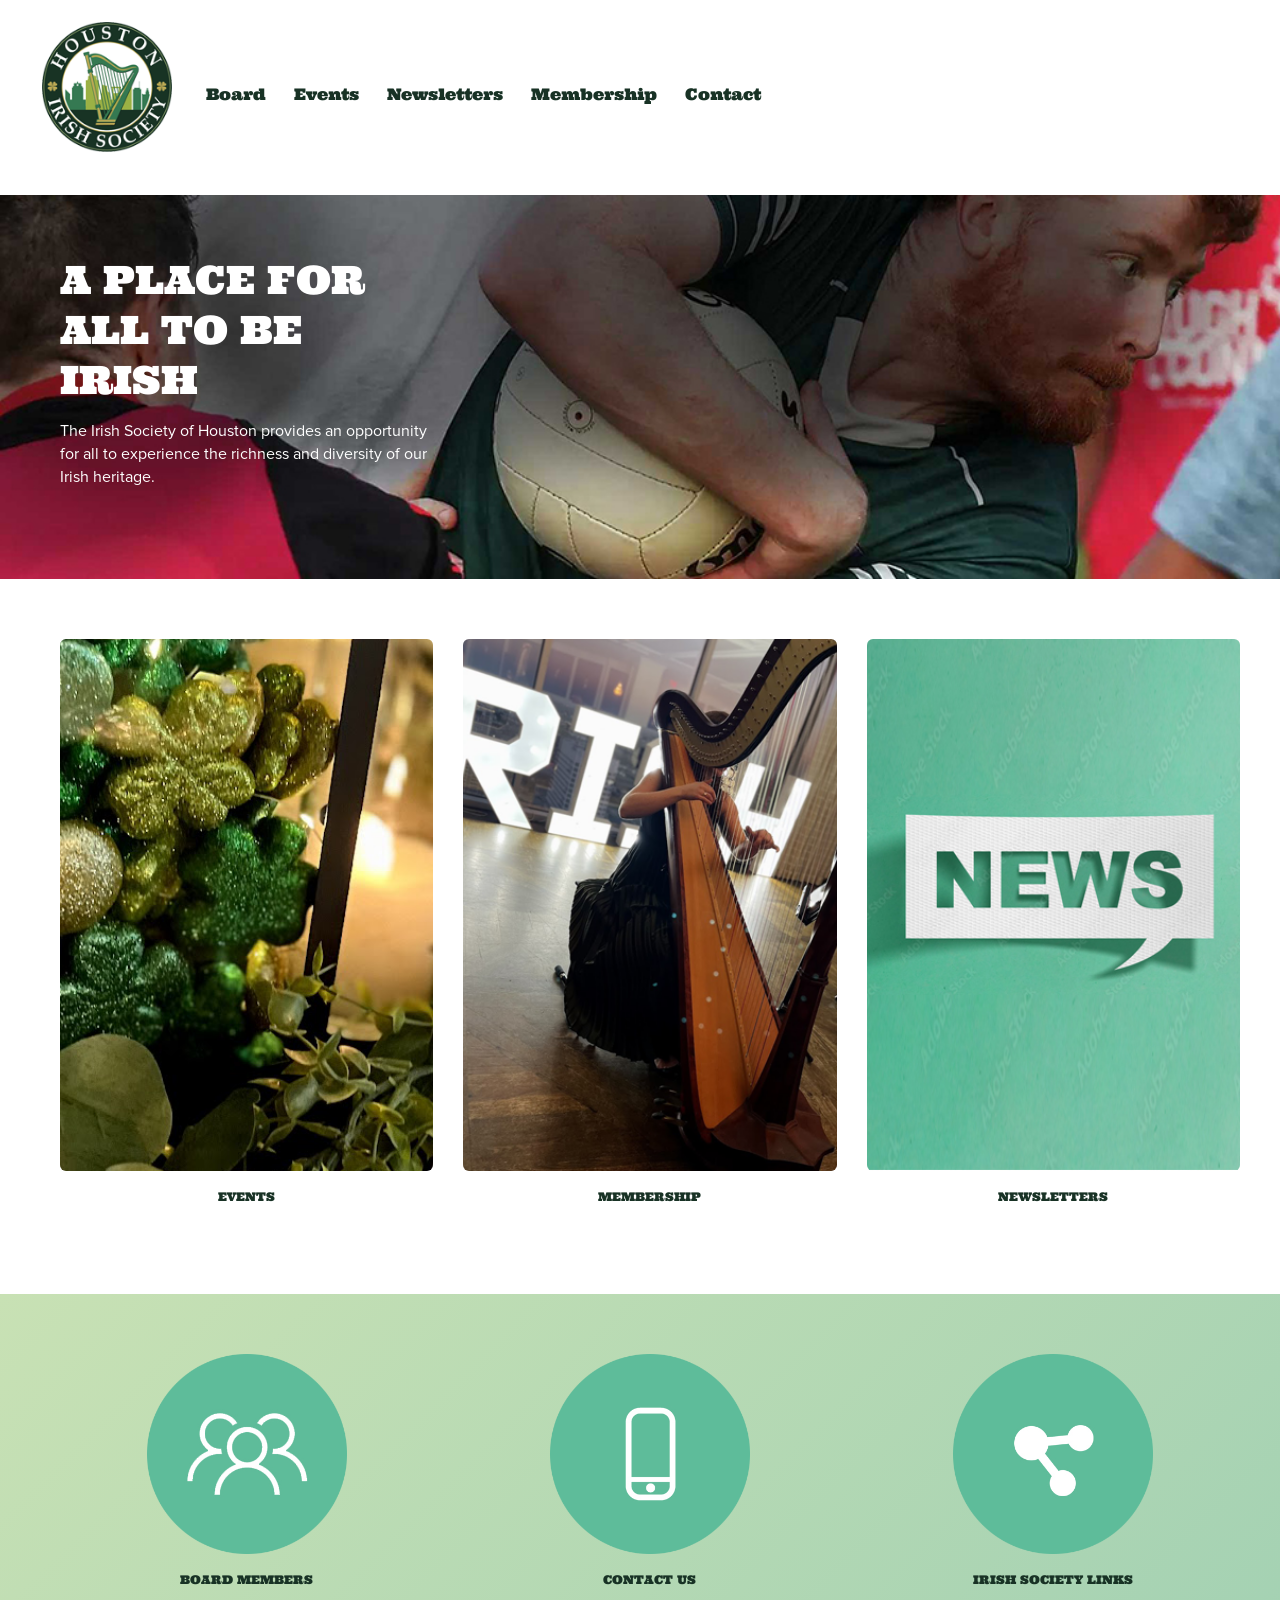
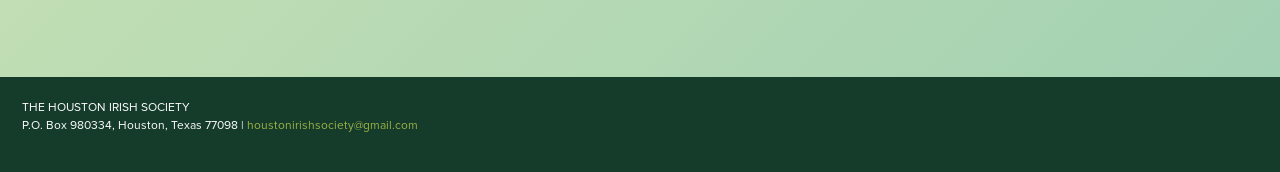
<file: index.html>
<!DOCTYPE html>
<html lang="en">
<head>
<meta charset="UTF-8"><meta name="viewport" content="width=device-width,initial-scale=1">
<title>Houston Irish Society</title>
<link rel="stylesheet" href="inc/st2.css">
<style class='common-css'>
body {
	padding: 0px;
	margin: 0px;
	min-height:100%;
}

/* MAGIC CIRCLE */
.item-settings-menu{
	width:25px;
	height:25px;
	cursor:pointer;
	margin:2px;
	display:inline-block;
}

.magic-circle-controls{
	position:absolute;
	opacity:0;
	background-color:black;
}

.magic-circle-controls.shown {
   opacity:1;
}


html {
	-webkit-text-size-adjust: 100%; /* Prevent font scaling in landscape while allowing user zoom */
	font-size: 1px;
}

body{
	padding:0px;
	margin:0px;
	overflow-y: auto;
	overflow-x: hidden;
	min-width:300px;
	font-size:12px;
}

ul{
	list-style:none;
	padding: 0px;
}

li{
	margin:0px;
	padding:0px;
}

p{
	margin:0px;
	padding:0px;
}

#xprs{
	overflow:hidden;
}

.item-wrapper{
	margin-left: auto;
	margin-right: auto;
	height:100%;
	width:100%;
	min-height:inherit;
}

.preview-image-holder .image-link{
	min-height:inherit;
	display:inline-block;
}

a{
	text-decoration: none;
	pointer-events:auto;
}

#loading{
	left: 50%;
	position: relative;
}

.container{
	top: 0px;
	width: auto;
	height: 100%;
	left: 0px;
	min-height:inherit;
	position: relative;
}

.element-wrapper .content{
	position: relative;
}

.master.item-box{
	width:100%;
	margin: 0px;
	text-align: center;
}

.master.item-box .stripe-background{
	height: 100%;
	width: 100%;
	min-height: inherit;
	background-repeat: no-repeat;
	background-size: cover;
	background-position:center;
	position: absolute;
	pointer-events:none;
}

.item-box{
	position:relative;
	overflow:visible;
}

.item-box.hide-from-preview ,.item-box.hide-from-view{
	display:none;
}

.image-cover, .page-image-cover{
	display: block;
	overflow:hidden;
}

.image-holder,.preview-image-holder{
	background-position: center;
	background-size:cover;
	background-repeat:no-repeat;
	background-color:transparent;
	width:auto;
	overflow:hidden;
	width:100%;
	height:100%;
}

.item-content{
	height:100%;
	min-height:inherit;
	position:relative;
}

.item-box.element-box{
	width:100%;
}

.page-content > img:first-of-type{
	width:700px;
}

.page-content p.Body:first-of-type{
	padding-top: 17px;
}

.element-holder{
	display:block;
	margin: auto;
	text-align: center;
	width:100%;
	position: relative;
}

.icon-element{
	background-position: center;
	background-size:contain;
	background-repeat:no-repeat;
	background-color:transparent;
	height: 50px;
}

.icon-holder{
	width:100%;
}

.erred-user-form-field, .erred-user-form-field input[type=date]{
	background-color:#de6262 !important;
	color:white !important;
}

input[type=checkbox].erred-user-form-field{
	box-shadow: 0 0 2px 1px #de6262;
}

.preview-form .Field {
	width:100%;
	pointer-events: auto;
	box-sizing: border-box;
}

.preview-form .field-holder label input[type="checkbox"].Field {
	width:auto;
	border:none;
	margin:0px;
	min-width: auto!important;
	margin-right:10px;
}

.preview-form .field-holder input[type="date"].Field{
	width: auto!important;
    text-align: right!important;
    padding: 0!important;
	margin: 0!important;
	border:none!important;
	min-width: auto!important;
}

label.preview-element.Field.for-date{
	display: inline-flex;
    justify-content: space-between;
    align-items: center;
}

.preview-form textarea.Field {
    resize: none;
    height: 4em;
}

.preview-form .field-checkbox span, .preview-form .field-checkbox input{
	vertical-align: middle;
}

.preview-form .field-checkbox{
	text-align: left;
}

/* fix for old style */
.preview-icon-holder {
	margin-bottom: 0px!important;
} 

.master.item-box[data-child-type="MAP"]{
	min-height:300px;
}

.disable-max-width{
	max-width:none!important;
}

.master.item-box.header-box{
	z-index:123456;
}

.animated-top{
	-webkit-transition: top 2s cubic-bezier(0.165, 0.84, 0.44, 1);
 	-moz-transition: top 2s cubic-bezier(0.165, 0.84, 0.44, 1);
  	-o-transition: top 2s cubic-bezier(0.165, 0.84, 0.44, 1);
  	transition: top 2s cubic-bezier(0.165, 0.84, 0.44, 1);
}

iframe.html-frame{
	width: 100%;
	height: 100%;
	min-height:inherit;
}

.html-wrapper .content ,
.html-wrapper .content .page-html-cover ,
.html-wrapper .content .page-html-cover .html-source,
.raw-wrapper .content,
.raw-wrapper .content .page-raw-cover,
.raw-wrapper .content .page-raw-cover .html-source,
.raw-wrapper .content .page-raw-cover .html-source .raw-container{
	min-height:inherit;
	height:inherit;
}

.raw-wrapper .content .page-raw-cover .html-source .raw-container,.raw-wrapper .content{
	overflow: hidden;
}

.raw-wrapper .content .page-raw-cover.centered .html-source .raw-container{
	position: absolute;
    left: 50%;
    top: 50%;
    transform: translateX(-50%) translateY(-50%);
    height:auto;
    min-height:initial;
}

/*****************************************************************************/
/* EFFECTS
/*****************************************************************************/

[data-flex_element_effect="effect-fadein"] ~ #children .preview-content-holder{
	opacity: 0;
}

[data-flex_element_effect="effect-fadein"] ~ #children .play-effect .preview-content-holder{
	-webkit-transition: opacity 2s cubic-bezier(0.165, 0.84, 0.44, 1); /* Safari, Chrome and Opera > 12.1 */
	-moz-transition: opacity 2s cubic-bezier(0.165, 0.84, 0.44, 1); /* Firefox < 16 */
	 -ms-transition: opacity 2s cubic-bezier(0.165, 0.84, 0.44, 1); /* Internet Explorer */
	  -o-transition: opacity 2s cubic-bezier(0.165, 0.84, 0.44, 1); /* Opera < 12.1 */
		 transition: opacity 2s cubic-bezier(0.165, 0.84, 0.44, 1);
  opacity: 1;
}

[data-flex_element_effect="effect-grow"] ~ #children .preview-content-holder{
	transform: scale(0.9);
	opacity:0
}

[data-flex_element_effect="effect-grow"] ~ #children .play-effect .preview-content-holder{
	-webkit-transition: transform 1s cubic-bezier(0.165, 0.84, 0.44, 1), opacity 1s cubic-bezier(0.165, 0.84, 0.44, 1); /* Safari, Chrome and Opera > 12.1 */
	-moz-transition: transform 1s cubic-bezier(0.165, 0.84, 0.44, 1), opacity 1s cubic-bezier(0.165, 0.84, 0.44, 1); /* Firefox < 16 */
	 -ms-transition: transform 1s cubic-bezier(0.165, 0.84, 0.44, 1), opacity 1s cubic-bezier(0.165, 0.84, 0.44, 1); /* Internet Explorer */
	  -o-transition: transform 1s cubic-bezier(0.165, 0.84, 0.44, 1), opacity 1s cubic-bezier(0.165, 0.84, 0.44, 1); /* Opera < 12.1 */
		 transition: transform 1s cubic-bezier(0.165, 0.84, 0.44, 1), opacity 1s cubic-bezier(0.165, 0.84, 0.44, 1);
		 transform: scale(1);
		 opacity:1
}

[data-flex_element_effect="effect-slide-up"] ~ #children .preview-content-holder{
	transform: translateY(10vh);
	opacity:0;
}

[data-flex_element_effect="effect-slide-up"] ~ #children .play-effect .preview-content-holder{
	-webkit-transition: transform 1s cubic-bezier(0.165, 0.84, 0.44, 1) , opacity 3s cubic-bezier(0.165, 0.84, 0.44, 1); /* Safari, Chrome and Opera > 12.1 */
	-moz-transition: transform 1s cubic-bezier(0.165, 0.84, 0.44, 1), opacity 3s cubic-bezier(0.165, 0.84, 0.44, 1); /* Firefox < 16 */
	 -ms-transition: transform 1s cubic-bezier(0.165, 0.84, 0.44, 1), opacity 3s cubic-bezier(0.165, 0.84, 0.44, 1); /* Internet Explorer */
	  -o-transition: transform 1s cubic-bezier(0.165, 0.84, 0.44, 1), opacity 3s cubic-bezier(0.165, 0.84, 0.44, 1); /* Opera < 12.1 */
		 transition: transform 1s cubic-bezier(0.165, 0.84, 0.44, 1), opacity 3s cubic-bezier(0.165, 0.84, 0.44, 1);
		 transform: translateY(0);
		 opacity:1;
}

.item-details{
	line-height:0px;
	position:relative;
}

.preview-body ul{
	padding-left: 20px!important;
	list-style:initial;
	padding: initial;
}

.preview-body li{
	margin:initial;
	padding:initial;
}

.preview-raw-wrapper {
	width: 100%;
    height: 100%;
}

.preview-raw-holder {
	width: 100%;
    height: 100%;
    top: 0px;
    left: 0px;
    position: relative;
}

.preview-raw-container{
	height:100%;
	width:100%;
}

.stripes .master.element-box .image-source{
	min-height: inherit;
	height:100%;
}

.map-blocker{
	height:100%;
	min-height:inherit;
	width:100%;
	position:absolute;
	left:0px;
	right:0px;
	z-index:12345678;
}

.element-wrapper.pic-wrapper a{
	min-height:inherit;
}

[data-default-currency=USD] .preview-price:not(.sold-out)::before, [data-default-currency=USD] .shipping-currency::before  { 
    content: "$";
}

[data-default-currency=EUR] .preview-price:not(.sold-out)::before, [data-default-currency=EUR] .shipping-currency::before { 
    content: "\20ac";
}

[data-default-currency=GBP] .preview-price:not(.sold-out)::before, [data-default-currency=GBP] .shipping-currency::before{ 
    content: "\00a3";
}

[data-default-currency=SEK] .preview-price:not(.sold-out)::after, [data-default-currency=SEK] .shipping-currency::after  { 
    content: "Kr";
    font-size: 0.7em;
}

[data-default-currency=NOK] .preview-price:not(.sold-out)::after, [data-default-currency=NOK] .shipping-currency::after  { 
    content: "kr";
    font-size: 0.7em;
}

[data-default-currency=CAD] .preview-price:not(.sold-out)::before, [data-default-currency=CAD] .shipping-currency::before { 
    content: "$(cad)";
    font-size: 0.7em;
}

[data-default-currency=AUD] .preview-price:not(.sold-out)::before, [data-default-currency=AUD] .shipping-currency::before { 
    content: "$";
    font-size: 0.7em;
}

[data-default-currency=AUD] .preview-price:not(.sold-out)::after, [data-default-currency=AUD] .shipping-currency::after { 
    content: "(AUD)";
    font-size: 0.7em;
}

[data-default-currency=CHF] .preview-price:not(.sold-out)::after, [data-default-currency=CHF] .shipping-currency::after { 
    font-size: 0.7em;
}


[data-default-currency=BRL] .preview-price:not(.sold-out)::before, [data-default-currency=BRL] .shipping-currency::before { 
    content: "R$";
}

[data-default-currency=MYR] .preview-price:not(.sold-out)::before, [data-default-currency=MYR] .shipping-currency::before { 
    content: "RM";
}

[data-default-currency=SGD] .preview-price:not(.sold-out)::before, [data-default-currency=SGD] .shipping-currency::before { 
    content: "S$";
}

[data-default-currency=ZAR] .preview-price:not(.sold-out)::before, [data-default-currency=ZAR] .shipping-currency::before { 
    content: "R";
}

[data-default-currency=INR] .preview-price:not(.sold-out)::before, [data-default-currency=INR] .shipping-currency::before { 
    content: "\20b9";
}

[data-default-currency=NGN] .preview-price:not(.sold-out)::before, [data-default-currency=NGN] .shipping-currency::before { 
    content: "\20a6 ";
}

[data-default-currency=TRY] .preview-price:not(.sold-out)::before, [data-default-currency=TRY] .shipping-currency::before { 
    content: "\20ba";
}

[data-default-currency=CHF] .preview-price:not(.sold-out)::before, [data-default-currency=CHF] .shipping-currency::before { 
    content: "CHF";
}

[data-default-currency=AED] .preview-price:not(.sold-out)::after, [data-default-currency=AED] .shipping-currency::after { 
	content: "\062f.\0625";
}

[data-default-currency=PKR] .preview-price:not(.sold-out)::after, [data-default-currency=PKR] .shipping-currency::after { 
	content: "₨";
}

[data-default-currency=THB] .preview-price:not(.sold-out)::after, [data-default-currency=THB] .shipping-currency::after { 
	content: "฿";
}

[data-default-currency=IDR] .preview-price:not(.sold-out)::after, [data-default-currency=IDR] .shipping-currency::after { 
	content: "Rp";
}

[data-default-currency=TWD] .preview-price:not(.sold-out)::before, [data-default-currency=TWD] .shipping-currency::before { 
	content: "NT$";
}

[data-default-currency=UYU] .preview-price:not(.sold-out)::before, [data-default-currency=UYU] .shipping-currency::before { 
	content: "$U";
}

[data-default-currency=MXN] .preview-price:not(.sold-out)::before, [data-default-currency=MXN] .shipping-currency::before { 
	content: "Mex$";
}

[data-default-currency=TWD] .preview-price:not(.sold-out)::before, [data-default-currency=TWD] .shipping-currency::before { 
	content: "NT$";
}

[data-default-currency=GHS] .preview-price:not(.sold-out)::before, [data-default-currency=GHS] .shipping-currency::before { 
	content: "GH¢";
}

[data-default-currency=MAD] .preview-price:not(.sold-out)::after, [data-default-currency=MAD] .shipping-currency::after { 
	content: "DH";
}

[data-default-currency=RUB] .preview-price:not(.sold-out)::after, [data-default-currency=RUB] .shipping-currency::after { 
	content: "\20bd";
}

[data-default-currency=JPY] .preview-price:not(.sold-out)::before { 
    content: "\00a5";
}

[data-default-currency=NZD] .preview-price:not(.sold-out)::before { 
    content: "NZ$";
}

[data-default-currency=ILS] .preview-price:not(.sold-out)::before, [data-default-currency=ILS] .shipping-currency::before { 
    content: "\20AA";
}

[data-default-currency=PHP] .preview-price:not(.sold-out)::before, [data-default-currency=PHP] .shipping-currency::before { 
    content: "₱";
}

.multi_layout .pic-side .inner-pic.circlize{
  margin-left: auto;
  margin-right: auto;
}

[data-caller=static] .master.item-box.showing-feed:not(.loaded) .sub.item-box{
	opacity:0!important;
}

.sub.item-box{
	opacity:1;
}

.stripe-header , .stripe-footer{
	width:100%;
	z-index:1;
}

.blocks-preview-divider, .preview-divider{
    border-top-width: 0px;
    border-left-width: 0px;
    border-right-width: 0px;
    height: 10px;
}

.raw-wrapper .content .page-raw-cover.centered{
	min-height:100px;
}

.master.container.narrow-site{
    max-width: 1000px;
    margin: auto;
    overflow:hidden;
}

.master.container.narrow-site > #children{
	max-width:1000px;
	margin:auto;
}

.master.container.narrow-site .control-handle{
	max-width:1000px;
}

.master.container.narrow-site  .force-min-height50{
	max-width:1000px;
	margin:auto;
	left:auto!important;
	padding-left:0px!important;
	padding-right:0px!important;
	width:100%;
}

.master.container.narrow-site .left-menu-placeholder{
	margin-left:-270px;
}

.master.container.narrow-site .left-menu-placeholder .master.item-box{
	left:auto!important;
}

.master.container.narrow-site.left-menu-layout{
	left:135px;
}

.full-width-bg{
	background-size: 100% auto;
    background-repeat: no-repeat;
    background-attachment: scroll;
    background-position: top;
}

.cover-bg{
	background-size: cover;
    background-repeat: no-repeat;
    background-attachment: scroll;
    background-position: top;
}

.pattern-bg{
	background-repeat: repeat;
}

.fixed-bg{
	background-size:cover;
	background-repeat: no-repeat;
	background-attachment: fixed;
}

.contain-bg{
	background-size:contain;
	background-position:center;
	background-repeat: no-repeat;
	background-attachment: fixed;
}

.parallax-bg,  .fixed-bg,  .parallax50-bg{
	background-size:cover!important;
	background-attachment: fixed;
}

#xprs.phone-mode .parallax-bg, #xprs.phone-mode .fixed-bg, #xprs.phone-mode .parallax50-bg, #xprs.tablet-mode .parallax-bg, #xprs.tablet-mode .fixed-bg, #xprs.tablet-mode .parallax50-bg{
	background-attachment:initial!important;
	background-position-y:center!important;
	background-position-x:center!important;
}

.master.item-box .flex .sub.item-box:not(:only-child) .parallax50-bg, .master.item-box .flex .sub.item-box:not(:only-child) .fixed-bg{
	background-attachment:scroll!important;
	background-position-y:center!important;
}

#xprs.phone-mode .master.item-box:not([data-preset-type-id='PROMO']) .vimplayer.preview.video-frame{
	width: 100%!important;
    height: 100%!important;
    margin-top: 0px!important;
    margin-left: 0px!important;
}

.sub.item-box:after, .pic-side:after{
	pointer-events:none;
}

.stripe_popup_app_hide {
  display: none;
}

.popup-mode .raw-wrapper .content .page-raw-cover .html-source .raw-container {
    pointer-events: auto;
}

.shadowed{
	-webkit-box-shadow: -7px 15px 40px 4px rgba(0,0,0,0.35);
	-moz-box-shadow: -7px 15px 40px 4px rgba(0,0,0,0.35);
	box-shadow: -7px 15px 40px 4px rgba(0,0,0,0.35);
}

.no-scroll{
	overflow-y:hidden;
}

#xprs.cellphone-preview .hide-from-mobile, #xprs.phone-mode .hide-from-mobile{
	display:none!important;
}

#xprs.phone-mode .preview-form .Field{
	min-width:auto!important;
}

/* Hack for captcha */
div[style*="z-index: 2000000000"]{
	z-index:999999999999!important;
}

.fill-height{
	min-height:100vh!important;
}

.stripe_popup_app{
	max-width:100%!important;
	max-height:100%!important;
}

@media only screen 
and (min-device-width : 768px) 
and (max-device-width : 1024px) 
and (orientation : landscape) { 
	.parallax-bg, .fixed-bg, .parallax50-bg {
		background-attachment:initial!important;
		background-position-y:center!important;
		background-position-x:center!important;
	}
}

@media screen and (max-height: 575px){
	.g-recaptcha {transform:scale(0.77);-webkit-transform:scale(0.77);transform-origin:0 0;-webkit-transform-origin:0 0;}
	.g-recaptcha > div{
		width:200px!important;
	}
}


/*TABLET*/
@media only screen 
and (min-width : 768px) 
and (max-width : 1024px) { 
	html{
		font-size:0.7px;
	}
}

/*MOBILE*/
@media only screen 
and (max-width : 768px)  { 
	html{
		font-size:0.5px;
	}
	.preview-title, .preview-subtitle{
		word-break: break-word;
	}
}</style>
	<style class='multi-css'>.multi_layout .item-preview{
	height:inherit;
	width:100%;
	min-height:inherit;
}

.multi_layout .helper-div .text-side .vertical-aligner{
	overflow:visible;
}

.multi_layout .image-cover{
	height:inherit;
	min-height:inherit;
}

.multi_layout .image-source.background-div{
	height:100%;
}

.multi_layout .image-source.background-image-div{
	height:100%;
}

.multi_layout .preview-image-holder:not(.inner-pic-holder){
	height:inherit;
	min-height:inherit;
	position:relative;
}

.multi_layout .benet{
	min-height:inherit;
}

.multi_layout .image-source{
	height:inherit;
	min-height:inherit;
	position:absolute;
}

.multi_layout .helper-div .image-source{
	position:relative;
}

/*****************************************************************************/
/* IMAGE & TEXT POSITIONING
/*****************************************************************************/

.multi_layout .top-left.helper-div,.middle-left.helper-div ,.middle-left-25.helper-div,  .bottom-left.helper-div,.top-right.helper-div,
.middle-right.helper-div ,.middle-right-25.helper-div, .bottom-right.helper-div {
	position:initial;
	overflow: hidden;
	height:100%;
	min-height:inherit;
	
}

.multi_layout .vertical-aligner{
	position:relative;
	height:100%;
	width:100%;
	display:table;
	min-height:inherit;
	overflow:hidden;
}

.multi_layout .pic-side .inner-pic:not(.circlize){
	min-height:inherit;
}



.multi_layout .pic-side .vertical-aligner a.image-link{
	position:relative;
	display:inline-block;
	min-height:inherit;
	overflow:hidden;
}

.multi_layout .pic-side .vertical-aligner a.image-link.not-wrapping, .multi_layout .pic-side .vertical-aligner a.image-link:empty {
	position: absolute;
    left: 0px;
    top: 0px;
}

.sub.container .multi_layout .pic-side .vertical-aligner a.image-link{ 
	height:100%;
	width:100%;
}

.multi_layout .pic-side .vertical-aligner{
	margin-left: auto;
	margin-right: auto;
	/*display:inline-block;*/
}

.multi_layout .pic-side {
	text-align:center;
	line-height:0px;
}

.multi_layout .pic-side.reset {
	top:initial!important;
	margin-left:initial!important;
	width:100%!important;
}


.multi_layout .helper-div .pic-side .inner-pic-holder{
	/*display: table-cell;*/
	/*display:block;*/
	overflow: visible;
	line-height:0px!important;
}

.multi_layout .preview-image-holder.inner-pic-holder{
	display:table-cell;
}

.multi_layout .pic-side{
	position:absolute;
	pointer-events:auto;
	/*outline: 1px solid green;
	background-color: rgba(43,102,10,0.5);*/
	overflow:visible;
	top:0px;
	bottom:0px;
}

.draggable-pic{
	pointer-events: auto;
    display: inline-block;
    width: 100%;
    height: 100%;
    background-size:contain;
    background-repeat: no-repeat;
}

.flex .multi_layout .middle-center.helper-div .text-side .draggable-pic-wrapper {
	display: inline-block;
    position: absolute;
    /*width: 50%;*/
    left: 50%;
    top: 50%;
    /*height: 100%;*/
    z-index: -1;
}

.flex .multi_layout .middle-center.helper-div .text-side .draggable-pic-wrapper.ui-draggable {
	cursor:move;
}


.draggable-pic-wrapper .ui-resizable-ne,.draggable-pic-wrapper .ui-resizable-se,.draggable-pic-wrapper .ui-resizable-nw,.draggable-pic-wrapper .ui-resizable-sw{
	background-color: #0f95ee;
    border-radius: 7px;
}


.draggable-pic-wrapper .ui-resizable-se.ui-icon.ui-icon-gripsmall-diagonal-se{
	width:9px;
	height:9px;
	background-image:none;
	right: -5px;
    bottom: -5px;
}




.flex .multi_layout .middle-center.helper-div .text-side .draggable-pic-wrapper .draggable-pic-holder {
	display: inline-block;
	height:100%;
}

.flex .multi_layout .middle-center.helper-div .draggable-div-holder{
	display:block;
}

.draggable-div-holder{
	display:none;
}

.draggable-pic-wrapper{
	pointer-events:auto;
}

.draggable-pic-wrapper.ui-resizable{
	outline:solid 1px #0f95ee;
	/*box-sizing:border-box;*/
}
.draggable-pic-wrapper.ui-resizable .ui-resizable-handle.ui-resizable-s, .draggable-pic-wrapper.ui-resizable .ui-resizable-handle.ui-resizable-n{
	height:7px;	
	background-color: transparent;
}


.draggable-div-holder{
	top:0px;
    position: absolute;
    height: 500px;
    min-height:inherit;
    width:100%;
}



.multi_layout .inner-pic-holder .inner-pic.fill{
	width: 100%!important;
  	height: 100%!important;
  	background-size: cover;
  	background-repeat:no-repeat;
  	max-width: none;
  	max-height: none;
}

.multi_layout .inner-pic-holder .inner-pic{
	/*width: 100%!important;*/
	width: 100%;
  	height: 100%;
  	background-repeat:no-repeat;
  	max-width: none;
  	max-height: none;
  	overflow:hidden;
}

.multi_layout .inner-pic-holder a .inner-pic{
	display:table;
}

.multi_layout .inner-pic-holder .inner-pic#no-image{
	outline:none;
}

/*** TOP LEFT ***/
.multi_layout .top-left.helper-div .pic-side{
	width:50%;
	height: 100%;
	left: 50%;
	min-height: inherit;
	/*margin-left: 50%;*/
}

.multi_layout .top-left.helper-div .pic-side .inner-pic{
	height: 100%;
}

.multi_layout .top-left.helper-div .text-side{
	width: 50%;
	height: 100%;
	position: relative;
	float: left;
	min-height: inherit;
}

.multi_layout .top-left.helper-div .item-details{
	/*vertical-align: top;*/
	display: table-cell;
}

/*** CENTER LEFT ***/
.multi_layout .middle-left.helper-div .pic-side, .multi_layout .middle-left-25.helper-div .pic-side{
	width:50%;
	height: 100%;
	left: 50%;
	min-height: inherit;
	/*margin-left: 50%;*/
}

.multi_layout .middle-left-25.helper-div .pic-side{
	width:75%;
	left: 25%;
}

.multi_layout .middle-left.helper-div .pic-side .inner-pic, .multi_layout .middle-left-25.helper-div .pic-side .inner-pic{
	height: 100%;
}

.multi_layout .middle-left.helper-div .text-side, .multi_layout .middle-left-25.helper-div .text-side{
	width: 50%;
	height: 100%;
	position: relative;
	float: left;
	min-height: inherit;
	display: table;
	
}

.multi_layout .middle-left-25.helper-div .text-side{
	width: 25%;
}

.multi_layout .middle-left.helper-div .item-details, 
.multi_layout .middle-left-25.helper-div .item-details{
	/*vertical-align: top;*/
	display: table-cell;
}

/*** BOTTOM LEFT ***/

.multi_layout .bottom-left.helper-div .pic-side{
	width:50%;
	height: 100%;
	left: 50%;
	min-height: inherit;
}



.multi_layout .bottom-left.helper-div .text-side{
	width: 50%;
	height: 100%;
	position: relative;
	float: left;
	min-height: inherit;
}

.multi_layout .bottom-left.helper-div .item-details{
	/*vertical-align: bottom;*/
	display: table-cell;
}

/*** TOP RIGHT ***/
.multi_layout .top-right.helper-div .pic-side{
	width:50%;
	height: 100%;
	right: 50%;
	min-height: inherit;
}



.multi_layout .top-right.helper-div .text-side{
	width:50%;
	height: 100%;
	position: relative;
	float: right;
	min-height: inherit;
}

.multi_layout .top-right.helper-div .item-details{
	/*vertical-align: top;*/
	display: table-cell;
}

/*** MIDDLE RIGHT ***/

.multi_layout .middle-right.helper-div .pic-side, .multi_layout .middle-right-25.helper-div .pic-side{
	width:50%;
	height: 100%;
	right: 50%;
	min-height: inherit;
}

.multi_layout .middle-right-25.helper-div .pic-side{
	width:75%;
	right: 25%;
}



.multi_layout .middle-right.helper-div .text-side, .multi_layout .middle-right-25.helper-div .text-side{
	width:50%;
	height: 100%;
	position: relative;
	float: right;
	min-height: inherit;
	display: table;
}

.multi_layout .middle-right-25.helper-div .text-side{
	width:25%;
}

.multi_layout .middle-right.helper-div .item-details, .multi_layout .middle-right-25.helper-div .item-details{
	/*vertical-align: top;*/
	display: table-cell;
}


.multi_layout.product-container .middle-right.helper-div .pic-side{
	width:66%;
	height: 100%;
	right: 34%;
	min-height: inherit;
}



.multi_layout.product-container  .middle-right.helper-div .text-side{
	width:33%;
	height: 100%;
	position: relative;
	float: right;
	min-height: inherit;
	display: table;
}


.multi_layout.product-container .inner-pic.preview-element{
	background-size:contain!important;
	background-position:center!important;
	background-repeat:no-repeat!important;
}



/*** BOTTOM RIGHT ***/
.multi_layout .bottom-right.helper-div .pic-side{
	width:50%;
	height: 100%;
	right: 50%;
	min-height: inherit;
}



.multi_layout .bottom-right.helper-div .text-side{
	width:50%;
	height: 100%;
	position: relative;
	float: right;
	min-height: inherit;
}

.multi_layout .bottom-right.helper-div .item-details{
	/*vertical-align: bottom;*/
	display: table-cell;
}



/*** CENTER CENTER ***/

.multi_layout .middle-center.helper-div{
	min-height: inherit;
	height: 100%;
	
}

.xprs-holder:not(.in-editor) .multi_layout .middle-center.helper-div{
	pointer-events:none;
}

.multi_layout .middle-center.helper-div .pic-side{
	width:100%;
	height: 100%;
	/*text-align:center;*/
	top: 0px;
}

.multi_layout .middle-center.helper-div .pic-side .inner-pic{
	margin-left:auto;
	margin-right:auto;
	display:inline-block;
	position:relative;
}

.multi_layout .middle-center.helper-div .pic-side a .inner-pic{
	display:table;
}

.multi_layout .middle-center.helper-div .text-side{
	width:100%;
	height: 100%;
	/*text-align:center;*/
	min-height: inherit;
	margin-left: auto;
    margin-right: auto;
    display: table;
}

.multi_layout .middle-center.helper-div .preview-content-holder{
	pointer-events: none;
}

.multi_layout .middle-center.helper-div .preview-content-holder .preview-element{
	pointer-events:auto;
}

.multi_layout .middle-center.helper-div .item-details{
	/*vertical-align: middle;*/
	display: table-cell;
	pointer-events: none;
}

.multi_layout .middle-center.helper-div .vertical-aligner{
	margin-left: auto;
	margin-right: auto;
	z-index:12345;
}

.multi_layout .middle-center.helper-div .text-side .vertical-aligner{
	width:100%;
}



/*** BOTTOM CENTER ***/


.multi_layout .bottom-center.helper-div .text-side{
	/*vertical-align: middle;*/
	display: block;
	position:relative;
}

.multi_layout .bottom-center.helper-div .pic-side{
	position:relative;
	/*bottom:0px;
	top:0px;
	width:100%;*/
}

.multi_layout .bottom-center.helper-div .benet{
	min-height:initial;
}

.multi_layout .bottom-center.helper-div .text-side .vertical-aligner{
	width:100%;
	min-height:0px!important;
	height:initial!important
}

.multi_layout .bottom-center.helper-div .pic-side .vertical-aligner{
	width:100%;
	min-height:0px!important;
	  height: inherit!important;
}

.multi_layout .bottom-center.helper-div .pic-side .inner-pic-holder{
	width:100%;
	min-height:0px!important;
	height: inherit!important;
}

.multi_layout .bottom-center.helper-div:not(.flipped-image) .pic-side .inner-pic{
	width:100%;
	min-height:0px!important;
}

.multi_layout .bottom-center.helper-div.flipped-image .pic-side .inner-pic{
	width:100%;
	min-height:300px!important;
}





/*** TOP CENTER ***/

.multi_layout .top-center.helper-div{
	height: 100%;
	width: 100%;
	min-height: inherit;
	
	display: block;

}

.multi_layout .top-center.helper-div .text-side{
	/*vertical-align: middle;*/
	display: block;
	position:relative;
}

.multi_layout .top-center.helper-div .pic-side{
	position:relative;
	/*bottom:0px;
	top:0px;
	width:100%;*/
}

.multi_layout .top-center.helper-div .text-side .vertical-aligner{
	width:100%;
}


.multi_layout .top-center.helper-div .benet{
	min-height:initial;
}

.multi_layout .top-center.helper-div .text-side .vertical-aligner{
	width:100%;
	min-height:0px!important;
	height:initial!important
}

.multi_layout .top-center.helper-div .pic-side .vertical-aligner{
	width:100%;
	min-height:0px!important;
	height: inherit!important;
}

.multi_layout .top-center.helper-div .pic-side .inner-pic-holder{
	width:100%;
	min-height:0px!important;
	height: inherit!important;
	line-height: 0px;
}

.multi_layout .top-center.helper-div:not(.flipped-image) .pic-side .inner-pic{
	width:100%;
	min-height:0px!important;
}

.multi_layout .top-center.helper-div.flipped-image .pic-side .inner-pic{
	width:100%;
	min-height:300px!important;
}

.multi_layout .helper-div:not(.middle-center) .pic-side .inner-pic#no-image{
	/* background-image:url(http://lh3.googleusercontent.com/H91IJNOH5dBhODefYvp-p8aMs08rzundiGNqMQ4F5lHTil9hbPZLZj_QcdBV48sn524pngBjg_RXN8u2Um68pIubkQ);
	background-size: 50px;
	background-position:center;
	background-repeat: no-repeat; */
}

.item_layout .item-preview, .item_layout .preview-image-holder, .item_layout .helper-div, .item_layout .text-side{
	height:100%;
	min-height:inherit;
}

.item_layout .helper-div{
	display:flex;
}

.item_layout .helper-div.middle-right{
	flex-direction:row-reverse;
}

.item_layout .helper-div.bottom-center{
	flex-direction:column;
}


.item_layout .helper-div.middle-center .text-side{
	flex:1;
}

.item_layout .helper-div.middle-left .text-side , .item_layout .helper-div.middle-left .pic-side,
.item_layout .helper-div.middle-left-25 .text-side , .item_layout .helper-div.middle-left-25 .pic-side,
.item_layout .helper-div.middle-right .text-side , .item_layout .helper-div.middle-right .pic-side
{
	width:50%;
}


.item_layout .helper-div.middle-center .pic-side{
	pointer-events:auto;
	position: absolute;
	height:100%;
	width:100%;
}

.item_layout .helper-div .pic-side .inner-pic{
	height:100%;
	width:100%;
}

.item_layout .text-side{
	display:flex;
	align-items: center;
	justify-content: center;
}
</style>
	<style class='menu-css'>.menu_layout.item-content{
	height:inherit;
}

.menu_layout .helper-div{
	display:table-cell;
	vertical-align:middle;
}

.menu_layout .image-cover{
	display:table-cell;
	vertical-align:middle;
}

.menu_layout .preview-content-wrapper{
	text-align:left;
	height:inherit;
	min-height:inherit;
}

.menu_layout .preview-content-holder{
	display: block;
	max-width: 100%;
	height:inherit;
	min-height:inherit;
}

.menu_layout .preview-item-links{
    display:table-cell;
	vertical-align:middle;
}













 .preview-item-links[data-shrink-style='vertically'] .preview-links-wrapper{
	display:flex;
	flex-direction: column;
}


.menu_layout{
	display:table;
}

.menu_layout .left-div{
	height:10px; /*inherit for chrome*/
	display:table;
	float:left;
	min-height:inherit;
}

.item-box[data-height-resize="true"] .menu_layout .left-div{
	height:inherit;
}

.item-box[data-height-resize="true"] .menu_layout .right-div{
	height:inherit;
}

.menu_layout .right-div{
	height:10px; /*inherit for chrome*/
	display:table;
	float:right;
	min-height:inherit;
}

.menu_layout.item-content{
	width:100%;
	
}

.menu_layout .preview-item-links li{
	display:inline-block;
	position: relative;
}

.preview-item-links .submenu li{
	display:block!important;
}

 .menu_layout .preview-item-links.flipped{
	display:block;
}

.menu_layout  .menu-line{
	height: 3px;
	margin-bottom:5px;
	display:block;
	background-color:black;
}

.menu_layout .logo-holder{
	display: table-cell;
	vertical-align: middle;
	line-height:0px;
}

.menu_layout .links-menu-btn{
	width: 25px;
	height: 36px;
	cursor:pointer;
	display:none;
	vertical-align: middle;
}

.menu_layout .links-menu-btn.hamburger {
	width: auto;
	height: auto;
    position: absolute;
    top: 50%;
    right: 0%;
    transform: translateY(-50%);
}

.menu_layout .links-menu-btn-wrapper{
	display:table;
	float:right;
	/*height:100%;*/
}

 .menu-links-holder{
	position:relative;
	left:0px;
	top:0px;
	display:none;
}

 .menu-links-holder.shown{
	display:block;
}

.center-aligned-menu:not(.force-min-height50) .benet{
	display:none;
}

.center-aligned-menu:not(.force-min-height50) .right-div, .center-aligned-menu:not(.force-min-height50) .left-div{
	display:block;
	float:none;
	height:auto!important;
	min-height:initial;
	text-align:center;
}

 .center-aligned-menu:not(.force-min-height50) .menu_layout .preview-item-links{
	padding-bottom:25px;
}


 .center-aligned-menu:not(.force-min-height50) .menu_layout .left-div{
	 padding-top:25px;
 }

.center-aligned-menu:not(.force-min-height50) .helper-div{
	display:inline;
}

.center-aligned-menu:not(.force-min-height50)  .logo-holder , .center-aligned-menu:not(.force-min-height50)  .preview-item-links{
	display:inline-block;
}

.center-aligned-menu:not(.force-min-height50) .preview-content-wrapper{
	display: table;
	width: 100%;
	text-align:center;
}

.center-aligned-menu:not(.force-min-height50) .preview-content-holder{
	display: table-cell;
	vertical-align: middle;
}

.center-aligned-menu:not(.force-min-height50) .menu_layout .links-menu-btn.shown{
	display:inline-block;
}

.menu_layout .links-menu-btn.shown{
	display:table-cell;
	pointer-events:auto;
 }

 .menu-open .preview-element.Link.item-link{
 	pointer-events: auto;
 }

.menu-open:not(.force-transparency):not(.full-screen-menu) .preview-item-links{
 	background-color:transparent;
 	pointer-events:none;
 }
 
.menu-open {
	pointer-events:auto!important;
}

.menufied .preview-item-links{
  display:block;
  margin:auto;
  position:relative;
  z-index:3;
  padding-bottom:25px;
}
  
 .menufied .preview-item-links span,  .menufied .preview-item-links li{
	 display:inline-block;
	 position: relative;

 }
 
.menufied .preview-item-links.no-place span, .menufied.full-screen-menu.menu-open .preview-item-links span,  .menufied.side-screen-menu.menu-open .preview-item-links span, .menufied.full-screen-menu.menu-open .preview-item-links li, .menufied.side-screen-menu.menu-open .preview-item-links li{
  	display:block;
  	margin-right:auto!important;
	margin-left:auto!important;
}

.menufied.full-screen-menu .submenu, .menufied.side-screen-menu  .submenu{
	background-color:transparent!important;
}

  .menu_layout .submenu li{
	  min-width:100%;
  }
 
 .left-menu-placeholder .item-wrapper{
 	padding-top:25%!important;
 }
 
 .left-menu-placeholder .master.item-box{
 	width:inherit!important;
 	padding-left:0px!important;
 	padding-right:0px!important;
 }
 
 .left-menu-placeholder .preview-item-links span{
   	margin-right:auto!important;
	margin-left:auto!important;
 }



  .preview-links-wrapper > span:first-child, .preview-links-wrapper > a:first-child span {
  	margin-left:0px!important;
  }

 .left-menu-placeholder .preview-item-links{
 	padding-top:30px!important;
 }


.animated-menu{
	-webkit-transition: max-height 0.8s;
	-moz-transition: max-height 0.8s;
	transition: max-height 0.8s;
}

.scale-down08{
	-webkit-transform: scale(0.8);
	transform:scale(0.8);
	-ms-transform:scale(0.8);
}

.force-min-height50{
	min-height:50px!important;
}

.force-min-height50 .menus-wrapper{
	min-height:50px!important;
}

.force-transparency{
	background-color:transparent!important;
	pointer-events: none;
}

.force-transparency .preview-links-wrapper{
	pointer-events: auto;
}

.force-transparency .item-content{
	background-color:transparent!important;
}

.master.container.left-menu-layout [data-preset-type-id='MENUS']{
	position:fixed!important;
	width:270px;
	top:0px;
}

.master.container .left-menu-placeholder{
	display: inline-block;
	width:270px;
	vertical-align:top;
}

.master.container.left-menu-layout .item-wrapper.menus-wrapper{
	display: inline-block;
} 

.master.container.left-menu-layout .menu_layout .preview-item-links a , .master.container.left-menu-layout .menu_layout .preview-item-links .item-link,.master.container.left-menu-layout .menu_layout .preview-item-links li {
	display:block;
}

.master.container.left-menu-layout [data-preset-type-id='MENUS'] + .control-handle{
	display: none!important;
}

.master.container.left-menu-layout > #children{
	display: inline-block;
}

.master.container.left-menu-layout .menu_layout .preview-content-holder{
	vertical-align:top;
}

.xprs-holder:not(.in-editor) .master.item-box.header-box.being-scrolled{
	z-index:1234567891;
}

.being-scrolled .menu_layout .preview-subtitle-holder , .minimal-design .menu_layout .preview-subtitle-holder{
	display:none;
}

.being-scrolled .menu_layout .preview-title-holder, .minimal-design .menu_layout .preview-title-holder{
	display:table-cell;
	vertical-align:middle;
}

.being-scrolled .menu_layout .item-details , .minimal-design .menu_layout .item-details{
	display:table;
}



.master.item-box.header-box.full-screen-menu .preview-links-wrapper, .master.item-box.header-box.side-screen-menu .preview-links-wrapper{
	transform: translateY(-50%) translateX(-50%);
    top: 50%;
    left: 50%;
    position: absolute;
}

.left-menu-placeholder .menus-wrapper {
	min-width:none!important;
}


.master.item-box.header-box.full-screen-menu.menu-open .preview-item-links.transform-disabled .preview-links-wrapper{
	transform:translateX(-50%);
	padding-right:-20px;
}
	
.master.item-box.header-box.full-screen-menu.menu-open .preview-item-links.transform-disabled{
	overflow-y:scroll;
	padding-right:20px;

}

.master.item-box.header-box.full-screen-menu .preview-item-links{
    position: fixed;
    top: 0px;
    left: 0px;
    z-index: -1;
    width: 100%;
    height: 100%;
}


.master.item-box.header-box.side-screen-menu .preview-item-links{
    position: fixed;
    top: 0px;
    right: -315px;
    z-index: -1;
    width: 315px;
    height: 100%;
    transition:right 1s;
    display:block;
    
}


 .left-menu-placeholder .menu_layout .submenu, .header-box.side-screen-menu .submenu, .header-box.full-screen-menu .submenu, .menufied .preview-item-links.no-place .submenu{
	 position:relative;
 }
 .header-box  .submenu{
	display:none;
 }



 .header-box:not(.full-screen-menu) .preview-item-links:not([data-shrink-style='vertically']) .submenu{
	position: absolute;
    left: -10px;
    top: 100%;
    min-width: 130px;
	padding: 10px;
	z-index:123;
}

 .left-menu-placeholder .menu_layout .submenu .submenu-link , .header-box.side-screen-menu .submenu .submenu-link, .header-box.full-screen-menu .submenu .submenu-link, .menufied .preview-item-links.no-place .submenu .submenu-link{
	 text-align: center;
 }

.header-box .submenu-link{
	display:block;
	text-align: left;
}

.header-box .submenu-title{
	position:relative;
	cursor:pointer;
}

.header-box .submenu-title:after{
	content: ' \25be'; /* \25b4*/
}

.master.item-box.header-box.boxed-menu .preview-item-links{
	width:400px;
	height:400px;
    position: absolute;
    top:0px;
    right:0px;
}


.menu-advanced-settings.switching-panel .hamburger-inner:before, .menu-advanced-settings.switching-panel .hamburger-inner, .menu-advanced-settings.switching-panel .hamburger-inner:after{
	background-color:#666;
}

.menu-advanced-settings.switching-panel .hamburger.selected .hamburger-inner:before, .menu-advanced-settings.switching-panel .hamburger.selected .hamburger-inner, .menu-advanced-settings.switching-panel .hamburger.selected .hamburger-inner:after{
	background-color:white;
}

.hamburger{
	outline:none;
}

.very-small .hamburger-box{
	    -ms-transform: scale(0.5); /* IE 9 */
   	-webkit-transform: scale(0.5); /* Safari */
    transform: scale(0.5);
}

.small .hamburger-box{
		-ms-transform: scale(0.7); /* IE 9 */
   	-webkit-transform: scale(0.7); /* Safari */
    transform: scale(0.7);
}


.large .hamburger-box{
		-ms-transform: scale(1.3); /* IE 9 */
   	-webkit-transform: scale(1.3); /* Safari */
    transform: scale(1.3);
}

.very-large .hamburger-box{
		-ms-transform: scale(1.5); /* IE 9 */
   	-webkit-transform: scale(1.5); /* Safari */
    transform: scale(1.5);
}


.hidden-menu{
	display:none!important;
}
/*!
 * Hamburgers
 * @description Tasty CSS-animated hamburgers
 * @author Jonathan Suh @jonsuh
 * @site https://jonsuh.com/hamburgers
 * @link https://github.com/jonsuh/hamburgers
 */.hamburger{font:inherit;display:inline-block;overflow:visible;margin:0;padding:15px;cursor:pointer;transition-timing-function:linear;transition-duration:.15s;transition-property:opacity,-webkit-filter;transition-property:opacity,filter;transition-property:opacity,filter,-webkit-filter;text-transform:none;color:inherit;border:0;background-color:transparent}.hamburger:hover{opacity:.7}.hamburger-box{position:relative;display:inline-block;width:40px;height:24px}.hamburger-inner{top:50%;display:block;margin-top:-2px}.hamburger-inner,.hamburger-inner:after,.hamburger-inner:before{position:absolute;width:40px;height:4px;transition-timing-function:ease;transition-duration:.15s;transition-property:-webkit-transform;transition-property:transform;transition-property:transform,-webkit-transform;border-radius:4px;background-color:#000}.hamburger-inner:after,.hamburger-inner:before{display:block;content:''}.hamburger-inner:before{top:-10px}.hamburger-inner:after{bottom:-10px}.hamburger--arrow.is-active .hamburger-inner:before{-webkit-transform:translate3d(-8px,0,0) rotate(-45deg) scaleX(.7);transform:translate3d(-8px,0,0) rotate(-45deg) scaleX(.7)}.hamburger--arrow.is-active .hamburger-inner:after{-webkit-transform:translate3d(-8px,0,0) rotate(45deg) scaleX(.7);transform:translate3d(-8px,0,0) rotate(45deg) scaleX(.7)}.hamburger--arrow-r.is-active .hamburger-inner:before{-webkit-transform:translate3d(8px,0,0) rotate(45deg) scaleX(.7);transform:translate3d(8px,0,0) rotate(45deg) scaleX(.7)}.hamburger--arrow-r.is-active .hamburger-inner:after{-webkit-transform:translate3d(8px,0,0) rotate(-45deg) scaleX(.7);transform:translate3d(8px,0,0) rotate(-45deg) scaleX(.7)}.hamburger--arrowalt .hamburger-inner:before{transition:top .1s .15s ease,-webkit-transform .15s cubic-bezier(.165,.84,.44,1);transition:top .1s .15s ease,transform .15s cubic-bezier(.165,.84,.44,1);transition:top .1s .15s ease,transform .15s cubic-bezier(.165,.84,.44,1),-webkit-transform .15s cubic-bezier(.165,.84,.44,1)}.hamburger--arrowalt .hamburger-inner:after{transition:bottom .1s .15s ease,-webkit-transform .15s cubic-bezier(.165,.84,.44,1);transition:bottom .1s .15s ease,transform .15s cubic-bezier(.165,.84,.44,1);transition:bottom .1s .15s ease,transform .15s cubic-bezier(.165,.84,.44,1),-webkit-transform .15s cubic-bezier(.165,.84,.44,1)}.hamburger--arrowalt.is-active .hamburger-inner:before{top:0;transition:top .1s ease,-webkit-transform .15s .1s cubic-bezier(.895,.03,.685,.22);transition:top .1s ease,transform .15s .1s cubic-bezier(.895,.03,.685,.22);transition:top .1s ease,transform .15s .1s cubic-bezier(.895,.03,.685,.22),-webkit-transform .15s .1s cubic-bezier(.895,.03,.685,.22);-webkit-transform:translate3d(-8px,-10px,0) rotate(-45deg) scaleX(.7);transform:translate3d(-8px,-10px,0) rotate(-45deg) scaleX(.7)}.hamburger--arrowalt.is-active .hamburger-inner:after{bottom:0;transition:bottom .1s ease,-webkit-transform .15s .1s cubic-bezier(.895,.03,.685,.22);transition:bottom .1s ease,transform .15s .1s cubic-bezier(.895,.03,.685,.22);transition:bottom .1s ease,transform .15s .1s cubic-bezier(.895,.03,.685,.22),-webkit-transform .15s .1s cubic-bezier(.895,.03,.685,.22);-webkit-transform:translate3d(-8px,10px,0) rotate(45deg) scaleX(.7);transform:translate3d(-8px,10px,0) rotate(45deg) scaleX(.7)}.hamburger--arrowalt-r .hamburger-inner:before{transition:top .1s .15s ease,-webkit-transform .15s cubic-bezier(.165,.84,.44,1);transition:top .1s .15s ease,transform .15s cubic-bezier(.165,.84,.44,1);transition:top .1s .15s ease,transform .15s cubic-bezier(.165,.84,.44,1),-webkit-transform .15s cubic-bezier(.165,.84,.44,1)}.hamburger--arrowalt-r .hamburger-inner:after{transition:bottom .1s .15s ease,-webkit-transform .15s cubic-bezier(.165,.84,.44,1);transition:bottom .1s .15s ease,transform .15s cubic-bezier(.165,.84,.44,1);transition:bottom .1s .15s ease,transform .15s cubic-bezier(.165,.84,.44,1),-webkit-transform .15s cubic-bezier(.165,.84,.44,1)}.hamburger--arrowalt-r.is-active .hamburger-inner:before{top:0;transition:top .1s ease,-webkit-transform .15s .1s cubic-bezier(.895,.03,.685,.22);transition:top .1s ease,transform .15s .1s cubic-bezier(.895,.03,.685,.22);transition:top .1s ease,transform .15s .1s cubic-bezier(.895,.03,.685,.22),-webkit-transform .15s .1s cubic-bezier(.895,.03,.685,.22);-webkit-transform:translate3d(8px,-10px,0) rotate(45deg) scaleX(.7);transform:translate3d(8px,-10px,0) rotate(45deg) scaleX(.7)}.hamburger--arrowalt-r.is-active .hamburger-inner:after{bottom:0;transition:bottom .1s ease,-webkit-transform .15s .1s cubic-bezier(.895,.03,.685,.22);transition:bottom .1s ease,transform .15s .1s cubic-bezier(.895,.03,.685,.22);transition:bottom .1s ease,transform .15s .1s cubic-bezier(.895,.03,.685,.22),-webkit-transform .15s .1s cubic-bezier(.895,.03,.685,.22);-webkit-transform:translate3d(8px,10px,0) rotate(-45deg) scaleX(.7);transform:translate3d(8px,10px,0) rotate(-45deg) scaleX(.7)}.hamburger--boring .hamburger-inner,.hamburger--boring .hamburger-inner:after,.hamburger--boring .hamburger-inner:before{transition-property:none}.hamburger--boring.is-active .hamburger-inner{-webkit-transform:rotate(45deg);transform:rotate(45deg)}.hamburger--boring.is-active .hamburger-inner:before{top:0;opacity:0}.hamburger--boring.is-active .hamburger-inner:after{bottom:0;-webkit-transform:rotate(-90deg);transform:rotate(-90deg)}.hamburger--collapse .hamburger-inner{top:auto;bottom:0;transition-delay:.15s;transition-timing-function:cubic-bezier(.55,.055,.675,.19);transition-duration:.15s}.hamburger--collapse .hamburger-inner:after{top:-20px;transition:top .3s .3s cubic-bezier(.33333,.66667,.66667,1),opacity .1s linear}.hamburger--collapse .hamburger-inner:before{transition:top .12s .3s cubic-bezier(.33333,.66667,.66667,1),-webkit-transform .15s cubic-bezier(.55,.055,.675,.19);transition:top .12s .3s cubic-bezier(.33333,.66667,.66667,1),transform .15s cubic-bezier(.55,.055,.675,.19);transition:top .12s .3s cubic-bezier(.33333,.66667,.66667,1),transform .15s cubic-bezier(.55,.055,.675,.19),-webkit-transform .15s cubic-bezier(.55,.055,.675,.19)}.hamburger--collapse.is-active .hamburger-inner{transition-delay:.32s;transition-timing-function:cubic-bezier(.215,.61,.355,1);-webkit-transform:translate3d(0,-10px,0) rotate(-45deg);transform:translate3d(0,-10px,0) rotate(-45deg)}.hamburger--collapse.is-active .hamburger-inner:after{top:0;transition:top .3s cubic-bezier(.33333,0,.66667,.33333),opacity .1s .27s linear;opacity:0}.hamburger--collapse.is-active .hamburger-inner:before{top:0;transition:top .12s .18s cubic-bezier(.33333,0,.66667,.33333),-webkit-transform .15s .42s cubic-bezier(.215,.61,.355,1);transition:top .12s .18s cubic-bezier(.33333,0,.66667,.33333),transform .15s .42s cubic-bezier(.215,.61,.355,1);transition:top .12s .18s cubic-bezier(.33333,0,.66667,.33333),transform .15s .42s cubic-bezier(.215,.61,.355,1),-webkit-transform .15s .42s cubic-bezier(.215,.61,.355,1);-webkit-transform:rotate(-90deg);transform:rotate(-90deg)}.hamburger--collapse-r .hamburger-inner{top:auto;bottom:0;transition-delay:.15s;transition-timing-function:cubic-bezier(.55,.055,.675,.19);transition-duration:.15s}.hamburger--collapse-r .hamburger-inner:after{top:-20px;transition:top .3s .3s cubic-bezier(.33333,.66667,.66667,1),opacity .1s linear}.hamburger--collapse-r .hamburger-inner:before{transition:top .12s .3s cubic-bezier(.33333,.66667,.66667,1),-webkit-transform .15s cubic-bezier(.55,.055,.675,.19);transition:top .12s .3s cubic-bezier(.33333,.66667,.66667,1),transform .15s cubic-bezier(.55,.055,.675,.19);transition:top .12s .3s cubic-bezier(.33333,.66667,.66667,1),transform .15s cubic-bezier(.55,.055,.675,.19),-webkit-transform .15s cubic-bezier(.55,.055,.675,.19)}.hamburger--collapse-r.is-active .hamburger-inner{transition-delay:.32s;transition-timing-function:cubic-bezier(.215,.61,.355,1);-webkit-transform:translate3d(0,-10px,0) rotate(45deg);transform:translate3d(0,-10px,0) rotate(45deg)}.hamburger--collapse-r.is-active .hamburger-inner:after{top:0;transition:top .3s cubic-bezier(.33333,0,.66667,.33333),opacity .1s .27s linear;opacity:0}.hamburger--collapse-r.is-active .hamburger-inner:before{top:0;transition:top .12s .18s cubic-bezier(.33333,0,.66667,.33333),-webkit-transform .15s .42s cubic-bezier(.215,.61,.355,1);transition:top .12s .18s cubic-bezier(.33333,0,.66667,.33333),transform .15s .42s cubic-bezier(.215,.61,.355,1);transition:top .12s .18s cubic-bezier(.33333,0,.66667,.33333),transform .15s .42s cubic-bezier(.215,.61,.355,1),-webkit-transform .15s .42s cubic-bezier(.215,.61,.355,1);-webkit-transform:rotate(90deg);transform:rotate(90deg)}.hamburger--elastic .hamburger-inner{top:0;transition-timing-function:cubic-bezier(.68,-.55,.265,1.55);transition-duration:.4s}.hamburger--elastic .hamburger-inner:before{top:10px;transition:opacity .15s .4s ease}.hamburger--elastic .hamburger-inner:after{top:20px;transition:-webkit-transform .4s cubic-bezier(.68,-.55,.265,1.55);transition:transform .4s cubic-bezier(.68,-.55,.265,1.55);transition:transform .4s cubic-bezier(.68,-.55,.265,1.55),-webkit-transform .4s cubic-bezier(.68,-.55,.265,1.55)}.hamburger--elastic.is-active .hamburger-inner{transition-delay:.1s;-webkit-transform:translate3d(0,10px,0) rotate(135deg);transform:translate3d(0,10px,0) rotate(135deg)}.hamburger--elastic.is-active .hamburger-inner:before{transition-delay:0s;opacity:0}.hamburger--elastic.is-active .hamburger-inner:after{transition-delay:.1s;-webkit-transform:translate3d(0,-20px,0) rotate(-270deg);transform:translate3d(0,-20px,0) rotate(-270deg)}.hamburger--elastic-r .hamburger-inner{top:0;transition-timing-function:cubic-bezier(.68,-.55,.265,1.55);transition-duration:.4s}.hamburger--elastic-r .hamburger-inner:before{top:10px;transition:opacity .15s .4s ease}.hamburger--elastic-r .hamburger-inner:after{top:20px;transition:-webkit-transform .4s cubic-bezier(.68,-.55,.265,1.55);transition:transform .4s cubic-bezier(.68,-.55,.265,1.55);transition:transform .4s cubic-bezier(.68,-.55,.265,1.55),-webkit-transform .4s cubic-bezier(.68,-.55,.265,1.55)}.hamburger--elastic-r.is-active .hamburger-inner{transition-delay:.1s;-webkit-transform:translate3d(0,10px,0) rotate(-135deg);transform:translate3d(0,10px,0) rotate(-135deg)}.hamburger--elastic-r.is-active .hamburger-inner:before{transition-delay:0s;opacity:0}.hamburger--elastic-r.is-active .hamburger-inner:after{transition-delay:.1s;-webkit-transform:translate3d(0,-20px,0) rotate(270deg);transform:translate3d(0,-20px,0) rotate(270deg)}.hamburger--emphatic{overflow:hidden}.hamburger--emphatic .hamburger-inner{transition:background-color .2s .25s ease-in}.hamburger--emphatic .hamburger-inner:before{left:0;transition:top .05s .2s linear,left .2s .25s ease-in,-webkit-transform .2s cubic-bezier(.6,.04,.98,.335);transition:transform .2s cubic-bezier(.6,.04,.98,.335),top .05s .2s linear,left .2s .25s ease-in;transition:transform .2s cubic-bezier(.6,.04,.98,.335),top .05s .2s linear,left .2s .25s ease-in,-webkit-transform .2s cubic-bezier(.6,.04,.98,.335)}.hamburger--emphatic .hamburger-inner:after{top:10px;right:0;transition:top .05s .2s linear,right .2s .25s ease-in,-webkit-transform .2s cubic-bezier(.6,.04,.98,.335);transition:transform .2s cubic-bezier(.6,.04,.98,.335),top .05s .2s linear,right .2s .25s ease-in;transition:transform .2s cubic-bezier(.6,.04,.98,.335),top .05s .2s linear,right .2s .25s ease-in,-webkit-transform .2s cubic-bezier(.6,.04,.98,.335)}.hamburger--emphatic.is-active .hamburger-inner{transition-delay:0s;transition-timing-function:ease-out;background-color:transparent}.hamburger--emphatic.is-active .hamburger-inner:before{top:-80px;left:-80px;transition:left .2s ease-out,top .05s .2s linear,-webkit-transform .2s .25s cubic-bezier(.075,.82,.165,1);transition:left .2s ease-out,top .05s .2s linear,transform .2s .25s cubic-bezier(.075,.82,.165,1);transition:left .2s ease-out,top .05s .2s linear,transform .2s .25s cubic-bezier(.075,.82,.165,1),-webkit-transform .2s .25s cubic-bezier(.075,.82,.165,1);-webkit-transform:translate3d(80px,80px,0) rotate(45deg);transform:translate3d(80px,80px,0) rotate(45deg)}.hamburger--emphatic.is-active .hamburger-inner:after{top:-80px;right:-80px;transition:right .2s ease-out,top .05s .2s linear,-webkit-transform .2s .25s cubic-bezier(.075,.82,.165,1);transition:right .2s ease-out,top .05s .2s linear,transform .2s .25s cubic-bezier(.075,.82,.165,1);transition:right .2s ease-out,top .05s .2s linear,transform .2s .25s cubic-bezier(.075,.82,.165,1),-webkit-transform .2s .25s cubic-bezier(.075,.82,.165,1);-webkit-transform:translate3d(-80px,80px,0) rotate(-45deg);transform:translate3d(-80px,80px,0) rotate(-45deg)}.hamburger--emphatic-r{overflow:hidden}.hamburger--emphatic-r .hamburger-inner{transition:background-color .2s .25s ease-in}.hamburger--emphatic-r .hamburger-inner:before{left:0;transition:top .05s .2s linear,left .2s .25s ease-in,-webkit-transform .2s cubic-bezier(.6,.04,.98,.335);transition:transform .2s cubic-bezier(.6,.04,.98,.335),top .05s .2s linear,left .2s .25s ease-in;transition:transform .2s cubic-bezier(.6,.04,.98,.335),top .05s .2s linear,left .2s .25s ease-in,-webkit-transform .2s cubic-bezier(.6,.04,.98,.335)}.hamburger--emphatic-r .hamburger-inner:after{top:10px;right:0;transition:top .05s .2s linear,right .2s .25s ease-in,-webkit-transform .2s cubic-bezier(.6,.04,.98,.335);transition:transform .2s cubic-bezier(.6,.04,.98,.335),top .05s .2s linear,right .2s .25s ease-in;transition:transform .2s cubic-bezier(.6,.04,.98,.335),top .05s .2s linear,right .2s .25s ease-in,-webkit-transform .2s cubic-bezier(.6,.04,.98,.335)}.hamburger--emphatic-r.is-active .hamburger-inner{transition-delay:0s;transition-timing-function:ease-out;background-color:transparent}.hamburger--emphatic-r.is-active .hamburger-inner:before{top:80px;left:-80px;transition:left .2s ease-out,top .05s .2s linear,-webkit-transform .2s .25s cubic-bezier(.075,.82,.165,1);transition:left .2s ease-out,top .05s .2s linear,transform .2s .25s cubic-bezier(.075,.82,.165,1);transition:left .2s ease-out,top .05s .2s linear,transform .2s .25s cubic-bezier(.075,.82,.165,1),-webkit-transform .2s .25s cubic-bezier(.075,.82,.165,1);-webkit-transform:translate3d(80px,-80px,0) rotate(-45deg);transform:translate3d(80px,-80px,0) rotate(-45deg)}.hamburger--emphatic-r.is-active .hamburger-inner:after{top:80px;right:-80px;transition:right .2s ease-out,top .05s .2s linear,-webkit-transform .2s .25s cubic-bezier(.075,.82,.165,1);transition:right .2s ease-out,top .05s .2s linear,transform .2s .25s cubic-bezier(.075,.82,.165,1);transition:right .2s ease-out,top .05s .2s linear,transform .2s .25s cubic-bezier(.075,.82,.165,1),-webkit-transform .2s .25s cubic-bezier(.075,.82,.165,1);-webkit-transform:translate3d(-80px,-80px,0) rotate(45deg);transform:translate3d(-80px,-80px,0) rotate(45deg)}.hamburger--slider .hamburger-inner{top:0}.hamburger--slider .hamburger-inner:before{top:10px;transition-timing-function:ease;transition-duration:.2s;transition-property:opacity,-webkit-transform;transition-property:transform,opacity;transition-property:transform,opacity,-webkit-transform}.hamburger--slider .hamburger-inner:after{top:20px}.hamburger--slider.is-active .hamburger-inner{-webkit-transform:translate3d(0,10px,0) rotate(45deg);transform:translate3d(0,10px,0) rotate(45deg)}.hamburger--slider.is-active .hamburger-inner:before{-webkit-transform:rotate(-45deg) translate3d(-5.71429px,-6px,0);transform:rotate(-45deg) translate3d(-5.71429px,-6px,0);opacity:0}.hamburger--slider.is-active .hamburger-inner:after{-webkit-transform:translate3d(0,-20px,0) rotate(-90deg);transform:translate3d(0,-20px,0) rotate(-90deg)}.hamburger--slider-r .hamburger-inner{top:0}.hamburger--slider-r .hamburger-inner:before{top:10px;transition-timing-function:ease;transition-duration:.2s;transition-property:opacity,-webkit-transform;transition-property:transform,opacity;transition-property:transform,opacity,-webkit-transform}.hamburger--slider-r .hamburger-inner:after{top:20px}.hamburger--slider-r.is-active .hamburger-inner{-webkit-transform:translate3d(0,10px,0) rotate(-45deg);transform:translate3d(0,10px,0) rotate(-45deg)}.hamburger--slider-r.is-active .hamburger-inner:before{-webkit-transform:rotate(45deg) translate3d(5.71429px,-6px,0);transform:rotate(45deg) translate3d(5.71429px,-6px,0);opacity:0}.hamburger--slider-r.is-active .hamburger-inner:after{-webkit-transform:translate3d(0,-20px,0) rotate(90deg);transform:translate3d(0,-20px,0) rotate(90deg)}.hamburger--spin .hamburger-inner{transition-timing-function:cubic-bezier(.55,.055,.675,.19);transition-duration:.3s}.hamburger--spin .hamburger-inner:before{transition:top .1s .34s ease-in,opacity .1s ease-in}.hamburger--spin .hamburger-inner:after{transition:bottom .1s .34s ease-in,-webkit-transform .3s cubic-bezier(.55,.055,.675,.19);transition:bottom .1s .34s ease-in,transform .3s cubic-bezier(.55,.055,.675,.19);transition:bottom .1s .34s ease-in,transform .3s cubic-bezier(.55,.055,.675,.19),-webkit-transform .3s cubic-bezier(.55,.055,.675,.19)}.hamburger--spin.is-active .hamburger-inner{transition-delay:.14s;transition-timing-function:cubic-bezier(.215,.61,.355,1);-webkit-transform:rotate(225deg);transform:rotate(225deg)}.hamburger--spin.is-active .hamburger-inner:before{top:0;transition:top .1s ease-out,opacity .1s .14s ease-out;opacity:0}.hamburger--spin.is-active .hamburger-inner:after{bottom:0;transition:bottom .1s ease-out,-webkit-transform .3s .14s cubic-bezier(.215,.61,.355,1);transition:bottom .1s ease-out,transform .3s .14s cubic-bezier(.215,.61,.355,1);transition:bottom .1s ease-out,transform .3s .14s cubic-bezier(.215,.61,.355,1),-webkit-transform .3s .14s cubic-bezier(.215,.61,.355,1);-webkit-transform:rotate(-90deg);transform:rotate(-90deg)}.hamburger--spin-r .hamburger-inner{transition-timing-function:cubic-bezier(.55,.055,.675,.19);transition-duration:.3s}.hamburger--spin-r .hamburger-inner:before{transition:top .1s .34s ease-in,opacity .1s ease-in}.hamburger--spin-r .hamburger-inner:after{transition:bottom .1s .34s ease-in,-webkit-transform .3s cubic-bezier(.55,.055,.675,.19);transition:bottom .1s .34s ease-in,transform .3s cubic-bezier(.55,.055,.675,.19);transition:bottom .1s .34s ease-in,transform .3s cubic-bezier(.55,.055,.675,.19),-webkit-transform .3s cubic-bezier(.55,.055,.675,.19)}.hamburger--spin-r.is-active .hamburger-inner{transition-delay:.14s;transition-timing-function:cubic-bezier(.215,.61,.355,1);-webkit-transform:rotate(-225deg);transform:rotate(-225deg)}.hamburger--spin-r.is-active .hamburger-inner:before{top:0;transition:top .1s ease-out,opacity .1s .14s ease-out;opacity:0}.hamburger--spin-r.is-active .hamburger-inner:after{bottom:0;transition:bottom .1s ease-out,-webkit-transform .3s .14s cubic-bezier(.215,.61,.355,1);transition:bottom .1s ease-out,transform .3s .14s cubic-bezier(.215,.61,.355,1);transition:bottom .1s ease-out,transform .3s .14s cubic-bezier(.215,.61,.355,1),-webkit-transform .3s .14s cubic-bezier(.215,.61,.355,1);-webkit-transform:rotate(-90deg);transform:rotate(-90deg)}.hamburger--squeeze .hamburger-inner{transition-timing-function:cubic-bezier(.55,.055,.675,.19);transition-duration:.1s}.hamburger--squeeze .hamburger-inner:before{transition:top .1s .14s ease,opacity .1s ease}.hamburger--squeeze .hamburger-inner:after{transition:bottom .1s .14s ease,-webkit-transform .1s cubic-bezier(.55,.055,.675,.19);transition:bottom .1s .14s ease,transform .1s cubic-bezier(.55,.055,.675,.19);transition:bottom .1s .14s ease,transform .1s cubic-bezier(.55,.055,.675,.19),-webkit-transform .1s cubic-bezier(.55,.055,.675,.19)}.hamburger--squeeze.is-active .hamburger-inner{transition-delay:.14s;transition-timing-function:cubic-bezier(.215,.61,.355,1);-webkit-transform:rotate(45deg);transform:rotate(45deg)}.hamburger--squeeze.is-active .hamburger-inner:before{top:0;transition:top .1s ease,opacity .1s .14s ease;opacity:0}.hamburger--squeeze.is-active .hamburger-inner:after{bottom:0;transition:bottom .1s ease,-webkit-transform .1s .14s cubic-bezier(.215,.61,.355,1);transition:bottom .1s ease,transform .1s .14s cubic-bezier(.215,.61,.355,1);transition:bottom .1s ease,transform .1s .14s cubic-bezier(.215,.61,.355,1),-webkit-transform .1s .14s cubic-bezier(.215,.61,.355,1);-webkit-transform:rotate(-90deg);transform:rotate(-90deg)}.hamburger--vortex .hamburger-inner{transition-timing-function:cubic-bezier(.19,1,.22,1);transition-duration:.3s}.hamburger--vortex .hamburger-inner:after,.hamburger--vortex .hamburger-inner:before{transition-delay:.1s;transition-timing-function:linear;transition-duration:0s}.hamburger--vortex .hamburger-inner:before{transition-property:top,opacity}.hamburger--vortex .hamburger-inner:after{transition-property:bottom,-webkit-transform;transition-property:bottom,transform;transition-property:bottom,transform,-webkit-transform}.hamburger--vortex.is-active .hamburger-inner{transition-timing-function:cubic-bezier(.19,1,.22,1);-webkit-transform:rotate(765deg);transform:rotate(765deg)}.hamburger--vortex.is-active .hamburger-inner:after,.hamburger--vortex.is-active .hamburger-inner:before{transition-delay:0s}.hamburger--vortex.is-active .hamburger-inner:before{top:0;opacity:0}.hamburger--vortex.is-active .hamburger-inner:after{bottom:0;-webkit-transform:rotate(90deg);transform:rotate(90deg)}.hamburger--vortex-r .hamburger-inner{transition-timing-function:cubic-bezier(.19,1,.22,1);transition-duration:.3s}.hamburger--vortex-r .hamburger-inner:after,.hamburger--vortex-r .hamburger-inner:before{transition-delay:.1s;transition-timing-function:linear;transition-duration:0s}.hamburger--vortex-r .hamburger-inner:before{transition-property:top,opacity}.hamburger--vortex-r .hamburger-inner:after{transition-property:bottom,-webkit-transform;transition-property:bottom,transform;transition-property:bottom,transform,-webkit-transform}.hamburger--vortex-r.is-active .hamburger-inner{transition-timing-function:cubic-bezier(.19,1,.22,1);-webkit-transform:rotate(-765deg);transform:rotate(-765deg)}.hamburger--vortex-r.is-active .hamburger-inner:after,.hamburger--vortex-r.is-active .hamburger-inner:before{transition-delay:0s}.hamburger--vortex-r.is-active .hamburger-inner:before{top:0;opacity:0}.hamburger--vortex-r.is-active .hamburger-inner:after{bottom:0;-webkit-transform:rotate(-90deg);transform:rotate(-90deg)}

@media screen and (min-width:768px){
  header,table#c { display:block; }
  #vbid-13d94541-2wbspngl { display:none; }
  #home h1 { font-size:2.5rem; }
  #sub h1 { font-size:38.5rem; }
}
@media screen and (max-width:600px){
  header,table#c { display:none; } /*1*/
  #vbid-13d94541-2wbspngl { display:block; }
  #home h1 { font-size:2.5rem; }
  #sub h1 { font-size:38.5rem; }
}
</style>
<link rel="stylesheet" href="inc/st.css">
<link rel="stylesheet" href="//editor.turbify.com/static_style?v=1.5.8c&vbid=vbid-504dd682-rao3belv&caller=live">
<script src="//editor.turbify.com/js/lib/jquery-2.x-git.min.js" type="text/javascript"></script>
<script src="//editor.turbify.com/js/xprs_helper.js?v=1.5.8c" type="text/javascript"></script>
<script type="text/javascript" src="//editor.turbify.com/js/ysb.js"></script>
<script type="text/javascript" src="//editor.turbify.com/all_js.js?v=1.5.8c"></script>
<script src="//editor.turbify.com/js/lib/touchswipe/jquery.mobile.custom.min.js"></script>
<script>var LABEL_CONFIG={}</script>
</head>

<body id="sub">
<header>
  <table id="c">
  <tbody><tr>
  <td>
  <a href="index.html"><img src="im/logo.png" width="130"></a>
  </td><td>
  <br><br><br>
  <nav>
    <a href="board.html">Board</a>
    <a href="events.html">Events</a>
    <a href="newsletters.html">Newsletters</a>
    <a href="members.html">Membership</a>
    <a href="contact.html">Contact</a>
  </nav>
  <!--button><a href="members.html">Become a Member</a></button-->
  </td>
  </tr>
</tbody>
</table>
</header>

<div id="xprs" data-website-name="IRISH SOCIETY" class="xprs-holder">
<div class="main-page">
	<div id="content">
		<div id="vbid-504dd682-rao3belv" class="master container style-504dd682-ic24bvok content stripes website-style narrow-site" data-itemtype="folder" data-itemname="Contact Us" data-itemslug="contact-us" data-itemstyleid="style-504dd682-ic24bvok" data-arranger="stripes" data-layout="multi" data-vbid="vbid-504dd682-rao3belv" data-preset-type-id="ITEMS" data-preview-style="style-504dd682-ic24bvok" data-style="style-7f715-fyu5oogf7j" data-block-script="true">


	<!-- MENUS START -->
	<div id="children">
	<div id="vbid-13d94541-2wbspngl" class="master item-box header-box style-13d94541-woxyrgkp injected" data-holder-type="header" data-child-type="ORIGIN" data-styleid="style-13d94541-woxyrgkp" data-preview-styleid="style-13d94541-woxyrgkp" data-preset-type-id="MENUS">
		<div class="header-wrapper item-wrapper menus-wrapper">
			<div class="item-content leaf menu_layout header content" data-preview-style="style-13d94541-woxyrgkp" data-style="style-7f715-scjjarqgxu" data-behavior-type="NOTHING" data-vbid="vbid-13d94541-2wbspngl">
<div class="preview-content-wrapper">
<div class="preview-content-holder">

<div class="left-div">
  <div class="benet" style="min-height:inherit;"></div>
  <div class="logo-holder"><div class="preview-icon-holder Icon removable-parent"><a href="index.html"><img src="im/logo.png" width="130"></a></div></div>
</div>
<div class="right-div">
  <div class="benet" style="min-height:inherit;"></div>
  <div class="preview-item-links">
  <ul class="preview-links-wrapper">
    <li><a href="index.html"><span class="preview-element Link item-link magic-circle-holder text-element" style="font:weight:normal; color:#183225;">Home</span></a></li>
    <li><a href="newsletters.html"><span class="preview-element Link item-link magic-circle-holder text-element" style="font:weight:normal; color:#183225;">Newsletters</span></a></li>
    <li><a href="board.html"><span class="preview-element Link item-link magic-circle-holder text-element" style="font:weight:normal; color:#183225;">Board</span></a></li>
    <li><a href="members.html"><span class="preview-element Link item-link magic-circle-holder text-element" style="font:weight:normal; color:#183225;">Membership</span></a></li>
    <li><a href="links.html"><span class="preview-element Link item-link magic-circle-holder text-element" style="font:weight:normal; color:#183225;">Irish Society Links</span></a></li>
    <li><a href="contact.html"><span class="preview-element Link item-link magic-circle-holder text-element" style="font:weight:normal; color:#183225;">Contact Us</span></a></li>
    <div class="element-placeholder" style="display:none;"></div>
  </ul>
</div>
<button class="hamburger links-menu-btn small" type="button">
  <span class="hamburger-box">
  <span class="hamburger-inner"></span>
  </span>
</button>
</div>
</div>
</div>
<div class="layout-settings" style="display:none;" data-type="menu" data-MENU_OVERLAY="relative" data-MENU_SCROLL="true" data-ALWAYS_MINIFIED="false" data-MENU_POSITION="left" data-MENU_ALIGN="center" data-BACKGROUND_COLOR="rgba(0,0,0,0)" data-MENU_SHRINK_CLASS="centered"></div>
</div>
</div>
</div>
<!-- MENUS END -->

</div>
</div>
</div>
</div><section class="hero1" style="background:url(im/home2.jpg) center/cover no-repeat;">
  <div>
    <h1 style="font-size:38.5rem;">A PLACE FOR ALL TO BE IRISH</h1>
    <p style="color:#fff;">The Irish Society of Houston provides an opportunity for all to experience the richness and diversity of our Irish heritage.</p>
  </div><br><br>
  <div>
    <!--h3 style="color:#fff;">2026 Celebration Dinner</h3>
    <p style="color:#fff;">Saturday, March 7<br>
    6:00-9:30pm<br>
    The Petroleum Club of Houston<br>
    <button><a href="https://app.tickettailor.com/events/houstonirishsociety/2041007" target="_blank">Buy tickets</a></button></p-->
  </div>
</section>
<section class="cards">
  <a href="events.html"><img src="im/im1.png">EVENTS</a>
  <a href="members.html"><img src="im/im2.png">MEMBERSHIP</a>
  <a href="newsletters.html"><img src="im/im3.png">NEWSLETTERS</a>
</section>
<section class="actions">
  <a href="board.html"><img src="im/th1.png"><br>BOARD MEMBERS</a>
  <a href="contact.html"><img src="im/th2.png"><br>CONTACT US</a>
  <a href="links.html"><img src="im/th3.png"><br>IRISH SOCIETY LINKS</a>
</section>

<footer>
<table width="100%">
<tr>
<td>
  <p>THE HOUSTON IRISH SOCIETY</p>
  <p>P.O. Box 980334, Houston, Texas 77098 | <a href="mailto:houstonirishsociety@gmail.com">houstonirishsociety@gmail.com</a></p>
</td>
<td width="80">
<!-- stripe_inline_donate_app  -->
<div id="app-static-f030bb4cda708b2" class="paypal-donate-holder"></div>
<div id="app_settings" style="display:none;">
 <label class='app_text_label'>Email </label>
 <input class='app_field_input' type="text" name="donate_email"><br>
 
 <label class='app_text_label'>Buisness Name </label>
 <input class='app_field_input' type="text" name="item_name"><br>

<label class='app_text_label'>Currency</label>
<input class='app_field_input' type="text" list="donate-currency" name="donate_currency" onmousedown="value = ''"><br>

 <label class='app_text_label' style="width:100px">Donation Amount</label>
 <input class='app_field_input' type="text" name="donate_amount"><br>
 <label class='app_text_label info'>Leave blank for any amount</label> 

 <label class='app_text_label' style="width:100px">Show credit card images</label>
 <input class='app_field_input' type="checkbox" name="include_credit_cards_img"><br>

<datalist id='donate-currency'>
	<option value="USD" title="$" selected="">USD</option>
	<option value="AUD" title="$">AUD</option>
	<option value="BRL" title="R$">BRL</option>
	<option value="GBP" title="£">GBP</option>
	<option value="CAD" title="$">CAD</option>
	<option value="CZK" title="">CZK</option>
	<option value="DKK" title="">DKK</option>
	<option value="EUR" title="€">EUR</option>
	<option value="HKD" title="$">HKD</option>
	<option value="HUF" title="">HUF</option>
	<option value="ILS" title="₪">ILS</option>
	<option value="JPY" title="¥">JPY</option>
	<option value="MXN" title="$">MXN</option>
	<option value="TWD" title="NT$">TWD</option>
	<option value="NZD" title="$">NZD</option>
	<option value="NOK" title="">NOK</option>
	<option value="PHP" title="P">PHP</option>
	<option value="PLN" title="">PLN</option>
	<option value="RUB" title="">RUB</option>
	<option value="SGD" title="$">SGD</option>
	<option value="SEK" title="">SEK</option>
	<option value="CHF" title="">CHF</option>
	<option value="THB" title="฿">THB</option>
</datalist>
</div>

<script>
var paypalID = "app-static-f030bb4cda708b2"
var /*<{*/donate_email/*}*/ = /*{*/"HoustonIrishSociety@gmail.com"/*}>*/;
var /*<{*/item_name/*}*/ = /*{*/"The Irish Society of Houston"/*}>*/;
var /*<{*/donate_currency/*}*/ = /*{*/"USD"/*}>*/;
var /*<{*/include_credit_cards_img/*}*/ = /*{*/false/*}>*/;
var /*<{*/donate_amount/*}*/ = /*{*/""/*}>*/; 
var paypalDonateImg = "https://www.paypalobjects.com/en_US/i/btn/btn_donate_LG.gif";
if (include_credit_cards_img){
	paypalDonateImg = "https://www.paypalobjects.com/en_US/i/btn/btn_donateCC_LG.gif"
}
var srcCode = '<form id="app-static-f030bb4cda708b2" action="https://www.paypal.com/cgi-bin/webscr" method="post" target="_top">'
srcCode += '<input type="hidden" name="cmd" value="_donations">'
srcCode += '<input type="hidden" name="business" value="' + donate_email + '">'
srcCode += '<input type="hidden" name="lc" value="US">'
srcCode += '<input type="hidden" name="item_name" value="' + item_name + '">'
srcCode += '<input type="hidden" name="no_note" value="0">'
if (donate_amount){
	srcCode += '<input type="hidden" name="amount" value="' + donate_amount + '">'
}
srcCode += '<input type="hidden" name="currency_code" value="' + donate_currency + '">'
srcCode += '<input type="hidden" name="bn" value="PP-DonationsBF:btn_donate_LG.gif:NonHostedGuest">'
srcCode += '<input type="image" src="' + paypalDonateImg + '" border="0" name="submit" alt="PayPal - The safer, easier way to pay online!" style="margin:0; padding:0; width:auto; background:none;">'
srcCode += '<img alt="" border="0" src="https://www.paypalobjects.com/en_AU/i/scr/pixel.gif" width="1" height="1">'
srcCode += '</form>'
$("#" + paypalID + ".paypal-donate-holder").html(srcCode);
</script>
</td>
</tr>
</table>
</footer>

	<noscript id="deferred-styles">
		<link rel="stylesheet" type="text/css" href="//editor.turbify.com/css/effects.css?v=1.5.8c" />
		<link rel="stylesheet" type="text/css" href="//editor.turbify.com/css/lightbox.css?v=1.5.8c">
	</noscript>
	<script>
		var loadDeferredStyles = function() {
			var addStylesNode = document.getElementById("deferred-styles");
			var replacement = document.createElement("div");
			replacement.innerHTML = addStylesNode.textContent;
			document.body.appendChild(replacement)
			addStylesNode.parentElement.removeChild(addStylesNode);
		};
		var raf = requestAnimationFrame || mozRequestAnimationFrame ||
			webkitRequestAnimationFrame || msRequestAnimationFrame;
		if (raf) raf(function() { window.setTimeout(loadDeferredStyles, 0); });
		else window.addEventListener('load', loadDeferredStyles);
	</script>
	<script src="//editor.turbify.com/js/lightbox.js?v=1.5.8c"  type="text/javascript"></script>
	<script src="//editor.turbify.com/js/spimeengine.js?v=1.5.8c"  type="text/javascript"></script>

</body>
</html>
</file>
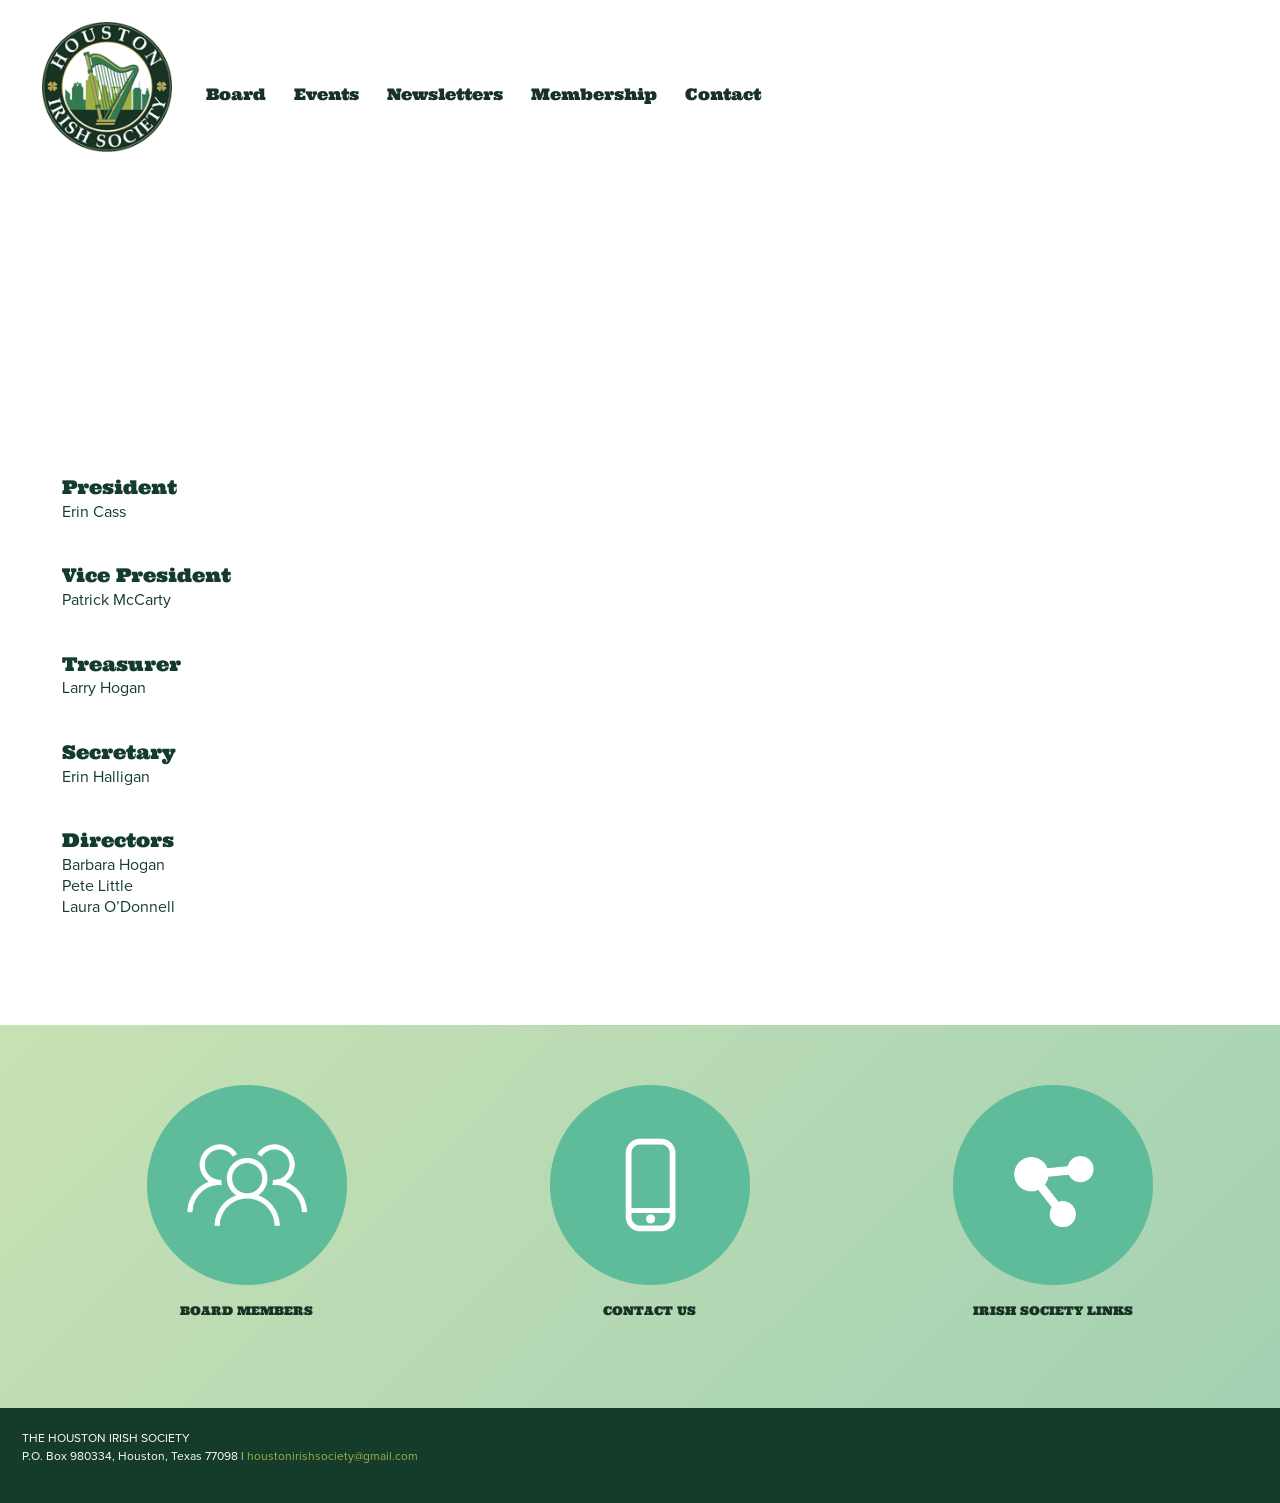
<file: board.html>
<!DOCTYPE html>
<html lang="en">
<head>
<meta charset="UTF-8"><meta name="viewport" content="width=device-width,initial-scale=1">
<title>Houston Irish Society</title>
<link rel="stylesheet" href="inc/st2.css">
<style class='common-css'>
body {
	padding: 0px;
	margin: 0px;
	min-height:100%;
}

/* MAGIC CIRCLE */
.item-settings-menu{
	width:25px;
	height:25px;
	cursor:pointer;
	margin:2px;
	display:inline-block;
}

.magic-circle-controls{
	position:absolute;
	opacity:0;
	background-color:black;
}

.magic-circle-controls.shown {
   opacity:1;
}


html {
	-webkit-text-size-adjust: 100%; /* Prevent font scaling in landscape while allowing user zoom */
	font-size: 1px;
}

body{
	padding:0px;
	margin:0px;
	overflow-y: auto;
	overflow-x: hidden;
	min-width:300px;
	font-size:12px;
}

ul{
	list-style:none;
	padding: 0px;
}

li{
	margin:0px;
	padding:0px;
}

p{
	margin:0px;
	padding:0px;
}

#xprs{
	overflow:hidden;
}

.item-wrapper{
	margin-left: auto;
	margin-right: auto;
	height:100%;
	width:100%;
	min-height:inherit;
}

.preview-image-holder .image-link{
	min-height:inherit;
	display:inline-block;
}

a{
	text-decoration: none;
	pointer-events:auto;
}

#loading{
	left: 50%;
	position: relative;
}

.container{
	top: 0px;
	width: auto;
	height: 100%;
	left: 0px;
	min-height:inherit;
	position: relative;
}

.element-wrapper .content{
	position: relative;
}

.master.item-box{
	width:100%;
	margin: 0px;
	text-align: center;
}

.master.item-box .stripe-background{
	height: 100%;
	width: 100%;
	min-height: inherit;
	background-repeat: no-repeat;
	background-size: cover;
	background-position:center;
	position: absolute;
	pointer-events:none;
}

.item-box{
	position:relative;
	overflow:visible;
}

.item-box.hide-from-preview ,.item-box.hide-from-view{
	display:none;
}

.image-cover, .page-image-cover{
	display: block;
	overflow:hidden;
}

.image-holder,.preview-image-holder{
	background-position: center;
	background-size:cover;
	background-repeat:no-repeat;
	background-color:transparent;
	width:auto;
	overflow:hidden;
	width:100%;
	height:100%;
}

.item-content{
	height:100%;
	min-height:inherit;
	position:relative;
}

.item-box.element-box{
	width:100%;
}

.page-content > img:first-of-type{
	width:700px;
}

.page-content p.Body:first-of-type{
	padding-top: 17px;
}

.element-holder{
	display:block;
	margin: auto;
	text-align: center;
	width:100%;
	position: relative;
}

.icon-element{
	background-position: center;
	background-size:contain;
	background-repeat:no-repeat;
	background-color:transparent;
	height: 50px;
}

.icon-holder{
	width:100%;
}

.erred-user-form-field, .erred-user-form-field input[type=date]{
	background-color:#de6262 !important;
	color:white !important;
}

input[type=checkbox].erred-user-form-field{
	box-shadow: 0 0 2px 1px #de6262;
}

.preview-form .Field {
	width:100%;
	pointer-events: auto;
	box-sizing: border-box;
}

.preview-form .field-holder label input[type="checkbox"].Field {
	width:auto;
	border:none;
	margin:0px;
	min-width: auto!important;
	margin-right:10px;
}

.preview-form .field-holder input[type="date"].Field{
	width: auto!important;
    text-align: right!important;
    padding: 0!important;
	margin: 0!important;
	border:none!important;
	min-width: auto!important;
}

label.preview-element.Field.for-date{
	display: inline-flex;
    justify-content: space-between;
    align-items: center;
}

.preview-form textarea.Field {
    resize: none;
    height: 4em;
}

.preview-form .field-checkbox span, .preview-form .field-checkbox input{
	vertical-align: middle;
}

.preview-form .field-checkbox{
	text-align: left;
}

/* fix for old style */
.preview-icon-holder {
	margin-bottom: 0px!important;
} 

.master.item-box[data-child-type="MAP"]{
	min-height:300px;
}

.disable-max-width{
	max-width:none!important;
}

.master.item-box.header-box{
	z-index:123456;
}

.animated-top{
	-webkit-transition: top 2s cubic-bezier(0.165, 0.84, 0.44, 1);
 	-moz-transition: top 2s cubic-bezier(0.165, 0.84, 0.44, 1);
  	-o-transition: top 2s cubic-bezier(0.165, 0.84, 0.44, 1);
  	transition: top 2s cubic-bezier(0.165, 0.84, 0.44, 1);
}

iframe.html-frame{
	width: 100%;
	height: 100%;
	min-height:inherit;
}

.html-wrapper .content ,
.html-wrapper .content .page-html-cover ,
.html-wrapper .content .page-html-cover .html-source,
.raw-wrapper .content,
.raw-wrapper .content .page-raw-cover,
.raw-wrapper .content .page-raw-cover .html-source,
.raw-wrapper .content .page-raw-cover .html-source .raw-container{
	min-height:inherit;
	height:inherit;
}

.raw-wrapper .content .page-raw-cover .html-source .raw-container,.raw-wrapper .content{
	overflow: hidden;
}

.raw-wrapper .content .page-raw-cover.centered .html-source .raw-container{
	position: absolute;
    left: 50%;
    top: 50%;
    transform: translateX(-50%) translateY(-50%);
    height:auto;
    min-height:initial;
}

/*****************************************************************************/
/* EFFECTS
/*****************************************************************************/

[data-flex_element_effect="effect-fadein"] ~ #children .preview-content-holder{
	opacity: 0;
}

[data-flex_element_effect="effect-fadein"] ~ #children .play-effect .preview-content-holder{
	-webkit-transition: opacity 2s cubic-bezier(0.165, 0.84, 0.44, 1); /* Safari, Chrome and Opera > 12.1 */
	-moz-transition: opacity 2s cubic-bezier(0.165, 0.84, 0.44, 1); /* Firefox < 16 */
	 -ms-transition: opacity 2s cubic-bezier(0.165, 0.84, 0.44, 1); /* Internet Explorer */
	  -o-transition: opacity 2s cubic-bezier(0.165, 0.84, 0.44, 1); /* Opera < 12.1 */
		 transition: opacity 2s cubic-bezier(0.165, 0.84, 0.44, 1);
  opacity: 1;
}

[data-flex_element_effect="effect-grow"] ~ #children .preview-content-holder{
	transform: scale(0.9);
	opacity:0
}

[data-flex_element_effect="effect-grow"] ~ #children .play-effect .preview-content-holder{
	-webkit-transition: transform 1s cubic-bezier(0.165, 0.84, 0.44, 1), opacity 1s cubic-bezier(0.165, 0.84, 0.44, 1); /* Safari, Chrome and Opera > 12.1 */
	-moz-transition: transform 1s cubic-bezier(0.165, 0.84, 0.44, 1), opacity 1s cubic-bezier(0.165, 0.84, 0.44, 1); /* Firefox < 16 */
	 -ms-transition: transform 1s cubic-bezier(0.165, 0.84, 0.44, 1), opacity 1s cubic-bezier(0.165, 0.84, 0.44, 1); /* Internet Explorer */
	  -o-transition: transform 1s cubic-bezier(0.165, 0.84, 0.44, 1), opacity 1s cubic-bezier(0.165, 0.84, 0.44, 1); /* Opera < 12.1 */
		 transition: transform 1s cubic-bezier(0.165, 0.84, 0.44, 1), opacity 1s cubic-bezier(0.165, 0.84, 0.44, 1);
		 transform: scale(1);
		 opacity:1
}

[data-flex_element_effect="effect-slide-up"] ~ #children .preview-content-holder{
	transform: translateY(10vh);
	opacity:0;
}

[data-flex_element_effect="effect-slide-up"] ~ #children .play-effect .preview-content-holder{
	-webkit-transition: transform 1s cubic-bezier(0.165, 0.84, 0.44, 1) , opacity 3s cubic-bezier(0.165, 0.84, 0.44, 1); /* Safari, Chrome and Opera > 12.1 */
	-moz-transition: transform 1s cubic-bezier(0.165, 0.84, 0.44, 1), opacity 3s cubic-bezier(0.165, 0.84, 0.44, 1); /* Firefox < 16 */
	 -ms-transition: transform 1s cubic-bezier(0.165, 0.84, 0.44, 1), opacity 3s cubic-bezier(0.165, 0.84, 0.44, 1); /* Internet Explorer */
	  -o-transition: transform 1s cubic-bezier(0.165, 0.84, 0.44, 1), opacity 3s cubic-bezier(0.165, 0.84, 0.44, 1); /* Opera < 12.1 */
		 transition: transform 1s cubic-bezier(0.165, 0.84, 0.44, 1), opacity 3s cubic-bezier(0.165, 0.84, 0.44, 1);
		 transform: translateY(0);
		 opacity:1;
}

.item-details{
	line-height:0px;
	position:relative;
}

.preview-body ul{
	padding-left: 20px!important;
	list-style:initial;
	padding: initial;
}

.preview-body li{
	margin:initial;
	padding:initial;
}

.preview-raw-wrapper {
	width: 100%;
    height: 100%;
}

.preview-raw-holder {
	width: 100%;
    height: 100%;
    top: 0px;
    left: 0px;
    position: relative;
}

.preview-raw-container{
	height:100%;
	width:100%;
}

.stripes .master.element-box .image-source{
	min-height: inherit;
	height:100%;
}

.map-blocker{
	height:100%;
	min-height:inherit;
	width:100%;
	position:absolute;
	left:0px;
	right:0px;
	z-index:12345678;
}

.element-wrapper.pic-wrapper a{
	min-height:inherit;
}

[data-default-currency=USD] .preview-price:not(.sold-out)::before, [data-default-currency=USD] .shipping-currency::before  { 
    content: "$";
}

[data-default-currency=EUR] .preview-price:not(.sold-out)::before, [data-default-currency=EUR] .shipping-currency::before { 
    content: "\20ac";
}

[data-default-currency=GBP] .preview-price:not(.sold-out)::before, [data-default-currency=GBP] .shipping-currency::before{ 
    content: "\00a3";
}

[data-default-currency=SEK] .preview-price:not(.sold-out)::after, [data-default-currency=SEK] .shipping-currency::after  { 
    content: "Kr";
    font-size: 0.7em;
}

[data-default-currency=NOK] .preview-price:not(.sold-out)::after, [data-default-currency=NOK] .shipping-currency::after  { 
    content: "kr";
    font-size: 0.7em;
}

[data-default-currency=CAD] .preview-price:not(.sold-out)::before, [data-default-currency=CAD] .shipping-currency::before { 
    content: "$(cad)";
    font-size: 0.7em;
}

[data-default-currency=AUD] .preview-price:not(.sold-out)::before, [data-default-currency=AUD] .shipping-currency::before { 
    content: "$";
    font-size: 0.7em;
}

[data-default-currency=AUD] .preview-price:not(.sold-out)::after, [data-default-currency=AUD] .shipping-currency::after { 
    content: "(AUD)";
    font-size: 0.7em;
}

[data-default-currency=CHF] .preview-price:not(.sold-out)::after, [data-default-currency=CHF] .shipping-currency::after { 
    font-size: 0.7em;
}


[data-default-currency=BRL] .preview-price:not(.sold-out)::before, [data-default-currency=BRL] .shipping-currency::before { 
    content: "R$";
}

[data-default-currency=MYR] .preview-price:not(.sold-out)::before, [data-default-currency=MYR] .shipping-currency::before { 
    content: "RM";
}

[data-default-currency=SGD] .preview-price:not(.sold-out)::before, [data-default-currency=SGD] .shipping-currency::before { 
    content: "S$";
}

[data-default-currency=ZAR] .preview-price:not(.sold-out)::before, [data-default-currency=ZAR] .shipping-currency::before { 
    content: "R";
}

[data-default-currency=INR] .preview-price:not(.sold-out)::before, [data-default-currency=INR] .shipping-currency::before { 
    content: "\20b9";
}

[data-default-currency=NGN] .preview-price:not(.sold-out)::before, [data-default-currency=NGN] .shipping-currency::before { 
    content: "\20a6 ";
}

[data-default-currency=TRY] .preview-price:not(.sold-out)::before, [data-default-currency=TRY] .shipping-currency::before { 
    content: "\20ba";
}

[data-default-currency=CHF] .preview-price:not(.sold-out)::before, [data-default-currency=CHF] .shipping-currency::before { 
    content: "CHF";
}

[data-default-currency=AED] .preview-price:not(.sold-out)::after, [data-default-currency=AED] .shipping-currency::after { 
	content: "\062f.\0625";
}

[data-default-currency=PKR] .preview-price:not(.sold-out)::after, [data-default-currency=PKR] .shipping-currency::after { 
	content: "₨";
}

[data-default-currency=THB] .preview-price:not(.sold-out)::after, [data-default-currency=THB] .shipping-currency::after { 
	content: "฿";
}

[data-default-currency=IDR] .preview-price:not(.sold-out)::after, [data-default-currency=IDR] .shipping-currency::after { 
	content: "Rp";
}

[data-default-currency=TWD] .preview-price:not(.sold-out)::before, [data-default-currency=TWD] .shipping-currency::before { 
	content: "NT$";
}

[data-default-currency=UYU] .preview-price:not(.sold-out)::before, [data-default-currency=UYU] .shipping-currency::before { 
	content: "$U";
}

[data-default-currency=MXN] .preview-price:not(.sold-out)::before, [data-default-currency=MXN] .shipping-currency::before { 
	content: "Mex$";
}

[data-default-currency=TWD] .preview-price:not(.sold-out)::before, [data-default-currency=TWD] .shipping-currency::before { 
	content: "NT$";
}

[data-default-currency=GHS] .preview-price:not(.sold-out)::before, [data-default-currency=GHS] .shipping-currency::before { 
	content: "GH¢";
}

[data-default-currency=MAD] .preview-price:not(.sold-out)::after, [data-default-currency=MAD] .shipping-currency::after { 
	content: "DH";
}

[data-default-currency=RUB] .preview-price:not(.sold-out)::after, [data-default-currency=RUB] .shipping-currency::after { 
	content: "\20bd";
}

[data-default-currency=JPY] .preview-price:not(.sold-out)::before { 
    content: "\00a5";
}

[data-default-currency=NZD] .preview-price:not(.sold-out)::before { 
    content: "NZ$";
}

[data-default-currency=ILS] .preview-price:not(.sold-out)::before, [data-default-currency=ILS] .shipping-currency::before { 
    content: "\20AA";
}

[data-default-currency=PHP] .preview-price:not(.sold-out)::before, [data-default-currency=PHP] .shipping-currency::before { 
    content: "₱";
}

.multi_layout .pic-side .inner-pic.circlize{
  margin-left: auto;
  margin-right: auto;
}

[data-caller=static] .master.item-box.showing-feed:not(.loaded) .sub.item-box{
	opacity:0!important;
}

.sub.item-box{
	opacity:1;
}

.stripe-header , .stripe-footer{
	width:100%;
	z-index:1;
}

.blocks-preview-divider, .preview-divider{
    border-top-width: 0px;
    border-left-width: 0px;
    border-right-width: 0px;
    height: 10px;
}

.raw-wrapper .content .page-raw-cover.centered{
	min-height:100px;
}

.master.container.narrow-site{
    max-width: 1000px;
    margin: auto;
    overflow:hidden;
}

.master.container.narrow-site > #children{
	max-width:1000px;
	margin:auto;
}

.master.container.narrow-site .control-handle{
	max-width:1000px;
}

.master.container.narrow-site  .force-min-height50{
	max-width:1000px;
	margin:auto;
	left:auto!important;
	padding-left:0px!important;
	padding-right:0px!important;
	width:100%;
}

.master.container.narrow-site .left-menu-placeholder{
	margin-left:-270px;
}

.master.container.narrow-site .left-menu-placeholder .master.item-box{
	left:auto!important;
}

.master.container.narrow-site.left-menu-layout{
	left:135px;
}

.full-width-bg{
	background-size: 100% auto;
    background-repeat: no-repeat;
    background-attachment: scroll;
    background-position: top;
}

.cover-bg{
	background-size: cover;
    background-repeat: no-repeat;
    background-attachment: scroll;
    background-position: top;
}

.pattern-bg{
	background-repeat: repeat;
}

.fixed-bg{
	background-size:cover;
	background-repeat: no-repeat;
	background-attachment: fixed;
}

.contain-bg{
	background-size:contain;
	background-position:center;
	background-repeat: no-repeat;
	background-attachment: fixed;
}

.parallax-bg,  .fixed-bg,  .parallax50-bg{
	background-size:cover!important;
	background-attachment: fixed;
}

#xprs.phone-mode .parallax-bg, #xprs.phone-mode .fixed-bg, #xprs.phone-mode .parallax50-bg, #xprs.tablet-mode .parallax-bg, #xprs.tablet-mode .fixed-bg, #xprs.tablet-mode .parallax50-bg{
	background-attachment:initial!important;
	background-position-y:center!important;
	background-position-x:center!important;
}

.master.item-box .flex .sub.item-box:not(:only-child) .parallax50-bg, .master.item-box .flex .sub.item-box:not(:only-child) .fixed-bg{
	background-attachment:scroll!important;
	background-position-y:center!important;
}

#xprs.phone-mode .master.item-box:not([data-preset-type-id='PROMO']) .vimplayer.preview.video-frame{
	width: 100%!important;
    height: 100%!important;
    margin-top: 0px!important;
    margin-left: 0px!important;
}

.sub.item-box:after, .pic-side:after{
	pointer-events:none;
}

.stripe_popup_app_hide {
  display: none;
}

.popup-mode .raw-wrapper .content .page-raw-cover .html-source .raw-container {
    pointer-events: auto;
}

.shadowed{
	-webkit-box-shadow: -7px 15px 40px 4px rgba(0,0,0,0.35);
	-moz-box-shadow: -7px 15px 40px 4px rgba(0,0,0,0.35);
	box-shadow: -7px 15px 40px 4px rgba(0,0,0,0.35);
}

.no-scroll{
	overflow-y:hidden;
}

#xprs.cellphone-preview .hide-from-mobile, #xprs.phone-mode .hide-from-mobile{
	display:none!important;
}

#xprs.phone-mode .preview-form .Field{
	min-width:auto!important;
}

/* Hack for captcha */
div[style*="z-index: 2000000000"]{
	z-index:999999999999!important;
}

.fill-height{
	min-height:100vh!important;
}

.stripe_popup_app{
	max-width:100%!important;
	max-height:100%!important;
}

@media only screen 
and (min-device-width : 768px) 
and (max-device-width : 1024px) 
and (orientation : landscape) { 
	.parallax-bg, .fixed-bg, .parallax50-bg {
		background-attachment:initial!important;
		background-position-y:center!important;
		background-position-x:center!important;
	}
}

@media screen and (max-height: 575px){
	.g-recaptcha {transform:scale(0.77);-webkit-transform:scale(0.77);transform-origin:0 0;-webkit-transform-origin:0 0;}
	.g-recaptcha > div{
		width:200px!important;
	}
}


/*TABLET*/
@media only screen 
and (min-width : 768px) 
and (max-width : 1024px) { 
	html{
		font-size:0.7px;
	}
}

/*MOBILE*/
@media only screen 
and (max-width : 768px)  { 
	html{
		font-size:0.5px;
	}
	.preview-title, .preview-subtitle{
		word-break: break-word;
	}
}</style>
	<style class='multi-css'>.multi_layout .item-preview{
	height:inherit;
	width:100%;
	min-height:inherit;
}

.multi_layout .helper-div .text-side .vertical-aligner{
	overflow:visible;
}

.multi_layout .image-cover{
	height:inherit;
	min-height:inherit;
}

.multi_layout .image-source.background-div{
	height:100%;
}

.multi_layout .image-source.background-image-div{
	height:100%;
}

.multi_layout .preview-image-holder:not(.inner-pic-holder){
	height:inherit;
	min-height:inherit;
	position:relative;
}

.multi_layout .benet{
	min-height:inherit;
}

.multi_layout .image-source{
	height:inherit;
	min-height:inherit;
	position:absolute;
}

.multi_layout .helper-div .image-source{
	position:relative;
}

/*****************************************************************************/
/* IMAGE & TEXT POSITIONING
/*****************************************************************************/

.multi_layout .top-left.helper-div,.middle-left.helper-div ,.middle-left-25.helper-div,  .bottom-left.helper-div,.top-right.helper-div,
.middle-right.helper-div ,.middle-right-25.helper-div, .bottom-right.helper-div {
	position:initial;
	overflow: hidden;
	height:100%;
	min-height:inherit;
	
}

.multi_layout .vertical-aligner{
	position:relative;
	height:100%;
	width:100%;
	display:table;
	min-height:inherit;
	overflow:hidden;
}

.multi_layout .pic-side .inner-pic:not(.circlize){
	min-height:inherit;
}



.multi_layout .pic-side .vertical-aligner a.image-link{
	position:relative;
	display:inline-block;
	min-height:inherit;
	overflow:hidden;
}

.multi_layout .pic-side .vertical-aligner a.image-link.not-wrapping, .multi_layout .pic-side .vertical-aligner a.image-link:empty {
	position: absolute;
    left: 0px;
    top: 0px;
}

.sub.container .multi_layout .pic-side .vertical-aligner a.image-link{ 
	height:100%;
	width:100%;
}

.multi_layout .pic-side .vertical-aligner{
	margin-left: auto;
	margin-right: auto;
	/*display:inline-block;*/
}

.multi_layout .pic-side {
	text-align:center;
	line-height:0px;
}

.multi_layout .pic-side.reset {
	top:initial!important;
	margin-left:initial!important;
	width:100%!important;
}


.multi_layout .helper-div .pic-side .inner-pic-holder{
	/*display: table-cell;*/
	/*display:block;*/
	overflow: visible;
	line-height:0px!important;
}

.multi_layout .preview-image-holder.inner-pic-holder{
	display:table-cell;
}

.multi_layout .pic-side{
	position:absolute;
	pointer-events:auto;
	/*outline: 1px solid green;
	background-color: rgba(43,102,10,0.5);*/
	overflow:visible;
	top:0px;
	bottom:0px;
}

.draggable-pic{
	pointer-events: auto;
    display: inline-block;
    width: 100%;
    height: 100%;
    background-size:contain;
    background-repeat: no-repeat;
}

.flex .multi_layout .middle-center.helper-div .text-side .draggable-pic-wrapper {
	display: inline-block;
    position: absolute;
    /*width: 50%;*/
    left: 50%;
    top: 50%;
    /*height: 100%;*/
    z-index: -1;
}

.flex .multi_layout .middle-center.helper-div .text-side .draggable-pic-wrapper.ui-draggable {
	cursor:move;
}


.draggable-pic-wrapper .ui-resizable-ne,.draggable-pic-wrapper .ui-resizable-se,.draggable-pic-wrapper .ui-resizable-nw,.draggable-pic-wrapper .ui-resizable-sw{
	background-color: #0f95ee;
    border-radius: 7px;
}


.draggable-pic-wrapper .ui-resizable-se.ui-icon.ui-icon-gripsmall-diagonal-se{
	width:9px;
	height:9px;
	background-image:none;
	right: -5px;
    bottom: -5px;
}




.flex .multi_layout .middle-center.helper-div .text-side .draggable-pic-wrapper .draggable-pic-holder {
	display: inline-block;
	height:100%;
}

.flex .multi_layout .middle-center.helper-div .draggable-div-holder{
	display:block;
}

.draggable-div-holder{
	display:none;
}

.draggable-pic-wrapper{
	pointer-events:auto;
}

.draggable-pic-wrapper.ui-resizable{
	outline:solid 1px #0f95ee;
	/*box-sizing:border-box;*/
}
.draggable-pic-wrapper.ui-resizable .ui-resizable-handle.ui-resizable-s, .draggable-pic-wrapper.ui-resizable .ui-resizable-handle.ui-resizable-n{
	height:7px;	
	background-color: transparent;
}


.draggable-div-holder{
	top:0px;
    position: absolute;
    height: 500px;
    min-height:inherit;
    width:100%;
}



.multi_layout .inner-pic-holder .inner-pic.fill{
	width: 100%!important;
  	height: 100%!important;
  	background-size: cover;
  	background-repeat:no-repeat;
  	max-width: none;
  	max-height: none;
}

.multi_layout .inner-pic-holder .inner-pic{
	/*width: 100%!important;*/
	width: 100%;
  	height: 100%;
  	background-repeat:no-repeat;
  	max-width: none;
  	max-height: none;
  	overflow:hidden;
}

.multi_layout .inner-pic-holder a .inner-pic{
	display:table;
}

.multi_layout .inner-pic-holder .inner-pic#no-image{
	outline:none;
}

/*** TOP LEFT ***/
.multi_layout .top-left.helper-div .pic-side{
	width:50%;
	height: 100%;
	left: 50%;
	min-height: inherit;
	/*margin-left: 50%;*/
}

.multi_layout .top-left.helper-div .pic-side .inner-pic{
	height: 100%;
}

.multi_layout .top-left.helper-div .text-side{
	width: 50%;
	height: 100%;
	position: relative;
	float: left;
	min-height: inherit;
}

.multi_layout .top-left.helper-div .item-details{
	/*vertical-align: top;*/
	display: table-cell;
}

/*** CENTER LEFT ***/
.multi_layout .middle-left.helper-div .pic-side, .multi_layout .middle-left-25.helper-div .pic-side{
	width:50%;
	height: 100%;
	left: 50%;
	min-height: inherit;
	/*margin-left: 50%;*/
}

.multi_layout .middle-left-25.helper-div .pic-side{
	width:75%;
	left: 25%;
}

.multi_layout .middle-left.helper-div .pic-side .inner-pic, .multi_layout .middle-left-25.helper-div .pic-side .inner-pic{
	height: 100%;
}

.multi_layout .middle-left.helper-div .text-side, .multi_layout .middle-left-25.helper-div .text-side{
	width: 50%;
	height: 100%;
	position: relative;
	float: left;
	min-height: inherit;
	display: table;
	
}

.multi_layout .middle-left-25.helper-div .text-side{
	width: 25%;
}

.multi_layout .middle-left.helper-div .item-details, 
.multi_layout .middle-left-25.helper-div .item-details{
	/*vertical-align: top;*/
	display: table-cell;
}

/*** BOTTOM LEFT ***/

.multi_layout .bottom-left.helper-div .pic-side{
	width:50%;
	height: 100%;
	left: 50%;
	min-height: inherit;
}



.multi_layout .bottom-left.helper-div .text-side{
	width: 50%;
	height: 100%;
	position: relative;
	float: left;
	min-height: inherit;
}

.multi_layout .bottom-left.helper-div .item-details{
	/*vertical-align: bottom;*/
	display: table-cell;
}

/*** TOP RIGHT ***/
.multi_layout .top-right.helper-div .pic-side{
	width:50%;
	height: 100%;
	right: 50%;
	min-height: inherit;
}



.multi_layout .top-right.helper-div .text-side{
	width:50%;
	height: 100%;
	position: relative;
	float: right;
	min-height: inherit;
}

.multi_layout .top-right.helper-div .item-details{
	/*vertical-align: top;*/
	display: table-cell;
}

/*** MIDDLE RIGHT ***/

.multi_layout .middle-right.helper-div .pic-side, .multi_layout .middle-right-25.helper-div .pic-side{
	width:50%;
	height: 100%;
	right: 50%;
	min-height: inherit;
}

.multi_layout .middle-right-25.helper-div .pic-side{
	width:75%;
	right: 25%;
}



.multi_layout .middle-right.helper-div .text-side, .multi_layout .middle-right-25.helper-div .text-side{
	width:50%;
	height: 100%;
	position: relative;
	float: right;
	min-height: inherit;
	display: table;
}

.multi_layout .middle-right-25.helper-div .text-side{
	width:25%;
}

.multi_layout .middle-right.helper-div .item-details, .multi_layout .middle-right-25.helper-div .item-details{
	/*vertical-align: top;*/
	display: table-cell;
}


.multi_layout.product-container .middle-right.helper-div .pic-side{
	width:66%;
	height: 100%;
	right: 34%;
	min-height: inherit;
}



.multi_layout.product-container  .middle-right.helper-div .text-side{
	width:33%;
	height: 100%;
	position: relative;
	float: right;
	min-height: inherit;
	display: table;
}


.multi_layout.product-container .inner-pic.preview-element{
	background-size:contain!important;
	background-position:center!important;
	background-repeat:no-repeat!important;
}



/*** BOTTOM RIGHT ***/
.multi_layout .bottom-right.helper-div .pic-side{
	width:50%;
	height: 100%;
	right: 50%;
	min-height: inherit;
}



.multi_layout .bottom-right.helper-div .text-side{
	width:50%;
	height: 100%;
	position: relative;
	float: right;
	min-height: inherit;
}

.multi_layout .bottom-right.helper-div .item-details{
	/*vertical-align: bottom;*/
	display: table-cell;
}



/*** CENTER CENTER ***/

.multi_layout .middle-center.helper-div{
	min-height: inherit;
	height: 100%;
	
}

.xprs-holder:not(.in-editor) .multi_layout .middle-center.helper-div{
	pointer-events:none;
}

.multi_layout .middle-center.helper-div .pic-side{
	width:100%;
	height: 100%;
	/*text-align:center;*/
	top: 0px;
}

.multi_layout .middle-center.helper-div .pic-side .inner-pic{
	margin-left:auto;
	margin-right:auto;
	display:inline-block;
	position:relative;
}

.multi_layout .middle-center.helper-div .pic-side a .inner-pic{
	display:table;
}

.multi_layout .middle-center.helper-div .text-side{
	width:100%;
	height: 100%;
	/*text-align:center;*/
	min-height: inherit;
	margin-left: auto;
    margin-right: auto;
    display: table;
}

.multi_layout .middle-center.helper-div .preview-content-holder{
	pointer-events: none;
}

.multi_layout .middle-center.helper-div .preview-content-holder .preview-element{
	pointer-events:auto;
}

.multi_layout .middle-center.helper-div .item-details{
	/*vertical-align: middle;*/
	display: table-cell;
	pointer-events: none;
}

.multi_layout .middle-center.helper-div .vertical-aligner{
	margin-left: auto;
	margin-right: auto;
	z-index:12345;
}

.multi_layout .middle-center.helper-div .text-side .vertical-aligner{
	width:100%;
}



/*** BOTTOM CENTER ***/


.multi_layout .bottom-center.helper-div .text-side{
	/*vertical-align: middle;*/
	display: block;
	position:relative;
}

.multi_layout .bottom-center.helper-div .pic-side{
	position:relative;
	/*bottom:0px;
	top:0px;
	width:100%;*/
}

.multi_layout .bottom-center.helper-div .benet{
	min-height:initial;
}

.multi_layout .bottom-center.helper-div .text-side .vertical-aligner{
	width:100%;
	min-height:0px!important;
	height:initial!important
}

.multi_layout .bottom-center.helper-div .pic-side .vertical-aligner{
	width:100%;
	min-height:0px!important;
	  height: inherit!important;
}

.multi_layout .bottom-center.helper-div .pic-side .inner-pic-holder{
	width:100%;
	min-height:0px!important;
	height: inherit!important;
}

.multi_layout .bottom-center.helper-div:not(.flipped-image) .pic-side .inner-pic{
	width:100%;
	min-height:0px!important;
}

.multi_layout .bottom-center.helper-div.flipped-image .pic-side .inner-pic{
	width:100%;
	min-height:300px!important;
}





/*** TOP CENTER ***/

.multi_layout .top-center.helper-div{
	height: 100%;
	width: 100%;
	min-height: inherit;
	
	display: block;

}

.multi_layout .top-center.helper-div .text-side{
	/*vertical-align: middle;*/
	display: block;
	position:relative;
}

.multi_layout .top-center.helper-div .pic-side{
	position:relative;
	/*bottom:0px;
	top:0px;
	width:100%;*/
}

.multi_layout .top-center.helper-div .text-side .vertical-aligner{
	width:100%;
}


.multi_layout .top-center.helper-div .benet{
	min-height:initial;
}

.multi_layout .top-center.helper-div .text-side .vertical-aligner{
	width:100%;
	min-height:0px!important;
	height:initial!important
}

.multi_layout .top-center.helper-div .pic-side .vertical-aligner{
	width:100%;
	min-height:0px!important;
	height: inherit!important;
}

.multi_layout .top-center.helper-div .pic-side .inner-pic-holder{
	width:100%;
	min-height:0px!important;
	height: inherit!important;
	line-height: 0px;
}

.multi_layout .top-center.helper-div:not(.flipped-image) .pic-side .inner-pic{
	width:100%;
	min-height:0px!important;
}

.multi_layout .top-center.helper-div.flipped-image .pic-side .inner-pic{
	width:100%;
	min-height:300px!important;
}

.multi_layout .helper-div:not(.middle-center) .pic-side .inner-pic#no-image{
	/* background-image:url(http://lh3.googleusercontent.com/H91IJNOH5dBhODefYvp-p8aMs08rzundiGNqMQ4F5lHTil9hbPZLZj_QcdBV48sn524pngBjg_RXN8u2Um68pIubkQ);
	background-size: 50px;
	background-position:center;
	background-repeat: no-repeat; */
}

.item_layout .item-preview, .item_layout .preview-image-holder, .item_layout .helper-div, .item_layout .text-side{
	height:100%;
	min-height:inherit;
}

.item_layout .helper-div{
	display:flex;
}

.item_layout .helper-div.middle-right{
	flex-direction:row-reverse;
}

.item_layout .helper-div.bottom-center{
	flex-direction:column;
}


.item_layout .helper-div.middle-center .text-side{
	flex:1;
}

.item_layout .helper-div.middle-left .text-side , .item_layout .helper-div.middle-left .pic-side,
.item_layout .helper-div.middle-left-25 .text-side , .item_layout .helper-div.middle-left-25 .pic-side,
.item_layout .helper-div.middle-right .text-side , .item_layout .helper-div.middle-right .pic-side
{
	width:50%;
}


.item_layout .helper-div.middle-center .pic-side{
	pointer-events:auto;
	position: absolute;
	height:100%;
	width:100%;
}

.item_layout .helper-div .pic-side .inner-pic{
	height:100%;
	width:100%;
}

.item_layout .text-side{
	display:flex;
	align-items: center;
	justify-content: center;
}
</style>
	<style class='menu-css'>.menu_layout.item-content{
	height:inherit;
}

.menu_layout .helper-div{
	display:table-cell;
	vertical-align:middle;
}

.menu_layout .image-cover{
	display:table-cell;
	vertical-align:middle;
}

.menu_layout .preview-content-wrapper{
	text-align:left;
	height:inherit;
	min-height:inherit;
}

.menu_layout .preview-content-holder{
	display: block;
	max-width: 100%;
	height:inherit;
	min-height:inherit;
}

.menu_layout .preview-item-links{
    display:table-cell;
	vertical-align:middle;
}













 .preview-item-links[data-shrink-style='vertically'] .preview-links-wrapper{
	display:flex;
	flex-direction: column;
}


.menu_layout{
	display:table;
}

.menu_layout .left-div{
	height:10px; /*inherit for chrome*/
	display:table;
	float:left;
	min-height:inherit;
}

.item-box[data-height-resize="true"] .menu_layout .left-div{
	height:inherit;
}

.item-box[data-height-resize="true"] .menu_layout .right-div{
	height:inherit;
}

.menu_layout .right-div{
	height:10px; /*inherit for chrome*/
	display:table;
	float:right;
	min-height:inherit;
}

.menu_layout.item-content{
	width:100%;
	
}

.menu_layout .preview-item-links li{
	display:inline-block;
	position: relative;
}

.preview-item-links .submenu li{
	display:block!important;
}

 .menu_layout .preview-item-links.flipped{
	display:block;
}

.menu_layout  .menu-line{
	height: 3px;
	margin-bottom:5px;
	display:block;
	background-color:black;
}

.menu_layout .logo-holder{
	display: table-cell;
	vertical-align: middle;
	line-height:0px;
}

.menu_layout .links-menu-btn{
	width: 25px;
	height: 36px;
	cursor:pointer;
	display:none;
	vertical-align: middle;
}

.menu_layout .links-menu-btn.hamburger {
	width: auto;
	height: auto;
    position: absolute;
    top: 50%;
    right: 0%;
    transform: translateY(-50%);
}

.menu_layout .links-menu-btn-wrapper{
	display:table;
	float:right;
	/*height:100%;*/
}

 .menu-links-holder{
	position:relative;
	left:0px;
	top:0px;
	display:none;
}

 .menu-links-holder.shown{
	display:block;
}

.center-aligned-menu:not(.force-min-height50) .benet{
	display:none;
}

.center-aligned-menu:not(.force-min-height50) .right-div, .center-aligned-menu:not(.force-min-height50) .left-div{
	display:block;
	float:none;
	height:auto!important;
	min-height:initial;
	text-align:center;
}

 .center-aligned-menu:not(.force-min-height50) .menu_layout .preview-item-links{
	padding-bottom:25px;
}


 .center-aligned-menu:not(.force-min-height50) .menu_layout .left-div{
	 padding-top:25px;
 }

.center-aligned-menu:not(.force-min-height50) .helper-div{
	display:inline;
}

.center-aligned-menu:not(.force-min-height50)  .logo-holder , .center-aligned-menu:not(.force-min-height50)  .preview-item-links{
	display:inline-block;
}

.center-aligned-menu:not(.force-min-height50) .preview-content-wrapper{
	display: table;
	width: 100%;
	text-align:center;
}

.center-aligned-menu:not(.force-min-height50) .preview-content-holder{
	display: table-cell;
	vertical-align: middle;
}

.center-aligned-menu:not(.force-min-height50) .menu_layout .links-menu-btn.shown{
	display:inline-block;
}

.menu_layout .links-menu-btn.shown{
	display:table-cell;
	pointer-events:auto;
 }

 .menu-open .preview-element.Link.item-link{
 	pointer-events: auto;
 }

.menu-open:not(.force-transparency):not(.full-screen-menu) .preview-item-links{
 	background-color:transparent;
 	pointer-events:none;
 }
 
.menu-open {
	pointer-events:auto!important;
}

.menufied .preview-item-links{
  display:block;
  margin:auto;
  position:relative;
  z-index:3;
  padding-bottom:25px;
}
  
 .menufied .preview-item-links span,  .menufied .preview-item-links li{
	 display:inline-block;
	 position: relative;

 }
 
.menufied .preview-item-links.no-place span, .menufied.full-screen-menu.menu-open .preview-item-links span,  .menufied.side-screen-menu.menu-open .preview-item-links span, .menufied.full-screen-menu.menu-open .preview-item-links li, .menufied.side-screen-menu.menu-open .preview-item-links li{
  	display:block;
  	margin-right:auto!important;
	margin-left:auto!important;
}

.menufied.full-screen-menu .submenu, .menufied.side-screen-menu  .submenu{
	background-color:transparent!important;
}

  .menu_layout .submenu li{
	  min-width:100%;
  }
 
 .left-menu-placeholder .item-wrapper{
 	padding-top:25%!important;
 }
 
 .left-menu-placeholder .master.item-box{
 	width:inherit!important;
 	padding-left:0px!important;
 	padding-right:0px!important;
 }
 
 .left-menu-placeholder .preview-item-links span{
   	margin-right:auto!important;
	margin-left:auto!important;
 }



  .preview-links-wrapper > span:first-child, .preview-links-wrapper > a:first-child span {
  	margin-left:0px!important;
  }

 .left-menu-placeholder .preview-item-links{
 	padding-top:30px!important;
 }


.animated-menu{
	-webkit-transition: max-height 0.8s;
	-moz-transition: max-height 0.8s;
	transition: max-height 0.8s;
}

.scale-down08{
	-webkit-transform: scale(0.8);
	transform:scale(0.8);
	-ms-transform:scale(0.8);
}

.force-min-height50{
	min-height:50px!important;
}

.force-min-height50 .menus-wrapper{
	min-height:50px!important;
}

.force-transparency{
	background-color:transparent!important;
	pointer-events: none;
}

.force-transparency .preview-links-wrapper{
	pointer-events: auto;
}

.force-transparency .item-content{
	background-color:transparent!important;
}

.master.container.left-menu-layout [data-preset-type-id='MENUS']{
	position:fixed!important;
	width:270px;
	top:0px;
}

.master.container .left-menu-placeholder{
	display: inline-block;
	width:270px;
	vertical-align:top;
}

.master.container.left-menu-layout .item-wrapper.menus-wrapper{
	display: inline-block;
} 

.master.container.left-menu-layout .menu_layout .preview-item-links a , .master.container.left-menu-layout .menu_layout .preview-item-links .item-link,.master.container.left-menu-layout .menu_layout .preview-item-links li {
	display:block;
}

.master.container.left-menu-layout [data-preset-type-id='MENUS'] + .control-handle{
	display: none!important;
}

.master.container.left-menu-layout > #children{
	display: inline-block;
}

.master.container.left-menu-layout .menu_layout .preview-content-holder{
	vertical-align:top;
}

.xprs-holder:not(.in-editor) .master.item-box.header-box.being-scrolled{
	z-index:1234567891;
}

.being-scrolled .menu_layout .preview-subtitle-holder , .minimal-design .menu_layout .preview-subtitle-holder{
	display:none;
}

.being-scrolled .menu_layout .preview-title-holder, .minimal-design .menu_layout .preview-title-holder{
	display:table-cell;
	vertical-align:middle;
}

.being-scrolled .menu_layout .item-details , .minimal-design .menu_layout .item-details{
	display:table;
}



.master.item-box.header-box.full-screen-menu .preview-links-wrapper, .master.item-box.header-box.side-screen-menu .preview-links-wrapper{
	transform: translateY(-50%) translateX(-50%);
    top: 50%;
    left: 50%;
    position: absolute;
}

.left-menu-placeholder .menus-wrapper {
	min-width:none!important;
}


.master.item-box.header-box.full-screen-menu.menu-open .preview-item-links.transform-disabled .preview-links-wrapper{
	transform:translateX(-50%);
	padding-right:-20px;
}
	
.master.item-box.header-box.full-screen-menu.menu-open .preview-item-links.transform-disabled{
	overflow-y:scroll;
	padding-right:20px;

}

.master.item-box.header-box.full-screen-menu .preview-item-links{
    position: fixed;
    top: 0px;
    left: 0px;
    z-index: -1;
    width: 100%;
    height: 100%;
}


.master.item-box.header-box.side-screen-menu .preview-item-links{
    position: fixed;
    top: 0px;
    right: -315px;
    z-index: -1;
    width: 315px;
    height: 100%;
    transition:right 1s;
    display:block;
    
}


 .left-menu-placeholder .menu_layout .submenu, .header-box.side-screen-menu .submenu, .header-box.full-screen-menu .submenu, .menufied .preview-item-links.no-place .submenu{
	 position:relative;
 }
 .header-box  .submenu{
	display:none;
 }



 .header-box:not(.full-screen-menu) .preview-item-links:not([data-shrink-style='vertically']) .submenu{
	position: absolute;
    left: -10px;
    top: 100%;
    min-width: 130px;
	padding: 10px;
	z-index:123;
}

 .left-menu-placeholder .menu_layout .submenu .submenu-link , .header-box.side-screen-menu .submenu .submenu-link, .header-box.full-screen-menu .submenu .submenu-link, .menufied .preview-item-links.no-place .submenu .submenu-link{
	 text-align: center;
 }

.header-box .submenu-link{
	display:block;
	text-align: left;
}

.header-box .submenu-title{
	position:relative;
	cursor:pointer;
}

.header-box .submenu-title:after{
	content: ' \25be'; /* \25b4*/
}

.master.item-box.header-box.boxed-menu .preview-item-links{
	width:400px;
	height:400px;
    position: absolute;
    top:0px;
    right:0px;
}


.menu-advanced-settings.switching-panel .hamburger-inner:before, .menu-advanced-settings.switching-panel .hamburger-inner, .menu-advanced-settings.switching-panel .hamburger-inner:after{
	background-color:#666;
}

.menu-advanced-settings.switching-panel .hamburger.selected .hamburger-inner:before, .menu-advanced-settings.switching-panel .hamburger.selected .hamburger-inner, .menu-advanced-settings.switching-panel .hamburger.selected .hamburger-inner:after{
	background-color:white;
}

.hamburger{
	outline:none;
}

.very-small .hamburger-box{
	    -ms-transform: scale(0.5); /* IE 9 */
   	-webkit-transform: scale(0.5); /* Safari */
    transform: scale(0.5);
}

.small .hamburger-box{
		-ms-transform: scale(0.7); /* IE 9 */
   	-webkit-transform: scale(0.7); /* Safari */
    transform: scale(0.7);
}


.large .hamburger-box{
		-ms-transform: scale(1.3); /* IE 9 */
   	-webkit-transform: scale(1.3); /* Safari */
    transform: scale(1.3);
}

.very-large .hamburger-box{
		-ms-transform: scale(1.5); /* IE 9 */
   	-webkit-transform: scale(1.5); /* Safari */
    transform: scale(1.5);
}


.hidden-menu{
	display:none!important;
}
/*!
 * Hamburgers
 * @description Tasty CSS-animated hamburgers
 * @author Jonathan Suh @jonsuh
 * @site https://jonsuh.com/hamburgers
 * @link https://github.com/jonsuh/hamburgers
 */.hamburger{font:inherit;display:inline-block;overflow:visible;margin:0;padding:15px;cursor:pointer;transition-timing-function:linear;transition-duration:.15s;transition-property:opacity,-webkit-filter;transition-property:opacity,filter;transition-property:opacity,filter,-webkit-filter;text-transform:none;color:inherit;border:0;background-color:transparent}.hamburger:hover{opacity:.7}.hamburger-box{position:relative;display:inline-block;width:40px;height:24px}.hamburger-inner{top:50%;display:block;margin-top:-2px}.hamburger-inner,.hamburger-inner:after,.hamburger-inner:before{position:absolute;width:40px;height:4px;transition-timing-function:ease;transition-duration:.15s;transition-property:-webkit-transform;transition-property:transform;transition-property:transform,-webkit-transform;border-radius:4px;background-color:#000}.hamburger-inner:after,.hamburger-inner:before{display:block;content:''}.hamburger-inner:before{top:-10px}.hamburger-inner:after{bottom:-10px}.hamburger--arrow.is-active .hamburger-inner:before{-webkit-transform:translate3d(-8px,0,0) rotate(-45deg) scaleX(.7);transform:translate3d(-8px,0,0) rotate(-45deg) scaleX(.7)}.hamburger--arrow.is-active .hamburger-inner:after{-webkit-transform:translate3d(-8px,0,0) rotate(45deg) scaleX(.7);transform:translate3d(-8px,0,0) rotate(45deg) scaleX(.7)}.hamburger--arrow-r.is-active .hamburger-inner:before{-webkit-transform:translate3d(8px,0,0) rotate(45deg) scaleX(.7);transform:translate3d(8px,0,0) rotate(45deg) scaleX(.7)}.hamburger--arrow-r.is-active .hamburger-inner:after{-webkit-transform:translate3d(8px,0,0) rotate(-45deg) scaleX(.7);transform:translate3d(8px,0,0) rotate(-45deg) scaleX(.7)}.hamburger--arrowalt .hamburger-inner:before{transition:top .1s .15s ease,-webkit-transform .15s cubic-bezier(.165,.84,.44,1);transition:top .1s .15s ease,transform .15s cubic-bezier(.165,.84,.44,1);transition:top .1s .15s ease,transform .15s cubic-bezier(.165,.84,.44,1),-webkit-transform .15s cubic-bezier(.165,.84,.44,1)}.hamburger--arrowalt .hamburger-inner:after{transition:bottom .1s .15s ease,-webkit-transform .15s cubic-bezier(.165,.84,.44,1);transition:bottom .1s .15s ease,transform .15s cubic-bezier(.165,.84,.44,1);transition:bottom .1s .15s ease,transform .15s cubic-bezier(.165,.84,.44,1),-webkit-transform .15s cubic-bezier(.165,.84,.44,1)}.hamburger--arrowalt.is-active .hamburger-inner:before{top:0;transition:top .1s ease,-webkit-transform .15s .1s cubic-bezier(.895,.03,.685,.22);transition:top .1s ease,transform .15s .1s cubic-bezier(.895,.03,.685,.22);transition:top .1s ease,transform .15s .1s cubic-bezier(.895,.03,.685,.22),-webkit-transform .15s .1s cubic-bezier(.895,.03,.685,.22);-webkit-transform:translate3d(-8px,-10px,0) rotate(-45deg) scaleX(.7);transform:translate3d(-8px,-10px,0) rotate(-45deg) scaleX(.7)}.hamburger--arrowalt.is-active .hamburger-inner:after{bottom:0;transition:bottom .1s ease,-webkit-transform .15s .1s cubic-bezier(.895,.03,.685,.22);transition:bottom .1s ease,transform .15s .1s cubic-bezier(.895,.03,.685,.22);transition:bottom .1s ease,transform .15s .1s cubic-bezier(.895,.03,.685,.22),-webkit-transform .15s .1s cubic-bezier(.895,.03,.685,.22);-webkit-transform:translate3d(-8px,10px,0) rotate(45deg) scaleX(.7);transform:translate3d(-8px,10px,0) rotate(45deg) scaleX(.7)}.hamburger--arrowalt-r .hamburger-inner:before{transition:top .1s .15s ease,-webkit-transform .15s cubic-bezier(.165,.84,.44,1);transition:top .1s .15s ease,transform .15s cubic-bezier(.165,.84,.44,1);transition:top .1s .15s ease,transform .15s cubic-bezier(.165,.84,.44,1),-webkit-transform .15s cubic-bezier(.165,.84,.44,1)}.hamburger--arrowalt-r .hamburger-inner:after{transition:bottom .1s .15s ease,-webkit-transform .15s cubic-bezier(.165,.84,.44,1);transition:bottom .1s .15s ease,transform .15s cubic-bezier(.165,.84,.44,1);transition:bottom .1s .15s ease,transform .15s cubic-bezier(.165,.84,.44,1),-webkit-transform .15s cubic-bezier(.165,.84,.44,1)}.hamburger--arrowalt-r.is-active .hamburger-inner:before{top:0;transition:top .1s ease,-webkit-transform .15s .1s cubic-bezier(.895,.03,.685,.22);transition:top .1s ease,transform .15s .1s cubic-bezier(.895,.03,.685,.22);transition:top .1s ease,transform .15s .1s cubic-bezier(.895,.03,.685,.22),-webkit-transform .15s .1s cubic-bezier(.895,.03,.685,.22);-webkit-transform:translate3d(8px,-10px,0) rotate(45deg) scaleX(.7);transform:translate3d(8px,-10px,0) rotate(45deg) scaleX(.7)}.hamburger--arrowalt-r.is-active .hamburger-inner:after{bottom:0;transition:bottom .1s ease,-webkit-transform .15s .1s cubic-bezier(.895,.03,.685,.22);transition:bottom .1s ease,transform .15s .1s cubic-bezier(.895,.03,.685,.22);transition:bottom .1s ease,transform .15s .1s cubic-bezier(.895,.03,.685,.22),-webkit-transform .15s .1s cubic-bezier(.895,.03,.685,.22);-webkit-transform:translate3d(8px,10px,0) rotate(-45deg) scaleX(.7);transform:translate3d(8px,10px,0) rotate(-45deg) scaleX(.7)}.hamburger--boring .hamburger-inner,.hamburger--boring .hamburger-inner:after,.hamburger--boring .hamburger-inner:before{transition-property:none}.hamburger--boring.is-active .hamburger-inner{-webkit-transform:rotate(45deg);transform:rotate(45deg)}.hamburger--boring.is-active .hamburger-inner:before{top:0;opacity:0}.hamburger--boring.is-active .hamburger-inner:after{bottom:0;-webkit-transform:rotate(-90deg);transform:rotate(-90deg)}.hamburger--collapse .hamburger-inner{top:auto;bottom:0;transition-delay:.15s;transition-timing-function:cubic-bezier(.55,.055,.675,.19);transition-duration:.15s}.hamburger--collapse .hamburger-inner:after{top:-20px;transition:top .3s .3s cubic-bezier(.33333,.66667,.66667,1),opacity .1s linear}.hamburger--collapse .hamburger-inner:before{transition:top .12s .3s cubic-bezier(.33333,.66667,.66667,1),-webkit-transform .15s cubic-bezier(.55,.055,.675,.19);transition:top .12s .3s cubic-bezier(.33333,.66667,.66667,1),transform .15s cubic-bezier(.55,.055,.675,.19);transition:top .12s .3s cubic-bezier(.33333,.66667,.66667,1),transform .15s cubic-bezier(.55,.055,.675,.19),-webkit-transform .15s cubic-bezier(.55,.055,.675,.19)}.hamburger--collapse.is-active .hamburger-inner{transition-delay:.32s;transition-timing-function:cubic-bezier(.215,.61,.355,1);-webkit-transform:translate3d(0,-10px,0) rotate(-45deg);transform:translate3d(0,-10px,0) rotate(-45deg)}.hamburger--collapse.is-active .hamburger-inner:after{top:0;transition:top .3s cubic-bezier(.33333,0,.66667,.33333),opacity .1s .27s linear;opacity:0}.hamburger--collapse.is-active .hamburger-inner:before{top:0;transition:top .12s .18s cubic-bezier(.33333,0,.66667,.33333),-webkit-transform .15s .42s cubic-bezier(.215,.61,.355,1);transition:top .12s .18s cubic-bezier(.33333,0,.66667,.33333),transform .15s .42s cubic-bezier(.215,.61,.355,1);transition:top .12s .18s cubic-bezier(.33333,0,.66667,.33333),transform .15s .42s cubic-bezier(.215,.61,.355,1),-webkit-transform .15s .42s cubic-bezier(.215,.61,.355,1);-webkit-transform:rotate(-90deg);transform:rotate(-90deg)}.hamburger--collapse-r .hamburger-inner{top:auto;bottom:0;transition-delay:.15s;transition-timing-function:cubic-bezier(.55,.055,.675,.19);transition-duration:.15s}.hamburger--collapse-r .hamburger-inner:after{top:-20px;transition:top .3s .3s cubic-bezier(.33333,.66667,.66667,1),opacity .1s linear}.hamburger--collapse-r .hamburger-inner:before{transition:top .12s .3s cubic-bezier(.33333,.66667,.66667,1),-webkit-transform .15s cubic-bezier(.55,.055,.675,.19);transition:top .12s .3s cubic-bezier(.33333,.66667,.66667,1),transform .15s cubic-bezier(.55,.055,.675,.19);transition:top .12s .3s cubic-bezier(.33333,.66667,.66667,1),transform .15s cubic-bezier(.55,.055,.675,.19),-webkit-transform .15s cubic-bezier(.55,.055,.675,.19)}.hamburger--collapse-r.is-active .hamburger-inner{transition-delay:.32s;transition-timing-function:cubic-bezier(.215,.61,.355,1);-webkit-transform:translate3d(0,-10px,0) rotate(45deg);transform:translate3d(0,-10px,0) rotate(45deg)}.hamburger--collapse-r.is-active .hamburger-inner:after{top:0;transition:top .3s cubic-bezier(.33333,0,.66667,.33333),opacity .1s .27s linear;opacity:0}.hamburger--collapse-r.is-active .hamburger-inner:before{top:0;transition:top .12s .18s cubic-bezier(.33333,0,.66667,.33333),-webkit-transform .15s .42s cubic-bezier(.215,.61,.355,1);transition:top .12s .18s cubic-bezier(.33333,0,.66667,.33333),transform .15s .42s cubic-bezier(.215,.61,.355,1);transition:top .12s .18s cubic-bezier(.33333,0,.66667,.33333),transform .15s .42s cubic-bezier(.215,.61,.355,1),-webkit-transform .15s .42s cubic-bezier(.215,.61,.355,1);-webkit-transform:rotate(90deg);transform:rotate(90deg)}.hamburger--elastic .hamburger-inner{top:0;transition-timing-function:cubic-bezier(.68,-.55,.265,1.55);transition-duration:.4s}.hamburger--elastic .hamburger-inner:before{top:10px;transition:opacity .15s .4s ease}.hamburger--elastic .hamburger-inner:after{top:20px;transition:-webkit-transform .4s cubic-bezier(.68,-.55,.265,1.55);transition:transform .4s cubic-bezier(.68,-.55,.265,1.55);transition:transform .4s cubic-bezier(.68,-.55,.265,1.55),-webkit-transform .4s cubic-bezier(.68,-.55,.265,1.55)}.hamburger--elastic.is-active .hamburger-inner{transition-delay:.1s;-webkit-transform:translate3d(0,10px,0) rotate(135deg);transform:translate3d(0,10px,0) rotate(135deg)}.hamburger--elastic.is-active .hamburger-inner:before{transition-delay:0s;opacity:0}.hamburger--elastic.is-active .hamburger-inner:after{transition-delay:.1s;-webkit-transform:translate3d(0,-20px,0) rotate(-270deg);transform:translate3d(0,-20px,0) rotate(-270deg)}.hamburger--elastic-r .hamburger-inner{top:0;transition-timing-function:cubic-bezier(.68,-.55,.265,1.55);transition-duration:.4s}.hamburger--elastic-r .hamburger-inner:before{top:10px;transition:opacity .15s .4s ease}.hamburger--elastic-r .hamburger-inner:after{top:20px;transition:-webkit-transform .4s cubic-bezier(.68,-.55,.265,1.55);transition:transform .4s cubic-bezier(.68,-.55,.265,1.55);transition:transform .4s cubic-bezier(.68,-.55,.265,1.55),-webkit-transform .4s cubic-bezier(.68,-.55,.265,1.55)}.hamburger--elastic-r.is-active .hamburger-inner{transition-delay:.1s;-webkit-transform:translate3d(0,10px,0) rotate(-135deg);transform:translate3d(0,10px,0) rotate(-135deg)}.hamburger--elastic-r.is-active .hamburger-inner:before{transition-delay:0s;opacity:0}.hamburger--elastic-r.is-active .hamburger-inner:after{transition-delay:.1s;-webkit-transform:translate3d(0,-20px,0) rotate(270deg);transform:translate3d(0,-20px,0) rotate(270deg)}.hamburger--emphatic{overflow:hidden}.hamburger--emphatic .hamburger-inner{transition:background-color .2s .25s ease-in}.hamburger--emphatic .hamburger-inner:before{left:0;transition:top .05s .2s linear,left .2s .25s ease-in,-webkit-transform .2s cubic-bezier(.6,.04,.98,.335);transition:transform .2s cubic-bezier(.6,.04,.98,.335),top .05s .2s linear,left .2s .25s ease-in;transition:transform .2s cubic-bezier(.6,.04,.98,.335),top .05s .2s linear,left .2s .25s ease-in,-webkit-transform .2s cubic-bezier(.6,.04,.98,.335)}.hamburger--emphatic .hamburger-inner:after{top:10px;right:0;transition:top .05s .2s linear,right .2s .25s ease-in,-webkit-transform .2s cubic-bezier(.6,.04,.98,.335);transition:transform .2s cubic-bezier(.6,.04,.98,.335),top .05s .2s linear,right .2s .25s ease-in;transition:transform .2s cubic-bezier(.6,.04,.98,.335),top .05s .2s linear,right .2s .25s ease-in,-webkit-transform .2s cubic-bezier(.6,.04,.98,.335)}.hamburger--emphatic.is-active .hamburger-inner{transition-delay:0s;transition-timing-function:ease-out;background-color:transparent}.hamburger--emphatic.is-active .hamburger-inner:before{top:-80px;left:-80px;transition:left .2s ease-out,top .05s .2s linear,-webkit-transform .2s .25s cubic-bezier(.075,.82,.165,1);transition:left .2s ease-out,top .05s .2s linear,transform .2s .25s cubic-bezier(.075,.82,.165,1);transition:left .2s ease-out,top .05s .2s linear,transform .2s .25s cubic-bezier(.075,.82,.165,1),-webkit-transform .2s .25s cubic-bezier(.075,.82,.165,1);-webkit-transform:translate3d(80px,80px,0) rotate(45deg);transform:translate3d(80px,80px,0) rotate(45deg)}.hamburger--emphatic.is-active .hamburger-inner:after{top:-80px;right:-80px;transition:right .2s ease-out,top .05s .2s linear,-webkit-transform .2s .25s cubic-bezier(.075,.82,.165,1);transition:right .2s ease-out,top .05s .2s linear,transform .2s .25s cubic-bezier(.075,.82,.165,1);transition:right .2s ease-out,top .05s .2s linear,transform .2s .25s cubic-bezier(.075,.82,.165,1),-webkit-transform .2s .25s cubic-bezier(.075,.82,.165,1);-webkit-transform:translate3d(-80px,80px,0) rotate(-45deg);transform:translate3d(-80px,80px,0) rotate(-45deg)}.hamburger--emphatic-r{overflow:hidden}.hamburger--emphatic-r .hamburger-inner{transition:background-color .2s .25s ease-in}.hamburger--emphatic-r .hamburger-inner:before{left:0;transition:top .05s .2s linear,left .2s .25s ease-in,-webkit-transform .2s cubic-bezier(.6,.04,.98,.335);transition:transform .2s cubic-bezier(.6,.04,.98,.335),top .05s .2s linear,left .2s .25s ease-in;transition:transform .2s cubic-bezier(.6,.04,.98,.335),top .05s .2s linear,left .2s .25s ease-in,-webkit-transform .2s cubic-bezier(.6,.04,.98,.335)}.hamburger--emphatic-r .hamburger-inner:after{top:10px;right:0;transition:top .05s .2s linear,right .2s .25s ease-in,-webkit-transform .2s cubic-bezier(.6,.04,.98,.335);transition:transform .2s cubic-bezier(.6,.04,.98,.335),top .05s .2s linear,right .2s .25s ease-in;transition:transform .2s cubic-bezier(.6,.04,.98,.335),top .05s .2s linear,right .2s .25s ease-in,-webkit-transform .2s cubic-bezier(.6,.04,.98,.335)}.hamburger--emphatic-r.is-active .hamburger-inner{transition-delay:0s;transition-timing-function:ease-out;background-color:transparent}.hamburger--emphatic-r.is-active .hamburger-inner:before{top:80px;left:-80px;transition:left .2s ease-out,top .05s .2s linear,-webkit-transform .2s .25s cubic-bezier(.075,.82,.165,1);transition:left .2s ease-out,top .05s .2s linear,transform .2s .25s cubic-bezier(.075,.82,.165,1);transition:left .2s ease-out,top .05s .2s linear,transform .2s .25s cubic-bezier(.075,.82,.165,1),-webkit-transform .2s .25s cubic-bezier(.075,.82,.165,1);-webkit-transform:translate3d(80px,-80px,0) rotate(-45deg);transform:translate3d(80px,-80px,0) rotate(-45deg)}.hamburger--emphatic-r.is-active .hamburger-inner:after{top:80px;right:-80px;transition:right .2s ease-out,top .05s .2s linear,-webkit-transform .2s .25s cubic-bezier(.075,.82,.165,1);transition:right .2s ease-out,top .05s .2s linear,transform .2s .25s cubic-bezier(.075,.82,.165,1);transition:right .2s ease-out,top .05s .2s linear,transform .2s .25s cubic-bezier(.075,.82,.165,1),-webkit-transform .2s .25s cubic-bezier(.075,.82,.165,1);-webkit-transform:translate3d(-80px,-80px,0) rotate(45deg);transform:translate3d(-80px,-80px,0) rotate(45deg)}.hamburger--slider .hamburger-inner{top:0}.hamburger--slider .hamburger-inner:before{top:10px;transition-timing-function:ease;transition-duration:.2s;transition-property:opacity,-webkit-transform;transition-property:transform,opacity;transition-property:transform,opacity,-webkit-transform}.hamburger--slider .hamburger-inner:after{top:20px}.hamburger--slider.is-active .hamburger-inner{-webkit-transform:translate3d(0,10px,0) rotate(45deg);transform:translate3d(0,10px,0) rotate(45deg)}.hamburger--slider.is-active .hamburger-inner:before{-webkit-transform:rotate(-45deg) translate3d(-5.71429px,-6px,0);transform:rotate(-45deg) translate3d(-5.71429px,-6px,0);opacity:0}.hamburger--slider.is-active .hamburger-inner:after{-webkit-transform:translate3d(0,-20px,0) rotate(-90deg);transform:translate3d(0,-20px,0) rotate(-90deg)}.hamburger--slider-r .hamburger-inner{top:0}.hamburger--slider-r .hamburger-inner:before{top:10px;transition-timing-function:ease;transition-duration:.2s;transition-property:opacity,-webkit-transform;transition-property:transform,opacity;transition-property:transform,opacity,-webkit-transform}.hamburger--slider-r .hamburger-inner:after{top:20px}.hamburger--slider-r.is-active .hamburger-inner{-webkit-transform:translate3d(0,10px,0) rotate(-45deg);transform:translate3d(0,10px,0) rotate(-45deg)}.hamburger--slider-r.is-active .hamburger-inner:before{-webkit-transform:rotate(45deg) translate3d(5.71429px,-6px,0);transform:rotate(45deg) translate3d(5.71429px,-6px,0);opacity:0}.hamburger--slider-r.is-active .hamburger-inner:after{-webkit-transform:translate3d(0,-20px,0) rotate(90deg);transform:translate3d(0,-20px,0) rotate(90deg)}.hamburger--spin .hamburger-inner{transition-timing-function:cubic-bezier(.55,.055,.675,.19);transition-duration:.3s}.hamburger--spin .hamburger-inner:before{transition:top .1s .34s ease-in,opacity .1s ease-in}.hamburger--spin .hamburger-inner:after{transition:bottom .1s .34s ease-in,-webkit-transform .3s cubic-bezier(.55,.055,.675,.19);transition:bottom .1s .34s ease-in,transform .3s cubic-bezier(.55,.055,.675,.19);transition:bottom .1s .34s ease-in,transform .3s cubic-bezier(.55,.055,.675,.19),-webkit-transform .3s cubic-bezier(.55,.055,.675,.19)}.hamburger--spin.is-active .hamburger-inner{transition-delay:.14s;transition-timing-function:cubic-bezier(.215,.61,.355,1);-webkit-transform:rotate(225deg);transform:rotate(225deg)}.hamburger--spin.is-active .hamburger-inner:before{top:0;transition:top .1s ease-out,opacity .1s .14s ease-out;opacity:0}.hamburger--spin.is-active .hamburger-inner:after{bottom:0;transition:bottom .1s ease-out,-webkit-transform .3s .14s cubic-bezier(.215,.61,.355,1);transition:bottom .1s ease-out,transform .3s .14s cubic-bezier(.215,.61,.355,1);transition:bottom .1s ease-out,transform .3s .14s cubic-bezier(.215,.61,.355,1),-webkit-transform .3s .14s cubic-bezier(.215,.61,.355,1);-webkit-transform:rotate(-90deg);transform:rotate(-90deg)}.hamburger--spin-r .hamburger-inner{transition-timing-function:cubic-bezier(.55,.055,.675,.19);transition-duration:.3s}.hamburger--spin-r .hamburger-inner:before{transition:top .1s .34s ease-in,opacity .1s ease-in}.hamburger--spin-r .hamburger-inner:after{transition:bottom .1s .34s ease-in,-webkit-transform .3s cubic-bezier(.55,.055,.675,.19);transition:bottom .1s .34s ease-in,transform .3s cubic-bezier(.55,.055,.675,.19);transition:bottom .1s .34s ease-in,transform .3s cubic-bezier(.55,.055,.675,.19),-webkit-transform .3s cubic-bezier(.55,.055,.675,.19)}.hamburger--spin-r.is-active .hamburger-inner{transition-delay:.14s;transition-timing-function:cubic-bezier(.215,.61,.355,1);-webkit-transform:rotate(-225deg);transform:rotate(-225deg)}.hamburger--spin-r.is-active .hamburger-inner:before{top:0;transition:top .1s ease-out,opacity .1s .14s ease-out;opacity:0}.hamburger--spin-r.is-active .hamburger-inner:after{bottom:0;transition:bottom .1s ease-out,-webkit-transform .3s .14s cubic-bezier(.215,.61,.355,1);transition:bottom .1s ease-out,transform .3s .14s cubic-bezier(.215,.61,.355,1);transition:bottom .1s ease-out,transform .3s .14s cubic-bezier(.215,.61,.355,1),-webkit-transform .3s .14s cubic-bezier(.215,.61,.355,1);-webkit-transform:rotate(-90deg);transform:rotate(-90deg)}.hamburger--squeeze .hamburger-inner{transition-timing-function:cubic-bezier(.55,.055,.675,.19);transition-duration:.1s}.hamburger--squeeze .hamburger-inner:before{transition:top .1s .14s ease,opacity .1s ease}.hamburger--squeeze .hamburger-inner:after{transition:bottom .1s .14s ease,-webkit-transform .1s cubic-bezier(.55,.055,.675,.19);transition:bottom .1s .14s ease,transform .1s cubic-bezier(.55,.055,.675,.19);transition:bottom .1s .14s ease,transform .1s cubic-bezier(.55,.055,.675,.19),-webkit-transform .1s cubic-bezier(.55,.055,.675,.19)}.hamburger--squeeze.is-active .hamburger-inner{transition-delay:.14s;transition-timing-function:cubic-bezier(.215,.61,.355,1);-webkit-transform:rotate(45deg);transform:rotate(45deg)}.hamburger--squeeze.is-active .hamburger-inner:before{top:0;transition:top .1s ease,opacity .1s .14s ease;opacity:0}.hamburger--squeeze.is-active .hamburger-inner:after{bottom:0;transition:bottom .1s ease,-webkit-transform .1s .14s cubic-bezier(.215,.61,.355,1);transition:bottom .1s ease,transform .1s .14s cubic-bezier(.215,.61,.355,1);transition:bottom .1s ease,transform .1s .14s cubic-bezier(.215,.61,.355,1),-webkit-transform .1s .14s cubic-bezier(.215,.61,.355,1);-webkit-transform:rotate(-90deg);transform:rotate(-90deg)}.hamburger--vortex .hamburger-inner{transition-timing-function:cubic-bezier(.19,1,.22,1);transition-duration:.3s}.hamburger--vortex .hamburger-inner:after,.hamburger--vortex .hamburger-inner:before{transition-delay:.1s;transition-timing-function:linear;transition-duration:0s}.hamburger--vortex .hamburger-inner:before{transition-property:top,opacity}.hamburger--vortex .hamburger-inner:after{transition-property:bottom,-webkit-transform;transition-property:bottom,transform;transition-property:bottom,transform,-webkit-transform}.hamburger--vortex.is-active .hamburger-inner{transition-timing-function:cubic-bezier(.19,1,.22,1);-webkit-transform:rotate(765deg);transform:rotate(765deg)}.hamburger--vortex.is-active .hamburger-inner:after,.hamburger--vortex.is-active .hamburger-inner:before{transition-delay:0s}.hamburger--vortex.is-active .hamburger-inner:before{top:0;opacity:0}.hamburger--vortex.is-active .hamburger-inner:after{bottom:0;-webkit-transform:rotate(90deg);transform:rotate(90deg)}.hamburger--vortex-r .hamburger-inner{transition-timing-function:cubic-bezier(.19,1,.22,1);transition-duration:.3s}.hamburger--vortex-r .hamburger-inner:after,.hamburger--vortex-r .hamburger-inner:before{transition-delay:.1s;transition-timing-function:linear;transition-duration:0s}.hamburger--vortex-r .hamburger-inner:before{transition-property:top,opacity}.hamburger--vortex-r .hamburger-inner:after{transition-property:bottom,-webkit-transform;transition-property:bottom,transform;transition-property:bottom,transform,-webkit-transform}.hamburger--vortex-r.is-active .hamburger-inner{transition-timing-function:cubic-bezier(.19,1,.22,1);-webkit-transform:rotate(-765deg);transform:rotate(-765deg)}.hamburger--vortex-r.is-active .hamburger-inner:after,.hamburger--vortex-r.is-active .hamburger-inner:before{transition-delay:0s}.hamburger--vortex-r.is-active .hamburger-inner:before{top:0;opacity:0}.hamburger--vortex-r.is-active .hamburger-inner:after{bottom:0;-webkit-transform:rotate(-90deg);transform:rotate(-90deg)}

@media screen and (min-width:768px){
  header,table#c { display:block; }
  #vbid-13d94541-2wbspngl { display:none; }
  #home h1 { font-size:2.5rem; }
  #sub h1 { font-size:38.5rem; }
}
@media screen and (max-width:600px){
  header,table#c { display:none; } /*1*/
  #vbid-13d94541-2wbspngl { display:block; }
  #home h1 { font-size:2.5rem; }
  #sub h1 { font-size:38.5rem; }
}
</style>
<link rel="stylesheet" href="inc/st.css">
<link rel="stylesheet" href="//editor.turbify.com/static_style?v=1.5.8c&vbid=vbid-504dd682-rao3belv&caller=live">
<script src="//editor.turbify.com/js/lib/jquery-2.x-git.min.js" type="text/javascript"></script>
<script src="//editor.turbify.com/js/xprs_helper.js?v=1.5.8c" type="text/javascript"></script>
<script type="text/javascript" src="//editor.turbify.com/js/ysb.js"></script>
<script type="text/javascript" src="//editor.turbify.com/all_js.js?v=1.5.8c"></script>
<script src="//editor.turbify.com/js/lib/touchswipe/jquery.mobile.custom.min.js"></script>
<script>var LABEL_CONFIG={}</script>
</head>

<body id="sub">
<header>
  <table id="c">
  <tbody><tr>
  <td>
  <a href="index.html"><img src="im/logo.png" width="130"></a>
  </td><td>
  <br><br><br>
  <nav>
    <a href="board.html">Board</a>
    <a href="events.html">Events</a>
    <a href="newsletters.html">Newsletters</a>
    <a href="members.html">Membership</a>
    <a href="contact.html">Contact</a>
  </nav>
  <!--button><a href="members.html">Become a Member</a></button-->
  </td>
  </tr>
</tbody>
</table>
</header>

<div id="xprs" data-website-name="IRISH SOCIETY" class="xprs-holder">
<div class="main-page">
	<div id="content">
		<div id="vbid-504dd682-rao3belv" class="master container style-504dd682-ic24bvok content stripes website-style narrow-site" data-itemtype="folder" data-itemname="Contact Us" data-itemslug="contact-us" data-itemstyleid="style-504dd682-ic24bvok" data-arranger="stripes" data-layout="multi" data-vbid="vbid-504dd682-rao3belv" data-preset-type-id="ITEMS" data-preview-style="style-504dd682-ic24bvok" data-style="style-7f715-fyu5oogf7j" data-block-script="true">


	<!-- MENUS START -->
	<div id="children">
	<div id="vbid-13d94541-2wbspngl" class="master item-box header-box style-13d94541-woxyrgkp injected" data-holder-type="header" data-child-type="ORIGIN" data-styleid="style-13d94541-woxyrgkp" data-preview-styleid="style-13d94541-woxyrgkp" data-preset-type-id="MENUS">
		<div class="header-wrapper item-wrapper menus-wrapper">
			<div class="item-content leaf menu_layout header content" data-preview-style="style-13d94541-woxyrgkp" data-style="style-7f715-scjjarqgxu" data-behavior-type="NOTHING" data-vbid="vbid-13d94541-2wbspngl">
<div class="preview-content-wrapper">
<div class="preview-content-holder">

<div class="left-div">
  <div class="benet" style="min-height:inherit;"></div>
  <div class="logo-holder"><div class="preview-icon-holder Icon removable-parent"><a href="index.html"><img src="im/logo.png" width="130"></a></div></div>
</div>
<div class="right-div">
  <div class="benet" style="min-height:inherit;"></div>
  <div class="preview-item-links">
  <ul class="preview-links-wrapper">
    <li><a href="index.html"><span class="preview-element Link item-link magic-circle-holder text-element" style="font:weight:normal; color:#183225;">Home</span></a></li>
    <li><a href="newsletters.html"><span class="preview-element Link item-link magic-circle-holder text-element" style="font:weight:normal; color:#183225;">Newsletters</span></a></li>
    <li><a href="board.html"><span class="preview-element Link item-link magic-circle-holder text-element" style="font:weight:normal; color:#183225;">Board</span></a></li>
    <li><a href="members.html"><span class="preview-element Link item-link magic-circle-holder text-element" style="font:weight:normal; color:#183225;">Membership</span></a></li>
    <li><a href="links.html"><span class="preview-element Link item-link magic-circle-holder text-element" style="font:weight:normal; color:#183225;">Irish Society Links</span></a></li>
    <li><a href="contact.html"><span class="preview-element Link item-link magic-circle-holder text-element" style="font:weight:normal; color:#183225;">Contact Us</span></a></li>
    <div class="element-placeholder" style="display:none;"></div>
  </ul>
</div>
<button class="hamburger links-menu-btn small" type="button">
  <span class="hamburger-box">
  <span class="hamburger-inner"></span>
  </span>
</button>
</div>
</div>
</div>
<div class="layout-settings" style="display:none;" data-type="menu" data-MENU_OVERLAY="relative" data-MENU_SCROLL="true" data-ALWAYS_MINIFIED="false" data-MENU_POSITION="left" data-MENU_ALIGN="center" data-BACKGROUND_COLOR="rgba(0,0,0,0)" data-MENU_SHRINK_CLASS="centered"></div>
</div>
</div>
</div>
<!-- MENUS END -->

</div>
</div>
</div>
</div><section class="hero2" style="background:url(https://theirishsociety.org/im/board1.jpg) no-repeat;"><h1 style="color:#fff;">Board Members</h1></section>
<section class="sub">

<table width="70%">
<tr>
<td>
<h3>President</h3>
Erin Cass
<br><br>
</td>
</tr>
<tr>
<td>
<h3>Vice President</h3>
Patrick McCarty
<br><br>
</td>
</tr>
<tr>
<td>
<h3>Treasurer</h3>
Larry Hogan
<br><br>
</td>
</tr>
<tr>
<td>
<h3>Secretary</h3>
Erin Halligan
<br><br>
</td>
</tr>
<tr>
<td>
<h3>Directors</h3>
Barbara Hogan<br>
Pete Little<br>
Laura O’Donnell
</td>
</tr>
</table>
</section>
<section class="actions">
  <a href="board.html"><img src="im/th1.png"><br>BOARD MEMBERS</a>
  <a href="contact.html"><img src="im/th2.png"><br>CONTACT US</a>
  <a href="links.html"><img src="im/th3.png"><br>IRISH SOCIETY LINKS</a>
</section>

<footer>
<table width="100%">
<tr>
<td>
  <p>THE HOUSTON IRISH SOCIETY</p>
  <p>P.O. Box 980334, Houston, Texas 77098 | <a href="mailto:houstonirishsociety@gmail.com">houstonirishsociety@gmail.com</a></p>
</td>
<td width="80">
<!-- stripe_inline_donate_app  -->
<div id="app-static-f030bb4cda708b2" class="paypal-donate-holder"></div>
<div id="app_settings" style="display:none;">
 <label class='app_text_label'>Email </label>
 <input class='app_field_input' type="text" name="donate_email"><br>
 
 <label class='app_text_label'>Buisness Name </label>
 <input class='app_field_input' type="text" name="item_name"><br>

<label class='app_text_label'>Currency</label>
<input class='app_field_input' type="text" list="donate-currency" name="donate_currency" onmousedown="value = ''"><br>

 <label class='app_text_label' style="width:100px">Donation Amount</label>
 <input class='app_field_input' type="text" name="donate_amount"><br>
 <label class='app_text_label info'>Leave blank for any amount</label> 

 <label class='app_text_label' style="width:100px">Show credit card images</label>
 <input class='app_field_input' type="checkbox" name="include_credit_cards_img"><br>

<datalist id='donate-currency'>
	<option value="USD" title="$" selected="">USD</option>
	<option value="AUD" title="$">AUD</option>
	<option value="BRL" title="R$">BRL</option>
	<option value="GBP" title="£">GBP</option>
	<option value="CAD" title="$">CAD</option>
	<option value="CZK" title="">CZK</option>
	<option value="DKK" title="">DKK</option>
	<option value="EUR" title="€">EUR</option>
	<option value="HKD" title="$">HKD</option>
	<option value="HUF" title="">HUF</option>
	<option value="ILS" title="₪">ILS</option>
	<option value="JPY" title="¥">JPY</option>
	<option value="MXN" title="$">MXN</option>
	<option value="TWD" title="NT$">TWD</option>
	<option value="NZD" title="$">NZD</option>
	<option value="NOK" title="">NOK</option>
	<option value="PHP" title="P">PHP</option>
	<option value="PLN" title="">PLN</option>
	<option value="RUB" title="">RUB</option>
	<option value="SGD" title="$">SGD</option>
	<option value="SEK" title="">SEK</option>
	<option value="CHF" title="">CHF</option>
	<option value="THB" title="฿">THB</option>
</datalist>
</div>

<script>
var paypalID = "app-static-f030bb4cda708b2"
var /*<{*/donate_email/*}*/ = /*{*/"HoustonIrishSociety@gmail.com"/*}>*/;
var /*<{*/item_name/*}*/ = /*{*/"The Irish Society of Houston"/*}>*/;
var /*<{*/donate_currency/*}*/ = /*{*/"USD"/*}>*/;
var /*<{*/include_credit_cards_img/*}*/ = /*{*/false/*}>*/;
var /*<{*/donate_amount/*}*/ = /*{*/""/*}>*/; 
var paypalDonateImg = "https://www.paypalobjects.com/en_US/i/btn/btn_donate_LG.gif";
if (include_credit_cards_img){
	paypalDonateImg = "https://www.paypalobjects.com/en_US/i/btn/btn_donateCC_LG.gif"
}
var srcCode = '<form id="app-static-f030bb4cda708b2" action="https://www.paypal.com/cgi-bin/webscr" method="post" target="_top">'
srcCode += '<input type="hidden" name="cmd" value="_donations">'
srcCode += '<input type="hidden" name="business" value="' + donate_email + '">'
srcCode += '<input type="hidden" name="lc" value="US">'
srcCode += '<input type="hidden" name="item_name" value="' + item_name + '">'
srcCode += '<input type="hidden" name="no_note" value="0">'
if (donate_amount){
	srcCode += '<input type="hidden" name="amount" value="' + donate_amount + '">'
}
srcCode += '<input type="hidden" name="currency_code" value="' + donate_currency + '">'
srcCode += '<input type="hidden" name="bn" value="PP-DonationsBF:btn_donate_LG.gif:NonHostedGuest">'
srcCode += '<input type="image" src="' + paypalDonateImg + '" border="0" name="submit" alt="PayPal - The safer, easier way to pay online!" style="margin:0; padding:0; width:auto; background:none;">'
srcCode += '<img alt="" border="0" src="https://www.paypalobjects.com/en_AU/i/scr/pixel.gif" width="1" height="1">'
srcCode += '</form>'
$("#" + paypalID + ".paypal-donate-holder").html(srcCode);
</script>
</td>
</tr>
</table>
</footer>

	<noscript id="deferred-styles">
		<link rel="stylesheet" type="text/css" href="//editor.turbify.com/css/effects.css?v=1.5.8c" />
		<link rel="stylesheet" type="text/css" href="//editor.turbify.com/css/lightbox.css?v=1.5.8c">
	</noscript>
	<script>
		var loadDeferredStyles = function() {
			var addStylesNode = document.getElementById("deferred-styles");
			var replacement = document.createElement("div");
			replacement.innerHTML = addStylesNode.textContent;
			document.body.appendChild(replacement)
			addStylesNode.parentElement.removeChild(addStylesNode);
		};
		var raf = requestAnimationFrame || mozRequestAnimationFrame ||
			webkitRequestAnimationFrame || msRequestAnimationFrame;
		if (raf) raf(function() { window.setTimeout(loadDeferredStyles, 0); });
		else window.addEventListener('load', loadDeferredStyles);
	</script>
	<script src="//editor.turbify.com/js/lightbox.js?v=1.5.8c"  type="text/javascript"></script>
	<script src="//editor.turbify.com/js/spimeengine.js?v=1.5.8c"  type="text/javascript"></script>

</body>
</html>
</file>
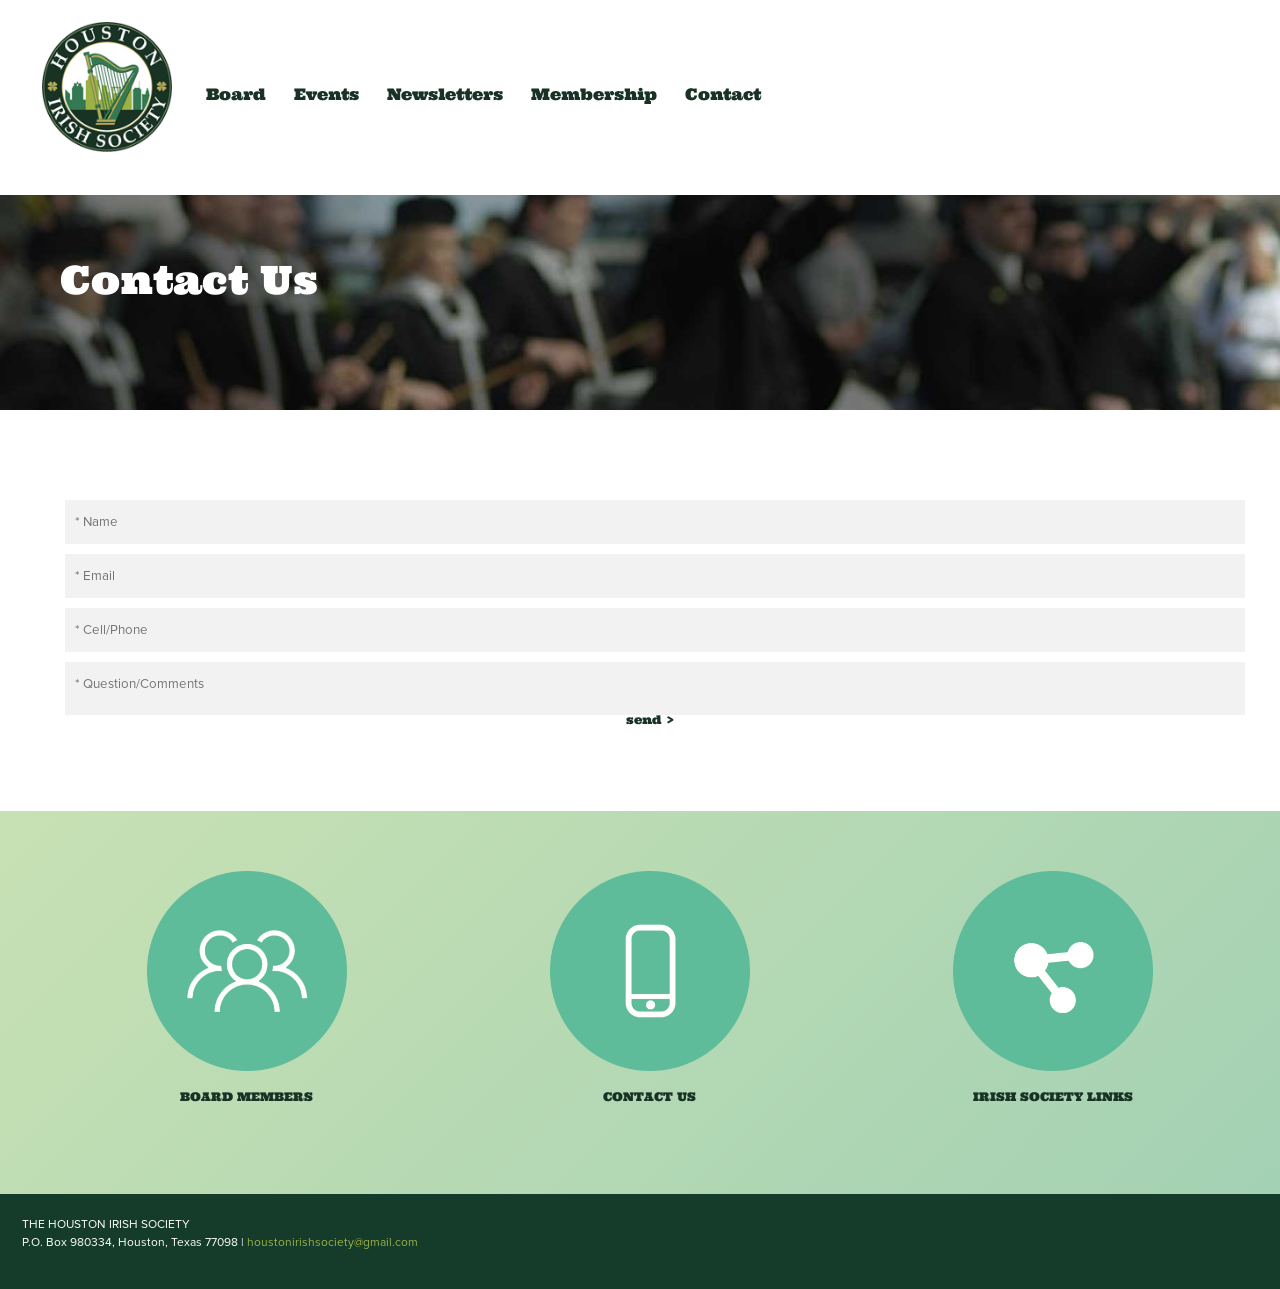
<file: contact.html>
<!DOCTYPE html>
<html lang="en">
<head>
<meta charset="UTF-8"><meta name="viewport" content="width=device-width,initial-scale=1">
<title>Houston Irish Society</title>
<link rel="stylesheet" href="inc/st2.css">
<style class='common-css'>
body {
	padding: 0px;
	margin: 0px;
	min-height:100%;
}

/* MAGIC CIRCLE */
.item-settings-menu{
	width:25px;
	height:25px;
	cursor:pointer;
	margin:2px;
	display:inline-block;
}

.magic-circle-controls{
	position:absolute;
	opacity:0;
	background-color:black;
}

.magic-circle-controls.shown {
   opacity:1;
}


html {
	-webkit-text-size-adjust: 100%; /* Prevent font scaling in landscape while allowing user zoom */
	font-size: 1px;
}

body{
	padding:0px;
	margin:0px;
	overflow-y: auto;
	overflow-x: hidden;
	min-width:300px;
	font-size:12px;
}

ul{
	list-style:none;
	padding: 0px;
}

li{
	margin:0px;
	padding:0px;
}

p{
	margin:0px;
	padding:0px;
}

#xprs{
	overflow:hidden;
}

.item-wrapper{
	margin-left: auto;
	margin-right: auto;
	height:100%;
	width:100%;
	min-height:inherit;
}

.preview-image-holder .image-link{
	min-height:inherit;
	display:inline-block;
}

a{
	text-decoration: none;
	pointer-events:auto;
}

#loading{
	left: 50%;
	position: relative;
}

.container{
	top: 0px;
	width: auto;
	height: 100%;
	left: 0px;
	min-height:inherit;
	position: relative;
}

.element-wrapper .content{
	position: relative;
}

.master.item-box{
	width:100%;
	margin: 0px;
	text-align: center;
}

.master.item-box .stripe-background{
	height: 100%;
	width: 100%;
	min-height: inherit;
	background-repeat: no-repeat;
	background-size: cover;
	background-position:center;
	position: absolute;
	pointer-events:none;
}

.item-box{
	position:relative;
	overflow:visible;
}

.item-box.hide-from-preview ,.item-box.hide-from-view{
	display:none;
}

.image-cover, .page-image-cover{
	display: block;
	overflow:hidden;
}

.image-holder,.preview-image-holder{
	background-position: center;
	background-size:cover;
	background-repeat:no-repeat;
	background-color:transparent;
	width:auto;
	overflow:hidden;
	width:100%;
	height:100%;
}

.item-content{
	height:100%;
	min-height:inherit;
	position:relative;
}

.item-box.element-box{
	width:100%;
}

.page-content > img:first-of-type{
	width:700px;
}

.page-content p.Body:first-of-type{
	padding-top: 17px;
}

.element-holder{
	display:block;
	margin: auto;
	text-align: center;
	width:100%;
	position: relative;
}

.icon-element{
	background-position: center;
	background-size:contain;
	background-repeat:no-repeat;
	background-color:transparent;
	height: 50px;
}

.icon-holder{
	width:100%;
}

.erred-user-form-field, .erred-user-form-field input[type=date]{
	background-color:#de6262 !important;
	color:white !important;
}

input[type=checkbox].erred-user-form-field{
	box-shadow: 0 0 2px 1px #de6262;
}

.preview-form .Field {
	width:100%;
	pointer-events: auto;
	box-sizing: border-box;
}

.preview-form .field-holder label input[type="checkbox"].Field {
	width:auto;
	border:none;
	margin:0px;
	min-width: auto!important;
	margin-right:10px;
}

.preview-form .field-holder input[type="date"].Field{
	width: auto!important;
    text-align: right!important;
    padding: 0!important;
	margin: 0!important;
	border:none!important;
	min-width: auto!important;
}

label.preview-element.Field.for-date{
	display: inline-flex;
    justify-content: space-between;
    align-items: center;
}

.preview-form textarea.Field {
    resize: none;
    height: 4em;
}

.preview-form .field-checkbox span, .preview-form .field-checkbox input{
	vertical-align: middle;
}

.preview-form .field-checkbox{
	text-align: left;
}

/* fix for old style */
.preview-icon-holder {
	margin-bottom: 0px!important;
} 

.master.item-box[data-child-type="MAP"]{
	min-height:300px;
}

.disable-max-width{
	max-width:none!important;
}

.master.item-box.header-box{
	z-index:123456;
}

.animated-top{
	-webkit-transition: top 2s cubic-bezier(0.165, 0.84, 0.44, 1);
 	-moz-transition: top 2s cubic-bezier(0.165, 0.84, 0.44, 1);
  	-o-transition: top 2s cubic-bezier(0.165, 0.84, 0.44, 1);
  	transition: top 2s cubic-bezier(0.165, 0.84, 0.44, 1);
}

iframe.html-frame{
	width: 100%;
	height: 100%;
	min-height:inherit;
}

.html-wrapper .content ,
.html-wrapper .content .page-html-cover ,
.html-wrapper .content .page-html-cover .html-source,
.raw-wrapper .content,
.raw-wrapper .content .page-raw-cover,
.raw-wrapper .content .page-raw-cover .html-source,
.raw-wrapper .content .page-raw-cover .html-source .raw-container{
	min-height:inherit;
	height:inherit;
}

.raw-wrapper .content .page-raw-cover .html-source .raw-container,.raw-wrapper .content{
	overflow: hidden;
}

.raw-wrapper .content .page-raw-cover.centered .html-source .raw-container{
	position: absolute;
    left: 50%;
    top: 50%;
    transform: translateX(-50%) translateY(-50%);
    height:auto;
    min-height:initial;
}

/*****************************************************************************/
/* EFFECTS
/*****************************************************************************/

[data-flex_element_effect="effect-fadein"] ~ #children .preview-content-holder{
	opacity: 0;
}

[data-flex_element_effect="effect-fadein"] ~ #children .play-effect .preview-content-holder{
	-webkit-transition: opacity 2s cubic-bezier(0.165, 0.84, 0.44, 1); /* Safari, Chrome and Opera > 12.1 */
	-moz-transition: opacity 2s cubic-bezier(0.165, 0.84, 0.44, 1); /* Firefox < 16 */
	 -ms-transition: opacity 2s cubic-bezier(0.165, 0.84, 0.44, 1); /* Internet Explorer */
	  -o-transition: opacity 2s cubic-bezier(0.165, 0.84, 0.44, 1); /* Opera < 12.1 */
		 transition: opacity 2s cubic-bezier(0.165, 0.84, 0.44, 1);
  opacity: 1;
}

[data-flex_element_effect="effect-grow"] ~ #children .preview-content-holder{
	transform: scale(0.9);
	opacity:0
}

[data-flex_element_effect="effect-grow"] ~ #children .play-effect .preview-content-holder{
	-webkit-transition: transform 1s cubic-bezier(0.165, 0.84, 0.44, 1), opacity 1s cubic-bezier(0.165, 0.84, 0.44, 1); /* Safari, Chrome and Opera > 12.1 */
	-moz-transition: transform 1s cubic-bezier(0.165, 0.84, 0.44, 1), opacity 1s cubic-bezier(0.165, 0.84, 0.44, 1); /* Firefox < 16 */
	 -ms-transition: transform 1s cubic-bezier(0.165, 0.84, 0.44, 1), opacity 1s cubic-bezier(0.165, 0.84, 0.44, 1); /* Internet Explorer */
	  -o-transition: transform 1s cubic-bezier(0.165, 0.84, 0.44, 1), opacity 1s cubic-bezier(0.165, 0.84, 0.44, 1); /* Opera < 12.1 */
		 transition: transform 1s cubic-bezier(0.165, 0.84, 0.44, 1), opacity 1s cubic-bezier(0.165, 0.84, 0.44, 1);
		 transform: scale(1);
		 opacity:1
}

[data-flex_element_effect="effect-slide-up"] ~ #children .preview-content-holder{
	transform: translateY(10vh);
	opacity:0;
}

[data-flex_element_effect="effect-slide-up"] ~ #children .play-effect .preview-content-holder{
	-webkit-transition: transform 1s cubic-bezier(0.165, 0.84, 0.44, 1) , opacity 3s cubic-bezier(0.165, 0.84, 0.44, 1); /* Safari, Chrome and Opera > 12.1 */
	-moz-transition: transform 1s cubic-bezier(0.165, 0.84, 0.44, 1), opacity 3s cubic-bezier(0.165, 0.84, 0.44, 1); /* Firefox < 16 */
	 -ms-transition: transform 1s cubic-bezier(0.165, 0.84, 0.44, 1), opacity 3s cubic-bezier(0.165, 0.84, 0.44, 1); /* Internet Explorer */
	  -o-transition: transform 1s cubic-bezier(0.165, 0.84, 0.44, 1), opacity 3s cubic-bezier(0.165, 0.84, 0.44, 1); /* Opera < 12.1 */
		 transition: transform 1s cubic-bezier(0.165, 0.84, 0.44, 1), opacity 3s cubic-bezier(0.165, 0.84, 0.44, 1);
		 transform: translateY(0);
		 opacity:1;
}

.item-details{
	line-height:0px;
	position:relative;
}

.preview-body ul{
	padding-left: 20px!important;
	list-style:initial;
	padding: initial;
}

.preview-body li{
	margin:initial;
	padding:initial;
}

.preview-raw-wrapper {
	width: 100%;
    height: 100%;
}

.preview-raw-holder {
	width: 100%;
    height: 100%;
    top: 0px;
    left: 0px;
    position: relative;
}

.preview-raw-container{
	height:100%;
	width:100%;
}

.stripes .master.element-box .image-source{
	min-height: inherit;
	height:100%;
}

.map-blocker{
	height:100%;
	min-height:inherit;
	width:100%;
	position:absolute;
	left:0px;
	right:0px;
	z-index:12345678;
}

.element-wrapper.pic-wrapper a{
	min-height:inherit;
}

[data-default-currency=USD] .preview-price:not(.sold-out)::before, [data-default-currency=USD] .shipping-currency::before  { 
    content: "$";
}

[data-default-currency=EUR] .preview-price:not(.sold-out)::before, [data-default-currency=EUR] .shipping-currency::before { 
    content: "\20ac";
}

[data-default-currency=GBP] .preview-price:not(.sold-out)::before, [data-default-currency=GBP] .shipping-currency::before{ 
    content: "\00a3";
}

[data-default-currency=SEK] .preview-price:not(.sold-out)::after, [data-default-currency=SEK] .shipping-currency::after  { 
    content: "Kr";
    font-size: 0.7em;
}

[data-default-currency=NOK] .preview-price:not(.sold-out)::after, [data-default-currency=NOK] .shipping-currency::after  { 
    content: "kr";
    font-size: 0.7em;
}

[data-default-currency=CAD] .preview-price:not(.sold-out)::before, [data-default-currency=CAD] .shipping-currency::before { 
    content: "$(cad)";
    font-size: 0.7em;
}

[data-default-currency=AUD] .preview-price:not(.sold-out)::before, [data-default-currency=AUD] .shipping-currency::before { 
    content: "$";
    font-size: 0.7em;
}

[data-default-currency=AUD] .preview-price:not(.sold-out)::after, [data-default-currency=AUD] .shipping-currency::after { 
    content: "(AUD)";
    font-size: 0.7em;
}

[data-default-currency=CHF] .preview-price:not(.sold-out)::after, [data-default-currency=CHF] .shipping-currency::after { 
    font-size: 0.7em;
}


[data-default-currency=BRL] .preview-price:not(.sold-out)::before, [data-default-currency=BRL] .shipping-currency::before { 
    content: "R$";
}

[data-default-currency=MYR] .preview-price:not(.sold-out)::before, [data-default-currency=MYR] .shipping-currency::before { 
    content: "RM";
}

[data-default-currency=SGD] .preview-price:not(.sold-out)::before, [data-default-currency=SGD] .shipping-currency::before { 
    content: "S$";
}

[data-default-currency=ZAR] .preview-price:not(.sold-out)::before, [data-default-currency=ZAR] .shipping-currency::before { 
    content: "R";
}

[data-default-currency=INR] .preview-price:not(.sold-out)::before, [data-default-currency=INR] .shipping-currency::before { 
    content: "\20b9";
}

[data-default-currency=NGN] .preview-price:not(.sold-out)::before, [data-default-currency=NGN] .shipping-currency::before { 
    content: "\20a6 ";
}

[data-default-currency=TRY] .preview-price:not(.sold-out)::before, [data-default-currency=TRY] .shipping-currency::before { 
    content: "\20ba";
}

[data-default-currency=CHF] .preview-price:not(.sold-out)::before, [data-default-currency=CHF] .shipping-currency::before { 
    content: "CHF";
}

[data-default-currency=AED] .preview-price:not(.sold-out)::after, [data-default-currency=AED] .shipping-currency::after { 
	content: "\062f.\0625";
}

[data-default-currency=PKR] .preview-price:not(.sold-out)::after, [data-default-currency=PKR] .shipping-currency::after { 
	content: "₨";
}

[data-default-currency=THB] .preview-price:not(.sold-out)::after, [data-default-currency=THB] .shipping-currency::after { 
	content: "฿";
}

[data-default-currency=IDR] .preview-price:not(.sold-out)::after, [data-default-currency=IDR] .shipping-currency::after { 
	content: "Rp";
}

[data-default-currency=TWD] .preview-price:not(.sold-out)::before, [data-default-currency=TWD] .shipping-currency::before { 
	content: "NT$";
}

[data-default-currency=UYU] .preview-price:not(.sold-out)::before, [data-default-currency=UYU] .shipping-currency::before { 
	content: "$U";
}

[data-default-currency=MXN] .preview-price:not(.sold-out)::before, [data-default-currency=MXN] .shipping-currency::before { 
	content: "Mex$";
}

[data-default-currency=TWD] .preview-price:not(.sold-out)::before, [data-default-currency=TWD] .shipping-currency::before { 
	content: "NT$";
}

[data-default-currency=GHS] .preview-price:not(.sold-out)::before, [data-default-currency=GHS] .shipping-currency::before { 
	content: "GH¢";
}

[data-default-currency=MAD] .preview-price:not(.sold-out)::after, [data-default-currency=MAD] .shipping-currency::after { 
	content: "DH";
}

[data-default-currency=RUB] .preview-price:not(.sold-out)::after, [data-default-currency=RUB] .shipping-currency::after { 
	content: "\20bd";
}

[data-default-currency=JPY] .preview-price:not(.sold-out)::before { 
    content: "\00a5";
}

[data-default-currency=NZD] .preview-price:not(.sold-out)::before { 
    content: "NZ$";
}

[data-default-currency=ILS] .preview-price:not(.sold-out)::before, [data-default-currency=ILS] .shipping-currency::before { 
    content: "\20AA";
}

[data-default-currency=PHP] .preview-price:not(.sold-out)::before, [data-default-currency=PHP] .shipping-currency::before { 
    content: "₱";
}

.multi_layout .pic-side .inner-pic.circlize{
  margin-left: auto;
  margin-right: auto;
}

[data-caller=static] .master.item-box.showing-feed:not(.loaded) .sub.item-box{
	opacity:0!important;
}

.sub.item-box{
	opacity:1;
}

.stripe-header , .stripe-footer{
	width:100%;
	z-index:1;
}

.blocks-preview-divider, .preview-divider{
    border-top-width: 0px;
    border-left-width: 0px;
    border-right-width: 0px;
    height: 10px;
}

.raw-wrapper .content .page-raw-cover.centered{
	min-height:100px;
}

.master.container.narrow-site{
    max-width: 1000px;
    margin: auto;
    overflow:hidden;
}

.master.container.narrow-site > #children{
	max-width:1000px;
	margin:auto;
}

.master.container.narrow-site .control-handle{
	max-width:1000px;
}

.master.container.narrow-site  .force-min-height50{
	max-width:1000px;
	margin:auto;
	left:auto!important;
	padding-left:0px!important;
	padding-right:0px!important;
	width:100%;
}

.master.container.narrow-site .left-menu-placeholder{
	margin-left:-270px;
}

.master.container.narrow-site .left-menu-placeholder .master.item-box{
	left:auto!important;
}

.master.container.narrow-site.left-menu-layout{
	left:135px;
}

.full-width-bg{
	background-size: 100% auto;
    background-repeat: no-repeat;
    background-attachment: scroll;
    background-position: top;
}

.cover-bg{
	background-size: cover;
    background-repeat: no-repeat;
    background-attachment: scroll;
    background-position: top;
}

.pattern-bg{
	background-repeat: repeat;
}

.fixed-bg{
	background-size:cover;
	background-repeat: no-repeat;
	background-attachment: fixed;
}

.contain-bg{
	background-size:contain;
	background-position:center;
	background-repeat: no-repeat;
	background-attachment: fixed;
}

.parallax-bg,  .fixed-bg,  .parallax50-bg{
	background-size:cover!important;
	background-attachment: fixed;
}

#xprs.phone-mode .parallax-bg, #xprs.phone-mode .fixed-bg, #xprs.phone-mode .parallax50-bg, #xprs.tablet-mode .parallax-bg, #xprs.tablet-mode .fixed-bg, #xprs.tablet-mode .parallax50-bg{
	background-attachment:initial!important;
	background-position-y:center!important;
	background-position-x:center!important;
}

.master.item-box .flex .sub.item-box:not(:only-child) .parallax50-bg, .master.item-box .flex .sub.item-box:not(:only-child) .fixed-bg{
	background-attachment:scroll!important;
	background-position-y:center!important;
}

#xprs.phone-mode .master.item-box:not([data-preset-type-id='PROMO']) .vimplayer.preview.video-frame{
	width: 100%!important;
    height: 100%!important;
    margin-top: 0px!important;
    margin-left: 0px!important;
}

.sub.item-box:after, .pic-side:after{
	pointer-events:none;
}

.stripe_popup_app_hide {
  display: none;
}

.popup-mode .raw-wrapper .content .page-raw-cover .html-source .raw-container {
    pointer-events: auto;
}

.shadowed{
	-webkit-box-shadow: -7px 15px 40px 4px rgba(0,0,0,0.35);
	-moz-box-shadow: -7px 15px 40px 4px rgba(0,0,0,0.35);
	box-shadow: -7px 15px 40px 4px rgba(0,0,0,0.35);
}

.no-scroll{
	overflow-y:hidden;
}

#xprs.cellphone-preview .hide-from-mobile, #xprs.phone-mode .hide-from-mobile{
	display:none!important;
}

#xprs.phone-mode .preview-form .Field{
	min-width:auto!important;
}

/* Hack for captcha */
div[style*="z-index: 2000000000"]{
	z-index:999999999999!important;
}

.fill-height{
	min-height:100vh!important;
}

.stripe_popup_app{
	max-width:100%!important;
	max-height:100%!important;
}

@media only screen 
and (min-device-width : 768px) 
and (max-device-width : 1024px) 
and (orientation : landscape) { 
	.parallax-bg, .fixed-bg, .parallax50-bg {
		background-attachment:initial!important;
		background-position-y:center!important;
		background-position-x:center!important;
	}
}

@media screen and (max-height: 575px){
	.g-recaptcha {transform:scale(0.77);-webkit-transform:scale(0.77);transform-origin:0 0;-webkit-transform-origin:0 0;}
	.g-recaptcha > div{
		width:200px!important;
	}
}


/*TABLET*/
@media only screen 
and (min-width : 768px) 
and (max-width : 1024px) { 
	html{
		font-size:0.7px;
	}
}

/*MOBILE*/
@media only screen 
and (max-width : 768px)  { 
	html{
		font-size:0.5px;
	}
	.preview-title, .preview-subtitle{
		word-break: break-word;
	}
}</style>
	<style class='multi-css'>.multi_layout .item-preview{
	height:inherit;
	width:100%;
	min-height:inherit;
}

.multi_layout .helper-div .text-side .vertical-aligner{
	overflow:visible;
}

.multi_layout .image-cover{
	height:inherit;
	min-height:inherit;
}

.multi_layout .image-source.background-div{
	height:100%;
}

.multi_layout .image-source.background-image-div{
	height:100%;
}

.multi_layout .preview-image-holder:not(.inner-pic-holder){
	height:inherit;
	min-height:inherit;
	position:relative;
}

.multi_layout .benet{
	min-height:inherit;
}

.multi_layout .image-source{
	height:inherit;
	min-height:inherit;
	position:absolute;
}

.multi_layout .helper-div .image-source{
	position:relative;
}

/*****************************************************************************/
/* IMAGE & TEXT POSITIONING
/*****************************************************************************/

.multi_layout .top-left.helper-div,.middle-left.helper-div ,.middle-left-25.helper-div,  .bottom-left.helper-div,.top-right.helper-div,
.middle-right.helper-div ,.middle-right-25.helper-div, .bottom-right.helper-div {
	position:initial;
	overflow: hidden;
	height:100%;
	min-height:inherit;
	
}

.multi_layout .vertical-aligner{
	position:relative;
	height:100%;
	width:100%;
	display:table;
	min-height:inherit;
	overflow:hidden;
}

.multi_layout .pic-side .inner-pic:not(.circlize){
	min-height:inherit;
}



.multi_layout .pic-side .vertical-aligner a.image-link{
	position:relative;
	display:inline-block;
	min-height:inherit;
	overflow:hidden;
}

.multi_layout .pic-side .vertical-aligner a.image-link.not-wrapping, .multi_layout .pic-side .vertical-aligner a.image-link:empty {
	position: absolute;
    left: 0px;
    top: 0px;
}

.sub.container .multi_layout .pic-side .vertical-aligner a.image-link{ 
	height:100%;
	width:100%;
}

.multi_layout .pic-side .vertical-aligner{
	margin-left: auto;
	margin-right: auto;
	/*display:inline-block;*/
}

.multi_layout .pic-side {
	text-align:center;
	line-height:0px;
}

.multi_layout .pic-side.reset {
	top:initial!important;
	margin-left:initial!important;
	width:100%!important;
}


.multi_layout .helper-div .pic-side .inner-pic-holder{
	/*display: table-cell;*/
	/*display:block;*/
	overflow: visible;
	line-height:0px!important;
}

.multi_layout .preview-image-holder.inner-pic-holder{
	display:table-cell;
}

.multi_layout .pic-side{
	position:absolute;
	pointer-events:auto;
	/*outline: 1px solid green;
	background-color: rgba(43,102,10,0.5);*/
	overflow:visible;
	top:0px;
	bottom:0px;
}

.draggable-pic{
	pointer-events: auto;
    display: inline-block;
    width: 100%;
    height: 100%;
    background-size:contain;
    background-repeat: no-repeat;
}

.flex .multi_layout .middle-center.helper-div .text-side .draggable-pic-wrapper {
	display: inline-block;
    position: absolute;
    /*width: 50%;*/
    left: 50%;
    top: 50%;
    /*height: 100%;*/
    z-index: -1;
}

.flex .multi_layout .middle-center.helper-div .text-side .draggable-pic-wrapper.ui-draggable {
	cursor:move;
}


.draggable-pic-wrapper .ui-resizable-ne,.draggable-pic-wrapper .ui-resizable-se,.draggable-pic-wrapper .ui-resizable-nw,.draggable-pic-wrapper .ui-resizable-sw{
	background-color: #0f95ee;
    border-radius: 7px;
}


.draggable-pic-wrapper .ui-resizable-se.ui-icon.ui-icon-gripsmall-diagonal-se{
	width:9px;
	height:9px;
	background-image:none;
	right: -5px;
    bottom: -5px;
}




.flex .multi_layout .middle-center.helper-div .text-side .draggable-pic-wrapper .draggable-pic-holder {
	display: inline-block;
	height:100%;
}

.flex .multi_layout .middle-center.helper-div .draggable-div-holder{
	display:block;
}

.draggable-div-holder{
	display:none;
}

.draggable-pic-wrapper{
	pointer-events:auto;
}

.draggable-pic-wrapper.ui-resizable{
	outline:solid 1px #0f95ee;
	/*box-sizing:border-box;*/
}
.draggable-pic-wrapper.ui-resizable .ui-resizable-handle.ui-resizable-s, .draggable-pic-wrapper.ui-resizable .ui-resizable-handle.ui-resizable-n{
	height:7px;	
	background-color: transparent;
}


.draggable-div-holder{
	top:0px;
    position: absolute;
    height: 500px;
    min-height:inherit;
    width:100%;
}



.multi_layout .inner-pic-holder .inner-pic.fill{
	width: 100%!important;
  	height: 100%!important;
  	background-size: cover;
  	background-repeat:no-repeat;
  	max-width: none;
  	max-height: none;
}

.multi_layout .inner-pic-holder .inner-pic{
	/*width: 100%!important;*/
	width: 100%;
  	height: 100%;
  	background-repeat:no-repeat;
  	max-width: none;
  	max-height: none;
  	overflow:hidden;
}

.multi_layout .inner-pic-holder a .inner-pic{
	display:table;
}

.multi_layout .inner-pic-holder .inner-pic#no-image{
	outline:none;
}

/*** TOP LEFT ***/
.multi_layout .top-left.helper-div .pic-side{
	width:50%;
	height: 100%;
	left: 50%;
	min-height: inherit;
	/*margin-left: 50%;*/
}

.multi_layout .top-left.helper-div .pic-side .inner-pic{
	height: 100%;
}

.multi_layout .top-left.helper-div .text-side{
	width: 50%;
	height: 100%;
	position: relative;
	float: left;
	min-height: inherit;
}

.multi_layout .top-left.helper-div .item-details{
	/*vertical-align: top;*/
	display: table-cell;
}

/*** CENTER LEFT ***/
.multi_layout .middle-left.helper-div .pic-side, .multi_layout .middle-left-25.helper-div .pic-side{
	width:50%;
	height: 100%;
	left: 50%;
	min-height: inherit;
	/*margin-left: 50%;*/
}

.multi_layout .middle-left-25.helper-div .pic-side{
	width:75%;
	left: 25%;
}

.multi_layout .middle-left.helper-div .pic-side .inner-pic, .multi_layout .middle-left-25.helper-div .pic-side .inner-pic{
	height: 100%;
}

.multi_layout .middle-left.helper-div .text-side, .multi_layout .middle-left-25.helper-div .text-side{
	width: 50%;
	height: 100%;
	position: relative;
	float: left;
	min-height: inherit;
	display: table;
	
}

.multi_layout .middle-left-25.helper-div .text-side{
	width: 25%;
}

.multi_layout .middle-left.helper-div .item-details, 
.multi_layout .middle-left-25.helper-div .item-details{
	/*vertical-align: top;*/
	display: table-cell;
}

/*** BOTTOM LEFT ***/

.multi_layout .bottom-left.helper-div .pic-side{
	width:50%;
	height: 100%;
	left: 50%;
	min-height: inherit;
}



.multi_layout .bottom-left.helper-div .text-side{
	width: 50%;
	height: 100%;
	position: relative;
	float: left;
	min-height: inherit;
}

.multi_layout .bottom-left.helper-div .item-details{
	/*vertical-align: bottom;*/
	display: table-cell;
}

/*** TOP RIGHT ***/
.multi_layout .top-right.helper-div .pic-side{
	width:50%;
	height: 100%;
	right: 50%;
	min-height: inherit;
}



.multi_layout .top-right.helper-div .text-side{
	width:50%;
	height: 100%;
	position: relative;
	float: right;
	min-height: inherit;
}

.multi_layout .top-right.helper-div .item-details{
	/*vertical-align: top;*/
	display: table-cell;
}

/*** MIDDLE RIGHT ***/

.multi_layout .middle-right.helper-div .pic-side, .multi_layout .middle-right-25.helper-div .pic-side{
	width:50%;
	height: 100%;
	right: 50%;
	min-height: inherit;
}

.multi_layout .middle-right-25.helper-div .pic-side{
	width:75%;
	right: 25%;
}



.multi_layout .middle-right.helper-div .text-side, .multi_layout .middle-right-25.helper-div .text-side{
	width:50%;
	height: 100%;
	position: relative;
	float: right;
	min-height: inherit;
	display: table;
}

.multi_layout .middle-right-25.helper-div .text-side{
	width:25%;
}

.multi_layout .middle-right.helper-div .item-details, .multi_layout .middle-right-25.helper-div .item-details{
	/*vertical-align: top;*/
	display: table-cell;
}


.multi_layout.product-container .middle-right.helper-div .pic-side{
	width:66%;
	height: 100%;
	right: 34%;
	min-height: inherit;
}



.multi_layout.product-container  .middle-right.helper-div .text-side{
	width:33%;
	height: 100%;
	position: relative;
	float: right;
	min-height: inherit;
	display: table;
}


.multi_layout.product-container .inner-pic.preview-element{
	background-size:contain!important;
	background-position:center!important;
	background-repeat:no-repeat!important;
}



/*** BOTTOM RIGHT ***/
.multi_layout .bottom-right.helper-div .pic-side{
	width:50%;
	height: 100%;
	right: 50%;
	min-height: inherit;
}



.multi_layout .bottom-right.helper-div .text-side{
	width:50%;
	height: 100%;
	position: relative;
	float: right;
	min-height: inherit;
}

.multi_layout .bottom-right.helper-div .item-details{
	/*vertical-align: bottom;*/
	display: table-cell;
}



/*** CENTER CENTER ***/

.multi_layout .middle-center.helper-div{
	min-height: inherit;
	height: 100%;
	
}

.xprs-holder:not(.in-editor) .multi_layout .middle-center.helper-div{
	pointer-events:none;
}

.multi_layout .middle-center.helper-div .pic-side{
	width:100%;
	height: 100%;
	/*text-align:center;*/
	top: 0px;
}

.multi_layout .middle-center.helper-div .pic-side .inner-pic{
	margin-left:auto;
	margin-right:auto;
	display:inline-block;
	position:relative;
}

.multi_layout .middle-center.helper-div .pic-side a .inner-pic{
	display:table;
}

.multi_layout .middle-center.helper-div .text-side{
	width:100%;
	height: 100%;
	/*text-align:center;*/
	min-height: inherit;
	margin-left: auto;
    margin-right: auto;
    display: table;
}

.multi_layout .middle-center.helper-div .preview-content-holder{
	pointer-events: none;
}

.multi_layout .middle-center.helper-div .preview-content-holder .preview-element{
	pointer-events:auto;
}

.multi_layout .middle-center.helper-div .item-details{
	/*vertical-align: middle;*/
	display: table-cell;
	pointer-events: none;
}

.multi_layout .middle-center.helper-div .vertical-aligner{
	margin-left: auto;
	margin-right: auto;
	z-index:12345;
}

.multi_layout .middle-center.helper-div .text-side .vertical-aligner{
	width:100%;
}



/*** BOTTOM CENTER ***/


.multi_layout .bottom-center.helper-div .text-side{
	/*vertical-align: middle;*/
	display: block;
	position:relative;
}

.multi_layout .bottom-center.helper-div .pic-side{
	position:relative;
	/*bottom:0px;
	top:0px;
	width:100%;*/
}

.multi_layout .bottom-center.helper-div .benet{
	min-height:initial;
}

.multi_layout .bottom-center.helper-div .text-side .vertical-aligner{
	width:100%;
	min-height:0px!important;
	height:initial!important
}

.multi_layout .bottom-center.helper-div .pic-side .vertical-aligner{
	width:100%;
	min-height:0px!important;
	  height: inherit!important;
}

.multi_layout .bottom-center.helper-div .pic-side .inner-pic-holder{
	width:100%;
	min-height:0px!important;
	height: inherit!important;
}

.multi_layout .bottom-center.helper-div:not(.flipped-image) .pic-side .inner-pic{
	width:100%;
	min-height:0px!important;
}

.multi_layout .bottom-center.helper-div.flipped-image .pic-side .inner-pic{
	width:100%;
	min-height:300px!important;
}





/*** TOP CENTER ***/

.multi_layout .top-center.helper-div{
	height: 100%;
	width: 100%;
	min-height: inherit;
	
	display: block;

}

.multi_layout .top-center.helper-div .text-side{
	/*vertical-align: middle;*/
	display: block;
	position:relative;
}

.multi_layout .top-center.helper-div .pic-side{
	position:relative;
	/*bottom:0px;
	top:0px;
	width:100%;*/
}

.multi_layout .top-center.helper-div .text-side .vertical-aligner{
	width:100%;
}


.multi_layout .top-center.helper-div .benet{
	min-height:initial;
}

.multi_layout .top-center.helper-div .text-side .vertical-aligner{
	width:100%;
	min-height:0px!important;
	height:initial!important
}

.multi_layout .top-center.helper-div .pic-side .vertical-aligner{
	width:100%;
	min-height:0px!important;
	height: inherit!important;
}

.multi_layout .top-center.helper-div .pic-side .inner-pic-holder{
	width:100%;
	min-height:0px!important;
	height: inherit!important;
	line-height: 0px;
}

.multi_layout .top-center.helper-div:not(.flipped-image) .pic-side .inner-pic{
	width:100%;
	min-height:0px!important;
}

.multi_layout .top-center.helper-div.flipped-image .pic-side .inner-pic{
	width:100%;
	min-height:300px!important;
}

.multi_layout .helper-div:not(.middle-center) .pic-side .inner-pic#no-image{
	/* background-image:url(http://lh3.googleusercontent.com/H91IJNOH5dBhODefYvp-p8aMs08rzundiGNqMQ4F5lHTil9hbPZLZj_QcdBV48sn524pngBjg_RXN8u2Um68pIubkQ);
	background-size: 50px;
	background-position:center;
	background-repeat: no-repeat; */
}

.item_layout .item-preview, .item_layout .preview-image-holder, .item_layout .helper-div, .item_layout .text-side{
	height:100%;
	min-height:inherit;
}

.item_layout .helper-div{
	display:flex;
}

.item_layout .helper-div.middle-right{
	flex-direction:row-reverse;
}

.item_layout .helper-div.bottom-center{
	flex-direction:column;
}


.item_layout .helper-div.middle-center .text-side{
	flex:1;
}

.item_layout .helper-div.middle-left .text-side , .item_layout .helper-div.middle-left .pic-side,
.item_layout .helper-div.middle-left-25 .text-side , .item_layout .helper-div.middle-left-25 .pic-side,
.item_layout .helper-div.middle-right .text-side , .item_layout .helper-div.middle-right .pic-side
{
	width:50%;
}


.item_layout .helper-div.middle-center .pic-side{
	pointer-events:auto;
	position: absolute;
	height:100%;
	width:100%;
}

.item_layout .helper-div .pic-side .inner-pic{
	height:100%;
	width:100%;
}

.item_layout .text-side{
	display:flex;
	align-items: center;
	justify-content: center;
}
</style>
	<style class='menu-css'>.menu_layout.item-content{
	height:inherit;
}

.menu_layout .helper-div{
	display:table-cell;
	vertical-align:middle;
}

.menu_layout .image-cover{
	display:table-cell;
	vertical-align:middle;
}

.menu_layout .preview-content-wrapper{
	text-align:left;
	height:inherit;
	min-height:inherit;
}

.menu_layout .preview-content-holder{
	display: block;
	max-width: 100%;
	height:inherit;
	min-height:inherit;
}

.menu_layout .preview-item-links{
    display:table-cell;
	vertical-align:middle;
}













 .preview-item-links[data-shrink-style='vertically'] .preview-links-wrapper{
	display:flex;
	flex-direction: column;
}


.menu_layout{
	display:table;
}

.menu_layout .left-div{
	height:10px; /*inherit for chrome*/
	display:table;
	float:left;
	min-height:inherit;
}

.item-box[data-height-resize="true"] .menu_layout .left-div{
	height:inherit;
}

.item-box[data-height-resize="true"] .menu_layout .right-div{
	height:inherit;
}

.menu_layout .right-div{
	height:10px; /*inherit for chrome*/
	display:table;
	float:right;
	min-height:inherit;
}

.menu_layout.item-content{
	width:100%;
	
}

.menu_layout .preview-item-links li{
	display:inline-block;
	position: relative;
}

.preview-item-links .submenu li{
	display:block!important;
}

 .menu_layout .preview-item-links.flipped{
	display:block;
}

.menu_layout  .menu-line{
	height: 3px;
	margin-bottom:5px;
	display:block;
	background-color:black;
}

.menu_layout .logo-holder{
	display: table-cell;
	vertical-align: middle;
	line-height:0px;
}

.menu_layout .links-menu-btn{
	width: 25px;
	height: 36px;
	cursor:pointer;
	display:none;
	vertical-align: middle;
}

.menu_layout .links-menu-btn.hamburger {
	width: auto;
	height: auto;
    position: absolute;
    top: 50%;
    right: 0%;
    transform: translateY(-50%);
}

.menu_layout .links-menu-btn-wrapper{
	display:table;
	float:right;
	/*height:100%;*/
}

 .menu-links-holder{
	position:relative;
	left:0px;
	top:0px;
	display:none;
}

 .menu-links-holder.shown{
	display:block;
}

.center-aligned-menu:not(.force-min-height50) .benet{
	display:none;
}

.center-aligned-menu:not(.force-min-height50) .right-div, .center-aligned-menu:not(.force-min-height50) .left-div{
	display:block;
	float:none;
	height:auto!important;
	min-height:initial;
	text-align:center;
}

 .center-aligned-menu:not(.force-min-height50) .menu_layout .preview-item-links{
	padding-bottom:25px;
}


 .center-aligned-menu:not(.force-min-height50) .menu_layout .left-div{
	 padding-top:25px;
 }

.center-aligned-menu:not(.force-min-height50) .helper-div{
	display:inline;
}

.center-aligned-menu:not(.force-min-height50)  .logo-holder , .center-aligned-menu:not(.force-min-height50)  .preview-item-links{
	display:inline-block;
}

.center-aligned-menu:not(.force-min-height50) .preview-content-wrapper{
	display: table;
	width: 100%;
	text-align:center;
}

.center-aligned-menu:not(.force-min-height50) .preview-content-holder{
	display: table-cell;
	vertical-align: middle;
}

.center-aligned-menu:not(.force-min-height50) .menu_layout .links-menu-btn.shown{
	display:inline-block;
}

.menu_layout .links-menu-btn.shown{
	display:table-cell;
	pointer-events:auto;
 }

 .menu-open .preview-element.Link.item-link{
 	pointer-events: auto;
 }

.menu-open:not(.force-transparency):not(.full-screen-menu) .preview-item-links{
 	background-color:transparent;
 	pointer-events:none;
 }
 
.menu-open {
	pointer-events:auto!important;
}

.menufied .preview-item-links{
  display:block;
  margin:auto;
  position:relative;
  z-index:3;
  padding-bottom:25px;
}
  
 .menufied .preview-item-links span,  .menufied .preview-item-links li{
	 display:inline-block;
	 position: relative;

 }
 
.menufied .preview-item-links.no-place span, .menufied.full-screen-menu.menu-open .preview-item-links span,  .menufied.side-screen-menu.menu-open .preview-item-links span, .menufied.full-screen-menu.menu-open .preview-item-links li, .menufied.side-screen-menu.menu-open .preview-item-links li{
  	display:block;
  	margin-right:auto!important;
	margin-left:auto!important;
}

.menufied.full-screen-menu .submenu, .menufied.side-screen-menu  .submenu{
	background-color:transparent!important;
}

  .menu_layout .submenu li{
	  min-width:100%;
  }
 
 .left-menu-placeholder .item-wrapper{
 	padding-top:25%!important;
 }
 
 .left-menu-placeholder .master.item-box{
 	width:inherit!important;
 	padding-left:0px!important;
 	padding-right:0px!important;
 }
 
 .left-menu-placeholder .preview-item-links span{
   	margin-right:auto!important;
	margin-left:auto!important;
 }



  .preview-links-wrapper > span:first-child, .preview-links-wrapper > a:first-child span {
  	margin-left:0px!important;
  }

 .left-menu-placeholder .preview-item-links{
 	padding-top:30px!important;
 }


.animated-menu{
	-webkit-transition: max-height 0.8s;
	-moz-transition: max-height 0.8s;
	transition: max-height 0.8s;
}

.scale-down08{
	-webkit-transform: scale(0.8);
	transform:scale(0.8);
	-ms-transform:scale(0.8);
}

.force-min-height50{
	min-height:50px!important;
}

.force-min-height50 .menus-wrapper{
	min-height:50px!important;
}

.force-transparency{
	background-color:transparent!important;
	pointer-events: none;
}

.force-transparency .preview-links-wrapper{
	pointer-events: auto;
}

.force-transparency .item-content{
	background-color:transparent!important;
}

.master.container.left-menu-layout [data-preset-type-id='MENUS']{
	position:fixed!important;
	width:270px;
	top:0px;
}

.master.container .left-menu-placeholder{
	display: inline-block;
	width:270px;
	vertical-align:top;
}

.master.container.left-menu-layout .item-wrapper.menus-wrapper{
	display: inline-block;
} 

.master.container.left-menu-layout .menu_layout .preview-item-links a , .master.container.left-menu-layout .menu_layout .preview-item-links .item-link,.master.container.left-menu-layout .menu_layout .preview-item-links li {
	display:block;
}

.master.container.left-menu-layout [data-preset-type-id='MENUS'] + .control-handle{
	display: none!important;
}

.master.container.left-menu-layout > #children{
	display: inline-block;
}

.master.container.left-menu-layout .menu_layout .preview-content-holder{
	vertical-align:top;
}

.xprs-holder:not(.in-editor) .master.item-box.header-box.being-scrolled{
	z-index:1234567891;
}

.being-scrolled .menu_layout .preview-subtitle-holder , .minimal-design .menu_layout .preview-subtitle-holder{
	display:none;
}

.being-scrolled .menu_layout .preview-title-holder, .minimal-design .menu_layout .preview-title-holder{
	display:table-cell;
	vertical-align:middle;
}

.being-scrolled .menu_layout .item-details , .minimal-design .menu_layout .item-details{
	display:table;
}



.master.item-box.header-box.full-screen-menu .preview-links-wrapper, .master.item-box.header-box.side-screen-menu .preview-links-wrapper{
	transform: translateY(-50%) translateX(-50%);
    top: 50%;
    left: 50%;
    position: absolute;
}

.left-menu-placeholder .menus-wrapper {
	min-width:none!important;
}


.master.item-box.header-box.full-screen-menu.menu-open .preview-item-links.transform-disabled .preview-links-wrapper{
	transform:translateX(-50%);
	padding-right:-20px;
}
	
.master.item-box.header-box.full-screen-menu.menu-open .preview-item-links.transform-disabled{
	overflow-y:scroll;
	padding-right:20px;

}

.master.item-box.header-box.full-screen-menu .preview-item-links{
    position: fixed;
    top: 0px;
    left: 0px;
    z-index: -1;
    width: 100%;
    height: 100%;
}


.master.item-box.header-box.side-screen-menu .preview-item-links{
    position: fixed;
    top: 0px;
    right: -315px;
    z-index: -1;
    width: 315px;
    height: 100%;
    transition:right 1s;
    display:block;
    
}


 .left-menu-placeholder .menu_layout .submenu, .header-box.side-screen-menu .submenu, .header-box.full-screen-menu .submenu, .menufied .preview-item-links.no-place .submenu{
	 position:relative;
 }
 .header-box  .submenu{
	display:none;
 }



 .header-box:not(.full-screen-menu) .preview-item-links:not([data-shrink-style='vertically']) .submenu{
	position: absolute;
    left: -10px;
    top: 100%;
    min-width: 130px;
	padding: 10px;
	z-index:123;
}

 .left-menu-placeholder .menu_layout .submenu .submenu-link , .header-box.side-screen-menu .submenu .submenu-link, .header-box.full-screen-menu .submenu .submenu-link, .menufied .preview-item-links.no-place .submenu .submenu-link{
	 text-align: center;
 }

.header-box .submenu-link{
	display:block;
	text-align: left;
}

.header-box .submenu-title{
	position:relative;
	cursor:pointer;
}

.header-box .submenu-title:after{
	content: ' \25be'; /* \25b4*/
}

.master.item-box.header-box.boxed-menu .preview-item-links{
	width:400px;
	height:400px;
    position: absolute;
    top:0px;
    right:0px;
}


.menu-advanced-settings.switching-panel .hamburger-inner:before, .menu-advanced-settings.switching-panel .hamburger-inner, .menu-advanced-settings.switching-panel .hamburger-inner:after{
	background-color:#666;
}

.menu-advanced-settings.switching-panel .hamburger.selected .hamburger-inner:before, .menu-advanced-settings.switching-panel .hamburger.selected .hamburger-inner, .menu-advanced-settings.switching-panel .hamburger.selected .hamburger-inner:after{
	background-color:white;
}

.hamburger{
	outline:none;
}

.very-small .hamburger-box{
	    -ms-transform: scale(0.5); /* IE 9 */
   	-webkit-transform: scale(0.5); /* Safari */
    transform: scale(0.5);
}

.small .hamburger-box{
		-ms-transform: scale(0.7); /* IE 9 */
   	-webkit-transform: scale(0.7); /* Safari */
    transform: scale(0.7);
}


.large .hamburger-box{
		-ms-transform: scale(1.3); /* IE 9 */
   	-webkit-transform: scale(1.3); /* Safari */
    transform: scale(1.3);
}

.very-large .hamburger-box{
		-ms-transform: scale(1.5); /* IE 9 */
   	-webkit-transform: scale(1.5); /* Safari */
    transform: scale(1.5);
}


.hidden-menu{
	display:none!important;
}
/*!
 * Hamburgers
 * @description Tasty CSS-animated hamburgers
 * @author Jonathan Suh @jonsuh
 * @site https://jonsuh.com/hamburgers
 * @link https://github.com/jonsuh/hamburgers
 */.hamburger{font:inherit;display:inline-block;overflow:visible;margin:0;padding:15px;cursor:pointer;transition-timing-function:linear;transition-duration:.15s;transition-property:opacity,-webkit-filter;transition-property:opacity,filter;transition-property:opacity,filter,-webkit-filter;text-transform:none;color:inherit;border:0;background-color:transparent}.hamburger:hover{opacity:.7}.hamburger-box{position:relative;display:inline-block;width:40px;height:24px}.hamburger-inner{top:50%;display:block;margin-top:-2px}.hamburger-inner,.hamburger-inner:after,.hamburger-inner:before{position:absolute;width:40px;height:4px;transition-timing-function:ease;transition-duration:.15s;transition-property:-webkit-transform;transition-property:transform;transition-property:transform,-webkit-transform;border-radius:4px;background-color:#000}.hamburger-inner:after,.hamburger-inner:before{display:block;content:''}.hamburger-inner:before{top:-10px}.hamburger-inner:after{bottom:-10px}.hamburger--arrow.is-active .hamburger-inner:before{-webkit-transform:translate3d(-8px,0,0) rotate(-45deg) scaleX(.7);transform:translate3d(-8px,0,0) rotate(-45deg) scaleX(.7)}.hamburger--arrow.is-active .hamburger-inner:after{-webkit-transform:translate3d(-8px,0,0) rotate(45deg) scaleX(.7);transform:translate3d(-8px,0,0) rotate(45deg) scaleX(.7)}.hamburger--arrow-r.is-active .hamburger-inner:before{-webkit-transform:translate3d(8px,0,0) rotate(45deg) scaleX(.7);transform:translate3d(8px,0,0) rotate(45deg) scaleX(.7)}.hamburger--arrow-r.is-active .hamburger-inner:after{-webkit-transform:translate3d(8px,0,0) rotate(-45deg) scaleX(.7);transform:translate3d(8px,0,0) rotate(-45deg) scaleX(.7)}.hamburger--arrowalt .hamburger-inner:before{transition:top .1s .15s ease,-webkit-transform .15s cubic-bezier(.165,.84,.44,1);transition:top .1s .15s ease,transform .15s cubic-bezier(.165,.84,.44,1);transition:top .1s .15s ease,transform .15s cubic-bezier(.165,.84,.44,1),-webkit-transform .15s cubic-bezier(.165,.84,.44,1)}.hamburger--arrowalt .hamburger-inner:after{transition:bottom .1s .15s ease,-webkit-transform .15s cubic-bezier(.165,.84,.44,1);transition:bottom .1s .15s ease,transform .15s cubic-bezier(.165,.84,.44,1);transition:bottom .1s .15s ease,transform .15s cubic-bezier(.165,.84,.44,1),-webkit-transform .15s cubic-bezier(.165,.84,.44,1)}.hamburger--arrowalt.is-active .hamburger-inner:before{top:0;transition:top .1s ease,-webkit-transform .15s .1s cubic-bezier(.895,.03,.685,.22);transition:top .1s ease,transform .15s .1s cubic-bezier(.895,.03,.685,.22);transition:top .1s ease,transform .15s .1s cubic-bezier(.895,.03,.685,.22),-webkit-transform .15s .1s cubic-bezier(.895,.03,.685,.22);-webkit-transform:translate3d(-8px,-10px,0) rotate(-45deg) scaleX(.7);transform:translate3d(-8px,-10px,0) rotate(-45deg) scaleX(.7)}.hamburger--arrowalt.is-active .hamburger-inner:after{bottom:0;transition:bottom .1s ease,-webkit-transform .15s .1s cubic-bezier(.895,.03,.685,.22);transition:bottom .1s ease,transform .15s .1s cubic-bezier(.895,.03,.685,.22);transition:bottom .1s ease,transform .15s .1s cubic-bezier(.895,.03,.685,.22),-webkit-transform .15s .1s cubic-bezier(.895,.03,.685,.22);-webkit-transform:translate3d(-8px,10px,0) rotate(45deg) scaleX(.7);transform:translate3d(-8px,10px,0) rotate(45deg) scaleX(.7)}.hamburger--arrowalt-r .hamburger-inner:before{transition:top .1s .15s ease,-webkit-transform .15s cubic-bezier(.165,.84,.44,1);transition:top .1s .15s ease,transform .15s cubic-bezier(.165,.84,.44,1);transition:top .1s .15s ease,transform .15s cubic-bezier(.165,.84,.44,1),-webkit-transform .15s cubic-bezier(.165,.84,.44,1)}.hamburger--arrowalt-r .hamburger-inner:after{transition:bottom .1s .15s ease,-webkit-transform .15s cubic-bezier(.165,.84,.44,1);transition:bottom .1s .15s ease,transform .15s cubic-bezier(.165,.84,.44,1);transition:bottom .1s .15s ease,transform .15s cubic-bezier(.165,.84,.44,1),-webkit-transform .15s cubic-bezier(.165,.84,.44,1)}.hamburger--arrowalt-r.is-active .hamburger-inner:before{top:0;transition:top .1s ease,-webkit-transform .15s .1s cubic-bezier(.895,.03,.685,.22);transition:top .1s ease,transform .15s .1s cubic-bezier(.895,.03,.685,.22);transition:top .1s ease,transform .15s .1s cubic-bezier(.895,.03,.685,.22),-webkit-transform .15s .1s cubic-bezier(.895,.03,.685,.22);-webkit-transform:translate3d(8px,-10px,0) rotate(45deg) scaleX(.7);transform:translate3d(8px,-10px,0) rotate(45deg) scaleX(.7)}.hamburger--arrowalt-r.is-active .hamburger-inner:after{bottom:0;transition:bottom .1s ease,-webkit-transform .15s .1s cubic-bezier(.895,.03,.685,.22);transition:bottom .1s ease,transform .15s .1s cubic-bezier(.895,.03,.685,.22);transition:bottom .1s ease,transform .15s .1s cubic-bezier(.895,.03,.685,.22),-webkit-transform .15s .1s cubic-bezier(.895,.03,.685,.22);-webkit-transform:translate3d(8px,10px,0) rotate(-45deg) scaleX(.7);transform:translate3d(8px,10px,0) rotate(-45deg) scaleX(.7)}.hamburger--boring .hamburger-inner,.hamburger--boring .hamburger-inner:after,.hamburger--boring .hamburger-inner:before{transition-property:none}.hamburger--boring.is-active .hamburger-inner{-webkit-transform:rotate(45deg);transform:rotate(45deg)}.hamburger--boring.is-active .hamburger-inner:before{top:0;opacity:0}.hamburger--boring.is-active .hamburger-inner:after{bottom:0;-webkit-transform:rotate(-90deg);transform:rotate(-90deg)}.hamburger--collapse .hamburger-inner{top:auto;bottom:0;transition-delay:.15s;transition-timing-function:cubic-bezier(.55,.055,.675,.19);transition-duration:.15s}.hamburger--collapse .hamburger-inner:after{top:-20px;transition:top .3s .3s cubic-bezier(.33333,.66667,.66667,1),opacity .1s linear}.hamburger--collapse .hamburger-inner:before{transition:top .12s .3s cubic-bezier(.33333,.66667,.66667,1),-webkit-transform .15s cubic-bezier(.55,.055,.675,.19);transition:top .12s .3s cubic-bezier(.33333,.66667,.66667,1),transform .15s cubic-bezier(.55,.055,.675,.19);transition:top .12s .3s cubic-bezier(.33333,.66667,.66667,1),transform .15s cubic-bezier(.55,.055,.675,.19),-webkit-transform .15s cubic-bezier(.55,.055,.675,.19)}.hamburger--collapse.is-active .hamburger-inner{transition-delay:.32s;transition-timing-function:cubic-bezier(.215,.61,.355,1);-webkit-transform:translate3d(0,-10px,0) rotate(-45deg);transform:translate3d(0,-10px,0) rotate(-45deg)}.hamburger--collapse.is-active .hamburger-inner:after{top:0;transition:top .3s cubic-bezier(.33333,0,.66667,.33333),opacity .1s .27s linear;opacity:0}.hamburger--collapse.is-active .hamburger-inner:before{top:0;transition:top .12s .18s cubic-bezier(.33333,0,.66667,.33333),-webkit-transform .15s .42s cubic-bezier(.215,.61,.355,1);transition:top .12s .18s cubic-bezier(.33333,0,.66667,.33333),transform .15s .42s cubic-bezier(.215,.61,.355,1);transition:top .12s .18s cubic-bezier(.33333,0,.66667,.33333),transform .15s .42s cubic-bezier(.215,.61,.355,1),-webkit-transform .15s .42s cubic-bezier(.215,.61,.355,1);-webkit-transform:rotate(-90deg);transform:rotate(-90deg)}.hamburger--collapse-r .hamburger-inner{top:auto;bottom:0;transition-delay:.15s;transition-timing-function:cubic-bezier(.55,.055,.675,.19);transition-duration:.15s}.hamburger--collapse-r .hamburger-inner:after{top:-20px;transition:top .3s .3s cubic-bezier(.33333,.66667,.66667,1),opacity .1s linear}.hamburger--collapse-r .hamburger-inner:before{transition:top .12s .3s cubic-bezier(.33333,.66667,.66667,1),-webkit-transform .15s cubic-bezier(.55,.055,.675,.19);transition:top .12s .3s cubic-bezier(.33333,.66667,.66667,1),transform .15s cubic-bezier(.55,.055,.675,.19);transition:top .12s .3s cubic-bezier(.33333,.66667,.66667,1),transform .15s cubic-bezier(.55,.055,.675,.19),-webkit-transform .15s cubic-bezier(.55,.055,.675,.19)}.hamburger--collapse-r.is-active .hamburger-inner{transition-delay:.32s;transition-timing-function:cubic-bezier(.215,.61,.355,1);-webkit-transform:translate3d(0,-10px,0) rotate(45deg);transform:translate3d(0,-10px,0) rotate(45deg)}.hamburger--collapse-r.is-active .hamburger-inner:after{top:0;transition:top .3s cubic-bezier(.33333,0,.66667,.33333),opacity .1s .27s linear;opacity:0}.hamburger--collapse-r.is-active .hamburger-inner:before{top:0;transition:top .12s .18s cubic-bezier(.33333,0,.66667,.33333),-webkit-transform .15s .42s cubic-bezier(.215,.61,.355,1);transition:top .12s .18s cubic-bezier(.33333,0,.66667,.33333),transform .15s .42s cubic-bezier(.215,.61,.355,1);transition:top .12s .18s cubic-bezier(.33333,0,.66667,.33333),transform .15s .42s cubic-bezier(.215,.61,.355,1),-webkit-transform .15s .42s cubic-bezier(.215,.61,.355,1);-webkit-transform:rotate(90deg);transform:rotate(90deg)}.hamburger--elastic .hamburger-inner{top:0;transition-timing-function:cubic-bezier(.68,-.55,.265,1.55);transition-duration:.4s}.hamburger--elastic .hamburger-inner:before{top:10px;transition:opacity .15s .4s ease}.hamburger--elastic .hamburger-inner:after{top:20px;transition:-webkit-transform .4s cubic-bezier(.68,-.55,.265,1.55);transition:transform .4s cubic-bezier(.68,-.55,.265,1.55);transition:transform .4s cubic-bezier(.68,-.55,.265,1.55),-webkit-transform .4s cubic-bezier(.68,-.55,.265,1.55)}.hamburger--elastic.is-active .hamburger-inner{transition-delay:.1s;-webkit-transform:translate3d(0,10px,0) rotate(135deg);transform:translate3d(0,10px,0) rotate(135deg)}.hamburger--elastic.is-active .hamburger-inner:before{transition-delay:0s;opacity:0}.hamburger--elastic.is-active .hamburger-inner:after{transition-delay:.1s;-webkit-transform:translate3d(0,-20px,0) rotate(-270deg);transform:translate3d(0,-20px,0) rotate(-270deg)}.hamburger--elastic-r .hamburger-inner{top:0;transition-timing-function:cubic-bezier(.68,-.55,.265,1.55);transition-duration:.4s}.hamburger--elastic-r .hamburger-inner:before{top:10px;transition:opacity .15s .4s ease}.hamburger--elastic-r .hamburger-inner:after{top:20px;transition:-webkit-transform .4s cubic-bezier(.68,-.55,.265,1.55);transition:transform .4s cubic-bezier(.68,-.55,.265,1.55);transition:transform .4s cubic-bezier(.68,-.55,.265,1.55),-webkit-transform .4s cubic-bezier(.68,-.55,.265,1.55)}.hamburger--elastic-r.is-active .hamburger-inner{transition-delay:.1s;-webkit-transform:translate3d(0,10px,0) rotate(-135deg);transform:translate3d(0,10px,0) rotate(-135deg)}.hamburger--elastic-r.is-active .hamburger-inner:before{transition-delay:0s;opacity:0}.hamburger--elastic-r.is-active .hamburger-inner:after{transition-delay:.1s;-webkit-transform:translate3d(0,-20px,0) rotate(270deg);transform:translate3d(0,-20px,0) rotate(270deg)}.hamburger--emphatic{overflow:hidden}.hamburger--emphatic .hamburger-inner{transition:background-color .2s .25s ease-in}.hamburger--emphatic .hamburger-inner:before{left:0;transition:top .05s .2s linear,left .2s .25s ease-in,-webkit-transform .2s cubic-bezier(.6,.04,.98,.335);transition:transform .2s cubic-bezier(.6,.04,.98,.335),top .05s .2s linear,left .2s .25s ease-in;transition:transform .2s cubic-bezier(.6,.04,.98,.335),top .05s .2s linear,left .2s .25s ease-in,-webkit-transform .2s cubic-bezier(.6,.04,.98,.335)}.hamburger--emphatic .hamburger-inner:after{top:10px;right:0;transition:top .05s .2s linear,right .2s .25s ease-in,-webkit-transform .2s cubic-bezier(.6,.04,.98,.335);transition:transform .2s cubic-bezier(.6,.04,.98,.335),top .05s .2s linear,right .2s .25s ease-in;transition:transform .2s cubic-bezier(.6,.04,.98,.335),top .05s .2s linear,right .2s .25s ease-in,-webkit-transform .2s cubic-bezier(.6,.04,.98,.335)}.hamburger--emphatic.is-active .hamburger-inner{transition-delay:0s;transition-timing-function:ease-out;background-color:transparent}.hamburger--emphatic.is-active .hamburger-inner:before{top:-80px;left:-80px;transition:left .2s ease-out,top .05s .2s linear,-webkit-transform .2s .25s cubic-bezier(.075,.82,.165,1);transition:left .2s ease-out,top .05s .2s linear,transform .2s .25s cubic-bezier(.075,.82,.165,1);transition:left .2s ease-out,top .05s .2s linear,transform .2s .25s cubic-bezier(.075,.82,.165,1),-webkit-transform .2s .25s cubic-bezier(.075,.82,.165,1);-webkit-transform:translate3d(80px,80px,0) rotate(45deg);transform:translate3d(80px,80px,0) rotate(45deg)}.hamburger--emphatic.is-active .hamburger-inner:after{top:-80px;right:-80px;transition:right .2s ease-out,top .05s .2s linear,-webkit-transform .2s .25s cubic-bezier(.075,.82,.165,1);transition:right .2s ease-out,top .05s .2s linear,transform .2s .25s cubic-bezier(.075,.82,.165,1);transition:right .2s ease-out,top .05s .2s linear,transform .2s .25s cubic-bezier(.075,.82,.165,1),-webkit-transform .2s .25s cubic-bezier(.075,.82,.165,1);-webkit-transform:translate3d(-80px,80px,0) rotate(-45deg);transform:translate3d(-80px,80px,0) rotate(-45deg)}.hamburger--emphatic-r{overflow:hidden}.hamburger--emphatic-r .hamburger-inner{transition:background-color .2s .25s ease-in}.hamburger--emphatic-r .hamburger-inner:before{left:0;transition:top .05s .2s linear,left .2s .25s ease-in,-webkit-transform .2s cubic-bezier(.6,.04,.98,.335);transition:transform .2s cubic-bezier(.6,.04,.98,.335),top .05s .2s linear,left .2s .25s ease-in;transition:transform .2s cubic-bezier(.6,.04,.98,.335),top .05s .2s linear,left .2s .25s ease-in,-webkit-transform .2s cubic-bezier(.6,.04,.98,.335)}.hamburger--emphatic-r .hamburger-inner:after{top:10px;right:0;transition:top .05s .2s linear,right .2s .25s ease-in,-webkit-transform .2s cubic-bezier(.6,.04,.98,.335);transition:transform .2s cubic-bezier(.6,.04,.98,.335),top .05s .2s linear,right .2s .25s ease-in;transition:transform .2s cubic-bezier(.6,.04,.98,.335),top .05s .2s linear,right .2s .25s ease-in,-webkit-transform .2s cubic-bezier(.6,.04,.98,.335)}.hamburger--emphatic-r.is-active .hamburger-inner{transition-delay:0s;transition-timing-function:ease-out;background-color:transparent}.hamburger--emphatic-r.is-active .hamburger-inner:before{top:80px;left:-80px;transition:left .2s ease-out,top .05s .2s linear,-webkit-transform .2s .25s cubic-bezier(.075,.82,.165,1);transition:left .2s ease-out,top .05s .2s linear,transform .2s .25s cubic-bezier(.075,.82,.165,1);transition:left .2s ease-out,top .05s .2s linear,transform .2s .25s cubic-bezier(.075,.82,.165,1),-webkit-transform .2s .25s cubic-bezier(.075,.82,.165,1);-webkit-transform:translate3d(80px,-80px,0) rotate(-45deg);transform:translate3d(80px,-80px,0) rotate(-45deg)}.hamburger--emphatic-r.is-active .hamburger-inner:after{top:80px;right:-80px;transition:right .2s ease-out,top .05s .2s linear,-webkit-transform .2s .25s cubic-bezier(.075,.82,.165,1);transition:right .2s ease-out,top .05s .2s linear,transform .2s .25s cubic-bezier(.075,.82,.165,1);transition:right .2s ease-out,top .05s .2s linear,transform .2s .25s cubic-bezier(.075,.82,.165,1),-webkit-transform .2s .25s cubic-bezier(.075,.82,.165,1);-webkit-transform:translate3d(-80px,-80px,0) rotate(45deg);transform:translate3d(-80px,-80px,0) rotate(45deg)}.hamburger--slider .hamburger-inner{top:0}.hamburger--slider .hamburger-inner:before{top:10px;transition-timing-function:ease;transition-duration:.2s;transition-property:opacity,-webkit-transform;transition-property:transform,opacity;transition-property:transform,opacity,-webkit-transform}.hamburger--slider .hamburger-inner:after{top:20px}.hamburger--slider.is-active .hamburger-inner{-webkit-transform:translate3d(0,10px,0) rotate(45deg);transform:translate3d(0,10px,0) rotate(45deg)}.hamburger--slider.is-active .hamburger-inner:before{-webkit-transform:rotate(-45deg) translate3d(-5.71429px,-6px,0);transform:rotate(-45deg) translate3d(-5.71429px,-6px,0);opacity:0}.hamburger--slider.is-active .hamburger-inner:after{-webkit-transform:translate3d(0,-20px,0) rotate(-90deg);transform:translate3d(0,-20px,0) rotate(-90deg)}.hamburger--slider-r .hamburger-inner{top:0}.hamburger--slider-r .hamburger-inner:before{top:10px;transition-timing-function:ease;transition-duration:.2s;transition-property:opacity,-webkit-transform;transition-property:transform,opacity;transition-property:transform,opacity,-webkit-transform}.hamburger--slider-r .hamburger-inner:after{top:20px}.hamburger--slider-r.is-active .hamburger-inner{-webkit-transform:translate3d(0,10px,0) rotate(-45deg);transform:translate3d(0,10px,0) rotate(-45deg)}.hamburger--slider-r.is-active .hamburger-inner:before{-webkit-transform:rotate(45deg) translate3d(5.71429px,-6px,0);transform:rotate(45deg) translate3d(5.71429px,-6px,0);opacity:0}.hamburger--slider-r.is-active .hamburger-inner:after{-webkit-transform:translate3d(0,-20px,0) rotate(90deg);transform:translate3d(0,-20px,0) rotate(90deg)}.hamburger--spin .hamburger-inner{transition-timing-function:cubic-bezier(.55,.055,.675,.19);transition-duration:.3s}.hamburger--spin .hamburger-inner:before{transition:top .1s .34s ease-in,opacity .1s ease-in}.hamburger--spin .hamburger-inner:after{transition:bottom .1s .34s ease-in,-webkit-transform .3s cubic-bezier(.55,.055,.675,.19);transition:bottom .1s .34s ease-in,transform .3s cubic-bezier(.55,.055,.675,.19);transition:bottom .1s .34s ease-in,transform .3s cubic-bezier(.55,.055,.675,.19),-webkit-transform .3s cubic-bezier(.55,.055,.675,.19)}.hamburger--spin.is-active .hamburger-inner{transition-delay:.14s;transition-timing-function:cubic-bezier(.215,.61,.355,1);-webkit-transform:rotate(225deg);transform:rotate(225deg)}.hamburger--spin.is-active .hamburger-inner:before{top:0;transition:top .1s ease-out,opacity .1s .14s ease-out;opacity:0}.hamburger--spin.is-active .hamburger-inner:after{bottom:0;transition:bottom .1s ease-out,-webkit-transform .3s .14s cubic-bezier(.215,.61,.355,1);transition:bottom .1s ease-out,transform .3s .14s cubic-bezier(.215,.61,.355,1);transition:bottom .1s ease-out,transform .3s .14s cubic-bezier(.215,.61,.355,1),-webkit-transform .3s .14s cubic-bezier(.215,.61,.355,1);-webkit-transform:rotate(-90deg);transform:rotate(-90deg)}.hamburger--spin-r .hamburger-inner{transition-timing-function:cubic-bezier(.55,.055,.675,.19);transition-duration:.3s}.hamburger--spin-r .hamburger-inner:before{transition:top .1s .34s ease-in,opacity .1s ease-in}.hamburger--spin-r .hamburger-inner:after{transition:bottom .1s .34s ease-in,-webkit-transform .3s cubic-bezier(.55,.055,.675,.19);transition:bottom .1s .34s ease-in,transform .3s cubic-bezier(.55,.055,.675,.19);transition:bottom .1s .34s ease-in,transform .3s cubic-bezier(.55,.055,.675,.19),-webkit-transform .3s cubic-bezier(.55,.055,.675,.19)}.hamburger--spin-r.is-active .hamburger-inner{transition-delay:.14s;transition-timing-function:cubic-bezier(.215,.61,.355,1);-webkit-transform:rotate(-225deg);transform:rotate(-225deg)}.hamburger--spin-r.is-active .hamburger-inner:before{top:0;transition:top .1s ease-out,opacity .1s .14s ease-out;opacity:0}.hamburger--spin-r.is-active .hamburger-inner:after{bottom:0;transition:bottom .1s ease-out,-webkit-transform .3s .14s cubic-bezier(.215,.61,.355,1);transition:bottom .1s ease-out,transform .3s .14s cubic-bezier(.215,.61,.355,1);transition:bottom .1s ease-out,transform .3s .14s cubic-bezier(.215,.61,.355,1),-webkit-transform .3s .14s cubic-bezier(.215,.61,.355,1);-webkit-transform:rotate(-90deg);transform:rotate(-90deg)}.hamburger--squeeze .hamburger-inner{transition-timing-function:cubic-bezier(.55,.055,.675,.19);transition-duration:.1s}.hamburger--squeeze .hamburger-inner:before{transition:top .1s .14s ease,opacity .1s ease}.hamburger--squeeze .hamburger-inner:after{transition:bottom .1s .14s ease,-webkit-transform .1s cubic-bezier(.55,.055,.675,.19);transition:bottom .1s .14s ease,transform .1s cubic-bezier(.55,.055,.675,.19);transition:bottom .1s .14s ease,transform .1s cubic-bezier(.55,.055,.675,.19),-webkit-transform .1s cubic-bezier(.55,.055,.675,.19)}.hamburger--squeeze.is-active .hamburger-inner{transition-delay:.14s;transition-timing-function:cubic-bezier(.215,.61,.355,1);-webkit-transform:rotate(45deg);transform:rotate(45deg)}.hamburger--squeeze.is-active .hamburger-inner:before{top:0;transition:top .1s ease,opacity .1s .14s ease;opacity:0}.hamburger--squeeze.is-active .hamburger-inner:after{bottom:0;transition:bottom .1s ease,-webkit-transform .1s .14s cubic-bezier(.215,.61,.355,1);transition:bottom .1s ease,transform .1s .14s cubic-bezier(.215,.61,.355,1);transition:bottom .1s ease,transform .1s .14s cubic-bezier(.215,.61,.355,1),-webkit-transform .1s .14s cubic-bezier(.215,.61,.355,1);-webkit-transform:rotate(-90deg);transform:rotate(-90deg)}.hamburger--vortex .hamburger-inner{transition-timing-function:cubic-bezier(.19,1,.22,1);transition-duration:.3s}.hamburger--vortex .hamburger-inner:after,.hamburger--vortex .hamburger-inner:before{transition-delay:.1s;transition-timing-function:linear;transition-duration:0s}.hamburger--vortex .hamburger-inner:before{transition-property:top,opacity}.hamburger--vortex .hamburger-inner:after{transition-property:bottom,-webkit-transform;transition-property:bottom,transform;transition-property:bottom,transform,-webkit-transform}.hamburger--vortex.is-active .hamburger-inner{transition-timing-function:cubic-bezier(.19,1,.22,1);-webkit-transform:rotate(765deg);transform:rotate(765deg)}.hamburger--vortex.is-active .hamburger-inner:after,.hamburger--vortex.is-active .hamburger-inner:before{transition-delay:0s}.hamburger--vortex.is-active .hamburger-inner:before{top:0;opacity:0}.hamburger--vortex.is-active .hamburger-inner:after{bottom:0;-webkit-transform:rotate(90deg);transform:rotate(90deg)}.hamburger--vortex-r .hamburger-inner{transition-timing-function:cubic-bezier(.19,1,.22,1);transition-duration:.3s}.hamburger--vortex-r .hamburger-inner:after,.hamburger--vortex-r .hamburger-inner:before{transition-delay:.1s;transition-timing-function:linear;transition-duration:0s}.hamburger--vortex-r .hamburger-inner:before{transition-property:top,opacity}.hamburger--vortex-r .hamburger-inner:after{transition-property:bottom,-webkit-transform;transition-property:bottom,transform;transition-property:bottom,transform,-webkit-transform}.hamburger--vortex-r.is-active .hamburger-inner{transition-timing-function:cubic-bezier(.19,1,.22,1);-webkit-transform:rotate(-765deg);transform:rotate(-765deg)}.hamburger--vortex-r.is-active .hamburger-inner:after,.hamburger--vortex-r.is-active .hamburger-inner:before{transition-delay:0s}.hamburger--vortex-r.is-active .hamburger-inner:before{top:0;opacity:0}.hamburger--vortex-r.is-active .hamburger-inner:after{bottom:0;-webkit-transform:rotate(-90deg);transform:rotate(-90deg)}

@media screen and (min-width:768px){
  header,table#c { display:block; }
  #vbid-13d94541-2wbspngl { display:none; }
  #home h1 { font-size:2.5rem; }
  #sub h1 { font-size:38.5rem; }
}
@media screen and (max-width:600px){
  header,table#c { display:none; } /*1*/
  #vbid-13d94541-2wbspngl { display:block; }
  #home h1 { font-size:2.5rem; }
  #sub h1 { font-size:38.5rem; }
}
</style>
<link rel="stylesheet" href="inc/st.css">
<link rel="stylesheet" href="//editor.turbify.com/static_style?v=1.5.8c&vbid=vbid-504dd682-rao3belv&caller=live">
<script src="//editor.turbify.com/js/lib/jquery-2.x-git.min.js" type="text/javascript"></script>
<script src="//editor.turbify.com/js/xprs_helper.js?v=1.5.8c" type="text/javascript"></script>
<script type="text/javascript" src="//editor.turbify.com/js/ysb.js"></script>
<script type="text/javascript" src="//editor.turbify.com/all_js.js?v=1.5.8c"></script>
<script src="//editor.turbify.com/js/lib/touchswipe/jquery.mobile.custom.min.js"></script>
<script>var LABEL_CONFIG={}</script>
</head>

<body id="sub">
<header>
  <table id="c">
  <tbody><tr>
  <td>
  <a href="index.html"><img src="im/logo.png" width="130"></a>
  </td><td>
  <br><br><br>
  <nav>
    <a href="board.html">Board</a>
    <a href="events.html">Events</a>
    <a href="newsletters.html">Newsletters</a>
    <a href="members.html">Membership</a>
    <a href="contact.html">Contact</a>
  </nav>
  <!--button><a href="members.html">Become a Member</a></button-->
  </td>
  </tr>
</tbody>
</table>
</header>

<div id="xprs" data-website-name="IRISH SOCIETY" class="xprs-holder">
<div class="main-page">
	<div id="content">
		<div id="vbid-504dd682-rao3belv" class="master container style-504dd682-ic24bvok content stripes website-style narrow-site" data-itemtype="folder" data-itemname="Contact Us" data-itemslug="contact-us" data-itemstyleid="style-504dd682-ic24bvok" data-arranger="stripes" data-layout="multi" data-vbid="vbid-504dd682-rao3belv" data-preset-type-id="ITEMS" data-preview-style="style-504dd682-ic24bvok" data-style="style-7f715-fyu5oogf7j" data-block-script="true">


	<!-- MENUS START -->
	<div id="children">
	<div id="vbid-13d94541-2wbspngl" class="master item-box header-box style-13d94541-woxyrgkp injected" data-holder-type="header" data-child-type="ORIGIN" data-styleid="style-13d94541-woxyrgkp" data-preview-styleid="style-13d94541-woxyrgkp" data-preset-type-id="MENUS">
		<div class="header-wrapper item-wrapper menus-wrapper">
			<div class="item-content leaf menu_layout header content" data-preview-style="style-13d94541-woxyrgkp" data-style="style-7f715-scjjarqgxu" data-behavior-type="NOTHING" data-vbid="vbid-13d94541-2wbspngl">
<div class="preview-content-wrapper">
<div class="preview-content-holder">

<div class="left-div">
  <div class="benet" style="min-height:inherit;"></div>
  <div class="logo-holder"><div class="preview-icon-holder Icon removable-parent"><a href="index.html"><img src="im/logo.png" width="130"></a></div></div>
</div>
<div class="right-div">
  <div class="benet" style="min-height:inherit;"></div>
  <div class="preview-item-links">
  <ul class="preview-links-wrapper">
    <li><a href="index.html"><span class="preview-element Link item-link magic-circle-holder text-element" style="font:weight:normal; color:#183225;">Home</span></a></li>
    <li><a href="newsletters.html"><span class="preview-element Link item-link magic-circle-holder text-element" style="font:weight:normal; color:#183225;">Newsletters</span></a></li>
    <li><a href="board.html"><span class="preview-element Link item-link magic-circle-holder text-element" style="font:weight:normal; color:#183225;">Board</span></a></li>
    <li><a href="members.html"><span class="preview-element Link item-link magic-circle-holder text-element" style="font:weight:normal; color:#183225;">Membership</span></a></li>
    <li><a href="links.html"><span class="preview-element Link item-link magic-circle-holder text-element" style="font:weight:normal; color:#183225;">Irish Society Links</span></a></li>
    <li><a href="contact.html"><span class="preview-element Link item-link magic-circle-holder text-element" style="font:weight:normal; color:#183225;">Contact Us</span></a></li>
    <div class="element-placeholder" style="display:none;"></div>
  </ul>
</div>
<button class="hamburger links-menu-btn small" type="button">
  <span class="hamburger-box">
  <span class="hamburger-inner"></span>
  </span>
</button>
</div>
</div>
</div>
<div class="layout-settings" style="display:none;" data-type="menu" data-MENU_OVERLAY="relative" data-MENU_SCROLL="true" data-ALWAYS_MINIFIED="false" data-MENU_POSITION="left" data-MENU_ALIGN="center" data-BACKGROUND_COLOR="rgba(0,0,0,0)" data-MENU_SHRINK_CLASS="centered"></div>
</div>
</div>
</div>
<!-- MENUS END -->

</div>
</div>
</div>
</div><section class="hero4" style="position:relative; background:url(im/contact.jpg) center/cover no-repeat;"><h1 style="color:#fff;">Contact Us</h1></section>
<section class="sub">

<!-- FORM START -->
<div  id="vbid-6594e3c4-slct9pcf"  class="master item-box  page-box style-6594e3c4-ba7hzeoa    button-effects btn_hover3      " data-holder-type="page"" data-holder-type="page"  data-child-type="STYLE"  data-styleid="style-6594e3c4-ba7hzeoa" data-preview-styleid='style-6594e3c4-ba7hzeoa' data-preset-type-id="FORM">



			<div class="helper-div middle-center">
			<div class="pic-side">
				<div class="vertical-aligner">
					<div id="no-image-holder" class="preview-image-holder inner-pic-holder" data-menu-name="PREVIEW_INLINE_IMAGE_HOLDER">
    <div id="no-image" class="inner-pic preview-element  magic-circle-holder  load-high-res " data-menu-name="PREVIEW_INLINE_IMAGE" style="" data-orig-width="" data-orig-height="" ></div>
</div>
				</div>
			</div>
				<div class="text-side shrinker-parent">
					<div class="vertical-aligner">
						<div class="item-details preview-content-wrapper  multi" style="position:relative;">
							<div class="draggable-div-holder"></div>
							<div class="preview-content-holder shrinker-content">
									<!--  BY SPECIFIC ORDER -->

<br class="upper-line-break" />
<div class="preview-title-holder removable-parent order-handle">
	
	<h1 id="vbid-6594e3c4-qfysclsq" class="preview-element preview-title magic-circle-holder inner-page text-element quick-text-style-menu   allow-mobile-hide" data-menu-name="PREVIEW_TITLE" >Drop Us a Line</h1>
	
</div>
<br class="lower-line-break" />

											
										
									
										
											
												
<br class="upper-line-break" />
<div class="preview-divider-holder removable-parent order-handle">
	<div id="vbid-6594e3c4-ehqakkbu" class="preview-element preview-divider magic-circle-holder quick-text-style-menu" data-menu-name="PREVIEW_DIVIDER"></div>
</div>
<br class="lower-line-break" />


<div class="preview-form order-handle removable-parent">
	<div class="field-holder">
		
		<input autocomplete="off" type="text"  id="element-9b956999d7b03ea"  name="Name" class="preview-element Field  magic-circle-holder field-text" data-menu-name="PREVIEW_FIELD" placeholder="* Name" required>
		
	</div>
	</div>
	<br class="lower-line-break" />

											
										
									
										
											
												
<br class="upper-line-break" />
<div class="preview-form order-handle removable-parent">
	<div class="field-holder">
		
		<input autocomplete="off" type="text"  id="element-bbbf635b012c97d"  name="Email" class="preview-element Field  magic-circle-holder field-email" data-menu-name="PREVIEW_FIELD" placeholder="* Email" required>
		
	</div>
	</div>
	<br class="lower-line-break" />

											
										
									
										
											
												
<br class="upper-line-break" />
<div class="preview-form order-handle removable-parent">
	<div class="field-holder">
		
		<input autocomplete="off" type="text"  id="element-82aed7406f3ae0a"  name="Cell/Phone" class="preview-element Field  magic-circle-holder field-phone" data-menu-name="PREVIEW_FIELD" placeholder="* Cell/Phone" required>
		
	</div>
	</div>
	<br class="lower-line-break" />

											
										
									
										
											
												
<br class="upper-line-break" />
<div class="preview-form order-handle removable-parent">
	<div class="field-holder">
		
		<textarea autocomplete="off" type="text"  id="element-a2c521b5be89acb"  name="Question/Comments" class="preview-element Field  magic-circle-holder field-message" data-menu-name="PREVIEW_FIELD" placeholder="* Question/Comments" required></textarea>
		
		
	</div>
	</div>
	<br class="lower-line-break" />




	<div class="preview-item-links order-handle removable-parent" style="display:inline-block;">
		<a class="removable-parent" href="//houstonirishsociety@gmail.com"  data-link-type="SUBMIT"  data-text='Thank you.' target="_self" >
	<span id="vbid-6594e3c4-0avrngki"  class="preview-element Link item-link magic-circle-holder text-element " data-menu-name="PREVIEW_LINK" >send &gt;</span>
</a>
</div>






</div>

<div class="layout-settings" style="display:none;" data-type="multi"></div>
					
			</div>
		</div>
		<!-- FORM END -->

</section>
<section class="actions">
  <a href="board.html"><img src="im/th1.png"><br>BOARD MEMBERS</a>
  <a href="contact.html"><img src="im/th2.png"><br>CONTACT US</a>
  <a href="links.html"><img src="im/th3.png"><br>IRISH SOCIETY LINKS</a>
</section>

<footer>
<table width="100%">
<tr>
<td>
  <p>THE HOUSTON IRISH SOCIETY</p>
  <p>P.O. Box 980334, Houston, Texas 77098 | <a href="mailto:houstonirishsociety@gmail.com">houstonirishsociety@gmail.com</a></p>
</td>
<td width="80">
<!-- stripe_inline_donate_app  -->
<div id="app-static-f030bb4cda708b2" class="paypal-donate-holder"></div>
<div id="app_settings" style="display:none;">
 <label class='app_text_label'>Email </label>
 <input class='app_field_input' type="text" name="donate_email"><br>
 
 <label class='app_text_label'>Buisness Name </label>
 <input class='app_field_input' type="text" name="item_name"><br>

<label class='app_text_label'>Currency</label>
<input class='app_field_input' type="text" list="donate-currency" name="donate_currency" onmousedown="value = ''"><br>

 <label class='app_text_label' style="width:100px">Donation Amount</label>
 <input class='app_field_input' type="text" name="donate_amount"><br>
 <label class='app_text_label info'>Leave blank for any amount</label> 

 <label class='app_text_label' style="width:100px">Show credit card images</label>
 <input class='app_field_input' type="checkbox" name="include_credit_cards_img"><br>

<datalist id='donate-currency'>
	<option value="USD" title="$" selected="">USD</option>
	<option value="AUD" title="$">AUD</option>
	<option value="BRL" title="R$">BRL</option>
	<option value="GBP" title="£">GBP</option>
	<option value="CAD" title="$">CAD</option>
	<option value="CZK" title="">CZK</option>
	<option value="DKK" title="">DKK</option>
	<option value="EUR" title="€">EUR</option>
	<option value="HKD" title="$">HKD</option>
	<option value="HUF" title="">HUF</option>
	<option value="ILS" title="₪">ILS</option>
	<option value="JPY" title="¥">JPY</option>
	<option value="MXN" title="$">MXN</option>
	<option value="TWD" title="NT$">TWD</option>
	<option value="NZD" title="$">NZD</option>
	<option value="NOK" title="">NOK</option>
	<option value="PHP" title="P">PHP</option>
	<option value="PLN" title="">PLN</option>
	<option value="RUB" title="">RUB</option>
	<option value="SGD" title="$">SGD</option>
	<option value="SEK" title="">SEK</option>
	<option value="CHF" title="">CHF</option>
	<option value="THB" title="฿">THB</option>
</datalist>
</div>

<script>
var paypalID = "app-static-f030bb4cda708b2"
var /*<{*/donate_email/*}*/ = /*{*/"HoustonIrishSociety@gmail.com"/*}>*/;
var /*<{*/item_name/*}*/ = /*{*/"The Irish Society of Houston"/*}>*/;
var /*<{*/donate_currency/*}*/ = /*{*/"USD"/*}>*/;
var /*<{*/include_credit_cards_img/*}*/ = /*{*/false/*}>*/;
var /*<{*/donate_amount/*}*/ = /*{*/""/*}>*/; 
var paypalDonateImg = "https://www.paypalobjects.com/en_US/i/btn/btn_donate_LG.gif";
if (include_credit_cards_img){
	paypalDonateImg = "https://www.paypalobjects.com/en_US/i/btn/btn_donateCC_LG.gif"
}
var srcCode = '<form id="app-static-f030bb4cda708b2" action="https://www.paypal.com/cgi-bin/webscr" method="post" target="_top">'
srcCode += '<input type="hidden" name="cmd" value="_donations">'
srcCode += '<input type="hidden" name="business" value="' + donate_email + '">'
srcCode += '<input type="hidden" name="lc" value="US">'
srcCode += '<input type="hidden" name="item_name" value="' + item_name + '">'
srcCode += '<input type="hidden" name="no_note" value="0">'
if (donate_amount){
	srcCode += '<input type="hidden" name="amount" value="' + donate_amount + '">'
}
srcCode += '<input type="hidden" name="currency_code" value="' + donate_currency + '">'
srcCode += '<input type="hidden" name="bn" value="PP-DonationsBF:btn_donate_LG.gif:NonHostedGuest">'
srcCode += '<input type="image" src="' + paypalDonateImg + '" border="0" name="submit" alt="PayPal - The safer, easier way to pay online!" style="margin:0; padding:0; width:auto; background:none;">'
srcCode += '<img alt="" border="0" src="https://www.paypalobjects.com/en_AU/i/scr/pixel.gif" width="1" height="1">'
srcCode += '</form>'
$("#" + paypalID + ".paypal-donate-holder").html(srcCode);
</script>
</td>
</tr>
</table>
</footer>

	<noscript id="deferred-styles">
		<link rel="stylesheet" type="text/css" href="//editor.turbify.com/css/effects.css?v=1.5.8c" />
		<link rel="stylesheet" type="text/css" href="//editor.turbify.com/css/lightbox.css?v=1.5.8c">
	</noscript>
	<script>
		var loadDeferredStyles = function() {
			var addStylesNode = document.getElementById("deferred-styles");
			var replacement = document.createElement("div");
			replacement.innerHTML = addStylesNode.textContent;
			document.body.appendChild(replacement)
			addStylesNode.parentElement.removeChild(addStylesNode);
		};
		var raf = requestAnimationFrame || mozRequestAnimationFrame ||
			webkitRequestAnimationFrame || msRequestAnimationFrame;
		if (raf) raf(function() { window.setTimeout(loadDeferredStyles, 0); });
		else window.addEventListener('load', loadDeferredStyles);
	</script>
	<script src="//editor.turbify.com/js/lightbox.js?v=1.5.8c"  type="text/javascript"></script>
	<script src="//editor.turbify.com/js/spimeengine.js?v=1.5.8c"  type="text/javascript"></script>

</body>
</html>
</file>
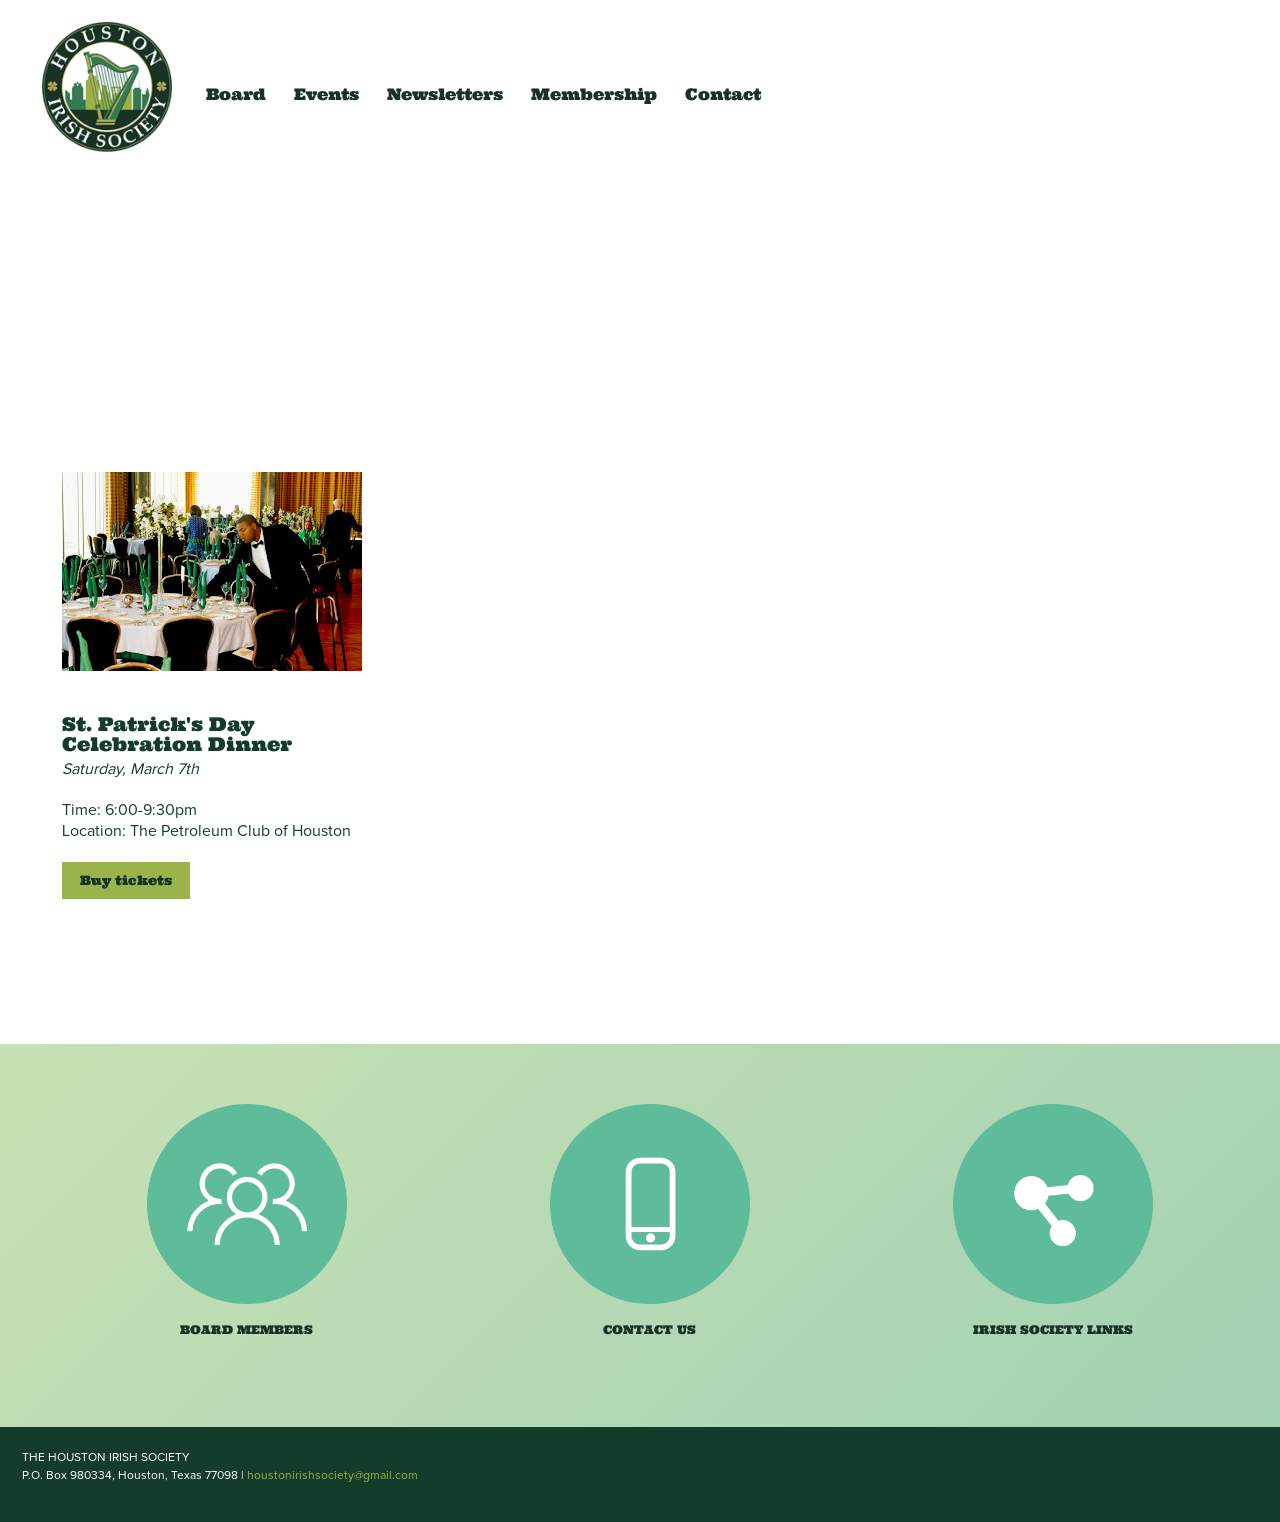
<file: events.html>
<!DOCTYPE html>
<html lang="en">
<head>
<meta charset="UTF-8"><meta name="viewport" content="width=device-width,initial-scale=1">
<title>Houston Irish Society</title>
<link rel="stylesheet" href="inc/st2.css">
<style class='common-css'>
body {
	padding: 0px;
	margin: 0px;
	min-height:100%;
}

/* MAGIC CIRCLE */
.item-settings-menu{
	width:25px;
	height:25px;
	cursor:pointer;
	margin:2px;
	display:inline-block;
}

.magic-circle-controls{
	position:absolute;
	opacity:0;
	background-color:black;
}

.magic-circle-controls.shown {
   opacity:1;
}


html {
	-webkit-text-size-adjust: 100%; /* Prevent font scaling in landscape while allowing user zoom */
	font-size: 1px;
}

body{
	padding:0px;
	margin:0px;
	overflow-y: auto;
	overflow-x: hidden;
	min-width:300px;
	font-size:12px;
}

ul{
	list-style:none;
	padding: 0px;
}

li{
	margin:0px;
	padding:0px;
}

p{
	margin:0px;
	padding:0px;
}

#xprs{
	overflow:hidden;
}

.item-wrapper{
	margin-left: auto;
	margin-right: auto;
	height:100%;
	width:100%;
	min-height:inherit;
}

.preview-image-holder .image-link{
	min-height:inherit;
	display:inline-block;
}

a{
	text-decoration: none;
	pointer-events:auto;
}

#loading{
	left: 50%;
	position: relative;
}

.container{
	top: 0px;
	width: auto;
	height: 100%;
	left: 0px;
	min-height:inherit;
	position: relative;
}

.element-wrapper .content{
	position: relative;
}

.master.item-box{
	width:100%;
	margin: 0px;
	text-align: center;
}

.master.item-box .stripe-background{
	height: 100%;
	width: 100%;
	min-height: inherit;
	background-repeat: no-repeat;
	background-size: cover;
	background-position:center;
	position: absolute;
	pointer-events:none;
}

.item-box{
	position:relative;
	overflow:visible;
}

.item-box.hide-from-preview ,.item-box.hide-from-view{
	display:none;
}

.image-cover, .page-image-cover{
	display: block;
	overflow:hidden;
}

.image-holder,.preview-image-holder{
	background-position: center;
	background-size:cover;
	background-repeat:no-repeat;
	background-color:transparent;
	width:auto;
	overflow:hidden;
	width:100%;
	height:100%;
}

.item-content{
	height:100%;
	min-height:inherit;
	position:relative;
}

.item-box.element-box{
	width:100%;
}

.page-content > img:first-of-type{
	width:700px;
}

.page-content p.Body:first-of-type{
	padding-top: 17px;
}

.element-holder{
	display:block;
	margin: auto;
	text-align: center;
	width:100%;
	position: relative;
}

.icon-element{
	background-position: center;
	background-size:contain;
	background-repeat:no-repeat;
	background-color:transparent;
	height: 50px;
}

.icon-holder{
	width:100%;
}

.erred-user-form-field, .erred-user-form-field input[type=date]{
	background-color:#de6262 !important;
	color:white !important;
}

input[type=checkbox].erred-user-form-field{
	box-shadow: 0 0 2px 1px #de6262;
}

.preview-form .Field {
	width:100%;
	pointer-events: auto;
	box-sizing: border-box;
}

.preview-form .field-holder label input[type="checkbox"].Field {
	width:auto;
	border:none;
	margin:0px;
	min-width: auto!important;
	margin-right:10px;
}

.preview-form .field-holder input[type="date"].Field{
	width: auto!important;
    text-align: right!important;
    padding: 0!important;
	margin: 0!important;
	border:none!important;
	min-width: auto!important;
}

label.preview-element.Field.for-date{
	display: inline-flex;
    justify-content: space-between;
    align-items: center;
}

.preview-form textarea.Field {
    resize: none;
    height: 4em;
}

.preview-form .field-checkbox span, .preview-form .field-checkbox input{
	vertical-align: middle;
}

.preview-form .field-checkbox{
	text-align: left;
}

/* fix for old style */
.preview-icon-holder {
	margin-bottom: 0px!important;
} 

.master.item-box[data-child-type="MAP"]{
	min-height:300px;
}

.disable-max-width{
	max-width:none!important;
}

.master.item-box.header-box{
	z-index:123456;
}

.animated-top{
	-webkit-transition: top 2s cubic-bezier(0.165, 0.84, 0.44, 1);
 	-moz-transition: top 2s cubic-bezier(0.165, 0.84, 0.44, 1);
  	-o-transition: top 2s cubic-bezier(0.165, 0.84, 0.44, 1);
  	transition: top 2s cubic-bezier(0.165, 0.84, 0.44, 1);
}

iframe.html-frame{
	width: 100%;
	height: 100%;
	min-height:inherit;
}

.html-wrapper .content ,
.html-wrapper .content .page-html-cover ,
.html-wrapper .content .page-html-cover .html-source,
.raw-wrapper .content,
.raw-wrapper .content .page-raw-cover,
.raw-wrapper .content .page-raw-cover .html-source,
.raw-wrapper .content .page-raw-cover .html-source .raw-container{
	min-height:inherit;
	height:inherit;
}

.raw-wrapper .content .page-raw-cover .html-source .raw-container,.raw-wrapper .content{
	overflow: hidden;
}

.raw-wrapper .content .page-raw-cover.centered .html-source .raw-container{
	position: absolute;
    left: 50%;
    top: 50%;
    transform: translateX(-50%) translateY(-50%);
    height:auto;
    min-height:initial;
}

/*****************************************************************************/
/* EFFECTS
/*****************************************************************************/

[data-flex_element_effect="effect-fadein"] ~ #children .preview-content-holder{
	opacity: 0;
}

[data-flex_element_effect="effect-fadein"] ~ #children .play-effect .preview-content-holder{
	-webkit-transition: opacity 2s cubic-bezier(0.165, 0.84, 0.44, 1); /* Safari, Chrome and Opera > 12.1 */
	-moz-transition: opacity 2s cubic-bezier(0.165, 0.84, 0.44, 1); /* Firefox < 16 */
	 -ms-transition: opacity 2s cubic-bezier(0.165, 0.84, 0.44, 1); /* Internet Explorer */
	  -o-transition: opacity 2s cubic-bezier(0.165, 0.84, 0.44, 1); /* Opera < 12.1 */
		 transition: opacity 2s cubic-bezier(0.165, 0.84, 0.44, 1);
  opacity: 1;
}

[data-flex_element_effect="effect-grow"] ~ #children .preview-content-holder{
	transform: scale(0.9);
	opacity:0
}

[data-flex_element_effect="effect-grow"] ~ #children .play-effect .preview-content-holder{
	-webkit-transition: transform 1s cubic-bezier(0.165, 0.84, 0.44, 1), opacity 1s cubic-bezier(0.165, 0.84, 0.44, 1); /* Safari, Chrome and Opera > 12.1 */
	-moz-transition: transform 1s cubic-bezier(0.165, 0.84, 0.44, 1), opacity 1s cubic-bezier(0.165, 0.84, 0.44, 1); /* Firefox < 16 */
	 -ms-transition: transform 1s cubic-bezier(0.165, 0.84, 0.44, 1), opacity 1s cubic-bezier(0.165, 0.84, 0.44, 1); /* Internet Explorer */
	  -o-transition: transform 1s cubic-bezier(0.165, 0.84, 0.44, 1), opacity 1s cubic-bezier(0.165, 0.84, 0.44, 1); /* Opera < 12.1 */
		 transition: transform 1s cubic-bezier(0.165, 0.84, 0.44, 1), opacity 1s cubic-bezier(0.165, 0.84, 0.44, 1);
		 transform: scale(1);
		 opacity:1
}

[data-flex_element_effect="effect-slide-up"] ~ #children .preview-content-holder{
	transform: translateY(10vh);
	opacity:0;
}

[data-flex_element_effect="effect-slide-up"] ~ #children .play-effect .preview-content-holder{
	-webkit-transition: transform 1s cubic-bezier(0.165, 0.84, 0.44, 1) , opacity 3s cubic-bezier(0.165, 0.84, 0.44, 1); /* Safari, Chrome and Opera > 12.1 */
	-moz-transition: transform 1s cubic-bezier(0.165, 0.84, 0.44, 1), opacity 3s cubic-bezier(0.165, 0.84, 0.44, 1); /* Firefox < 16 */
	 -ms-transition: transform 1s cubic-bezier(0.165, 0.84, 0.44, 1), opacity 3s cubic-bezier(0.165, 0.84, 0.44, 1); /* Internet Explorer */
	  -o-transition: transform 1s cubic-bezier(0.165, 0.84, 0.44, 1), opacity 3s cubic-bezier(0.165, 0.84, 0.44, 1); /* Opera < 12.1 */
		 transition: transform 1s cubic-bezier(0.165, 0.84, 0.44, 1), opacity 3s cubic-bezier(0.165, 0.84, 0.44, 1);
		 transform: translateY(0);
		 opacity:1;
}

.item-details{
	line-height:0px;
	position:relative;
}

.preview-body ul{
	padding-left: 20px!important;
	list-style:initial;
	padding: initial;
}

.preview-body li{
	margin:initial;
	padding:initial;
}

.preview-raw-wrapper {
	width: 100%;
    height: 100%;
}

.preview-raw-holder {
	width: 100%;
    height: 100%;
    top: 0px;
    left: 0px;
    position: relative;
}

.preview-raw-container{
	height:100%;
	width:100%;
}

.stripes .master.element-box .image-source{
	min-height: inherit;
	height:100%;
}

.map-blocker{
	height:100%;
	min-height:inherit;
	width:100%;
	position:absolute;
	left:0px;
	right:0px;
	z-index:12345678;
}

.element-wrapper.pic-wrapper a{
	min-height:inherit;
}

[data-default-currency=USD] .preview-price:not(.sold-out)::before, [data-default-currency=USD] .shipping-currency::before  { 
    content: "$";
}

[data-default-currency=EUR] .preview-price:not(.sold-out)::before, [data-default-currency=EUR] .shipping-currency::before { 
    content: "\20ac";
}

[data-default-currency=GBP] .preview-price:not(.sold-out)::before, [data-default-currency=GBP] .shipping-currency::before{ 
    content: "\00a3";
}

[data-default-currency=SEK] .preview-price:not(.sold-out)::after, [data-default-currency=SEK] .shipping-currency::after  { 
    content: "Kr";
    font-size: 0.7em;
}

[data-default-currency=NOK] .preview-price:not(.sold-out)::after, [data-default-currency=NOK] .shipping-currency::after  { 
    content: "kr";
    font-size: 0.7em;
}

[data-default-currency=CAD] .preview-price:not(.sold-out)::before, [data-default-currency=CAD] .shipping-currency::before { 
    content: "$(cad)";
    font-size: 0.7em;
}

[data-default-currency=AUD] .preview-price:not(.sold-out)::before, [data-default-currency=AUD] .shipping-currency::before { 
    content: "$";
    font-size: 0.7em;
}

[data-default-currency=AUD] .preview-price:not(.sold-out)::after, [data-default-currency=AUD] .shipping-currency::after { 
    content: "(AUD)";
    font-size: 0.7em;
}

[data-default-currency=CHF] .preview-price:not(.sold-out)::after, [data-default-currency=CHF] .shipping-currency::after { 
    font-size: 0.7em;
}


[data-default-currency=BRL] .preview-price:not(.sold-out)::before, [data-default-currency=BRL] .shipping-currency::before { 
    content: "R$";
}

[data-default-currency=MYR] .preview-price:not(.sold-out)::before, [data-default-currency=MYR] .shipping-currency::before { 
    content: "RM";
}

[data-default-currency=SGD] .preview-price:not(.sold-out)::before, [data-default-currency=SGD] .shipping-currency::before { 
    content: "S$";
}

[data-default-currency=ZAR] .preview-price:not(.sold-out)::before, [data-default-currency=ZAR] .shipping-currency::before { 
    content: "R";
}

[data-default-currency=INR] .preview-price:not(.sold-out)::before, [data-default-currency=INR] .shipping-currency::before { 
    content: "\20b9";
}

[data-default-currency=NGN] .preview-price:not(.sold-out)::before, [data-default-currency=NGN] .shipping-currency::before { 
    content: "\20a6 ";
}

[data-default-currency=TRY] .preview-price:not(.sold-out)::before, [data-default-currency=TRY] .shipping-currency::before { 
    content: "\20ba";
}

[data-default-currency=CHF] .preview-price:not(.sold-out)::before, [data-default-currency=CHF] .shipping-currency::before { 
    content: "CHF";
}

[data-default-currency=AED] .preview-price:not(.sold-out)::after, [data-default-currency=AED] .shipping-currency::after { 
	content: "\062f.\0625";
}

[data-default-currency=PKR] .preview-price:not(.sold-out)::after, [data-default-currency=PKR] .shipping-currency::after { 
	content: "₨";
}

[data-default-currency=THB] .preview-price:not(.sold-out)::after, [data-default-currency=THB] .shipping-currency::after { 
	content: "฿";
}

[data-default-currency=IDR] .preview-price:not(.sold-out)::after, [data-default-currency=IDR] .shipping-currency::after { 
	content: "Rp";
}

[data-default-currency=TWD] .preview-price:not(.sold-out)::before, [data-default-currency=TWD] .shipping-currency::before { 
	content: "NT$";
}

[data-default-currency=UYU] .preview-price:not(.sold-out)::before, [data-default-currency=UYU] .shipping-currency::before { 
	content: "$U";
}

[data-default-currency=MXN] .preview-price:not(.sold-out)::before, [data-default-currency=MXN] .shipping-currency::before { 
	content: "Mex$";
}

[data-default-currency=TWD] .preview-price:not(.sold-out)::before, [data-default-currency=TWD] .shipping-currency::before { 
	content: "NT$";
}

[data-default-currency=GHS] .preview-price:not(.sold-out)::before, [data-default-currency=GHS] .shipping-currency::before { 
	content: "GH¢";
}

[data-default-currency=MAD] .preview-price:not(.sold-out)::after, [data-default-currency=MAD] .shipping-currency::after { 
	content: "DH";
}

[data-default-currency=RUB] .preview-price:not(.sold-out)::after, [data-default-currency=RUB] .shipping-currency::after { 
	content: "\20bd";
}

[data-default-currency=JPY] .preview-price:not(.sold-out)::before { 
    content: "\00a5";
}

[data-default-currency=NZD] .preview-price:not(.sold-out)::before { 
    content: "NZ$";
}

[data-default-currency=ILS] .preview-price:not(.sold-out)::before, [data-default-currency=ILS] .shipping-currency::before { 
    content: "\20AA";
}

[data-default-currency=PHP] .preview-price:not(.sold-out)::before, [data-default-currency=PHP] .shipping-currency::before { 
    content: "₱";
}

.multi_layout .pic-side .inner-pic.circlize{
  margin-left: auto;
  margin-right: auto;
}

[data-caller=static] .master.item-box.showing-feed:not(.loaded) .sub.item-box{
	opacity:0!important;
}

.sub.item-box{
	opacity:1;
}

.stripe-header , .stripe-footer{
	width:100%;
	z-index:1;
}

.blocks-preview-divider, .preview-divider{
    border-top-width: 0px;
    border-left-width: 0px;
    border-right-width: 0px;
    height: 10px;
}

.raw-wrapper .content .page-raw-cover.centered{
	min-height:100px;
}

.master.container.narrow-site{
    max-width: 1000px;
    margin: auto;
    overflow:hidden;
}

.master.container.narrow-site > #children{
	max-width:1000px;
	margin:auto;
}

.master.container.narrow-site .control-handle{
	max-width:1000px;
}

.master.container.narrow-site  .force-min-height50{
	max-width:1000px;
	margin:auto;
	left:auto!important;
	padding-left:0px!important;
	padding-right:0px!important;
	width:100%;
}

.master.container.narrow-site .left-menu-placeholder{
	margin-left:-270px;
}

.master.container.narrow-site .left-menu-placeholder .master.item-box{
	left:auto!important;
}

.master.container.narrow-site.left-menu-layout{
	left:135px;
}

.full-width-bg{
	background-size: 100% auto;
    background-repeat: no-repeat;
    background-attachment: scroll;
    background-position: top;
}

.cover-bg{
	background-size: cover;
    background-repeat: no-repeat;
    background-attachment: scroll;
    background-position: top;
}

.pattern-bg{
	background-repeat: repeat;
}

.fixed-bg{
	background-size:cover;
	background-repeat: no-repeat;
	background-attachment: fixed;
}

.contain-bg{
	background-size:contain;
	background-position:center;
	background-repeat: no-repeat;
	background-attachment: fixed;
}

.parallax-bg,  .fixed-bg,  .parallax50-bg{
	background-size:cover!important;
	background-attachment: fixed;
}

#xprs.phone-mode .parallax-bg, #xprs.phone-mode .fixed-bg, #xprs.phone-mode .parallax50-bg, #xprs.tablet-mode .parallax-bg, #xprs.tablet-mode .fixed-bg, #xprs.tablet-mode .parallax50-bg{
	background-attachment:initial!important;
	background-position-y:center!important;
	background-position-x:center!important;
}

.master.item-box .flex .sub.item-box:not(:only-child) .parallax50-bg, .master.item-box .flex .sub.item-box:not(:only-child) .fixed-bg{
	background-attachment:scroll!important;
	background-position-y:center!important;
}

#xprs.phone-mode .master.item-box:not([data-preset-type-id='PROMO']) .vimplayer.preview.video-frame{
	width: 100%!important;
    height: 100%!important;
    margin-top: 0px!important;
    margin-left: 0px!important;
}

.sub.item-box:after, .pic-side:after{
	pointer-events:none;
}

.stripe_popup_app_hide {
  display: none;
}

.popup-mode .raw-wrapper .content .page-raw-cover .html-source .raw-container {
    pointer-events: auto;
}

.shadowed{
	-webkit-box-shadow: -7px 15px 40px 4px rgba(0,0,0,0.35);
	-moz-box-shadow: -7px 15px 40px 4px rgba(0,0,0,0.35);
	box-shadow: -7px 15px 40px 4px rgba(0,0,0,0.35);
}

.no-scroll{
	overflow-y:hidden;
}

#xprs.cellphone-preview .hide-from-mobile, #xprs.phone-mode .hide-from-mobile{
	display:none!important;
}

#xprs.phone-mode .preview-form .Field{
	min-width:auto!important;
}

/* Hack for captcha */
div[style*="z-index: 2000000000"]{
	z-index:999999999999!important;
}

.fill-height{
	min-height:100vh!important;
}

.stripe_popup_app{
	max-width:100%!important;
	max-height:100%!important;
}

@media only screen 
and (min-device-width : 768px) 
and (max-device-width : 1024px) 
and (orientation : landscape) { 
	.parallax-bg, .fixed-bg, .parallax50-bg {
		background-attachment:initial!important;
		background-position-y:center!important;
		background-position-x:center!important;
	}
}

@media screen and (max-height: 575px){
	.g-recaptcha {transform:scale(0.77);-webkit-transform:scale(0.77);transform-origin:0 0;-webkit-transform-origin:0 0;}
	.g-recaptcha > div{
		width:200px!important;
	}
}


/*TABLET*/
@media only screen 
and (min-width : 768px) 
and (max-width : 1024px) { 
	html{
		font-size:0.7px;
	}
}

/*MOBILE*/
@media only screen 
and (max-width : 768px)  { 
	html{
		font-size:0.5px;
	}
	.preview-title, .preview-subtitle{
		word-break: break-word;
	}
}</style>
	<style class='multi-css'>.multi_layout .item-preview{
	height:inherit;
	width:100%;
	min-height:inherit;
}

.multi_layout .helper-div .text-side .vertical-aligner{
	overflow:visible;
}

.multi_layout .image-cover{
	height:inherit;
	min-height:inherit;
}

.multi_layout .image-source.background-div{
	height:100%;
}

.multi_layout .image-source.background-image-div{
	height:100%;
}

.multi_layout .preview-image-holder:not(.inner-pic-holder){
	height:inherit;
	min-height:inherit;
	position:relative;
}

.multi_layout .benet{
	min-height:inherit;
}

.multi_layout .image-source{
	height:inherit;
	min-height:inherit;
	position:absolute;
}

.multi_layout .helper-div .image-source{
	position:relative;
}

/*****************************************************************************/
/* IMAGE & TEXT POSITIONING
/*****************************************************************************/

.multi_layout .top-left.helper-div,.middle-left.helper-div ,.middle-left-25.helper-div,  .bottom-left.helper-div,.top-right.helper-div,
.middle-right.helper-div ,.middle-right-25.helper-div, .bottom-right.helper-div {
	position:initial;
	overflow: hidden;
	height:100%;
	min-height:inherit;
	
}

.multi_layout .vertical-aligner{
	position:relative;
	height:100%;
	width:100%;
	display:table;
	min-height:inherit;
	overflow:hidden;
}

.multi_layout .pic-side .inner-pic:not(.circlize){
	min-height:inherit;
}



.multi_layout .pic-side .vertical-aligner a.image-link{
	position:relative;
	display:inline-block;
	min-height:inherit;
	overflow:hidden;
}

.multi_layout .pic-side .vertical-aligner a.image-link.not-wrapping, .multi_layout .pic-side .vertical-aligner a.image-link:empty {
	position: absolute;
    left: 0px;
    top: 0px;
}

.sub.container .multi_layout .pic-side .vertical-aligner a.image-link{ 
	height:100%;
	width:100%;
}

.multi_layout .pic-side .vertical-aligner{
	margin-left: auto;
	margin-right: auto;
	/*display:inline-block;*/
}

.multi_layout .pic-side {
	text-align:center;
	line-height:0px;
}

.multi_layout .pic-side.reset {
	top:initial!important;
	margin-left:initial!important;
	width:100%!important;
}


.multi_layout .helper-div .pic-side .inner-pic-holder{
	/*display: table-cell;*/
	/*display:block;*/
	overflow: visible;
	line-height:0px!important;
}

.multi_layout .preview-image-holder.inner-pic-holder{
	display:table-cell;
}

.multi_layout .pic-side{
	position:absolute;
	pointer-events:auto;
	/*outline: 1px solid green;
	background-color: rgba(43,102,10,0.5);*/
	overflow:visible;
	top:0px;
	bottom:0px;
}

.draggable-pic{
	pointer-events: auto;
    display: inline-block;
    width: 100%;
    height: 100%;
    background-size:contain;
    background-repeat: no-repeat;
}

.flex .multi_layout .middle-center.helper-div .text-side .draggable-pic-wrapper {
	display: inline-block;
    position: absolute;
    /*width: 50%;*/
    left: 50%;
    top: 50%;
    /*height: 100%;*/
    z-index: -1;
}

.flex .multi_layout .middle-center.helper-div .text-side .draggable-pic-wrapper.ui-draggable {
	cursor:move;
}


.draggable-pic-wrapper .ui-resizable-ne,.draggable-pic-wrapper .ui-resizable-se,.draggable-pic-wrapper .ui-resizable-nw,.draggable-pic-wrapper .ui-resizable-sw{
	background-color: #0f95ee;
    border-radius: 7px;
}


.draggable-pic-wrapper .ui-resizable-se.ui-icon.ui-icon-gripsmall-diagonal-se{
	width:9px;
	height:9px;
	background-image:none;
	right: -5px;
    bottom: -5px;
}




.flex .multi_layout .middle-center.helper-div .text-side .draggable-pic-wrapper .draggable-pic-holder {
	display: inline-block;
	height:100%;
}

.flex .multi_layout .middle-center.helper-div .draggable-div-holder{
	display:block;
}

.draggable-div-holder{
	display:none;
}

.draggable-pic-wrapper{
	pointer-events:auto;
}

.draggable-pic-wrapper.ui-resizable{
	outline:solid 1px #0f95ee;
	/*box-sizing:border-box;*/
}
.draggable-pic-wrapper.ui-resizable .ui-resizable-handle.ui-resizable-s, .draggable-pic-wrapper.ui-resizable .ui-resizable-handle.ui-resizable-n{
	height:7px;	
	background-color: transparent;
}


.draggable-div-holder{
	top:0px;
    position: absolute;
    height: 500px;
    min-height:inherit;
    width:100%;
}



.multi_layout .inner-pic-holder .inner-pic.fill{
	width: 100%!important;
  	height: 100%!important;
  	background-size: cover;
  	background-repeat:no-repeat;
  	max-width: none;
  	max-height: none;
}

.multi_layout .inner-pic-holder .inner-pic{
	/*width: 100%!important;*/
	width: 100%;
  	height: 100%;
  	background-repeat:no-repeat;
  	max-width: none;
  	max-height: none;
  	overflow:hidden;
}

.multi_layout .inner-pic-holder a .inner-pic{
	display:table;
}

.multi_layout .inner-pic-holder .inner-pic#no-image{
	outline:none;
}

/*** TOP LEFT ***/
.multi_layout .top-left.helper-div .pic-side{
	width:50%;
	height: 100%;
	left: 50%;
	min-height: inherit;
	/*margin-left: 50%;*/
}

.multi_layout .top-left.helper-div .pic-side .inner-pic{
	height: 100%;
}

.multi_layout .top-left.helper-div .text-side{
	width: 50%;
	height: 100%;
	position: relative;
	float: left;
	min-height: inherit;
}

.multi_layout .top-left.helper-div .item-details{
	/*vertical-align: top;*/
	display: table-cell;
}

/*** CENTER LEFT ***/
.multi_layout .middle-left.helper-div .pic-side, .multi_layout .middle-left-25.helper-div .pic-side{
	width:50%;
	height: 100%;
	left: 50%;
	min-height: inherit;
	/*margin-left: 50%;*/
}

.multi_layout .middle-left-25.helper-div .pic-side{
	width:75%;
	left: 25%;
}

.multi_layout .middle-left.helper-div .pic-side .inner-pic, .multi_layout .middle-left-25.helper-div .pic-side .inner-pic{
	height: 100%;
}

.multi_layout .middle-left.helper-div .text-side, .multi_layout .middle-left-25.helper-div .text-side{
	width: 50%;
	height: 100%;
	position: relative;
	float: left;
	min-height: inherit;
	display: table;
	
}

.multi_layout .middle-left-25.helper-div .text-side{
	width: 25%;
}

.multi_layout .middle-left.helper-div .item-details, 
.multi_layout .middle-left-25.helper-div .item-details{
	/*vertical-align: top;*/
	display: table-cell;
}

/*** BOTTOM LEFT ***/

.multi_layout .bottom-left.helper-div .pic-side{
	width:50%;
	height: 100%;
	left: 50%;
	min-height: inherit;
}



.multi_layout .bottom-left.helper-div .text-side{
	width: 50%;
	height: 100%;
	position: relative;
	float: left;
	min-height: inherit;
}

.multi_layout .bottom-left.helper-div .item-details{
	/*vertical-align: bottom;*/
	display: table-cell;
}

/*** TOP RIGHT ***/
.multi_layout .top-right.helper-div .pic-side{
	width:50%;
	height: 100%;
	right: 50%;
	min-height: inherit;
}



.multi_layout .top-right.helper-div .text-side{
	width:50%;
	height: 100%;
	position: relative;
	float: right;
	min-height: inherit;
}

.multi_layout .top-right.helper-div .item-details{
	/*vertical-align: top;*/
	display: table-cell;
}

/*** MIDDLE RIGHT ***/

.multi_layout .middle-right.helper-div .pic-side, .multi_layout .middle-right-25.helper-div .pic-side{
	width:50%;
	height: 100%;
	right: 50%;
	min-height: inherit;
}

.multi_layout .middle-right-25.helper-div .pic-side{
	width:75%;
	right: 25%;
}



.multi_layout .middle-right.helper-div .text-side, .multi_layout .middle-right-25.helper-div .text-side{
	width:50%;
	height: 100%;
	position: relative;
	float: right;
	min-height: inherit;
	display: table;
}

.multi_layout .middle-right-25.helper-div .text-side{
	width:25%;
}

.multi_layout .middle-right.helper-div .item-details, .multi_layout .middle-right-25.helper-div .item-details{
	/*vertical-align: top;*/
	display: table-cell;
}


.multi_layout.product-container .middle-right.helper-div .pic-side{
	width:66%;
	height: 100%;
	right: 34%;
	min-height: inherit;
}



.multi_layout.product-container  .middle-right.helper-div .text-side{
	width:33%;
	height: 100%;
	position: relative;
	float: right;
	min-height: inherit;
	display: table;
}


.multi_layout.product-container .inner-pic.preview-element{
	background-size:contain!important;
	background-position:center!important;
	background-repeat:no-repeat!important;
}



/*** BOTTOM RIGHT ***/
.multi_layout .bottom-right.helper-div .pic-side{
	width:50%;
	height: 100%;
	right: 50%;
	min-height: inherit;
}



.multi_layout .bottom-right.helper-div .text-side{
	width:50%;
	height: 100%;
	position: relative;
	float: right;
	min-height: inherit;
}

.multi_layout .bottom-right.helper-div .item-details{
	/*vertical-align: bottom;*/
	display: table-cell;
}



/*** CENTER CENTER ***/

.multi_layout .middle-center.helper-div{
	min-height: inherit;
	height: 100%;
	
}

.xprs-holder:not(.in-editor) .multi_layout .middle-center.helper-div{
	pointer-events:none;
}

.multi_layout .middle-center.helper-div .pic-side{
	width:100%;
	height: 100%;
	/*text-align:center;*/
	top: 0px;
}

.multi_layout .middle-center.helper-div .pic-side .inner-pic{
	margin-left:auto;
	margin-right:auto;
	display:inline-block;
	position:relative;
}

.multi_layout .middle-center.helper-div .pic-side a .inner-pic{
	display:table;
}

.multi_layout .middle-center.helper-div .text-side{
	width:100%;
	height: 100%;
	/*text-align:center;*/
	min-height: inherit;
	margin-left: auto;
    margin-right: auto;
    display: table;
}

.multi_layout .middle-center.helper-div .preview-content-holder{
	pointer-events: none;
}

.multi_layout .middle-center.helper-div .preview-content-holder .preview-element{
	pointer-events:auto;
}

.multi_layout .middle-center.helper-div .item-details{
	/*vertical-align: middle;*/
	display: table-cell;
	pointer-events: none;
}

.multi_layout .middle-center.helper-div .vertical-aligner{
	margin-left: auto;
	margin-right: auto;
	z-index:12345;
}

.multi_layout .middle-center.helper-div .text-side .vertical-aligner{
	width:100%;
}



/*** BOTTOM CENTER ***/


.multi_layout .bottom-center.helper-div .text-side{
	/*vertical-align: middle;*/
	display: block;
	position:relative;
}

.multi_layout .bottom-center.helper-div .pic-side{
	position:relative;
	/*bottom:0px;
	top:0px;
	width:100%;*/
}

.multi_layout .bottom-center.helper-div .benet{
	min-height:initial;
}

.multi_layout .bottom-center.helper-div .text-side .vertical-aligner{
	width:100%;
	min-height:0px!important;
	height:initial!important
}

.multi_layout .bottom-center.helper-div .pic-side .vertical-aligner{
	width:100%;
	min-height:0px!important;
	  height: inherit!important;
}

.multi_layout .bottom-center.helper-div .pic-side .inner-pic-holder{
	width:100%;
	min-height:0px!important;
	height: inherit!important;
}

.multi_layout .bottom-center.helper-div:not(.flipped-image) .pic-side .inner-pic{
	width:100%;
	min-height:0px!important;
}

.multi_layout .bottom-center.helper-div.flipped-image .pic-side .inner-pic{
	width:100%;
	min-height:300px!important;
}





/*** TOP CENTER ***/

.multi_layout .top-center.helper-div{
	height: 100%;
	width: 100%;
	min-height: inherit;
	
	display: block;

}

.multi_layout .top-center.helper-div .text-side{
	/*vertical-align: middle;*/
	display: block;
	position:relative;
}

.multi_layout .top-center.helper-div .pic-side{
	position:relative;
	/*bottom:0px;
	top:0px;
	width:100%;*/
}

.multi_layout .top-center.helper-div .text-side .vertical-aligner{
	width:100%;
}


.multi_layout .top-center.helper-div .benet{
	min-height:initial;
}

.multi_layout .top-center.helper-div .text-side .vertical-aligner{
	width:100%;
	min-height:0px!important;
	height:initial!important
}

.multi_layout .top-center.helper-div .pic-side .vertical-aligner{
	width:100%;
	min-height:0px!important;
	height: inherit!important;
}

.multi_layout .top-center.helper-div .pic-side .inner-pic-holder{
	width:100%;
	min-height:0px!important;
	height: inherit!important;
	line-height: 0px;
}

.multi_layout .top-center.helper-div:not(.flipped-image) .pic-side .inner-pic{
	width:100%;
	min-height:0px!important;
}

.multi_layout .top-center.helper-div.flipped-image .pic-side .inner-pic{
	width:100%;
	min-height:300px!important;
}

.multi_layout .helper-div:not(.middle-center) .pic-side .inner-pic#no-image{
	/* background-image:url(http://lh3.googleusercontent.com/H91IJNOH5dBhODefYvp-p8aMs08rzundiGNqMQ4F5lHTil9hbPZLZj_QcdBV48sn524pngBjg_RXN8u2Um68pIubkQ);
	background-size: 50px;
	background-position:center;
	background-repeat: no-repeat; */
}

.item_layout .item-preview, .item_layout .preview-image-holder, .item_layout .helper-div, .item_layout .text-side{
	height:100%;
	min-height:inherit;
}

.item_layout .helper-div{
	display:flex;
}

.item_layout .helper-div.middle-right{
	flex-direction:row-reverse;
}

.item_layout .helper-div.bottom-center{
	flex-direction:column;
}


.item_layout .helper-div.middle-center .text-side{
	flex:1;
}

.item_layout .helper-div.middle-left .text-side , .item_layout .helper-div.middle-left .pic-side,
.item_layout .helper-div.middle-left-25 .text-side , .item_layout .helper-div.middle-left-25 .pic-side,
.item_layout .helper-div.middle-right .text-side , .item_layout .helper-div.middle-right .pic-side
{
	width:50%;
}


.item_layout .helper-div.middle-center .pic-side{
	pointer-events:auto;
	position: absolute;
	height:100%;
	width:100%;
}

.item_layout .helper-div .pic-side .inner-pic{
	height:100%;
	width:100%;
}

.item_layout .text-side{
	display:flex;
	align-items: center;
	justify-content: center;
}
</style>
	<style class='menu-css'>.menu_layout.item-content{
	height:inherit;
}

.menu_layout .helper-div{
	display:table-cell;
	vertical-align:middle;
}

.menu_layout .image-cover{
	display:table-cell;
	vertical-align:middle;
}

.menu_layout .preview-content-wrapper{
	text-align:left;
	height:inherit;
	min-height:inherit;
}

.menu_layout .preview-content-holder{
	display: block;
	max-width: 100%;
	height:inherit;
	min-height:inherit;
}

.menu_layout .preview-item-links{
    display:table-cell;
	vertical-align:middle;
}













 .preview-item-links[data-shrink-style='vertically'] .preview-links-wrapper{
	display:flex;
	flex-direction: column;
}


.menu_layout{
	display:table;
}

.menu_layout .left-div{
	height:10px; /*inherit for chrome*/
	display:table;
	float:left;
	min-height:inherit;
}

.item-box[data-height-resize="true"] .menu_layout .left-div{
	height:inherit;
}

.item-box[data-height-resize="true"] .menu_layout .right-div{
	height:inherit;
}

.menu_layout .right-div{
	height:10px; /*inherit for chrome*/
	display:table;
	float:right;
	min-height:inherit;
}

.menu_layout.item-content{
	width:100%;
	
}

.menu_layout .preview-item-links li{
	display:inline-block;
	position: relative;
}

.preview-item-links .submenu li{
	display:block!important;
}

 .menu_layout .preview-item-links.flipped{
	display:block;
}

.menu_layout  .menu-line{
	height: 3px;
	margin-bottom:5px;
	display:block;
	background-color:black;
}

.menu_layout .logo-holder{
	display: table-cell;
	vertical-align: middle;
	line-height:0px;
}

.menu_layout .links-menu-btn{
	width: 25px;
	height: 36px;
	cursor:pointer;
	display:none;
	vertical-align: middle;
}

.menu_layout .links-menu-btn.hamburger {
	width: auto;
	height: auto;
    position: absolute;
    top: 50%;
    right: 0%;
    transform: translateY(-50%);
}

.menu_layout .links-menu-btn-wrapper{
	display:table;
	float:right;
	/*height:100%;*/
}

 .menu-links-holder{
	position:relative;
	left:0px;
	top:0px;
	display:none;
}

 .menu-links-holder.shown{
	display:block;
}

.center-aligned-menu:not(.force-min-height50) .benet{
	display:none;
}

.center-aligned-menu:not(.force-min-height50) .right-div, .center-aligned-menu:not(.force-min-height50) .left-div{
	display:block;
	float:none;
	height:auto!important;
	min-height:initial;
	text-align:center;
}

 .center-aligned-menu:not(.force-min-height50) .menu_layout .preview-item-links{
	padding-bottom:25px;
}


 .center-aligned-menu:not(.force-min-height50) .menu_layout .left-div{
	 padding-top:25px;
 }

.center-aligned-menu:not(.force-min-height50) .helper-div{
	display:inline;
}

.center-aligned-menu:not(.force-min-height50)  .logo-holder , .center-aligned-menu:not(.force-min-height50)  .preview-item-links{
	display:inline-block;
}

.center-aligned-menu:not(.force-min-height50) .preview-content-wrapper{
	display: table;
	width: 100%;
	text-align:center;
}

.center-aligned-menu:not(.force-min-height50) .preview-content-holder{
	display: table-cell;
	vertical-align: middle;
}

.center-aligned-menu:not(.force-min-height50) .menu_layout .links-menu-btn.shown{
	display:inline-block;
}

.menu_layout .links-menu-btn.shown{
	display:table-cell;
	pointer-events:auto;
 }

 .menu-open .preview-element.Link.item-link{
 	pointer-events: auto;
 }

.menu-open:not(.force-transparency):not(.full-screen-menu) .preview-item-links{
 	background-color:transparent;
 	pointer-events:none;
 }
 
.menu-open {
	pointer-events:auto!important;
}

.menufied .preview-item-links{
  display:block;
  margin:auto;
  position:relative;
  z-index:3;
  padding-bottom:25px;
}
  
 .menufied .preview-item-links span,  .menufied .preview-item-links li{
	 display:inline-block;
	 position: relative;

 }
 
.menufied .preview-item-links.no-place span, .menufied.full-screen-menu.menu-open .preview-item-links span,  .menufied.side-screen-menu.menu-open .preview-item-links span, .menufied.full-screen-menu.menu-open .preview-item-links li, .menufied.side-screen-menu.menu-open .preview-item-links li{
  	display:block;
  	margin-right:auto!important;
	margin-left:auto!important;
}

.menufied.full-screen-menu .submenu, .menufied.side-screen-menu  .submenu{
	background-color:transparent!important;
}

  .menu_layout .submenu li{
	  min-width:100%;
  }
 
 .left-menu-placeholder .item-wrapper{
 	padding-top:25%!important;
 }
 
 .left-menu-placeholder .master.item-box{
 	width:inherit!important;
 	padding-left:0px!important;
 	padding-right:0px!important;
 }
 
 .left-menu-placeholder .preview-item-links span{
   	margin-right:auto!important;
	margin-left:auto!important;
 }



  .preview-links-wrapper > span:first-child, .preview-links-wrapper > a:first-child span {
  	margin-left:0px!important;
  }

 .left-menu-placeholder .preview-item-links{
 	padding-top:30px!important;
 }


.animated-menu{
	-webkit-transition: max-height 0.8s;
	-moz-transition: max-height 0.8s;
	transition: max-height 0.8s;
}

.scale-down08{
	-webkit-transform: scale(0.8);
	transform:scale(0.8);
	-ms-transform:scale(0.8);
}

.force-min-height50{
	min-height:50px!important;
}

.force-min-height50 .menus-wrapper{
	min-height:50px!important;
}

.force-transparency{
	background-color:transparent!important;
	pointer-events: none;
}

.force-transparency .preview-links-wrapper{
	pointer-events: auto;
}

.force-transparency .item-content{
	background-color:transparent!important;
}

.master.container.left-menu-layout [data-preset-type-id='MENUS']{
	position:fixed!important;
	width:270px;
	top:0px;
}

.master.container .left-menu-placeholder{
	display: inline-block;
	width:270px;
	vertical-align:top;
}

.master.container.left-menu-layout .item-wrapper.menus-wrapper{
	display: inline-block;
} 

.master.container.left-menu-layout .menu_layout .preview-item-links a , .master.container.left-menu-layout .menu_layout .preview-item-links .item-link,.master.container.left-menu-layout .menu_layout .preview-item-links li {
	display:block;
}

.master.container.left-menu-layout [data-preset-type-id='MENUS'] + .control-handle{
	display: none!important;
}

.master.container.left-menu-layout > #children{
	display: inline-block;
}

.master.container.left-menu-layout .menu_layout .preview-content-holder{
	vertical-align:top;
}

.xprs-holder:not(.in-editor) .master.item-box.header-box.being-scrolled{
	z-index:1234567891;
}

.being-scrolled .menu_layout .preview-subtitle-holder , .minimal-design .menu_layout .preview-subtitle-holder{
	display:none;
}

.being-scrolled .menu_layout .preview-title-holder, .minimal-design .menu_layout .preview-title-holder{
	display:table-cell;
	vertical-align:middle;
}

.being-scrolled .menu_layout .item-details , .minimal-design .menu_layout .item-details{
	display:table;
}



.master.item-box.header-box.full-screen-menu .preview-links-wrapper, .master.item-box.header-box.side-screen-menu .preview-links-wrapper{
	transform: translateY(-50%) translateX(-50%);
    top: 50%;
    left: 50%;
    position: absolute;
}

.left-menu-placeholder .menus-wrapper {
	min-width:none!important;
}


.master.item-box.header-box.full-screen-menu.menu-open .preview-item-links.transform-disabled .preview-links-wrapper{
	transform:translateX(-50%);
	padding-right:-20px;
}
	
.master.item-box.header-box.full-screen-menu.menu-open .preview-item-links.transform-disabled{
	overflow-y:scroll;
	padding-right:20px;

}

.master.item-box.header-box.full-screen-menu .preview-item-links{
    position: fixed;
    top: 0px;
    left: 0px;
    z-index: -1;
    width: 100%;
    height: 100%;
}


.master.item-box.header-box.side-screen-menu .preview-item-links{
    position: fixed;
    top: 0px;
    right: -315px;
    z-index: -1;
    width: 315px;
    height: 100%;
    transition:right 1s;
    display:block;
    
}


 .left-menu-placeholder .menu_layout .submenu, .header-box.side-screen-menu .submenu, .header-box.full-screen-menu .submenu, .menufied .preview-item-links.no-place .submenu{
	 position:relative;
 }
 .header-box  .submenu{
	display:none;
 }



 .header-box:not(.full-screen-menu) .preview-item-links:not([data-shrink-style='vertically']) .submenu{
	position: absolute;
    left: -10px;
    top: 100%;
    min-width: 130px;
	padding: 10px;
	z-index:123;
}

 .left-menu-placeholder .menu_layout .submenu .submenu-link , .header-box.side-screen-menu .submenu .submenu-link, .header-box.full-screen-menu .submenu .submenu-link, .menufied .preview-item-links.no-place .submenu .submenu-link{
	 text-align: center;
 }

.header-box .submenu-link{
	display:block;
	text-align: left;
}

.header-box .submenu-title{
	position:relative;
	cursor:pointer;
}

.header-box .submenu-title:after{
	content: ' \25be'; /* \25b4*/
}

.master.item-box.header-box.boxed-menu .preview-item-links{
	width:400px;
	height:400px;
    position: absolute;
    top:0px;
    right:0px;
}


.menu-advanced-settings.switching-panel .hamburger-inner:before, .menu-advanced-settings.switching-panel .hamburger-inner, .menu-advanced-settings.switching-panel .hamburger-inner:after{
	background-color:#666;
}

.menu-advanced-settings.switching-panel .hamburger.selected .hamburger-inner:before, .menu-advanced-settings.switching-panel .hamburger.selected .hamburger-inner, .menu-advanced-settings.switching-panel .hamburger.selected .hamburger-inner:after{
	background-color:white;
}

.hamburger{
	outline:none;
}

.very-small .hamburger-box{
	    -ms-transform: scale(0.5); /* IE 9 */
   	-webkit-transform: scale(0.5); /* Safari */
    transform: scale(0.5);
}

.small .hamburger-box{
		-ms-transform: scale(0.7); /* IE 9 */
   	-webkit-transform: scale(0.7); /* Safari */
    transform: scale(0.7);
}


.large .hamburger-box{
		-ms-transform: scale(1.3); /* IE 9 */
   	-webkit-transform: scale(1.3); /* Safari */
    transform: scale(1.3);
}

.very-large .hamburger-box{
		-ms-transform: scale(1.5); /* IE 9 */
   	-webkit-transform: scale(1.5); /* Safari */
    transform: scale(1.5);
}


.hidden-menu{
	display:none!important;
}
/*!
 * Hamburgers
 * @description Tasty CSS-animated hamburgers
 * @author Jonathan Suh @jonsuh
 * @site https://jonsuh.com/hamburgers
 * @link https://github.com/jonsuh/hamburgers
 */.hamburger{font:inherit;display:inline-block;overflow:visible;margin:0;padding:15px;cursor:pointer;transition-timing-function:linear;transition-duration:.15s;transition-property:opacity,-webkit-filter;transition-property:opacity,filter;transition-property:opacity,filter,-webkit-filter;text-transform:none;color:inherit;border:0;background-color:transparent}.hamburger:hover{opacity:.7}.hamburger-box{position:relative;display:inline-block;width:40px;height:24px}.hamburger-inner{top:50%;display:block;margin-top:-2px}.hamburger-inner,.hamburger-inner:after,.hamburger-inner:before{position:absolute;width:40px;height:4px;transition-timing-function:ease;transition-duration:.15s;transition-property:-webkit-transform;transition-property:transform;transition-property:transform,-webkit-transform;border-radius:4px;background-color:#000}.hamburger-inner:after,.hamburger-inner:before{display:block;content:''}.hamburger-inner:before{top:-10px}.hamburger-inner:after{bottom:-10px}.hamburger--arrow.is-active .hamburger-inner:before{-webkit-transform:translate3d(-8px,0,0) rotate(-45deg) scaleX(.7);transform:translate3d(-8px,0,0) rotate(-45deg) scaleX(.7)}.hamburger--arrow.is-active .hamburger-inner:after{-webkit-transform:translate3d(-8px,0,0) rotate(45deg) scaleX(.7);transform:translate3d(-8px,0,0) rotate(45deg) scaleX(.7)}.hamburger--arrow-r.is-active .hamburger-inner:before{-webkit-transform:translate3d(8px,0,0) rotate(45deg) scaleX(.7);transform:translate3d(8px,0,0) rotate(45deg) scaleX(.7)}.hamburger--arrow-r.is-active .hamburger-inner:after{-webkit-transform:translate3d(8px,0,0) rotate(-45deg) scaleX(.7);transform:translate3d(8px,0,0) rotate(-45deg) scaleX(.7)}.hamburger--arrowalt .hamburger-inner:before{transition:top .1s .15s ease,-webkit-transform .15s cubic-bezier(.165,.84,.44,1);transition:top .1s .15s ease,transform .15s cubic-bezier(.165,.84,.44,1);transition:top .1s .15s ease,transform .15s cubic-bezier(.165,.84,.44,1),-webkit-transform .15s cubic-bezier(.165,.84,.44,1)}.hamburger--arrowalt .hamburger-inner:after{transition:bottom .1s .15s ease,-webkit-transform .15s cubic-bezier(.165,.84,.44,1);transition:bottom .1s .15s ease,transform .15s cubic-bezier(.165,.84,.44,1);transition:bottom .1s .15s ease,transform .15s cubic-bezier(.165,.84,.44,1),-webkit-transform .15s cubic-bezier(.165,.84,.44,1)}.hamburger--arrowalt.is-active .hamburger-inner:before{top:0;transition:top .1s ease,-webkit-transform .15s .1s cubic-bezier(.895,.03,.685,.22);transition:top .1s ease,transform .15s .1s cubic-bezier(.895,.03,.685,.22);transition:top .1s ease,transform .15s .1s cubic-bezier(.895,.03,.685,.22),-webkit-transform .15s .1s cubic-bezier(.895,.03,.685,.22);-webkit-transform:translate3d(-8px,-10px,0) rotate(-45deg) scaleX(.7);transform:translate3d(-8px,-10px,0) rotate(-45deg) scaleX(.7)}.hamburger--arrowalt.is-active .hamburger-inner:after{bottom:0;transition:bottom .1s ease,-webkit-transform .15s .1s cubic-bezier(.895,.03,.685,.22);transition:bottom .1s ease,transform .15s .1s cubic-bezier(.895,.03,.685,.22);transition:bottom .1s ease,transform .15s .1s cubic-bezier(.895,.03,.685,.22),-webkit-transform .15s .1s cubic-bezier(.895,.03,.685,.22);-webkit-transform:translate3d(-8px,10px,0) rotate(45deg) scaleX(.7);transform:translate3d(-8px,10px,0) rotate(45deg) scaleX(.7)}.hamburger--arrowalt-r .hamburger-inner:before{transition:top .1s .15s ease,-webkit-transform .15s cubic-bezier(.165,.84,.44,1);transition:top .1s .15s ease,transform .15s cubic-bezier(.165,.84,.44,1);transition:top .1s .15s ease,transform .15s cubic-bezier(.165,.84,.44,1),-webkit-transform .15s cubic-bezier(.165,.84,.44,1)}.hamburger--arrowalt-r .hamburger-inner:after{transition:bottom .1s .15s ease,-webkit-transform .15s cubic-bezier(.165,.84,.44,1);transition:bottom .1s .15s ease,transform .15s cubic-bezier(.165,.84,.44,1);transition:bottom .1s .15s ease,transform .15s cubic-bezier(.165,.84,.44,1),-webkit-transform .15s cubic-bezier(.165,.84,.44,1)}.hamburger--arrowalt-r.is-active .hamburger-inner:before{top:0;transition:top .1s ease,-webkit-transform .15s .1s cubic-bezier(.895,.03,.685,.22);transition:top .1s ease,transform .15s .1s cubic-bezier(.895,.03,.685,.22);transition:top .1s ease,transform .15s .1s cubic-bezier(.895,.03,.685,.22),-webkit-transform .15s .1s cubic-bezier(.895,.03,.685,.22);-webkit-transform:translate3d(8px,-10px,0) rotate(45deg) scaleX(.7);transform:translate3d(8px,-10px,0) rotate(45deg) scaleX(.7)}.hamburger--arrowalt-r.is-active .hamburger-inner:after{bottom:0;transition:bottom .1s ease,-webkit-transform .15s .1s cubic-bezier(.895,.03,.685,.22);transition:bottom .1s ease,transform .15s .1s cubic-bezier(.895,.03,.685,.22);transition:bottom .1s ease,transform .15s .1s cubic-bezier(.895,.03,.685,.22),-webkit-transform .15s .1s cubic-bezier(.895,.03,.685,.22);-webkit-transform:translate3d(8px,10px,0) rotate(-45deg) scaleX(.7);transform:translate3d(8px,10px,0) rotate(-45deg) scaleX(.7)}.hamburger--boring .hamburger-inner,.hamburger--boring .hamburger-inner:after,.hamburger--boring .hamburger-inner:before{transition-property:none}.hamburger--boring.is-active .hamburger-inner{-webkit-transform:rotate(45deg);transform:rotate(45deg)}.hamburger--boring.is-active .hamburger-inner:before{top:0;opacity:0}.hamburger--boring.is-active .hamburger-inner:after{bottom:0;-webkit-transform:rotate(-90deg);transform:rotate(-90deg)}.hamburger--collapse .hamburger-inner{top:auto;bottom:0;transition-delay:.15s;transition-timing-function:cubic-bezier(.55,.055,.675,.19);transition-duration:.15s}.hamburger--collapse .hamburger-inner:after{top:-20px;transition:top .3s .3s cubic-bezier(.33333,.66667,.66667,1),opacity .1s linear}.hamburger--collapse .hamburger-inner:before{transition:top .12s .3s cubic-bezier(.33333,.66667,.66667,1),-webkit-transform .15s cubic-bezier(.55,.055,.675,.19);transition:top .12s .3s cubic-bezier(.33333,.66667,.66667,1),transform .15s cubic-bezier(.55,.055,.675,.19);transition:top .12s .3s cubic-bezier(.33333,.66667,.66667,1),transform .15s cubic-bezier(.55,.055,.675,.19),-webkit-transform .15s cubic-bezier(.55,.055,.675,.19)}.hamburger--collapse.is-active .hamburger-inner{transition-delay:.32s;transition-timing-function:cubic-bezier(.215,.61,.355,1);-webkit-transform:translate3d(0,-10px,0) rotate(-45deg);transform:translate3d(0,-10px,0) rotate(-45deg)}.hamburger--collapse.is-active .hamburger-inner:after{top:0;transition:top .3s cubic-bezier(.33333,0,.66667,.33333),opacity .1s .27s linear;opacity:0}.hamburger--collapse.is-active .hamburger-inner:before{top:0;transition:top .12s .18s cubic-bezier(.33333,0,.66667,.33333),-webkit-transform .15s .42s cubic-bezier(.215,.61,.355,1);transition:top .12s .18s cubic-bezier(.33333,0,.66667,.33333),transform .15s .42s cubic-bezier(.215,.61,.355,1);transition:top .12s .18s cubic-bezier(.33333,0,.66667,.33333),transform .15s .42s cubic-bezier(.215,.61,.355,1),-webkit-transform .15s .42s cubic-bezier(.215,.61,.355,1);-webkit-transform:rotate(-90deg);transform:rotate(-90deg)}.hamburger--collapse-r .hamburger-inner{top:auto;bottom:0;transition-delay:.15s;transition-timing-function:cubic-bezier(.55,.055,.675,.19);transition-duration:.15s}.hamburger--collapse-r .hamburger-inner:after{top:-20px;transition:top .3s .3s cubic-bezier(.33333,.66667,.66667,1),opacity .1s linear}.hamburger--collapse-r .hamburger-inner:before{transition:top .12s .3s cubic-bezier(.33333,.66667,.66667,1),-webkit-transform .15s cubic-bezier(.55,.055,.675,.19);transition:top .12s .3s cubic-bezier(.33333,.66667,.66667,1),transform .15s cubic-bezier(.55,.055,.675,.19);transition:top .12s .3s cubic-bezier(.33333,.66667,.66667,1),transform .15s cubic-bezier(.55,.055,.675,.19),-webkit-transform .15s cubic-bezier(.55,.055,.675,.19)}.hamburger--collapse-r.is-active .hamburger-inner{transition-delay:.32s;transition-timing-function:cubic-bezier(.215,.61,.355,1);-webkit-transform:translate3d(0,-10px,0) rotate(45deg);transform:translate3d(0,-10px,0) rotate(45deg)}.hamburger--collapse-r.is-active .hamburger-inner:after{top:0;transition:top .3s cubic-bezier(.33333,0,.66667,.33333),opacity .1s .27s linear;opacity:0}.hamburger--collapse-r.is-active .hamburger-inner:before{top:0;transition:top .12s .18s cubic-bezier(.33333,0,.66667,.33333),-webkit-transform .15s .42s cubic-bezier(.215,.61,.355,1);transition:top .12s .18s cubic-bezier(.33333,0,.66667,.33333),transform .15s .42s cubic-bezier(.215,.61,.355,1);transition:top .12s .18s cubic-bezier(.33333,0,.66667,.33333),transform .15s .42s cubic-bezier(.215,.61,.355,1),-webkit-transform .15s .42s cubic-bezier(.215,.61,.355,1);-webkit-transform:rotate(90deg);transform:rotate(90deg)}.hamburger--elastic .hamburger-inner{top:0;transition-timing-function:cubic-bezier(.68,-.55,.265,1.55);transition-duration:.4s}.hamburger--elastic .hamburger-inner:before{top:10px;transition:opacity .15s .4s ease}.hamburger--elastic .hamburger-inner:after{top:20px;transition:-webkit-transform .4s cubic-bezier(.68,-.55,.265,1.55);transition:transform .4s cubic-bezier(.68,-.55,.265,1.55);transition:transform .4s cubic-bezier(.68,-.55,.265,1.55),-webkit-transform .4s cubic-bezier(.68,-.55,.265,1.55)}.hamburger--elastic.is-active .hamburger-inner{transition-delay:.1s;-webkit-transform:translate3d(0,10px,0) rotate(135deg);transform:translate3d(0,10px,0) rotate(135deg)}.hamburger--elastic.is-active .hamburger-inner:before{transition-delay:0s;opacity:0}.hamburger--elastic.is-active .hamburger-inner:after{transition-delay:.1s;-webkit-transform:translate3d(0,-20px,0) rotate(-270deg);transform:translate3d(0,-20px,0) rotate(-270deg)}.hamburger--elastic-r .hamburger-inner{top:0;transition-timing-function:cubic-bezier(.68,-.55,.265,1.55);transition-duration:.4s}.hamburger--elastic-r .hamburger-inner:before{top:10px;transition:opacity .15s .4s ease}.hamburger--elastic-r .hamburger-inner:after{top:20px;transition:-webkit-transform .4s cubic-bezier(.68,-.55,.265,1.55);transition:transform .4s cubic-bezier(.68,-.55,.265,1.55);transition:transform .4s cubic-bezier(.68,-.55,.265,1.55),-webkit-transform .4s cubic-bezier(.68,-.55,.265,1.55)}.hamburger--elastic-r.is-active .hamburger-inner{transition-delay:.1s;-webkit-transform:translate3d(0,10px,0) rotate(-135deg);transform:translate3d(0,10px,0) rotate(-135deg)}.hamburger--elastic-r.is-active .hamburger-inner:before{transition-delay:0s;opacity:0}.hamburger--elastic-r.is-active .hamburger-inner:after{transition-delay:.1s;-webkit-transform:translate3d(0,-20px,0) rotate(270deg);transform:translate3d(0,-20px,0) rotate(270deg)}.hamburger--emphatic{overflow:hidden}.hamburger--emphatic .hamburger-inner{transition:background-color .2s .25s ease-in}.hamburger--emphatic .hamburger-inner:before{left:0;transition:top .05s .2s linear,left .2s .25s ease-in,-webkit-transform .2s cubic-bezier(.6,.04,.98,.335);transition:transform .2s cubic-bezier(.6,.04,.98,.335),top .05s .2s linear,left .2s .25s ease-in;transition:transform .2s cubic-bezier(.6,.04,.98,.335),top .05s .2s linear,left .2s .25s ease-in,-webkit-transform .2s cubic-bezier(.6,.04,.98,.335)}.hamburger--emphatic .hamburger-inner:after{top:10px;right:0;transition:top .05s .2s linear,right .2s .25s ease-in,-webkit-transform .2s cubic-bezier(.6,.04,.98,.335);transition:transform .2s cubic-bezier(.6,.04,.98,.335),top .05s .2s linear,right .2s .25s ease-in;transition:transform .2s cubic-bezier(.6,.04,.98,.335),top .05s .2s linear,right .2s .25s ease-in,-webkit-transform .2s cubic-bezier(.6,.04,.98,.335)}.hamburger--emphatic.is-active .hamburger-inner{transition-delay:0s;transition-timing-function:ease-out;background-color:transparent}.hamburger--emphatic.is-active .hamburger-inner:before{top:-80px;left:-80px;transition:left .2s ease-out,top .05s .2s linear,-webkit-transform .2s .25s cubic-bezier(.075,.82,.165,1);transition:left .2s ease-out,top .05s .2s linear,transform .2s .25s cubic-bezier(.075,.82,.165,1);transition:left .2s ease-out,top .05s .2s linear,transform .2s .25s cubic-bezier(.075,.82,.165,1),-webkit-transform .2s .25s cubic-bezier(.075,.82,.165,1);-webkit-transform:translate3d(80px,80px,0) rotate(45deg);transform:translate3d(80px,80px,0) rotate(45deg)}.hamburger--emphatic.is-active .hamburger-inner:after{top:-80px;right:-80px;transition:right .2s ease-out,top .05s .2s linear,-webkit-transform .2s .25s cubic-bezier(.075,.82,.165,1);transition:right .2s ease-out,top .05s .2s linear,transform .2s .25s cubic-bezier(.075,.82,.165,1);transition:right .2s ease-out,top .05s .2s linear,transform .2s .25s cubic-bezier(.075,.82,.165,1),-webkit-transform .2s .25s cubic-bezier(.075,.82,.165,1);-webkit-transform:translate3d(-80px,80px,0) rotate(-45deg);transform:translate3d(-80px,80px,0) rotate(-45deg)}.hamburger--emphatic-r{overflow:hidden}.hamburger--emphatic-r .hamburger-inner{transition:background-color .2s .25s ease-in}.hamburger--emphatic-r .hamburger-inner:before{left:0;transition:top .05s .2s linear,left .2s .25s ease-in,-webkit-transform .2s cubic-bezier(.6,.04,.98,.335);transition:transform .2s cubic-bezier(.6,.04,.98,.335),top .05s .2s linear,left .2s .25s ease-in;transition:transform .2s cubic-bezier(.6,.04,.98,.335),top .05s .2s linear,left .2s .25s ease-in,-webkit-transform .2s cubic-bezier(.6,.04,.98,.335)}.hamburger--emphatic-r .hamburger-inner:after{top:10px;right:0;transition:top .05s .2s linear,right .2s .25s ease-in,-webkit-transform .2s cubic-bezier(.6,.04,.98,.335);transition:transform .2s cubic-bezier(.6,.04,.98,.335),top .05s .2s linear,right .2s .25s ease-in;transition:transform .2s cubic-bezier(.6,.04,.98,.335),top .05s .2s linear,right .2s .25s ease-in,-webkit-transform .2s cubic-bezier(.6,.04,.98,.335)}.hamburger--emphatic-r.is-active .hamburger-inner{transition-delay:0s;transition-timing-function:ease-out;background-color:transparent}.hamburger--emphatic-r.is-active .hamburger-inner:before{top:80px;left:-80px;transition:left .2s ease-out,top .05s .2s linear,-webkit-transform .2s .25s cubic-bezier(.075,.82,.165,1);transition:left .2s ease-out,top .05s .2s linear,transform .2s .25s cubic-bezier(.075,.82,.165,1);transition:left .2s ease-out,top .05s .2s linear,transform .2s .25s cubic-bezier(.075,.82,.165,1),-webkit-transform .2s .25s cubic-bezier(.075,.82,.165,1);-webkit-transform:translate3d(80px,-80px,0) rotate(-45deg);transform:translate3d(80px,-80px,0) rotate(-45deg)}.hamburger--emphatic-r.is-active .hamburger-inner:after{top:80px;right:-80px;transition:right .2s ease-out,top .05s .2s linear,-webkit-transform .2s .25s cubic-bezier(.075,.82,.165,1);transition:right .2s ease-out,top .05s .2s linear,transform .2s .25s cubic-bezier(.075,.82,.165,1);transition:right .2s ease-out,top .05s .2s linear,transform .2s .25s cubic-bezier(.075,.82,.165,1),-webkit-transform .2s .25s cubic-bezier(.075,.82,.165,1);-webkit-transform:translate3d(-80px,-80px,0) rotate(45deg);transform:translate3d(-80px,-80px,0) rotate(45deg)}.hamburger--slider .hamburger-inner{top:0}.hamburger--slider .hamburger-inner:before{top:10px;transition-timing-function:ease;transition-duration:.2s;transition-property:opacity,-webkit-transform;transition-property:transform,opacity;transition-property:transform,opacity,-webkit-transform}.hamburger--slider .hamburger-inner:after{top:20px}.hamburger--slider.is-active .hamburger-inner{-webkit-transform:translate3d(0,10px,0) rotate(45deg);transform:translate3d(0,10px,0) rotate(45deg)}.hamburger--slider.is-active .hamburger-inner:before{-webkit-transform:rotate(-45deg) translate3d(-5.71429px,-6px,0);transform:rotate(-45deg) translate3d(-5.71429px,-6px,0);opacity:0}.hamburger--slider.is-active .hamburger-inner:after{-webkit-transform:translate3d(0,-20px,0) rotate(-90deg);transform:translate3d(0,-20px,0) rotate(-90deg)}.hamburger--slider-r .hamburger-inner{top:0}.hamburger--slider-r .hamburger-inner:before{top:10px;transition-timing-function:ease;transition-duration:.2s;transition-property:opacity,-webkit-transform;transition-property:transform,opacity;transition-property:transform,opacity,-webkit-transform}.hamburger--slider-r .hamburger-inner:after{top:20px}.hamburger--slider-r.is-active .hamburger-inner{-webkit-transform:translate3d(0,10px,0) rotate(-45deg);transform:translate3d(0,10px,0) rotate(-45deg)}.hamburger--slider-r.is-active .hamburger-inner:before{-webkit-transform:rotate(45deg) translate3d(5.71429px,-6px,0);transform:rotate(45deg) translate3d(5.71429px,-6px,0);opacity:0}.hamburger--slider-r.is-active .hamburger-inner:after{-webkit-transform:translate3d(0,-20px,0) rotate(90deg);transform:translate3d(0,-20px,0) rotate(90deg)}.hamburger--spin .hamburger-inner{transition-timing-function:cubic-bezier(.55,.055,.675,.19);transition-duration:.3s}.hamburger--spin .hamburger-inner:before{transition:top .1s .34s ease-in,opacity .1s ease-in}.hamburger--spin .hamburger-inner:after{transition:bottom .1s .34s ease-in,-webkit-transform .3s cubic-bezier(.55,.055,.675,.19);transition:bottom .1s .34s ease-in,transform .3s cubic-bezier(.55,.055,.675,.19);transition:bottom .1s .34s ease-in,transform .3s cubic-bezier(.55,.055,.675,.19),-webkit-transform .3s cubic-bezier(.55,.055,.675,.19)}.hamburger--spin.is-active .hamburger-inner{transition-delay:.14s;transition-timing-function:cubic-bezier(.215,.61,.355,1);-webkit-transform:rotate(225deg);transform:rotate(225deg)}.hamburger--spin.is-active .hamburger-inner:before{top:0;transition:top .1s ease-out,opacity .1s .14s ease-out;opacity:0}.hamburger--spin.is-active .hamburger-inner:after{bottom:0;transition:bottom .1s ease-out,-webkit-transform .3s .14s cubic-bezier(.215,.61,.355,1);transition:bottom .1s ease-out,transform .3s .14s cubic-bezier(.215,.61,.355,1);transition:bottom .1s ease-out,transform .3s .14s cubic-bezier(.215,.61,.355,1),-webkit-transform .3s .14s cubic-bezier(.215,.61,.355,1);-webkit-transform:rotate(-90deg);transform:rotate(-90deg)}.hamburger--spin-r .hamburger-inner{transition-timing-function:cubic-bezier(.55,.055,.675,.19);transition-duration:.3s}.hamburger--spin-r .hamburger-inner:before{transition:top .1s .34s ease-in,opacity .1s ease-in}.hamburger--spin-r .hamburger-inner:after{transition:bottom .1s .34s ease-in,-webkit-transform .3s cubic-bezier(.55,.055,.675,.19);transition:bottom .1s .34s ease-in,transform .3s cubic-bezier(.55,.055,.675,.19);transition:bottom .1s .34s ease-in,transform .3s cubic-bezier(.55,.055,.675,.19),-webkit-transform .3s cubic-bezier(.55,.055,.675,.19)}.hamburger--spin-r.is-active .hamburger-inner{transition-delay:.14s;transition-timing-function:cubic-bezier(.215,.61,.355,1);-webkit-transform:rotate(-225deg);transform:rotate(-225deg)}.hamburger--spin-r.is-active .hamburger-inner:before{top:0;transition:top .1s ease-out,opacity .1s .14s ease-out;opacity:0}.hamburger--spin-r.is-active .hamburger-inner:after{bottom:0;transition:bottom .1s ease-out,-webkit-transform .3s .14s cubic-bezier(.215,.61,.355,1);transition:bottom .1s ease-out,transform .3s .14s cubic-bezier(.215,.61,.355,1);transition:bottom .1s ease-out,transform .3s .14s cubic-bezier(.215,.61,.355,1),-webkit-transform .3s .14s cubic-bezier(.215,.61,.355,1);-webkit-transform:rotate(-90deg);transform:rotate(-90deg)}.hamburger--squeeze .hamburger-inner{transition-timing-function:cubic-bezier(.55,.055,.675,.19);transition-duration:.1s}.hamburger--squeeze .hamburger-inner:before{transition:top .1s .14s ease,opacity .1s ease}.hamburger--squeeze .hamburger-inner:after{transition:bottom .1s .14s ease,-webkit-transform .1s cubic-bezier(.55,.055,.675,.19);transition:bottom .1s .14s ease,transform .1s cubic-bezier(.55,.055,.675,.19);transition:bottom .1s .14s ease,transform .1s cubic-bezier(.55,.055,.675,.19),-webkit-transform .1s cubic-bezier(.55,.055,.675,.19)}.hamburger--squeeze.is-active .hamburger-inner{transition-delay:.14s;transition-timing-function:cubic-bezier(.215,.61,.355,1);-webkit-transform:rotate(45deg);transform:rotate(45deg)}.hamburger--squeeze.is-active .hamburger-inner:before{top:0;transition:top .1s ease,opacity .1s .14s ease;opacity:0}.hamburger--squeeze.is-active .hamburger-inner:after{bottom:0;transition:bottom .1s ease,-webkit-transform .1s .14s cubic-bezier(.215,.61,.355,1);transition:bottom .1s ease,transform .1s .14s cubic-bezier(.215,.61,.355,1);transition:bottom .1s ease,transform .1s .14s cubic-bezier(.215,.61,.355,1),-webkit-transform .1s .14s cubic-bezier(.215,.61,.355,1);-webkit-transform:rotate(-90deg);transform:rotate(-90deg)}.hamburger--vortex .hamburger-inner{transition-timing-function:cubic-bezier(.19,1,.22,1);transition-duration:.3s}.hamburger--vortex .hamburger-inner:after,.hamburger--vortex .hamburger-inner:before{transition-delay:.1s;transition-timing-function:linear;transition-duration:0s}.hamburger--vortex .hamburger-inner:before{transition-property:top,opacity}.hamburger--vortex .hamburger-inner:after{transition-property:bottom,-webkit-transform;transition-property:bottom,transform;transition-property:bottom,transform,-webkit-transform}.hamburger--vortex.is-active .hamburger-inner{transition-timing-function:cubic-bezier(.19,1,.22,1);-webkit-transform:rotate(765deg);transform:rotate(765deg)}.hamburger--vortex.is-active .hamburger-inner:after,.hamburger--vortex.is-active .hamburger-inner:before{transition-delay:0s}.hamburger--vortex.is-active .hamburger-inner:before{top:0;opacity:0}.hamburger--vortex.is-active .hamburger-inner:after{bottom:0;-webkit-transform:rotate(90deg);transform:rotate(90deg)}.hamburger--vortex-r .hamburger-inner{transition-timing-function:cubic-bezier(.19,1,.22,1);transition-duration:.3s}.hamburger--vortex-r .hamburger-inner:after,.hamburger--vortex-r .hamburger-inner:before{transition-delay:.1s;transition-timing-function:linear;transition-duration:0s}.hamburger--vortex-r .hamburger-inner:before{transition-property:top,opacity}.hamburger--vortex-r .hamburger-inner:after{transition-property:bottom,-webkit-transform;transition-property:bottom,transform;transition-property:bottom,transform,-webkit-transform}.hamburger--vortex-r.is-active .hamburger-inner{transition-timing-function:cubic-bezier(.19,1,.22,1);-webkit-transform:rotate(-765deg);transform:rotate(-765deg)}.hamburger--vortex-r.is-active .hamburger-inner:after,.hamburger--vortex-r.is-active .hamburger-inner:before{transition-delay:0s}.hamburger--vortex-r.is-active .hamburger-inner:before{top:0;opacity:0}.hamburger--vortex-r.is-active .hamburger-inner:after{bottom:0;-webkit-transform:rotate(-90deg);transform:rotate(-90deg)}

@media screen and (min-width:768px){
  header,table#c { display:block; }
  #vbid-13d94541-2wbspngl { display:none; }
  #home h1 { font-size:2.5rem; }
  #sub h1 { font-size:38.5rem; }
}
@media screen and (max-width:600px){
  header,table#c { display:none; } /*1*/
  #vbid-13d94541-2wbspngl { display:block; }
  #home h1 { font-size:2.5rem; }
  #sub h1 { font-size:38.5rem; }
}
</style>
<link rel="stylesheet" href="inc/st.css">
<link rel="stylesheet" href="//editor.turbify.com/static_style?v=1.5.8c&vbid=vbid-504dd682-rao3belv&caller=live">
<script src="//editor.turbify.com/js/lib/jquery-2.x-git.min.js" type="text/javascript"></script>
<script src="//editor.turbify.com/js/xprs_helper.js?v=1.5.8c" type="text/javascript"></script>
<script type="text/javascript" src="//editor.turbify.com/js/ysb.js"></script>
<script type="text/javascript" src="//editor.turbify.com/all_js.js?v=1.5.8c"></script>
<script src="//editor.turbify.com/js/lib/touchswipe/jquery.mobile.custom.min.js"></script>
<script>var LABEL_CONFIG={}</script>
</head>

<body id="sub">
<header>
  <table id="c">
  <tbody><tr>
  <td>
  <a href="index.html"><img src="im/logo.png" width="130"></a>
  </td><td>
  <br><br><br>
  <nav>
    <a href="board.html">Board</a>
    <a href="events.html">Events</a>
    <a href="newsletters.html">Newsletters</a>
    <a href="members.html">Membership</a>
    <a href="contact.html">Contact</a>
  </nav>
  <!--button><a href="members.html">Become a Member</a></button-->
  </td>
  </tr>
</tbody>
</table>
</header>

<div id="xprs" data-website-name="IRISH SOCIETY" class="xprs-holder">
<div class="main-page">
	<div id="content">
		<div id="vbid-504dd682-rao3belv" class="master container style-504dd682-ic24bvok content stripes website-style narrow-site" data-itemtype="folder" data-itemname="Contact Us" data-itemslug="contact-us" data-itemstyleid="style-504dd682-ic24bvok" data-arranger="stripes" data-layout="multi" data-vbid="vbid-504dd682-rao3belv" data-preset-type-id="ITEMS" data-preview-style="style-504dd682-ic24bvok" data-style="style-7f715-fyu5oogf7j" data-block-script="true">


	<!-- MENUS START -->
	<div id="children">
	<div id="vbid-13d94541-2wbspngl" class="master item-box header-box style-13d94541-woxyrgkp injected" data-holder-type="header" data-child-type="ORIGIN" data-styleid="style-13d94541-woxyrgkp" data-preview-styleid="style-13d94541-woxyrgkp" data-preset-type-id="MENUS">
		<div class="header-wrapper item-wrapper menus-wrapper">
			<div class="item-content leaf menu_layout header content" data-preview-style="style-13d94541-woxyrgkp" data-style="style-7f715-scjjarqgxu" data-behavior-type="NOTHING" data-vbid="vbid-13d94541-2wbspngl">
<div class="preview-content-wrapper">
<div class="preview-content-holder">

<div class="left-div">
  <div class="benet" style="min-height:inherit;"></div>
  <div class="logo-holder"><div class="preview-icon-holder Icon removable-parent"><a href="index.html"><img src="im/logo.png" width="130"></a></div></div>
</div>
<div class="right-div">
  <div class="benet" style="min-height:inherit;"></div>
  <div class="preview-item-links">
  <ul class="preview-links-wrapper">
    <li><a href="index.html"><span class="preview-element Link item-link magic-circle-holder text-element" style="font:weight:normal; color:#183225;">Home</span></a></li>
    <li><a href="newsletters.html"><span class="preview-element Link item-link magic-circle-holder text-element" style="font:weight:normal; color:#183225;">Newsletters</span></a></li>
    <li><a href="board.html"><span class="preview-element Link item-link magic-circle-holder text-element" style="font:weight:normal; color:#183225;">Board</span></a></li>
    <li><a href="members.html"><span class="preview-element Link item-link magic-circle-holder text-element" style="font:weight:normal; color:#183225;">Membership</span></a></li>
    <li><a href="links.html"><span class="preview-element Link item-link magic-circle-holder text-element" style="font:weight:normal; color:#183225;">Irish Society Links</span></a></li>
    <li><a href="contact.html"><span class="preview-element Link item-link magic-circle-holder text-element" style="font:weight:normal; color:#183225;">Contact Us</span></a></li>
    <div class="element-placeholder" style="display:none;"></div>
  </ul>
</div>
<button class="hamburger links-menu-btn small" type="button">
  <span class="hamburger-box">
  <span class="hamburger-inner"></span>
  </span>
</button>
</div>
</div>
</div>
<div class="layout-settings" style="display:none;" data-type="menu" data-MENU_OVERLAY="relative" data-MENU_SCROLL="true" data-ALWAYS_MINIFIED="false" data-MENU_POSITION="left" data-MENU_ALIGN="center" data-BACKGROUND_COLOR="rgba(0,0,0,0)" data-MENU_SHRINK_CLASS="centered"></div>
</div>
</div>
</div>
<!-- MENUS END -->

</div>
</div>
</div>
</div><section class="hero3" style="background:url(https://theirishsociety.org/im/board1.jpg) no-repeat;"><h1 style="font-size:38.5rem; color:#fff;">Events</h1></section>
<section class="sub">
<table width="70%">
<tr>
<td width="80"><img src="im/p2.jpg"></td>
</tr>
<tr>
<td>
<h3>St. Patrick's Day Celebration Dinner</h3>
<div class="i"><i>Saturday, March 7th</i></div>
Time: 6:00-9:30pm<br>
Location: The Petroleum Club of Houston<br>
<button><a href="http://buytickets.at/houstonirishsociety/2041007" target="_blank">Buy tickets</a></button>
<!--button><a href="https://app.tickettailor.com/events/houstonirishsociety/2041007" target="_blank">Buy tickets</a></button-->
</td>
</tr>
<tr><td colspan="2"></td></tr>
<tr><td></td><td></td></tr>
</table>
</section>
<section class="actions">
  <a href="board.html"><img src="im/th1.png"><br>BOARD MEMBERS</a>
  <a href="contact.html"><img src="im/th2.png"><br>CONTACT US</a>
  <a href="links.html"><img src="im/th3.png"><br>IRISH SOCIETY LINKS</a>
</section>

<footer>
<table width="100%">
<tr>
<td>
  <p>THE HOUSTON IRISH SOCIETY</p>
  <p>P.O. Box 980334, Houston, Texas 77098 | <a href="mailto:houstonirishsociety@gmail.com">houstonirishsociety@gmail.com</a></p>
</td>
<td width="80">
<!-- stripe_inline_donate_app  -->
<div id="app-static-f030bb4cda708b2" class="paypal-donate-holder"></div>
<div id="app_settings" style="display:none;">
 <label class='app_text_label'>Email </label>
 <input class='app_field_input' type="text" name="donate_email"><br>
 
 <label class='app_text_label'>Buisness Name </label>
 <input class='app_field_input' type="text" name="item_name"><br>

<label class='app_text_label'>Currency</label>
<input class='app_field_input' type="text" list="donate-currency" name="donate_currency" onmousedown="value = ''"><br>

 <label class='app_text_label' style="width:100px">Donation Amount</label>
 <input class='app_field_input' type="text" name="donate_amount"><br>
 <label class='app_text_label info'>Leave blank for any amount</label> 

 <label class='app_text_label' style="width:100px">Show credit card images</label>
 <input class='app_field_input' type="checkbox" name="include_credit_cards_img"><br>

<datalist id='donate-currency'>
	<option value="USD" title="$" selected="">USD</option>
	<option value="AUD" title="$">AUD</option>
	<option value="BRL" title="R$">BRL</option>
	<option value="GBP" title="£">GBP</option>
	<option value="CAD" title="$">CAD</option>
	<option value="CZK" title="">CZK</option>
	<option value="DKK" title="">DKK</option>
	<option value="EUR" title="€">EUR</option>
	<option value="HKD" title="$">HKD</option>
	<option value="HUF" title="">HUF</option>
	<option value="ILS" title="₪">ILS</option>
	<option value="JPY" title="¥">JPY</option>
	<option value="MXN" title="$">MXN</option>
	<option value="TWD" title="NT$">TWD</option>
	<option value="NZD" title="$">NZD</option>
	<option value="NOK" title="">NOK</option>
	<option value="PHP" title="P">PHP</option>
	<option value="PLN" title="">PLN</option>
	<option value="RUB" title="">RUB</option>
	<option value="SGD" title="$">SGD</option>
	<option value="SEK" title="">SEK</option>
	<option value="CHF" title="">CHF</option>
	<option value="THB" title="฿">THB</option>
</datalist>
</div>

<script>
var paypalID = "app-static-f030bb4cda708b2"
var /*<{*/donate_email/*}*/ = /*{*/"HoustonIrishSociety@gmail.com"/*}>*/;
var /*<{*/item_name/*}*/ = /*{*/"The Irish Society of Houston"/*}>*/;
var /*<{*/donate_currency/*}*/ = /*{*/"USD"/*}>*/;
var /*<{*/include_credit_cards_img/*}*/ = /*{*/false/*}>*/;
var /*<{*/donate_amount/*}*/ = /*{*/""/*}>*/; 
var paypalDonateImg = "https://www.paypalobjects.com/en_US/i/btn/btn_donate_LG.gif";
if (include_credit_cards_img){
	paypalDonateImg = "https://www.paypalobjects.com/en_US/i/btn/btn_donateCC_LG.gif"
}
var srcCode = '<form id="app-static-f030bb4cda708b2" action="https://www.paypal.com/cgi-bin/webscr" method="post" target="_top">'
srcCode += '<input type="hidden" name="cmd" value="_donations">'
srcCode += '<input type="hidden" name="business" value="' + donate_email + '">'
srcCode += '<input type="hidden" name="lc" value="US">'
srcCode += '<input type="hidden" name="item_name" value="' + item_name + '">'
srcCode += '<input type="hidden" name="no_note" value="0">'
if (donate_amount){
	srcCode += '<input type="hidden" name="amount" value="' + donate_amount + '">'
}
srcCode += '<input type="hidden" name="currency_code" value="' + donate_currency + '">'
srcCode += '<input type="hidden" name="bn" value="PP-DonationsBF:btn_donate_LG.gif:NonHostedGuest">'
srcCode += '<input type="image" src="' + paypalDonateImg + '" border="0" name="submit" alt="PayPal - The safer, easier way to pay online!" style="margin:0; padding:0; width:auto; background:none;">'
srcCode += '<img alt="" border="0" src="https://www.paypalobjects.com/en_AU/i/scr/pixel.gif" width="1" height="1">'
srcCode += '</form>'
$("#" + paypalID + ".paypal-donate-holder").html(srcCode);
</script>
</td>
</tr>
</table>
</footer>

	<noscript id="deferred-styles">
		<link rel="stylesheet" type="text/css" href="//editor.turbify.com/css/effects.css?v=1.5.8c" />
		<link rel="stylesheet" type="text/css" href="//editor.turbify.com/css/lightbox.css?v=1.5.8c">
	</noscript>
	<script>
		var loadDeferredStyles = function() {
			var addStylesNode = document.getElementById("deferred-styles");
			var replacement = document.createElement("div");
			replacement.innerHTML = addStylesNode.textContent;
			document.body.appendChild(replacement)
			addStylesNode.parentElement.removeChild(addStylesNode);
		};
		var raf = requestAnimationFrame || mozRequestAnimationFrame ||
			webkitRequestAnimationFrame || msRequestAnimationFrame;
		if (raf) raf(function() { window.setTimeout(loadDeferredStyles, 0); });
		else window.addEventListener('load', loadDeferredStyles);
	</script>
	<script src="//editor.turbify.com/js/lightbox.js?v=1.5.8c"  type="text/javascript"></script>
	<script src="//editor.turbify.com/js/spimeengine.js?v=1.5.8c"  type="text/javascript"></script>

</body>
</html>
</file>
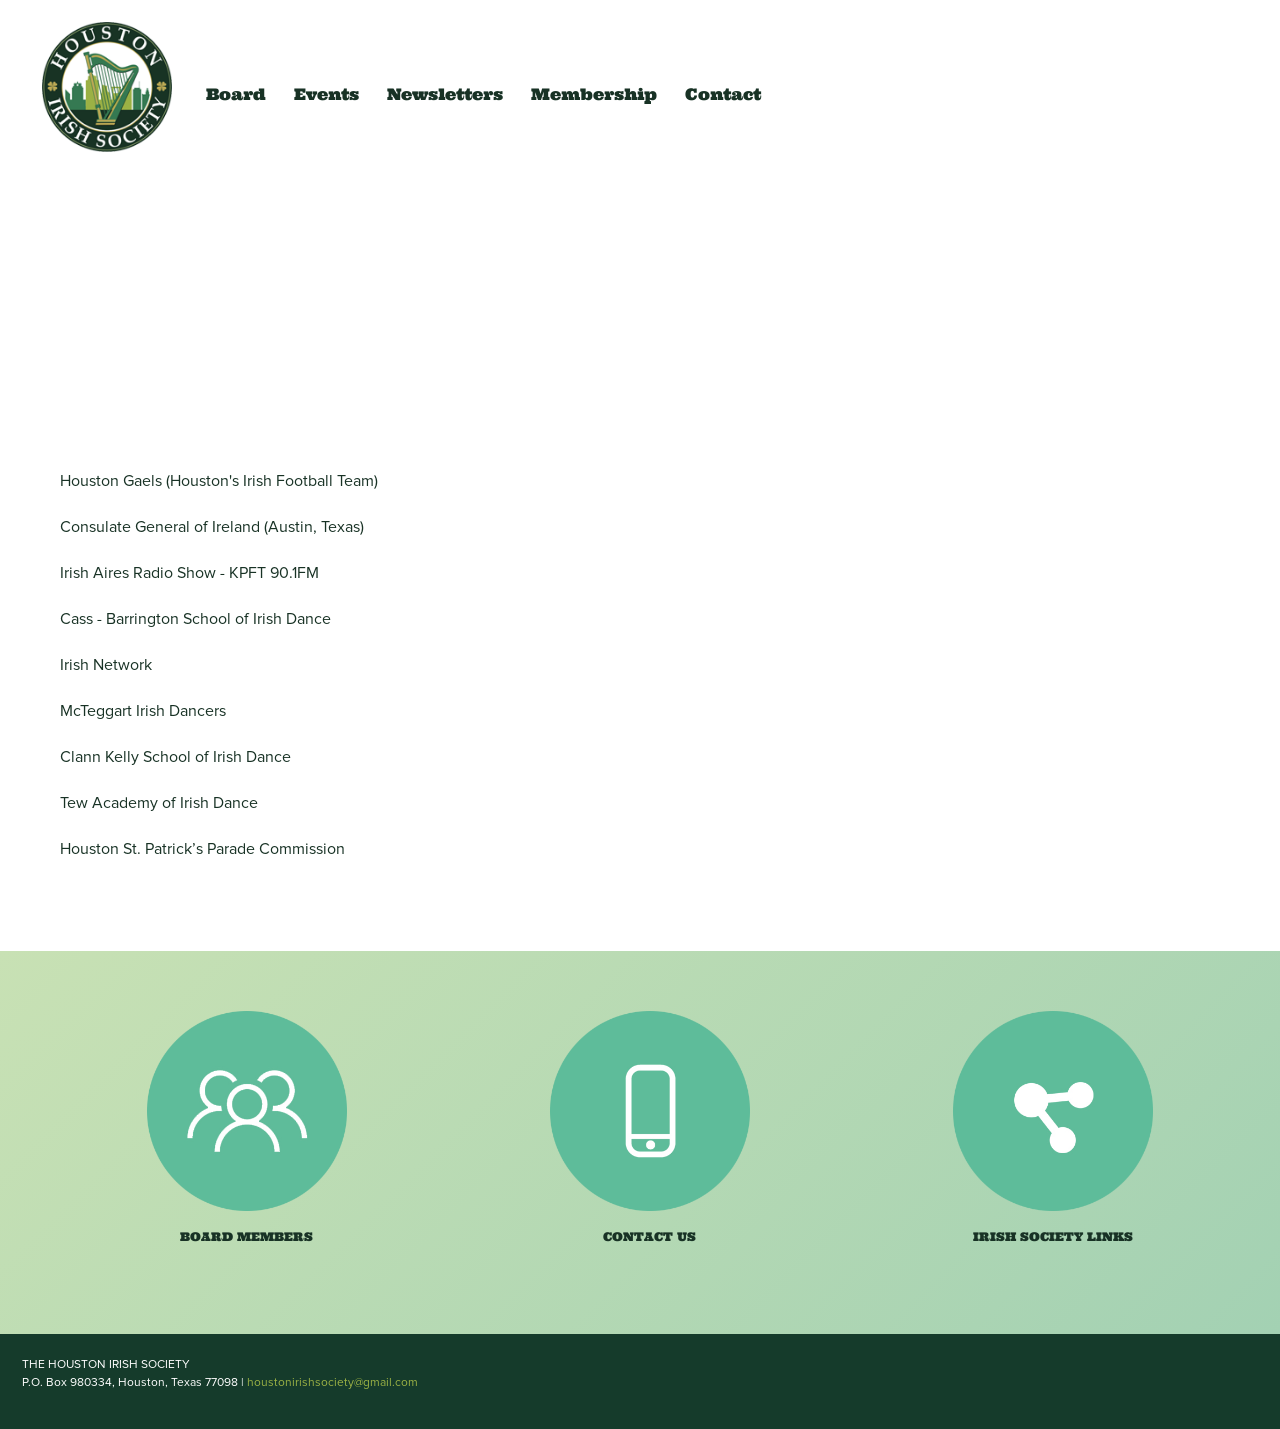
<file: links.html>
<!DOCTYPE html>
<html lang="en">
<head>
<meta charset="UTF-8"><meta name="viewport" content="width=device-width,initial-scale=1">
<title>Houston Irish Society</title>
<link rel="stylesheet" href="inc/st2.css">
<style class='common-css'>
body {
	padding: 0px;
	margin: 0px;
	min-height:100%;
}

/* MAGIC CIRCLE */
.item-settings-menu{
	width:25px;
	height:25px;
	cursor:pointer;
	margin:2px;
	display:inline-block;
}

.magic-circle-controls{
	position:absolute;
	opacity:0;
	background-color:black;
}

.magic-circle-controls.shown {
   opacity:1;
}


html {
	-webkit-text-size-adjust: 100%; /* Prevent font scaling in landscape while allowing user zoom */
	font-size: 1px;
}

body{
	padding:0px;
	margin:0px;
	overflow-y: auto;
	overflow-x: hidden;
	min-width:300px;
	font-size:12px;
}

ul{
	list-style:none;
	padding: 0px;
}

li{
	margin:0px;
	padding:0px;
}

p{
	margin:0px;
	padding:0px;
}

#xprs{
	overflow:hidden;
}

.item-wrapper{
	margin-left: auto;
	margin-right: auto;
	height:100%;
	width:100%;
	min-height:inherit;
}

.preview-image-holder .image-link{
	min-height:inherit;
	display:inline-block;
}

a{
	text-decoration: none;
	pointer-events:auto;
}

#loading{
	left: 50%;
	position: relative;
}

.container{
	top: 0px;
	width: auto;
	height: 100%;
	left: 0px;
	min-height:inherit;
	position: relative;
}

.element-wrapper .content{
	position: relative;
}

.master.item-box{
	width:100%;
	margin: 0px;
	text-align: center;
}

.master.item-box .stripe-background{
	height: 100%;
	width: 100%;
	min-height: inherit;
	background-repeat: no-repeat;
	background-size: cover;
	background-position:center;
	position: absolute;
	pointer-events:none;
}

.item-box{
	position:relative;
	overflow:visible;
}

.item-box.hide-from-preview ,.item-box.hide-from-view{
	display:none;
}

.image-cover, .page-image-cover{
	display: block;
	overflow:hidden;
}

.image-holder,.preview-image-holder{
	background-position: center;
	background-size:cover;
	background-repeat:no-repeat;
	background-color:transparent;
	width:auto;
	overflow:hidden;
	width:100%;
	height:100%;
}

.item-content{
	height:100%;
	min-height:inherit;
	position:relative;
}

.item-box.element-box{
	width:100%;
}

.page-content > img:first-of-type{
	width:700px;
}

.page-content p.Body:first-of-type{
	padding-top: 17px;
}

.element-holder{
	display:block;
	margin: auto;
	text-align: center;
	width:100%;
	position: relative;
}

.icon-element{
	background-position: center;
	background-size:contain;
	background-repeat:no-repeat;
	background-color:transparent;
	height: 50px;
}

.icon-holder{
	width:100%;
}

.erred-user-form-field, .erred-user-form-field input[type=date]{
	background-color:#de6262 !important;
	color:white !important;
}

input[type=checkbox].erred-user-form-field{
	box-shadow: 0 0 2px 1px #de6262;
}

.preview-form .Field {
	width:100%;
	pointer-events: auto;
	box-sizing: border-box;
}

.preview-form .field-holder label input[type="checkbox"].Field {
	width:auto;
	border:none;
	margin:0px;
	min-width: auto!important;
	margin-right:10px;
}

.preview-form .field-holder input[type="date"].Field{
	width: auto!important;
    text-align: right!important;
    padding: 0!important;
	margin: 0!important;
	border:none!important;
	min-width: auto!important;
}

label.preview-element.Field.for-date{
	display: inline-flex;
    justify-content: space-between;
    align-items: center;
}

.preview-form textarea.Field {
    resize: none;
    height: 4em;
}

.preview-form .field-checkbox span, .preview-form .field-checkbox input{
	vertical-align: middle;
}

.preview-form .field-checkbox{
	text-align: left;
}

/* fix for old style */
.preview-icon-holder {
	margin-bottom: 0px!important;
} 

.master.item-box[data-child-type="MAP"]{
	min-height:300px;
}

.disable-max-width{
	max-width:none!important;
}

.master.item-box.header-box{
	z-index:123456;
}

.animated-top{
	-webkit-transition: top 2s cubic-bezier(0.165, 0.84, 0.44, 1);
 	-moz-transition: top 2s cubic-bezier(0.165, 0.84, 0.44, 1);
  	-o-transition: top 2s cubic-bezier(0.165, 0.84, 0.44, 1);
  	transition: top 2s cubic-bezier(0.165, 0.84, 0.44, 1);
}

iframe.html-frame{
	width: 100%;
	height: 100%;
	min-height:inherit;
}

.html-wrapper .content ,
.html-wrapper .content .page-html-cover ,
.html-wrapper .content .page-html-cover .html-source,
.raw-wrapper .content,
.raw-wrapper .content .page-raw-cover,
.raw-wrapper .content .page-raw-cover .html-source,
.raw-wrapper .content .page-raw-cover .html-source .raw-container{
	min-height:inherit;
	height:inherit;
}

.raw-wrapper .content .page-raw-cover .html-source .raw-container,.raw-wrapper .content{
	overflow: hidden;
}

.raw-wrapper .content .page-raw-cover.centered .html-source .raw-container{
	position: absolute;
    left: 50%;
    top: 50%;
    transform: translateX(-50%) translateY(-50%);
    height:auto;
    min-height:initial;
}

/*****************************************************************************/
/* EFFECTS
/*****************************************************************************/

[data-flex_element_effect="effect-fadein"] ~ #children .preview-content-holder{
	opacity: 0;
}

[data-flex_element_effect="effect-fadein"] ~ #children .play-effect .preview-content-holder{
	-webkit-transition: opacity 2s cubic-bezier(0.165, 0.84, 0.44, 1); /* Safari, Chrome and Opera > 12.1 */
	-moz-transition: opacity 2s cubic-bezier(0.165, 0.84, 0.44, 1); /* Firefox < 16 */
	 -ms-transition: opacity 2s cubic-bezier(0.165, 0.84, 0.44, 1); /* Internet Explorer */
	  -o-transition: opacity 2s cubic-bezier(0.165, 0.84, 0.44, 1); /* Opera < 12.1 */
		 transition: opacity 2s cubic-bezier(0.165, 0.84, 0.44, 1);
  opacity: 1;
}

[data-flex_element_effect="effect-grow"] ~ #children .preview-content-holder{
	transform: scale(0.9);
	opacity:0
}

[data-flex_element_effect="effect-grow"] ~ #children .play-effect .preview-content-holder{
	-webkit-transition: transform 1s cubic-bezier(0.165, 0.84, 0.44, 1), opacity 1s cubic-bezier(0.165, 0.84, 0.44, 1); /* Safari, Chrome and Opera > 12.1 */
	-moz-transition: transform 1s cubic-bezier(0.165, 0.84, 0.44, 1), opacity 1s cubic-bezier(0.165, 0.84, 0.44, 1); /* Firefox < 16 */
	 -ms-transition: transform 1s cubic-bezier(0.165, 0.84, 0.44, 1), opacity 1s cubic-bezier(0.165, 0.84, 0.44, 1); /* Internet Explorer */
	  -o-transition: transform 1s cubic-bezier(0.165, 0.84, 0.44, 1), opacity 1s cubic-bezier(0.165, 0.84, 0.44, 1); /* Opera < 12.1 */
		 transition: transform 1s cubic-bezier(0.165, 0.84, 0.44, 1), opacity 1s cubic-bezier(0.165, 0.84, 0.44, 1);
		 transform: scale(1);
		 opacity:1
}

[data-flex_element_effect="effect-slide-up"] ~ #children .preview-content-holder{
	transform: translateY(10vh);
	opacity:0;
}

[data-flex_element_effect="effect-slide-up"] ~ #children .play-effect .preview-content-holder{
	-webkit-transition: transform 1s cubic-bezier(0.165, 0.84, 0.44, 1) , opacity 3s cubic-bezier(0.165, 0.84, 0.44, 1); /* Safari, Chrome and Opera > 12.1 */
	-moz-transition: transform 1s cubic-bezier(0.165, 0.84, 0.44, 1), opacity 3s cubic-bezier(0.165, 0.84, 0.44, 1); /* Firefox < 16 */
	 -ms-transition: transform 1s cubic-bezier(0.165, 0.84, 0.44, 1), opacity 3s cubic-bezier(0.165, 0.84, 0.44, 1); /* Internet Explorer */
	  -o-transition: transform 1s cubic-bezier(0.165, 0.84, 0.44, 1), opacity 3s cubic-bezier(0.165, 0.84, 0.44, 1); /* Opera < 12.1 */
		 transition: transform 1s cubic-bezier(0.165, 0.84, 0.44, 1), opacity 3s cubic-bezier(0.165, 0.84, 0.44, 1);
		 transform: translateY(0);
		 opacity:1;
}

.item-details{
	line-height:0px;
	position:relative;
}

.preview-body ul{
	padding-left: 20px!important;
	list-style:initial;
	padding: initial;
}

.preview-body li{
	margin:initial;
	padding:initial;
}

.preview-raw-wrapper {
	width: 100%;
    height: 100%;
}

.preview-raw-holder {
	width: 100%;
    height: 100%;
    top: 0px;
    left: 0px;
    position: relative;
}

.preview-raw-container{
	height:100%;
	width:100%;
}

.stripes .master.element-box .image-source{
	min-height: inherit;
	height:100%;
}

.map-blocker{
	height:100%;
	min-height:inherit;
	width:100%;
	position:absolute;
	left:0px;
	right:0px;
	z-index:12345678;
}

.element-wrapper.pic-wrapper a{
	min-height:inherit;
}

[data-default-currency=USD] .preview-price:not(.sold-out)::before, [data-default-currency=USD] .shipping-currency::before  { 
    content: "$";
}

[data-default-currency=EUR] .preview-price:not(.sold-out)::before, [data-default-currency=EUR] .shipping-currency::before { 
    content: "\20ac";
}

[data-default-currency=GBP] .preview-price:not(.sold-out)::before, [data-default-currency=GBP] .shipping-currency::before{ 
    content: "\00a3";
}

[data-default-currency=SEK] .preview-price:not(.sold-out)::after, [data-default-currency=SEK] .shipping-currency::after  { 
    content: "Kr";
    font-size: 0.7em;
}

[data-default-currency=NOK] .preview-price:not(.sold-out)::after, [data-default-currency=NOK] .shipping-currency::after  { 
    content: "kr";
    font-size: 0.7em;
}

[data-default-currency=CAD] .preview-price:not(.sold-out)::before, [data-default-currency=CAD] .shipping-currency::before { 
    content: "$(cad)";
    font-size: 0.7em;
}

[data-default-currency=AUD] .preview-price:not(.sold-out)::before, [data-default-currency=AUD] .shipping-currency::before { 
    content: "$";
    font-size: 0.7em;
}

[data-default-currency=AUD] .preview-price:not(.sold-out)::after, [data-default-currency=AUD] .shipping-currency::after { 
    content: "(AUD)";
    font-size: 0.7em;
}

[data-default-currency=CHF] .preview-price:not(.sold-out)::after, [data-default-currency=CHF] .shipping-currency::after { 
    font-size: 0.7em;
}


[data-default-currency=BRL] .preview-price:not(.sold-out)::before, [data-default-currency=BRL] .shipping-currency::before { 
    content: "R$";
}

[data-default-currency=MYR] .preview-price:not(.sold-out)::before, [data-default-currency=MYR] .shipping-currency::before { 
    content: "RM";
}

[data-default-currency=SGD] .preview-price:not(.sold-out)::before, [data-default-currency=SGD] .shipping-currency::before { 
    content: "S$";
}

[data-default-currency=ZAR] .preview-price:not(.sold-out)::before, [data-default-currency=ZAR] .shipping-currency::before { 
    content: "R";
}

[data-default-currency=INR] .preview-price:not(.sold-out)::before, [data-default-currency=INR] .shipping-currency::before { 
    content: "\20b9";
}

[data-default-currency=NGN] .preview-price:not(.sold-out)::before, [data-default-currency=NGN] .shipping-currency::before { 
    content: "\20a6 ";
}

[data-default-currency=TRY] .preview-price:not(.sold-out)::before, [data-default-currency=TRY] .shipping-currency::before { 
    content: "\20ba";
}

[data-default-currency=CHF] .preview-price:not(.sold-out)::before, [data-default-currency=CHF] .shipping-currency::before { 
    content: "CHF";
}

[data-default-currency=AED] .preview-price:not(.sold-out)::after, [data-default-currency=AED] .shipping-currency::after { 
	content: "\062f.\0625";
}

[data-default-currency=PKR] .preview-price:not(.sold-out)::after, [data-default-currency=PKR] .shipping-currency::after { 
	content: "₨";
}

[data-default-currency=THB] .preview-price:not(.sold-out)::after, [data-default-currency=THB] .shipping-currency::after { 
	content: "฿";
}

[data-default-currency=IDR] .preview-price:not(.sold-out)::after, [data-default-currency=IDR] .shipping-currency::after { 
	content: "Rp";
}

[data-default-currency=TWD] .preview-price:not(.sold-out)::before, [data-default-currency=TWD] .shipping-currency::before { 
	content: "NT$";
}

[data-default-currency=UYU] .preview-price:not(.sold-out)::before, [data-default-currency=UYU] .shipping-currency::before { 
	content: "$U";
}

[data-default-currency=MXN] .preview-price:not(.sold-out)::before, [data-default-currency=MXN] .shipping-currency::before { 
	content: "Mex$";
}

[data-default-currency=TWD] .preview-price:not(.sold-out)::before, [data-default-currency=TWD] .shipping-currency::before { 
	content: "NT$";
}

[data-default-currency=GHS] .preview-price:not(.sold-out)::before, [data-default-currency=GHS] .shipping-currency::before { 
	content: "GH¢";
}

[data-default-currency=MAD] .preview-price:not(.sold-out)::after, [data-default-currency=MAD] .shipping-currency::after { 
	content: "DH";
}

[data-default-currency=RUB] .preview-price:not(.sold-out)::after, [data-default-currency=RUB] .shipping-currency::after { 
	content: "\20bd";
}

[data-default-currency=JPY] .preview-price:not(.sold-out)::before { 
    content: "\00a5";
}

[data-default-currency=NZD] .preview-price:not(.sold-out)::before { 
    content: "NZ$";
}

[data-default-currency=ILS] .preview-price:not(.sold-out)::before, [data-default-currency=ILS] .shipping-currency::before { 
    content: "\20AA";
}

[data-default-currency=PHP] .preview-price:not(.sold-out)::before, [data-default-currency=PHP] .shipping-currency::before { 
    content: "₱";
}

.multi_layout .pic-side .inner-pic.circlize{
  margin-left: auto;
  margin-right: auto;
}

[data-caller=static] .master.item-box.showing-feed:not(.loaded) .sub.item-box{
	opacity:0!important;
}

.sub.item-box{
	opacity:1;
}

.stripe-header , .stripe-footer{
	width:100%;
	z-index:1;
}

.blocks-preview-divider, .preview-divider{
    border-top-width: 0px;
    border-left-width: 0px;
    border-right-width: 0px;
    height: 10px;
}

.raw-wrapper .content .page-raw-cover.centered{
	min-height:100px;
}

.master.container.narrow-site{
    max-width: 1000px;
    margin: auto;
    overflow:hidden;
}

.master.container.narrow-site > #children{
	max-width:1000px;
	margin:auto;
}

.master.container.narrow-site .control-handle{
	max-width:1000px;
}

.master.container.narrow-site  .force-min-height50{
	max-width:1000px;
	margin:auto;
	left:auto!important;
	padding-left:0px!important;
	padding-right:0px!important;
	width:100%;
}

.master.container.narrow-site .left-menu-placeholder{
	margin-left:-270px;
}

.master.container.narrow-site .left-menu-placeholder .master.item-box{
	left:auto!important;
}

.master.container.narrow-site.left-menu-layout{
	left:135px;
}

.full-width-bg{
	background-size: 100% auto;
    background-repeat: no-repeat;
    background-attachment: scroll;
    background-position: top;
}

.cover-bg{
	background-size: cover;
    background-repeat: no-repeat;
    background-attachment: scroll;
    background-position: top;
}

.pattern-bg{
	background-repeat: repeat;
}

.fixed-bg{
	background-size:cover;
	background-repeat: no-repeat;
	background-attachment: fixed;
}

.contain-bg{
	background-size:contain;
	background-position:center;
	background-repeat: no-repeat;
	background-attachment: fixed;
}

.parallax-bg,  .fixed-bg,  .parallax50-bg{
	background-size:cover!important;
	background-attachment: fixed;
}

#xprs.phone-mode .parallax-bg, #xprs.phone-mode .fixed-bg, #xprs.phone-mode .parallax50-bg, #xprs.tablet-mode .parallax-bg, #xprs.tablet-mode .fixed-bg, #xprs.tablet-mode .parallax50-bg{
	background-attachment:initial!important;
	background-position-y:center!important;
	background-position-x:center!important;
}

.master.item-box .flex .sub.item-box:not(:only-child) .parallax50-bg, .master.item-box .flex .sub.item-box:not(:only-child) .fixed-bg{
	background-attachment:scroll!important;
	background-position-y:center!important;
}

#xprs.phone-mode .master.item-box:not([data-preset-type-id='PROMO']) .vimplayer.preview.video-frame{
	width: 100%!important;
    height: 100%!important;
    margin-top: 0px!important;
    margin-left: 0px!important;
}

.sub.item-box:after, .pic-side:after{
	pointer-events:none;
}

.stripe_popup_app_hide {
  display: none;
}

.popup-mode .raw-wrapper .content .page-raw-cover .html-source .raw-container {
    pointer-events: auto;
}

.shadowed{
	-webkit-box-shadow: -7px 15px 40px 4px rgba(0,0,0,0.35);
	-moz-box-shadow: -7px 15px 40px 4px rgba(0,0,0,0.35);
	box-shadow: -7px 15px 40px 4px rgba(0,0,0,0.35);
}

.no-scroll{
	overflow-y:hidden;
}

#xprs.cellphone-preview .hide-from-mobile, #xprs.phone-mode .hide-from-mobile{
	display:none!important;
}

#xprs.phone-mode .preview-form .Field{
	min-width:auto!important;
}

/* Hack for captcha */
div[style*="z-index: 2000000000"]{
	z-index:999999999999!important;
}

.fill-height{
	min-height:100vh!important;
}

.stripe_popup_app{
	max-width:100%!important;
	max-height:100%!important;
}

@media only screen 
and (min-device-width : 768px) 
and (max-device-width : 1024px) 
and (orientation : landscape) { 
	.parallax-bg, .fixed-bg, .parallax50-bg {
		background-attachment:initial!important;
		background-position-y:center!important;
		background-position-x:center!important;
	}
}

@media screen and (max-height: 575px){
	.g-recaptcha {transform:scale(0.77);-webkit-transform:scale(0.77);transform-origin:0 0;-webkit-transform-origin:0 0;}
	.g-recaptcha > div{
		width:200px!important;
	}
}


/*TABLET*/
@media only screen 
and (min-width : 768px) 
and (max-width : 1024px) { 
	html{
		font-size:0.7px;
	}
}

/*MOBILE*/
@media only screen 
and (max-width : 768px)  { 
	html{
		font-size:0.5px;
	}
	.preview-title, .preview-subtitle{
		word-break: break-word;
	}
}</style>
	<style class='multi-css'>.multi_layout .item-preview{
	height:inherit;
	width:100%;
	min-height:inherit;
}

.multi_layout .helper-div .text-side .vertical-aligner{
	overflow:visible;
}

.multi_layout .image-cover{
	height:inherit;
	min-height:inherit;
}

.multi_layout .image-source.background-div{
	height:100%;
}

.multi_layout .image-source.background-image-div{
	height:100%;
}

.multi_layout .preview-image-holder:not(.inner-pic-holder){
	height:inherit;
	min-height:inherit;
	position:relative;
}

.multi_layout .benet{
	min-height:inherit;
}

.multi_layout .image-source{
	height:inherit;
	min-height:inherit;
	position:absolute;
}

.multi_layout .helper-div .image-source{
	position:relative;
}

/*****************************************************************************/
/* IMAGE & TEXT POSITIONING
/*****************************************************************************/

.multi_layout .top-left.helper-div,.middle-left.helper-div ,.middle-left-25.helper-div,  .bottom-left.helper-div,.top-right.helper-div,
.middle-right.helper-div ,.middle-right-25.helper-div, .bottom-right.helper-div {
	position:initial;
	overflow: hidden;
	height:100%;
	min-height:inherit;
	
}

.multi_layout .vertical-aligner{
	position:relative;
	height:100%;
	width:100%;
	display:table;
	min-height:inherit;
	overflow:hidden;
}

.multi_layout .pic-side .inner-pic:not(.circlize){
	min-height:inherit;
}



.multi_layout .pic-side .vertical-aligner a.image-link{
	position:relative;
	display:inline-block;
	min-height:inherit;
	overflow:hidden;
}

.multi_layout .pic-side .vertical-aligner a.image-link.not-wrapping, .multi_layout .pic-side .vertical-aligner a.image-link:empty {
	position: absolute;
    left: 0px;
    top: 0px;
}

.sub.container .multi_layout .pic-side .vertical-aligner a.image-link{ 
	height:100%;
	width:100%;
}

.multi_layout .pic-side .vertical-aligner{
	margin-left: auto;
	margin-right: auto;
	/*display:inline-block;*/
}

.multi_layout .pic-side {
	text-align:center;
	line-height:0px;
}

.multi_layout .pic-side.reset {
	top:initial!important;
	margin-left:initial!important;
	width:100%!important;
}


.multi_layout .helper-div .pic-side .inner-pic-holder{
	/*display: table-cell;*/
	/*display:block;*/
	overflow: visible;
	line-height:0px!important;
}

.multi_layout .preview-image-holder.inner-pic-holder{
	display:table-cell;
}

.multi_layout .pic-side{
	position:absolute;
	pointer-events:auto;
	/*outline: 1px solid green;
	background-color: rgba(43,102,10,0.5);*/
	overflow:visible;
	top:0px;
	bottom:0px;
}

.draggable-pic{
	pointer-events: auto;
    display: inline-block;
    width: 100%;
    height: 100%;
    background-size:contain;
    background-repeat: no-repeat;
}

.flex .multi_layout .middle-center.helper-div .text-side .draggable-pic-wrapper {
	display: inline-block;
    position: absolute;
    /*width: 50%;*/
    left: 50%;
    top: 50%;
    /*height: 100%;*/
    z-index: -1;
}

.flex .multi_layout .middle-center.helper-div .text-side .draggable-pic-wrapper.ui-draggable {
	cursor:move;
}


.draggable-pic-wrapper .ui-resizable-ne,.draggable-pic-wrapper .ui-resizable-se,.draggable-pic-wrapper .ui-resizable-nw,.draggable-pic-wrapper .ui-resizable-sw{
	background-color: #0f95ee;
    border-radius: 7px;
}


.draggable-pic-wrapper .ui-resizable-se.ui-icon.ui-icon-gripsmall-diagonal-se{
	width:9px;
	height:9px;
	background-image:none;
	right: -5px;
    bottom: -5px;
}




.flex .multi_layout .middle-center.helper-div .text-side .draggable-pic-wrapper .draggable-pic-holder {
	display: inline-block;
	height:100%;
}

.flex .multi_layout .middle-center.helper-div .draggable-div-holder{
	display:block;
}

.draggable-div-holder{
	display:none;
}

.draggable-pic-wrapper{
	pointer-events:auto;
}

.draggable-pic-wrapper.ui-resizable{
	outline:solid 1px #0f95ee;
	/*box-sizing:border-box;*/
}
.draggable-pic-wrapper.ui-resizable .ui-resizable-handle.ui-resizable-s, .draggable-pic-wrapper.ui-resizable .ui-resizable-handle.ui-resizable-n{
	height:7px;	
	background-color: transparent;
}


.draggable-div-holder{
	top:0px;
    position: absolute;
    height: 500px;
    min-height:inherit;
    width:100%;
}



.multi_layout .inner-pic-holder .inner-pic.fill{
	width: 100%!important;
  	height: 100%!important;
  	background-size: cover;
  	background-repeat:no-repeat;
  	max-width: none;
  	max-height: none;
}

.multi_layout .inner-pic-holder .inner-pic{
	/*width: 100%!important;*/
	width: 100%;
  	height: 100%;
  	background-repeat:no-repeat;
  	max-width: none;
  	max-height: none;
  	overflow:hidden;
}

.multi_layout .inner-pic-holder a .inner-pic{
	display:table;
}

.multi_layout .inner-pic-holder .inner-pic#no-image{
	outline:none;
}

/*** TOP LEFT ***/
.multi_layout .top-left.helper-div .pic-side{
	width:50%;
	height: 100%;
	left: 50%;
	min-height: inherit;
	/*margin-left: 50%;*/
}

.multi_layout .top-left.helper-div .pic-side .inner-pic{
	height: 100%;
}

.multi_layout .top-left.helper-div .text-side{
	width: 50%;
	height: 100%;
	position: relative;
	float: left;
	min-height: inherit;
}

.multi_layout .top-left.helper-div .item-details{
	/*vertical-align: top;*/
	display: table-cell;
}

/*** CENTER LEFT ***/
.multi_layout .middle-left.helper-div .pic-side, .multi_layout .middle-left-25.helper-div .pic-side{
	width:50%;
	height: 100%;
	left: 50%;
	min-height: inherit;
	/*margin-left: 50%;*/
}

.multi_layout .middle-left-25.helper-div .pic-side{
	width:75%;
	left: 25%;
}

.multi_layout .middle-left.helper-div .pic-side .inner-pic, .multi_layout .middle-left-25.helper-div .pic-side .inner-pic{
	height: 100%;
}

.multi_layout .middle-left.helper-div .text-side, .multi_layout .middle-left-25.helper-div .text-side{
	width: 50%;
	height: 100%;
	position: relative;
	float: left;
	min-height: inherit;
	display: table;
	
}

.multi_layout .middle-left-25.helper-div .text-side{
	width: 25%;
}

.multi_layout .middle-left.helper-div .item-details, 
.multi_layout .middle-left-25.helper-div .item-details{
	/*vertical-align: top;*/
	display: table-cell;
}

/*** BOTTOM LEFT ***/

.multi_layout .bottom-left.helper-div .pic-side{
	width:50%;
	height: 100%;
	left: 50%;
	min-height: inherit;
}



.multi_layout .bottom-left.helper-div .text-side{
	width: 50%;
	height: 100%;
	position: relative;
	float: left;
	min-height: inherit;
}

.multi_layout .bottom-left.helper-div .item-details{
	/*vertical-align: bottom;*/
	display: table-cell;
}

/*** TOP RIGHT ***/
.multi_layout .top-right.helper-div .pic-side{
	width:50%;
	height: 100%;
	right: 50%;
	min-height: inherit;
}



.multi_layout .top-right.helper-div .text-side{
	width:50%;
	height: 100%;
	position: relative;
	float: right;
	min-height: inherit;
}

.multi_layout .top-right.helper-div .item-details{
	/*vertical-align: top;*/
	display: table-cell;
}

/*** MIDDLE RIGHT ***/

.multi_layout .middle-right.helper-div .pic-side, .multi_layout .middle-right-25.helper-div .pic-side{
	width:50%;
	height: 100%;
	right: 50%;
	min-height: inherit;
}

.multi_layout .middle-right-25.helper-div .pic-side{
	width:75%;
	right: 25%;
}



.multi_layout .middle-right.helper-div .text-side, .multi_layout .middle-right-25.helper-div .text-side{
	width:50%;
	height: 100%;
	position: relative;
	float: right;
	min-height: inherit;
	display: table;
}

.multi_layout .middle-right-25.helper-div .text-side{
	width:25%;
}

.multi_layout .middle-right.helper-div .item-details, .multi_layout .middle-right-25.helper-div .item-details{
	/*vertical-align: top;*/
	display: table-cell;
}


.multi_layout.product-container .middle-right.helper-div .pic-side{
	width:66%;
	height: 100%;
	right: 34%;
	min-height: inherit;
}



.multi_layout.product-container  .middle-right.helper-div .text-side{
	width:33%;
	height: 100%;
	position: relative;
	float: right;
	min-height: inherit;
	display: table;
}


.multi_layout.product-container .inner-pic.preview-element{
	background-size:contain!important;
	background-position:center!important;
	background-repeat:no-repeat!important;
}



/*** BOTTOM RIGHT ***/
.multi_layout .bottom-right.helper-div .pic-side{
	width:50%;
	height: 100%;
	right: 50%;
	min-height: inherit;
}



.multi_layout .bottom-right.helper-div .text-side{
	width:50%;
	height: 100%;
	position: relative;
	float: right;
	min-height: inherit;
}

.multi_layout .bottom-right.helper-div .item-details{
	/*vertical-align: bottom;*/
	display: table-cell;
}



/*** CENTER CENTER ***/

.multi_layout .middle-center.helper-div{
	min-height: inherit;
	height: 100%;
	
}

.xprs-holder:not(.in-editor) .multi_layout .middle-center.helper-div{
	pointer-events:none;
}

.multi_layout .middle-center.helper-div .pic-side{
	width:100%;
	height: 100%;
	/*text-align:center;*/
	top: 0px;
}

.multi_layout .middle-center.helper-div .pic-side .inner-pic{
	margin-left:auto;
	margin-right:auto;
	display:inline-block;
	position:relative;
}

.multi_layout .middle-center.helper-div .pic-side a .inner-pic{
	display:table;
}

.multi_layout .middle-center.helper-div .text-side{
	width:100%;
	height: 100%;
	/*text-align:center;*/
	min-height: inherit;
	margin-left: auto;
    margin-right: auto;
    display: table;
}

.multi_layout .middle-center.helper-div .preview-content-holder{
	pointer-events: none;
}

.multi_layout .middle-center.helper-div .preview-content-holder .preview-element{
	pointer-events:auto;
}

.multi_layout .middle-center.helper-div .item-details{
	/*vertical-align: middle;*/
	display: table-cell;
	pointer-events: none;
}

.multi_layout .middle-center.helper-div .vertical-aligner{
	margin-left: auto;
	margin-right: auto;
	z-index:12345;
}

.multi_layout .middle-center.helper-div .text-side .vertical-aligner{
	width:100%;
}



/*** BOTTOM CENTER ***/


.multi_layout .bottom-center.helper-div .text-side{
	/*vertical-align: middle;*/
	display: block;
	position:relative;
}

.multi_layout .bottom-center.helper-div .pic-side{
	position:relative;
	/*bottom:0px;
	top:0px;
	width:100%;*/
}

.multi_layout .bottom-center.helper-div .benet{
	min-height:initial;
}

.multi_layout .bottom-center.helper-div .text-side .vertical-aligner{
	width:100%;
	min-height:0px!important;
	height:initial!important
}

.multi_layout .bottom-center.helper-div .pic-side .vertical-aligner{
	width:100%;
	min-height:0px!important;
	  height: inherit!important;
}

.multi_layout .bottom-center.helper-div .pic-side .inner-pic-holder{
	width:100%;
	min-height:0px!important;
	height: inherit!important;
}

.multi_layout .bottom-center.helper-div:not(.flipped-image) .pic-side .inner-pic{
	width:100%;
	min-height:0px!important;
}

.multi_layout .bottom-center.helper-div.flipped-image .pic-side .inner-pic{
	width:100%;
	min-height:300px!important;
}





/*** TOP CENTER ***/

.multi_layout .top-center.helper-div{
	height: 100%;
	width: 100%;
	min-height: inherit;
	
	display: block;

}

.multi_layout .top-center.helper-div .text-side{
	/*vertical-align: middle;*/
	display: block;
	position:relative;
}

.multi_layout .top-center.helper-div .pic-side{
	position:relative;
	/*bottom:0px;
	top:0px;
	width:100%;*/
}

.multi_layout .top-center.helper-div .text-side .vertical-aligner{
	width:100%;
}


.multi_layout .top-center.helper-div .benet{
	min-height:initial;
}

.multi_layout .top-center.helper-div .text-side .vertical-aligner{
	width:100%;
	min-height:0px!important;
	height:initial!important
}

.multi_layout .top-center.helper-div .pic-side .vertical-aligner{
	width:100%;
	min-height:0px!important;
	height: inherit!important;
}

.multi_layout .top-center.helper-div .pic-side .inner-pic-holder{
	width:100%;
	min-height:0px!important;
	height: inherit!important;
	line-height: 0px;
}

.multi_layout .top-center.helper-div:not(.flipped-image) .pic-side .inner-pic{
	width:100%;
	min-height:0px!important;
}

.multi_layout .top-center.helper-div.flipped-image .pic-side .inner-pic{
	width:100%;
	min-height:300px!important;
}

.multi_layout .helper-div:not(.middle-center) .pic-side .inner-pic#no-image{
	/* background-image:url(http://lh3.googleusercontent.com/H91IJNOH5dBhODefYvp-p8aMs08rzundiGNqMQ4F5lHTil9hbPZLZj_QcdBV48sn524pngBjg_RXN8u2Um68pIubkQ);
	background-size: 50px;
	background-position:center;
	background-repeat: no-repeat; */
}

.item_layout .item-preview, .item_layout .preview-image-holder, .item_layout .helper-div, .item_layout .text-side{
	height:100%;
	min-height:inherit;
}

.item_layout .helper-div{
	display:flex;
}

.item_layout .helper-div.middle-right{
	flex-direction:row-reverse;
}

.item_layout .helper-div.bottom-center{
	flex-direction:column;
}


.item_layout .helper-div.middle-center .text-side{
	flex:1;
}

.item_layout .helper-div.middle-left .text-side , .item_layout .helper-div.middle-left .pic-side,
.item_layout .helper-div.middle-left-25 .text-side , .item_layout .helper-div.middle-left-25 .pic-side,
.item_layout .helper-div.middle-right .text-side , .item_layout .helper-div.middle-right .pic-side
{
	width:50%;
}


.item_layout .helper-div.middle-center .pic-side{
	pointer-events:auto;
	position: absolute;
	height:100%;
	width:100%;
}

.item_layout .helper-div .pic-side .inner-pic{
	height:100%;
	width:100%;
}

.item_layout .text-side{
	display:flex;
	align-items: center;
	justify-content: center;
}
</style>
	<style class='menu-css'>.menu_layout.item-content{
	height:inherit;
}

.menu_layout .helper-div{
	display:table-cell;
	vertical-align:middle;
}

.menu_layout .image-cover{
	display:table-cell;
	vertical-align:middle;
}

.menu_layout .preview-content-wrapper{
	text-align:left;
	height:inherit;
	min-height:inherit;
}

.menu_layout .preview-content-holder{
	display: block;
	max-width: 100%;
	height:inherit;
	min-height:inherit;
}

.menu_layout .preview-item-links{
    display:table-cell;
	vertical-align:middle;
}













 .preview-item-links[data-shrink-style='vertically'] .preview-links-wrapper{
	display:flex;
	flex-direction: column;
}


.menu_layout{
	display:table;
}

.menu_layout .left-div{
	height:10px; /*inherit for chrome*/
	display:table;
	float:left;
	min-height:inherit;
}

.item-box[data-height-resize="true"] .menu_layout .left-div{
	height:inherit;
}

.item-box[data-height-resize="true"] .menu_layout .right-div{
	height:inherit;
}

.menu_layout .right-div{
	height:10px; /*inherit for chrome*/
	display:table;
	float:right;
	min-height:inherit;
}

.menu_layout.item-content{
	width:100%;
	
}

.menu_layout .preview-item-links li{
	display:inline-block;
	position: relative;
}

.preview-item-links .submenu li{
	display:block!important;
}

 .menu_layout .preview-item-links.flipped{
	display:block;
}

.menu_layout  .menu-line{
	height: 3px;
	margin-bottom:5px;
	display:block;
	background-color:black;
}

.menu_layout .logo-holder{
	display: table-cell;
	vertical-align: middle;
	line-height:0px;
}

.menu_layout .links-menu-btn{
	width: 25px;
	height: 36px;
	cursor:pointer;
	display:none;
	vertical-align: middle;
}

.menu_layout .links-menu-btn.hamburger {
	width: auto;
	height: auto;
    position: absolute;
    top: 50%;
    right: 0%;
    transform: translateY(-50%);
}

.menu_layout .links-menu-btn-wrapper{
	display:table;
	float:right;
	/*height:100%;*/
}

 .menu-links-holder{
	position:relative;
	left:0px;
	top:0px;
	display:none;
}

 .menu-links-holder.shown{
	display:block;
}

.center-aligned-menu:not(.force-min-height50) .benet{
	display:none;
}

.center-aligned-menu:not(.force-min-height50) .right-div, .center-aligned-menu:not(.force-min-height50) .left-div{
	display:block;
	float:none;
	height:auto!important;
	min-height:initial;
	text-align:center;
}

 .center-aligned-menu:not(.force-min-height50) .menu_layout .preview-item-links{
	padding-bottom:25px;
}


 .center-aligned-menu:not(.force-min-height50) .menu_layout .left-div{
	 padding-top:25px;
 }

.center-aligned-menu:not(.force-min-height50) .helper-div{
	display:inline;
}

.center-aligned-menu:not(.force-min-height50)  .logo-holder , .center-aligned-menu:not(.force-min-height50)  .preview-item-links{
	display:inline-block;
}

.center-aligned-menu:not(.force-min-height50) .preview-content-wrapper{
	display: table;
	width: 100%;
	text-align:center;
}

.center-aligned-menu:not(.force-min-height50) .preview-content-holder{
	display: table-cell;
	vertical-align: middle;
}

.center-aligned-menu:not(.force-min-height50) .menu_layout .links-menu-btn.shown{
	display:inline-block;
}

.menu_layout .links-menu-btn.shown{
	display:table-cell;
	pointer-events:auto;
 }

 .menu-open .preview-element.Link.item-link{
 	pointer-events: auto;
 }

.menu-open:not(.force-transparency):not(.full-screen-menu) .preview-item-links{
 	background-color:transparent;
 	pointer-events:none;
 }
 
.menu-open {
	pointer-events:auto!important;
}

.menufied .preview-item-links{
  display:block;
  margin:auto;
  position:relative;
  z-index:3;
  padding-bottom:25px;
}
  
 .menufied .preview-item-links span,  .menufied .preview-item-links li{
	 display:inline-block;
	 position: relative;

 }
 
.menufied .preview-item-links.no-place span, .menufied.full-screen-menu.menu-open .preview-item-links span,  .menufied.side-screen-menu.menu-open .preview-item-links span, .menufied.full-screen-menu.menu-open .preview-item-links li, .menufied.side-screen-menu.menu-open .preview-item-links li{
  	display:block;
  	margin-right:auto!important;
	margin-left:auto!important;
}

.menufied.full-screen-menu .submenu, .menufied.side-screen-menu  .submenu{
	background-color:transparent!important;
}

  .menu_layout .submenu li{
	  min-width:100%;
  }
 
 .left-menu-placeholder .item-wrapper{
 	padding-top:25%!important;
 }
 
 .left-menu-placeholder .master.item-box{
 	width:inherit!important;
 	padding-left:0px!important;
 	padding-right:0px!important;
 }
 
 .left-menu-placeholder .preview-item-links span{
   	margin-right:auto!important;
	margin-left:auto!important;
 }



  .preview-links-wrapper > span:first-child, .preview-links-wrapper > a:first-child span {
  	margin-left:0px!important;
  }

 .left-menu-placeholder .preview-item-links{
 	padding-top:30px!important;
 }


.animated-menu{
	-webkit-transition: max-height 0.8s;
	-moz-transition: max-height 0.8s;
	transition: max-height 0.8s;
}

.scale-down08{
	-webkit-transform: scale(0.8);
	transform:scale(0.8);
	-ms-transform:scale(0.8);
}

.force-min-height50{
	min-height:50px!important;
}

.force-min-height50 .menus-wrapper{
	min-height:50px!important;
}

.force-transparency{
	background-color:transparent!important;
	pointer-events: none;
}

.force-transparency .preview-links-wrapper{
	pointer-events: auto;
}

.force-transparency .item-content{
	background-color:transparent!important;
}

.master.container.left-menu-layout [data-preset-type-id='MENUS']{
	position:fixed!important;
	width:270px;
	top:0px;
}

.master.container .left-menu-placeholder{
	display: inline-block;
	width:270px;
	vertical-align:top;
}

.master.container.left-menu-layout .item-wrapper.menus-wrapper{
	display: inline-block;
} 

.master.container.left-menu-layout .menu_layout .preview-item-links a , .master.container.left-menu-layout .menu_layout .preview-item-links .item-link,.master.container.left-menu-layout .menu_layout .preview-item-links li {
	display:block;
}

.master.container.left-menu-layout [data-preset-type-id='MENUS'] + .control-handle{
	display: none!important;
}

.master.container.left-menu-layout > #children{
	display: inline-block;
}

.master.container.left-menu-layout .menu_layout .preview-content-holder{
	vertical-align:top;
}

.xprs-holder:not(.in-editor) .master.item-box.header-box.being-scrolled{
	z-index:1234567891;
}

.being-scrolled .menu_layout .preview-subtitle-holder , .minimal-design .menu_layout .preview-subtitle-holder{
	display:none;
}

.being-scrolled .menu_layout .preview-title-holder, .minimal-design .menu_layout .preview-title-holder{
	display:table-cell;
	vertical-align:middle;
}

.being-scrolled .menu_layout .item-details , .minimal-design .menu_layout .item-details{
	display:table;
}



.master.item-box.header-box.full-screen-menu .preview-links-wrapper, .master.item-box.header-box.side-screen-menu .preview-links-wrapper{
	transform: translateY(-50%) translateX(-50%);
    top: 50%;
    left: 50%;
    position: absolute;
}

.left-menu-placeholder .menus-wrapper {
	min-width:none!important;
}


.master.item-box.header-box.full-screen-menu.menu-open .preview-item-links.transform-disabled .preview-links-wrapper{
	transform:translateX(-50%);
	padding-right:-20px;
}
	
.master.item-box.header-box.full-screen-menu.menu-open .preview-item-links.transform-disabled{
	overflow-y:scroll;
	padding-right:20px;

}

.master.item-box.header-box.full-screen-menu .preview-item-links{
    position: fixed;
    top: 0px;
    left: 0px;
    z-index: -1;
    width: 100%;
    height: 100%;
}


.master.item-box.header-box.side-screen-menu .preview-item-links{
    position: fixed;
    top: 0px;
    right: -315px;
    z-index: -1;
    width: 315px;
    height: 100%;
    transition:right 1s;
    display:block;
    
}


 .left-menu-placeholder .menu_layout .submenu, .header-box.side-screen-menu .submenu, .header-box.full-screen-menu .submenu, .menufied .preview-item-links.no-place .submenu{
	 position:relative;
 }
 .header-box  .submenu{
	display:none;
 }



 .header-box:not(.full-screen-menu) .preview-item-links:not([data-shrink-style='vertically']) .submenu{
	position: absolute;
    left: -10px;
    top: 100%;
    min-width: 130px;
	padding: 10px;
	z-index:123;
}

 .left-menu-placeholder .menu_layout .submenu .submenu-link , .header-box.side-screen-menu .submenu .submenu-link, .header-box.full-screen-menu .submenu .submenu-link, .menufied .preview-item-links.no-place .submenu .submenu-link{
	 text-align: center;
 }

.header-box .submenu-link{
	display:block;
	text-align: left;
}

.header-box .submenu-title{
	position:relative;
	cursor:pointer;
}

.header-box .submenu-title:after{
	content: ' \25be'; /* \25b4*/
}

.master.item-box.header-box.boxed-menu .preview-item-links{
	width:400px;
	height:400px;
    position: absolute;
    top:0px;
    right:0px;
}


.menu-advanced-settings.switching-panel .hamburger-inner:before, .menu-advanced-settings.switching-panel .hamburger-inner, .menu-advanced-settings.switching-panel .hamburger-inner:after{
	background-color:#666;
}

.menu-advanced-settings.switching-panel .hamburger.selected .hamburger-inner:before, .menu-advanced-settings.switching-panel .hamburger.selected .hamburger-inner, .menu-advanced-settings.switching-panel .hamburger.selected .hamburger-inner:after{
	background-color:white;
}

.hamburger{
	outline:none;
}

.very-small .hamburger-box{
	    -ms-transform: scale(0.5); /* IE 9 */
   	-webkit-transform: scale(0.5); /* Safari */
    transform: scale(0.5);
}

.small .hamburger-box{
		-ms-transform: scale(0.7); /* IE 9 */
   	-webkit-transform: scale(0.7); /* Safari */
    transform: scale(0.7);
}


.large .hamburger-box{
		-ms-transform: scale(1.3); /* IE 9 */
   	-webkit-transform: scale(1.3); /* Safari */
    transform: scale(1.3);
}

.very-large .hamburger-box{
		-ms-transform: scale(1.5); /* IE 9 */
   	-webkit-transform: scale(1.5); /* Safari */
    transform: scale(1.5);
}


.hidden-menu{
	display:none!important;
}
/*!
 * Hamburgers
 * @description Tasty CSS-animated hamburgers
 * @author Jonathan Suh @jonsuh
 * @site https://jonsuh.com/hamburgers
 * @link https://github.com/jonsuh/hamburgers
 */.hamburger{font:inherit;display:inline-block;overflow:visible;margin:0;padding:15px;cursor:pointer;transition-timing-function:linear;transition-duration:.15s;transition-property:opacity,-webkit-filter;transition-property:opacity,filter;transition-property:opacity,filter,-webkit-filter;text-transform:none;color:inherit;border:0;background-color:transparent}.hamburger:hover{opacity:.7}.hamburger-box{position:relative;display:inline-block;width:40px;height:24px}.hamburger-inner{top:50%;display:block;margin-top:-2px}.hamburger-inner,.hamburger-inner:after,.hamburger-inner:before{position:absolute;width:40px;height:4px;transition-timing-function:ease;transition-duration:.15s;transition-property:-webkit-transform;transition-property:transform;transition-property:transform,-webkit-transform;border-radius:4px;background-color:#000}.hamburger-inner:after,.hamburger-inner:before{display:block;content:''}.hamburger-inner:before{top:-10px}.hamburger-inner:after{bottom:-10px}.hamburger--arrow.is-active .hamburger-inner:before{-webkit-transform:translate3d(-8px,0,0) rotate(-45deg) scaleX(.7);transform:translate3d(-8px,0,0) rotate(-45deg) scaleX(.7)}.hamburger--arrow.is-active .hamburger-inner:after{-webkit-transform:translate3d(-8px,0,0) rotate(45deg) scaleX(.7);transform:translate3d(-8px,0,0) rotate(45deg) scaleX(.7)}.hamburger--arrow-r.is-active .hamburger-inner:before{-webkit-transform:translate3d(8px,0,0) rotate(45deg) scaleX(.7);transform:translate3d(8px,0,0) rotate(45deg) scaleX(.7)}.hamburger--arrow-r.is-active .hamburger-inner:after{-webkit-transform:translate3d(8px,0,0) rotate(-45deg) scaleX(.7);transform:translate3d(8px,0,0) rotate(-45deg) scaleX(.7)}.hamburger--arrowalt .hamburger-inner:before{transition:top .1s .15s ease,-webkit-transform .15s cubic-bezier(.165,.84,.44,1);transition:top .1s .15s ease,transform .15s cubic-bezier(.165,.84,.44,1);transition:top .1s .15s ease,transform .15s cubic-bezier(.165,.84,.44,1),-webkit-transform .15s cubic-bezier(.165,.84,.44,1)}.hamburger--arrowalt .hamburger-inner:after{transition:bottom .1s .15s ease,-webkit-transform .15s cubic-bezier(.165,.84,.44,1);transition:bottom .1s .15s ease,transform .15s cubic-bezier(.165,.84,.44,1);transition:bottom .1s .15s ease,transform .15s cubic-bezier(.165,.84,.44,1),-webkit-transform .15s cubic-bezier(.165,.84,.44,1)}.hamburger--arrowalt.is-active .hamburger-inner:before{top:0;transition:top .1s ease,-webkit-transform .15s .1s cubic-bezier(.895,.03,.685,.22);transition:top .1s ease,transform .15s .1s cubic-bezier(.895,.03,.685,.22);transition:top .1s ease,transform .15s .1s cubic-bezier(.895,.03,.685,.22),-webkit-transform .15s .1s cubic-bezier(.895,.03,.685,.22);-webkit-transform:translate3d(-8px,-10px,0) rotate(-45deg) scaleX(.7);transform:translate3d(-8px,-10px,0) rotate(-45deg) scaleX(.7)}.hamburger--arrowalt.is-active .hamburger-inner:after{bottom:0;transition:bottom .1s ease,-webkit-transform .15s .1s cubic-bezier(.895,.03,.685,.22);transition:bottom .1s ease,transform .15s .1s cubic-bezier(.895,.03,.685,.22);transition:bottom .1s ease,transform .15s .1s cubic-bezier(.895,.03,.685,.22),-webkit-transform .15s .1s cubic-bezier(.895,.03,.685,.22);-webkit-transform:translate3d(-8px,10px,0) rotate(45deg) scaleX(.7);transform:translate3d(-8px,10px,0) rotate(45deg) scaleX(.7)}.hamburger--arrowalt-r .hamburger-inner:before{transition:top .1s .15s ease,-webkit-transform .15s cubic-bezier(.165,.84,.44,1);transition:top .1s .15s ease,transform .15s cubic-bezier(.165,.84,.44,1);transition:top .1s .15s ease,transform .15s cubic-bezier(.165,.84,.44,1),-webkit-transform .15s cubic-bezier(.165,.84,.44,1)}.hamburger--arrowalt-r .hamburger-inner:after{transition:bottom .1s .15s ease,-webkit-transform .15s cubic-bezier(.165,.84,.44,1);transition:bottom .1s .15s ease,transform .15s cubic-bezier(.165,.84,.44,1);transition:bottom .1s .15s ease,transform .15s cubic-bezier(.165,.84,.44,1),-webkit-transform .15s cubic-bezier(.165,.84,.44,1)}.hamburger--arrowalt-r.is-active .hamburger-inner:before{top:0;transition:top .1s ease,-webkit-transform .15s .1s cubic-bezier(.895,.03,.685,.22);transition:top .1s ease,transform .15s .1s cubic-bezier(.895,.03,.685,.22);transition:top .1s ease,transform .15s .1s cubic-bezier(.895,.03,.685,.22),-webkit-transform .15s .1s cubic-bezier(.895,.03,.685,.22);-webkit-transform:translate3d(8px,-10px,0) rotate(45deg) scaleX(.7);transform:translate3d(8px,-10px,0) rotate(45deg) scaleX(.7)}.hamburger--arrowalt-r.is-active .hamburger-inner:after{bottom:0;transition:bottom .1s ease,-webkit-transform .15s .1s cubic-bezier(.895,.03,.685,.22);transition:bottom .1s ease,transform .15s .1s cubic-bezier(.895,.03,.685,.22);transition:bottom .1s ease,transform .15s .1s cubic-bezier(.895,.03,.685,.22),-webkit-transform .15s .1s cubic-bezier(.895,.03,.685,.22);-webkit-transform:translate3d(8px,10px,0) rotate(-45deg) scaleX(.7);transform:translate3d(8px,10px,0) rotate(-45deg) scaleX(.7)}.hamburger--boring .hamburger-inner,.hamburger--boring .hamburger-inner:after,.hamburger--boring .hamburger-inner:before{transition-property:none}.hamburger--boring.is-active .hamburger-inner{-webkit-transform:rotate(45deg);transform:rotate(45deg)}.hamburger--boring.is-active .hamburger-inner:before{top:0;opacity:0}.hamburger--boring.is-active .hamburger-inner:after{bottom:0;-webkit-transform:rotate(-90deg);transform:rotate(-90deg)}.hamburger--collapse .hamburger-inner{top:auto;bottom:0;transition-delay:.15s;transition-timing-function:cubic-bezier(.55,.055,.675,.19);transition-duration:.15s}.hamburger--collapse .hamburger-inner:after{top:-20px;transition:top .3s .3s cubic-bezier(.33333,.66667,.66667,1),opacity .1s linear}.hamburger--collapse .hamburger-inner:before{transition:top .12s .3s cubic-bezier(.33333,.66667,.66667,1),-webkit-transform .15s cubic-bezier(.55,.055,.675,.19);transition:top .12s .3s cubic-bezier(.33333,.66667,.66667,1),transform .15s cubic-bezier(.55,.055,.675,.19);transition:top .12s .3s cubic-bezier(.33333,.66667,.66667,1),transform .15s cubic-bezier(.55,.055,.675,.19),-webkit-transform .15s cubic-bezier(.55,.055,.675,.19)}.hamburger--collapse.is-active .hamburger-inner{transition-delay:.32s;transition-timing-function:cubic-bezier(.215,.61,.355,1);-webkit-transform:translate3d(0,-10px,0) rotate(-45deg);transform:translate3d(0,-10px,0) rotate(-45deg)}.hamburger--collapse.is-active .hamburger-inner:after{top:0;transition:top .3s cubic-bezier(.33333,0,.66667,.33333),opacity .1s .27s linear;opacity:0}.hamburger--collapse.is-active .hamburger-inner:before{top:0;transition:top .12s .18s cubic-bezier(.33333,0,.66667,.33333),-webkit-transform .15s .42s cubic-bezier(.215,.61,.355,1);transition:top .12s .18s cubic-bezier(.33333,0,.66667,.33333),transform .15s .42s cubic-bezier(.215,.61,.355,1);transition:top .12s .18s cubic-bezier(.33333,0,.66667,.33333),transform .15s .42s cubic-bezier(.215,.61,.355,1),-webkit-transform .15s .42s cubic-bezier(.215,.61,.355,1);-webkit-transform:rotate(-90deg);transform:rotate(-90deg)}.hamburger--collapse-r .hamburger-inner{top:auto;bottom:0;transition-delay:.15s;transition-timing-function:cubic-bezier(.55,.055,.675,.19);transition-duration:.15s}.hamburger--collapse-r .hamburger-inner:after{top:-20px;transition:top .3s .3s cubic-bezier(.33333,.66667,.66667,1),opacity .1s linear}.hamburger--collapse-r .hamburger-inner:before{transition:top .12s .3s cubic-bezier(.33333,.66667,.66667,1),-webkit-transform .15s cubic-bezier(.55,.055,.675,.19);transition:top .12s .3s cubic-bezier(.33333,.66667,.66667,1),transform .15s cubic-bezier(.55,.055,.675,.19);transition:top .12s .3s cubic-bezier(.33333,.66667,.66667,1),transform .15s cubic-bezier(.55,.055,.675,.19),-webkit-transform .15s cubic-bezier(.55,.055,.675,.19)}.hamburger--collapse-r.is-active .hamburger-inner{transition-delay:.32s;transition-timing-function:cubic-bezier(.215,.61,.355,1);-webkit-transform:translate3d(0,-10px,0) rotate(45deg);transform:translate3d(0,-10px,0) rotate(45deg)}.hamburger--collapse-r.is-active .hamburger-inner:after{top:0;transition:top .3s cubic-bezier(.33333,0,.66667,.33333),opacity .1s .27s linear;opacity:0}.hamburger--collapse-r.is-active .hamburger-inner:before{top:0;transition:top .12s .18s cubic-bezier(.33333,0,.66667,.33333),-webkit-transform .15s .42s cubic-bezier(.215,.61,.355,1);transition:top .12s .18s cubic-bezier(.33333,0,.66667,.33333),transform .15s .42s cubic-bezier(.215,.61,.355,1);transition:top .12s .18s cubic-bezier(.33333,0,.66667,.33333),transform .15s .42s cubic-bezier(.215,.61,.355,1),-webkit-transform .15s .42s cubic-bezier(.215,.61,.355,1);-webkit-transform:rotate(90deg);transform:rotate(90deg)}.hamburger--elastic .hamburger-inner{top:0;transition-timing-function:cubic-bezier(.68,-.55,.265,1.55);transition-duration:.4s}.hamburger--elastic .hamburger-inner:before{top:10px;transition:opacity .15s .4s ease}.hamburger--elastic .hamburger-inner:after{top:20px;transition:-webkit-transform .4s cubic-bezier(.68,-.55,.265,1.55);transition:transform .4s cubic-bezier(.68,-.55,.265,1.55);transition:transform .4s cubic-bezier(.68,-.55,.265,1.55),-webkit-transform .4s cubic-bezier(.68,-.55,.265,1.55)}.hamburger--elastic.is-active .hamburger-inner{transition-delay:.1s;-webkit-transform:translate3d(0,10px,0) rotate(135deg);transform:translate3d(0,10px,0) rotate(135deg)}.hamburger--elastic.is-active .hamburger-inner:before{transition-delay:0s;opacity:0}.hamburger--elastic.is-active .hamburger-inner:after{transition-delay:.1s;-webkit-transform:translate3d(0,-20px,0) rotate(-270deg);transform:translate3d(0,-20px,0) rotate(-270deg)}.hamburger--elastic-r .hamburger-inner{top:0;transition-timing-function:cubic-bezier(.68,-.55,.265,1.55);transition-duration:.4s}.hamburger--elastic-r .hamburger-inner:before{top:10px;transition:opacity .15s .4s ease}.hamburger--elastic-r .hamburger-inner:after{top:20px;transition:-webkit-transform .4s cubic-bezier(.68,-.55,.265,1.55);transition:transform .4s cubic-bezier(.68,-.55,.265,1.55);transition:transform .4s cubic-bezier(.68,-.55,.265,1.55),-webkit-transform .4s cubic-bezier(.68,-.55,.265,1.55)}.hamburger--elastic-r.is-active .hamburger-inner{transition-delay:.1s;-webkit-transform:translate3d(0,10px,0) rotate(-135deg);transform:translate3d(0,10px,0) rotate(-135deg)}.hamburger--elastic-r.is-active .hamburger-inner:before{transition-delay:0s;opacity:0}.hamburger--elastic-r.is-active .hamburger-inner:after{transition-delay:.1s;-webkit-transform:translate3d(0,-20px,0) rotate(270deg);transform:translate3d(0,-20px,0) rotate(270deg)}.hamburger--emphatic{overflow:hidden}.hamburger--emphatic .hamburger-inner{transition:background-color .2s .25s ease-in}.hamburger--emphatic .hamburger-inner:before{left:0;transition:top .05s .2s linear,left .2s .25s ease-in,-webkit-transform .2s cubic-bezier(.6,.04,.98,.335);transition:transform .2s cubic-bezier(.6,.04,.98,.335),top .05s .2s linear,left .2s .25s ease-in;transition:transform .2s cubic-bezier(.6,.04,.98,.335),top .05s .2s linear,left .2s .25s ease-in,-webkit-transform .2s cubic-bezier(.6,.04,.98,.335)}.hamburger--emphatic .hamburger-inner:after{top:10px;right:0;transition:top .05s .2s linear,right .2s .25s ease-in,-webkit-transform .2s cubic-bezier(.6,.04,.98,.335);transition:transform .2s cubic-bezier(.6,.04,.98,.335),top .05s .2s linear,right .2s .25s ease-in;transition:transform .2s cubic-bezier(.6,.04,.98,.335),top .05s .2s linear,right .2s .25s ease-in,-webkit-transform .2s cubic-bezier(.6,.04,.98,.335)}.hamburger--emphatic.is-active .hamburger-inner{transition-delay:0s;transition-timing-function:ease-out;background-color:transparent}.hamburger--emphatic.is-active .hamburger-inner:before{top:-80px;left:-80px;transition:left .2s ease-out,top .05s .2s linear,-webkit-transform .2s .25s cubic-bezier(.075,.82,.165,1);transition:left .2s ease-out,top .05s .2s linear,transform .2s .25s cubic-bezier(.075,.82,.165,1);transition:left .2s ease-out,top .05s .2s linear,transform .2s .25s cubic-bezier(.075,.82,.165,1),-webkit-transform .2s .25s cubic-bezier(.075,.82,.165,1);-webkit-transform:translate3d(80px,80px,0) rotate(45deg);transform:translate3d(80px,80px,0) rotate(45deg)}.hamburger--emphatic.is-active .hamburger-inner:after{top:-80px;right:-80px;transition:right .2s ease-out,top .05s .2s linear,-webkit-transform .2s .25s cubic-bezier(.075,.82,.165,1);transition:right .2s ease-out,top .05s .2s linear,transform .2s .25s cubic-bezier(.075,.82,.165,1);transition:right .2s ease-out,top .05s .2s linear,transform .2s .25s cubic-bezier(.075,.82,.165,1),-webkit-transform .2s .25s cubic-bezier(.075,.82,.165,1);-webkit-transform:translate3d(-80px,80px,0) rotate(-45deg);transform:translate3d(-80px,80px,0) rotate(-45deg)}.hamburger--emphatic-r{overflow:hidden}.hamburger--emphatic-r .hamburger-inner{transition:background-color .2s .25s ease-in}.hamburger--emphatic-r .hamburger-inner:before{left:0;transition:top .05s .2s linear,left .2s .25s ease-in,-webkit-transform .2s cubic-bezier(.6,.04,.98,.335);transition:transform .2s cubic-bezier(.6,.04,.98,.335),top .05s .2s linear,left .2s .25s ease-in;transition:transform .2s cubic-bezier(.6,.04,.98,.335),top .05s .2s linear,left .2s .25s ease-in,-webkit-transform .2s cubic-bezier(.6,.04,.98,.335)}.hamburger--emphatic-r .hamburger-inner:after{top:10px;right:0;transition:top .05s .2s linear,right .2s .25s ease-in,-webkit-transform .2s cubic-bezier(.6,.04,.98,.335);transition:transform .2s cubic-bezier(.6,.04,.98,.335),top .05s .2s linear,right .2s .25s ease-in;transition:transform .2s cubic-bezier(.6,.04,.98,.335),top .05s .2s linear,right .2s .25s ease-in,-webkit-transform .2s cubic-bezier(.6,.04,.98,.335)}.hamburger--emphatic-r.is-active .hamburger-inner{transition-delay:0s;transition-timing-function:ease-out;background-color:transparent}.hamburger--emphatic-r.is-active .hamburger-inner:before{top:80px;left:-80px;transition:left .2s ease-out,top .05s .2s linear,-webkit-transform .2s .25s cubic-bezier(.075,.82,.165,1);transition:left .2s ease-out,top .05s .2s linear,transform .2s .25s cubic-bezier(.075,.82,.165,1);transition:left .2s ease-out,top .05s .2s linear,transform .2s .25s cubic-bezier(.075,.82,.165,1),-webkit-transform .2s .25s cubic-bezier(.075,.82,.165,1);-webkit-transform:translate3d(80px,-80px,0) rotate(-45deg);transform:translate3d(80px,-80px,0) rotate(-45deg)}.hamburger--emphatic-r.is-active .hamburger-inner:after{top:80px;right:-80px;transition:right .2s ease-out,top .05s .2s linear,-webkit-transform .2s .25s cubic-bezier(.075,.82,.165,1);transition:right .2s ease-out,top .05s .2s linear,transform .2s .25s cubic-bezier(.075,.82,.165,1);transition:right .2s ease-out,top .05s .2s linear,transform .2s .25s cubic-bezier(.075,.82,.165,1),-webkit-transform .2s .25s cubic-bezier(.075,.82,.165,1);-webkit-transform:translate3d(-80px,-80px,0) rotate(45deg);transform:translate3d(-80px,-80px,0) rotate(45deg)}.hamburger--slider .hamburger-inner{top:0}.hamburger--slider .hamburger-inner:before{top:10px;transition-timing-function:ease;transition-duration:.2s;transition-property:opacity,-webkit-transform;transition-property:transform,opacity;transition-property:transform,opacity,-webkit-transform}.hamburger--slider .hamburger-inner:after{top:20px}.hamburger--slider.is-active .hamburger-inner{-webkit-transform:translate3d(0,10px,0) rotate(45deg);transform:translate3d(0,10px,0) rotate(45deg)}.hamburger--slider.is-active .hamburger-inner:before{-webkit-transform:rotate(-45deg) translate3d(-5.71429px,-6px,0);transform:rotate(-45deg) translate3d(-5.71429px,-6px,0);opacity:0}.hamburger--slider.is-active .hamburger-inner:after{-webkit-transform:translate3d(0,-20px,0) rotate(-90deg);transform:translate3d(0,-20px,0) rotate(-90deg)}.hamburger--slider-r .hamburger-inner{top:0}.hamburger--slider-r .hamburger-inner:before{top:10px;transition-timing-function:ease;transition-duration:.2s;transition-property:opacity,-webkit-transform;transition-property:transform,opacity;transition-property:transform,opacity,-webkit-transform}.hamburger--slider-r .hamburger-inner:after{top:20px}.hamburger--slider-r.is-active .hamburger-inner{-webkit-transform:translate3d(0,10px,0) rotate(-45deg);transform:translate3d(0,10px,0) rotate(-45deg)}.hamburger--slider-r.is-active .hamburger-inner:before{-webkit-transform:rotate(45deg) translate3d(5.71429px,-6px,0);transform:rotate(45deg) translate3d(5.71429px,-6px,0);opacity:0}.hamburger--slider-r.is-active .hamburger-inner:after{-webkit-transform:translate3d(0,-20px,0) rotate(90deg);transform:translate3d(0,-20px,0) rotate(90deg)}.hamburger--spin .hamburger-inner{transition-timing-function:cubic-bezier(.55,.055,.675,.19);transition-duration:.3s}.hamburger--spin .hamburger-inner:before{transition:top .1s .34s ease-in,opacity .1s ease-in}.hamburger--spin .hamburger-inner:after{transition:bottom .1s .34s ease-in,-webkit-transform .3s cubic-bezier(.55,.055,.675,.19);transition:bottom .1s .34s ease-in,transform .3s cubic-bezier(.55,.055,.675,.19);transition:bottom .1s .34s ease-in,transform .3s cubic-bezier(.55,.055,.675,.19),-webkit-transform .3s cubic-bezier(.55,.055,.675,.19)}.hamburger--spin.is-active .hamburger-inner{transition-delay:.14s;transition-timing-function:cubic-bezier(.215,.61,.355,1);-webkit-transform:rotate(225deg);transform:rotate(225deg)}.hamburger--spin.is-active .hamburger-inner:before{top:0;transition:top .1s ease-out,opacity .1s .14s ease-out;opacity:0}.hamburger--spin.is-active .hamburger-inner:after{bottom:0;transition:bottom .1s ease-out,-webkit-transform .3s .14s cubic-bezier(.215,.61,.355,1);transition:bottom .1s ease-out,transform .3s .14s cubic-bezier(.215,.61,.355,1);transition:bottom .1s ease-out,transform .3s .14s cubic-bezier(.215,.61,.355,1),-webkit-transform .3s .14s cubic-bezier(.215,.61,.355,1);-webkit-transform:rotate(-90deg);transform:rotate(-90deg)}.hamburger--spin-r .hamburger-inner{transition-timing-function:cubic-bezier(.55,.055,.675,.19);transition-duration:.3s}.hamburger--spin-r .hamburger-inner:before{transition:top .1s .34s ease-in,opacity .1s ease-in}.hamburger--spin-r .hamburger-inner:after{transition:bottom .1s .34s ease-in,-webkit-transform .3s cubic-bezier(.55,.055,.675,.19);transition:bottom .1s .34s ease-in,transform .3s cubic-bezier(.55,.055,.675,.19);transition:bottom .1s .34s ease-in,transform .3s cubic-bezier(.55,.055,.675,.19),-webkit-transform .3s cubic-bezier(.55,.055,.675,.19)}.hamburger--spin-r.is-active .hamburger-inner{transition-delay:.14s;transition-timing-function:cubic-bezier(.215,.61,.355,1);-webkit-transform:rotate(-225deg);transform:rotate(-225deg)}.hamburger--spin-r.is-active .hamburger-inner:before{top:0;transition:top .1s ease-out,opacity .1s .14s ease-out;opacity:0}.hamburger--spin-r.is-active .hamburger-inner:after{bottom:0;transition:bottom .1s ease-out,-webkit-transform .3s .14s cubic-bezier(.215,.61,.355,1);transition:bottom .1s ease-out,transform .3s .14s cubic-bezier(.215,.61,.355,1);transition:bottom .1s ease-out,transform .3s .14s cubic-bezier(.215,.61,.355,1),-webkit-transform .3s .14s cubic-bezier(.215,.61,.355,1);-webkit-transform:rotate(-90deg);transform:rotate(-90deg)}.hamburger--squeeze .hamburger-inner{transition-timing-function:cubic-bezier(.55,.055,.675,.19);transition-duration:.1s}.hamburger--squeeze .hamburger-inner:before{transition:top .1s .14s ease,opacity .1s ease}.hamburger--squeeze .hamburger-inner:after{transition:bottom .1s .14s ease,-webkit-transform .1s cubic-bezier(.55,.055,.675,.19);transition:bottom .1s .14s ease,transform .1s cubic-bezier(.55,.055,.675,.19);transition:bottom .1s .14s ease,transform .1s cubic-bezier(.55,.055,.675,.19),-webkit-transform .1s cubic-bezier(.55,.055,.675,.19)}.hamburger--squeeze.is-active .hamburger-inner{transition-delay:.14s;transition-timing-function:cubic-bezier(.215,.61,.355,1);-webkit-transform:rotate(45deg);transform:rotate(45deg)}.hamburger--squeeze.is-active .hamburger-inner:before{top:0;transition:top .1s ease,opacity .1s .14s ease;opacity:0}.hamburger--squeeze.is-active .hamburger-inner:after{bottom:0;transition:bottom .1s ease,-webkit-transform .1s .14s cubic-bezier(.215,.61,.355,1);transition:bottom .1s ease,transform .1s .14s cubic-bezier(.215,.61,.355,1);transition:bottom .1s ease,transform .1s .14s cubic-bezier(.215,.61,.355,1),-webkit-transform .1s .14s cubic-bezier(.215,.61,.355,1);-webkit-transform:rotate(-90deg);transform:rotate(-90deg)}.hamburger--vortex .hamburger-inner{transition-timing-function:cubic-bezier(.19,1,.22,1);transition-duration:.3s}.hamburger--vortex .hamburger-inner:after,.hamburger--vortex .hamburger-inner:before{transition-delay:.1s;transition-timing-function:linear;transition-duration:0s}.hamburger--vortex .hamburger-inner:before{transition-property:top,opacity}.hamburger--vortex .hamburger-inner:after{transition-property:bottom,-webkit-transform;transition-property:bottom,transform;transition-property:bottom,transform,-webkit-transform}.hamburger--vortex.is-active .hamburger-inner{transition-timing-function:cubic-bezier(.19,1,.22,1);-webkit-transform:rotate(765deg);transform:rotate(765deg)}.hamburger--vortex.is-active .hamburger-inner:after,.hamburger--vortex.is-active .hamburger-inner:before{transition-delay:0s}.hamburger--vortex.is-active .hamburger-inner:before{top:0;opacity:0}.hamburger--vortex.is-active .hamburger-inner:after{bottom:0;-webkit-transform:rotate(90deg);transform:rotate(90deg)}.hamburger--vortex-r .hamburger-inner{transition-timing-function:cubic-bezier(.19,1,.22,1);transition-duration:.3s}.hamburger--vortex-r .hamburger-inner:after,.hamburger--vortex-r .hamburger-inner:before{transition-delay:.1s;transition-timing-function:linear;transition-duration:0s}.hamburger--vortex-r .hamburger-inner:before{transition-property:top,opacity}.hamburger--vortex-r .hamburger-inner:after{transition-property:bottom,-webkit-transform;transition-property:bottom,transform;transition-property:bottom,transform,-webkit-transform}.hamburger--vortex-r.is-active .hamburger-inner{transition-timing-function:cubic-bezier(.19,1,.22,1);-webkit-transform:rotate(-765deg);transform:rotate(-765deg)}.hamburger--vortex-r.is-active .hamburger-inner:after,.hamburger--vortex-r.is-active .hamburger-inner:before{transition-delay:0s}.hamburger--vortex-r.is-active .hamburger-inner:before{top:0;opacity:0}.hamburger--vortex-r.is-active .hamburger-inner:after{bottom:0;-webkit-transform:rotate(-90deg);transform:rotate(-90deg)}

@media screen and (min-width:768px){
  header,table#c { display:block; }
  #vbid-13d94541-2wbspngl { display:none; }
  #home h1 { font-size:2.5rem; }
  #sub h1 { font-size:38.5rem; }
}
@media screen and (max-width:600px){
  header,table#c { display:none; } /*1*/
  #vbid-13d94541-2wbspngl { display:block; }
  #home h1 { font-size:2.5rem; }
  #sub h1 { font-size:38.5rem; }
}
</style>
<link rel="stylesheet" href="inc/st.css">
<link rel="stylesheet" href="//editor.turbify.com/static_style?v=1.5.8c&vbid=vbid-504dd682-rao3belv&caller=live">
<script src="//editor.turbify.com/js/lib/jquery-2.x-git.min.js" type="text/javascript"></script>
<script src="//editor.turbify.com/js/xprs_helper.js?v=1.5.8c" type="text/javascript"></script>
<script type="text/javascript" src="//editor.turbify.com/js/ysb.js"></script>
<script type="text/javascript" src="//editor.turbify.com/all_js.js?v=1.5.8c"></script>
<script src="//editor.turbify.com/js/lib/touchswipe/jquery.mobile.custom.min.js"></script>
<script>var LABEL_CONFIG={}</script>
</head>

<body id="sub">
<header>
  <table id="c">
  <tbody><tr>
  <td>
  <a href="index.html"><img src="im/logo.png" width="130"></a>
  </td><td>
  <br><br><br>
  <nav>
    <a href="board.html">Board</a>
    <a href="events.html">Events</a>
    <a href="newsletters.html">Newsletters</a>
    <a href="members.html">Membership</a>
    <a href="contact.html">Contact</a>
  </nav>
  <!--button><a href="members.html">Become a Member</a></button-->
  </td>
  </tr>
</tbody>
</table>
</header>

<div id="xprs" data-website-name="IRISH SOCIETY" class="xprs-holder">
<div class="main-page">
	<div id="content">
		<div id="vbid-504dd682-rao3belv" class="master container style-504dd682-ic24bvok content stripes website-style narrow-site" data-itemtype="folder" data-itemname="Contact Us" data-itemslug="contact-us" data-itemstyleid="style-504dd682-ic24bvok" data-arranger="stripes" data-layout="multi" data-vbid="vbid-504dd682-rao3belv" data-preset-type-id="ITEMS" data-preview-style="style-504dd682-ic24bvok" data-style="style-7f715-fyu5oogf7j" data-block-script="true">


	<!-- MENUS START -->
	<div id="children">
	<div id="vbid-13d94541-2wbspngl" class="master item-box header-box style-13d94541-woxyrgkp injected" data-holder-type="header" data-child-type="ORIGIN" data-styleid="style-13d94541-woxyrgkp" data-preview-styleid="style-13d94541-woxyrgkp" data-preset-type-id="MENUS">
		<div class="header-wrapper item-wrapper menus-wrapper">
			<div class="item-content leaf menu_layout header content" data-preview-style="style-13d94541-woxyrgkp" data-style="style-7f715-scjjarqgxu" data-behavior-type="NOTHING" data-vbid="vbid-13d94541-2wbspngl">
<div class="preview-content-wrapper">
<div class="preview-content-holder">

<div class="left-div">
  <div class="benet" style="min-height:inherit;"></div>
  <div class="logo-holder"><div class="preview-icon-holder Icon removable-parent"><a href="index.html"><img src="im/logo.png" width="130"></a></div></div>
</div>
<div class="right-div">
  <div class="benet" style="min-height:inherit;"></div>
  <div class="preview-item-links">
  <ul class="preview-links-wrapper">
    <li><a href="index.html"><span class="preview-element Link item-link magic-circle-holder text-element" style="font:weight:normal; color:#183225;">Home</span></a></li>
    <li><a href="newsletters.html"><span class="preview-element Link item-link magic-circle-holder text-element" style="font:weight:normal; color:#183225;">Newsletters</span></a></li>
    <li><a href="board.html"><span class="preview-element Link item-link magic-circle-holder text-element" style="font:weight:normal; color:#183225;">Board</span></a></li>
    <li><a href="members.html"><span class="preview-element Link item-link magic-circle-holder text-element" style="font:weight:normal; color:#183225;">Membership</span></a></li>
    <li><a href="links.html"><span class="preview-element Link item-link magic-circle-holder text-element" style="font:weight:normal; color:#183225;">Irish Society Links</span></a></li>
    <li><a href="contact.html"><span class="preview-element Link item-link magic-circle-holder text-element" style="font:weight:normal; color:#183225;">Contact Us</span></a></li>
    <div class="element-placeholder" style="display:none;"></div>
  </ul>
</div>
<button class="hamburger links-menu-btn small" type="button">
  <span class="hamburger-box">
  <span class="hamburger-inner"></span>
  </span>
</button>
</div>
</div>
</div>
<div class="layout-settings" style="display:none;" data-type="menu" data-MENU_OVERLAY="relative" data-MENU_SCROLL="true" data-ALWAYS_MINIFIED="false" data-MENU_POSITION="left" data-MENU_ALIGN="center" data-BACKGROUND_COLOR="rgba(0,0,0,0)" data-MENU_SHRINK_CLASS="centered"></div>
</div>
</div>
</div>
<!-- MENUS END -->

</div>
</div>
</div>
</div><section class="hero3" style="background:url(https://theirishsociety.org/im/links.jpg) no-repeat;"><h1 style="font-size:38.5rem; color:#fff;">Friends of The Irish Society of Houston</h1></section>
<section class="sub">
<p>
  <a href="https://www.houstongaels.com" target="_blank">Houston Gaels (Houston's Irish Football Team)</a><br><br>
  <a href="https://www.dfa.ie/irish-consulate/austin" target="_blank">Consulate General of Ireland (Austin, Texas)</a><br><br>
  <a href="https://kpft.org/programming/music/irish-aires" target="_blank">Irish Aires Radio Show - KPFT 90.1FM</a><br><br>
  <a href="https://www.cass-barrington.com" target="_blank">Cass - Barrington School of Irish Dance</a><br><br>
  <a href="https://irishnetworkhouston.com" target="_blank">Irish Network</a><br>
<br>
<a href="http://irishdancehouston.com" target="_blank">McTeggart Irish Dancers</a><br>
<br>
<a href="https://www.clannkelly.com" target="_blank">Clann Kelly School of Irish Dance </a><br>
<br>
<a href="https://tewacademy.com" target="_blank">Tew Academy of Irish Dance</a><br>
<br>
<a href="https://hsppc.org" target="_blank"> Houston St. Patrick’s Parade Commission</a>
</p>
</section>
<section class="actions">
  <a href="board.html"><img src="im/th1.png"><br>BOARD MEMBERS</a>
  <a href="contact.html"><img src="im/th2.png"><br>CONTACT US</a>
  <a href="links.html"><img src="im/th3.png"><br>IRISH SOCIETY LINKS</a>
</section>

<footer>
<table width="100%">
<tr>
<td>
  <p>THE HOUSTON IRISH SOCIETY</p>
  <p>P.O. Box 980334, Houston, Texas 77098 | <a href="mailto:houstonirishsociety@gmail.com">houstonirishsociety@gmail.com</a></p>
</td>
<td width="80">
<!-- stripe_inline_donate_app  -->
<div id="app-static-f030bb4cda708b2" class="paypal-donate-holder"></div>
<div id="app_settings" style="display:none;">
 <label class='app_text_label'>Email </label>
 <input class='app_field_input' type="text" name="donate_email"><br>
 
 <label class='app_text_label'>Buisness Name </label>
 <input class='app_field_input' type="text" name="item_name"><br>

<label class='app_text_label'>Currency</label>
<input class='app_field_input' type="text" list="donate-currency" name="donate_currency" onmousedown="value = ''"><br>

 <label class='app_text_label' style="width:100px">Donation Amount</label>
 <input class='app_field_input' type="text" name="donate_amount"><br>
 <label class='app_text_label info'>Leave blank for any amount</label> 

 <label class='app_text_label' style="width:100px">Show credit card images</label>
 <input class='app_field_input' type="checkbox" name="include_credit_cards_img"><br>

<datalist id='donate-currency'>
	<option value="USD" title="$" selected="">USD</option>
	<option value="AUD" title="$">AUD</option>
	<option value="BRL" title="R$">BRL</option>
	<option value="GBP" title="£">GBP</option>
	<option value="CAD" title="$">CAD</option>
	<option value="CZK" title="">CZK</option>
	<option value="DKK" title="">DKK</option>
	<option value="EUR" title="€">EUR</option>
	<option value="HKD" title="$">HKD</option>
	<option value="HUF" title="">HUF</option>
	<option value="ILS" title="₪">ILS</option>
	<option value="JPY" title="¥">JPY</option>
	<option value="MXN" title="$">MXN</option>
	<option value="TWD" title="NT$">TWD</option>
	<option value="NZD" title="$">NZD</option>
	<option value="NOK" title="">NOK</option>
	<option value="PHP" title="P">PHP</option>
	<option value="PLN" title="">PLN</option>
	<option value="RUB" title="">RUB</option>
	<option value="SGD" title="$">SGD</option>
	<option value="SEK" title="">SEK</option>
	<option value="CHF" title="">CHF</option>
	<option value="THB" title="฿">THB</option>
</datalist>
</div>

<script>
var paypalID = "app-static-f030bb4cda708b2"
var /*<{*/donate_email/*}*/ = /*{*/"HoustonIrishSociety@gmail.com"/*}>*/;
var /*<{*/item_name/*}*/ = /*{*/"The Irish Society of Houston"/*}>*/;
var /*<{*/donate_currency/*}*/ = /*{*/"USD"/*}>*/;
var /*<{*/include_credit_cards_img/*}*/ = /*{*/false/*}>*/;
var /*<{*/donate_amount/*}*/ = /*{*/""/*}>*/; 
var paypalDonateImg = "https://www.paypalobjects.com/en_US/i/btn/btn_donate_LG.gif";
if (include_credit_cards_img){
	paypalDonateImg = "https://www.paypalobjects.com/en_US/i/btn/btn_donateCC_LG.gif"
}
var srcCode = '<form id="app-static-f030bb4cda708b2" action="https://www.paypal.com/cgi-bin/webscr" method="post" target="_top">'
srcCode += '<input type="hidden" name="cmd" value="_donations">'
srcCode += '<input type="hidden" name="business" value="' + donate_email + '">'
srcCode += '<input type="hidden" name="lc" value="US">'
srcCode += '<input type="hidden" name="item_name" value="' + item_name + '">'
srcCode += '<input type="hidden" name="no_note" value="0">'
if (donate_amount){
	srcCode += '<input type="hidden" name="amount" value="' + donate_amount + '">'
}
srcCode += '<input type="hidden" name="currency_code" value="' + donate_currency + '">'
srcCode += '<input type="hidden" name="bn" value="PP-DonationsBF:btn_donate_LG.gif:NonHostedGuest">'
srcCode += '<input type="image" src="' + paypalDonateImg + '" border="0" name="submit" alt="PayPal - The safer, easier way to pay online!" style="margin:0; padding:0; width:auto; background:none;">'
srcCode += '<img alt="" border="0" src="https://www.paypalobjects.com/en_AU/i/scr/pixel.gif" width="1" height="1">'
srcCode += '</form>'
$("#" + paypalID + ".paypal-donate-holder").html(srcCode);
</script>
</td>
</tr>
</table>
</footer>

	<noscript id="deferred-styles">
		<link rel="stylesheet" type="text/css" href="//editor.turbify.com/css/effects.css?v=1.5.8c" />
		<link rel="stylesheet" type="text/css" href="//editor.turbify.com/css/lightbox.css?v=1.5.8c">
	</noscript>
	<script>
		var loadDeferredStyles = function() {
			var addStylesNode = document.getElementById("deferred-styles");
			var replacement = document.createElement("div");
			replacement.innerHTML = addStylesNode.textContent;
			document.body.appendChild(replacement)
			addStylesNode.parentElement.removeChild(addStylesNode);
		};
		var raf = requestAnimationFrame || mozRequestAnimationFrame ||
			webkitRequestAnimationFrame || msRequestAnimationFrame;
		if (raf) raf(function() { window.setTimeout(loadDeferredStyles, 0); });
		else window.addEventListener('load', loadDeferredStyles);
	</script>
	<script src="//editor.turbify.com/js/lightbox.js?v=1.5.8c"  type="text/javascript"></script>
	<script src="//editor.turbify.com/js/spimeengine.js?v=1.5.8c"  type="text/javascript"></script>

</body>
</html>
</file>
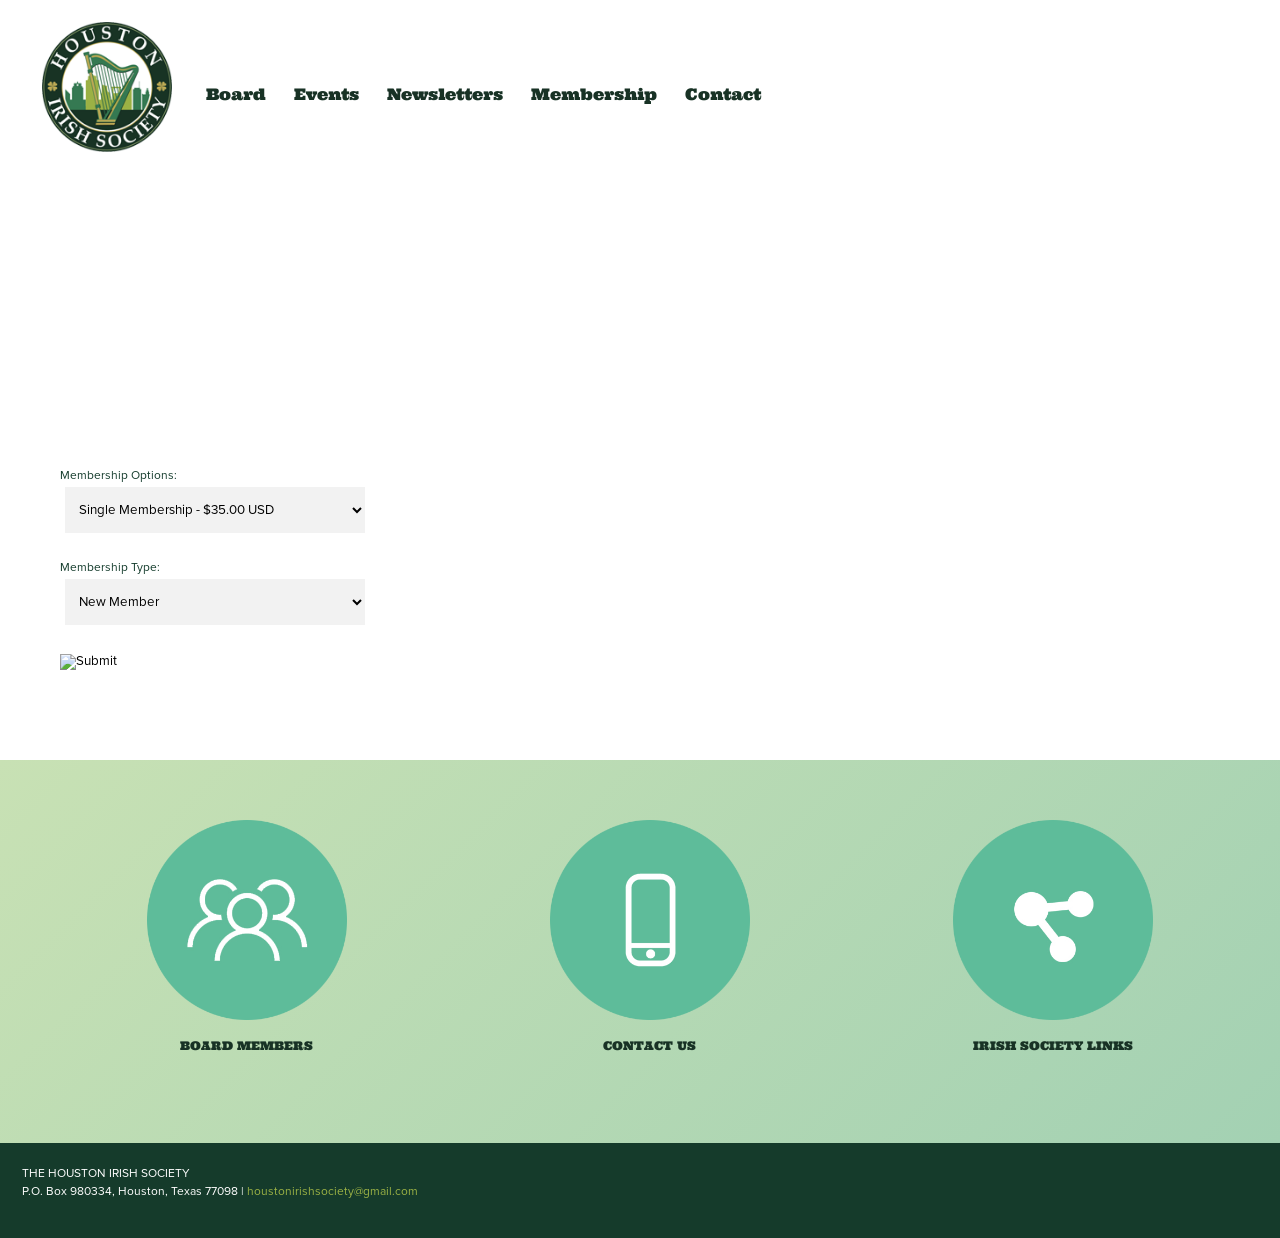
<file: members.html>
<!DOCTYPE html>
<html lang="en">
<head>
<meta charset="UTF-8"><meta name="viewport" content="width=device-width,initial-scale=1">
<title>Houston Irish Society</title>
<link rel="stylesheet" href="inc/st2.css">
<style class='common-css'>
body {
	padding: 0px;
	margin: 0px;
	min-height:100%;
}

/* MAGIC CIRCLE */
.item-settings-menu{
	width:25px;
	height:25px;
	cursor:pointer;
	margin:2px;
	display:inline-block;
}

.magic-circle-controls{
	position:absolute;
	opacity:0;
	background-color:black;
}

.magic-circle-controls.shown {
   opacity:1;
}


html {
	-webkit-text-size-adjust: 100%; /* Prevent font scaling in landscape while allowing user zoom */
	font-size: 1px;
}

body{
	padding:0px;
	margin:0px;
	overflow-y: auto;
	overflow-x: hidden;
	min-width:300px;
	font-size:12px;
}

ul{
	list-style:none;
	padding: 0px;
}

li{
	margin:0px;
	padding:0px;
}

p{
	margin:0px;
	padding:0px;
}

#xprs{
	overflow:hidden;
}

.item-wrapper{
	margin-left: auto;
	margin-right: auto;
	height:100%;
	width:100%;
	min-height:inherit;
}

.preview-image-holder .image-link{
	min-height:inherit;
	display:inline-block;
}

a{
	text-decoration: none;
	pointer-events:auto;
}

#loading{
	left: 50%;
	position: relative;
}

.container{
	top: 0px;
	width: auto;
	height: 100%;
	left: 0px;
	min-height:inherit;
	position: relative;
}

.element-wrapper .content{
	position: relative;
}

.master.item-box{
	width:100%;
	margin: 0px;
	text-align: center;
}

.master.item-box .stripe-background{
	height: 100%;
	width: 100%;
	min-height: inherit;
	background-repeat: no-repeat;
	background-size: cover;
	background-position:center;
	position: absolute;
	pointer-events:none;
}

.item-box{
	position:relative;
	overflow:visible;
}

.item-box.hide-from-preview ,.item-box.hide-from-view{
	display:none;
}

.image-cover, .page-image-cover{
	display: block;
	overflow:hidden;
}

.image-holder,.preview-image-holder{
	background-position: center;
	background-size:cover;
	background-repeat:no-repeat;
	background-color:transparent;
	width:auto;
	overflow:hidden;
	width:100%;
	height:100%;
}

.item-content{
	height:100%;
	min-height:inherit;
	position:relative;
}

.item-box.element-box{
	width:100%;
}

.page-content > img:first-of-type{
	width:700px;
}

.page-content p.Body:first-of-type{
	padding-top: 17px;
}

.element-holder{
	display:block;
	margin: auto;
	text-align: center;
	width:100%;
	position: relative;
}

.icon-element{
	background-position: center;
	background-size:contain;
	background-repeat:no-repeat;
	background-color:transparent;
	height: 50px;
}

.icon-holder{
	width:100%;
}

.erred-user-form-field, .erred-user-form-field input[type=date]{
	background-color:#de6262 !important;
	color:white !important;
}

input[type=checkbox].erred-user-form-field{
	box-shadow: 0 0 2px 1px #de6262;
}

.preview-form .Field {
	width:100%;
	pointer-events: auto;
	box-sizing: border-box;
}

.preview-form .field-holder label input[type="checkbox"].Field {
	width:auto;
	border:none;
	margin:0px;
	min-width: auto!important;
	margin-right:10px;
}

.preview-form .field-holder input[type="date"].Field{
	width: auto!important;
    text-align: right!important;
    padding: 0!important;
	margin: 0!important;
	border:none!important;
	min-width: auto!important;
}

label.preview-element.Field.for-date{
	display: inline-flex;
    justify-content: space-between;
    align-items: center;
}

.preview-form textarea.Field {
    resize: none;
    height: 4em;
}

.preview-form .field-checkbox span, .preview-form .field-checkbox input{
	vertical-align: middle;
}

.preview-form .field-checkbox{
	text-align: left;
}

/* fix for old style */
.preview-icon-holder {
	margin-bottom: 0px!important;
} 

.master.item-box[data-child-type="MAP"]{
	min-height:300px;
}

.disable-max-width{
	max-width:none!important;
}

.master.item-box.header-box{
	z-index:123456;
}

.animated-top{
	-webkit-transition: top 2s cubic-bezier(0.165, 0.84, 0.44, 1);
 	-moz-transition: top 2s cubic-bezier(0.165, 0.84, 0.44, 1);
  	-o-transition: top 2s cubic-bezier(0.165, 0.84, 0.44, 1);
  	transition: top 2s cubic-bezier(0.165, 0.84, 0.44, 1);
}

iframe.html-frame{
	width: 100%;
	height: 100%;
	min-height:inherit;
}

.html-wrapper .content ,
.html-wrapper .content .page-html-cover ,
.html-wrapper .content .page-html-cover .html-source,
.raw-wrapper .content,
.raw-wrapper .content .page-raw-cover,
.raw-wrapper .content .page-raw-cover .html-source,
.raw-wrapper .content .page-raw-cover .html-source .raw-container{
	min-height:inherit;
	height:inherit;
}

.raw-wrapper .content .page-raw-cover .html-source .raw-container,.raw-wrapper .content{
	overflow: hidden;
}

.raw-wrapper .content .page-raw-cover.centered .html-source .raw-container{
	position: absolute;
    left: 50%;
    top: 50%;
    transform: translateX(-50%) translateY(-50%);
    height:auto;
    min-height:initial;
}

/*****************************************************************************/
/* EFFECTS
/*****************************************************************************/

[data-flex_element_effect="effect-fadein"] ~ #children .preview-content-holder{
	opacity: 0;
}

[data-flex_element_effect="effect-fadein"] ~ #children .play-effect .preview-content-holder{
	-webkit-transition: opacity 2s cubic-bezier(0.165, 0.84, 0.44, 1); /* Safari, Chrome and Opera > 12.1 */
	-moz-transition: opacity 2s cubic-bezier(0.165, 0.84, 0.44, 1); /* Firefox < 16 */
	 -ms-transition: opacity 2s cubic-bezier(0.165, 0.84, 0.44, 1); /* Internet Explorer */
	  -o-transition: opacity 2s cubic-bezier(0.165, 0.84, 0.44, 1); /* Opera < 12.1 */
		 transition: opacity 2s cubic-bezier(0.165, 0.84, 0.44, 1);
  opacity: 1;
}

[data-flex_element_effect="effect-grow"] ~ #children .preview-content-holder{
	transform: scale(0.9);
	opacity:0
}

[data-flex_element_effect="effect-grow"] ~ #children .play-effect .preview-content-holder{
	-webkit-transition: transform 1s cubic-bezier(0.165, 0.84, 0.44, 1), opacity 1s cubic-bezier(0.165, 0.84, 0.44, 1); /* Safari, Chrome and Opera > 12.1 */
	-moz-transition: transform 1s cubic-bezier(0.165, 0.84, 0.44, 1), opacity 1s cubic-bezier(0.165, 0.84, 0.44, 1); /* Firefox < 16 */
	 -ms-transition: transform 1s cubic-bezier(0.165, 0.84, 0.44, 1), opacity 1s cubic-bezier(0.165, 0.84, 0.44, 1); /* Internet Explorer */
	  -o-transition: transform 1s cubic-bezier(0.165, 0.84, 0.44, 1), opacity 1s cubic-bezier(0.165, 0.84, 0.44, 1); /* Opera < 12.1 */
		 transition: transform 1s cubic-bezier(0.165, 0.84, 0.44, 1), opacity 1s cubic-bezier(0.165, 0.84, 0.44, 1);
		 transform: scale(1);
		 opacity:1
}

[data-flex_element_effect="effect-slide-up"] ~ #children .preview-content-holder{
	transform: translateY(10vh);
	opacity:0;
}

[data-flex_element_effect="effect-slide-up"] ~ #children .play-effect .preview-content-holder{
	-webkit-transition: transform 1s cubic-bezier(0.165, 0.84, 0.44, 1) , opacity 3s cubic-bezier(0.165, 0.84, 0.44, 1); /* Safari, Chrome and Opera > 12.1 */
	-moz-transition: transform 1s cubic-bezier(0.165, 0.84, 0.44, 1), opacity 3s cubic-bezier(0.165, 0.84, 0.44, 1); /* Firefox < 16 */
	 -ms-transition: transform 1s cubic-bezier(0.165, 0.84, 0.44, 1), opacity 3s cubic-bezier(0.165, 0.84, 0.44, 1); /* Internet Explorer */
	  -o-transition: transform 1s cubic-bezier(0.165, 0.84, 0.44, 1), opacity 3s cubic-bezier(0.165, 0.84, 0.44, 1); /* Opera < 12.1 */
		 transition: transform 1s cubic-bezier(0.165, 0.84, 0.44, 1), opacity 3s cubic-bezier(0.165, 0.84, 0.44, 1);
		 transform: translateY(0);
		 opacity:1;
}

.item-details{
	line-height:0px;
	position:relative;
}

.preview-body ul{
	padding-left: 20px!important;
	list-style:initial;
	padding: initial;
}

.preview-body li{
	margin:initial;
	padding:initial;
}

.preview-raw-wrapper {
	width: 100%;
    height: 100%;
}

.preview-raw-holder {
	width: 100%;
    height: 100%;
    top: 0px;
    left: 0px;
    position: relative;
}

.preview-raw-container{
	height:100%;
	width:100%;
}

.stripes .master.element-box .image-source{
	min-height: inherit;
	height:100%;
}

.map-blocker{
	height:100%;
	min-height:inherit;
	width:100%;
	position:absolute;
	left:0px;
	right:0px;
	z-index:12345678;
}

.element-wrapper.pic-wrapper a{
	min-height:inherit;
}

[data-default-currency=USD] .preview-price:not(.sold-out)::before, [data-default-currency=USD] .shipping-currency::before  { 
    content: "$";
}

[data-default-currency=EUR] .preview-price:not(.sold-out)::before, [data-default-currency=EUR] .shipping-currency::before { 
    content: "\20ac";
}

[data-default-currency=GBP] .preview-price:not(.sold-out)::before, [data-default-currency=GBP] .shipping-currency::before{ 
    content: "\00a3";
}

[data-default-currency=SEK] .preview-price:not(.sold-out)::after, [data-default-currency=SEK] .shipping-currency::after  { 
    content: "Kr";
    font-size: 0.7em;
}

[data-default-currency=NOK] .preview-price:not(.sold-out)::after, [data-default-currency=NOK] .shipping-currency::after  { 
    content: "kr";
    font-size: 0.7em;
}

[data-default-currency=CAD] .preview-price:not(.sold-out)::before, [data-default-currency=CAD] .shipping-currency::before { 
    content: "$(cad)";
    font-size: 0.7em;
}

[data-default-currency=AUD] .preview-price:not(.sold-out)::before, [data-default-currency=AUD] .shipping-currency::before { 
    content: "$";
    font-size: 0.7em;
}

[data-default-currency=AUD] .preview-price:not(.sold-out)::after, [data-default-currency=AUD] .shipping-currency::after { 
    content: "(AUD)";
    font-size: 0.7em;
}

[data-default-currency=CHF] .preview-price:not(.sold-out)::after, [data-default-currency=CHF] .shipping-currency::after { 
    font-size: 0.7em;
}


[data-default-currency=BRL] .preview-price:not(.sold-out)::before, [data-default-currency=BRL] .shipping-currency::before { 
    content: "R$";
}

[data-default-currency=MYR] .preview-price:not(.sold-out)::before, [data-default-currency=MYR] .shipping-currency::before { 
    content: "RM";
}

[data-default-currency=SGD] .preview-price:not(.sold-out)::before, [data-default-currency=SGD] .shipping-currency::before { 
    content: "S$";
}

[data-default-currency=ZAR] .preview-price:not(.sold-out)::before, [data-default-currency=ZAR] .shipping-currency::before { 
    content: "R";
}

[data-default-currency=INR] .preview-price:not(.sold-out)::before, [data-default-currency=INR] .shipping-currency::before { 
    content: "\20b9";
}

[data-default-currency=NGN] .preview-price:not(.sold-out)::before, [data-default-currency=NGN] .shipping-currency::before { 
    content: "\20a6 ";
}

[data-default-currency=TRY] .preview-price:not(.sold-out)::before, [data-default-currency=TRY] .shipping-currency::before { 
    content: "\20ba";
}

[data-default-currency=CHF] .preview-price:not(.sold-out)::before, [data-default-currency=CHF] .shipping-currency::before { 
    content: "CHF";
}

[data-default-currency=AED] .preview-price:not(.sold-out)::after, [data-default-currency=AED] .shipping-currency::after { 
	content: "\062f.\0625";
}

[data-default-currency=PKR] .preview-price:not(.sold-out)::after, [data-default-currency=PKR] .shipping-currency::after { 
	content: "₨";
}

[data-default-currency=THB] .preview-price:not(.sold-out)::after, [data-default-currency=THB] .shipping-currency::after { 
	content: "฿";
}

[data-default-currency=IDR] .preview-price:not(.sold-out)::after, [data-default-currency=IDR] .shipping-currency::after { 
	content: "Rp";
}

[data-default-currency=TWD] .preview-price:not(.sold-out)::before, [data-default-currency=TWD] .shipping-currency::before { 
	content: "NT$";
}

[data-default-currency=UYU] .preview-price:not(.sold-out)::before, [data-default-currency=UYU] .shipping-currency::before { 
	content: "$U";
}

[data-default-currency=MXN] .preview-price:not(.sold-out)::before, [data-default-currency=MXN] .shipping-currency::before { 
	content: "Mex$";
}

[data-default-currency=TWD] .preview-price:not(.sold-out)::before, [data-default-currency=TWD] .shipping-currency::before { 
	content: "NT$";
}

[data-default-currency=GHS] .preview-price:not(.sold-out)::before, [data-default-currency=GHS] .shipping-currency::before { 
	content: "GH¢";
}

[data-default-currency=MAD] .preview-price:not(.sold-out)::after, [data-default-currency=MAD] .shipping-currency::after { 
	content: "DH";
}

[data-default-currency=RUB] .preview-price:not(.sold-out)::after, [data-default-currency=RUB] .shipping-currency::after { 
	content: "\20bd";
}

[data-default-currency=JPY] .preview-price:not(.sold-out)::before { 
    content: "\00a5";
}

[data-default-currency=NZD] .preview-price:not(.sold-out)::before { 
    content: "NZ$";
}

[data-default-currency=ILS] .preview-price:not(.sold-out)::before, [data-default-currency=ILS] .shipping-currency::before { 
    content: "\20AA";
}

[data-default-currency=PHP] .preview-price:not(.sold-out)::before, [data-default-currency=PHP] .shipping-currency::before { 
    content: "₱";
}

.multi_layout .pic-side .inner-pic.circlize{
  margin-left: auto;
  margin-right: auto;
}

[data-caller=static] .master.item-box.showing-feed:not(.loaded) .sub.item-box{
	opacity:0!important;
}

.sub.item-box{
	opacity:1;
}

.stripe-header , .stripe-footer{
	width:100%;
	z-index:1;
}

.blocks-preview-divider, .preview-divider{
    border-top-width: 0px;
    border-left-width: 0px;
    border-right-width: 0px;
    height: 10px;
}

.raw-wrapper .content .page-raw-cover.centered{
	min-height:100px;
}

.master.container.narrow-site{
    max-width: 1000px;
    margin: auto;
    overflow:hidden;
}

.master.container.narrow-site > #children{
	max-width:1000px;
	margin:auto;
}

.master.container.narrow-site .control-handle{
	max-width:1000px;
}

.master.container.narrow-site  .force-min-height50{
	max-width:1000px;
	margin:auto;
	left:auto!important;
	padding-left:0px!important;
	padding-right:0px!important;
	width:100%;
}

.master.container.narrow-site .left-menu-placeholder{
	margin-left:-270px;
}

.master.container.narrow-site .left-menu-placeholder .master.item-box{
	left:auto!important;
}

.master.container.narrow-site.left-menu-layout{
	left:135px;
}

.full-width-bg{
	background-size: 100% auto;
    background-repeat: no-repeat;
    background-attachment: scroll;
    background-position: top;
}

.cover-bg{
	background-size: cover;
    background-repeat: no-repeat;
    background-attachment: scroll;
    background-position: top;
}

.pattern-bg{
	background-repeat: repeat;
}

.fixed-bg{
	background-size:cover;
	background-repeat: no-repeat;
	background-attachment: fixed;
}

.contain-bg{
	background-size:contain;
	background-position:center;
	background-repeat: no-repeat;
	background-attachment: fixed;
}

.parallax-bg,  .fixed-bg,  .parallax50-bg{
	background-size:cover!important;
	background-attachment: fixed;
}

#xprs.phone-mode .parallax-bg, #xprs.phone-mode .fixed-bg, #xprs.phone-mode .parallax50-bg, #xprs.tablet-mode .parallax-bg, #xprs.tablet-mode .fixed-bg, #xprs.tablet-mode .parallax50-bg{
	background-attachment:initial!important;
	background-position-y:center!important;
	background-position-x:center!important;
}

.master.item-box .flex .sub.item-box:not(:only-child) .parallax50-bg, .master.item-box .flex .sub.item-box:not(:only-child) .fixed-bg{
	background-attachment:scroll!important;
	background-position-y:center!important;
}

#xprs.phone-mode .master.item-box:not([data-preset-type-id='PROMO']) .vimplayer.preview.video-frame{
	width: 100%!important;
    height: 100%!important;
    margin-top: 0px!important;
    margin-left: 0px!important;
}

.sub.item-box:after, .pic-side:after{
	pointer-events:none;
}

.stripe_popup_app_hide {
  display: none;
}

.popup-mode .raw-wrapper .content .page-raw-cover .html-source .raw-container {
    pointer-events: auto;
}

.shadowed{
	-webkit-box-shadow: -7px 15px 40px 4px rgba(0,0,0,0.35);
	-moz-box-shadow: -7px 15px 40px 4px rgba(0,0,0,0.35);
	box-shadow: -7px 15px 40px 4px rgba(0,0,0,0.35);
}

.no-scroll{
	overflow-y:hidden;
}

#xprs.cellphone-preview .hide-from-mobile, #xprs.phone-mode .hide-from-mobile{
	display:none!important;
}

#xprs.phone-mode .preview-form .Field{
	min-width:auto!important;
}

/* Hack for captcha */
div[style*="z-index: 2000000000"]{
	z-index:999999999999!important;
}

.fill-height{
	min-height:100vh!important;
}

.stripe_popup_app{
	max-width:100%!important;
	max-height:100%!important;
}

@media only screen 
and (min-device-width : 768px) 
and (max-device-width : 1024px) 
and (orientation : landscape) { 
	.parallax-bg, .fixed-bg, .parallax50-bg {
		background-attachment:initial!important;
		background-position-y:center!important;
		background-position-x:center!important;
	}
}

@media screen and (max-height: 575px){
	.g-recaptcha {transform:scale(0.77);-webkit-transform:scale(0.77);transform-origin:0 0;-webkit-transform-origin:0 0;}
	.g-recaptcha > div{
		width:200px!important;
	}
}


/*TABLET*/
@media only screen 
and (min-width : 768px) 
and (max-width : 1024px) { 
	html{
		font-size:0.7px;
	}
}

/*MOBILE*/
@media only screen 
and (max-width : 768px)  { 
	html{
		font-size:0.5px;
	}
	.preview-title, .preview-subtitle{
		word-break: break-word;
	}
}</style>
	<style class='multi-css'>.multi_layout .item-preview{
	height:inherit;
	width:100%;
	min-height:inherit;
}

.multi_layout .helper-div .text-side .vertical-aligner{
	overflow:visible;
}

.multi_layout .image-cover{
	height:inherit;
	min-height:inherit;
}

.multi_layout .image-source.background-div{
	height:100%;
}

.multi_layout .image-source.background-image-div{
	height:100%;
}

.multi_layout .preview-image-holder:not(.inner-pic-holder){
	height:inherit;
	min-height:inherit;
	position:relative;
}

.multi_layout .benet{
	min-height:inherit;
}

.multi_layout .image-source{
	height:inherit;
	min-height:inherit;
	position:absolute;
}

.multi_layout .helper-div .image-source{
	position:relative;
}

/*****************************************************************************/
/* IMAGE & TEXT POSITIONING
/*****************************************************************************/

.multi_layout .top-left.helper-div,.middle-left.helper-div ,.middle-left-25.helper-div,  .bottom-left.helper-div,.top-right.helper-div,
.middle-right.helper-div ,.middle-right-25.helper-div, .bottom-right.helper-div {
	position:initial;
	overflow: hidden;
	height:100%;
	min-height:inherit;
	
}

.multi_layout .vertical-aligner{
	position:relative;
	height:100%;
	width:100%;
	display:table;
	min-height:inherit;
	overflow:hidden;
}

.multi_layout .pic-side .inner-pic:not(.circlize){
	min-height:inherit;
}



.multi_layout .pic-side .vertical-aligner a.image-link{
	position:relative;
	display:inline-block;
	min-height:inherit;
	overflow:hidden;
}

.multi_layout .pic-side .vertical-aligner a.image-link.not-wrapping, .multi_layout .pic-side .vertical-aligner a.image-link:empty {
	position: absolute;
    left: 0px;
    top: 0px;
}

.sub.container .multi_layout .pic-side .vertical-aligner a.image-link{ 
	height:100%;
	width:100%;
}

.multi_layout .pic-side .vertical-aligner{
	margin-left: auto;
	margin-right: auto;
	/*display:inline-block;*/
}

.multi_layout .pic-side {
	text-align:center;
	line-height:0px;
}

.multi_layout .pic-side.reset {
	top:initial!important;
	margin-left:initial!important;
	width:100%!important;
}


.multi_layout .helper-div .pic-side .inner-pic-holder{
	/*display: table-cell;*/
	/*display:block;*/
	overflow: visible;
	line-height:0px!important;
}

.multi_layout .preview-image-holder.inner-pic-holder{
	display:table-cell;
}

.multi_layout .pic-side{
	position:absolute;
	pointer-events:auto;
	/*outline: 1px solid green;
	background-color: rgba(43,102,10,0.5);*/
	overflow:visible;
	top:0px;
	bottom:0px;
}

.draggable-pic{
	pointer-events: auto;
    display: inline-block;
    width: 100%;
    height: 100%;
    background-size:contain;
    background-repeat: no-repeat;
}

.flex .multi_layout .middle-center.helper-div .text-side .draggable-pic-wrapper {
	display: inline-block;
    position: absolute;
    /*width: 50%;*/
    left: 50%;
    top: 50%;
    /*height: 100%;*/
    z-index: -1;
}

.flex .multi_layout .middle-center.helper-div .text-side .draggable-pic-wrapper.ui-draggable {
	cursor:move;
}


.draggable-pic-wrapper .ui-resizable-ne,.draggable-pic-wrapper .ui-resizable-se,.draggable-pic-wrapper .ui-resizable-nw,.draggable-pic-wrapper .ui-resizable-sw{
	background-color: #0f95ee;
    border-radius: 7px;
}


.draggable-pic-wrapper .ui-resizable-se.ui-icon.ui-icon-gripsmall-diagonal-se{
	width:9px;
	height:9px;
	background-image:none;
	right: -5px;
    bottom: -5px;
}




.flex .multi_layout .middle-center.helper-div .text-side .draggable-pic-wrapper .draggable-pic-holder {
	display: inline-block;
	height:100%;
}

.flex .multi_layout .middle-center.helper-div .draggable-div-holder{
	display:block;
}

.draggable-div-holder{
	display:none;
}

.draggable-pic-wrapper{
	pointer-events:auto;
}

.draggable-pic-wrapper.ui-resizable{
	outline:solid 1px #0f95ee;
	/*box-sizing:border-box;*/
}
.draggable-pic-wrapper.ui-resizable .ui-resizable-handle.ui-resizable-s, .draggable-pic-wrapper.ui-resizable .ui-resizable-handle.ui-resizable-n{
	height:7px;	
	background-color: transparent;
}


.draggable-div-holder{
	top:0px;
    position: absolute;
    height: 500px;
    min-height:inherit;
    width:100%;
}



.multi_layout .inner-pic-holder .inner-pic.fill{
	width: 100%!important;
  	height: 100%!important;
  	background-size: cover;
  	background-repeat:no-repeat;
  	max-width: none;
  	max-height: none;
}

.multi_layout .inner-pic-holder .inner-pic{
	/*width: 100%!important;*/
	width: 100%;
  	height: 100%;
  	background-repeat:no-repeat;
  	max-width: none;
  	max-height: none;
  	overflow:hidden;
}

.multi_layout .inner-pic-holder a .inner-pic{
	display:table;
}

.multi_layout .inner-pic-holder .inner-pic#no-image{
	outline:none;
}

/*** TOP LEFT ***/
.multi_layout .top-left.helper-div .pic-side{
	width:50%;
	height: 100%;
	left: 50%;
	min-height: inherit;
	/*margin-left: 50%;*/
}

.multi_layout .top-left.helper-div .pic-side .inner-pic{
	height: 100%;
}

.multi_layout .top-left.helper-div .text-side{
	width: 50%;
	height: 100%;
	position: relative;
	float: left;
	min-height: inherit;
}

.multi_layout .top-left.helper-div .item-details{
	/*vertical-align: top;*/
	display: table-cell;
}

/*** CENTER LEFT ***/
.multi_layout .middle-left.helper-div .pic-side, .multi_layout .middle-left-25.helper-div .pic-side{
	width:50%;
	height: 100%;
	left: 50%;
	min-height: inherit;
	/*margin-left: 50%;*/
}

.multi_layout .middle-left-25.helper-div .pic-side{
	width:75%;
	left: 25%;
}

.multi_layout .middle-left.helper-div .pic-side .inner-pic, .multi_layout .middle-left-25.helper-div .pic-side .inner-pic{
	height: 100%;
}

.multi_layout .middle-left.helper-div .text-side, .multi_layout .middle-left-25.helper-div .text-side{
	width: 50%;
	height: 100%;
	position: relative;
	float: left;
	min-height: inherit;
	display: table;
	
}

.multi_layout .middle-left-25.helper-div .text-side{
	width: 25%;
}

.multi_layout .middle-left.helper-div .item-details, 
.multi_layout .middle-left-25.helper-div .item-details{
	/*vertical-align: top;*/
	display: table-cell;
}

/*** BOTTOM LEFT ***/

.multi_layout .bottom-left.helper-div .pic-side{
	width:50%;
	height: 100%;
	left: 50%;
	min-height: inherit;
}



.multi_layout .bottom-left.helper-div .text-side{
	width: 50%;
	height: 100%;
	position: relative;
	float: left;
	min-height: inherit;
}

.multi_layout .bottom-left.helper-div .item-details{
	/*vertical-align: bottom;*/
	display: table-cell;
}

/*** TOP RIGHT ***/
.multi_layout .top-right.helper-div .pic-side{
	width:50%;
	height: 100%;
	right: 50%;
	min-height: inherit;
}



.multi_layout .top-right.helper-div .text-side{
	width:50%;
	height: 100%;
	position: relative;
	float: right;
	min-height: inherit;
}

.multi_layout .top-right.helper-div .item-details{
	/*vertical-align: top;*/
	display: table-cell;
}

/*** MIDDLE RIGHT ***/

.multi_layout .middle-right.helper-div .pic-side, .multi_layout .middle-right-25.helper-div .pic-side{
	width:50%;
	height: 100%;
	right: 50%;
	min-height: inherit;
}

.multi_layout .middle-right-25.helper-div .pic-side{
	width:75%;
	right: 25%;
}



.multi_layout .middle-right.helper-div .text-side, .multi_layout .middle-right-25.helper-div .text-side{
	width:50%;
	height: 100%;
	position: relative;
	float: right;
	min-height: inherit;
	display: table;
}

.multi_layout .middle-right-25.helper-div .text-side{
	width:25%;
}

.multi_layout .middle-right.helper-div .item-details, .multi_layout .middle-right-25.helper-div .item-details{
	/*vertical-align: top;*/
	display: table-cell;
}


.multi_layout.product-container .middle-right.helper-div .pic-side{
	width:66%;
	height: 100%;
	right: 34%;
	min-height: inherit;
}



.multi_layout.product-container  .middle-right.helper-div .text-side{
	width:33%;
	height: 100%;
	position: relative;
	float: right;
	min-height: inherit;
	display: table;
}


.multi_layout.product-container .inner-pic.preview-element{
	background-size:contain!important;
	background-position:center!important;
	background-repeat:no-repeat!important;
}



/*** BOTTOM RIGHT ***/
.multi_layout .bottom-right.helper-div .pic-side{
	width:50%;
	height: 100%;
	right: 50%;
	min-height: inherit;
}



.multi_layout .bottom-right.helper-div .text-side{
	width:50%;
	height: 100%;
	position: relative;
	float: right;
	min-height: inherit;
}

.multi_layout .bottom-right.helper-div .item-details{
	/*vertical-align: bottom;*/
	display: table-cell;
}



/*** CENTER CENTER ***/

.multi_layout .middle-center.helper-div{
	min-height: inherit;
	height: 100%;
	
}

.xprs-holder:not(.in-editor) .multi_layout .middle-center.helper-div{
	pointer-events:none;
}

.multi_layout .middle-center.helper-div .pic-side{
	width:100%;
	height: 100%;
	/*text-align:center;*/
	top: 0px;
}

.multi_layout .middle-center.helper-div .pic-side .inner-pic{
	margin-left:auto;
	margin-right:auto;
	display:inline-block;
	position:relative;
}

.multi_layout .middle-center.helper-div .pic-side a .inner-pic{
	display:table;
}

.multi_layout .middle-center.helper-div .text-side{
	width:100%;
	height: 100%;
	/*text-align:center;*/
	min-height: inherit;
	margin-left: auto;
    margin-right: auto;
    display: table;
}

.multi_layout .middle-center.helper-div .preview-content-holder{
	pointer-events: none;
}

.multi_layout .middle-center.helper-div .preview-content-holder .preview-element{
	pointer-events:auto;
}

.multi_layout .middle-center.helper-div .item-details{
	/*vertical-align: middle;*/
	display: table-cell;
	pointer-events: none;
}

.multi_layout .middle-center.helper-div .vertical-aligner{
	margin-left: auto;
	margin-right: auto;
	z-index:12345;
}

.multi_layout .middle-center.helper-div .text-side .vertical-aligner{
	width:100%;
}



/*** BOTTOM CENTER ***/


.multi_layout .bottom-center.helper-div .text-side{
	/*vertical-align: middle;*/
	display: block;
	position:relative;
}

.multi_layout .bottom-center.helper-div .pic-side{
	position:relative;
	/*bottom:0px;
	top:0px;
	width:100%;*/
}

.multi_layout .bottom-center.helper-div .benet{
	min-height:initial;
}

.multi_layout .bottom-center.helper-div .text-side .vertical-aligner{
	width:100%;
	min-height:0px!important;
	height:initial!important
}

.multi_layout .bottom-center.helper-div .pic-side .vertical-aligner{
	width:100%;
	min-height:0px!important;
	  height: inherit!important;
}

.multi_layout .bottom-center.helper-div .pic-side .inner-pic-holder{
	width:100%;
	min-height:0px!important;
	height: inherit!important;
}

.multi_layout .bottom-center.helper-div:not(.flipped-image) .pic-side .inner-pic{
	width:100%;
	min-height:0px!important;
}

.multi_layout .bottom-center.helper-div.flipped-image .pic-side .inner-pic{
	width:100%;
	min-height:300px!important;
}





/*** TOP CENTER ***/

.multi_layout .top-center.helper-div{
	height: 100%;
	width: 100%;
	min-height: inherit;
	
	display: block;

}

.multi_layout .top-center.helper-div .text-side{
	/*vertical-align: middle;*/
	display: block;
	position:relative;
}

.multi_layout .top-center.helper-div .pic-side{
	position:relative;
	/*bottom:0px;
	top:0px;
	width:100%;*/
}

.multi_layout .top-center.helper-div .text-side .vertical-aligner{
	width:100%;
}


.multi_layout .top-center.helper-div .benet{
	min-height:initial;
}

.multi_layout .top-center.helper-div .text-side .vertical-aligner{
	width:100%;
	min-height:0px!important;
	height:initial!important
}

.multi_layout .top-center.helper-div .pic-side .vertical-aligner{
	width:100%;
	min-height:0px!important;
	height: inherit!important;
}

.multi_layout .top-center.helper-div .pic-side .inner-pic-holder{
	width:100%;
	min-height:0px!important;
	height: inherit!important;
	line-height: 0px;
}

.multi_layout .top-center.helper-div:not(.flipped-image) .pic-side .inner-pic{
	width:100%;
	min-height:0px!important;
}

.multi_layout .top-center.helper-div.flipped-image .pic-side .inner-pic{
	width:100%;
	min-height:300px!important;
}

.multi_layout .helper-div:not(.middle-center) .pic-side .inner-pic#no-image{
	/* background-image:url(http://lh3.googleusercontent.com/H91IJNOH5dBhODefYvp-p8aMs08rzundiGNqMQ4F5lHTil9hbPZLZj_QcdBV48sn524pngBjg_RXN8u2Um68pIubkQ);
	background-size: 50px;
	background-position:center;
	background-repeat: no-repeat; */
}

.item_layout .item-preview, .item_layout .preview-image-holder, .item_layout .helper-div, .item_layout .text-side{
	height:100%;
	min-height:inherit;
}

.item_layout .helper-div{
	display:flex;
}

.item_layout .helper-div.middle-right{
	flex-direction:row-reverse;
}

.item_layout .helper-div.bottom-center{
	flex-direction:column;
}


.item_layout .helper-div.middle-center .text-side{
	flex:1;
}

.item_layout .helper-div.middle-left .text-side , .item_layout .helper-div.middle-left .pic-side,
.item_layout .helper-div.middle-left-25 .text-side , .item_layout .helper-div.middle-left-25 .pic-side,
.item_layout .helper-div.middle-right .text-side , .item_layout .helper-div.middle-right .pic-side
{
	width:50%;
}


.item_layout .helper-div.middle-center .pic-side{
	pointer-events:auto;
	position: absolute;
	height:100%;
	width:100%;
}

.item_layout .helper-div .pic-side .inner-pic{
	height:100%;
	width:100%;
}

.item_layout .text-side{
	display:flex;
	align-items: center;
	justify-content: center;
}
</style>
	<style class='menu-css'>.menu_layout.item-content{
	height:inherit;
}

.menu_layout .helper-div{
	display:table-cell;
	vertical-align:middle;
}

.menu_layout .image-cover{
	display:table-cell;
	vertical-align:middle;
}

.menu_layout .preview-content-wrapper{
	text-align:left;
	height:inherit;
	min-height:inherit;
}

.menu_layout .preview-content-holder{
	display: block;
	max-width: 100%;
	height:inherit;
	min-height:inherit;
}

.menu_layout .preview-item-links{
    display:table-cell;
	vertical-align:middle;
}













 .preview-item-links[data-shrink-style='vertically'] .preview-links-wrapper{
	display:flex;
	flex-direction: column;
}


.menu_layout{
	display:table;
}

.menu_layout .left-div{
	height:10px; /*inherit for chrome*/
	display:table;
	float:left;
	min-height:inherit;
}

.item-box[data-height-resize="true"] .menu_layout .left-div{
	height:inherit;
}

.item-box[data-height-resize="true"] .menu_layout .right-div{
	height:inherit;
}

.menu_layout .right-div{
	height:10px; /*inherit for chrome*/
	display:table;
	float:right;
	min-height:inherit;
}

.menu_layout.item-content{
	width:100%;
	
}

.menu_layout .preview-item-links li{
	display:inline-block;
	position: relative;
}

.preview-item-links .submenu li{
	display:block!important;
}

 .menu_layout .preview-item-links.flipped{
	display:block;
}

.menu_layout  .menu-line{
	height: 3px;
	margin-bottom:5px;
	display:block;
	background-color:black;
}

.menu_layout .logo-holder{
	display: table-cell;
	vertical-align: middle;
	line-height:0px;
}

.menu_layout .links-menu-btn{
	width: 25px;
	height: 36px;
	cursor:pointer;
	display:none;
	vertical-align: middle;
}

.menu_layout .links-menu-btn.hamburger {
	width: auto;
	height: auto;
    position: absolute;
    top: 50%;
    right: 0%;
    transform: translateY(-50%);
}

.menu_layout .links-menu-btn-wrapper{
	display:table;
	float:right;
	/*height:100%;*/
}

 .menu-links-holder{
	position:relative;
	left:0px;
	top:0px;
	display:none;
}

 .menu-links-holder.shown{
	display:block;
}

.center-aligned-menu:not(.force-min-height50) .benet{
	display:none;
}

.center-aligned-menu:not(.force-min-height50) .right-div, .center-aligned-menu:not(.force-min-height50) .left-div{
	display:block;
	float:none;
	height:auto!important;
	min-height:initial;
	text-align:center;
}

 .center-aligned-menu:not(.force-min-height50) .menu_layout .preview-item-links{
	padding-bottom:25px;
}


 .center-aligned-menu:not(.force-min-height50) .menu_layout .left-div{
	 padding-top:25px;
 }

.center-aligned-menu:not(.force-min-height50) .helper-div{
	display:inline;
}

.center-aligned-menu:not(.force-min-height50)  .logo-holder , .center-aligned-menu:not(.force-min-height50)  .preview-item-links{
	display:inline-block;
}

.center-aligned-menu:not(.force-min-height50) .preview-content-wrapper{
	display: table;
	width: 100%;
	text-align:center;
}

.center-aligned-menu:not(.force-min-height50) .preview-content-holder{
	display: table-cell;
	vertical-align: middle;
}

.center-aligned-menu:not(.force-min-height50) .menu_layout .links-menu-btn.shown{
	display:inline-block;
}

.menu_layout .links-menu-btn.shown{
	display:table-cell;
	pointer-events:auto;
 }

 .menu-open .preview-element.Link.item-link{
 	pointer-events: auto;
 }

.menu-open:not(.force-transparency):not(.full-screen-menu) .preview-item-links{
 	background-color:transparent;
 	pointer-events:none;
 }
 
.menu-open {
	pointer-events:auto!important;
}

.menufied .preview-item-links{
  display:block;
  margin:auto;
  position:relative;
  z-index:3;
  padding-bottom:25px;
}
  
 .menufied .preview-item-links span,  .menufied .preview-item-links li{
	 display:inline-block;
	 position: relative;

 }
 
.menufied .preview-item-links.no-place span, .menufied.full-screen-menu.menu-open .preview-item-links span,  .menufied.side-screen-menu.menu-open .preview-item-links span, .menufied.full-screen-menu.menu-open .preview-item-links li, .menufied.side-screen-menu.menu-open .preview-item-links li{
  	display:block;
  	margin-right:auto!important;
	margin-left:auto!important;
}

.menufied.full-screen-menu .submenu, .menufied.side-screen-menu  .submenu{
	background-color:transparent!important;
}

  .menu_layout .submenu li{
	  min-width:100%;
  }
 
 .left-menu-placeholder .item-wrapper{
 	padding-top:25%!important;
 }
 
 .left-menu-placeholder .master.item-box{
 	width:inherit!important;
 	padding-left:0px!important;
 	padding-right:0px!important;
 }
 
 .left-menu-placeholder .preview-item-links span{
   	margin-right:auto!important;
	margin-left:auto!important;
 }



  .preview-links-wrapper > span:first-child, .preview-links-wrapper > a:first-child span {
  	margin-left:0px!important;
  }

 .left-menu-placeholder .preview-item-links{
 	padding-top:30px!important;
 }


.animated-menu{
	-webkit-transition: max-height 0.8s;
	-moz-transition: max-height 0.8s;
	transition: max-height 0.8s;
}

.scale-down08{
	-webkit-transform: scale(0.8);
	transform:scale(0.8);
	-ms-transform:scale(0.8);
}

.force-min-height50{
	min-height:50px!important;
}

.force-min-height50 .menus-wrapper{
	min-height:50px!important;
}

.force-transparency{
	background-color:transparent!important;
	pointer-events: none;
}

.force-transparency .preview-links-wrapper{
	pointer-events: auto;
}

.force-transparency .item-content{
	background-color:transparent!important;
}

.master.container.left-menu-layout [data-preset-type-id='MENUS']{
	position:fixed!important;
	width:270px;
	top:0px;
}

.master.container .left-menu-placeholder{
	display: inline-block;
	width:270px;
	vertical-align:top;
}

.master.container.left-menu-layout .item-wrapper.menus-wrapper{
	display: inline-block;
} 

.master.container.left-menu-layout .menu_layout .preview-item-links a , .master.container.left-menu-layout .menu_layout .preview-item-links .item-link,.master.container.left-menu-layout .menu_layout .preview-item-links li {
	display:block;
}

.master.container.left-menu-layout [data-preset-type-id='MENUS'] + .control-handle{
	display: none!important;
}

.master.container.left-menu-layout > #children{
	display: inline-block;
}

.master.container.left-menu-layout .menu_layout .preview-content-holder{
	vertical-align:top;
}

.xprs-holder:not(.in-editor) .master.item-box.header-box.being-scrolled{
	z-index:1234567891;
}

.being-scrolled .menu_layout .preview-subtitle-holder , .minimal-design .menu_layout .preview-subtitle-holder{
	display:none;
}

.being-scrolled .menu_layout .preview-title-holder, .minimal-design .menu_layout .preview-title-holder{
	display:table-cell;
	vertical-align:middle;
}

.being-scrolled .menu_layout .item-details , .minimal-design .menu_layout .item-details{
	display:table;
}



.master.item-box.header-box.full-screen-menu .preview-links-wrapper, .master.item-box.header-box.side-screen-menu .preview-links-wrapper{
	transform: translateY(-50%) translateX(-50%);
    top: 50%;
    left: 50%;
    position: absolute;
}

.left-menu-placeholder .menus-wrapper {
	min-width:none!important;
}


.master.item-box.header-box.full-screen-menu.menu-open .preview-item-links.transform-disabled .preview-links-wrapper{
	transform:translateX(-50%);
	padding-right:-20px;
}
	
.master.item-box.header-box.full-screen-menu.menu-open .preview-item-links.transform-disabled{
	overflow-y:scroll;
	padding-right:20px;

}

.master.item-box.header-box.full-screen-menu .preview-item-links{
    position: fixed;
    top: 0px;
    left: 0px;
    z-index: -1;
    width: 100%;
    height: 100%;
}


.master.item-box.header-box.side-screen-menu .preview-item-links{
    position: fixed;
    top: 0px;
    right: -315px;
    z-index: -1;
    width: 315px;
    height: 100%;
    transition:right 1s;
    display:block;
    
}


 .left-menu-placeholder .menu_layout .submenu, .header-box.side-screen-menu .submenu, .header-box.full-screen-menu .submenu, .menufied .preview-item-links.no-place .submenu{
	 position:relative;
 }
 .header-box  .submenu{
	display:none;
 }



 .header-box:not(.full-screen-menu) .preview-item-links:not([data-shrink-style='vertically']) .submenu{
	position: absolute;
    left: -10px;
    top: 100%;
    min-width: 130px;
	padding: 10px;
	z-index:123;
}

 .left-menu-placeholder .menu_layout .submenu .submenu-link , .header-box.side-screen-menu .submenu .submenu-link, .header-box.full-screen-menu .submenu .submenu-link, .menufied .preview-item-links.no-place .submenu .submenu-link{
	 text-align: center;
 }

.header-box .submenu-link{
	display:block;
	text-align: left;
}

.header-box .submenu-title{
	position:relative;
	cursor:pointer;
}

.header-box .submenu-title:after{
	content: ' \25be'; /* \25b4*/
}

.master.item-box.header-box.boxed-menu .preview-item-links{
	width:400px;
	height:400px;
    position: absolute;
    top:0px;
    right:0px;
}


.menu-advanced-settings.switching-panel .hamburger-inner:before, .menu-advanced-settings.switching-panel .hamburger-inner, .menu-advanced-settings.switching-panel .hamburger-inner:after{
	background-color:#666;
}

.menu-advanced-settings.switching-panel .hamburger.selected .hamburger-inner:before, .menu-advanced-settings.switching-panel .hamburger.selected .hamburger-inner, .menu-advanced-settings.switching-panel .hamburger.selected .hamburger-inner:after{
	background-color:white;
}

.hamburger{
	outline:none;
}

.very-small .hamburger-box{
	    -ms-transform: scale(0.5); /* IE 9 */
   	-webkit-transform: scale(0.5); /* Safari */
    transform: scale(0.5);
}

.small .hamburger-box{
		-ms-transform: scale(0.7); /* IE 9 */
   	-webkit-transform: scale(0.7); /* Safari */
    transform: scale(0.7);
}


.large .hamburger-box{
		-ms-transform: scale(1.3); /* IE 9 */
   	-webkit-transform: scale(1.3); /* Safari */
    transform: scale(1.3);
}

.very-large .hamburger-box{
		-ms-transform: scale(1.5); /* IE 9 */
   	-webkit-transform: scale(1.5); /* Safari */
    transform: scale(1.5);
}


.hidden-menu{
	display:none!important;
}
/*!
 * Hamburgers
 * @description Tasty CSS-animated hamburgers
 * @author Jonathan Suh @jonsuh
 * @site https://jonsuh.com/hamburgers
 * @link https://github.com/jonsuh/hamburgers
 */.hamburger{font:inherit;display:inline-block;overflow:visible;margin:0;padding:15px;cursor:pointer;transition-timing-function:linear;transition-duration:.15s;transition-property:opacity,-webkit-filter;transition-property:opacity,filter;transition-property:opacity,filter,-webkit-filter;text-transform:none;color:inherit;border:0;background-color:transparent}.hamburger:hover{opacity:.7}.hamburger-box{position:relative;display:inline-block;width:40px;height:24px}.hamburger-inner{top:50%;display:block;margin-top:-2px}.hamburger-inner,.hamburger-inner:after,.hamburger-inner:before{position:absolute;width:40px;height:4px;transition-timing-function:ease;transition-duration:.15s;transition-property:-webkit-transform;transition-property:transform;transition-property:transform,-webkit-transform;border-radius:4px;background-color:#000}.hamburger-inner:after,.hamburger-inner:before{display:block;content:''}.hamburger-inner:before{top:-10px}.hamburger-inner:after{bottom:-10px}.hamburger--arrow.is-active .hamburger-inner:before{-webkit-transform:translate3d(-8px,0,0) rotate(-45deg) scaleX(.7);transform:translate3d(-8px,0,0) rotate(-45deg) scaleX(.7)}.hamburger--arrow.is-active .hamburger-inner:after{-webkit-transform:translate3d(-8px,0,0) rotate(45deg) scaleX(.7);transform:translate3d(-8px,0,0) rotate(45deg) scaleX(.7)}.hamburger--arrow-r.is-active .hamburger-inner:before{-webkit-transform:translate3d(8px,0,0) rotate(45deg) scaleX(.7);transform:translate3d(8px,0,0) rotate(45deg) scaleX(.7)}.hamburger--arrow-r.is-active .hamburger-inner:after{-webkit-transform:translate3d(8px,0,0) rotate(-45deg) scaleX(.7);transform:translate3d(8px,0,0) rotate(-45deg) scaleX(.7)}.hamburger--arrowalt .hamburger-inner:before{transition:top .1s .15s ease,-webkit-transform .15s cubic-bezier(.165,.84,.44,1);transition:top .1s .15s ease,transform .15s cubic-bezier(.165,.84,.44,1);transition:top .1s .15s ease,transform .15s cubic-bezier(.165,.84,.44,1),-webkit-transform .15s cubic-bezier(.165,.84,.44,1)}.hamburger--arrowalt .hamburger-inner:after{transition:bottom .1s .15s ease,-webkit-transform .15s cubic-bezier(.165,.84,.44,1);transition:bottom .1s .15s ease,transform .15s cubic-bezier(.165,.84,.44,1);transition:bottom .1s .15s ease,transform .15s cubic-bezier(.165,.84,.44,1),-webkit-transform .15s cubic-bezier(.165,.84,.44,1)}.hamburger--arrowalt.is-active .hamburger-inner:before{top:0;transition:top .1s ease,-webkit-transform .15s .1s cubic-bezier(.895,.03,.685,.22);transition:top .1s ease,transform .15s .1s cubic-bezier(.895,.03,.685,.22);transition:top .1s ease,transform .15s .1s cubic-bezier(.895,.03,.685,.22),-webkit-transform .15s .1s cubic-bezier(.895,.03,.685,.22);-webkit-transform:translate3d(-8px,-10px,0) rotate(-45deg) scaleX(.7);transform:translate3d(-8px,-10px,0) rotate(-45deg) scaleX(.7)}.hamburger--arrowalt.is-active .hamburger-inner:after{bottom:0;transition:bottom .1s ease,-webkit-transform .15s .1s cubic-bezier(.895,.03,.685,.22);transition:bottom .1s ease,transform .15s .1s cubic-bezier(.895,.03,.685,.22);transition:bottom .1s ease,transform .15s .1s cubic-bezier(.895,.03,.685,.22),-webkit-transform .15s .1s cubic-bezier(.895,.03,.685,.22);-webkit-transform:translate3d(-8px,10px,0) rotate(45deg) scaleX(.7);transform:translate3d(-8px,10px,0) rotate(45deg) scaleX(.7)}.hamburger--arrowalt-r .hamburger-inner:before{transition:top .1s .15s ease,-webkit-transform .15s cubic-bezier(.165,.84,.44,1);transition:top .1s .15s ease,transform .15s cubic-bezier(.165,.84,.44,1);transition:top .1s .15s ease,transform .15s cubic-bezier(.165,.84,.44,1),-webkit-transform .15s cubic-bezier(.165,.84,.44,1)}.hamburger--arrowalt-r .hamburger-inner:after{transition:bottom .1s .15s ease,-webkit-transform .15s cubic-bezier(.165,.84,.44,1);transition:bottom .1s .15s ease,transform .15s cubic-bezier(.165,.84,.44,1);transition:bottom .1s .15s ease,transform .15s cubic-bezier(.165,.84,.44,1),-webkit-transform .15s cubic-bezier(.165,.84,.44,1)}.hamburger--arrowalt-r.is-active .hamburger-inner:before{top:0;transition:top .1s ease,-webkit-transform .15s .1s cubic-bezier(.895,.03,.685,.22);transition:top .1s ease,transform .15s .1s cubic-bezier(.895,.03,.685,.22);transition:top .1s ease,transform .15s .1s cubic-bezier(.895,.03,.685,.22),-webkit-transform .15s .1s cubic-bezier(.895,.03,.685,.22);-webkit-transform:translate3d(8px,-10px,0) rotate(45deg) scaleX(.7);transform:translate3d(8px,-10px,0) rotate(45deg) scaleX(.7)}.hamburger--arrowalt-r.is-active .hamburger-inner:after{bottom:0;transition:bottom .1s ease,-webkit-transform .15s .1s cubic-bezier(.895,.03,.685,.22);transition:bottom .1s ease,transform .15s .1s cubic-bezier(.895,.03,.685,.22);transition:bottom .1s ease,transform .15s .1s cubic-bezier(.895,.03,.685,.22),-webkit-transform .15s .1s cubic-bezier(.895,.03,.685,.22);-webkit-transform:translate3d(8px,10px,0) rotate(-45deg) scaleX(.7);transform:translate3d(8px,10px,0) rotate(-45deg) scaleX(.7)}.hamburger--boring .hamburger-inner,.hamburger--boring .hamburger-inner:after,.hamburger--boring .hamburger-inner:before{transition-property:none}.hamburger--boring.is-active .hamburger-inner{-webkit-transform:rotate(45deg);transform:rotate(45deg)}.hamburger--boring.is-active .hamburger-inner:before{top:0;opacity:0}.hamburger--boring.is-active .hamburger-inner:after{bottom:0;-webkit-transform:rotate(-90deg);transform:rotate(-90deg)}.hamburger--collapse .hamburger-inner{top:auto;bottom:0;transition-delay:.15s;transition-timing-function:cubic-bezier(.55,.055,.675,.19);transition-duration:.15s}.hamburger--collapse .hamburger-inner:after{top:-20px;transition:top .3s .3s cubic-bezier(.33333,.66667,.66667,1),opacity .1s linear}.hamburger--collapse .hamburger-inner:before{transition:top .12s .3s cubic-bezier(.33333,.66667,.66667,1),-webkit-transform .15s cubic-bezier(.55,.055,.675,.19);transition:top .12s .3s cubic-bezier(.33333,.66667,.66667,1),transform .15s cubic-bezier(.55,.055,.675,.19);transition:top .12s .3s cubic-bezier(.33333,.66667,.66667,1),transform .15s cubic-bezier(.55,.055,.675,.19),-webkit-transform .15s cubic-bezier(.55,.055,.675,.19)}.hamburger--collapse.is-active .hamburger-inner{transition-delay:.32s;transition-timing-function:cubic-bezier(.215,.61,.355,1);-webkit-transform:translate3d(0,-10px,0) rotate(-45deg);transform:translate3d(0,-10px,0) rotate(-45deg)}.hamburger--collapse.is-active .hamburger-inner:after{top:0;transition:top .3s cubic-bezier(.33333,0,.66667,.33333),opacity .1s .27s linear;opacity:0}.hamburger--collapse.is-active .hamburger-inner:before{top:0;transition:top .12s .18s cubic-bezier(.33333,0,.66667,.33333),-webkit-transform .15s .42s cubic-bezier(.215,.61,.355,1);transition:top .12s .18s cubic-bezier(.33333,0,.66667,.33333),transform .15s .42s cubic-bezier(.215,.61,.355,1);transition:top .12s .18s cubic-bezier(.33333,0,.66667,.33333),transform .15s .42s cubic-bezier(.215,.61,.355,1),-webkit-transform .15s .42s cubic-bezier(.215,.61,.355,1);-webkit-transform:rotate(-90deg);transform:rotate(-90deg)}.hamburger--collapse-r .hamburger-inner{top:auto;bottom:0;transition-delay:.15s;transition-timing-function:cubic-bezier(.55,.055,.675,.19);transition-duration:.15s}.hamburger--collapse-r .hamburger-inner:after{top:-20px;transition:top .3s .3s cubic-bezier(.33333,.66667,.66667,1),opacity .1s linear}.hamburger--collapse-r .hamburger-inner:before{transition:top .12s .3s cubic-bezier(.33333,.66667,.66667,1),-webkit-transform .15s cubic-bezier(.55,.055,.675,.19);transition:top .12s .3s cubic-bezier(.33333,.66667,.66667,1),transform .15s cubic-bezier(.55,.055,.675,.19);transition:top .12s .3s cubic-bezier(.33333,.66667,.66667,1),transform .15s cubic-bezier(.55,.055,.675,.19),-webkit-transform .15s cubic-bezier(.55,.055,.675,.19)}.hamburger--collapse-r.is-active .hamburger-inner{transition-delay:.32s;transition-timing-function:cubic-bezier(.215,.61,.355,1);-webkit-transform:translate3d(0,-10px,0) rotate(45deg);transform:translate3d(0,-10px,0) rotate(45deg)}.hamburger--collapse-r.is-active .hamburger-inner:after{top:0;transition:top .3s cubic-bezier(.33333,0,.66667,.33333),opacity .1s .27s linear;opacity:0}.hamburger--collapse-r.is-active .hamburger-inner:before{top:0;transition:top .12s .18s cubic-bezier(.33333,0,.66667,.33333),-webkit-transform .15s .42s cubic-bezier(.215,.61,.355,1);transition:top .12s .18s cubic-bezier(.33333,0,.66667,.33333),transform .15s .42s cubic-bezier(.215,.61,.355,1);transition:top .12s .18s cubic-bezier(.33333,0,.66667,.33333),transform .15s .42s cubic-bezier(.215,.61,.355,1),-webkit-transform .15s .42s cubic-bezier(.215,.61,.355,1);-webkit-transform:rotate(90deg);transform:rotate(90deg)}.hamburger--elastic .hamburger-inner{top:0;transition-timing-function:cubic-bezier(.68,-.55,.265,1.55);transition-duration:.4s}.hamburger--elastic .hamburger-inner:before{top:10px;transition:opacity .15s .4s ease}.hamburger--elastic .hamburger-inner:after{top:20px;transition:-webkit-transform .4s cubic-bezier(.68,-.55,.265,1.55);transition:transform .4s cubic-bezier(.68,-.55,.265,1.55);transition:transform .4s cubic-bezier(.68,-.55,.265,1.55),-webkit-transform .4s cubic-bezier(.68,-.55,.265,1.55)}.hamburger--elastic.is-active .hamburger-inner{transition-delay:.1s;-webkit-transform:translate3d(0,10px,0) rotate(135deg);transform:translate3d(0,10px,0) rotate(135deg)}.hamburger--elastic.is-active .hamburger-inner:before{transition-delay:0s;opacity:0}.hamburger--elastic.is-active .hamburger-inner:after{transition-delay:.1s;-webkit-transform:translate3d(0,-20px,0) rotate(-270deg);transform:translate3d(0,-20px,0) rotate(-270deg)}.hamburger--elastic-r .hamburger-inner{top:0;transition-timing-function:cubic-bezier(.68,-.55,.265,1.55);transition-duration:.4s}.hamburger--elastic-r .hamburger-inner:before{top:10px;transition:opacity .15s .4s ease}.hamburger--elastic-r .hamburger-inner:after{top:20px;transition:-webkit-transform .4s cubic-bezier(.68,-.55,.265,1.55);transition:transform .4s cubic-bezier(.68,-.55,.265,1.55);transition:transform .4s cubic-bezier(.68,-.55,.265,1.55),-webkit-transform .4s cubic-bezier(.68,-.55,.265,1.55)}.hamburger--elastic-r.is-active .hamburger-inner{transition-delay:.1s;-webkit-transform:translate3d(0,10px,0) rotate(-135deg);transform:translate3d(0,10px,0) rotate(-135deg)}.hamburger--elastic-r.is-active .hamburger-inner:before{transition-delay:0s;opacity:0}.hamburger--elastic-r.is-active .hamburger-inner:after{transition-delay:.1s;-webkit-transform:translate3d(0,-20px,0) rotate(270deg);transform:translate3d(0,-20px,0) rotate(270deg)}.hamburger--emphatic{overflow:hidden}.hamburger--emphatic .hamburger-inner{transition:background-color .2s .25s ease-in}.hamburger--emphatic .hamburger-inner:before{left:0;transition:top .05s .2s linear,left .2s .25s ease-in,-webkit-transform .2s cubic-bezier(.6,.04,.98,.335);transition:transform .2s cubic-bezier(.6,.04,.98,.335),top .05s .2s linear,left .2s .25s ease-in;transition:transform .2s cubic-bezier(.6,.04,.98,.335),top .05s .2s linear,left .2s .25s ease-in,-webkit-transform .2s cubic-bezier(.6,.04,.98,.335)}.hamburger--emphatic .hamburger-inner:after{top:10px;right:0;transition:top .05s .2s linear,right .2s .25s ease-in,-webkit-transform .2s cubic-bezier(.6,.04,.98,.335);transition:transform .2s cubic-bezier(.6,.04,.98,.335),top .05s .2s linear,right .2s .25s ease-in;transition:transform .2s cubic-bezier(.6,.04,.98,.335),top .05s .2s linear,right .2s .25s ease-in,-webkit-transform .2s cubic-bezier(.6,.04,.98,.335)}.hamburger--emphatic.is-active .hamburger-inner{transition-delay:0s;transition-timing-function:ease-out;background-color:transparent}.hamburger--emphatic.is-active .hamburger-inner:before{top:-80px;left:-80px;transition:left .2s ease-out,top .05s .2s linear,-webkit-transform .2s .25s cubic-bezier(.075,.82,.165,1);transition:left .2s ease-out,top .05s .2s linear,transform .2s .25s cubic-bezier(.075,.82,.165,1);transition:left .2s ease-out,top .05s .2s linear,transform .2s .25s cubic-bezier(.075,.82,.165,1),-webkit-transform .2s .25s cubic-bezier(.075,.82,.165,1);-webkit-transform:translate3d(80px,80px,0) rotate(45deg);transform:translate3d(80px,80px,0) rotate(45deg)}.hamburger--emphatic.is-active .hamburger-inner:after{top:-80px;right:-80px;transition:right .2s ease-out,top .05s .2s linear,-webkit-transform .2s .25s cubic-bezier(.075,.82,.165,1);transition:right .2s ease-out,top .05s .2s linear,transform .2s .25s cubic-bezier(.075,.82,.165,1);transition:right .2s ease-out,top .05s .2s linear,transform .2s .25s cubic-bezier(.075,.82,.165,1),-webkit-transform .2s .25s cubic-bezier(.075,.82,.165,1);-webkit-transform:translate3d(-80px,80px,0) rotate(-45deg);transform:translate3d(-80px,80px,0) rotate(-45deg)}.hamburger--emphatic-r{overflow:hidden}.hamburger--emphatic-r .hamburger-inner{transition:background-color .2s .25s ease-in}.hamburger--emphatic-r .hamburger-inner:before{left:0;transition:top .05s .2s linear,left .2s .25s ease-in,-webkit-transform .2s cubic-bezier(.6,.04,.98,.335);transition:transform .2s cubic-bezier(.6,.04,.98,.335),top .05s .2s linear,left .2s .25s ease-in;transition:transform .2s cubic-bezier(.6,.04,.98,.335),top .05s .2s linear,left .2s .25s ease-in,-webkit-transform .2s cubic-bezier(.6,.04,.98,.335)}.hamburger--emphatic-r .hamburger-inner:after{top:10px;right:0;transition:top .05s .2s linear,right .2s .25s ease-in,-webkit-transform .2s cubic-bezier(.6,.04,.98,.335);transition:transform .2s cubic-bezier(.6,.04,.98,.335),top .05s .2s linear,right .2s .25s ease-in;transition:transform .2s cubic-bezier(.6,.04,.98,.335),top .05s .2s linear,right .2s .25s ease-in,-webkit-transform .2s cubic-bezier(.6,.04,.98,.335)}.hamburger--emphatic-r.is-active .hamburger-inner{transition-delay:0s;transition-timing-function:ease-out;background-color:transparent}.hamburger--emphatic-r.is-active .hamburger-inner:before{top:80px;left:-80px;transition:left .2s ease-out,top .05s .2s linear,-webkit-transform .2s .25s cubic-bezier(.075,.82,.165,1);transition:left .2s ease-out,top .05s .2s linear,transform .2s .25s cubic-bezier(.075,.82,.165,1);transition:left .2s ease-out,top .05s .2s linear,transform .2s .25s cubic-bezier(.075,.82,.165,1),-webkit-transform .2s .25s cubic-bezier(.075,.82,.165,1);-webkit-transform:translate3d(80px,-80px,0) rotate(-45deg);transform:translate3d(80px,-80px,0) rotate(-45deg)}.hamburger--emphatic-r.is-active .hamburger-inner:after{top:80px;right:-80px;transition:right .2s ease-out,top .05s .2s linear,-webkit-transform .2s .25s cubic-bezier(.075,.82,.165,1);transition:right .2s ease-out,top .05s .2s linear,transform .2s .25s cubic-bezier(.075,.82,.165,1);transition:right .2s ease-out,top .05s .2s linear,transform .2s .25s cubic-bezier(.075,.82,.165,1),-webkit-transform .2s .25s cubic-bezier(.075,.82,.165,1);-webkit-transform:translate3d(-80px,-80px,0) rotate(45deg);transform:translate3d(-80px,-80px,0) rotate(45deg)}.hamburger--slider .hamburger-inner{top:0}.hamburger--slider .hamburger-inner:before{top:10px;transition-timing-function:ease;transition-duration:.2s;transition-property:opacity,-webkit-transform;transition-property:transform,opacity;transition-property:transform,opacity,-webkit-transform}.hamburger--slider .hamburger-inner:after{top:20px}.hamburger--slider.is-active .hamburger-inner{-webkit-transform:translate3d(0,10px,0) rotate(45deg);transform:translate3d(0,10px,0) rotate(45deg)}.hamburger--slider.is-active .hamburger-inner:before{-webkit-transform:rotate(-45deg) translate3d(-5.71429px,-6px,0);transform:rotate(-45deg) translate3d(-5.71429px,-6px,0);opacity:0}.hamburger--slider.is-active .hamburger-inner:after{-webkit-transform:translate3d(0,-20px,0) rotate(-90deg);transform:translate3d(0,-20px,0) rotate(-90deg)}.hamburger--slider-r .hamburger-inner{top:0}.hamburger--slider-r .hamburger-inner:before{top:10px;transition-timing-function:ease;transition-duration:.2s;transition-property:opacity,-webkit-transform;transition-property:transform,opacity;transition-property:transform,opacity,-webkit-transform}.hamburger--slider-r .hamburger-inner:after{top:20px}.hamburger--slider-r.is-active .hamburger-inner{-webkit-transform:translate3d(0,10px,0) rotate(-45deg);transform:translate3d(0,10px,0) rotate(-45deg)}.hamburger--slider-r.is-active .hamburger-inner:before{-webkit-transform:rotate(45deg) translate3d(5.71429px,-6px,0);transform:rotate(45deg) translate3d(5.71429px,-6px,0);opacity:0}.hamburger--slider-r.is-active .hamburger-inner:after{-webkit-transform:translate3d(0,-20px,0) rotate(90deg);transform:translate3d(0,-20px,0) rotate(90deg)}.hamburger--spin .hamburger-inner{transition-timing-function:cubic-bezier(.55,.055,.675,.19);transition-duration:.3s}.hamburger--spin .hamburger-inner:before{transition:top .1s .34s ease-in,opacity .1s ease-in}.hamburger--spin .hamburger-inner:after{transition:bottom .1s .34s ease-in,-webkit-transform .3s cubic-bezier(.55,.055,.675,.19);transition:bottom .1s .34s ease-in,transform .3s cubic-bezier(.55,.055,.675,.19);transition:bottom .1s .34s ease-in,transform .3s cubic-bezier(.55,.055,.675,.19),-webkit-transform .3s cubic-bezier(.55,.055,.675,.19)}.hamburger--spin.is-active .hamburger-inner{transition-delay:.14s;transition-timing-function:cubic-bezier(.215,.61,.355,1);-webkit-transform:rotate(225deg);transform:rotate(225deg)}.hamburger--spin.is-active .hamburger-inner:before{top:0;transition:top .1s ease-out,opacity .1s .14s ease-out;opacity:0}.hamburger--spin.is-active .hamburger-inner:after{bottom:0;transition:bottom .1s ease-out,-webkit-transform .3s .14s cubic-bezier(.215,.61,.355,1);transition:bottom .1s ease-out,transform .3s .14s cubic-bezier(.215,.61,.355,1);transition:bottom .1s ease-out,transform .3s .14s cubic-bezier(.215,.61,.355,1),-webkit-transform .3s .14s cubic-bezier(.215,.61,.355,1);-webkit-transform:rotate(-90deg);transform:rotate(-90deg)}.hamburger--spin-r .hamburger-inner{transition-timing-function:cubic-bezier(.55,.055,.675,.19);transition-duration:.3s}.hamburger--spin-r .hamburger-inner:before{transition:top .1s .34s ease-in,opacity .1s ease-in}.hamburger--spin-r .hamburger-inner:after{transition:bottom .1s .34s ease-in,-webkit-transform .3s cubic-bezier(.55,.055,.675,.19);transition:bottom .1s .34s ease-in,transform .3s cubic-bezier(.55,.055,.675,.19);transition:bottom .1s .34s ease-in,transform .3s cubic-bezier(.55,.055,.675,.19),-webkit-transform .3s cubic-bezier(.55,.055,.675,.19)}.hamburger--spin-r.is-active .hamburger-inner{transition-delay:.14s;transition-timing-function:cubic-bezier(.215,.61,.355,1);-webkit-transform:rotate(-225deg);transform:rotate(-225deg)}.hamburger--spin-r.is-active .hamburger-inner:before{top:0;transition:top .1s ease-out,opacity .1s .14s ease-out;opacity:0}.hamburger--spin-r.is-active .hamburger-inner:after{bottom:0;transition:bottom .1s ease-out,-webkit-transform .3s .14s cubic-bezier(.215,.61,.355,1);transition:bottom .1s ease-out,transform .3s .14s cubic-bezier(.215,.61,.355,1);transition:bottom .1s ease-out,transform .3s .14s cubic-bezier(.215,.61,.355,1),-webkit-transform .3s .14s cubic-bezier(.215,.61,.355,1);-webkit-transform:rotate(-90deg);transform:rotate(-90deg)}.hamburger--squeeze .hamburger-inner{transition-timing-function:cubic-bezier(.55,.055,.675,.19);transition-duration:.1s}.hamburger--squeeze .hamburger-inner:before{transition:top .1s .14s ease,opacity .1s ease}.hamburger--squeeze .hamburger-inner:after{transition:bottom .1s .14s ease,-webkit-transform .1s cubic-bezier(.55,.055,.675,.19);transition:bottom .1s .14s ease,transform .1s cubic-bezier(.55,.055,.675,.19);transition:bottom .1s .14s ease,transform .1s cubic-bezier(.55,.055,.675,.19),-webkit-transform .1s cubic-bezier(.55,.055,.675,.19)}.hamburger--squeeze.is-active .hamburger-inner{transition-delay:.14s;transition-timing-function:cubic-bezier(.215,.61,.355,1);-webkit-transform:rotate(45deg);transform:rotate(45deg)}.hamburger--squeeze.is-active .hamburger-inner:before{top:0;transition:top .1s ease,opacity .1s .14s ease;opacity:0}.hamburger--squeeze.is-active .hamburger-inner:after{bottom:0;transition:bottom .1s ease,-webkit-transform .1s .14s cubic-bezier(.215,.61,.355,1);transition:bottom .1s ease,transform .1s .14s cubic-bezier(.215,.61,.355,1);transition:bottom .1s ease,transform .1s .14s cubic-bezier(.215,.61,.355,1),-webkit-transform .1s .14s cubic-bezier(.215,.61,.355,1);-webkit-transform:rotate(-90deg);transform:rotate(-90deg)}.hamburger--vortex .hamburger-inner{transition-timing-function:cubic-bezier(.19,1,.22,1);transition-duration:.3s}.hamburger--vortex .hamburger-inner:after,.hamburger--vortex .hamburger-inner:before{transition-delay:.1s;transition-timing-function:linear;transition-duration:0s}.hamburger--vortex .hamburger-inner:before{transition-property:top,opacity}.hamburger--vortex .hamburger-inner:after{transition-property:bottom,-webkit-transform;transition-property:bottom,transform;transition-property:bottom,transform,-webkit-transform}.hamburger--vortex.is-active .hamburger-inner{transition-timing-function:cubic-bezier(.19,1,.22,1);-webkit-transform:rotate(765deg);transform:rotate(765deg)}.hamburger--vortex.is-active .hamburger-inner:after,.hamburger--vortex.is-active .hamburger-inner:before{transition-delay:0s}.hamburger--vortex.is-active .hamburger-inner:before{top:0;opacity:0}.hamburger--vortex.is-active .hamburger-inner:after{bottom:0;-webkit-transform:rotate(90deg);transform:rotate(90deg)}.hamburger--vortex-r .hamburger-inner{transition-timing-function:cubic-bezier(.19,1,.22,1);transition-duration:.3s}.hamburger--vortex-r .hamburger-inner:after,.hamburger--vortex-r .hamburger-inner:before{transition-delay:.1s;transition-timing-function:linear;transition-duration:0s}.hamburger--vortex-r .hamburger-inner:before{transition-property:top,opacity}.hamburger--vortex-r .hamburger-inner:after{transition-property:bottom,-webkit-transform;transition-property:bottom,transform;transition-property:bottom,transform,-webkit-transform}.hamburger--vortex-r.is-active .hamburger-inner{transition-timing-function:cubic-bezier(.19,1,.22,1);-webkit-transform:rotate(-765deg);transform:rotate(-765deg)}.hamburger--vortex-r.is-active .hamburger-inner:after,.hamburger--vortex-r.is-active .hamburger-inner:before{transition-delay:0s}.hamburger--vortex-r.is-active .hamburger-inner:before{top:0;opacity:0}.hamburger--vortex-r.is-active .hamburger-inner:after{bottom:0;-webkit-transform:rotate(-90deg);transform:rotate(-90deg)}

@media screen and (min-width:768px){
  header,table#c { display:block; }
  #vbid-13d94541-2wbspngl { display:none; }
  #home h1 { font-size:2.5rem; }
  #sub h1 { font-size:38.5rem; }
}
@media screen and (max-width:600px){
  header,table#c { display:none; } /*1*/
  #vbid-13d94541-2wbspngl { display:block; }
  #home h1 { font-size:2.5rem; }
  #sub h1 { font-size:38.5rem; }
}
</style>
<link rel="stylesheet" href="inc/st.css">
<link rel="stylesheet" href="//editor.turbify.com/static_style?v=1.5.8c&vbid=vbid-504dd682-rao3belv&caller=live">
<script src="//editor.turbify.com/js/lib/jquery-2.x-git.min.js" type="text/javascript"></script>
<script src="//editor.turbify.com/js/xprs_helper.js?v=1.5.8c" type="text/javascript"></script>
<script type="text/javascript" src="//editor.turbify.com/js/ysb.js"></script>
<script type="text/javascript" src="//editor.turbify.com/all_js.js?v=1.5.8c"></script>
<script src="//editor.turbify.com/js/lib/touchswipe/jquery.mobile.custom.min.js"></script>
<script>var LABEL_CONFIG={}</script>
</head>

<body id="sub">
<header>
  <table id="c">
  <tbody><tr>
  <td>
  <a href="index.html"><img src="im/logo.png" width="130"></a>
  </td><td>
  <br><br><br>
  <nav>
    <a href="board.html">Board</a>
    <a href="events.html">Events</a>
    <a href="newsletters.html">Newsletters</a>
    <a href="members.html">Membership</a>
    <a href="contact.html">Contact</a>
  </nav>
  <!--button><a href="members.html">Become a Member</a></button-->
  </td>
  </tr>
</tbody>
</table>
</header>

<div id="xprs" data-website-name="IRISH SOCIETY" class="xprs-holder">
<div class="main-page">
	<div id="content">
		<div id="vbid-504dd682-rao3belv" class="master container style-504dd682-ic24bvok content stripes website-style narrow-site" data-itemtype="folder" data-itemname="Contact Us" data-itemslug="contact-us" data-itemstyleid="style-504dd682-ic24bvok" data-arranger="stripes" data-layout="multi" data-vbid="vbid-504dd682-rao3belv" data-preset-type-id="ITEMS" data-preview-style="style-504dd682-ic24bvok" data-style="style-7f715-fyu5oogf7j" data-block-script="true">


	<!-- MENUS START -->
	<div id="children">
	<div id="vbid-13d94541-2wbspngl" class="master item-box header-box style-13d94541-woxyrgkp injected" data-holder-type="header" data-child-type="ORIGIN" data-styleid="style-13d94541-woxyrgkp" data-preview-styleid="style-13d94541-woxyrgkp" data-preset-type-id="MENUS">
		<div class="header-wrapper item-wrapper menus-wrapper">
			<div class="item-content leaf menu_layout header content" data-preview-style="style-13d94541-woxyrgkp" data-style="style-7f715-scjjarqgxu" data-behavior-type="NOTHING" data-vbid="vbid-13d94541-2wbspngl">
<div class="preview-content-wrapper">
<div class="preview-content-holder">

<div class="left-div">
  <div class="benet" style="min-height:inherit;"></div>
  <div class="logo-holder"><div class="preview-icon-holder Icon removable-parent"><a href="index.html"><img src="im/logo.png" width="130"></a></div></div>
</div>
<div class="right-div">
  <div class="benet" style="min-height:inherit;"></div>
  <div class="preview-item-links">
  <ul class="preview-links-wrapper">
    <li><a href="index.html"><span class="preview-element Link item-link magic-circle-holder text-element" style="font:weight:normal; color:#183225;">Home</span></a></li>
    <li><a href="newsletters.html"><span class="preview-element Link item-link magic-circle-holder text-element" style="font:weight:normal; color:#183225;">Newsletters</span></a></li>
    <li><a href="board.html"><span class="preview-element Link item-link magic-circle-holder text-element" style="font:weight:normal; color:#183225;">Board</span></a></li>
    <li><a href="members.html"><span class="preview-element Link item-link magic-circle-holder text-element" style="font:weight:normal; color:#183225;">Membership</span></a></li>
    <li><a href="links.html"><span class="preview-element Link item-link magic-circle-holder text-element" style="font:weight:normal; color:#183225;">Irish Society Links</span></a></li>
    <li><a href="contact.html"><span class="preview-element Link item-link magic-circle-holder text-element" style="font:weight:normal; color:#183225;">Contact Us</span></a></li>
    <div class="element-placeholder" style="display:none;"></div>
  </ul>
</div>
<button class="hamburger links-menu-btn small" type="button">
  <span class="hamburger-box">
  <span class="hamburger-inner"></span>
  </span>
</button>
</div>
</div>
</div>
<div class="layout-settings" style="display:none;" data-type="menu" data-MENU_OVERLAY="relative" data-MENU_SCROLL="true" data-ALWAYS_MINIFIED="false" data-MENU_POSITION="left" data-MENU_ALIGN="center" data-BACKGROUND_COLOR="rgba(0,0,0,0)" data-MENU_SHRINK_CLASS="centered"></div>
</div>
</div>
</div>
<!-- MENUS END -->

</div>
</div>
</div>
</div><section class="hero7" style="background:url(https://theirishsociety.org/im/members.jpg) no-repeat;"><h1 style="font-size:38.5rem; color:#fff;">Become a Member</h1></section>
<section class="sub">
<form method="post" action="https://www.paypal.com/cgi-bin/webscr"target="paypal" >
<input type="hidden" name="cmd" value="_s-xclick"><input type="hidden" name="hosted_button_id" value="447SGZ5TY3D7Y">
<input type="hidden" name="on0" value="Membership Options">
Membership Options:<br>
<select name="os0">
  <option value="Single Membership">Single Membership - $35.00 USD</option>
  <option value="Family Membership">Family Membership - $50.00 USD</option>
  <option value="Life-Time Membership over 62">Life-Time Membership (Over 62) - $250.00 USD</option>
  <option value="Life-Time Membership Under 61">Life-Time Membership (Under 61) - $500.00 USD</option>
</select><br>
<br><br>
<input type="hidden" name="on1" value="Membership Type">
Membership Type:<br>
<select name="os1">
  <option value="New Member">New Member</option>
  <option value="Renewal">Renewal</option>
  <option value="Update Information">Update Information</option>
</select><br>
<br><br>
<input type="hidden" name="currency_code" value="USD">
<input type="image" name="submit" src="https://www.paypalobjects.com/en_US/i/btn/btn_cart_LG.gif" style="margin:0; padding:0; width:auto; background:none;">
</form>
</section>
<section class="actions">
  <a href="board.html"><img src="im/th1.png"><br>BOARD MEMBERS</a>
  <a href="contact.html"><img src="im/th2.png"><br>CONTACT US</a>
  <a href="links.html"><img src="im/th3.png"><br>IRISH SOCIETY LINKS</a>
</section>

<footer>
<table width="100%">
<tr>
<td>
  <p>THE HOUSTON IRISH SOCIETY</p>
  <p>P.O. Box 980334, Houston, Texas 77098 | <a href="mailto:houstonirishsociety@gmail.com">houstonirishsociety@gmail.com</a></p>
</td>
<td width="80">
<!-- stripe_inline_donate_app  -->
<div id="app-static-f030bb4cda708b2" class="paypal-donate-holder"></div>
<div id="app_settings" style="display:none;">
 <label class='app_text_label'>Email </label>
 <input class='app_field_input' type="text" name="donate_email"><br>
 
 <label class='app_text_label'>Buisness Name </label>
 <input class='app_field_input' type="text" name="item_name"><br>

<label class='app_text_label'>Currency</label>
<input class='app_field_input' type="text" list="donate-currency" name="donate_currency" onmousedown="value = ''"><br>

 <label class='app_text_label' style="width:100px">Donation Amount</label>
 <input class='app_field_input' type="text" name="donate_amount"><br>
 <label class='app_text_label info'>Leave blank for any amount</label> 

 <label class='app_text_label' style="width:100px">Show credit card images</label>
 <input class='app_field_input' type="checkbox" name="include_credit_cards_img"><br>

<datalist id='donate-currency'>
	<option value="USD" title="$" selected="">USD</option>
	<option value="AUD" title="$">AUD</option>
	<option value="BRL" title="R$">BRL</option>
	<option value="GBP" title="£">GBP</option>
	<option value="CAD" title="$">CAD</option>
	<option value="CZK" title="">CZK</option>
	<option value="DKK" title="">DKK</option>
	<option value="EUR" title="€">EUR</option>
	<option value="HKD" title="$">HKD</option>
	<option value="HUF" title="">HUF</option>
	<option value="ILS" title="₪">ILS</option>
	<option value="JPY" title="¥">JPY</option>
	<option value="MXN" title="$">MXN</option>
	<option value="TWD" title="NT$">TWD</option>
	<option value="NZD" title="$">NZD</option>
	<option value="NOK" title="">NOK</option>
	<option value="PHP" title="P">PHP</option>
	<option value="PLN" title="">PLN</option>
	<option value="RUB" title="">RUB</option>
	<option value="SGD" title="$">SGD</option>
	<option value="SEK" title="">SEK</option>
	<option value="CHF" title="">CHF</option>
	<option value="THB" title="฿">THB</option>
</datalist>
</div>

<script>
var paypalID = "app-static-f030bb4cda708b2"
var /*<{*/donate_email/*}*/ = /*{*/"HoustonIrishSociety@gmail.com"/*}>*/;
var /*<{*/item_name/*}*/ = /*{*/"The Irish Society of Houston"/*}>*/;
var /*<{*/donate_currency/*}*/ = /*{*/"USD"/*}>*/;
var /*<{*/include_credit_cards_img/*}*/ = /*{*/false/*}>*/;
var /*<{*/donate_amount/*}*/ = /*{*/""/*}>*/; 
var paypalDonateImg = "https://www.paypalobjects.com/en_US/i/btn/btn_donate_LG.gif";
if (include_credit_cards_img){
	paypalDonateImg = "https://www.paypalobjects.com/en_US/i/btn/btn_donateCC_LG.gif"
}
var srcCode = '<form id="app-static-f030bb4cda708b2" action="https://www.paypal.com/cgi-bin/webscr" method="post" target="_top">'
srcCode += '<input type="hidden" name="cmd" value="_donations">'
srcCode += '<input type="hidden" name="business" value="' + donate_email + '">'
srcCode += '<input type="hidden" name="lc" value="US">'
srcCode += '<input type="hidden" name="item_name" value="' + item_name + '">'
srcCode += '<input type="hidden" name="no_note" value="0">'
if (donate_amount){
	srcCode += '<input type="hidden" name="amount" value="' + donate_amount + '">'
}
srcCode += '<input type="hidden" name="currency_code" value="' + donate_currency + '">'
srcCode += '<input type="hidden" name="bn" value="PP-DonationsBF:btn_donate_LG.gif:NonHostedGuest">'
srcCode += '<input type="image" src="' + paypalDonateImg + '" border="0" name="submit" alt="PayPal - The safer, easier way to pay online!" style="margin:0; padding:0; width:auto; background:none;">'
srcCode += '<img alt="" border="0" src="https://www.paypalobjects.com/en_AU/i/scr/pixel.gif" width="1" height="1">'
srcCode += '</form>'
$("#" + paypalID + ".paypal-donate-holder").html(srcCode);
</script>
</td>
</tr>
</table>
</footer>

	<noscript id="deferred-styles">
		<link rel="stylesheet" type="text/css" href="//editor.turbify.com/css/effects.css?v=1.5.8c" />
		<link rel="stylesheet" type="text/css" href="//editor.turbify.com/css/lightbox.css?v=1.5.8c">
	</noscript>
	<script>
		var loadDeferredStyles = function() {
			var addStylesNode = document.getElementById("deferred-styles");
			var replacement = document.createElement("div");
			replacement.innerHTML = addStylesNode.textContent;
			document.body.appendChild(replacement)
			addStylesNode.parentElement.removeChild(addStylesNode);
		};
		var raf = requestAnimationFrame || mozRequestAnimationFrame ||
			webkitRequestAnimationFrame || msRequestAnimationFrame;
		if (raf) raf(function() { window.setTimeout(loadDeferredStyles, 0); });
		else window.addEventListener('load', loadDeferredStyles);
	</script>
	<script src="//editor.turbify.com/js/lightbox.js?v=1.5.8c"  type="text/javascript"></script>
	<script src="//editor.turbify.com/js/spimeengine.js?v=1.5.8c"  type="text/javascript"></script>

</body>
</html>
</file>
<file: inc/st2.css>
body {
	padding: 0px;
	margin: 0px;
	min-height:100%;
}
body,td {
	font-size: 16px;
}

/* MAGIC CIRCLE */
.item-settings-menu{
	width:25px;
	height:25px;
	cursor:pointer;
	margin:2px;
	display:inline-block;
}

.magic-circle-controls{
	position:absolute;
	opacity:0;
	background-color:black;
}

.magic-circle-controls.shown {
   opacity:1;
}


html {
	-webkit-text-size-adjust: 100%; /* Prevent font scaling in landscape while allowing user zoom */
	font-size: 1px;
}

body{
	padding:0px;
	margin:0px;
	overflow-y: auto;
	overflow-x: hidden;
	min-width:300px;
	font-size:12px;
}

ul{
	list-style:none;
	padding: 0px;
}

li{
	margin:0px;
	padding:0px;
}

p{
	margin:0px;
	padding:0px;
}

#xprs{
	overflow:hidden;
}

.item-wrapper{
	margin-left: auto;
	margin-right: auto;
	height:100%;
	width:100%;
	min-height:inherit;
}

.preview-image-holder .image-link{
	min-height:inherit;
	display:inline-block;
}

a{
	text-decoration: none;
	pointer-events:auto;
}

#loading{
	left: 50%;
	position: relative;
}

.container{
	top: 0px;
	width: auto;
	height: 100%;
	left: 0px;
	min-height:inherit;
	position: relative;
}

.element-wrapper .content{
	position: relative;
}

.master.item-box{
	width:100%;
	margin: 0px;
	text-align: center;
}

.master.item-box .stripe-background{
	height: 100%;
	width: 100%;
	min-height: inherit;
	background-repeat: no-repeat;
	background-size: cover;
	background-position:center;
	position: absolute;
	pointer-events:none;
}

.item-box{
	position:relative;
	overflow:visible;
}

.item-box.hide-from-preview ,.item-box.hide-from-view{
	display:none;
}

.image-cover, .page-image-cover{
	display: block;
	overflow:hidden;
}

.image-holder,.preview-image-holder{
	background-position: center;
	background-size:cover;
	background-repeat:no-repeat;
	background-color:transparent;
	width:auto;
	overflow:hidden;
	width:100%;
	height:100%;
}

.item-content{
	height:100%;
	min-height:inherit;
	position:relative;
}

.item-box.element-box{
	width:100%;
}

.page-content > img:first-of-type{
	width:700px;
}

.page-content p.Body:first-of-type{
	padding-top: 17px;
}

.element-holder{
	display:block;
	margin: auto;
	text-align: center;
	width:100%;
	position: relative;
}

.icon-element{
	background-position: center;
	background-size:contain;
	background-repeat:no-repeat;
	background-color:transparent;
	height: 50px;
}

.icon-holder{
	width:100%;
}

.erred-user-form-field, .erred-user-form-field input[type=date]{
	background-color:#de6262 !important;
	color:white !important;
}

input[type=checkbox].erred-user-form-field{
	box-shadow: 0 0 2px 1px #de6262;
}

.preview-form .Field {
	width:100%;
	pointer-events: auto;
	box-sizing: border-box;
}

.preview-form .field-holder label input[type="checkbox"].Field {
	width:auto;
	border:none;
	margin:0px;
	min-width: auto!important;
	margin-right:10px;
}

.preview-form .field-holder input[type="date"].Field{
	width: auto!important;
    text-align: right!important;
    padding: 0!important;
	margin: 0!important;
	border:none!important;
	min-width: auto!important;
}

label.preview-element.Field.for-date{
	display: inline-flex;
    justify-content: space-between;
    align-items: center;
}

.preview-form textarea.Field {
    resize: none;
    height: 4em;
}

.preview-form .field-checkbox span, .preview-form .field-checkbox input{
	vertical-align: middle;
}

.preview-form .field-checkbox{
	text-align: left;
}

/* fix for old style */
.preview-icon-holder {
	margin-bottom: 0px!important;
} 

.master.item-box[data-child-type="MAP"]{
	min-height:300px;
}

.disable-max-width{
	max-width:none!important;
}

.master.item-box.header-box{
	z-index:123456;
}

.animated-top{
	-webkit-transition: top 2s cubic-bezier(0.165, 0.84, 0.44, 1);
 	-moz-transition: top 2s cubic-bezier(0.165, 0.84, 0.44, 1);
  	-o-transition: top 2s cubic-bezier(0.165, 0.84, 0.44, 1);
  	transition: top 2s cubic-bezier(0.165, 0.84, 0.44, 1);
}

iframe.html-frame{
	width: 100%;
	height: 100%;
	min-height:inherit;
}

.html-wrapper .content ,
.html-wrapper .content .page-html-cover ,
.html-wrapper .content .page-html-cover .html-source,
.raw-wrapper .content,
.raw-wrapper .content .page-raw-cover,
.raw-wrapper .content .page-raw-cover .html-source,
.raw-wrapper .content .page-raw-cover .html-source .raw-container{
	min-height:inherit;
	height:inherit;
}

.raw-wrapper .content .page-raw-cover .html-source .raw-container,.raw-wrapper .content{
	overflow: hidden;
}

.raw-wrapper .content .page-raw-cover.centered .html-source .raw-container{
	position: absolute;
    left: 50%;
    top: 50%;
    transform: translateX(-50%) translateY(-50%);
    height:auto;
    min-height:initial;
}

/*****************************************************************************/
/* EFFECTS
/*****************************************************************************/

[data-flex_element_effect="effect-fadein"] ~ #children .preview-content-holder{
	opacity: 0;
}

[data-flex_element_effect="effect-fadein"] ~ #children .play-effect .preview-content-holder{
	-webkit-transition: opacity 2s cubic-bezier(0.165, 0.84, 0.44, 1); /* Safari, Chrome and Opera > 12.1 */
	-moz-transition: opacity 2s cubic-bezier(0.165, 0.84, 0.44, 1); /* Firefox < 16 */
	 -ms-transition: opacity 2s cubic-bezier(0.165, 0.84, 0.44, 1); /* Internet Explorer */
	  -o-transition: opacity 2s cubic-bezier(0.165, 0.84, 0.44, 1); /* Opera < 12.1 */
		 transition: opacity 2s cubic-bezier(0.165, 0.84, 0.44, 1);
  opacity: 1;
}

[data-flex_element_effect="effect-grow"] ~ #children .preview-content-holder{
	transform: scale(0.9);
	opacity:0
}

[data-flex_element_effect="effect-grow"] ~ #children .play-effect .preview-content-holder{
	-webkit-transition: transform 1s cubic-bezier(0.165, 0.84, 0.44, 1), opacity 1s cubic-bezier(0.165, 0.84, 0.44, 1); /* Safari, Chrome and Opera > 12.1 */
	-moz-transition: transform 1s cubic-bezier(0.165, 0.84, 0.44, 1), opacity 1s cubic-bezier(0.165, 0.84, 0.44, 1); /* Firefox < 16 */
	 -ms-transition: transform 1s cubic-bezier(0.165, 0.84, 0.44, 1), opacity 1s cubic-bezier(0.165, 0.84, 0.44, 1); /* Internet Explorer */
	  -o-transition: transform 1s cubic-bezier(0.165, 0.84, 0.44, 1), opacity 1s cubic-bezier(0.165, 0.84, 0.44, 1); /* Opera < 12.1 */
		 transition: transform 1s cubic-bezier(0.165, 0.84, 0.44, 1), opacity 1s cubic-bezier(0.165, 0.84, 0.44, 1);
		 transform: scale(1);
		 opacity:1
}

[data-flex_element_effect="effect-slide-up"] ~ #children .preview-content-holder{
	transform: translateY(10vh);
	opacity:0;
}

[data-flex_element_effect="effect-slide-up"] ~ #children .play-effect .preview-content-holder{
	-webkit-transition: transform 1s cubic-bezier(0.165, 0.84, 0.44, 1) , opacity 3s cubic-bezier(0.165, 0.84, 0.44, 1); /* Safari, Chrome and Opera > 12.1 */
	-moz-transition: transform 1s cubic-bezier(0.165, 0.84, 0.44, 1), opacity 3s cubic-bezier(0.165, 0.84, 0.44, 1); /* Firefox < 16 */
	 -ms-transition: transform 1s cubic-bezier(0.165, 0.84, 0.44, 1), opacity 3s cubic-bezier(0.165, 0.84, 0.44, 1); /* Internet Explorer */
	  -o-transition: transform 1s cubic-bezier(0.165, 0.84, 0.44, 1), opacity 3s cubic-bezier(0.165, 0.84, 0.44, 1); /* Opera < 12.1 */
		 transition: transform 1s cubic-bezier(0.165, 0.84, 0.44, 1), opacity 3s cubic-bezier(0.165, 0.84, 0.44, 1);
		 transform: translateY(0);
		 opacity:1;
}

.item-details{
	line-height:0px;
	position:relative;
}

.preview-body ul{
	padding-left: 20px!important;
	list-style:initial;
	padding: initial;
}

.preview-body li{
	margin:initial;
	padding:initial;
}

.preview-raw-wrapper {
	width: 100%;
    height: 100%;
}

.preview-raw-holder {
	width: 100%;
    height: 100%;
    top: 0px;
    left: 0px;
    position: relative;
}

.preview-raw-container{
	height:100%;
	width:100%;
}

.stripes .master.element-box .image-source{
	min-height: inherit;
	height:100%;
}

.map-blocker{
	height:100%;
	min-height:inherit;
	width:100%;
	position:absolute;
	left:0px;
	right:0px;
	z-index:12345678;
}

.element-wrapper.pic-wrapper a{
	min-height:inherit;
}

[data-default-currency=USD] .preview-price:not(.sold-out)::before, [data-default-currency=USD] .shipping-currency::before  { 
    content: "$";
}

[data-default-currency=EUR] .preview-price:not(.sold-out)::before, [data-default-currency=EUR] .shipping-currency::before { 
    content: "\20ac";
}

[data-default-currency=GBP] .preview-price:not(.sold-out)::before, [data-default-currency=GBP] .shipping-currency::before{ 
    content: "\00a3";
}

[data-default-currency=SEK] .preview-price:not(.sold-out)::after, [data-default-currency=SEK] .shipping-currency::after  { 
    content: "Kr";
    font-size: 0.7em;
}

[data-default-currency=NOK] .preview-price:not(.sold-out)::after, [data-default-currency=NOK] .shipping-currency::after  { 
    content: "kr";
    font-size: 0.7em;
}

[data-default-currency=CAD] .preview-price:not(.sold-out)::before, [data-default-currency=CAD] .shipping-currency::before { 
    content: "$(cad)";
    font-size: 0.7em;
}

[data-default-currency=AUD] .preview-price:not(.sold-out)::before, [data-default-currency=AUD] .shipping-currency::before { 
    content: "$";
    font-size: 0.7em;
}

[data-default-currency=AUD] .preview-price:not(.sold-out)::after, [data-default-currency=AUD] .shipping-currency::after { 
    content: "(AUD)";
    font-size: 0.7em;
}

[data-default-currency=CHF] .preview-price:not(.sold-out)::after, [data-default-currency=CHF] .shipping-currency::after { 
    font-size: 0.7em;
}


[data-default-currency=BRL] .preview-price:not(.sold-out)::before, [data-default-currency=BRL] .shipping-currency::before { 
    content: "R$";
}

[data-default-currency=MYR] .preview-price:not(.sold-out)::before, [data-default-currency=MYR] .shipping-currency::before { 
    content: "RM";
}

[data-default-currency=SGD] .preview-price:not(.sold-out)::before, [data-default-currency=SGD] .shipping-currency::before { 
    content: "S$";
}

[data-default-currency=ZAR] .preview-price:not(.sold-out)::before, [data-default-currency=ZAR] .shipping-currency::before { 
    content: "R";
}

[data-default-currency=INR] .preview-price:not(.sold-out)::before, [data-default-currency=INR] .shipping-currency::before { 
    content: "\20b9";
}

[data-default-currency=NGN] .preview-price:not(.sold-out)::before, [data-default-currency=NGN] .shipping-currency::before { 
    content: "\20a6 ";
}

[data-default-currency=TRY] .preview-price:not(.sold-out)::before, [data-default-currency=TRY] .shipping-currency::before { 
    content: "\20ba";
}

[data-default-currency=CHF] .preview-price:not(.sold-out)::before, [data-default-currency=CHF] .shipping-currency::before { 
    content: "CHF";
}

[data-default-currency=AED] .preview-price:not(.sold-out)::after, [data-default-currency=AED] .shipping-currency::after { 
	content: "\062f.\0625";
}

[data-default-currency=PKR] .preview-price:not(.sold-out)::after, [data-default-currency=PKR] .shipping-currency::after { 
	content: "₨";
}

[data-default-currency=THB] .preview-price:not(.sold-out)::after, [data-default-currency=THB] .shipping-currency::after { 
	content: "฿";
}

[data-default-currency=IDR] .preview-price:not(.sold-out)::after, [data-default-currency=IDR] .shipping-currency::after { 
	content: "Rp";
}

[data-default-currency=TWD] .preview-price:not(.sold-out)::before, [data-default-currency=TWD] .shipping-currency::before { 
	content: "NT$";
}

[data-default-currency=UYU] .preview-price:not(.sold-out)::before, [data-default-currency=UYU] .shipping-currency::before { 
	content: "$U";
}

[data-default-currency=MXN] .preview-price:not(.sold-out)::before, [data-default-currency=MXN] .shipping-currency::before { 
	content: "Mex$";
}

[data-default-currency=TWD] .preview-price:not(.sold-out)::before, [data-default-currency=TWD] .shipping-currency::before { 
	content: "NT$";
}

[data-default-currency=GHS] .preview-price:not(.sold-out)::before, [data-default-currency=GHS] .shipping-currency::before { 
	content: "GH¢";
}

[data-default-currency=MAD] .preview-price:not(.sold-out)::after, [data-default-currency=MAD] .shipping-currency::after { 
	content: "DH";
}

[data-default-currency=RUB] .preview-price:not(.sold-out)::after, [data-default-currency=RUB] .shipping-currency::after { 
	content: "\20bd";
}

[data-default-currency=JPY] .preview-price:not(.sold-out)::before { 
    content: "\00a5";
}

[data-default-currency=NZD] .preview-price:not(.sold-out)::before { 
    content: "NZ$";
}

[data-default-currency=ILS] .preview-price:not(.sold-out)::before, [data-default-currency=ILS] .shipping-currency::before { 
    content: "\20AA";
}

[data-default-currency=PHP] .preview-price:not(.sold-out)::before, [data-default-currency=PHP] .shipping-currency::before { 
    content: "₱";
}

.multi_layout .pic-side .inner-pic.circlize{
  margin-left: auto;
  margin-right: auto;
}

[data-caller=static] .master.item-box.showing-feed:not(.loaded) .sub.item-box{
	opacity:0!important;
}

.sub.item-box{
	opacity:1;
}

.stripe-header , .stripe-footer{
	width:100%;
	z-index:1;
}

.blocks-preview-divider, .preview-divider{
    border-top-width: 0px;
    border-left-width: 0px;
    border-right-width: 0px;
    height: 10px;
}

.raw-wrapper .content .page-raw-cover.centered{
	min-height:100px;
}

.master.container.narrow-site{
    max-width: 1000px;
    margin: auto;
    overflow:hidden;
}

.master.container.narrow-site > #children{
	max-width:1000px;
	margin:auto;
}

.master.container.narrow-site .control-handle{
	max-width:1000px;
}

.master.container.narrow-site  .force-min-height50{
	max-width:1000px;
	margin:auto;
	left:auto!important;
	padding-left:0px!important;
	padding-right:0px!important;
	width:100%;
}

.master.container.narrow-site .left-menu-placeholder{
	margin-left:-270px;
}

.master.container.narrow-site .left-menu-placeholder .master.item-box{
	left:auto!important;
}

.master.container.narrow-site.left-menu-layout{
	left:135px;
}

.full-width-bg{
	background-size: 100% auto;
    background-repeat: no-repeat;
    background-attachment: scroll;
    background-position: top;
}

.cover-bg{
	background-size: cover;
    background-repeat: no-repeat;
    background-attachment: scroll;
    background-position: top;
}

.pattern-bg{
	background-repeat: repeat;
}

.fixed-bg{
	background-size:cover;
	background-repeat: no-repeat;
	background-attachment: fixed;
}

.contain-bg{
	background-size:contain;
	background-position:center;
	background-repeat: no-repeat;
	background-attachment: fixed;
}

.parallax-bg,  .fixed-bg,  .parallax50-bg{
	background-size:cover!important;
	background-attachment: fixed;
}

#xprs.phone-mode .parallax-bg, #xprs.phone-mode .fixed-bg, #xprs.phone-mode .parallax50-bg, #xprs.tablet-mode .parallax-bg, #xprs.tablet-mode .fixed-bg, #xprs.tablet-mode .parallax50-bg{
	background-attachment:initial!important;
	background-position-y:center!important;
	background-position-x:center!important;
}

.master.item-box .flex .sub.item-box:not(:only-child) .parallax50-bg, .master.item-box .flex .sub.item-box:not(:only-child) .fixed-bg{
	background-attachment:scroll!important;
	background-position-y:center!important;
}

#xprs.phone-mode .master.item-box:not([data-preset-type-id='PROMO']) .vimplayer.preview.video-frame{
	width: 100%!important;
    height: 100%!important;
    margin-top: 0px!important;
    margin-left: 0px!important;
}

.sub.item-box:after, .pic-side:after{
	pointer-events:none;
}

.stripe_popup_app_hide {
  display: none;
}

.popup-mode .raw-wrapper .content .page-raw-cover .html-source .raw-container {
    pointer-events: auto;
}

.shadowed{
	-webkit-box-shadow: -7px 15px 40px 4px rgba(0,0,0,0.35);
	-moz-box-shadow: -7px 15px 40px 4px rgba(0,0,0,0.35);
	box-shadow: -7px 15px 40px 4px rgba(0,0,0,0.35);
}

.no-scroll{
	overflow-y:hidden;
}

#xprs.cellphone-preview .hide-from-mobile, #xprs.phone-mode .hide-from-mobile{
	display:none!important;
}

#xprs.phone-mode .preview-form .Field{
	min-width:auto!important;
}

/* Hack for captcha */
div[style*="z-index: 2000000000"]{
	z-index:999999999999!important;
}

.fill-height{
	min-height:100vh!important;
}

.stripe_popup_app{
	max-width:100%!important;
	max-height:100%!important;
}

@media only screen 
and (min-device-width : 768px) 
and (max-device-width : 1024px) 
and (orientation : landscape) { 
	.parallax-bg, .fixed-bg, .parallax50-bg {
		background-attachment:initial!important;
		background-position-y:center!important;
		background-position-x:center!important;
	}
}

@media screen and (max-height: 575px){
	.g-recaptcha {transform:scale(0.77);-webkit-transform:scale(0.77);transform-origin:0 0;-webkit-transform-origin:0 0;}
	.g-recaptcha > div{
		width:200px!important;
	}
}


/*TABLET*/
@media only screen 
and (min-width : 768px) 
and (max-width : 1024px) { 
	html{
		font-size:0.7px;
	}
}

/*MOBILE*/
@media only screen 
and (max-width : 768px)  { 
	html{
		font-size:0.5px;
	}
	.preview-title, .preview-subtitle{
		word-break: break-word;
	}
}</style>
	<style class='multi-css'>.multi_layout .item-preview{
	height:inherit;
	width:100%;
	min-height:inherit;
}

.multi_layout .helper-div .text-side .vertical-aligner{
	overflow:visible;
}

.multi_layout .image-cover{
	height:inherit;
	min-height:inherit;
}

.multi_layout .image-source.background-div{
	height:100%;
}

.multi_layout .image-source.background-image-div{
	height:100%;
}

.multi_layout .preview-image-holder:not(.inner-pic-holder){
	height:inherit;
	min-height:inherit;
	position:relative;
}

.multi_layout .benet{
	min-height:inherit;
}

.multi_layout .image-source{
	height:inherit;
	min-height:inherit;
	position:absolute;
}

.multi_layout .helper-div .image-source{
	position:relative;
}

/*****************************************************************************/
/* IMAGE & TEXT POSITIONING
/*****************************************************************************/

.multi_layout .top-left.helper-div,.middle-left.helper-div ,.middle-left-25.helper-div,  .bottom-left.helper-div,.top-right.helper-div,
.middle-right.helper-div ,.middle-right-25.helper-div, .bottom-right.helper-div {
	position:initial;
	overflow: hidden;
	height:100%;
	min-height:inherit;
	
}

.multi_layout .vertical-aligner{
	position:relative;
	height:100%;
	width:100%;
	display:table;
	min-height:inherit;
	overflow:hidden;
}

.multi_layout .pic-side .inner-pic:not(.circlize){
	min-height:inherit;
}



.multi_layout .pic-side .vertical-aligner a.image-link{
	position:relative;
	display:inline-block;
	min-height:inherit;
	overflow:hidden;
}

.multi_layout .pic-side .vertical-aligner a.image-link.not-wrapping, .multi_layout .pic-side .vertical-aligner a.image-link:empty {
	position: absolute;
    left: 0px;
    top: 0px;
}

.sub.container .multi_layout .pic-side .vertical-aligner a.image-link{ 
	height:100%;
	width:100%;
}

.multi_layout .pic-side .vertical-aligner{
	margin-left: auto;
	margin-right: auto;
	/*display:inline-block;*/
}

.multi_layout .pic-side {
	text-align:center;
	line-height:0px;
}

.multi_layout .pic-side.reset {
	top:initial!important;
	margin-left:initial!important;
	width:100%!important;
}


.multi_layout .helper-div .pic-side .inner-pic-holder{
	/*display: table-cell;*/
	/*display:block;*/
	overflow: visible;
	line-height:0px!important;
}

.multi_layout .preview-image-holder.inner-pic-holder{
	display:table-cell;
}

.multi_layout .pic-side{
	position:absolute;
	pointer-events:auto;
	/*outline: 1px solid green;
	background-color: rgba(43,102,10,0.5);*/
	overflow:visible;
	top:0px;
	bottom:0px;
}

.draggable-pic{
	pointer-events: auto;
    display: inline-block;
    width: 100%;
    height: 100%;
    background-size:contain;
    background-repeat: no-repeat;
}

.flex .multi_layout .middle-center.helper-div .text-side .draggable-pic-wrapper {
	display: inline-block;
    position: absolute;
    /*width: 50%;*/
    left: 50%;
    top: 50%;
    /*height: 100%;*/
    z-index: -1;
}

.flex .multi_layout .middle-center.helper-div .text-side .draggable-pic-wrapper.ui-draggable {
	cursor:move;
}


.draggable-pic-wrapper .ui-resizable-ne,.draggable-pic-wrapper .ui-resizable-se,.draggable-pic-wrapper .ui-resizable-nw,.draggable-pic-wrapper .ui-resizable-sw{
	background-color: #0f95ee;
    border-radius: 7px;
}


.draggable-pic-wrapper .ui-resizable-se.ui-icon.ui-icon-gripsmall-diagonal-se{
	width:9px;
	height:9px;
	background-image:none;
	right: -5px;
    bottom: -5px;
}




.flex .multi_layout .middle-center.helper-div .text-side .draggable-pic-wrapper .draggable-pic-holder {
	display: inline-block;
	height:100%;
}

.flex .multi_layout .middle-center.helper-div .draggable-div-holder{
	display:block;
}

.draggable-div-holder{
	display:none;
}

.draggable-pic-wrapper{
	pointer-events:auto;
}

.draggable-pic-wrapper.ui-resizable{
	outline:solid 1px #0f95ee;
	/*box-sizing:border-box;*/
}
.draggable-pic-wrapper.ui-resizable .ui-resizable-handle.ui-resizable-s, .draggable-pic-wrapper.ui-resizable .ui-resizable-handle.ui-resizable-n{
	height:7px;	
	background-color: transparent;
}


.draggable-div-holder{
	top:0px;
    position: absolute;
    height: 500px;
    min-height:inherit;
    width:100%;
}



.multi_layout .inner-pic-holder .inner-pic.fill{
	width: 100%!important;
  	height: 100%!important;
  	background-size: cover;
  	background-repeat:no-repeat;
  	max-width: none;
  	max-height: none;
}

.multi_layout .inner-pic-holder .inner-pic{
	/*width: 100%!important;*/
	width: 100%;
  	height: 100%;
  	background-repeat:no-repeat;
  	max-width: none;
  	max-height: none;
  	overflow:hidden;
}

.multi_layout .inner-pic-holder a .inner-pic{
	display:table;
}

.multi_layout .inner-pic-holder .inner-pic#no-image{
	outline:none;
}

/*** TOP LEFT ***/
.multi_layout .top-left.helper-div .pic-side{
	width:50%;
	height: 100%;
	left: 50%;
	min-height: inherit;
	/*margin-left: 50%;*/
}

.multi_layout .top-left.helper-div .pic-side .inner-pic{
	height: 100%;
}

.multi_layout .top-left.helper-div .text-side{
	width: 50%;
	height: 100%;
	position: relative;
	float: left;
	min-height: inherit;
}

.multi_layout .top-left.helper-div .item-details{
	/*vertical-align: top;*/
	display: table-cell;
}

/*** CENTER LEFT ***/
.multi_layout .middle-left.helper-div .pic-side, .multi_layout .middle-left-25.helper-div .pic-side{
	width:50%;
	height: 100%;
	left: 50%;
	min-height: inherit;
	/*margin-left: 50%;*/
}

.multi_layout .middle-left-25.helper-div .pic-side{
	width:75%;
	left: 25%;
}

.multi_layout .middle-left.helper-div .pic-side .inner-pic, .multi_layout .middle-left-25.helper-div .pic-side .inner-pic{
	height: 100%;
}

.multi_layout .middle-left.helper-div .text-side, .multi_layout .middle-left-25.helper-div .text-side{
	width: 50%;
	height: 100%;
	position: relative;
	float: left;
	min-height: inherit;
	display: table;
	
}

.multi_layout .middle-left-25.helper-div .text-side{
	width: 25%;
}

.multi_layout .middle-left.helper-div .item-details, 
.multi_layout .middle-left-25.helper-div .item-details{
	/*vertical-align: top;*/
	display: table-cell;
}

/*** BOTTOM LEFT ***/

.multi_layout .bottom-left.helper-div .pic-side{
	width:50%;
	height: 100%;
	left: 50%;
	min-height: inherit;
}



.multi_layout .bottom-left.helper-div .text-side{
	width: 50%;
	height: 100%;
	position: relative;
	float: left;
	min-height: inherit;
}

.multi_layout .bottom-left.helper-div .item-details{
	/*vertical-align: bottom;*/
	display: table-cell;
}

/*** TOP RIGHT ***/
.multi_layout .top-right.helper-div .pic-side{
	width:50%;
	height: 100%;
	right: 50%;
	min-height: inherit;
}



.multi_layout .top-right.helper-div .text-side{
	width:50%;
	height: 100%;
	position: relative;
	float: right;
	min-height: inherit;
}

.multi_layout .top-right.helper-div .item-details{
	/*vertical-align: top;*/
	display: table-cell;
}

/*** MIDDLE RIGHT ***/

.multi_layout .middle-right.helper-div .pic-side, .multi_layout .middle-right-25.helper-div .pic-side{
	width:50%;
	height: 100%;
	right: 50%;
	min-height: inherit;
}

.multi_layout .middle-right-25.helper-div .pic-side{
	width:75%;
	right: 25%;
}



.multi_layout .middle-right.helper-div .text-side, .multi_layout .middle-right-25.helper-div .text-side{
	width:50%;
	height: 100%;
	position: relative;
	float: right;
	min-height: inherit;
	display: table;
}

.multi_layout .middle-right-25.helper-div .text-side{
	width:25%;
}

.multi_layout .middle-right.helper-div .item-details, .multi_layout .middle-right-25.helper-div .item-details{
	/*vertical-align: top;*/
	display: table-cell;
}


.multi_layout.product-container .middle-right.helper-div .pic-side{
	width:66%;
	height: 100%;
	right: 34%;
	min-height: inherit;
}



.multi_layout.product-container  .middle-right.helper-div .text-side{
	width:33%;
	height: 100%;
	position: relative;
	float: right;
	min-height: inherit;
	display: table;
}


.multi_layout.product-container .inner-pic.preview-element{
	background-size:contain!important;
	background-position:center!important;
	background-repeat:no-repeat!important;
}



/*** BOTTOM RIGHT ***/
.multi_layout .bottom-right.helper-div .pic-side{
	width:50%;
	height: 100%;
	right: 50%;
	min-height: inherit;
}



.multi_layout .bottom-right.helper-div .text-side{
	width:50%;
	height: 100%;
	position: relative;
	float: right;
	min-height: inherit;
}

.multi_layout .bottom-right.helper-div .item-details{
	/*vertical-align: bottom;*/
	display: table-cell;
}



/*** CENTER CENTER ***/

.multi_layout .middle-center.helper-div{
	min-height: inherit;
	height: 100%;
	
}

.xprs-holder:not(.in-editor) .multi_layout .middle-center.helper-div{
	pointer-events:none;
}

.multi_layout .middle-center.helper-div .pic-side{
	width:100%;
	height: 100%;
	/*text-align:center;*/
	top: 0px;
}

.multi_layout .middle-center.helper-div .pic-side .inner-pic{
	margin-left:auto;
	margin-right:auto;
	display:inline-block;
	position:relative;
}

.multi_layout .middle-center.helper-div .pic-side a .inner-pic{
	display:table;
}

.multi_layout .middle-center.helper-div .text-side{
	width:100%;
	height: 100%;
	/*text-align:center;*/
	min-height: inherit;
	margin-left: auto;
    margin-right: auto;
    display: table;
}

.multi_layout .middle-center.helper-div .preview-content-holder{
	pointer-events: none;
}

.multi_layout .middle-center.helper-div .preview-content-holder .preview-element{
	pointer-events:auto;
}

.multi_layout .middle-center.helper-div .item-details{
	/*vertical-align: middle;*/
	display: table-cell;
	pointer-events: none;
}

.multi_layout .middle-center.helper-div .vertical-aligner{
	margin-left: auto;
	margin-right: auto;
	z-index:12345;
}

.multi_layout .middle-center.helper-div .text-side .vertical-aligner{
	width:100%;
}



/*** BOTTOM CENTER ***/


.multi_layout .bottom-center.helper-div .text-side{
	/*vertical-align: middle;*/
	display: block;
	position:relative;
}

.multi_layout .bottom-center.helper-div .pic-side{
	position:relative;
	/*bottom:0px;
	top:0px;
	width:100%;*/
}

.multi_layout .bottom-center.helper-div .benet{
	min-height:initial;
}

.multi_layout .bottom-center.helper-div .text-side .vertical-aligner{
	width:100%;
	min-height:0px!important;
	height:initial!important
}

.multi_layout .bottom-center.helper-div .pic-side .vertical-aligner{
	width:100%;
	min-height:0px!important;
	  height: inherit!important;
}

.multi_layout .bottom-center.helper-div .pic-side .inner-pic-holder{
	width:100%;
	min-height:0px!important;
	height: inherit!important;
}

.multi_layout .bottom-center.helper-div:not(.flipped-image) .pic-side .inner-pic{
	width:100%;
	min-height:0px!important;
}

.multi_layout .bottom-center.helper-div.flipped-image .pic-side .inner-pic{
	width:100%;
	min-height:300px!important;
}





/*** TOP CENTER ***/

.multi_layout .top-center.helper-div{
	height: 100%;
	width: 100%;
	min-height: inherit;
	
	display: block;

}

.multi_layout .top-center.helper-div .text-side{
	/*vertical-align: middle;*/
	display: block;
	position:relative;
}

.multi_layout .top-center.helper-div .pic-side{
	position:relative;
	/*bottom:0px;
	top:0px;
	width:100%;*/
}

.multi_layout .top-center.helper-div .text-side .vertical-aligner{
	width:100%;
}


.multi_layout .top-center.helper-div .benet{
	min-height:initial;
}

.multi_layout .top-center.helper-div .text-side .vertical-aligner{
	width:100%;
	min-height:0px!important;
	height:initial!important
}

.multi_layout .top-center.helper-div .pic-side .vertical-aligner{
	width:100%;
	min-height:0px!important;
	height: inherit!important;
}

.multi_layout .top-center.helper-div .pic-side .inner-pic-holder{
	width:100%;
	min-height:0px!important;
	height: inherit!important;
	line-height: 0px;
}

.multi_layout .top-center.helper-div:not(.flipped-image) .pic-side .inner-pic{
	width:100%;
	min-height:0px!important;
}

.multi_layout .top-center.helper-div.flipped-image .pic-side .inner-pic{
	width:100%;
	min-height:300px!important;
}

.multi_layout .helper-div:not(.middle-center) .pic-side .inner-pic#no-image{
	/* background-image:url(http://lh3.googleusercontent.com/H91IJNOH5dBhODefYvp-p8aMs08rzundiGNqMQ4F5lHTil9hbPZLZj_QcdBV48sn524pngBjg_RXN8u2Um68pIubkQ);
	background-size: 50px;
	background-position:center;
	background-repeat: no-repeat; */
}

.item_layout .item-preview, .item_layout .preview-image-holder, .item_layout .helper-div, .item_layout .text-side{
	height:100%;
	min-height:inherit;
}

.item_layout .helper-div{
	display:flex;
}

.item_layout .helper-div.middle-right{
	flex-direction:row-reverse;
}

.item_layout .helper-div.bottom-center{
	flex-direction:column;
}


.item_layout .helper-div.middle-center .text-side{
	flex:1;
}

.item_layout .helper-div.middle-left .text-side , .item_layout .helper-div.middle-left .pic-side,
.item_layout .helper-div.middle-left-25 .text-side , .item_layout .helper-div.middle-left-25 .pic-side,
.item_layout .helper-div.middle-right .text-side , .item_layout .helper-div.middle-right .pic-side
{
	width:50%;
}


.item_layout .helper-div.middle-center .pic-side{
	pointer-events:auto;
	position: absolute;
	height:100%;
	width:100%;
}

.item_layout .helper-div .pic-side .inner-pic{
	height:100%;
	width:100%;
}

.item_layout .text-side{
	display:flex;
	align-items: center;
	justify-content: center;
}
</style>
	<style class='menu-css'>.menu_layout.item-content{
	height:inherit;
}

.menu_layout .helper-div{
	display:table-cell;
	vertical-align:middle;
}

.menu_layout .image-cover{
	display:table-cell;
	vertical-align:middle;
}

.menu_layout .preview-content-wrapper{
	text-align:left;
	height:inherit;
	min-height:inherit;
}

.menu_layout .preview-content-holder{
	display: block;
	max-width: 100%;
	height:inherit;
	min-height:inherit;
}

.menu_layout .preview-item-links{
    display:table-cell;
	vertical-align:middle;
}













 .preview-item-links[data-shrink-style='vertically'] .preview-links-wrapper{
	display:flex;
	flex-direction: column;
}


.menu_layout{
	display:table;
}

.menu_layout .left-div{
	height:10px; /*inherit for chrome*/
	display:table;
	float:left;
	min-height:inherit;
}

.item-box[data-height-resize="true"] .menu_layout .left-div{
	height:inherit;
}

.item-box[data-height-resize="true"] .menu_layout .right-div{
	height:inherit;
}

.menu_layout .right-div{
	height:10px; /*inherit for chrome*/
	display:table;
	float:right;
	min-height:inherit;
}

.menu_layout.item-content{
	width:100%;
	
}

.menu_layout .preview-item-links li{
	display:inline-block;
	position: relative;
}

.preview-item-links .submenu li{
	display:block!important;
}

 .menu_layout .preview-item-links.flipped{
	display:block;
}

.menu_layout  .menu-line{
	height: 3px;
	margin-bottom:5px;
	display:block;
	background-color:black;
}

.menu_layout .logo-holder{
	display: table-cell;
	vertical-align: middle;
	line-height:0px;
}

.menu_layout .links-menu-btn{
	width: 25px;
	height: 36px;
	cursor:pointer;
	display:none;
	vertical-align: middle;
}

.menu_layout .links-menu-btn.hamburger {
	width: auto;
	height: auto;
    position: absolute;
    top: 50%;
    right: 0%;
    transform: translateY(-50%);
}

.menu_layout .links-menu-btn-wrapper{
	display:table;
	float:right;
	/*height:100%;*/
}

 .menu-links-holder{
	position:relative;
	left:0px;
	top:0px;
	display:none;
}

 .menu-links-holder.shown{
	display:block;
}

.center-aligned-menu:not(.force-min-height50) .benet{
	display:none;
}

.center-aligned-menu:not(.force-min-height50) .right-div, .center-aligned-menu:not(.force-min-height50) .left-div{
	display:block;
	float:none;
	height:auto!important;
	min-height:initial;
	text-align:center;
}

 .center-aligned-menu:not(.force-min-height50) .menu_layout .preview-item-links{
	padding-bottom:25px;
}


 .center-aligned-menu:not(.force-min-height50) .menu_layout .left-div{
	 padding-top:25px;
 }

.center-aligned-menu:not(.force-min-height50) .helper-div{
	display:inline;
}

.center-aligned-menu:not(.force-min-height50)  .logo-holder , .center-aligned-menu:not(.force-min-height50)  .preview-item-links{
	display:inline-block;
}

.center-aligned-menu:not(.force-min-height50) .preview-content-wrapper{
	display: table;
	width: 100%;
	text-align:center;
}

.center-aligned-menu:not(.force-min-height50) .preview-content-holder{
	display: table-cell;
	vertical-align: middle;
}

.center-aligned-menu:not(.force-min-height50) .menu_layout .links-menu-btn.shown{
	display:inline-block;
}

.menu_layout .links-menu-btn.shown{
	display:table-cell;
	pointer-events:auto;
 }

 .menu-open .preview-element.Link.item-link{
 	pointer-events: auto;
 }

.menu-open:not(.force-transparency):not(.full-screen-menu) .preview-item-links{
 	background-color:transparent;
 	pointer-events:none;
 }
 
.menu-open {
	pointer-events:auto!important;
}

.menufied .preview-item-links{
  display:block;
  margin:auto;
  position:relative;
  z-index:3;
  padding-bottom:25px;
}
  
 .menufied .preview-item-links span,  .menufied .preview-item-links li{
	 display:inline-block;
	 position: relative;

 }
 
.menufied .preview-item-links.no-place span, .menufied.full-screen-menu.menu-open .preview-item-links span,  .menufied.side-screen-menu.menu-open .preview-item-links span, .menufied.full-screen-menu.menu-open .preview-item-links li, .menufied.side-screen-menu.menu-open .preview-item-links li{
  	display:block;
  	margin-right:auto!important;
	margin-left:auto!important;
}

.menufied.full-screen-menu .submenu, .menufied.side-screen-menu  .submenu{
	background-color:transparent!important;
}

  .menu_layout .submenu li{
	  min-width:100%;
  }
 
 .left-menu-placeholder .item-wrapper{
 	padding-top:25%!important;
 }
 
 .left-menu-placeholder .master.item-box{
 	width:inherit!important;
 	padding-left:0px!important;
 	padding-right:0px!important;
 }
 
 .left-menu-placeholder .preview-item-links span{
   	margin-right:auto!important;
	margin-left:auto!important;
 }



  .preview-links-wrapper > span:first-child, .preview-links-wrapper > a:first-child span {
  	margin-left:0px!important;
  }

 .left-menu-placeholder .preview-item-links{
 	padding-top:30px!important;
 }


.animated-menu{
	-webkit-transition: max-height 0.8s;
	-moz-transition: max-height 0.8s;
	transition: max-height 0.8s;
}

.scale-down08{
	-webkit-transform: scale(0.8);
	transform:scale(0.8);
	-ms-transform:scale(0.8);
}

.force-min-height50{
	min-height:50px!important;
}

.force-min-height50 .menus-wrapper{
	min-height:50px!important;
}

.force-transparency{
	background-color:transparent!important;
	pointer-events: none;
}

.force-transparency .preview-links-wrapper{
	pointer-events: auto;
}

.force-transparency .item-content{
	background-color:transparent!important;
}

.master.container.left-menu-layout [data-preset-type-id='MENUS']{
	position:fixed!important;
	width:270px;
	top:0px;
}

.master.container .left-menu-placeholder{
	display: inline-block;
	width:270px;
	vertical-align:top;
}

.master.container.left-menu-layout .item-wrapper.menus-wrapper{
	display: inline-block;
} 

.master.container.left-menu-layout .menu_layout .preview-item-links a , .master.container.left-menu-layout .menu_layout .preview-item-links .item-link,.master.container.left-menu-layout .menu_layout .preview-item-links li {
	display:block;
}

.master.container.left-menu-layout [data-preset-type-id='MENUS'] + .control-handle{
	display: none!important;
}

.master.container.left-menu-layout > #children{
	display: inline-block;
}

.master.container.left-menu-layout .menu_layout .preview-content-holder{
	vertical-align:top;
}

.xprs-holder:not(.in-editor) .master.item-box.header-box.being-scrolled{
	z-index:1234567891;
}

.being-scrolled .menu_layout .preview-subtitle-holder , .minimal-design .menu_layout .preview-subtitle-holder{
	display:none;
}

.being-scrolled .menu_layout .preview-title-holder, .minimal-design .menu_layout .preview-title-holder{
	display:table-cell;
	vertical-align:middle;
}

.being-scrolled .menu_layout .item-details , .minimal-design .menu_layout .item-details{
	display:table;
}



.master.item-box.header-box.full-screen-menu .preview-links-wrapper, .master.item-box.header-box.side-screen-menu .preview-links-wrapper{
	transform: translateY(-50%) translateX(-50%);
    top: 50%;
    left: 50%;
    position: absolute;
}

.left-menu-placeholder .menus-wrapper {
	min-width:none!important;
}


.master.item-box.header-box.full-screen-menu.menu-open .preview-item-links.transform-disabled .preview-links-wrapper{
	transform:translateX(-50%);
	padding-right:-20px;
}
	
.master.item-box.header-box.full-screen-menu.menu-open .preview-item-links.transform-disabled{
	overflow-y:scroll;
	padding-right:20px;

}

.master.item-box.header-box.full-screen-menu .preview-item-links{
    position: fixed;
    top: 0px;
    left: 0px;
    z-index: -1;
    width: 100%;
    height: 100%;
}


.master.item-box.header-box.side-screen-menu .preview-item-links{
    position: fixed;
    top: 0px;
    right: -315px;
    z-index: -1;
    width: 315px;
    height: 100%;
    transition:right 1s;
    display:block;
    
}


 .left-menu-placeholder .menu_layout .submenu, .header-box.side-screen-menu .submenu, .header-box.full-screen-menu .submenu, .menufied .preview-item-links.no-place .submenu{
	 position:relative;
 }
 .header-box  .submenu{
	display:none;
 }



 .header-box:not(.full-screen-menu) .preview-item-links:not([data-shrink-style='vertically']) .submenu{
	position: absolute;
    left: -10px;
    top: 100%;
    min-width: 130px;
	padding: 10px;
	z-index:123;
}

 .left-menu-placeholder .menu_layout .submenu .submenu-link , .header-box.side-screen-menu .submenu .submenu-link, .header-box.full-screen-menu .submenu .submenu-link, .menufied .preview-item-links.no-place .submenu .submenu-link{
	 text-align: center;
 }

.header-box .submenu-link{
	display:block;
	text-align: left;
}

.header-box .submenu-title{
	position:relative;
	cursor:pointer;
}

.header-box .submenu-title:after{
	content: ' \25be'; /* \25b4*/
}

.master.item-box.header-box.boxed-menu .preview-item-links{
	width:400px;
	height:400px;
    position: absolute;
    top:0px;
    right:0px;
}


.menu-advanced-settings.switching-panel .hamburger-inner:before, .menu-advanced-settings.switching-panel .hamburger-inner, .menu-advanced-settings.switching-panel .hamburger-inner:after{
	background-color:#666;
}

.menu-advanced-settings.switching-panel .hamburger.selected .hamburger-inner:before, .menu-advanced-settings.switching-panel .hamburger.selected .hamburger-inner, .menu-advanced-settings.switching-panel .hamburger.selected .hamburger-inner:after{
	background-color:white;
}

.hamburger{
	outline:none;
}

.very-small .hamburger-box{
	    -ms-transform: scale(0.5); /* IE 9 */
   	-webkit-transform: scale(0.5); /* Safari */
    transform: scale(0.5);
}

.small .hamburger-box{
		-ms-transform: scale(0.7); /* IE 9 */
   	-webkit-transform: scale(0.7); /* Safari */
    transform: scale(0.7);
}


.large .hamburger-box{
		-ms-transform: scale(1.3); /* IE 9 */
   	-webkit-transform: scale(1.3); /* Safari */
    transform: scale(1.3);
}

.very-large .hamburger-box{
		-ms-transform: scale(1.5); /* IE 9 */
   	-webkit-transform: scale(1.5); /* Safari */
    transform: scale(1.5);
}


.hidden-menu{
	display:none!important;
}
/*!
 * Hamburgers
 * @description Tasty CSS-animated hamburgers
 * @author Jonathan Suh @jonsuh
 * @site https://jonsuh.com/hamburgers
 * @link https://github.com/jonsuh/hamburgers
 */.hamburger{font:inherit;display:inline-block;overflow:visible;margin:0;padding:15px;cursor:pointer;transition-timing-function:linear;transition-duration:.15s;transition-property:opacity,-webkit-filter;transition-property:opacity,filter;transition-property:opacity,filter,-webkit-filter;text-transform:none;color:inherit;border:0;background-color:transparent}.hamburger:hover{opacity:.7}.hamburger-box{position:relative;display:inline-block;width:40px;height:24px}.hamburger-inner{top:50%;display:block;margin-top:-2px}.hamburger-inner,.hamburger-inner:after,.hamburger-inner:before{position:absolute;width:40px;height:4px;transition-timing-function:ease;transition-duration:.15s;transition-property:-webkit-transform;transition-property:transform;transition-property:transform,-webkit-transform;border-radius:4px;background-color:#000}.hamburger-inner:after,.hamburger-inner:before{display:block;content:''}.hamburger-inner:before{top:-10px}.hamburger-inner:after{bottom:-10px}.hamburger--arrow.is-active .hamburger-inner:before{-webkit-transform:translate3d(-8px,0,0) rotate(-45deg) scaleX(.7);transform:translate3d(-8px,0,0) rotate(-45deg) scaleX(.7)}.hamburger--arrow.is-active .hamburger-inner:after{-webkit-transform:translate3d(-8px,0,0) rotate(45deg) scaleX(.7);transform:translate3d(-8px,0,0) rotate(45deg) scaleX(.7)}.hamburger--arrow-r.is-active .hamburger-inner:before{-webkit-transform:translate3d(8px,0,0) rotate(45deg) scaleX(.7);transform:translate3d(8px,0,0) rotate(45deg) scaleX(.7)}.hamburger--arrow-r.is-active .hamburger-inner:after{-webkit-transform:translate3d(8px,0,0) rotate(-45deg) scaleX(.7);transform:translate3d(8px,0,0) rotate(-45deg) scaleX(.7)}.hamburger--arrowalt .hamburger-inner:before{transition:top .1s .15s ease,-webkit-transform .15s cubic-bezier(.165,.84,.44,1);transition:top .1s .15s ease,transform .15s cubic-bezier(.165,.84,.44,1);transition:top .1s .15s ease,transform .15s cubic-bezier(.165,.84,.44,1),-webkit-transform .15s cubic-bezier(.165,.84,.44,1)}.hamburger--arrowalt .hamburger-inner:after{transition:bottom .1s .15s ease,-webkit-transform .15s cubic-bezier(.165,.84,.44,1);transition:bottom .1s .15s ease,transform .15s cubic-bezier(.165,.84,.44,1);transition:bottom .1s .15s ease,transform .15s cubic-bezier(.165,.84,.44,1),-webkit-transform .15s cubic-bezier(.165,.84,.44,1)}.hamburger--arrowalt.is-active .hamburger-inner:before{top:0;transition:top .1s ease,-webkit-transform .15s .1s cubic-bezier(.895,.03,.685,.22);transition:top .1s ease,transform .15s .1s cubic-bezier(.895,.03,.685,.22);transition:top .1s ease,transform .15s .1s cubic-bezier(.895,.03,.685,.22),-webkit-transform .15s .1s cubic-bezier(.895,.03,.685,.22);-webkit-transform:translate3d(-8px,-10px,0) rotate(-45deg) scaleX(.7);transform:translate3d(-8px,-10px,0) rotate(-45deg) scaleX(.7)}.hamburger--arrowalt.is-active .hamburger-inner:after{bottom:0;transition:bottom .1s ease,-webkit-transform .15s .1s cubic-bezier(.895,.03,.685,.22);transition:bottom .1s ease,transform .15s .1s cubic-bezier(.895,.03,.685,.22);transition:bottom .1s ease,transform .15s .1s cubic-bezier(.895,.03,.685,.22),-webkit-transform .15s .1s cubic-bezier(.895,.03,.685,.22);-webkit-transform:translate3d(-8px,10px,0) rotate(45deg) scaleX(.7);transform:translate3d(-8px,10px,0) rotate(45deg) scaleX(.7)}.hamburger--arrowalt-r .hamburger-inner:before{transition:top .1s .15s ease,-webkit-transform .15s cubic-bezier(.165,.84,.44,1);transition:top .1s .15s ease,transform .15s cubic-bezier(.165,.84,.44,1);transition:top .1s .15s ease,transform .15s cubic-bezier(.165,.84,.44,1),-webkit-transform .15s cubic-bezier(.165,.84,.44,1)}.hamburger--arrowalt-r .hamburger-inner:after{transition:bottom .1s .15s ease,-webkit-transform .15s cubic-bezier(.165,.84,.44,1);transition:bottom .1s .15s ease,transform .15s cubic-bezier(.165,.84,.44,1);transition:bottom .1s .15s ease,transform .15s cubic-bezier(.165,.84,.44,1),-webkit-transform .15s cubic-bezier(.165,.84,.44,1)}.hamburger--arrowalt-r.is-active .hamburger-inner:before{top:0;transition:top .1s ease,-webkit-transform .15s .1s cubic-bezier(.895,.03,.685,.22);transition:top .1s ease,transform .15s .1s cubic-bezier(.895,.03,.685,.22);transition:top .1s ease,transform .15s .1s cubic-bezier(.895,.03,.685,.22),-webkit-transform .15s .1s cubic-bezier(.895,.03,.685,.22);-webkit-transform:translate3d(8px,-10px,0) rotate(45deg) scaleX(.7);transform:translate3d(8px,-10px,0) rotate(45deg) scaleX(.7)}.hamburger--arrowalt-r.is-active .hamburger-inner:after{bottom:0;transition:bottom .1s ease,-webkit-transform .15s .1s cubic-bezier(.895,.03,.685,.22);transition:bottom .1s ease,transform .15s .1s cubic-bezier(.895,.03,.685,.22);transition:bottom .1s ease,transform .15s .1s cubic-bezier(.895,.03,.685,.22),-webkit-transform .15s .1s cubic-bezier(.895,.03,.685,.22);-webkit-transform:translate3d(8px,10px,0) rotate(-45deg) scaleX(.7);transform:translate3d(8px,10px,0) rotate(-45deg) scaleX(.7)}.hamburger--boring .hamburger-inner,.hamburger--boring .hamburger-inner:after,.hamburger--boring .hamburger-inner:before{transition-property:none}.hamburger--boring.is-active .hamburger-inner{-webkit-transform:rotate(45deg);transform:rotate(45deg)}.hamburger--boring.is-active .hamburger-inner:before{top:0;opacity:0}.hamburger--boring.is-active .hamburger-inner:after{bottom:0;-webkit-transform:rotate(-90deg);transform:rotate(-90deg)}.hamburger--collapse .hamburger-inner{top:auto;bottom:0;transition-delay:.15s;transition-timing-function:cubic-bezier(.55,.055,.675,.19);transition-duration:.15s}.hamburger--collapse .hamburger-inner:after{top:-20px;transition:top .3s .3s cubic-bezier(.33333,.66667,.66667,1),opacity .1s linear}.hamburger--collapse .hamburger-inner:before{transition:top .12s .3s cubic-bezier(.33333,.66667,.66667,1),-webkit-transform .15s cubic-bezier(.55,.055,.675,.19);transition:top .12s .3s cubic-bezier(.33333,.66667,.66667,1),transform .15s cubic-bezier(.55,.055,.675,.19);transition:top .12s .3s cubic-bezier(.33333,.66667,.66667,1),transform .15s cubic-bezier(.55,.055,.675,.19),-webkit-transform .15s cubic-bezier(.55,.055,.675,.19)}.hamburger--collapse.is-active .hamburger-inner{transition-delay:.32s;transition-timing-function:cubic-bezier(.215,.61,.355,1);-webkit-transform:translate3d(0,-10px,0) rotate(-45deg);transform:translate3d(0,-10px,0) rotate(-45deg)}.hamburger--collapse.is-active .hamburger-inner:after{top:0;transition:top .3s cubic-bezier(.33333,0,.66667,.33333),opacity .1s .27s linear;opacity:0}.hamburger--collapse.is-active .hamburger-inner:before{top:0;transition:top .12s .18s cubic-bezier(.33333,0,.66667,.33333),-webkit-transform .15s .42s cubic-bezier(.215,.61,.355,1);transition:top .12s .18s cubic-bezier(.33333,0,.66667,.33333),transform .15s .42s cubic-bezier(.215,.61,.355,1);transition:top .12s .18s cubic-bezier(.33333,0,.66667,.33333),transform .15s .42s cubic-bezier(.215,.61,.355,1),-webkit-transform .15s .42s cubic-bezier(.215,.61,.355,1);-webkit-transform:rotate(-90deg);transform:rotate(-90deg)}.hamburger--collapse-r .hamburger-inner{top:auto;bottom:0;transition-delay:.15s;transition-timing-function:cubic-bezier(.55,.055,.675,.19);transition-duration:.15s}.hamburger--collapse-r .hamburger-inner:after{top:-20px;transition:top .3s .3s cubic-bezier(.33333,.66667,.66667,1),opacity .1s linear}.hamburger--collapse-r .hamburger-inner:before{transition:top .12s .3s cubic-bezier(.33333,.66667,.66667,1),-webkit-transform .15s cubic-bezier(.55,.055,.675,.19);transition:top .12s .3s cubic-bezier(.33333,.66667,.66667,1),transform .15s cubic-bezier(.55,.055,.675,.19);transition:top .12s .3s cubic-bezier(.33333,.66667,.66667,1),transform .15s cubic-bezier(.55,.055,.675,.19),-webkit-transform .15s cubic-bezier(.55,.055,.675,.19)}.hamburger--collapse-r.is-active .hamburger-inner{transition-delay:.32s;transition-timing-function:cubic-bezier(.215,.61,.355,1);-webkit-transform:translate3d(0,-10px,0) rotate(45deg);transform:translate3d(0,-10px,0) rotate(45deg)}.hamburger--collapse-r.is-active .hamburger-inner:after{top:0;transition:top .3s cubic-bezier(.33333,0,.66667,.33333),opacity .1s .27s linear;opacity:0}.hamburger--collapse-r.is-active .hamburger-inner:before{top:0;transition:top .12s .18s cubic-bezier(.33333,0,.66667,.33333),-webkit-transform .15s .42s cubic-bezier(.215,.61,.355,1);transition:top .12s .18s cubic-bezier(.33333,0,.66667,.33333),transform .15s .42s cubic-bezier(.215,.61,.355,1);transition:top .12s .18s cubic-bezier(.33333,0,.66667,.33333),transform .15s .42s cubic-bezier(.215,.61,.355,1),-webkit-transform .15s .42s cubic-bezier(.215,.61,.355,1);-webkit-transform:rotate(90deg);transform:rotate(90deg)}.hamburger--elastic .hamburger-inner{top:0;transition-timing-function:cubic-bezier(.68,-.55,.265,1.55);transition-duration:.4s}.hamburger--elastic .hamburger-inner:before{top:10px;transition:opacity .15s .4s ease}.hamburger--elastic .hamburger-inner:after{top:20px;transition:-webkit-transform .4s cubic-bezier(.68,-.55,.265,1.55);transition:transform .4s cubic-bezier(.68,-.55,.265,1.55);transition:transform .4s cubic-bezier(.68,-.55,.265,1.55),-webkit-transform .4s cubic-bezier(.68,-.55,.265,1.55)}.hamburger--elastic.is-active .hamburger-inner{transition-delay:.1s;-webkit-transform:translate3d(0,10px,0) rotate(135deg);transform:translate3d(0,10px,0) rotate(135deg)}.hamburger--elastic.is-active .hamburger-inner:before{transition-delay:0s;opacity:0}.hamburger--elastic.is-active .hamburger-inner:after{transition-delay:.1s;-webkit-transform:translate3d(0,-20px,0) rotate(-270deg);transform:translate3d(0,-20px,0) rotate(-270deg)}.hamburger--elastic-r .hamburger-inner{top:0;transition-timing-function:cubic-bezier(.68,-.55,.265,1.55);transition-duration:.4s}.hamburger--elastic-r .hamburger-inner:before{top:10px;transition:opacity .15s .4s ease}.hamburger--elastic-r .hamburger-inner:after{top:20px;transition:-webkit-transform .4s cubic-bezier(.68,-.55,.265,1.55);transition:transform .4s cubic-bezier(.68,-.55,.265,1.55);transition:transform .4s cubic-bezier(.68,-.55,.265,1.55),-webkit-transform .4s cubic-bezier(.68,-.55,.265,1.55)}.hamburger--elastic-r.is-active .hamburger-inner{transition-delay:.1s;-webkit-transform:translate3d(0,10px,0) rotate(-135deg);transform:translate3d(0,10px,0) rotate(-135deg)}.hamburger--elastic-r.is-active .hamburger-inner:before{transition-delay:0s;opacity:0}.hamburger--elastic-r.is-active .hamburger-inner:after{transition-delay:.1s;-webkit-transform:translate3d(0,-20px,0) rotate(270deg);transform:translate3d(0,-20px,0) rotate(270deg)}.hamburger--emphatic{overflow:hidden}.hamburger--emphatic .hamburger-inner{transition:background-color .2s .25s ease-in}.hamburger--emphatic .hamburger-inner:before{left:0;transition:top .05s .2s linear,left .2s .25s ease-in,-webkit-transform .2s cubic-bezier(.6,.04,.98,.335);transition:transform .2s cubic-bezier(.6,.04,.98,.335),top .05s .2s linear,left .2s .25s ease-in;transition:transform .2s cubic-bezier(.6,.04,.98,.335),top .05s .2s linear,left .2s .25s ease-in,-webkit-transform .2s cubic-bezier(.6,.04,.98,.335)}.hamburger--emphatic .hamburger-inner:after{top:10px;right:0;transition:top .05s .2s linear,right .2s .25s ease-in,-webkit-transform .2s cubic-bezier(.6,.04,.98,.335);transition:transform .2s cubic-bezier(.6,.04,.98,.335),top .05s .2s linear,right .2s .25s ease-in;transition:transform .2s cubic-bezier(.6,.04,.98,.335),top .05s .2s linear,right .2s .25s ease-in,-webkit-transform .2s cubic-bezier(.6,.04,.98,.335)}.hamburger--emphatic.is-active .hamburger-inner{transition-delay:0s;transition-timing-function:ease-out;background-color:transparent}.hamburger--emphatic.is-active .hamburger-inner:before{top:-80px;left:-80px;transition:left .2s ease-out,top .05s .2s linear,-webkit-transform .2s .25s cubic-bezier(.075,.82,.165,1);transition:left .2s ease-out,top .05s .2s linear,transform .2s .25s cubic-bezier(.075,.82,.165,1);transition:left .2s ease-out,top .05s .2s linear,transform .2s .25s cubic-bezier(.075,.82,.165,1),-webkit-transform .2s .25s cubic-bezier(.075,.82,.165,1);-webkit-transform:translate3d(80px,80px,0) rotate(45deg);transform:translate3d(80px,80px,0) rotate(45deg)}.hamburger--emphatic.is-active .hamburger-inner:after{top:-80px;right:-80px;transition:right .2s ease-out,top .05s .2s linear,-webkit-transform .2s .25s cubic-bezier(.075,.82,.165,1);transition:right .2s ease-out,top .05s .2s linear,transform .2s .25s cubic-bezier(.075,.82,.165,1);transition:right .2s ease-out,top .05s .2s linear,transform .2s .25s cubic-bezier(.075,.82,.165,1),-webkit-transform .2s .25s cubic-bezier(.075,.82,.165,1);-webkit-transform:translate3d(-80px,80px,0) rotate(-45deg);transform:translate3d(-80px,80px,0) rotate(-45deg)}.hamburger--emphatic-r{overflow:hidden}.hamburger--emphatic-r .hamburger-inner{transition:background-color .2s .25s ease-in}.hamburger--emphatic-r .hamburger-inner:before{left:0;transition:top .05s .2s linear,left .2s .25s ease-in,-webkit-transform .2s cubic-bezier(.6,.04,.98,.335);transition:transform .2s cubic-bezier(.6,.04,.98,.335),top .05s .2s linear,left .2s .25s ease-in;transition:transform .2s cubic-bezier(.6,.04,.98,.335),top .05s .2s linear,left .2s .25s ease-in,-webkit-transform .2s cubic-bezier(.6,.04,.98,.335)}.hamburger--emphatic-r .hamburger-inner:after{top:10px;right:0;transition:top .05s .2s linear,right .2s .25s ease-in,-webkit-transform .2s cubic-bezier(.6,.04,.98,.335);transition:transform .2s cubic-bezier(.6,.04,.98,.335),top .05s .2s linear,right .2s .25s ease-in;transition:transform .2s cubic-bezier(.6,.04,.98,.335),top .05s .2s linear,right .2s .25s ease-in,-webkit-transform .2s cubic-bezier(.6,.04,.98,.335)}.hamburger--emphatic-r.is-active .hamburger-inner{transition-delay:0s;transition-timing-function:ease-out;background-color:transparent}.hamburger--emphatic-r.is-active .hamburger-inner:before{top:80px;left:-80px;transition:left .2s ease-out,top .05s .2s linear,-webkit-transform .2s .25s cubic-bezier(.075,.82,.165,1);transition:left .2s ease-out,top .05s .2s linear,transform .2s .25s cubic-bezier(.075,.82,.165,1);transition:left .2s ease-out,top .05s .2s linear,transform .2s .25s cubic-bezier(.075,.82,.165,1),-webkit-transform .2s .25s cubic-bezier(.075,.82,.165,1);-webkit-transform:translate3d(80px,-80px,0) rotate(-45deg);transform:translate3d(80px,-80px,0) rotate(-45deg)}.hamburger--emphatic-r.is-active .hamburger-inner:after{top:80px;right:-80px;transition:right .2s ease-out,top .05s .2s linear,-webkit-transform .2s .25s cubic-bezier(.075,.82,.165,1);transition:right .2s ease-out,top .05s .2s linear,transform .2s .25s cubic-bezier(.075,.82,.165,1);transition:right .2s ease-out,top .05s .2s linear,transform .2s .25s cubic-bezier(.075,.82,.165,1),-webkit-transform .2s .25s cubic-bezier(.075,.82,.165,1);-webkit-transform:translate3d(-80px,-80px,0) rotate(45deg);transform:translate3d(-80px,-80px,0) rotate(45deg)}.hamburger--slider .hamburger-inner{top:0}.hamburger--slider .hamburger-inner:before{top:10px;transition-timing-function:ease;transition-duration:.2s;transition-property:opacity,-webkit-transform;transition-property:transform,opacity;transition-property:transform,opacity,-webkit-transform}.hamburger--slider .hamburger-inner:after{top:20px}.hamburger--slider.is-active .hamburger-inner{-webkit-transform:translate3d(0,10px,0) rotate(45deg);transform:translate3d(0,10px,0) rotate(45deg)}.hamburger--slider.is-active .hamburger-inner:before{-webkit-transform:rotate(-45deg) translate3d(-5.71429px,-6px,0);transform:rotate(-45deg) translate3d(-5.71429px,-6px,0);opacity:0}.hamburger--slider.is-active .hamburger-inner:after{-webkit-transform:translate3d(0,-20px,0) rotate(-90deg);transform:translate3d(0,-20px,0) rotate(-90deg)}.hamburger--slider-r .hamburger-inner{top:0}.hamburger--slider-r .hamburger-inner:before{top:10px;transition-timing-function:ease;transition-duration:.2s;transition-property:opacity,-webkit-transform;transition-property:transform,opacity;transition-property:transform,opacity,-webkit-transform}.hamburger--slider-r .hamburger-inner:after{top:20px}.hamburger--slider-r.is-active .hamburger-inner{-webkit-transform:translate3d(0,10px,0) rotate(-45deg);transform:translate3d(0,10px,0) rotate(-45deg)}.hamburger--slider-r.is-active .hamburger-inner:before{-webkit-transform:rotate(45deg) translate3d(5.71429px,-6px,0);transform:rotate(45deg) translate3d(5.71429px,-6px,0);opacity:0}.hamburger--slider-r.is-active .hamburger-inner:after{-webkit-transform:translate3d(0,-20px,0) rotate(90deg);transform:translate3d(0,-20px,0) rotate(90deg)}.hamburger--spin .hamburger-inner{transition-timing-function:cubic-bezier(.55,.055,.675,.19);transition-duration:.3s}.hamburger--spin .hamburger-inner:before{transition:top .1s .34s ease-in,opacity .1s ease-in}.hamburger--spin .hamburger-inner:after{transition:bottom .1s .34s ease-in,-webkit-transform .3s cubic-bezier(.55,.055,.675,.19);transition:bottom .1s .34s ease-in,transform .3s cubic-bezier(.55,.055,.675,.19);transition:bottom .1s .34s ease-in,transform .3s cubic-bezier(.55,.055,.675,.19),-webkit-transform .3s cubic-bezier(.55,.055,.675,.19)}.hamburger--spin.is-active .hamburger-inner{transition-delay:.14s;transition-timing-function:cubic-bezier(.215,.61,.355,1);-webkit-transform:rotate(225deg);transform:rotate(225deg)}.hamburger--spin.is-active .hamburger-inner:before{top:0;transition:top .1s ease-out,opacity .1s .14s ease-out;opacity:0}.hamburger--spin.is-active .hamburger-inner:after{bottom:0;transition:bottom .1s ease-out,-webkit-transform .3s .14s cubic-bezier(.215,.61,.355,1);transition:bottom .1s ease-out,transform .3s .14s cubic-bezier(.215,.61,.355,1);transition:bottom .1s ease-out,transform .3s .14s cubic-bezier(.215,.61,.355,1),-webkit-transform .3s .14s cubic-bezier(.215,.61,.355,1);-webkit-transform:rotate(-90deg);transform:rotate(-90deg)}.hamburger--spin-r .hamburger-inner{transition-timing-function:cubic-bezier(.55,.055,.675,.19);transition-duration:.3s}.hamburger--spin-r .hamburger-inner:before{transition:top .1s .34s ease-in,opacity .1s ease-in}.hamburger--spin-r .hamburger-inner:after{transition:bottom .1s .34s ease-in,-webkit-transform .3s cubic-bezier(.55,.055,.675,.19);transition:bottom .1s .34s ease-in,transform .3s cubic-bezier(.55,.055,.675,.19);transition:bottom .1s .34s ease-in,transform .3s cubic-bezier(.55,.055,.675,.19),-webkit-transform .3s cubic-bezier(.55,.055,.675,.19)}.hamburger--spin-r.is-active .hamburger-inner{transition-delay:.14s;transition-timing-function:cubic-bezier(.215,.61,.355,1);-webkit-transform:rotate(-225deg);transform:rotate(-225deg)}.hamburger--spin-r.is-active .hamburger-inner:before{top:0;transition:top .1s ease-out,opacity .1s .14s ease-out;opacity:0}.hamburger--spin-r.is-active .hamburger-inner:after{bottom:0;transition:bottom .1s ease-out,-webkit-transform .3s .14s cubic-bezier(.215,.61,.355,1);transition:bottom .1s ease-out,transform .3s .14s cubic-bezier(.215,.61,.355,1);transition:bottom .1s ease-out,transform .3s .14s cubic-bezier(.215,.61,.355,1),-webkit-transform .3s .14s cubic-bezier(.215,.61,.355,1);-webkit-transform:rotate(-90deg);transform:rotate(-90deg)}.hamburger--squeeze .hamburger-inner{transition-timing-function:cubic-bezier(.55,.055,.675,.19);transition-duration:.1s}.hamburger--squeeze .hamburger-inner:before{transition:top .1s .14s ease,opacity .1s ease}.hamburger--squeeze .hamburger-inner:after{transition:bottom .1s .14s ease,-webkit-transform .1s cubic-bezier(.55,.055,.675,.19);transition:bottom .1s .14s ease,transform .1s cubic-bezier(.55,.055,.675,.19);transition:bottom .1s .14s ease,transform .1s cubic-bezier(.55,.055,.675,.19),-webkit-transform .1s cubic-bezier(.55,.055,.675,.19)}.hamburger--squeeze.is-active .hamburger-inner{transition-delay:.14s;transition-timing-function:cubic-bezier(.215,.61,.355,1);-webkit-transform:rotate(45deg);transform:rotate(45deg)}.hamburger--squeeze.is-active .hamburger-inner:before{top:0;transition:top .1s ease,opacity .1s .14s ease;opacity:0}.hamburger--squeeze.is-active .hamburger-inner:after{bottom:0;transition:bottom .1s ease,-webkit-transform .1s .14s cubic-bezier(.215,.61,.355,1);transition:bottom .1s ease,transform .1s .14s cubic-bezier(.215,.61,.355,1);transition:bottom .1s ease,transform .1s .14s cubic-bezier(.215,.61,.355,1),-webkit-transform .1s .14s cubic-bezier(.215,.61,.355,1);-webkit-transform:rotate(-90deg);transform:rotate(-90deg)}.hamburger--vortex .hamburger-inner{transition-timing-function:cubic-bezier(.19,1,.22,1);transition-duration:.3s}.hamburger--vortex .hamburger-inner:after,.hamburger--vortex .hamburger-inner:before{transition-delay:.1s;transition-timing-function:linear;transition-duration:0s}.hamburger--vortex .hamburger-inner:before{transition-property:top,opacity}.hamburger--vortex .hamburger-inner:after{transition-property:bottom,-webkit-transform;transition-property:bottom,transform;transition-property:bottom,transform,-webkit-transform}.hamburger--vortex.is-active .hamburger-inner{transition-timing-function:cubic-bezier(.19,1,.22,1);-webkit-transform:rotate(765deg);transform:rotate(765deg)}.hamburger--vortex.is-active .hamburger-inner:after,.hamburger--vortex.is-active .hamburger-inner:before{transition-delay:0s}.hamburger--vortex.is-active .hamburger-inner:before{top:0;opacity:0}.hamburger--vortex.is-active .hamburger-inner:after{bottom:0;-webkit-transform:rotate(90deg);transform:rotate(90deg)}.hamburger--vortex-r .hamburger-inner{transition-timing-function:cubic-bezier(.19,1,.22,1);transition-duration:.3s}.hamburger--vortex-r .hamburger-inner:after,.hamburger--vortex-r .hamburger-inner:before{transition-delay:.1s;transition-timing-function:linear;transition-duration:0s}.hamburger--vortex-r .hamburger-inner:before{transition-property:top,opacity}.hamburger--vortex-r .hamburger-inner:after{transition-property:bottom,-webkit-transform;transition-property:bottom,transform;transition-property:bottom,transform,-webkit-transform}.hamburger--vortex-r.is-active .hamburger-inner{transition-timing-function:cubic-bezier(.19,1,.22,1);-webkit-transform:rotate(-765deg);transform:rotate(-765deg)}.hamburger--vortex-r.is-active .hamburger-inner:after,.hamburger--vortex-r.is-active .hamburger-inner:before{transition-delay:0s}.hamburger--vortex-r.is-active .hamburger-inner:before{top:0;opacity:0}.hamburger--vortex-r.is-active .hamburger-inner:after{bottom:0;-webkit-transform:rotate(-90deg);transform:rotate(-90deg)}

























body {
	padding: 0px;
	margin: 0px;
	min-height:100%;
}

/* MAGIC CIRCLE */
.item-settings-menu{
	width:25px;
	height:25px;
	cursor:pointer;
	margin:2px;
	display:inline-block;
}

.magic-circle-controls{
	position:absolute;
	opacity:0;
	background-color:black;
}

.magic-circle-controls.shown {
   opacity:1;
}


html {
	-webkit-text-size-adjust: 100%; /* Prevent font scaling in landscape while allowing user zoom */
	font-size: 1px;
}

body{
	padding:0px;
	margin:0px;
	overflow-y: auto;
	overflow-x: hidden;
	min-width:300px;
	font-size:12px;
}

ul{
	list-style:none;
	padding: 0px;
}

li{
	margin:0px;
	padding:0px;
}

p{
	margin:0px;
	padding:0px;
}

#xprs{
	overflow:hidden;
}

.item-wrapper{
	margin-left: auto;
	margin-right: auto;
	height:100%;
	width:100%;
	min-height:inherit;
}

.preview-image-holder .image-link{
	min-height:inherit;
	display:inline-block;
}

a{
	text-decoration: none;
	pointer-events:auto;
}

#loading{
	left: 50%;
	position: relative;
}

.container{
	top: 0px;
	width: auto;
	height: 100%;
	left: 0px;
	min-height:inherit;
	position: relative;
}

.element-wrapper .content{
	position: relative;
}

.master.item-box{
	width:100%;
	margin: 0px;
	text-align: center;
}

.master.item-box .stripe-background{
	height: 100%;
	width: 100%;
	min-height: inherit;
	background-repeat: no-repeat;
	background-size: cover;
	background-position:center;
	position: absolute;
	pointer-events:none;
}

.item-box{
	position:relative;
	overflow:visible;
}

.item-box.hide-from-preview ,.item-box.hide-from-view{
	display:none;
}

.image-cover, .page-image-cover{
	display: block;
	overflow:hidden;
}

.image-holder,.preview-image-holder{
	background-position: center;
	background-size:cover;
	background-repeat:no-repeat;
	background-color:transparent;
	width:auto;
	overflow:hidden;
	width:100%;
	height:100%;
}

.item-content{
	height:100%;
	min-height:inherit;
	position:relative;
}

.item-box.element-box{
	width:100%;
}

.page-content > img:first-of-type{
	width:700px;
}

.page-content p.Body:first-of-type{
	padding-top: 17px;
}

.element-holder{
	display:block;
	margin: auto;
	text-align: center;
	width:100%;
	position: relative;
}

.icon-element{
	background-position: center;
	background-size:contain;
	background-repeat:no-repeat;
	background-color:transparent;
	height: 50px;
}

.icon-holder{
	width:100%;
}

.erred-user-form-field, .erred-user-form-field input[type=date]{
	background-color:#de6262 !important;
	color:white !important;
}

input[type=checkbox].erred-user-form-field{
	box-shadow: 0 0 2px 1px #de6262;
}

.preview-form .Field {
	width:100%;
	pointer-events: auto;
	box-sizing: border-box;
}

.preview-form .field-holder label input[type="checkbox"].Field {
	width:auto;
	border:none;
	margin:0px;
	min-width: auto!important;
	margin-right:10px;
}

.preview-form .field-holder input[type="date"].Field{
	width: auto!important;
    text-align: right!important;
    padding: 0!important;
	margin: 0!important;
	border:none!important;
	min-width: auto!important;
}

label.preview-element.Field.for-date{
	display: inline-flex;
    justify-content: space-between;
    align-items: center;
}

.preview-form textarea.Field {
    resize: none;
    height: 4em;
}

.preview-form .field-checkbox span, .preview-form .field-checkbox input{
	vertical-align: middle;
}

.preview-form .field-checkbox{
	text-align: left;
}

/* fix for old style */
.preview-icon-holder {
	margin-bottom: 0px!important;
} 

.master.item-box[data-child-type="MAP"]{
	min-height:300px;
}

.disable-max-width{
	max-width:none!important;
}

.master.item-box.header-box{
	z-index:123456;
}

.animated-top{
	-webkit-transition: top 2s cubic-bezier(0.165, 0.84, 0.44, 1);
 	-moz-transition: top 2s cubic-bezier(0.165, 0.84, 0.44, 1);
  	-o-transition: top 2s cubic-bezier(0.165, 0.84, 0.44, 1);
  	transition: top 2s cubic-bezier(0.165, 0.84, 0.44, 1);
}

iframe.html-frame{
	width: 100%;
	height: 100%;
	min-height:inherit;
}

.html-wrapper .content ,
.html-wrapper .content .page-html-cover ,
.html-wrapper .content .page-html-cover .html-source,
.raw-wrapper .content,
.raw-wrapper .content .page-raw-cover,
.raw-wrapper .content .page-raw-cover .html-source,
.raw-wrapper .content .page-raw-cover .html-source .raw-container{
	min-height:inherit;
	height:inherit;
}

.raw-wrapper .content .page-raw-cover .html-source .raw-container,.raw-wrapper .content{
	overflow: hidden;
}

.raw-wrapper .content .page-raw-cover.centered .html-source .raw-container{
	position: absolute;
    left: 50%;
    top: 50%;
    transform: translateX(-50%) translateY(-50%);
    height:auto;
    min-height:initial;
}

/*****************************************************************************/
/* EFFECTS
/*****************************************************************************/

[data-flex_element_effect="effect-fadein"] ~ #children .preview-content-holder{
	opacity: 0;
}

[data-flex_element_effect="effect-fadein"] ~ #children .play-effect .preview-content-holder{
	-webkit-transition: opacity 2s cubic-bezier(0.165, 0.84, 0.44, 1); /* Safari, Chrome and Opera > 12.1 */
	-moz-transition: opacity 2s cubic-bezier(0.165, 0.84, 0.44, 1); /* Firefox < 16 */
	 -ms-transition: opacity 2s cubic-bezier(0.165, 0.84, 0.44, 1); /* Internet Explorer */
	  -o-transition: opacity 2s cubic-bezier(0.165, 0.84, 0.44, 1); /* Opera < 12.1 */
		 transition: opacity 2s cubic-bezier(0.165, 0.84, 0.44, 1);
  opacity: 1;
}

[data-flex_element_effect="effect-grow"] ~ #children .preview-content-holder{
	transform: scale(0.9);
	opacity:0
}

[data-flex_element_effect="effect-grow"] ~ #children .play-effect .preview-content-holder{
	-webkit-transition: transform 1s cubic-bezier(0.165, 0.84, 0.44, 1), opacity 1s cubic-bezier(0.165, 0.84, 0.44, 1); /* Safari, Chrome and Opera > 12.1 */
	-moz-transition: transform 1s cubic-bezier(0.165, 0.84, 0.44, 1), opacity 1s cubic-bezier(0.165, 0.84, 0.44, 1); /* Firefox < 16 */
	 -ms-transition: transform 1s cubic-bezier(0.165, 0.84, 0.44, 1), opacity 1s cubic-bezier(0.165, 0.84, 0.44, 1); /* Internet Explorer */
	  -o-transition: transform 1s cubic-bezier(0.165, 0.84, 0.44, 1), opacity 1s cubic-bezier(0.165, 0.84, 0.44, 1); /* Opera < 12.1 */
		 transition: transform 1s cubic-bezier(0.165, 0.84, 0.44, 1), opacity 1s cubic-bezier(0.165, 0.84, 0.44, 1);
		 transform: scale(1);
		 opacity:1
}

[data-flex_element_effect="effect-slide-up"] ~ #children .preview-content-holder{
	transform: translateY(10vh);
	opacity:0;
}

[data-flex_element_effect="effect-slide-up"] ~ #children .play-effect .preview-content-holder{
	-webkit-transition: transform 1s cubic-bezier(0.165, 0.84, 0.44, 1) , opacity 3s cubic-bezier(0.165, 0.84, 0.44, 1); /* Safari, Chrome and Opera > 12.1 */
	-moz-transition: transform 1s cubic-bezier(0.165, 0.84, 0.44, 1), opacity 3s cubic-bezier(0.165, 0.84, 0.44, 1); /* Firefox < 16 */
	 -ms-transition: transform 1s cubic-bezier(0.165, 0.84, 0.44, 1), opacity 3s cubic-bezier(0.165, 0.84, 0.44, 1); /* Internet Explorer */
	  -o-transition: transform 1s cubic-bezier(0.165, 0.84, 0.44, 1), opacity 3s cubic-bezier(0.165, 0.84, 0.44, 1); /* Opera < 12.1 */
		 transition: transform 1s cubic-bezier(0.165, 0.84, 0.44, 1), opacity 3s cubic-bezier(0.165, 0.84, 0.44, 1);
		 transform: translateY(0);
		 opacity:1;
}

.item-details{
	line-height:0px;
	position:relative;
}

.preview-body ul{
	padding-left: 20px!important;
	list-style:initial;
	padding: initial;
}

.preview-body li{
	margin:initial;
	padding:initial;
}

.preview-raw-wrapper {
	width: 100%;
    height: 100%;
}

.preview-raw-holder {
	width: 100%;
    height: 100%;
    top: 0px;
    left: 0px;
    position: relative;
}

.preview-raw-container{
	height:100%;
	width:100%;
}

.stripes .master.element-box .image-source{
	min-height: inherit;
	height:100%;
}

.map-blocker{
	height:100%;
	min-height:inherit;
	width:100%;
	position:absolute;
	left:0px;
	right:0px;
	z-index:12345678;
}

.element-wrapper.pic-wrapper a{
	min-height:inherit;
}

[data-default-currency=USD] .preview-price:not(.sold-out)::before, [data-default-currency=USD] .shipping-currency::before  { 
    content: "$";
}

[data-default-currency=EUR] .preview-price:not(.sold-out)::before, [data-default-currency=EUR] .shipping-currency::before { 
    content: "\20ac";
}

[data-default-currency=GBP] .preview-price:not(.sold-out)::before, [data-default-currency=GBP] .shipping-currency::before{ 
    content: "\00a3";
}

[data-default-currency=SEK] .preview-price:not(.sold-out)::after, [data-default-currency=SEK] .shipping-currency::after  { 
    content: "Kr";
    font-size: 0.7em;
}

[data-default-currency=NOK] .preview-price:not(.sold-out)::after, [data-default-currency=NOK] .shipping-currency::after  { 
    content: "kr";
    font-size: 0.7em;
}

[data-default-currency=CAD] .preview-price:not(.sold-out)::before, [data-default-currency=CAD] .shipping-currency::before { 
    content: "$(cad)";
    font-size: 0.7em;
}

[data-default-currency=AUD] .preview-price:not(.sold-out)::before, [data-default-currency=AUD] .shipping-currency::before { 
    content: "$";
    font-size: 0.7em;
}

[data-default-currency=AUD] .preview-price:not(.sold-out)::after, [data-default-currency=AUD] .shipping-currency::after { 
    content: "(AUD)";
    font-size: 0.7em;
}

[data-default-currency=CHF] .preview-price:not(.sold-out)::after, [data-default-currency=CHF] .shipping-currency::after { 
    font-size: 0.7em;
}


[data-default-currency=BRL] .preview-price:not(.sold-out)::before, [data-default-currency=BRL] .shipping-currency::before { 
    content: "R$";
}

[data-default-currency=MYR] .preview-price:not(.sold-out)::before, [data-default-currency=MYR] .shipping-currency::before { 
    content: "RM";
}

[data-default-currency=SGD] .preview-price:not(.sold-out)::before, [data-default-currency=SGD] .shipping-currency::before { 
    content: "S$";
}

[data-default-currency=ZAR] .preview-price:not(.sold-out)::before, [data-default-currency=ZAR] .shipping-currency::before { 
    content: "R";
}

[data-default-currency=INR] .preview-price:not(.sold-out)::before, [data-default-currency=INR] .shipping-currency::before { 
    content: "\20b9";
}

[data-default-currency=NGN] .preview-price:not(.sold-out)::before, [data-default-currency=NGN] .shipping-currency::before { 
    content: "\20a6 ";
}

[data-default-currency=TRY] .preview-price:not(.sold-out)::before, [data-default-currency=TRY] .shipping-currency::before { 
    content: "\20ba";
}

[data-default-currency=CHF] .preview-price:not(.sold-out)::before, [data-default-currency=CHF] .shipping-currency::before { 
    content: "CHF";
}

[data-default-currency=AED] .preview-price:not(.sold-out)::after, [data-default-currency=AED] .shipping-currency::after { 
	content: "\062f.\0625";
}

[data-default-currency=PKR] .preview-price:not(.sold-out)::after, [data-default-currency=PKR] .shipping-currency::after { 
	content: "₨";
}

[data-default-currency=THB] .preview-price:not(.sold-out)::after, [data-default-currency=THB] .shipping-currency::after { 
	content: "฿";
}

[data-default-currency=IDR] .preview-price:not(.sold-out)::after, [data-default-currency=IDR] .shipping-currency::after { 
	content: "Rp";
}

[data-default-currency=TWD] .preview-price:not(.sold-out)::before, [data-default-currency=TWD] .shipping-currency::before { 
	content: "NT$";
}

[data-default-currency=UYU] .preview-price:not(.sold-out)::before, [data-default-currency=UYU] .shipping-currency::before { 
	content: "$U";
}

[data-default-currency=MXN] .preview-price:not(.sold-out)::before, [data-default-currency=MXN] .shipping-currency::before { 
	content: "Mex$";
}

[data-default-currency=TWD] .preview-price:not(.sold-out)::before, [data-default-currency=TWD] .shipping-currency::before { 
	content: "NT$";
}

[data-default-currency=GHS] .preview-price:not(.sold-out)::before, [data-default-currency=GHS] .shipping-currency::before { 
	content: "GH¢";
}

[data-default-currency=MAD] .preview-price:not(.sold-out)::after, [data-default-currency=MAD] .shipping-currency::after { 
	content: "DH";
}

[data-default-currency=RUB] .preview-price:not(.sold-out)::after, [data-default-currency=RUB] .shipping-currency::after { 
	content: "\20bd";
}

[data-default-currency=JPY] .preview-price:not(.sold-out)::before { 
    content: "\00a5";
}

[data-default-currency=NZD] .preview-price:not(.sold-out)::before { 
    content: "NZ$";
}

[data-default-currency=ILS] .preview-price:not(.sold-out)::before, [data-default-currency=ILS] .shipping-currency::before { 
    content: "\20AA";
}

[data-default-currency=PHP] .preview-price:not(.sold-out)::before, [data-default-currency=PHP] .shipping-currency::before { 
    content: "₱";
}

.multi_layout .pic-side .inner-pic.circlize{
  margin-left: auto;
  margin-right: auto;
}

[data-caller=static] .master.item-box.showing-feed:not(.loaded) .sub.item-box{
	opacity:0!important;
}

.sub.item-box{
	opacity:1;
}

.stripe-header , .stripe-footer{
	width:100%;
	z-index:1;
}

.blocks-preview-divider, .preview-divider{
    border-top-width: 0px;
    border-left-width: 0px;
    border-right-width: 0px;
    height: 10px;
}

.raw-wrapper .content .page-raw-cover.centered{
	min-height:100px;
}

.master.container.narrow-site{
    max-width: 1000px;
    margin: auto;
    overflow:hidden;
}

.master.container.narrow-site > #children{
	max-width:1000px;
	margin:auto;
}

.master.container.narrow-site .control-handle{
	max-width:1000px;
}

.master.container.narrow-site  .force-min-height50{
	max-width:1000px;
	margin:auto;
	left:auto!important;
	padding-left:0px!important;
	padding-right:0px!important;
	width:100%;
}

.master.container.narrow-site .left-menu-placeholder{
	margin-left:-270px;
}

.master.container.narrow-site .left-menu-placeholder .master.item-box{
	left:auto!important;
}

.master.container.narrow-site.left-menu-layout{
	left:135px;
}

.full-width-bg{
	background-size: 100% auto;
    background-repeat: no-repeat;
    background-attachment: scroll;
    background-position: top;
}

.cover-bg{
	background-size: cover;
    background-repeat: no-repeat;
    background-attachment: scroll;
    background-position: top;
}

.pattern-bg{
	background-repeat: repeat;
}

.fixed-bg{
	background-size:cover;
	background-repeat: no-repeat;
	background-attachment: fixed;
}

.contain-bg{
	background-size:contain;
	background-position:center;
	background-repeat: no-repeat;
	background-attachment: fixed;
}

.parallax-bg,  .fixed-bg,  .parallax50-bg{
	background-size:cover!important;
	background-attachment: fixed;
}

#xprs.phone-mode .parallax-bg, #xprs.phone-mode .fixed-bg, #xprs.phone-mode .parallax50-bg, #xprs.tablet-mode .parallax-bg, #xprs.tablet-mode .fixed-bg, #xprs.tablet-mode .parallax50-bg{
	background-attachment:initial!important;
	background-position-y:center!important;
	background-position-x:center!important;
}

.master.item-box .flex .sub.item-box:not(:only-child) .parallax50-bg, .master.item-box .flex .sub.item-box:not(:only-child) .fixed-bg{
	background-attachment:scroll!important;
	background-position-y:center!important;
}

#xprs.phone-mode .master.item-box:not([data-preset-type-id='PROMO']) .vimplayer.preview.video-frame{
	width: 100%!important;
    height: 100%!important;
    margin-top: 0px!important;
    margin-left: 0px!important;
}

.sub.item-box:after, .pic-side:after{
	pointer-events:none;
}

.stripe_popup_app_hide {
  display: none;
}

.popup-mode .raw-wrapper .content .page-raw-cover .html-source .raw-container {
    pointer-events: auto;
}

.shadowed{
	-webkit-box-shadow: -7px 15px 40px 4px rgba(0,0,0,0.35);
	-moz-box-shadow: -7px 15px 40px 4px rgba(0,0,0,0.35);
	box-shadow: -7px 15px 40px 4px rgba(0,0,0,0.35);
}

.no-scroll{
	overflow-y:hidden;
}

#xprs.cellphone-preview .hide-from-mobile, #xprs.phone-mode .hide-from-mobile{
	display:none!important;
}

#xprs.phone-mode .preview-form .Field{
	min-width:auto!important;
}

/* Hack for captcha */
div[style*="z-index: 2000000000"]{
	z-index:999999999999!important;
}

.fill-height{
	min-height:100vh!important;
}

.stripe_popup_app{
	max-width:100%!important;
	max-height:100%!important;
}

@media only screen 
and (min-device-width : 768px) 
and (max-device-width : 1024px) 
and (orientation : landscape) { 
	.parallax-bg, .fixed-bg, .parallax50-bg {
		background-attachment:initial!important;
		background-position-y:center!important;
		background-position-x:center!important;
	}
}

@media screen and (max-height: 575px){
	.g-recaptcha {transform:scale(0.77);-webkit-transform:scale(0.77);transform-origin:0 0;-webkit-transform-origin:0 0;}
	.g-recaptcha > div{
		width:200px!important;
	}
}


/*TABLET*/
@media only screen 
and (min-width : 768px) 
and (max-width : 1024px) { 
	html{
		font-size:0.7px;
	}
}

/*MOBILE*/
@media only screen 
and (max-width : 768px)  { 
	html{
		font-size:0.5px;
	}
	.preview-title, .preview-subtitle{
		word-break: break-word;
	}
}</style>
	<style class='multi-css'>.multi_layout .item-preview{
	height:inherit;
	width:100%;
	min-height:inherit;
}

.multi_layout .helper-div .text-side .vertical-aligner{
	overflow:visible;
}

.multi_layout .image-cover{
	height:inherit;
	min-height:inherit;
}

.multi_layout .image-source.background-div{
	height:100%;
}

.multi_layout .image-source.background-image-div{
	height:100%;
}

.multi_layout .preview-image-holder:not(.inner-pic-holder){
	height:inherit;
	min-height:inherit;
	position:relative;
}

.multi_layout .benet{
	min-height:inherit;
}

.multi_layout .image-source{
	height:inherit;
	min-height:inherit;
	position:absolute;
}

.multi_layout .helper-div .image-source{
	position:relative;
}

/*****************************************************************************/
/* IMAGE & TEXT POSITIONING
/*****************************************************************************/

.multi_layout .top-left.helper-div,.middle-left.helper-div ,.middle-left-25.helper-div,  .bottom-left.helper-div,.top-right.helper-div,
.middle-right.helper-div ,.middle-right-25.helper-div, .bottom-right.helper-div {
	position:initial;
	overflow: hidden;
	height:100%;
	min-height:inherit;
	
}

.multi_layout .vertical-aligner{
	position:relative;
	height:100%;
	width:100%;
	display:table;
	min-height:inherit;
	overflow:hidden;
}

.multi_layout .pic-side .inner-pic:not(.circlize){
	min-height:inherit;
}



.multi_layout .pic-side .vertical-aligner a.image-link{
	position:relative;
	display:inline-block;
	min-height:inherit;
	overflow:hidden;
}

.multi_layout .pic-side .vertical-aligner a.image-link.not-wrapping, .multi_layout .pic-side .vertical-aligner a.image-link:empty {
	position: absolute;
    left: 0px;
    top: 0px;
}

.sub.container .multi_layout .pic-side .vertical-aligner a.image-link{ 
	height:100%;
	width:100%;
}

.multi_layout .pic-side .vertical-aligner{
	margin-left: auto;
	margin-right: auto;
	/*display:inline-block;*/
}

.multi_layout .pic-side {
	text-align:center;
	line-height:0px;
}

.multi_layout .pic-side.reset {
	top:initial!important;
	margin-left:initial!important;
	width:100%!important;
}


.multi_layout .helper-div .pic-side .inner-pic-holder{
	/*display: table-cell;*/
	/*display:block;*/
	overflow: visible;
	line-height:0px!important;
}

.multi_layout .preview-image-holder.inner-pic-holder{
	display:table-cell;
}

.multi_layout .pic-side{
	position:absolute;
	pointer-events:auto;
	/*outline: 1px solid green;
	background-color: rgba(43,102,10,0.5);*/
	overflow:visible;
	top:0px;
	bottom:0px;
}

.draggable-pic{
	pointer-events: auto;
    display: inline-block;
    width: 100%;
    height: 100%;
    background-size:contain;
    background-repeat: no-repeat;
}

.flex .multi_layout .middle-center.helper-div .text-side .draggable-pic-wrapper {
	display: inline-block;
    position: absolute;
    /*width: 50%;*/
    left: 50%;
    top: 50%;
    /*height: 100%;*/
    z-index: -1;
}

.flex .multi_layout .middle-center.helper-div .text-side .draggable-pic-wrapper.ui-draggable {
	cursor:move;
}


.draggable-pic-wrapper .ui-resizable-ne,.draggable-pic-wrapper .ui-resizable-se,.draggable-pic-wrapper .ui-resizable-nw,.draggable-pic-wrapper .ui-resizable-sw{
	background-color: #0f95ee;
    border-radius: 7px;
}


.draggable-pic-wrapper .ui-resizable-se.ui-icon.ui-icon-gripsmall-diagonal-se{
	width:9px;
	height:9px;
	background-image:none;
	right: -5px;
    bottom: -5px;
}




.flex .multi_layout .middle-center.helper-div .text-side .draggable-pic-wrapper .draggable-pic-holder {
	display: inline-block;
	height:100%;
}

.flex .multi_layout .middle-center.helper-div .draggable-div-holder{
	display:block;
}

.draggable-div-holder{
	display:none;
}

.draggable-pic-wrapper{
	pointer-events:auto;
}

.draggable-pic-wrapper.ui-resizable{
	outline:solid 1px #0f95ee;
	/*box-sizing:border-box;*/
}
.draggable-pic-wrapper.ui-resizable .ui-resizable-handle.ui-resizable-s, .draggable-pic-wrapper.ui-resizable .ui-resizable-handle.ui-resizable-n{
	height:7px;	
	background-color: transparent;
}


.draggable-div-holder{
	top:0px;
    position: absolute;
    height: 500px;
    min-height:inherit;
    width:100%;
}



.multi_layout .inner-pic-holder .inner-pic.fill{
	width: 100%!important;
  	height: 100%!important;
  	background-size: cover;
  	background-repeat:no-repeat;
  	max-width: none;
  	max-height: none;
}

.multi_layout .inner-pic-holder .inner-pic{
	/*width: 100%!important;*/
	width: 100%;
  	height: 100%;
  	background-repeat:no-repeat;
  	max-width: none;
  	max-height: none;
  	overflow:hidden;
}

.multi_layout .inner-pic-holder a .inner-pic{
	display:table;
}

.multi_layout .inner-pic-holder .inner-pic#no-image{
	outline:none;
}

/*** TOP LEFT ***/
.multi_layout .top-left.helper-div .pic-side{
	width:50%;
	height: 100%;
	left: 50%;
	min-height: inherit;
	/*margin-left: 50%;*/
}

.multi_layout .top-left.helper-div .pic-side .inner-pic{
	height: 100%;
}

.multi_layout .top-left.helper-div .text-side{
	width: 50%;
	height: 100%;
	position: relative;
	float: left;
	min-height: inherit;
}

.multi_layout .top-left.helper-div .item-details{
	/*vertical-align: top;*/
	display: table-cell;
}

/*** CENTER LEFT ***/
.multi_layout .middle-left.helper-div .pic-side, .multi_layout .middle-left-25.helper-div .pic-side{
	width:50%;
	height: 100%;
	left: 50%;
	min-height: inherit;
	/*margin-left: 50%;*/
}

.multi_layout .middle-left-25.helper-div .pic-side{
	width:75%;
	left: 25%;
}

.multi_layout .middle-left.helper-div .pic-side .inner-pic, .multi_layout .middle-left-25.helper-div .pic-side .inner-pic{
	height: 100%;
}

.multi_layout .middle-left.helper-div .text-side, .multi_layout .middle-left-25.helper-div .text-side{
	width: 50%;
	height: 100%;
	position: relative;
	float: left;
	min-height: inherit;
	display: table;
	
}

.multi_layout .middle-left-25.helper-div .text-side{
	width: 25%;
}

.multi_layout .middle-left.helper-div .item-details, 
.multi_layout .middle-left-25.helper-div .item-details{
	/*vertical-align: top;*/
	display: table-cell;
}

/*** BOTTOM LEFT ***/

.multi_layout .bottom-left.helper-div .pic-side{
	width:50%;
	height: 100%;
	left: 50%;
	min-height: inherit;
}



.multi_layout .bottom-left.helper-div .text-side{
	width: 50%;
	height: 100%;
	position: relative;
	float: left;
	min-height: inherit;
}

.multi_layout .bottom-left.helper-div .item-details{
	/*vertical-align: bottom;*/
	display: table-cell;
}

/*** TOP RIGHT ***/
.multi_layout .top-right.helper-div .pic-side{
	width:50%;
	height: 100%;
	right: 50%;
	min-height: inherit;
}



.multi_layout .top-right.helper-div .text-side{
	width:50%;
	height: 100%;
	position: relative;
	float: right;
	min-height: inherit;
}

.multi_layout .top-right.helper-div .item-details{
	/*vertical-align: top;*/
	display: table-cell;
}

/*** MIDDLE RIGHT ***/

.multi_layout .middle-right.helper-div .pic-side, .multi_layout .middle-right-25.helper-div .pic-side{
	width:50%;
	height: 100%;
	right: 50%;
	min-height: inherit;
}

.multi_layout .middle-right-25.helper-div .pic-side{
	width:75%;
	right: 25%;
}



.multi_layout .middle-right.helper-div .text-side, .multi_layout .middle-right-25.helper-div .text-side{
	width:50%;
	height: 100%;
	position: relative;
	float: right;
	min-height: inherit;
	display: table;
}

.multi_layout .middle-right-25.helper-div .text-side{
	width:25%;
}

.multi_layout .middle-right.helper-div .item-details, .multi_layout .middle-right-25.helper-div .item-details{
	/*vertical-align: top;*/
	display: table-cell;
}


.multi_layout.product-container .middle-right.helper-div .pic-side{
	width:66%;
	height: 100%;
	right: 34%;
	min-height: inherit;
}



.multi_layout.product-container  .middle-right.helper-div .text-side{
	width:33%;
	height: 100%;
	position: relative;
	float: right;
	min-height: inherit;
	display: table;
}


.multi_layout.product-container .inner-pic.preview-element{
	background-size:contain!important;
	background-position:center!important;
	background-repeat:no-repeat!important;
}



/*** BOTTOM RIGHT ***/
.multi_layout .bottom-right.helper-div .pic-side{
	width:50%;
	height: 100%;
	right: 50%;
	min-height: inherit;
}



.multi_layout .bottom-right.helper-div .text-side{
	width:50%;
	height: 100%;
	position: relative;
	float: right;
	min-height: inherit;
}

.multi_layout .bottom-right.helper-div .item-details{
	/*vertical-align: bottom;*/
	display: table-cell;
}



/*** CENTER CENTER ***/

.multi_layout .middle-center.helper-div{
	min-height: inherit;
	height: 100%;
	
}

.xprs-holder:not(.in-editor) .multi_layout .middle-center.helper-div{
	pointer-events:none;
}

.multi_layout .middle-center.helper-div .pic-side{
	width:100%;
	height: 100%;
	/*text-align:center;*/
	top: 0px;
}

.multi_layout .middle-center.helper-div .pic-side .inner-pic{
	margin-left:auto;
	margin-right:auto;
	display:inline-block;
	position:relative;
}

.multi_layout .middle-center.helper-div .pic-side a .inner-pic{
	display:table;
}

.multi_layout .middle-center.helper-div .text-side{
	width:100%;
	height: 100%;
	/*text-align:center;*/
	min-height: inherit;
	margin-left: auto;
    margin-right: auto;
    display: table;
}

.multi_layout .middle-center.helper-div .preview-content-holder{
	pointer-events: none;
}

.multi_layout .middle-center.helper-div .preview-content-holder .preview-element{
	pointer-events:auto;
}

.multi_layout .middle-center.helper-div .item-details{
	/*vertical-align: middle;*/
	display: table-cell;
	pointer-events: none;
}

.multi_layout .middle-center.helper-div .vertical-aligner{
	margin-left: auto;
	margin-right: auto;
	z-index:12345;
}

.multi_layout .middle-center.helper-div .text-side .vertical-aligner{
	width:100%;
}



/*** BOTTOM CENTER ***/


.multi_layout .bottom-center.helper-div .text-side{
	/*vertical-align: middle;*/
	display: block;
	position:relative;
}

.multi_layout .bottom-center.helper-div .pic-side{
	position:relative;
	/*bottom:0px;
	top:0px;
	width:100%;*/
}

.multi_layout .bottom-center.helper-div .benet{
	min-height:initial;
}

.multi_layout .bottom-center.helper-div .text-side .vertical-aligner{
	width:100%;
	min-height:0px!important;
	height:initial!important
}

.multi_layout .bottom-center.helper-div .pic-side .vertical-aligner{
	width:100%;
	min-height:0px!important;
	  height: inherit!important;
}

.multi_layout .bottom-center.helper-div .pic-side .inner-pic-holder{
	width:100%;
	min-height:0px!important;
	height: inherit!important;
}

.multi_layout .bottom-center.helper-div:not(.flipped-image) .pic-side .inner-pic{
	width:100%;
	min-height:0px!important;
}

.multi_layout .bottom-center.helper-div.flipped-image .pic-side .inner-pic{
	width:100%;
	min-height:300px!important;
}





/*** TOP CENTER ***/

.multi_layout .top-center.helper-div{
	height: 100%;
	width: 100%;
	min-height: inherit;
	
	display: block;

}

.multi_layout .top-center.helper-div .text-side{
	/*vertical-align: middle;*/
	display: block;
	position:relative;
}

.multi_layout .top-center.helper-div .pic-side{
	position:relative;
	/*bottom:0px;
	top:0px;
	width:100%;*/
}

.multi_layout .top-center.helper-div .text-side .vertical-aligner{
	width:100%;
}


.multi_layout .top-center.helper-div .benet{
	min-height:initial;
}

.multi_layout .top-center.helper-div .text-side .vertical-aligner{
	width:100%;
	min-height:0px!important;
	height:initial!important
}

.multi_layout .top-center.helper-div .pic-side .vertical-aligner{
	width:100%;
	min-height:0px!important;
	height: inherit!important;
}

.multi_layout .top-center.helper-div .pic-side .inner-pic-holder{
	width:100%;
	min-height:0px!important;
	height: inherit!important;
	line-height: 0px;
}

.multi_layout .top-center.helper-div:not(.flipped-image) .pic-side .inner-pic{
	width:100%;
	min-height:0px!important;
}

.multi_layout .top-center.helper-div.flipped-image .pic-side .inner-pic{
	width:100%;
	min-height:300px!important;
}

.multi_layout .helper-div:not(.middle-center) .pic-side .inner-pic#no-image{
	/* background-image:url(http://lh3.googleusercontent.com/H91IJNOH5dBhODefYvp-p8aMs08rzundiGNqMQ4F5lHTil9hbPZLZj_QcdBV48sn524pngBjg_RXN8u2Um68pIubkQ);
	background-size: 50px;
	background-position:center;
	background-repeat: no-repeat; */
}

.item_layout .item-preview, .item_layout .preview-image-holder, .item_layout .helper-div, .item_layout .text-side{
	height:100%;
	min-height:inherit;
}

.item_layout .helper-div{
	display:flex;
}

.item_layout .helper-div.middle-right{
	flex-direction:row-reverse;
}

.item_layout .helper-div.bottom-center{
	flex-direction:column;
}


.item_layout .helper-div.middle-center .text-side{
	flex:1;
}

.item_layout .helper-div.middle-left .text-side , .item_layout .helper-div.middle-left .pic-side,
.item_layout .helper-div.middle-left-25 .text-side , .item_layout .helper-div.middle-left-25 .pic-side,
.item_layout .helper-div.middle-right .text-side , .item_layout .helper-div.middle-right .pic-side
{
	width:50%;
}


.item_layout .helper-div.middle-center .pic-side{
	pointer-events:auto;
	position: absolute;
	height:100%;
	width:100%;
}

.item_layout .helper-div .pic-side .inner-pic{
	height:100%;
	width:100%;
}

.item_layout .text-side{
	display:flex;
	align-items: center;
	justify-content: center;
}
</style>
	<style class='menu-css'>.menu_layout.item-content{
	height:inherit;
}

.menu_layout .helper-div{
	display:table-cell;
	vertical-align:middle;
}

.menu_layout .image-cover{
	display:table-cell;
	vertical-align:middle;
}

.menu_layout .preview-content-wrapper{
	text-align:left;
	height:inherit;
	min-height:inherit;
}

.menu_layout .preview-content-holder{
	display: block;
	max-width: 100%;
	height:inherit;
	min-height:inherit;
}

.menu_layout .preview-item-links{
    display:table-cell;
	vertical-align:middle;
}













 .preview-item-links[data-shrink-style='vertically'] .preview-links-wrapper{
	display:flex;
	flex-direction: column;
}


.menu_layout{
	display:table;
}

.menu_layout .left-div{
	height:10px; /*inherit for chrome*/
	display:table;
	float:left;
	min-height:inherit;
}

.item-box[data-height-resize="true"] .menu_layout .left-div{
	height:inherit;
}

.item-box[data-height-resize="true"] .menu_layout .right-div{
	height:inherit;
}

.menu_layout .right-div{
	height:10px; /*inherit for chrome*/
	display:table;
	float:right;
	min-height:inherit;
}

.menu_layout.item-content{
	width:100%;
	
}

.menu_layout .preview-item-links li{
	display:inline-block;
	position: relative;
}

.preview-item-links .submenu li{
	display:block!important;
}

 .menu_layout .preview-item-links.flipped{
	display:block;
}

.menu_layout  .menu-line{
	height: 3px;
	margin-bottom:5px;
	display:block;
	background-color:black;
}

.menu_layout .logo-holder{
	display: table-cell;
	vertical-align: middle;
	line-height:0px;
}

.menu_layout .links-menu-btn{
	width: 25px;
	height: 36px;
	cursor:pointer;
	display:none;
	vertical-align: middle;
}

.menu_layout .links-menu-btn.hamburger {
	width: auto;
	height: auto;
    position: absolute;
    top: 50%;
    right: 0%;
    transform: translateY(-50%);
}

.menu_layout .links-menu-btn-wrapper{
	display:table;
	float:right;
	/*height:100%;*/
}

 .menu-links-holder{
	position:relative;
	left:0px;
	top:0px;
	display:none;
}

 .menu-links-holder.shown{
	display:block;
}

.center-aligned-menu:not(.force-min-height50) .benet{
	display:none;
}

.center-aligned-menu:not(.force-min-height50) .right-div, .center-aligned-menu:not(.force-min-height50) .left-div{
	display:block;
	float:none;
	height:auto!important;
	min-height:initial;
	text-align:center;
}

 .center-aligned-menu:not(.force-min-height50) .menu_layout .preview-item-links{
	padding-bottom:25px;
}


 .center-aligned-menu:not(.force-min-height50) .menu_layout .left-div{
	 padding-top:25px;
 }

.center-aligned-menu:not(.force-min-height50) .helper-div{
	display:inline;
}

.center-aligned-menu:not(.force-min-height50)  .logo-holder , .center-aligned-menu:not(.force-min-height50)  .preview-item-links{
	display:inline-block;
}

.center-aligned-menu:not(.force-min-height50) .preview-content-wrapper{
	display: table;
	width: 100%;
	text-align:center;
}

.center-aligned-menu:not(.force-min-height50) .preview-content-holder{
	display: table-cell;
	vertical-align: middle;
}

.center-aligned-menu:not(.force-min-height50) .menu_layout .links-menu-btn.shown{
	display:inline-block;
}

.menu_layout .links-menu-btn.shown{
	display:table-cell;
	pointer-events:auto;
 }

 .menu-open .preview-element.Link.item-link{
 	pointer-events: auto;
 }

.menu-open:not(.force-transparency):not(.full-screen-menu) .preview-item-links{
 	background-color:transparent;
 	pointer-events:none;
 }
 
.menu-open {
	pointer-events:auto!important;
}

.menufied .preview-item-links{
  display:block;
  margin:auto;
  position:relative;
  z-index:3;
  padding-bottom:25px;
}
  
 .menufied .preview-item-links span,  .menufied .preview-item-links li{
	 display:inline-block;
	 position: relative;

 }
 
.menufied .preview-item-links.no-place span, .menufied.full-screen-menu.menu-open .preview-item-links span,  .menufied.side-screen-menu.menu-open .preview-item-links span, .menufied.full-screen-menu.menu-open .preview-item-links li, .menufied.side-screen-menu.menu-open .preview-item-links li{
  	display:block;
  	margin-right:auto!important;
	margin-left:auto!important;
}

.menufied.full-screen-menu .submenu, .menufied.side-screen-menu  .submenu{
	background-color:transparent!important;
}

  .menu_layout .submenu li{
	  min-width:100%;
  }
 
 .left-menu-placeholder .item-wrapper{
 	padding-top:25%!important;
 }
 
 .left-menu-placeholder .master.item-box{
 	width:inherit!important;
 	padding-left:0px!important;
 	padding-right:0px!important;
 }
 
 .left-menu-placeholder .preview-item-links span{
   	margin-right:auto!important;
	margin-left:auto!important;
 }



  .preview-links-wrapper > span:first-child, .preview-links-wrapper > a:first-child span {
  	margin-left:0px!important;
  }

 .left-menu-placeholder .preview-item-links{
 	padding-top:30px!important;
 }


.animated-menu{
	-webkit-transition: max-height 0.8s;
	-moz-transition: max-height 0.8s;
	transition: max-height 0.8s;
}

.scale-down08{
	-webkit-transform: scale(0.8);
	transform:scale(0.8);
	-ms-transform:scale(0.8);
}

.force-min-height50{
	min-height:50px!important;
}

.force-min-height50 .menus-wrapper{
	min-height:50px!important;
}

.force-transparency{
	background-color:transparent!important;
	pointer-events: none;
}

.force-transparency .preview-links-wrapper{
	pointer-events: auto;
}

.force-transparency .item-content{
	background-color:transparent!important;
}

.master.container.left-menu-layout [data-preset-type-id='MENUS']{
	position:fixed!important;
	width:270px;
	top:0px;
}

.master.container .left-menu-placeholder{
	display: inline-block;
	width:270px;
	vertical-align:top;
}

.master.container.left-menu-layout .item-wrapper.menus-wrapper{
	display: inline-block;
} 

.master.container.left-menu-layout .menu_layout .preview-item-links a , .master.container.left-menu-layout .menu_layout .preview-item-links .item-link,.master.container.left-menu-layout .menu_layout .preview-item-links li {
	display:block;
}

.master.container.left-menu-layout [data-preset-type-id='MENUS'] + .control-handle{
	display: none!important;
}

.master.container.left-menu-layout > #children{
	display: inline-block;
}

.master.container.left-menu-layout .menu_layout .preview-content-holder{
	vertical-align:top;
}

.xprs-holder:not(.in-editor) .master.item-box.header-box.being-scrolled{
	z-index:1234567891;
}

.being-scrolled .menu_layout .preview-subtitle-holder , .minimal-design .menu_layout .preview-subtitle-holder{
	display:none;
}

.being-scrolled .menu_layout .preview-title-holder, .minimal-design .menu_layout .preview-title-holder{
	display:table-cell;
	vertical-align:middle;
}

.being-scrolled .menu_layout .item-details , .minimal-design .menu_layout .item-details{
	display:table;
}



.master.item-box.header-box.full-screen-menu .preview-links-wrapper, .master.item-box.header-box.side-screen-menu .preview-links-wrapper{
	transform: translateY(-50%) translateX(-50%);
    top: 50%;
    left: 50%;
    position: absolute;
}

.left-menu-placeholder .menus-wrapper {
	min-width:none!important;
}


.master.item-box.header-box.full-screen-menu.menu-open .preview-item-links.transform-disabled .preview-links-wrapper{
	transform:translateX(-50%);
	padding-right:-20px;
}
	
.master.item-box.header-box.full-screen-menu.menu-open .preview-item-links.transform-disabled{
	overflow-y:scroll;
	padding-right:20px;

}

.master.item-box.header-box.full-screen-menu .preview-item-links{
    position: fixed;
    top: 0px;
    left: 0px;
    z-index: -1;
    width: 100%;
    height: 100%;
}


.master.item-box.header-box.side-screen-menu .preview-item-links{
    position: fixed;
    top: 0px;
    right: -315px;
    z-index: -1;
    width: 315px;
    height: 100%;
    transition:right 1s;
    display:block;
    
}


 .left-menu-placeholder .menu_layout .submenu, .header-box.side-screen-menu .submenu, .header-box.full-screen-menu .submenu, .menufied .preview-item-links.no-place .submenu{
	 position:relative;
 }
 .header-box  .submenu{
	display:none;
 }



 .header-box:not(.full-screen-menu) .preview-item-links:not([data-shrink-style='vertically']) .submenu{
	position: absolute;
    left: -10px;
    top: 100%;
    min-width: 130px;
	padding: 10px;
	z-index:123;
}

 .left-menu-placeholder .menu_layout .submenu .submenu-link , .header-box.side-screen-menu .submenu .submenu-link, .header-box.full-screen-menu .submenu .submenu-link, .menufied .preview-item-links.no-place .submenu .submenu-link{
	 text-align: center;
 }

.header-box .submenu-link{
	display:block;
	text-align: left;
}

.header-box .submenu-title{
	position:relative;
	cursor:pointer;
}

.header-box .submenu-title:after{
	content: ' \25be'; /* \25b4*/
}

.master.item-box.header-box.boxed-menu .preview-item-links{
	width:400px;
	height:400px;
    position: absolute;
    top:0px;
    right:0px;
}


.menu-advanced-settings.switching-panel .hamburger-inner:before, .menu-advanced-settings.switching-panel .hamburger-inner, .menu-advanced-settings.switching-panel .hamburger-inner:after{
	background-color:#666;
}

.menu-advanced-settings.switching-panel .hamburger.selected .hamburger-inner:before, .menu-advanced-settings.switching-panel .hamburger.selected .hamburger-inner, .menu-advanced-settings.switching-panel .hamburger.selected .hamburger-inner:after{
	background-color:white;
}

.hamburger{
	outline:none;
}

.very-small .hamburger-box{
	    -ms-transform: scale(0.5); /* IE 9 */
   	-webkit-transform: scale(0.5); /* Safari */
    transform: scale(0.5);
}

.small .hamburger-box{
		-ms-transform: scale(0.7); /* IE 9 */
   	-webkit-transform: scale(0.7); /* Safari */
    transform: scale(0.7);
}


.large .hamburger-box{
		-ms-transform: scale(1.3); /* IE 9 */
   	-webkit-transform: scale(1.3); /* Safari */
    transform: scale(1.3);
}

.very-large .hamburger-box{
		-ms-transform: scale(1.5); /* IE 9 */
   	-webkit-transform: scale(1.5); /* Safari */
    transform: scale(1.5);
}


.hidden-menu{
	display:none!important;
}
/*!
 * Hamburgers
 * @description Tasty CSS-animated hamburgers
 * @author Jonathan Suh @jonsuh
 * @site https://jonsuh.com/hamburgers
 * @link https://github.com/jonsuh/hamburgers
 */.hamburger{font:inherit;display:inline-block;overflow:visible;margin:0;padding:15px;cursor:pointer;transition-timing-function:linear;transition-duration:.15s;transition-property:opacity,-webkit-filter;transition-property:opacity,filter;transition-property:opacity,filter,-webkit-filter;text-transform:none;color:inherit;border:0;background-color:transparent}.hamburger:hover{opacity:.7}.hamburger-box{position:relative;display:inline-block;width:40px;height:24px}.hamburger-inner{top:50%;display:block;margin-top:-2px}.hamburger-inner,.hamburger-inner:after,.hamburger-inner:before{position:absolute;width:40px;height:4px;transition-timing-function:ease;transition-duration:.15s;transition-property:-webkit-transform;transition-property:transform;transition-property:transform,-webkit-transform;border-radius:4px;background-color:#000}.hamburger-inner:after,.hamburger-inner:before{display:block;content:''}.hamburger-inner:before{top:-10px}.hamburger-inner:after{bottom:-10px}.hamburger--arrow.is-active .hamburger-inner:before{-webkit-transform:translate3d(-8px,0,0) rotate(-45deg) scaleX(.7);transform:translate3d(-8px,0,0) rotate(-45deg) scaleX(.7)}.hamburger--arrow.is-active .hamburger-inner:after{-webkit-transform:translate3d(-8px,0,0) rotate(45deg) scaleX(.7);transform:translate3d(-8px,0,0) rotate(45deg) scaleX(.7)}.hamburger--arrow-r.is-active .hamburger-inner:before{-webkit-transform:translate3d(8px,0,0) rotate(45deg) scaleX(.7);transform:translate3d(8px,0,0) rotate(45deg) scaleX(.7)}.hamburger--arrow-r.is-active .hamburger-inner:after{-webkit-transform:translate3d(8px,0,0) rotate(-45deg) scaleX(.7);transform:translate3d(8px,0,0) rotate(-45deg) scaleX(.7)}.hamburger--arrowalt .hamburger-inner:before{transition:top .1s .15s ease,-webkit-transform .15s cubic-bezier(.165,.84,.44,1);transition:top .1s .15s ease,transform .15s cubic-bezier(.165,.84,.44,1);transition:top .1s .15s ease,transform .15s cubic-bezier(.165,.84,.44,1),-webkit-transform .15s cubic-bezier(.165,.84,.44,1)}.hamburger--arrowalt .hamburger-inner:after{transition:bottom .1s .15s ease,-webkit-transform .15s cubic-bezier(.165,.84,.44,1);transition:bottom .1s .15s ease,transform .15s cubic-bezier(.165,.84,.44,1);transition:bottom .1s .15s ease,transform .15s cubic-bezier(.165,.84,.44,1),-webkit-transform .15s cubic-bezier(.165,.84,.44,1)}.hamburger--arrowalt.is-active .hamburger-inner:before{top:0;transition:top .1s ease,-webkit-transform .15s .1s cubic-bezier(.895,.03,.685,.22);transition:top .1s ease,transform .15s .1s cubic-bezier(.895,.03,.685,.22);transition:top .1s ease,transform .15s .1s cubic-bezier(.895,.03,.685,.22),-webkit-transform .15s .1s cubic-bezier(.895,.03,.685,.22);-webkit-transform:translate3d(-8px,-10px,0) rotate(-45deg) scaleX(.7);transform:translate3d(-8px,-10px,0) rotate(-45deg) scaleX(.7)}.hamburger--arrowalt.is-active .hamburger-inner:after{bottom:0;transition:bottom .1s ease,-webkit-transform .15s .1s cubic-bezier(.895,.03,.685,.22);transition:bottom .1s ease,transform .15s .1s cubic-bezier(.895,.03,.685,.22);transition:bottom .1s ease,transform .15s .1s cubic-bezier(.895,.03,.685,.22),-webkit-transform .15s .1s cubic-bezier(.895,.03,.685,.22);-webkit-transform:translate3d(-8px,10px,0) rotate(45deg) scaleX(.7);transform:translate3d(-8px,10px,0) rotate(45deg) scaleX(.7)}.hamburger--arrowalt-r .hamburger-inner:before{transition:top .1s .15s ease,-webkit-transform .15s cubic-bezier(.165,.84,.44,1);transition:top .1s .15s ease,transform .15s cubic-bezier(.165,.84,.44,1);transition:top .1s .15s ease,transform .15s cubic-bezier(.165,.84,.44,1),-webkit-transform .15s cubic-bezier(.165,.84,.44,1)}.hamburger--arrowalt-r .hamburger-inner:after{transition:bottom .1s .15s ease,-webkit-transform .15s cubic-bezier(.165,.84,.44,1);transition:bottom .1s .15s ease,transform .15s cubic-bezier(.165,.84,.44,1);transition:bottom .1s .15s ease,transform .15s cubic-bezier(.165,.84,.44,1),-webkit-transform .15s cubic-bezier(.165,.84,.44,1)}.hamburger--arrowalt-r.is-active .hamburger-inner:before{top:0;transition:top .1s ease,-webkit-transform .15s .1s cubic-bezier(.895,.03,.685,.22);transition:top .1s ease,transform .15s .1s cubic-bezier(.895,.03,.685,.22);transition:top .1s ease,transform .15s .1s cubic-bezier(.895,.03,.685,.22),-webkit-transform .15s .1s cubic-bezier(.895,.03,.685,.22);-webkit-transform:translate3d(8px,-10px,0) rotate(45deg) scaleX(.7);transform:translate3d(8px,-10px,0) rotate(45deg) scaleX(.7)}.hamburger--arrowalt-r.is-active .hamburger-inner:after{bottom:0;transition:bottom .1s ease,-webkit-transform .15s .1s cubic-bezier(.895,.03,.685,.22);transition:bottom .1s ease,transform .15s .1s cubic-bezier(.895,.03,.685,.22);transition:bottom .1s ease,transform .15s .1s cubic-bezier(.895,.03,.685,.22),-webkit-transform .15s .1s cubic-bezier(.895,.03,.685,.22);-webkit-transform:translate3d(8px,10px,0) rotate(-45deg) scaleX(.7);transform:translate3d(8px,10px,0) rotate(-45deg) scaleX(.7)}.hamburger--boring .hamburger-inner,.hamburger--boring .hamburger-inner:after,.hamburger--boring .hamburger-inner:before{transition-property:none}.hamburger--boring.is-active .hamburger-inner{-webkit-transform:rotate(45deg);transform:rotate(45deg)}.hamburger--boring.is-active .hamburger-inner:before{top:0;opacity:0}.hamburger--boring.is-active .hamburger-inner:after{bottom:0;-webkit-transform:rotate(-90deg);transform:rotate(-90deg)}.hamburger--collapse .hamburger-inner{top:auto;bottom:0;transition-delay:.15s;transition-timing-function:cubic-bezier(.55,.055,.675,.19);transition-duration:.15s}.hamburger--collapse .hamburger-inner:after{top:-20px;transition:top .3s .3s cubic-bezier(.33333,.66667,.66667,1),opacity .1s linear}.hamburger--collapse .hamburger-inner:before{transition:top .12s .3s cubic-bezier(.33333,.66667,.66667,1),-webkit-transform .15s cubic-bezier(.55,.055,.675,.19);transition:top .12s .3s cubic-bezier(.33333,.66667,.66667,1),transform .15s cubic-bezier(.55,.055,.675,.19);transition:top .12s .3s cubic-bezier(.33333,.66667,.66667,1),transform .15s cubic-bezier(.55,.055,.675,.19),-webkit-transform .15s cubic-bezier(.55,.055,.675,.19)}.hamburger--collapse.is-active .hamburger-inner{transition-delay:.32s;transition-timing-function:cubic-bezier(.215,.61,.355,1);-webkit-transform:translate3d(0,-10px,0) rotate(-45deg);transform:translate3d(0,-10px,0) rotate(-45deg)}.hamburger--collapse.is-active .hamburger-inner:after{top:0;transition:top .3s cubic-bezier(.33333,0,.66667,.33333),opacity .1s .27s linear;opacity:0}.hamburger--collapse.is-active .hamburger-inner:before{top:0;transition:top .12s .18s cubic-bezier(.33333,0,.66667,.33333),-webkit-transform .15s .42s cubic-bezier(.215,.61,.355,1);transition:top .12s .18s cubic-bezier(.33333,0,.66667,.33333),transform .15s .42s cubic-bezier(.215,.61,.355,1);transition:top .12s .18s cubic-bezier(.33333,0,.66667,.33333),transform .15s .42s cubic-bezier(.215,.61,.355,1),-webkit-transform .15s .42s cubic-bezier(.215,.61,.355,1);-webkit-transform:rotate(-90deg);transform:rotate(-90deg)}.hamburger--collapse-r .hamburger-inner{top:auto;bottom:0;transition-delay:.15s;transition-timing-function:cubic-bezier(.55,.055,.675,.19);transition-duration:.15s}.hamburger--collapse-r .hamburger-inner:after{top:-20px;transition:top .3s .3s cubic-bezier(.33333,.66667,.66667,1),opacity .1s linear}.hamburger--collapse-r .hamburger-inner:before{transition:top .12s .3s cubic-bezier(.33333,.66667,.66667,1),-webkit-transform .15s cubic-bezier(.55,.055,.675,.19);transition:top .12s .3s cubic-bezier(.33333,.66667,.66667,1),transform .15s cubic-bezier(.55,.055,.675,.19);transition:top .12s .3s cubic-bezier(.33333,.66667,.66667,1),transform .15s cubic-bezier(.55,.055,.675,.19),-webkit-transform .15s cubic-bezier(.55,.055,.675,.19)}.hamburger--collapse-r.is-active .hamburger-inner{transition-delay:.32s;transition-timing-function:cubic-bezier(.215,.61,.355,1);-webkit-transform:translate3d(0,-10px,0) rotate(45deg);transform:translate3d(0,-10px,0) rotate(45deg)}.hamburger--collapse-r.is-active .hamburger-inner:after{top:0;transition:top .3s cubic-bezier(.33333,0,.66667,.33333),opacity .1s .27s linear;opacity:0}.hamburger--collapse-r.is-active .hamburger-inner:before{top:0;transition:top .12s .18s cubic-bezier(.33333,0,.66667,.33333),-webkit-transform .15s .42s cubic-bezier(.215,.61,.355,1);transition:top .12s .18s cubic-bezier(.33333,0,.66667,.33333),transform .15s .42s cubic-bezier(.215,.61,.355,1);transition:top .12s .18s cubic-bezier(.33333,0,.66667,.33333),transform .15s .42s cubic-bezier(.215,.61,.355,1),-webkit-transform .15s .42s cubic-bezier(.215,.61,.355,1);-webkit-transform:rotate(90deg);transform:rotate(90deg)}.hamburger--elastic .hamburger-inner{top:0;transition-timing-function:cubic-bezier(.68,-.55,.265,1.55);transition-duration:.4s}.hamburger--elastic .hamburger-inner:before{top:10px;transition:opacity .15s .4s ease}.hamburger--elastic .hamburger-inner:after{top:20px;transition:-webkit-transform .4s cubic-bezier(.68,-.55,.265,1.55);transition:transform .4s cubic-bezier(.68,-.55,.265,1.55);transition:transform .4s cubic-bezier(.68,-.55,.265,1.55),-webkit-transform .4s cubic-bezier(.68,-.55,.265,1.55)}.hamburger--elastic.is-active .hamburger-inner{transition-delay:.1s;-webkit-transform:translate3d(0,10px,0) rotate(135deg);transform:translate3d(0,10px,0) rotate(135deg)}.hamburger--elastic.is-active .hamburger-inner:before{transition-delay:0s;opacity:0}.hamburger--elastic.is-active .hamburger-inner:after{transition-delay:.1s;-webkit-transform:translate3d(0,-20px,0) rotate(-270deg);transform:translate3d(0,-20px,0) rotate(-270deg)}.hamburger--elastic-r .hamburger-inner{top:0;transition-timing-function:cubic-bezier(.68,-.55,.265,1.55);transition-duration:.4s}.hamburger--elastic-r .hamburger-inner:before{top:10px;transition:opacity .15s .4s ease}.hamburger--elastic-r .hamburger-inner:after{top:20px;transition:-webkit-transform .4s cubic-bezier(.68,-.55,.265,1.55);transition:transform .4s cubic-bezier(.68,-.55,.265,1.55);transition:transform .4s cubic-bezier(.68,-.55,.265,1.55),-webkit-transform .4s cubic-bezier(.68,-.55,.265,1.55)}.hamburger--elastic-r.is-active .hamburger-inner{transition-delay:.1s;-webkit-transform:translate3d(0,10px,0) rotate(-135deg);transform:translate3d(0,10px,0) rotate(-135deg)}.hamburger--elastic-r.is-active .hamburger-inner:before{transition-delay:0s;opacity:0}.hamburger--elastic-r.is-active .hamburger-inner:after{transition-delay:.1s;-webkit-transform:translate3d(0,-20px,0) rotate(270deg);transform:translate3d(0,-20px,0) rotate(270deg)}.hamburger--emphatic{overflow:hidden}.hamburger--emphatic .hamburger-inner{transition:background-color .2s .25s ease-in}.hamburger--emphatic .hamburger-inner:before{left:0;transition:top .05s .2s linear,left .2s .25s ease-in,-webkit-transform .2s cubic-bezier(.6,.04,.98,.335);transition:transform .2s cubic-bezier(.6,.04,.98,.335),top .05s .2s linear,left .2s .25s ease-in;transition:transform .2s cubic-bezier(.6,.04,.98,.335),top .05s .2s linear,left .2s .25s ease-in,-webkit-transform .2s cubic-bezier(.6,.04,.98,.335)}.hamburger--emphatic .hamburger-inner:after{top:10px;right:0;transition:top .05s .2s linear,right .2s .25s ease-in,-webkit-transform .2s cubic-bezier(.6,.04,.98,.335);transition:transform .2s cubic-bezier(.6,.04,.98,.335),top .05s .2s linear,right .2s .25s ease-in;transition:transform .2s cubic-bezier(.6,.04,.98,.335),top .05s .2s linear,right .2s .25s ease-in,-webkit-transform .2s cubic-bezier(.6,.04,.98,.335)}.hamburger--emphatic.is-active .hamburger-inner{transition-delay:0s;transition-timing-function:ease-out;background-color:transparent}.hamburger--emphatic.is-active .hamburger-inner:before{top:-80px;left:-80px;transition:left .2s ease-out,top .05s .2s linear,-webkit-transform .2s .25s cubic-bezier(.075,.82,.165,1);transition:left .2s ease-out,top .05s .2s linear,transform .2s .25s cubic-bezier(.075,.82,.165,1);transition:left .2s ease-out,top .05s .2s linear,transform .2s .25s cubic-bezier(.075,.82,.165,1),-webkit-transform .2s .25s cubic-bezier(.075,.82,.165,1);-webkit-transform:translate3d(80px,80px,0) rotate(45deg);transform:translate3d(80px,80px,0) rotate(45deg)}.hamburger--emphatic.is-active .hamburger-inner:after{top:-80px;right:-80px;transition:right .2s ease-out,top .05s .2s linear,-webkit-transform .2s .25s cubic-bezier(.075,.82,.165,1);transition:right .2s ease-out,top .05s .2s linear,transform .2s .25s cubic-bezier(.075,.82,.165,1);transition:right .2s ease-out,top .05s .2s linear,transform .2s .25s cubic-bezier(.075,.82,.165,1),-webkit-transform .2s .25s cubic-bezier(.075,.82,.165,1);-webkit-transform:translate3d(-80px,80px,0) rotate(-45deg);transform:translate3d(-80px,80px,0) rotate(-45deg)}.hamburger--emphatic-r{overflow:hidden}.hamburger--emphatic-r .hamburger-inner{transition:background-color .2s .25s ease-in}.hamburger--emphatic-r .hamburger-inner:before{left:0;transition:top .05s .2s linear,left .2s .25s ease-in,-webkit-transform .2s cubic-bezier(.6,.04,.98,.335);transition:transform .2s cubic-bezier(.6,.04,.98,.335),top .05s .2s linear,left .2s .25s ease-in;transition:transform .2s cubic-bezier(.6,.04,.98,.335),top .05s .2s linear,left .2s .25s ease-in,-webkit-transform .2s cubic-bezier(.6,.04,.98,.335)}.hamburger--emphatic-r .hamburger-inner:after{top:10px;right:0;transition:top .05s .2s linear,right .2s .25s ease-in,-webkit-transform .2s cubic-bezier(.6,.04,.98,.335);transition:transform .2s cubic-bezier(.6,.04,.98,.335),top .05s .2s linear,right .2s .25s ease-in;transition:transform .2s cubic-bezier(.6,.04,.98,.335),top .05s .2s linear,right .2s .25s ease-in,-webkit-transform .2s cubic-bezier(.6,.04,.98,.335)}.hamburger--emphatic-r.is-active .hamburger-inner{transition-delay:0s;transition-timing-function:ease-out;background-color:transparent}.hamburger--emphatic-r.is-active .hamburger-inner:before{top:80px;left:-80px;transition:left .2s ease-out,top .05s .2s linear,-webkit-transform .2s .25s cubic-bezier(.075,.82,.165,1);transition:left .2s ease-out,top .05s .2s linear,transform .2s .25s cubic-bezier(.075,.82,.165,1);transition:left .2s ease-out,top .05s .2s linear,transform .2s .25s cubic-bezier(.075,.82,.165,1),-webkit-transform .2s .25s cubic-bezier(.075,.82,.165,1);-webkit-transform:translate3d(80px,-80px,0) rotate(-45deg);transform:translate3d(80px,-80px,0) rotate(-45deg)}.hamburger--emphatic-r.is-active .hamburger-inner:after{top:80px;right:-80px;transition:right .2s ease-out,top .05s .2s linear,-webkit-transform .2s .25s cubic-bezier(.075,.82,.165,1);transition:right .2s ease-out,top .05s .2s linear,transform .2s .25s cubic-bezier(.075,.82,.165,1);transition:right .2s ease-out,top .05s .2s linear,transform .2s .25s cubic-bezier(.075,.82,.165,1),-webkit-transform .2s .25s cubic-bezier(.075,.82,.165,1);-webkit-transform:translate3d(-80px,-80px,0) rotate(45deg);transform:translate3d(-80px,-80px,0) rotate(45deg)}.hamburger--slider .hamburger-inner{top:0}.hamburger--slider .hamburger-inner:before{top:10px;transition-timing-function:ease;transition-duration:.2s;transition-property:opacity,-webkit-transform;transition-property:transform,opacity;transition-property:transform,opacity,-webkit-transform}.hamburger--slider .hamburger-inner:after{top:20px}.hamburger--slider.is-active .hamburger-inner{-webkit-transform:translate3d(0,10px,0) rotate(45deg);transform:translate3d(0,10px,0) rotate(45deg)}.hamburger--slider.is-active .hamburger-inner:before{-webkit-transform:rotate(-45deg) translate3d(-5.71429px,-6px,0);transform:rotate(-45deg) translate3d(-5.71429px,-6px,0);opacity:0}.hamburger--slider.is-active .hamburger-inner:after{-webkit-transform:translate3d(0,-20px,0) rotate(-90deg);transform:translate3d(0,-20px,0) rotate(-90deg)}.hamburger--slider-r .hamburger-inner{top:0}.hamburger--slider-r .hamburger-inner:before{top:10px;transition-timing-function:ease;transition-duration:.2s;transition-property:opacity,-webkit-transform;transition-property:transform,opacity;transition-property:transform,opacity,-webkit-transform}.hamburger--slider-r .hamburger-inner:after{top:20px}.hamburger--slider-r.is-active .hamburger-inner{-webkit-transform:translate3d(0,10px,0) rotate(-45deg);transform:translate3d(0,10px,0) rotate(-45deg)}.hamburger--slider-r.is-active .hamburger-inner:before{-webkit-transform:rotate(45deg) translate3d(5.71429px,-6px,0);transform:rotate(45deg) translate3d(5.71429px,-6px,0);opacity:0}.hamburger--slider-r.is-active .hamburger-inner:after{-webkit-transform:translate3d(0,-20px,0) rotate(90deg);transform:translate3d(0,-20px,0) rotate(90deg)}.hamburger--spin .hamburger-inner{transition-timing-function:cubic-bezier(.55,.055,.675,.19);transition-duration:.3s}.hamburger--spin .hamburger-inner:before{transition:top .1s .34s ease-in,opacity .1s ease-in}.hamburger--spin .hamburger-inner:after{transition:bottom .1s .34s ease-in,-webkit-transform .3s cubic-bezier(.55,.055,.675,.19);transition:bottom .1s .34s ease-in,transform .3s cubic-bezier(.55,.055,.675,.19);transition:bottom .1s .34s ease-in,transform .3s cubic-bezier(.55,.055,.675,.19),-webkit-transform .3s cubic-bezier(.55,.055,.675,.19)}.hamburger--spin.is-active .hamburger-inner{transition-delay:.14s;transition-timing-function:cubic-bezier(.215,.61,.355,1);-webkit-transform:rotate(225deg);transform:rotate(225deg)}.hamburger--spin.is-active .hamburger-inner:before{top:0;transition:top .1s ease-out,opacity .1s .14s ease-out;opacity:0}.hamburger--spin.is-active .hamburger-inner:after{bottom:0;transition:bottom .1s ease-out,-webkit-transform .3s .14s cubic-bezier(.215,.61,.355,1);transition:bottom .1s ease-out,transform .3s .14s cubic-bezier(.215,.61,.355,1);transition:bottom .1s ease-out,transform .3s .14s cubic-bezier(.215,.61,.355,1),-webkit-transform .3s .14s cubic-bezier(.215,.61,.355,1);-webkit-transform:rotate(-90deg);transform:rotate(-90deg)}.hamburger--spin-r .hamburger-inner{transition-timing-function:cubic-bezier(.55,.055,.675,.19);transition-duration:.3s}.hamburger--spin-r .hamburger-inner:before{transition:top .1s .34s ease-in,opacity .1s ease-in}.hamburger--spin-r .hamburger-inner:after{transition:bottom .1s .34s ease-in,-webkit-transform .3s cubic-bezier(.55,.055,.675,.19);transition:bottom .1s .34s ease-in,transform .3s cubic-bezier(.55,.055,.675,.19);transition:bottom .1s .34s ease-in,transform .3s cubic-bezier(.55,.055,.675,.19),-webkit-transform .3s cubic-bezier(.55,.055,.675,.19)}.hamburger--spin-r.is-active .hamburger-inner{transition-delay:.14s;transition-timing-function:cubic-bezier(.215,.61,.355,1);-webkit-transform:rotate(-225deg);transform:rotate(-225deg)}.hamburger--spin-r.is-active .hamburger-inner:before{top:0;transition:top .1s ease-out,opacity .1s .14s ease-out;opacity:0}.hamburger--spin-r.is-active .hamburger-inner:after{bottom:0;transition:bottom .1s ease-out,-webkit-transform .3s .14s cubic-bezier(.215,.61,.355,1);transition:bottom .1s ease-out,transform .3s .14s cubic-bezier(.215,.61,.355,1);transition:bottom .1s ease-out,transform .3s .14s cubic-bezier(.215,.61,.355,1),-webkit-transform .3s .14s cubic-bezier(.215,.61,.355,1);-webkit-transform:rotate(-90deg);transform:rotate(-90deg)}.hamburger--squeeze .hamburger-inner{transition-timing-function:cubic-bezier(.55,.055,.675,.19);transition-duration:.1s}.hamburger--squeeze .hamburger-inner:before{transition:top .1s .14s ease,opacity .1s ease}.hamburger--squeeze .hamburger-inner:after{transition:bottom .1s .14s ease,-webkit-transform .1s cubic-bezier(.55,.055,.675,.19);transition:bottom .1s .14s ease,transform .1s cubic-bezier(.55,.055,.675,.19);transition:bottom .1s .14s ease,transform .1s cubic-bezier(.55,.055,.675,.19),-webkit-transform .1s cubic-bezier(.55,.055,.675,.19)}.hamburger--squeeze.is-active .hamburger-inner{transition-delay:.14s;transition-timing-function:cubic-bezier(.215,.61,.355,1);-webkit-transform:rotate(45deg);transform:rotate(45deg)}.hamburger--squeeze.is-active .hamburger-inner:before{top:0;transition:top .1s ease,opacity .1s .14s ease;opacity:0}.hamburger--squeeze.is-active .hamburger-inner:after{bottom:0;transition:bottom .1s ease,-webkit-transform .1s .14s cubic-bezier(.215,.61,.355,1);transition:bottom .1s ease,transform .1s .14s cubic-bezier(.215,.61,.355,1);transition:bottom .1s ease,transform .1s .14s cubic-bezier(.215,.61,.355,1),-webkit-transform .1s .14s cubic-bezier(.215,.61,.355,1);-webkit-transform:rotate(-90deg);transform:rotate(-90deg)}.hamburger--vortex .hamburger-inner{transition-timing-function:cubic-bezier(.19,1,.22,1);transition-duration:.3s}.hamburger--vortex .hamburger-inner:after,.hamburger--vortex .hamburger-inner:before{transition-delay:.1s;transition-timing-function:linear;transition-duration:0s}.hamburger--vortex .hamburger-inner:before{transition-property:top,opacity}.hamburger--vortex .hamburger-inner:after{transition-property:bottom,-webkit-transform;transition-property:bottom,transform;transition-property:bottom,transform,-webkit-transform}.hamburger--vortex.is-active .hamburger-inner{transition-timing-function:cubic-bezier(.19,1,.22,1);-webkit-transform:rotate(765deg);transform:rotate(765deg)}.hamburger--vortex.is-active .hamburger-inner:after,.hamburger--vortex.is-active .hamburger-inner:before{transition-delay:0s}.hamburger--vortex.is-active .hamburger-inner:before{top:0;opacity:0}.hamburger--vortex.is-active .hamburger-inner:after{bottom:0;-webkit-transform:rotate(90deg);transform:rotate(90deg)}.hamburger--vortex-r .hamburger-inner{transition-timing-function:cubic-bezier(.19,1,.22,1);transition-duration:.3s}.hamburger--vortex-r .hamburger-inner:after,.hamburger--vortex-r .hamburger-inner:before{transition-delay:.1s;transition-timing-function:linear;transition-duration:0s}.hamburger--vortex-r .hamburger-inner:before{transition-property:top,opacity}.hamburger--vortex-r .hamburger-inner:after{transition-property:bottom,-webkit-transform;transition-property:bottom,transform;transition-property:bottom,transform,-webkit-transform}.hamburger--vortex-r.is-active .hamburger-inner{transition-timing-function:cubic-bezier(.19,1,.22,1);-webkit-transform:rotate(-765deg);transform:rotate(-765deg)}.hamburger--vortex-r.is-active .hamburger-inner:after,.hamburger--vortex-r.is-active .hamburger-inner:before{transition-delay:0s}.hamburger--vortex-r.is-active .hamburger-inner:before{top:0;opacity:0}.hamburger--vortex-r.is-active .hamburger-inner:after{bottom:0;-webkit-transform:rotate(-90deg);transform:rotate(-90deg)}

















































body {
	padding: 0px;
	margin: 0px;
	min-height:100%;
}

/* MAGIC CIRCLE */
.item-settings-menu{
	width:25px;
	height:25px;
	cursor:pointer;
	margin:2px;
	display:inline-block;
}

.magic-circle-controls{
	position:absolute;
	opacity:0;
	background-color:black;
}

.magic-circle-controls.shown {
   opacity:1;
}


html {
	-webkit-text-size-adjust: 100%; /* Prevent font scaling in landscape while allowing user zoom */
	font-size: 1px;
}

body{
	padding:0px;
	margin:0px;
	overflow-y: auto;
	overflow-x: hidden;
	min-width:300px;
	font-size:12px;
}

ul{
	list-style:none;
	padding: 0px;
}

li{
	margin:0px;
	padding:0px;
}

p{
	margin:0px;
	padding:0px;
}

#xprs{
	overflow:hidden;
}

.item-wrapper{
	margin-left: auto;
	margin-right: auto;
	height:100%;
	width:100%;
	min-height:inherit;
}

.preview-image-holder .image-link{
	min-height:inherit;
	display:inline-block;
}

a{
	text-decoration: none;
	pointer-events:auto;
}

#loading{
	left: 50%;
	position: relative;
}

.container{
	top: 0px;
	width: auto;
	height: 100%;
	left: 0px;
	min-height:inherit;
	position: relative;
}

.element-wrapper .content{
	position: relative;
}

.master.item-box{
	width:100%;
	margin: 0px;
	text-align: center;
}

.master.item-box .stripe-background{
	height: 100%;
	width: 100%;
	min-height: inherit;
	background-repeat: no-repeat;
	background-size: cover;
	background-position:center;
	position: absolute;
	pointer-events:none;
}

.item-box{
	position:relative;
	overflow:visible;
}

.item-box.hide-from-preview ,.item-box.hide-from-view{
	display:none;
}

.image-cover, .page-image-cover{
	display: block;
	overflow:hidden;
}

.image-holder,.preview-image-holder{
	background-position: center;
	background-size:cover;
	background-repeat:no-repeat;
	background-color:transparent;
	width:auto;
	overflow:hidden;
	width:100%;
	height:100%;
}

.item-content{
	height:100%;
	min-height:inherit;
	position:relative;
}

.item-box.element-box{
	width:100%;
}

.page-content > img:first-of-type{
	width:700px;
}

.page-content p.Body:first-of-type{
	padding-top: 17px;
}

.element-holder{
	display:block;
	margin: auto;
	text-align: center;
	width:100%;
	position: relative;
}

.icon-element{
	background-position: center;
	background-size:contain;
	background-repeat:no-repeat;
	background-color:transparent;
	height: 50px;
}

.icon-holder{
	width:100%;
}

.erred-user-form-field, .erred-user-form-field input[type=date]{
	background-color:#de6262 !important;
	color:white !important;
}

input[type=checkbox].erred-user-form-field{
	box-shadow: 0 0 2px 1px #de6262;
}

.preview-form .Field {
	width:100%;
	pointer-events: auto;
	box-sizing: border-box;
}

.preview-form .field-holder label input[type="checkbox"].Field {
	width:auto;
	border:none;
	margin:0px;
	min-width: auto!important;
	margin-right:10px;
}

.preview-form .field-holder input[type="date"].Field{
	width: auto!important;
    text-align: right!important;
    padding: 0!important;
	margin: 0!important;
	border:none!important;
	min-width: auto!important;
}

label.preview-element.Field.for-date{
	display: inline-flex;
    justify-content: space-between;
    align-items: center;
}

.preview-form textarea.Field {
    resize: none;
    height: 4em;
}

.preview-form .field-checkbox span, .preview-form .field-checkbox input{
	vertical-align: middle;
}

.preview-form .field-checkbox{
	text-align: left;
}

/* fix for old style */
.preview-icon-holder {
	margin-bottom: 0px!important;
} 

.master.item-box[data-child-type="MAP"]{
	min-height:300px;
}

.disable-max-width{
	max-width:none!important;
}

.master.item-box.header-box{
	z-index:123456;
}

.animated-top{
	-webkit-transition: top 2s cubic-bezier(0.165, 0.84, 0.44, 1);
 	-moz-transition: top 2s cubic-bezier(0.165, 0.84, 0.44, 1);
  	-o-transition: top 2s cubic-bezier(0.165, 0.84, 0.44, 1);
  	transition: top 2s cubic-bezier(0.165, 0.84, 0.44, 1);
}

iframe.html-frame{
	width: 100%;
	height: 100%;
	min-height:inherit;
}

.html-wrapper .content ,
.html-wrapper .content .page-html-cover ,
.html-wrapper .content .page-html-cover .html-source,
.raw-wrapper .content,
.raw-wrapper .content .page-raw-cover,
.raw-wrapper .content .page-raw-cover .html-source,
.raw-wrapper .content .page-raw-cover .html-source .raw-container{
	min-height:inherit;
	height:inherit;
}

.raw-wrapper .content .page-raw-cover .html-source .raw-container,.raw-wrapper .content{
	overflow: hidden;
}

.raw-wrapper .content .page-raw-cover.centered .html-source .raw-container{
	position: absolute;
    left: 50%;
    top: 50%;
    transform: translateX(-50%) translateY(-50%);
    height:auto;
    min-height:initial;
}

/*****************************************************************************/
/* EFFECTS
/*****************************************************************************/

[data-flex_element_effect="effect-fadein"] ~ #children .preview-content-holder{
	opacity: 0;
}

[data-flex_element_effect="effect-fadein"] ~ #children .play-effect .preview-content-holder{
	-webkit-transition: opacity 2s cubic-bezier(0.165, 0.84, 0.44, 1); /* Safari, Chrome and Opera > 12.1 */
	-moz-transition: opacity 2s cubic-bezier(0.165, 0.84, 0.44, 1); /* Firefox < 16 */
	 -ms-transition: opacity 2s cubic-bezier(0.165, 0.84, 0.44, 1); /* Internet Explorer */
	  -o-transition: opacity 2s cubic-bezier(0.165, 0.84, 0.44, 1); /* Opera < 12.1 */
		 transition: opacity 2s cubic-bezier(0.165, 0.84, 0.44, 1);
  opacity: 1;
}

[data-flex_element_effect="effect-grow"] ~ #children .preview-content-holder{
	transform: scale(0.9);
	opacity:0
}

[data-flex_element_effect="effect-grow"] ~ #children .play-effect .preview-content-holder{
	-webkit-transition: transform 1s cubic-bezier(0.165, 0.84, 0.44, 1), opacity 1s cubic-bezier(0.165, 0.84, 0.44, 1); /* Safari, Chrome and Opera > 12.1 */
	-moz-transition: transform 1s cubic-bezier(0.165, 0.84, 0.44, 1), opacity 1s cubic-bezier(0.165, 0.84, 0.44, 1); /* Firefox < 16 */
	 -ms-transition: transform 1s cubic-bezier(0.165, 0.84, 0.44, 1), opacity 1s cubic-bezier(0.165, 0.84, 0.44, 1); /* Internet Explorer */
	  -o-transition: transform 1s cubic-bezier(0.165, 0.84, 0.44, 1), opacity 1s cubic-bezier(0.165, 0.84, 0.44, 1); /* Opera < 12.1 */
		 transition: transform 1s cubic-bezier(0.165, 0.84, 0.44, 1), opacity 1s cubic-bezier(0.165, 0.84, 0.44, 1);
		 transform: scale(1);
		 opacity:1
}

[data-flex_element_effect="effect-slide-up"] ~ #children .preview-content-holder{
	transform: translateY(10vh);
	opacity:0;
}

[data-flex_element_effect="effect-slide-up"] ~ #children .play-effect .preview-content-holder{
	-webkit-transition: transform 1s cubic-bezier(0.165, 0.84, 0.44, 1) , opacity 3s cubic-bezier(0.165, 0.84, 0.44, 1); /* Safari, Chrome and Opera > 12.1 */
	-moz-transition: transform 1s cubic-bezier(0.165, 0.84, 0.44, 1), opacity 3s cubic-bezier(0.165, 0.84, 0.44, 1); /* Firefox < 16 */
	 -ms-transition: transform 1s cubic-bezier(0.165, 0.84, 0.44, 1), opacity 3s cubic-bezier(0.165, 0.84, 0.44, 1); /* Internet Explorer */
	  -o-transition: transform 1s cubic-bezier(0.165, 0.84, 0.44, 1), opacity 3s cubic-bezier(0.165, 0.84, 0.44, 1); /* Opera < 12.1 */
		 transition: transform 1s cubic-bezier(0.165, 0.84, 0.44, 1), opacity 3s cubic-bezier(0.165, 0.84, 0.44, 1);
		 transform: translateY(0);
		 opacity:1;
}

.item-details{
	line-height:0px;
	position:relative;
}

.preview-body ul{
	padding-left: 20px!important;
	list-style:initial;
	padding: initial;
}

.preview-body li{
	margin:initial;
	padding:initial;
}

.preview-raw-wrapper {
	width: 100%;
    height: 100%;
}

.preview-raw-holder {
	width: 100%;
    height: 100%;
    top: 0px;
    left: 0px;
    position: relative;
}

.preview-raw-container{
	height:100%;
	width:100%;
}

.stripes .master.element-box .image-source{
	min-height: inherit;
	height:100%;
}

.map-blocker{
	height:100%;
	min-height:inherit;
	width:100%;
	position:absolute;
	left:0px;
	right:0px;
	z-index:12345678;
}

.element-wrapper.pic-wrapper a{
	min-height:inherit;
}

[data-default-currency=USD] .preview-price:not(.sold-out)::before, [data-default-currency=USD] .shipping-currency::before  { 
    content: "$";
}

[data-default-currency=EUR] .preview-price:not(.sold-out)::before, [data-default-currency=EUR] .shipping-currency::before { 
    content: "\20ac";
}

[data-default-currency=GBP] .preview-price:not(.sold-out)::before, [data-default-currency=GBP] .shipping-currency::before{ 
    content: "\00a3";
}

[data-default-currency=SEK] .preview-price:not(.sold-out)::after, [data-default-currency=SEK] .shipping-currency::after  { 
    content: "Kr";
    font-size: 0.7em;
}

[data-default-currency=NOK] .preview-price:not(.sold-out)::after, [data-default-currency=NOK] .shipping-currency::after  { 
    content: "kr";
    font-size: 0.7em;
}

[data-default-currency=CAD] .preview-price:not(.sold-out)::before, [data-default-currency=CAD] .shipping-currency::before { 
    content: "$(cad)";
    font-size: 0.7em;
}

[data-default-currency=AUD] .preview-price:not(.sold-out)::before, [data-default-currency=AUD] .shipping-currency::before { 
    content: "$";
    font-size: 0.7em;
}

[data-default-currency=AUD] .preview-price:not(.sold-out)::after, [data-default-currency=AUD] .shipping-currency::after { 
    content: "(AUD)";
    font-size: 0.7em;
}

[data-default-currency=CHF] .preview-price:not(.sold-out)::after, [data-default-currency=CHF] .shipping-currency::after { 
    font-size: 0.7em;
}


[data-default-currency=BRL] .preview-price:not(.sold-out)::before, [data-default-currency=BRL] .shipping-currency::before { 
    content: "R$";
}

[data-default-currency=MYR] .preview-price:not(.sold-out)::before, [data-default-currency=MYR] .shipping-currency::before { 
    content: "RM";
}

[data-default-currency=SGD] .preview-price:not(.sold-out)::before, [data-default-currency=SGD] .shipping-currency::before { 
    content: "S$";
}

[data-default-currency=ZAR] .preview-price:not(.sold-out)::before, [data-default-currency=ZAR] .shipping-currency::before { 
    content: "R";
}

[data-default-currency=INR] .preview-price:not(.sold-out)::before, [data-default-currency=INR] .shipping-currency::before { 
    content: "\20b9";
}

[data-default-currency=NGN] .preview-price:not(.sold-out)::before, [data-default-currency=NGN] .shipping-currency::before { 
    content: "\20a6 ";
}

[data-default-currency=TRY] .preview-price:not(.sold-out)::before, [data-default-currency=TRY] .shipping-currency::before { 
    content: "\20ba";
}

[data-default-currency=CHF] .preview-price:not(.sold-out)::before, [data-default-currency=CHF] .shipping-currency::before { 
    content: "CHF";
}

[data-default-currency=AED] .preview-price:not(.sold-out)::after, [data-default-currency=AED] .shipping-currency::after { 
	content: "\062f.\0625";
}

[data-default-currency=PKR] .preview-price:not(.sold-out)::after, [data-default-currency=PKR] .shipping-currency::after { 
	content: "₨";
}

[data-default-currency=THB] .preview-price:not(.sold-out)::after, [data-default-currency=THB] .shipping-currency::after { 
	content: "฿";
}

[data-default-currency=IDR] .preview-price:not(.sold-out)::after, [data-default-currency=IDR] .shipping-currency::after { 
	content: "Rp";
}

[data-default-currency=TWD] .preview-price:not(.sold-out)::before, [data-default-currency=TWD] .shipping-currency::before { 
	content: "NT$";
}

[data-default-currency=UYU] .preview-price:not(.sold-out)::before, [data-default-currency=UYU] .shipping-currency::before { 
	content: "$U";
}

[data-default-currency=MXN] .preview-price:not(.sold-out)::before, [data-default-currency=MXN] .shipping-currency::before { 
	content: "Mex$";
}

[data-default-currency=TWD] .preview-price:not(.sold-out)::before, [data-default-currency=TWD] .shipping-currency::before { 
	content: "NT$";
}

[data-default-currency=GHS] .preview-price:not(.sold-out)::before, [data-default-currency=GHS] .shipping-currency::before { 
	content: "GH¢";
}

[data-default-currency=MAD] .preview-price:not(.sold-out)::after, [data-default-currency=MAD] .shipping-currency::after { 
	content: "DH";
}

[data-default-currency=RUB] .preview-price:not(.sold-out)::after, [data-default-currency=RUB] .shipping-currency::after { 
	content: "\20bd";
}

[data-default-currency=JPY] .preview-price:not(.sold-out)::before { 
    content: "\00a5";
}

[data-default-currency=NZD] .preview-price:not(.sold-out)::before { 
    content: "NZ$";
}

[data-default-currency=ILS] .preview-price:not(.sold-out)::before, [data-default-currency=ILS] .shipping-currency::before { 
    content: "\20AA";
}

[data-default-currency=PHP] .preview-price:not(.sold-out)::before, [data-default-currency=PHP] .shipping-currency::before { 
    content: "₱";
}

.multi_layout .pic-side .inner-pic.circlize{
  margin-left: auto;
  margin-right: auto;
}

[data-caller=static] .master.item-box.showing-feed:not(.loaded) .sub.item-box{
	opacity:0!important;
}

.sub.item-box{
	opacity:1;
}

.stripe-header , .stripe-footer{
	width:100%;
	z-index:1;
}

.blocks-preview-divider, .preview-divider{
    border-top-width: 0px;
    border-left-width: 0px;
    border-right-width: 0px;
    height: 10px;
}

.raw-wrapper .content .page-raw-cover.centered{
	min-height:100px;
}

.master.container.narrow-site{
    max-width: 1000px;
    margin: auto;
    overflow:hidden;
}

.master.container.narrow-site > #children{
	max-width:1000px;
	margin:auto;
}

.master.container.narrow-site .control-handle{
	max-width:1000px;
}

.master.container.narrow-site  .force-min-height50{
	max-width:1000px;
	margin:auto;
	left:auto!important;
	padding-left:0px!important;
	padding-right:0px!important;
	width:100%;
}

.master.container.narrow-site .left-menu-placeholder{
	margin-left:-270px;
}

.master.container.narrow-site .left-menu-placeholder .master.item-box{
	left:auto!important;
}

.master.container.narrow-site.left-menu-layout{
	left:135px;
}

.full-width-bg{
	background-size: 100% auto;
    background-repeat: no-repeat;
    background-attachment: scroll;
    background-position: top;
}

.cover-bg{
	background-size: cover;
    background-repeat: no-repeat;
    background-attachment: scroll;
    background-position: top;
}

.pattern-bg{
	background-repeat: repeat;
}

.fixed-bg{
	background-size:cover;
	background-repeat: no-repeat;
	background-attachment: fixed;
}

.contain-bg{
	background-size:contain;
	background-position:center;
	background-repeat: no-repeat;
	background-attachment: fixed;
}

.parallax-bg,  .fixed-bg,  .parallax50-bg{
	background-size:cover!important;
	background-attachment: fixed;
}

#xprs.phone-mode .parallax-bg, #xprs.phone-mode .fixed-bg, #xprs.phone-mode .parallax50-bg, #xprs.tablet-mode .parallax-bg, #xprs.tablet-mode .fixed-bg, #xprs.tablet-mode .parallax50-bg{
	background-attachment:initial!important;
	background-position-y:center!important;
	background-position-x:center!important;
}

.master.item-box .flex .sub.item-box:not(:only-child) .parallax50-bg, .master.item-box .flex .sub.item-box:not(:only-child) .fixed-bg{
	background-attachment:scroll!important;
	background-position-y:center!important;
}

#xprs.phone-mode .master.item-box:not([data-preset-type-id='PROMO']) .vimplayer.preview.video-frame{
	width: 100%!important;
    height: 100%!important;
    margin-top: 0px!important;
    margin-left: 0px!important;
}

.sub.item-box:after, .pic-side:after{
	pointer-events:none;
}

.stripe_popup_app_hide {
  display: none;
}

.popup-mode .raw-wrapper .content .page-raw-cover .html-source .raw-container {
    pointer-events: auto;
}

.shadowed{
	-webkit-box-shadow: -7px 15px 40px 4px rgba(0,0,0,0.35);
	-moz-box-shadow: -7px 15px 40px 4px rgba(0,0,0,0.35);
	box-shadow: -7px 15px 40px 4px rgba(0,0,0,0.35);
}

.no-scroll{
	overflow-y:hidden;
}

#xprs.cellphone-preview .hide-from-mobile, #xprs.phone-mode .hide-from-mobile{
	display:none!important;
}

#xprs.phone-mode .preview-form .Field{
	min-width:auto!important;
}

/* Hack for captcha */
div[style*="z-index: 2000000000"]{
	z-index:999999999999!important;
}

.fill-height{
	min-height:100vh!important;
}

.stripe_popup_app{
	max-width:100%!important;
	max-height:100%!important;
}

@media only screen 
and (min-device-width : 768px) 
and (max-device-width : 1024px) 
and (orientation : landscape) { 
	.parallax-bg, .fixed-bg, .parallax50-bg {
		background-attachment:initial!important;
		background-position-y:center!important;
		background-position-x:center!important;
	}
}

@media screen and (max-height: 575px){
	.g-recaptcha {transform:scale(0.77);-webkit-transform:scale(0.77);transform-origin:0 0;-webkit-transform-origin:0 0;}
	.g-recaptcha > div{
		width:200px!important;
	}
}


/*TABLET*/
@media only screen 
and (min-width : 768px) 
and (max-width : 1024px) { 
	html{
		font-size:0.7px;
	}
}

/*MOBILE*/
@media only screen 
and (max-width : 768px)  { 
	html{
		font-size:0.5px;
	}
	.preview-title, .preview-subtitle{
		word-break: break-word;
	}
}</style>
	<style class='multi-css'>.multi_layout .item-preview{
	height:inherit;
	width:100%;
	min-height:inherit;
}

.multi_layout .helper-div .text-side .vertical-aligner{
	overflow:visible;
}

.multi_layout .image-cover{
	height:inherit;
	min-height:inherit;
}

.multi_layout .image-source.background-div{
	height:100%;
}

.multi_layout .image-source.background-image-div{
	height:100%;
}

.multi_layout .preview-image-holder:not(.inner-pic-holder){
	height:inherit;
	min-height:inherit;
	position:relative;
}

.multi_layout .benet{
	min-height:inherit;
}

.multi_layout .image-source{
	height:inherit;
	min-height:inherit;
	position:absolute;
}

.multi_layout .helper-div .image-source{
	position:relative;
}

/*****************************************************************************/
/* IMAGE & TEXT POSITIONING
/*****************************************************************************/

.multi_layout .top-left.helper-div,.middle-left.helper-div ,.middle-left-25.helper-div,  .bottom-left.helper-div,.top-right.helper-div,
.middle-right.helper-div ,.middle-right-25.helper-div, .bottom-right.helper-div {
	position:initial;
	overflow: hidden;
	height:100%;
	min-height:inherit;
	
}

.multi_layout .vertical-aligner{
	position:relative;
	height:100%;
	width:100%;
	display:table;
	min-height:inherit;
	overflow:hidden;
}

.multi_layout .pic-side .inner-pic:not(.circlize){
	min-height:inherit;
}



.multi_layout .pic-side .vertical-aligner a.image-link{
	position:relative;
	display:inline-block;
	min-height:inherit;
	overflow:hidden;
}

.multi_layout .pic-side .vertical-aligner a.image-link.not-wrapping, .multi_layout .pic-side .vertical-aligner a.image-link:empty {
	position: absolute;
    left: 0px;
    top: 0px;
}

.sub.container .multi_layout .pic-side .vertical-aligner a.image-link{ 
	height:100%;
	width:100%;
}

.multi_layout .pic-side .vertical-aligner{
	margin-left: auto;
	margin-right: auto;
	/*display:inline-block;*/
}

.multi_layout .pic-side {
	text-align:center;
	line-height:0px;
}

.multi_layout .pic-side.reset {
	top:initial!important;
	margin-left:initial!important;
	width:100%!important;
}


.multi_layout .helper-div .pic-side .inner-pic-holder{
	/*display: table-cell;*/
	/*display:block;*/
	overflow: visible;
	line-height:0px!important;
}

.multi_layout .preview-image-holder.inner-pic-holder{
	display:table-cell;
}

.multi_layout .pic-side{
	position:absolute;
	pointer-events:auto;
	/*outline: 1px solid green;
	background-color: rgba(43,102,10,0.5);*/
	overflow:visible;
	top:0px;
	bottom:0px;
}

.draggable-pic{
	pointer-events: auto;
    display: inline-block;
    width: 100%;
    height: 100%;
    background-size:contain;
    background-repeat: no-repeat;
}

.flex .multi_layout .middle-center.helper-div .text-side .draggable-pic-wrapper {
	display: inline-block;
    position: absolute;
    /*width: 50%;*/
    left: 50%;
    top: 50%;
    /*height: 100%;*/
    z-index: -1;
}

.flex .multi_layout .middle-center.helper-div .text-side .draggable-pic-wrapper.ui-draggable {
	cursor:move;
}


.draggable-pic-wrapper .ui-resizable-ne,.draggable-pic-wrapper .ui-resizable-se,.draggable-pic-wrapper .ui-resizable-nw,.draggable-pic-wrapper .ui-resizable-sw{
	background-color: #0f95ee;
    border-radius: 7px;
}


.draggable-pic-wrapper .ui-resizable-se.ui-icon.ui-icon-gripsmall-diagonal-se{
	width:9px;
	height:9px;
	background-image:none;
	right: -5px;
    bottom: -5px;
}




.flex .multi_layout .middle-center.helper-div .text-side .draggable-pic-wrapper .draggable-pic-holder {
	display: inline-block;
	height:100%;
}

.flex .multi_layout .middle-center.helper-div .draggable-div-holder{
	display:block;
}

.draggable-div-holder{
	display:none;
}

.draggable-pic-wrapper{
	pointer-events:auto;
}

.draggable-pic-wrapper.ui-resizable{
	outline:solid 1px #0f95ee;
	/*box-sizing:border-box;*/
}
.draggable-pic-wrapper.ui-resizable .ui-resizable-handle.ui-resizable-s, .draggable-pic-wrapper.ui-resizable .ui-resizable-handle.ui-resizable-n{
	height:7px;	
	background-color: transparent;
}


.draggable-div-holder{
	top:0px;
    position: absolute;
    height: 500px;
    min-height:inherit;
    width:100%;
}



.multi_layout .inner-pic-holder .inner-pic.fill{
	width: 100%!important;
  	height: 100%!important;
  	background-size: cover;
  	background-repeat:no-repeat;
  	max-width: none;
  	max-height: none;
}

.multi_layout .inner-pic-holder .inner-pic{
	/*width: 100%!important;*/
	width: 100%;
  	height: 100%;
  	background-repeat:no-repeat;
  	max-width: none;
  	max-height: none;
  	overflow:hidden;
}

.multi_layout .inner-pic-holder a .inner-pic{
	display:table;
}

.multi_layout .inner-pic-holder .inner-pic#no-image{
	outline:none;
}

/*** TOP LEFT ***/
.multi_layout .top-left.helper-div .pic-side{
	width:50%;
	height: 100%;
	left: 50%;
	min-height: inherit;
	/*margin-left: 50%;*/
}

.multi_layout .top-left.helper-div .pic-side .inner-pic{
	height: 100%;
}

.multi_layout .top-left.helper-div .text-side{
	width: 50%;
	height: 100%;
	position: relative;
	float: left;
	min-height: inherit;
}

.multi_layout .top-left.helper-div .item-details{
	/*vertical-align: top;*/
	display: table-cell;
}

/*** CENTER LEFT ***/
.multi_layout .middle-left.helper-div .pic-side, .multi_layout .middle-left-25.helper-div .pic-side{
	width:50%;
	height: 100%;
	left: 50%;
	min-height: inherit;
	/*margin-left: 50%;*/
}

.multi_layout .middle-left-25.helper-div .pic-side{
	width:75%;
	left: 25%;
}

.multi_layout .middle-left.helper-div .pic-side .inner-pic, .multi_layout .middle-left-25.helper-div .pic-side .inner-pic{
	height: 100%;
}

.multi_layout .middle-left.helper-div .text-side, .multi_layout .middle-left-25.helper-div .text-side{
	width: 50%;
	height: 100%;
	position: relative;
	float: left;
	min-height: inherit;
	display: table;
	
}

.multi_layout .middle-left-25.helper-div .text-side{
	width: 25%;
}

.multi_layout .middle-left.helper-div .item-details, 
.multi_layout .middle-left-25.helper-div .item-details{
	/*vertical-align: top;*/
	display: table-cell;
}

/*** BOTTOM LEFT ***/

.multi_layout .bottom-left.helper-div .pic-side{
	width:50%;
	height: 100%;
	left: 50%;
	min-height: inherit;
}



.multi_layout .bottom-left.helper-div .text-side{
	width: 50%;
	height: 100%;
	position: relative;
	float: left;
	min-height: inherit;
}

.multi_layout .bottom-left.helper-div .item-details{
	/*vertical-align: bottom;*/
	display: table-cell;
}

/*** TOP RIGHT ***/
.multi_layout .top-right.helper-div .pic-side{
	width:50%;
	height: 100%;
	right: 50%;
	min-height: inherit;
}



.multi_layout .top-right.helper-div .text-side{
	width:50%;
	height: 100%;
	position: relative;
	float: right;
	min-height: inherit;
}

.multi_layout .top-right.helper-div .item-details{
	/*vertical-align: top;*/
	display: table-cell;
}

/*** MIDDLE RIGHT ***/

.multi_layout .middle-right.helper-div .pic-side, .multi_layout .middle-right-25.helper-div .pic-side{
	width:50%;
	height: 100%;
	right: 50%;
	min-height: inherit;
}

.multi_layout .middle-right-25.helper-div .pic-side{
	width:75%;
	right: 25%;
}



.multi_layout .middle-right.helper-div .text-side, .multi_layout .middle-right-25.helper-div .text-side{
	width:50%;
	height: 100%;
	position: relative;
	float: right;
	min-height: inherit;
	display: table;
}

.multi_layout .middle-right-25.helper-div .text-side{
	width:25%;
}

.multi_layout .middle-right.helper-div .item-details, .multi_layout .middle-right-25.helper-div .item-details{
	/*vertical-align: top;*/
	display: table-cell;
}


.multi_layout.product-container .middle-right.helper-div .pic-side{
	width:66%;
	height: 100%;
	right: 34%;
	min-height: inherit;
}



.multi_layout.product-container  .middle-right.helper-div .text-side{
	width:33%;
	height: 100%;
	position: relative;
	float: right;
	min-height: inherit;
	display: table;
}


.multi_layout.product-container .inner-pic.preview-element{
	background-size:contain!important;
	background-position:center!important;
	background-repeat:no-repeat!important;
}



/*** BOTTOM RIGHT ***/
.multi_layout .bottom-right.helper-div .pic-side{
	width:50%;
	height: 100%;
	right: 50%;
	min-height: inherit;
}



.multi_layout .bottom-right.helper-div .text-side{
	width:50%;
	height: 100%;
	position: relative;
	float: right;
	min-height: inherit;
}

.multi_layout .bottom-right.helper-div .item-details{
	/*vertical-align: bottom;*/
	display: table-cell;
}



/*** CENTER CENTER ***/

.multi_layout .middle-center.helper-div{
	min-height: inherit;
	height: 100%;
	
}

.xprs-holder:not(.in-editor) .multi_layout .middle-center.helper-div{
	pointer-events:none;
}

.multi_layout .middle-center.helper-div .pic-side{
	width:100%;
	height: 100%;
	/*text-align:center;*/
	top: 0px;
}

.multi_layout .middle-center.helper-div .pic-side .inner-pic{
	margin-left:auto;
	margin-right:auto;
	display:inline-block;
	position:relative;
}

.multi_layout .middle-center.helper-div .pic-side a .inner-pic{
	display:table;
}

.multi_layout .middle-center.helper-div .text-side{
	width:100%;
	height: 100%;
	/*text-align:center;*/
	min-height: inherit;
	margin-left: auto;
    margin-right: auto;
    display: table;
}

.multi_layout .middle-center.helper-div .preview-content-holder{
	pointer-events: none;
}

.multi_layout .middle-center.helper-div .preview-content-holder .preview-element{
	pointer-events:auto;
}

.multi_layout .middle-center.helper-div .item-details{
	/*vertical-align: middle;*/
	display: table-cell;
	pointer-events: none;
}

.multi_layout .middle-center.helper-div .vertical-aligner{
	margin-left: auto;
	margin-right: auto;
	z-index:12345;
}

.multi_layout .middle-center.helper-div .text-side .vertical-aligner{
	width:100%;
}



/*** BOTTOM CENTER ***/


.multi_layout .bottom-center.helper-div .text-side{
	/*vertical-align: middle;*/
	display: block;
	position:relative;
}

.multi_layout .bottom-center.helper-div .pic-side{
	position:relative;
	/*bottom:0px;
	top:0px;
	width:100%;*/
}

.multi_layout .bottom-center.helper-div .benet{
	min-height:initial;
}

.multi_layout .bottom-center.helper-div .text-side .vertical-aligner{
	width:100%;
	min-height:0px!important;
	height:initial!important
}

.multi_layout .bottom-center.helper-div .pic-side .vertical-aligner{
	width:100%;
	min-height:0px!important;
	  height: inherit!important;
}

.multi_layout .bottom-center.helper-div .pic-side .inner-pic-holder{
	width:100%;
	min-height:0px!important;
	height: inherit!important;
}

.multi_layout .bottom-center.helper-div:not(.flipped-image) .pic-side .inner-pic{
	width:100%;
	min-height:0px!important;
}

.multi_layout .bottom-center.helper-div.flipped-image .pic-side .inner-pic{
	width:100%;
	min-height:300px!important;
}





/*** TOP CENTER ***/

.multi_layout .top-center.helper-div{
	height: 100%;
	width: 100%;
	min-height: inherit;
	
	display: block;

}

.multi_layout .top-center.helper-div .text-side{
	/*vertical-align: middle;*/
	display: block;
	position:relative;
}

.multi_layout .top-center.helper-div .pic-side{
	position:relative;
	/*bottom:0px;
	top:0px;
	width:100%;*/
}

.multi_layout .top-center.helper-div .text-side .vertical-aligner{
	width:100%;
}


.multi_layout .top-center.helper-div .benet{
	min-height:initial;
}

.multi_layout .top-center.helper-div .text-side .vertical-aligner{
	width:100%;
	min-height:0px!important;
	height:initial!important
}

.multi_layout .top-center.helper-div .pic-side .vertical-aligner{
	width:100%;
	min-height:0px!important;
	height: inherit!important;
}

.multi_layout .top-center.helper-div .pic-side .inner-pic-holder{
	width:100%;
	min-height:0px!important;
	height: inherit!important;
	line-height: 0px;
}

.multi_layout .top-center.helper-div:not(.flipped-image) .pic-side .inner-pic{
	width:100%;
	min-height:0px!important;
}

.multi_layout .top-center.helper-div.flipped-image .pic-side .inner-pic{
	width:100%;
	min-height:300px!important;
}

.multi_layout .helper-div:not(.middle-center) .pic-side .inner-pic#no-image{
	/* background-image:url(http://lh3.googleusercontent.com/H91IJNOH5dBhODefYvp-p8aMs08rzundiGNqMQ4F5lHTil9hbPZLZj_QcdBV48sn524pngBjg_RXN8u2Um68pIubkQ);
	background-size: 50px;
	background-position:center;
	background-repeat: no-repeat; */
}

.item_layout .item-preview, .item_layout .preview-image-holder, .item_layout .helper-div, .item_layout .text-side{
	height:100%;
	min-height:inherit;
}

.item_layout .helper-div{
	display:flex;
}

.item_layout .helper-div.middle-right{
	flex-direction:row-reverse;
}

.item_layout .helper-div.bottom-center{
	flex-direction:column;
}


.item_layout .helper-div.middle-center .text-side{
	flex:1;
}

.item_layout .helper-div.middle-left .text-side , .item_layout .helper-div.middle-left .pic-side,
.item_layout .helper-div.middle-left-25 .text-side , .item_layout .helper-div.middle-left-25 .pic-side,
.item_layout .helper-div.middle-right .text-side , .item_layout .helper-div.middle-right .pic-side
{
	width:50%;
}


.item_layout .helper-div.middle-center .pic-side{
	pointer-events:auto;
	position: absolute;
	height:100%;
	width:100%;
}

.item_layout .helper-div .pic-side .inner-pic{
	height:100%;
	width:100%;
}

.item_layout .text-side{
	display:flex;
	align-items: center;
	justify-content: center;
}
</style>
	<style class='menu-css'>.menu_layout.item-content{
	height:inherit;
}

.menu_layout .helper-div{
	display:table-cell;
	vertical-align:middle;
}

.menu_layout .image-cover{
	display:table-cell;
	vertical-align:middle;
}

.menu_layout .preview-content-wrapper{
	text-align:left;
	height:inherit;
	min-height:inherit;
}

.menu_layout .preview-content-holder{
	display: block;
	max-width: 100%;
	height:inherit;
	min-height:inherit;
}

.menu_layout .preview-item-links{
    display:table-cell;
	vertical-align:middle;
}













 .preview-item-links[data-shrink-style='vertically'] .preview-links-wrapper{
	display:flex;
	flex-direction: column;
}


.menu_layout{
	display:table;
}

.menu_layout .left-div{
	height:10px; /*inherit for chrome*/
	display:table;
	float:left;
	min-height:inherit;
}

.item-box[data-height-resize="true"] .menu_layout .left-div{
	height:inherit;
}

.item-box[data-height-resize="true"] .menu_layout .right-div{
	height:inherit;
}

.menu_layout .right-div{
	height:10px; /*inherit for chrome*/
	display:table;
	float:right;
	min-height:inherit;
}

.menu_layout.item-content{
	width:100%;
	
}

.menu_layout .preview-item-links li{
	display:inline-block;
	position: relative;
}

.preview-item-links .submenu li{
	display:block!important;
}

 .menu_layout .preview-item-links.flipped{
	display:block;
}

.menu_layout  .menu-line{
	height: 3px;
	margin-bottom:5px;
	display:block;
	background-color:black;
}

.menu_layout .logo-holder{
	display: table-cell;
	vertical-align: middle;
	line-height:0px;
}

.menu_layout .links-menu-btn{
	width: 25px;
	height: 36px;
	cursor:pointer;
	display:none;
	vertical-align: middle;
}

.menu_layout .links-menu-btn.hamburger {
	width: auto;
	height: auto;
    position: absolute;
    top: 50%;
    right: 0%;
    transform: translateY(-50%);
}

.menu_layout .links-menu-btn-wrapper{
	display:table;
	float:right;
	/*height:100%;*/
}

 .menu-links-holder{
	position:relative;
	left:0px;
	top:0px;
	display:none;
}

 .menu-links-holder.shown{
	display:block;
}

.center-aligned-menu:not(.force-min-height50) .benet{
	display:none;
}

.center-aligned-menu:not(.force-min-height50) .right-div, .center-aligned-menu:not(.force-min-height50) .left-div{
	display:block;
	float:none;
	height:auto!important;
	min-height:initial;
	text-align:center;
}

 .center-aligned-menu:not(.force-min-height50) .menu_layout .preview-item-links{
	padding-bottom:25px;
}


 .center-aligned-menu:not(.force-min-height50) .menu_layout .left-div{
	 padding-top:25px;
 }

.center-aligned-menu:not(.force-min-height50) .helper-div{
	display:inline;
}

.center-aligned-menu:not(.force-min-height50)  .logo-holder , .center-aligned-menu:not(.force-min-height50)  .preview-item-links{
	display:inline-block;
}

.center-aligned-menu:not(.force-min-height50) .preview-content-wrapper{
	display: table;
	width: 100%;
	text-align:center;
}

.center-aligned-menu:not(.force-min-height50) .preview-content-holder{
	display: table-cell;
	vertical-align: middle;
}

.center-aligned-menu:not(.force-min-height50) .menu_layout .links-menu-btn.shown{
	display:inline-block;
}

.menu_layout .links-menu-btn.shown{
	display:table-cell;
	pointer-events:auto;
 }

 .menu-open .preview-element.Link.item-link{
 	pointer-events: auto;
 }

.menu-open:not(.force-transparency):not(.full-screen-menu) .preview-item-links{
 	background-color:transparent;
 	pointer-events:none;
 }
 
.menu-open {
	pointer-events:auto!important;
}

.menufied .preview-item-links{
  display:block;
  margin:auto;
  position:relative;
  z-index:3;
  padding-bottom:25px;
}
  
 .menufied .preview-item-links span,  .menufied .preview-item-links li{
	 display:inline-block;
	 position: relative;

 }
 
.menufied .preview-item-links.no-place span, .menufied.full-screen-menu.menu-open .preview-item-links span,  .menufied.side-screen-menu.menu-open .preview-item-links span, .menufied.full-screen-menu.menu-open .preview-item-links li, .menufied.side-screen-menu.menu-open .preview-item-links li{
  	display:block;
  	margin-right:auto!important;
	margin-left:auto!important;
}

.menufied.full-screen-menu .submenu, .menufied.side-screen-menu  .submenu{
	background-color:transparent!important;
}

  .menu_layout .submenu li{
	  min-width:100%;
  }
 
 .left-menu-placeholder .item-wrapper{
 	padding-top:25%!important;
 }
 
 .left-menu-placeholder .master.item-box{
 	width:inherit!important;
 	padding-left:0px!important;
 	padding-right:0px!important;
 }
 
 .left-menu-placeholder .preview-item-links span{
   	margin-right:auto!important;
	margin-left:auto!important;
 }



  .preview-links-wrapper > span:first-child, .preview-links-wrapper > a:first-child span {
  	margin-left:0px!important;
  }

 .left-menu-placeholder .preview-item-links{
 	padding-top:30px!important;
 }


.animated-menu{
	-webkit-transition: max-height 0.8s;
	-moz-transition: max-height 0.8s;
	transition: max-height 0.8s;
}

.scale-down08{
	-webkit-transform: scale(0.8);
	transform:scale(0.8);
	-ms-transform:scale(0.8);
}

.force-min-height50{
	min-height:50px!important;
}

.force-min-height50 .menus-wrapper{
	min-height:50px!important;
}

.force-transparency{
	background-color:transparent!important;
	pointer-events: none;
}

.force-transparency .preview-links-wrapper{
	pointer-events: auto;
}

.force-transparency .item-content{
	background-color:transparent!important;
}

.master.container.left-menu-layout [data-preset-type-id='MENUS']{
	position:fixed!important;
	width:270px;
	top:0px;
}

.master.container .left-menu-placeholder{
	display: inline-block;
	width:270px;
	vertical-align:top;
}

.master.container.left-menu-layout .item-wrapper.menus-wrapper{
	display: inline-block;
} 

.master.container.left-menu-layout .menu_layout .preview-item-links a , .master.container.left-menu-layout .menu_layout .preview-item-links .item-link,.master.container.left-menu-layout .menu_layout .preview-item-links li {
	display:block;
}

.master.container.left-menu-layout [data-preset-type-id='MENUS'] + .control-handle{
	display: none!important;
}

.master.container.left-menu-layout > #children{
	display: inline-block;
}

.master.container.left-menu-layout .menu_layout .preview-content-holder{
	vertical-align:top;
}

.xprs-holder:not(.in-editor) .master.item-box.header-box.being-scrolled{
	z-index:1234567891;
}

.being-scrolled .menu_layout .preview-subtitle-holder , .minimal-design .menu_layout .preview-subtitle-holder{
	display:none;
}

.being-scrolled .menu_layout .preview-title-holder, .minimal-design .menu_layout .preview-title-holder{
	display:table-cell;
	vertical-align:middle;
}

.being-scrolled .menu_layout .item-details , .minimal-design .menu_layout .item-details{
	display:table;
}



.master.item-box.header-box.full-screen-menu .preview-links-wrapper, .master.item-box.header-box.side-screen-menu .preview-links-wrapper{
	transform: translateY(-50%) translateX(-50%);
    top: 50%;
    left: 50%;
    position: absolute;
}

.left-menu-placeholder .menus-wrapper {
	min-width:none!important;
}


.master.item-box.header-box.full-screen-menu.menu-open .preview-item-links.transform-disabled .preview-links-wrapper{
	transform:translateX(-50%);
	padding-right:-20px;
}
	
.master.item-box.header-box.full-screen-menu.menu-open .preview-item-links.transform-disabled{
	overflow-y:scroll;
	padding-right:20px;

}

.master.item-box.header-box.full-screen-menu .preview-item-links{
    position: fixed;
    top: 0px;
    left: 0px;
    z-index: -1;
    width: 100%;
    height: 100%;
}


.master.item-box.header-box.side-screen-menu .preview-item-links{
    position: fixed;
    top: 0px;
    right: -315px;
    z-index: -1;
    width: 315px;
    height: 100%;
    transition:right 1s;
    display:block;
    
}


 .left-menu-placeholder .menu_layout .submenu, .header-box.side-screen-menu .submenu, .header-box.full-screen-menu .submenu, .menufied .preview-item-links.no-place .submenu{
	 position:relative;
 }
 .header-box  .submenu{
	display:none;
 }



 .header-box:not(.full-screen-menu) .preview-item-links:not([data-shrink-style='vertically']) .submenu{
	position: absolute;
    left: -10px;
    top: 100%;
    min-width: 130px;
	padding: 10px;
	z-index:123;
}

 .left-menu-placeholder .menu_layout .submenu .submenu-link , .header-box.side-screen-menu .submenu .submenu-link, .header-box.full-screen-menu .submenu .submenu-link, .menufied .preview-item-links.no-place .submenu .submenu-link{
	 text-align: center;
 }

.header-box .submenu-link{
	display:block;
	text-align: left;
}

.header-box .submenu-title{
	position:relative;
	cursor:pointer;
}

.header-box .submenu-title:after{
	content: ' \25be'; /* \25b4*/
}

.master.item-box.header-box.boxed-menu .preview-item-links{
	width:400px;
	height:400px;
    position: absolute;
    top:0px;
    right:0px;
}


.menu-advanced-settings.switching-panel .hamburger-inner:before, .menu-advanced-settings.switching-panel .hamburger-inner, .menu-advanced-settings.switching-panel .hamburger-inner:after{
	background-color:#666;
}

.menu-advanced-settings.switching-panel .hamburger.selected .hamburger-inner:before, .menu-advanced-settings.switching-panel .hamburger.selected .hamburger-inner, .menu-advanced-settings.switching-panel .hamburger.selected .hamburger-inner:after{
	background-color:white;
}

.hamburger{
	outline:none;
}

.very-small .hamburger-box{
	    -ms-transform: scale(0.5); /* IE 9 */
   	-webkit-transform: scale(0.5); /* Safari */
    transform: scale(0.5);
}

.small .hamburger-box{
		-ms-transform: scale(0.7); /* IE 9 */
   	-webkit-transform: scale(0.7); /* Safari */
    transform: scale(0.7);
}


.large .hamburger-box{
		-ms-transform: scale(1.3); /* IE 9 */
   	-webkit-transform: scale(1.3); /* Safari */
    transform: scale(1.3);
}

.very-large .hamburger-box{
		-ms-transform: scale(1.5); /* IE 9 */
   	-webkit-transform: scale(1.5); /* Safari */
    transform: scale(1.5);
}


.hidden-menu{
	display:none!important;
}
/*!
 * Hamburgers
 * @description Tasty CSS-animated hamburgers
 * @author Jonathan Suh @jonsuh
 * @site https://jonsuh.com/hamburgers
 * @link https://github.com/jonsuh/hamburgers
 */.hamburger{font:inherit;display:inline-block;overflow:visible;margin:0;padding:15px;cursor:pointer;transition-timing-function:linear;transition-duration:.15s;transition-property:opacity,-webkit-filter;transition-property:opacity,filter;transition-property:opacity,filter,-webkit-filter;text-transform:none;color:inherit;border:0;background-color:transparent}.hamburger:hover{opacity:.7}.hamburger-box{position:relative;display:inline-block;width:40px;height:24px}.hamburger-inner{top:50%;display:block;margin-top:-2px}.hamburger-inner,.hamburger-inner:after,.hamburger-inner:before{position:absolute;width:40px;height:4px;transition-timing-function:ease;transition-duration:.15s;transition-property:-webkit-transform;transition-property:transform;transition-property:transform,-webkit-transform;border-radius:4px;background-color:#000}.hamburger-inner:after,.hamburger-inner:before{display:block;content:''}.hamburger-inner:before{top:-10px}.hamburger-inner:after{bottom:-10px}.hamburger--arrow.is-active .hamburger-inner:before{-webkit-transform:translate3d(-8px,0,0) rotate(-45deg) scaleX(.7);transform:translate3d(-8px,0,0) rotate(-45deg) scaleX(.7)}.hamburger--arrow.is-active .hamburger-inner:after{-webkit-transform:translate3d(-8px,0,0) rotate(45deg) scaleX(.7);transform:translate3d(-8px,0,0) rotate(45deg) scaleX(.7)}.hamburger--arrow-r.is-active .hamburger-inner:before{-webkit-transform:translate3d(8px,0,0) rotate(45deg) scaleX(.7);transform:translate3d(8px,0,0) rotate(45deg) scaleX(.7)}.hamburger--arrow-r.is-active .hamburger-inner:after{-webkit-transform:translate3d(8px,0,0) rotate(-45deg) scaleX(.7);transform:translate3d(8px,0,0) rotate(-45deg) scaleX(.7)}.hamburger--arrowalt .hamburger-inner:before{transition:top .1s .15s ease,-webkit-transform .15s cubic-bezier(.165,.84,.44,1);transition:top .1s .15s ease,transform .15s cubic-bezier(.165,.84,.44,1);transition:top .1s .15s ease,transform .15s cubic-bezier(.165,.84,.44,1),-webkit-transform .15s cubic-bezier(.165,.84,.44,1)}.hamburger--arrowalt .hamburger-inner:after{transition:bottom .1s .15s ease,-webkit-transform .15s cubic-bezier(.165,.84,.44,1);transition:bottom .1s .15s ease,transform .15s cubic-bezier(.165,.84,.44,1);transition:bottom .1s .15s ease,transform .15s cubic-bezier(.165,.84,.44,1),-webkit-transform .15s cubic-bezier(.165,.84,.44,1)}.hamburger--arrowalt.is-active .hamburger-inner:before{top:0;transition:top .1s ease,-webkit-transform .15s .1s cubic-bezier(.895,.03,.685,.22);transition:top .1s ease,transform .15s .1s cubic-bezier(.895,.03,.685,.22);transition:top .1s ease,transform .15s .1s cubic-bezier(.895,.03,.685,.22),-webkit-transform .15s .1s cubic-bezier(.895,.03,.685,.22);-webkit-transform:translate3d(-8px,-10px,0) rotate(-45deg) scaleX(.7);transform:translate3d(-8px,-10px,0) rotate(-45deg) scaleX(.7)}.hamburger--arrowalt.is-active .hamburger-inner:after{bottom:0;transition:bottom .1s ease,-webkit-transform .15s .1s cubic-bezier(.895,.03,.685,.22);transition:bottom .1s ease,transform .15s .1s cubic-bezier(.895,.03,.685,.22);transition:bottom .1s ease,transform .15s .1s cubic-bezier(.895,.03,.685,.22),-webkit-transform .15s .1s cubic-bezier(.895,.03,.685,.22);-webkit-transform:translate3d(-8px,10px,0) rotate(45deg) scaleX(.7);transform:translate3d(-8px,10px,0) rotate(45deg) scaleX(.7)}.hamburger--arrowalt-r .hamburger-inner:before{transition:top .1s .15s ease,-webkit-transform .15s cubic-bezier(.165,.84,.44,1);transition:top .1s .15s ease,transform .15s cubic-bezier(.165,.84,.44,1);transition:top .1s .15s ease,transform .15s cubic-bezier(.165,.84,.44,1),-webkit-transform .15s cubic-bezier(.165,.84,.44,1)}.hamburger--arrowalt-r .hamburger-inner:after{transition:bottom .1s .15s ease,-webkit-transform .15s cubic-bezier(.165,.84,.44,1);transition:bottom .1s .15s ease,transform .15s cubic-bezier(.165,.84,.44,1);transition:bottom .1s .15s ease,transform .15s cubic-bezier(.165,.84,.44,1),-webkit-transform .15s cubic-bezier(.165,.84,.44,1)}.hamburger--arrowalt-r.is-active .hamburger-inner:before{top:0;transition:top .1s ease,-webkit-transform .15s .1s cubic-bezier(.895,.03,.685,.22);transition:top .1s ease,transform .15s .1s cubic-bezier(.895,.03,.685,.22);transition:top .1s ease,transform .15s .1s cubic-bezier(.895,.03,.685,.22),-webkit-transform .15s .1s cubic-bezier(.895,.03,.685,.22);-webkit-transform:translate3d(8px,-10px,0) rotate(45deg) scaleX(.7);transform:translate3d(8px,-10px,0) rotate(45deg) scaleX(.7)}.hamburger--arrowalt-r.is-active .hamburger-inner:after{bottom:0;transition:bottom .1s ease,-webkit-transform .15s .1s cubic-bezier(.895,.03,.685,.22);transition:bottom .1s ease,transform .15s .1s cubic-bezier(.895,.03,.685,.22);transition:bottom .1s ease,transform .15s .1s cubic-bezier(.895,.03,.685,.22),-webkit-transform .15s .1s cubic-bezier(.895,.03,.685,.22);-webkit-transform:translate3d(8px,10px,0) rotate(-45deg) scaleX(.7);transform:translate3d(8px,10px,0) rotate(-45deg) scaleX(.7)}.hamburger--boring .hamburger-inner,.hamburger--boring .hamburger-inner:after,.hamburger--boring .hamburger-inner:before{transition-property:none}.hamburger--boring.is-active .hamburger-inner{-webkit-transform:rotate(45deg);transform:rotate(45deg)}.hamburger--boring.is-active .hamburger-inner:before{top:0;opacity:0}.hamburger--boring.is-active .hamburger-inner:after{bottom:0;-webkit-transform:rotate(-90deg);transform:rotate(-90deg)}.hamburger--collapse .hamburger-inner{top:auto;bottom:0;transition-delay:.15s;transition-timing-function:cubic-bezier(.55,.055,.675,.19);transition-duration:.15s}.hamburger--collapse .hamburger-inner:after{top:-20px;transition:top .3s .3s cubic-bezier(.33333,.66667,.66667,1),opacity .1s linear}.hamburger--collapse .hamburger-inner:before{transition:top .12s .3s cubic-bezier(.33333,.66667,.66667,1),-webkit-transform .15s cubic-bezier(.55,.055,.675,.19);transition:top .12s .3s cubic-bezier(.33333,.66667,.66667,1),transform .15s cubic-bezier(.55,.055,.675,.19);transition:top .12s .3s cubic-bezier(.33333,.66667,.66667,1),transform .15s cubic-bezier(.55,.055,.675,.19),-webkit-transform .15s cubic-bezier(.55,.055,.675,.19)}.hamburger--collapse.is-active .hamburger-inner{transition-delay:.32s;transition-timing-function:cubic-bezier(.215,.61,.355,1);-webkit-transform:translate3d(0,-10px,0) rotate(-45deg);transform:translate3d(0,-10px,0) rotate(-45deg)}.hamburger--collapse.is-active .hamburger-inner:after{top:0;transition:top .3s cubic-bezier(.33333,0,.66667,.33333),opacity .1s .27s linear;opacity:0}.hamburger--collapse.is-active .hamburger-inner:before{top:0;transition:top .12s .18s cubic-bezier(.33333,0,.66667,.33333),-webkit-transform .15s .42s cubic-bezier(.215,.61,.355,1);transition:top .12s .18s cubic-bezier(.33333,0,.66667,.33333),transform .15s .42s cubic-bezier(.215,.61,.355,1);transition:top .12s .18s cubic-bezier(.33333,0,.66667,.33333),transform .15s .42s cubic-bezier(.215,.61,.355,1),-webkit-transform .15s .42s cubic-bezier(.215,.61,.355,1);-webkit-transform:rotate(-90deg);transform:rotate(-90deg)}.hamburger--collapse-r .hamburger-inner{top:auto;bottom:0;transition-delay:.15s;transition-timing-function:cubic-bezier(.55,.055,.675,.19);transition-duration:.15s}.hamburger--collapse-r .hamburger-inner:after{top:-20px;transition:top .3s .3s cubic-bezier(.33333,.66667,.66667,1),opacity .1s linear}.hamburger--collapse-r .hamburger-inner:before{transition:top .12s .3s cubic-bezier(.33333,.66667,.66667,1),-webkit-transform .15s cubic-bezier(.55,.055,.675,.19);transition:top .12s .3s cubic-bezier(.33333,.66667,.66667,1),transform .15s cubic-bezier(.55,.055,.675,.19);transition:top .12s .3s cubic-bezier(.33333,.66667,.66667,1),transform .15s cubic-bezier(.55,.055,.675,.19),-webkit-transform .15s cubic-bezier(.55,.055,.675,.19)}.hamburger--collapse-r.is-active .hamburger-inner{transition-delay:.32s;transition-timing-function:cubic-bezier(.215,.61,.355,1);-webkit-transform:translate3d(0,-10px,0) rotate(45deg);transform:translate3d(0,-10px,0) rotate(45deg)}.hamburger--collapse-r.is-active .hamburger-inner:after{top:0;transition:top .3s cubic-bezier(.33333,0,.66667,.33333),opacity .1s .27s linear;opacity:0}.hamburger--collapse-r.is-active .hamburger-inner:before{top:0;transition:top .12s .18s cubic-bezier(.33333,0,.66667,.33333),-webkit-transform .15s .42s cubic-bezier(.215,.61,.355,1);transition:top .12s .18s cubic-bezier(.33333,0,.66667,.33333),transform .15s .42s cubic-bezier(.215,.61,.355,1);transition:top .12s .18s cubic-bezier(.33333,0,.66667,.33333),transform .15s .42s cubic-bezier(.215,.61,.355,1),-webkit-transform .15s .42s cubic-bezier(.215,.61,.355,1);-webkit-transform:rotate(90deg);transform:rotate(90deg)}.hamburger--elastic .hamburger-inner{top:0;transition-timing-function:cubic-bezier(.68,-.55,.265,1.55);transition-duration:.4s}.hamburger--elastic .hamburger-inner:before{top:10px;transition:opacity .15s .4s ease}.hamburger--elastic .hamburger-inner:after{top:20px;transition:-webkit-transform .4s cubic-bezier(.68,-.55,.265,1.55);transition:transform .4s cubic-bezier(.68,-.55,.265,1.55);transition:transform .4s cubic-bezier(.68,-.55,.265,1.55),-webkit-transform .4s cubic-bezier(.68,-.55,.265,1.55)}.hamburger--elastic.is-active .hamburger-inner{transition-delay:.1s;-webkit-transform:translate3d(0,10px,0) rotate(135deg);transform:translate3d(0,10px,0) rotate(135deg)}.hamburger--elastic.is-active .hamburger-inner:before{transition-delay:0s;opacity:0}.hamburger--elastic.is-active .hamburger-inner:after{transition-delay:.1s;-webkit-transform:translate3d(0,-20px,0) rotate(-270deg);transform:translate3d(0,-20px,0) rotate(-270deg)}.hamburger--elastic-r .hamburger-inner{top:0;transition-timing-function:cubic-bezier(.68,-.55,.265,1.55);transition-duration:.4s}.hamburger--elastic-r .hamburger-inner:before{top:10px;transition:opacity .15s .4s ease}.hamburger--elastic-r .hamburger-inner:after{top:20px;transition:-webkit-transform .4s cubic-bezier(.68,-.55,.265,1.55);transition:transform .4s cubic-bezier(.68,-.55,.265,1.55);transition:transform .4s cubic-bezier(.68,-.55,.265,1.55),-webkit-transform .4s cubic-bezier(.68,-.55,.265,1.55)}.hamburger--elastic-r.is-active .hamburger-inner{transition-delay:.1s;-webkit-transform:translate3d(0,10px,0) rotate(-135deg);transform:translate3d(0,10px,0) rotate(-135deg)}.hamburger--elastic-r.is-active .hamburger-inner:before{transition-delay:0s;opacity:0}.hamburger--elastic-r.is-active .hamburger-inner:after{transition-delay:.1s;-webkit-transform:translate3d(0,-20px,0) rotate(270deg);transform:translate3d(0,-20px,0) rotate(270deg)}.hamburger--emphatic{overflow:hidden}.hamburger--emphatic .hamburger-inner{transition:background-color .2s .25s ease-in}.hamburger--emphatic .hamburger-inner:before{left:0;transition:top .05s .2s linear,left .2s .25s ease-in,-webkit-transform .2s cubic-bezier(.6,.04,.98,.335);transition:transform .2s cubic-bezier(.6,.04,.98,.335),top .05s .2s linear,left .2s .25s ease-in;transition:transform .2s cubic-bezier(.6,.04,.98,.335),top .05s .2s linear,left .2s .25s ease-in,-webkit-transform .2s cubic-bezier(.6,.04,.98,.335)}.hamburger--emphatic .hamburger-inner:after{top:10px;right:0;transition:top .05s .2s linear,right .2s .25s ease-in,-webkit-transform .2s cubic-bezier(.6,.04,.98,.335);transition:transform .2s cubic-bezier(.6,.04,.98,.335),top .05s .2s linear,right .2s .25s ease-in;transition:transform .2s cubic-bezier(.6,.04,.98,.335),top .05s .2s linear,right .2s .25s ease-in,-webkit-transform .2s cubic-bezier(.6,.04,.98,.335)}.hamburger--emphatic.is-active .hamburger-inner{transition-delay:0s;transition-timing-function:ease-out;background-color:transparent}.hamburger--emphatic.is-active .hamburger-inner:before{top:-80px;left:-80px;transition:left .2s ease-out,top .05s .2s linear,-webkit-transform .2s .25s cubic-bezier(.075,.82,.165,1);transition:left .2s ease-out,top .05s .2s linear,transform .2s .25s cubic-bezier(.075,.82,.165,1);transition:left .2s ease-out,top .05s .2s linear,transform .2s .25s cubic-bezier(.075,.82,.165,1),-webkit-transform .2s .25s cubic-bezier(.075,.82,.165,1);-webkit-transform:translate3d(80px,80px,0) rotate(45deg);transform:translate3d(80px,80px,0) rotate(45deg)}.hamburger--emphatic.is-active .hamburger-inner:after{top:-80px;right:-80px;transition:right .2s ease-out,top .05s .2s linear,-webkit-transform .2s .25s cubic-bezier(.075,.82,.165,1);transition:right .2s ease-out,top .05s .2s linear,transform .2s .25s cubic-bezier(.075,.82,.165,1);transition:right .2s ease-out,top .05s .2s linear,transform .2s .25s cubic-bezier(.075,.82,.165,1),-webkit-transform .2s .25s cubic-bezier(.075,.82,.165,1);-webkit-transform:translate3d(-80px,80px,0) rotate(-45deg);transform:translate3d(-80px,80px,0) rotate(-45deg)}.hamburger--emphatic-r{overflow:hidden}.hamburger--emphatic-r .hamburger-inner{transition:background-color .2s .25s ease-in}.hamburger--emphatic-r .hamburger-inner:before{left:0;transition:top .05s .2s linear,left .2s .25s ease-in,-webkit-transform .2s cubic-bezier(.6,.04,.98,.335);transition:transform .2s cubic-bezier(.6,.04,.98,.335),top .05s .2s linear,left .2s .25s ease-in;transition:transform .2s cubic-bezier(.6,.04,.98,.335),top .05s .2s linear,left .2s .25s ease-in,-webkit-transform .2s cubic-bezier(.6,.04,.98,.335)}.hamburger--emphatic-r .hamburger-inner:after{top:10px;right:0;transition:top .05s .2s linear,right .2s .25s ease-in,-webkit-transform .2s cubic-bezier(.6,.04,.98,.335);transition:transform .2s cubic-bezier(.6,.04,.98,.335),top .05s .2s linear,right .2s .25s ease-in;transition:transform .2s cubic-bezier(.6,.04,.98,.335),top .05s .2s linear,right .2s .25s ease-in,-webkit-transform .2s cubic-bezier(.6,.04,.98,.335)}.hamburger--emphatic-r.is-active .hamburger-inner{transition-delay:0s;transition-timing-function:ease-out;background-color:transparent}.hamburger--emphatic-r.is-active .hamburger-inner:before{top:80px;left:-80px;transition:left .2s ease-out,top .05s .2s linear,-webkit-transform .2s .25s cubic-bezier(.075,.82,.165,1);transition:left .2s ease-out,top .05s .2s linear,transform .2s .25s cubic-bezier(.075,.82,.165,1);transition:left .2s ease-out,top .05s .2s linear,transform .2s .25s cubic-bezier(.075,.82,.165,1),-webkit-transform .2s .25s cubic-bezier(.075,.82,.165,1);-webkit-transform:translate3d(80px,-80px,0) rotate(-45deg);transform:translate3d(80px,-80px,0) rotate(-45deg)}.hamburger--emphatic-r.is-active .hamburger-inner:after{top:80px;right:-80px;transition:right .2s ease-out,top .05s .2s linear,-webkit-transform .2s .25s cubic-bezier(.075,.82,.165,1);transition:right .2s ease-out,top .05s .2s linear,transform .2s .25s cubic-bezier(.075,.82,.165,1);transition:right .2s ease-out,top .05s .2s linear,transform .2s .25s cubic-bezier(.075,.82,.165,1),-webkit-transform .2s .25s cubic-bezier(.075,.82,.165,1);-webkit-transform:translate3d(-80px,-80px,0) rotate(45deg);transform:translate3d(-80px,-80px,0) rotate(45deg)}.hamburger--slider .hamburger-inner{top:0}.hamburger--slider .hamburger-inner:before{top:10px;transition-timing-function:ease;transition-duration:.2s;transition-property:opacity,-webkit-transform;transition-property:transform,opacity;transition-property:transform,opacity,-webkit-transform}.hamburger--slider .hamburger-inner:after{top:20px}.hamburger--slider.is-active .hamburger-inner{-webkit-transform:translate3d(0,10px,0) rotate(45deg);transform:translate3d(0,10px,0) rotate(45deg)}.hamburger--slider.is-active .hamburger-inner:before{-webkit-transform:rotate(-45deg) translate3d(-5.71429px,-6px,0);transform:rotate(-45deg) translate3d(-5.71429px,-6px,0);opacity:0}.hamburger--slider.is-active .hamburger-inner:after{-webkit-transform:translate3d(0,-20px,0) rotate(-90deg);transform:translate3d(0,-20px,0) rotate(-90deg)}.hamburger--slider-r .hamburger-inner{top:0}.hamburger--slider-r .hamburger-inner:before{top:10px;transition-timing-function:ease;transition-duration:.2s;transition-property:opacity,-webkit-transform;transition-property:transform,opacity;transition-property:transform,opacity,-webkit-transform}.hamburger--slider-r .hamburger-inner:after{top:20px}.hamburger--slider-r.is-active .hamburger-inner{-webkit-transform:translate3d(0,10px,0) rotate(-45deg);transform:translate3d(0,10px,0) rotate(-45deg)}.hamburger--slider-r.is-active .hamburger-inner:before{-webkit-transform:rotate(45deg) translate3d(5.71429px,-6px,0);transform:rotate(45deg) translate3d(5.71429px,-6px,0);opacity:0}.hamburger--slider-r.is-active .hamburger-inner:after{-webkit-transform:translate3d(0,-20px,0) rotate(90deg);transform:translate3d(0,-20px,0) rotate(90deg)}.hamburger--spin .hamburger-inner{transition-timing-function:cubic-bezier(.55,.055,.675,.19);transition-duration:.3s}.hamburger--spin .hamburger-inner:before{transition:top .1s .34s ease-in,opacity .1s ease-in}.hamburger--spin .hamburger-inner:after{transition:bottom .1s .34s ease-in,-webkit-transform .3s cubic-bezier(.55,.055,.675,.19);transition:bottom .1s .34s ease-in,transform .3s cubic-bezier(.55,.055,.675,.19);transition:bottom .1s .34s ease-in,transform .3s cubic-bezier(.55,.055,.675,.19),-webkit-transform .3s cubic-bezier(.55,.055,.675,.19)}.hamburger--spin.is-active .hamburger-inner{transition-delay:.14s;transition-timing-function:cubic-bezier(.215,.61,.355,1);-webkit-transform:rotate(225deg);transform:rotate(225deg)}.hamburger--spin.is-active .hamburger-inner:before{top:0;transition:top .1s ease-out,opacity .1s .14s ease-out;opacity:0}.hamburger--spin.is-active .hamburger-inner:after{bottom:0;transition:bottom .1s ease-out,-webkit-transform .3s .14s cubic-bezier(.215,.61,.355,1);transition:bottom .1s ease-out,transform .3s .14s cubic-bezier(.215,.61,.355,1);transition:bottom .1s ease-out,transform .3s .14s cubic-bezier(.215,.61,.355,1),-webkit-transform .3s .14s cubic-bezier(.215,.61,.355,1);-webkit-transform:rotate(-90deg);transform:rotate(-90deg)}.hamburger--spin-r .hamburger-inner{transition-timing-function:cubic-bezier(.55,.055,.675,.19);transition-duration:.3s}.hamburger--spin-r .hamburger-inner:before{transition:top .1s .34s ease-in,opacity .1s ease-in}.hamburger--spin-r .hamburger-inner:after{transition:bottom .1s .34s ease-in,-webkit-transform .3s cubic-bezier(.55,.055,.675,.19);transition:bottom .1s .34s ease-in,transform .3s cubic-bezier(.55,.055,.675,.19);transition:bottom .1s .34s ease-in,transform .3s cubic-bezier(.55,.055,.675,.19),-webkit-transform .3s cubic-bezier(.55,.055,.675,.19)}.hamburger--spin-r.is-active .hamburger-inner{transition-delay:.14s;transition-timing-function:cubic-bezier(.215,.61,.355,1);-webkit-transform:rotate(-225deg);transform:rotate(-225deg)}.hamburger--spin-r.is-active .hamburger-inner:before{top:0;transition:top .1s ease-out,opacity .1s .14s ease-out;opacity:0}.hamburger--spin-r.is-active .hamburger-inner:after{bottom:0;transition:bottom .1s ease-out,-webkit-transform .3s .14s cubic-bezier(.215,.61,.355,1);transition:bottom .1s ease-out,transform .3s .14s cubic-bezier(.215,.61,.355,1);transition:bottom .1s ease-out,transform .3s .14s cubic-bezier(.215,.61,.355,1),-webkit-transform .3s .14s cubic-bezier(.215,.61,.355,1);-webkit-transform:rotate(-90deg);transform:rotate(-90deg)}.hamburger--squeeze .hamburger-inner{transition-timing-function:cubic-bezier(.55,.055,.675,.19);transition-duration:.1s}.hamburger--squeeze .hamburger-inner:before{transition:top .1s .14s ease,opacity .1s ease}.hamburger--squeeze .hamburger-inner:after{transition:bottom .1s .14s ease,-webkit-transform .1s cubic-bezier(.55,.055,.675,.19);transition:bottom .1s .14s ease,transform .1s cubic-bezier(.55,.055,.675,.19);transition:bottom .1s .14s ease,transform .1s cubic-bezier(.55,.055,.675,.19),-webkit-transform .1s cubic-bezier(.55,.055,.675,.19)}.hamburger--squeeze.is-active .hamburger-inner{transition-delay:.14s;transition-timing-function:cubic-bezier(.215,.61,.355,1);-webkit-transform:rotate(45deg);transform:rotate(45deg)}.hamburger--squeeze.is-active .hamburger-inner:before{top:0;transition:top .1s ease,opacity .1s .14s ease;opacity:0}.hamburger--squeeze.is-active .hamburger-inner:after{bottom:0;transition:bottom .1s ease,-webkit-transform .1s .14s cubic-bezier(.215,.61,.355,1);transition:bottom .1s ease,transform .1s .14s cubic-bezier(.215,.61,.355,1);transition:bottom .1s ease,transform .1s .14s cubic-bezier(.215,.61,.355,1),-webkit-transform .1s .14s cubic-bezier(.215,.61,.355,1);-webkit-transform:rotate(-90deg);transform:rotate(-90deg)}.hamburger--vortex .hamburger-inner{transition-timing-function:cubic-bezier(.19,1,.22,1);transition-duration:.3s}.hamburger--vortex .hamburger-inner:after,.hamburger--vortex .hamburger-inner:before{transition-delay:.1s;transition-timing-function:linear;transition-duration:0s}.hamburger--vortex .hamburger-inner:before{transition-property:top,opacity}.hamburger--vortex .hamburger-inner:after{transition-property:bottom,-webkit-transform;transition-property:bottom,transform;transition-property:bottom,transform,-webkit-transform}.hamburger--vortex.is-active .hamburger-inner{transition-timing-function:cubic-bezier(.19,1,.22,1);-webkit-transform:rotate(765deg);transform:rotate(765deg)}.hamburger--vortex.is-active .hamburger-inner:after,.hamburger--vortex.is-active .hamburger-inner:before{transition-delay:0s}.hamburger--vortex.is-active .hamburger-inner:before{top:0;opacity:0}.hamburger--vortex.is-active .hamburger-inner:after{bottom:0;-webkit-transform:rotate(90deg);transform:rotate(90deg)}.hamburger--vortex-r .hamburger-inner{transition-timing-function:cubic-bezier(.19,1,.22,1);transition-duration:.3s}.hamburger--vortex-r .hamburger-inner:after,.hamburger--vortex-r .hamburger-inner:before{transition-delay:.1s;transition-timing-function:linear;transition-duration:0s}.hamburger--vortex-r .hamburger-inner:before{transition-property:top,opacity}.hamburger--vortex-r .hamburger-inner:after{transition-property:bottom,-webkit-transform;transition-property:bottom,transform;transition-property:bottom,transform,-webkit-transform}.hamburger--vortex-r.is-active .hamburger-inner{transition-timing-function:cubic-bezier(.19,1,.22,1);-webkit-transform:rotate(-765deg);transform:rotate(-765deg)}.hamburger--vortex-r.is-active .hamburger-inner:after,.hamburger--vortex-r.is-active .hamburger-inner:before{transition-delay:0s}.hamburger--vortex-r.is-active .hamburger-inner:before{top:0;opacity:0}.hamburger--vortex-r.is-active .hamburger-inner:after{bottom:0;-webkit-transform:rotate(-90deg);transform:rotate(-90deg)}





































body {
	padding: 0px;
	margin: 0px;
	min-height:100%;
}

/* MAGIC CIRCLE */
.item-settings-menu{
	width:25px;
	height:25px;
	cursor:pointer;
	margin:2px;
	display:inline-block;
}

.magic-circle-controls{
	position:absolute;
	opacity:0;
	background-color:black;
}

.magic-circle-controls.shown {
   opacity:1;
}


html {
	-webkit-text-size-adjust: 100%; /* Prevent font scaling in landscape while allowing user zoom */
	font-size: 1px;
}

body{
	padding:0px;
	margin:0px;
	overflow-y: auto;
	overflow-x: hidden;
	min-width:300px;
	font-size:12px;
}

ul{
	list-style:none;
	padding: 0px;
}

li{
	margin:0px;
	padding:0px;
}

p{
	margin:0px;
	padding:0px;
}

#xprs{
	overflow:hidden;
}

.item-wrapper{
	margin-left: auto;
	margin-right: auto;
	height:100%;
	width:100%;
	min-height:inherit;
}

.preview-image-holder .image-link{
	min-height:inherit;
	display:inline-block;
}

a{
	text-decoration: none;
	pointer-events:auto;
}

#loading{
	left: 50%;
	position: relative;
}

.container{
	top: 0px;
	width: auto;
	height: 100%;
	left: 0px;
	min-height:inherit;
	position: relative;
}

.element-wrapper .content{
	position: relative;
}

.master.item-box{
	width:100%;
	margin: 0px;
	text-align: center;
}

.master.item-box .stripe-background{
	height: 100%;
	width: 100%;
	min-height: inherit;
	background-repeat: no-repeat;
	background-size: cover;
	background-position:center;
	position: absolute;
	pointer-events:none;
}

.item-box{
	position:relative;
	overflow:visible;
}

.item-box.hide-from-preview ,.item-box.hide-from-view{
	display:none;
}

.image-cover, .page-image-cover{
	display: block;
	overflow:hidden;
}

.image-holder,.preview-image-holder{
	background-position: center;
	background-size:cover;
	background-repeat:no-repeat;
	background-color:transparent;
	width:auto;
	overflow:hidden;
	width:100%;
	height:100%;
}

.item-content{
	height:100%;
	min-height:inherit;
	position:relative;
}

.item-box.element-box{
	width:100%;
}

.page-content > img:first-of-type{
	width:700px;
}

.page-content p.Body:first-of-type{
	padding-top: 17px;
}

.element-holder{
	display:block;
	margin: auto;
	text-align: center;
	width:100%;
	position: relative;
}

.icon-element{
	background-position: center;
	background-size:contain;
	background-repeat:no-repeat;
	background-color:transparent;
	height: 50px;
}

.icon-holder{
	width:100%;
}

.erred-user-form-field, .erred-user-form-field input[type=date]{
	background-color:#de6262 !important;
	color:white !important;
}

input[type=checkbox].erred-user-form-field{
	box-shadow: 0 0 2px 1px #de6262;
}

.preview-form .Field {
	width:100%;
	pointer-events: auto;
	box-sizing: border-box;
}

.preview-form .field-holder label input[type="checkbox"].Field {
	width:auto;
	border:none;
	margin:0px;
	min-width: auto!important;
	margin-right:10px;
}

.preview-form .field-holder input[type="date"].Field{
	width: auto!important;
    text-align: right!important;
    padding: 0!important;
	margin: 0!important;
	border:none!important;
	min-width: auto!important;
}

label.preview-element.Field.for-date{
	display: inline-flex;
    justify-content: space-between;
    align-items: center;
}

.preview-form textarea.Field {
    resize: none;
    height: 4em;
}

.preview-form .field-checkbox span, .preview-form .field-checkbox input{
	vertical-align: middle;
}

.preview-form .field-checkbox{
	text-align: left;
}

/* fix for old style */
.preview-icon-holder {
	margin-bottom: 0px!important;
} 

.master.item-box[data-child-type="MAP"]{
	min-height:300px;
}

.disable-max-width{
	max-width:none!important;
}

.master.item-box.header-box{
	z-index:123456;
}

.animated-top{
	-webkit-transition: top 2s cubic-bezier(0.165, 0.84, 0.44, 1);
 	-moz-transition: top 2s cubic-bezier(0.165, 0.84, 0.44, 1);
  	-o-transition: top 2s cubic-bezier(0.165, 0.84, 0.44, 1);
  	transition: top 2s cubic-bezier(0.165, 0.84, 0.44, 1);
}

iframe.html-frame{
	width: 100%;
	height: 100%;
	min-height:inherit;
}

.html-wrapper .content ,
.html-wrapper .content .page-html-cover ,
.html-wrapper .content .page-html-cover .html-source,
.raw-wrapper .content,
.raw-wrapper .content .page-raw-cover,
.raw-wrapper .content .page-raw-cover .html-source,
.raw-wrapper .content .page-raw-cover .html-source .raw-container{
	min-height:inherit;
	height:inherit;
}

.raw-wrapper .content .page-raw-cover .html-source .raw-container,.raw-wrapper .content{
	overflow: hidden;
}

.raw-wrapper .content .page-raw-cover.centered .html-source .raw-container{
	position: absolute;
    left: 50%;
    top: 50%;
    transform: translateX(-50%) translateY(-50%);
    height:auto;
    min-height:initial;
}

/*****************************************************************************/
/* EFFECTS
/*****************************************************************************/

[data-flex_element_effect="effect-fadein"] ~ #children .preview-content-holder{
	opacity: 0;
}

[data-flex_element_effect="effect-fadein"] ~ #children .play-effect .preview-content-holder{
	-webkit-transition: opacity 2s cubic-bezier(0.165, 0.84, 0.44, 1); /* Safari, Chrome and Opera > 12.1 */
	-moz-transition: opacity 2s cubic-bezier(0.165, 0.84, 0.44, 1); /* Firefox < 16 */
	 -ms-transition: opacity 2s cubic-bezier(0.165, 0.84, 0.44, 1); /* Internet Explorer */
	  -o-transition: opacity 2s cubic-bezier(0.165, 0.84, 0.44, 1); /* Opera < 12.1 */
		 transition: opacity 2s cubic-bezier(0.165, 0.84, 0.44, 1);
  opacity: 1;
}

[data-flex_element_effect="effect-grow"] ~ #children .preview-content-holder{
	transform: scale(0.9);
	opacity:0
}

[data-flex_element_effect="effect-grow"] ~ #children .play-effect .preview-content-holder{
	-webkit-transition: transform 1s cubic-bezier(0.165, 0.84, 0.44, 1), opacity 1s cubic-bezier(0.165, 0.84, 0.44, 1); /* Safari, Chrome and Opera > 12.1 */
	-moz-transition: transform 1s cubic-bezier(0.165, 0.84, 0.44, 1), opacity 1s cubic-bezier(0.165, 0.84, 0.44, 1); /* Firefox < 16 */
	 -ms-transition: transform 1s cubic-bezier(0.165, 0.84, 0.44, 1), opacity 1s cubic-bezier(0.165, 0.84, 0.44, 1); /* Internet Explorer */
	  -o-transition: transform 1s cubic-bezier(0.165, 0.84, 0.44, 1), opacity 1s cubic-bezier(0.165, 0.84, 0.44, 1); /* Opera < 12.1 */
		 transition: transform 1s cubic-bezier(0.165, 0.84, 0.44, 1), opacity 1s cubic-bezier(0.165, 0.84, 0.44, 1);
		 transform: scale(1);
		 opacity:1
}

[data-flex_element_effect="effect-slide-up"] ~ #children .preview-content-holder{
	transform: translateY(10vh);
	opacity:0;
}

[data-flex_element_effect="effect-slide-up"] ~ #children .play-effect .preview-content-holder{
	-webkit-transition: transform 1s cubic-bezier(0.165, 0.84, 0.44, 1) , opacity 3s cubic-bezier(0.165, 0.84, 0.44, 1); /* Safari, Chrome and Opera > 12.1 */
	-moz-transition: transform 1s cubic-bezier(0.165, 0.84, 0.44, 1), opacity 3s cubic-bezier(0.165, 0.84, 0.44, 1); /* Firefox < 16 */
	 -ms-transition: transform 1s cubic-bezier(0.165, 0.84, 0.44, 1), opacity 3s cubic-bezier(0.165, 0.84, 0.44, 1); /* Internet Explorer */
	  -o-transition: transform 1s cubic-bezier(0.165, 0.84, 0.44, 1), opacity 3s cubic-bezier(0.165, 0.84, 0.44, 1); /* Opera < 12.1 */
		 transition: transform 1s cubic-bezier(0.165, 0.84, 0.44, 1), opacity 3s cubic-bezier(0.165, 0.84, 0.44, 1);
		 transform: translateY(0);
		 opacity:1;
}

.item-details{
	line-height:0px;
	position:relative;
}

.preview-body ul{
	padding-left: 20px!important;
	list-style:initial;
	padding: initial;
}

.preview-body li{
	margin:initial;
	padding:initial;
}

.preview-raw-wrapper {
	width: 100%;
    height: 100%;
}

.preview-raw-holder {
	width: 100%;
    height: 100%;
    top: 0px;
    left: 0px;
    position: relative;
}

.preview-raw-container{
	height:100%;
	width:100%;
}

.stripes .master.element-box .image-source{
	min-height: inherit;
	height:100%;
}

.map-blocker{
	height:100%;
	min-height:inherit;
	width:100%;
	position:absolute;
	left:0px;
	right:0px;
	z-index:12345678;
}

.element-wrapper.pic-wrapper a{
	min-height:inherit;
}

[data-default-currency=USD] .preview-price:not(.sold-out)::before, [data-default-currency=USD] .shipping-currency::before  { 
    content: "$";
}

[data-default-currency=EUR] .preview-price:not(.sold-out)::before, [data-default-currency=EUR] .shipping-currency::before { 
    content: "\20ac";
}

[data-default-currency=GBP] .preview-price:not(.sold-out)::before, [data-default-currency=GBP] .shipping-currency::before{ 
    content: "\00a3";
}

[data-default-currency=SEK] .preview-price:not(.sold-out)::after, [data-default-currency=SEK] .shipping-currency::after  { 
    content: "Kr";
    font-size: 0.7em;
}

[data-default-currency=NOK] .preview-price:not(.sold-out)::after, [data-default-currency=NOK] .shipping-currency::after  { 
    content: "kr";
    font-size: 0.7em;
}

[data-default-currency=CAD] .preview-price:not(.sold-out)::before, [data-default-currency=CAD] .shipping-currency::before { 
    content: "$(cad)";
    font-size: 0.7em;
}

[data-default-currency=AUD] .preview-price:not(.sold-out)::before, [data-default-currency=AUD] .shipping-currency::before { 
    content: "$";
    font-size: 0.7em;
}

[data-default-currency=AUD] .preview-price:not(.sold-out)::after, [data-default-currency=AUD] .shipping-currency::after { 
    content: "(AUD)";
    font-size: 0.7em;
}

[data-default-currency=CHF] .preview-price:not(.sold-out)::after, [data-default-currency=CHF] .shipping-currency::after { 
    font-size: 0.7em;
}


[data-default-currency=BRL] .preview-price:not(.sold-out)::before, [data-default-currency=BRL] .shipping-currency::before { 
    content: "R$";
}

[data-default-currency=MYR] .preview-price:not(.sold-out)::before, [data-default-currency=MYR] .shipping-currency::before { 
    content: "RM";
}

[data-default-currency=SGD] .preview-price:not(.sold-out)::before, [data-default-currency=SGD] .shipping-currency::before { 
    content: "S$";
}

[data-default-currency=ZAR] .preview-price:not(.sold-out)::before, [data-default-currency=ZAR] .shipping-currency::before { 
    content: "R";
}

[data-default-currency=INR] .preview-price:not(.sold-out)::before, [data-default-currency=INR] .shipping-currency::before { 
    content: "\20b9";
}

[data-default-currency=NGN] .preview-price:not(.sold-out)::before, [data-default-currency=NGN] .shipping-currency::before { 
    content: "\20a6 ";
}

[data-default-currency=TRY] .preview-price:not(.sold-out)::before, [data-default-currency=TRY] .shipping-currency::before { 
    content: "\20ba";
}

[data-default-currency=CHF] .preview-price:not(.sold-out)::before, [data-default-currency=CHF] .shipping-currency::before { 
    content: "CHF";
}

[data-default-currency=AED] .preview-price:not(.sold-out)::after, [data-default-currency=AED] .shipping-currency::after { 
	content: "\062f.\0625";
}

[data-default-currency=PKR] .preview-price:not(.sold-out)::after, [data-default-currency=PKR] .shipping-currency::after { 
	content: "₨";
}

[data-default-currency=THB] .preview-price:not(.sold-out)::after, [data-default-currency=THB] .shipping-currency::after { 
	content: "฿";
}

[data-default-currency=IDR] .preview-price:not(.sold-out)::after, [data-default-currency=IDR] .shipping-currency::after { 
	content: "Rp";
}

[data-default-currency=TWD] .preview-price:not(.sold-out)::before, [data-default-currency=TWD] .shipping-currency::before { 
	content: "NT$";
}

[data-default-currency=UYU] .preview-price:not(.sold-out)::before, [data-default-currency=UYU] .shipping-currency::before { 
	content: "$U";
}

[data-default-currency=MXN] .preview-price:not(.sold-out)::before, [data-default-currency=MXN] .shipping-currency::before { 
	content: "Mex$";
}

[data-default-currency=TWD] .preview-price:not(.sold-out)::before, [data-default-currency=TWD] .shipping-currency::before { 
	content: "NT$";
}

[data-default-currency=GHS] .preview-price:not(.sold-out)::before, [data-default-currency=GHS] .shipping-currency::before { 
	content: "GH¢";
}

[data-default-currency=MAD] .preview-price:not(.sold-out)::after, [data-default-currency=MAD] .shipping-currency::after { 
	content: "DH";
}

[data-default-currency=RUB] .preview-price:not(.sold-out)::after, [data-default-currency=RUB] .shipping-currency::after { 
	content: "\20bd";
}

[data-default-currency=JPY] .preview-price:not(.sold-out)::before { 
    content: "\00a5";
}

[data-default-currency=NZD] .preview-price:not(.sold-out)::before { 
    content: "NZ$";
}

[data-default-currency=ILS] .preview-price:not(.sold-out)::before, [data-default-currency=ILS] .shipping-currency::before { 
    content: "\20AA";
}

[data-default-currency=PHP] .preview-price:not(.sold-out)::before, [data-default-currency=PHP] .shipping-currency::before { 
    content: "₱";
}

.multi_layout .pic-side .inner-pic.circlize{
  margin-left: auto;
  margin-right: auto;
}

[data-caller=static] .master.item-box.showing-feed:not(.loaded) .sub.item-box{
	opacity:0!important;
}

.sub.item-box{
	opacity:1;
}

.stripe-header , .stripe-footer{
	width:100%;
	z-index:1;
}

.blocks-preview-divider, .preview-divider{
    border-top-width: 0px;
    border-left-width: 0px;
    border-right-width: 0px;
    height: 10px;
}

.raw-wrapper .content .page-raw-cover.centered{
	min-height:100px;
}

.master.container.narrow-site{
    max-width: 1000px;
    margin: auto;
    overflow:hidden;
}

.master.container.narrow-site > #children{
	max-width:1000px;
	margin:auto;
}

.master.container.narrow-site .control-handle{
	max-width:1000px;
}

.master.container.narrow-site  .force-min-height50{
	max-width:1000px;
	margin:auto;
	left:auto!important;
	padding-left:0px!important;
	padding-right:0px!important;
	width:100%;
}

.master.container.narrow-site .left-menu-placeholder{
	margin-left:-270px;
}

.master.container.narrow-site .left-menu-placeholder .master.item-box{
	left:auto!important;
}

.master.container.narrow-site.left-menu-layout{
	left:135px;
}

.full-width-bg{
	background-size: 100% auto;
    background-repeat: no-repeat;
    background-attachment: scroll;
    background-position: top;
}

.cover-bg{
	background-size: cover;
    background-repeat: no-repeat;
    background-attachment: scroll;
    background-position: top;
}

.pattern-bg{
	background-repeat: repeat;
}

.fixed-bg{
	background-size:cover;
	background-repeat: no-repeat;
	background-attachment: fixed;
}

.contain-bg{
	background-size:contain;
	background-position:center;
	background-repeat: no-repeat;
	background-attachment: fixed;
}

.parallax-bg,  .fixed-bg,  .parallax50-bg{
	background-size:cover!important;
	background-attachment: fixed;
}

#xprs.phone-mode .parallax-bg, #xprs.phone-mode .fixed-bg, #xprs.phone-mode .parallax50-bg, #xprs.tablet-mode .parallax-bg, #xprs.tablet-mode .fixed-bg, #xprs.tablet-mode .parallax50-bg{
	background-attachment:initial!important;
	background-position-y:center!important;
	background-position-x:center!important;
}

.master.item-box .flex .sub.item-box:not(:only-child) .parallax50-bg, .master.item-box .flex .sub.item-box:not(:only-child) .fixed-bg{
	background-attachment:scroll!important;
	background-position-y:center!important;
}

#xprs.phone-mode .master.item-box:not([data-preset-type-id='PROMO']) .vimplayer.preview.video-frame{
	width: 100%!important;
    height: 100%!important;
    margin-top: 0px!important;
    margin-left: 0px!important;
}

.sub.item-box:after, .pic-side:after{
	pointer-events:none;
}

.stripe_popup_app_hide {
  display: none;
}

.popup-mode .raw-wrapper .content .page-raw-cover .html-source .raw-container {
    pointer-events: auto;
}

.shadowed{
	-webkit-box-shadow: -7px 15px 40px 4px rgba(0,0,0,0.35);
	-moz-box-shadow: -7px 15px 40px 4px rgba(0,0,0,0.35);
	box-shadow: -7px 15px 40px 4px rgba(0,0,0,0.35);
}

.no-scroll{
	overflow-y:hidden;
}

#xprs.cellphone-preview .hide-from-mobile, #xprs.phone-mode .hide-from-mobile{
	display:none!important;
}

#xprs.phone-mode .preview-form .Field{
	min-width:auto!important;
}

/* Hack for captcha */
div[style*="z-index: 2000000000"]{
	z-index:999999999999!important;
}

.fill-height{
	min-height:100vh!important;
}

.stripe_popup_app{
	max-width:100%!important;
	max-height:100%!important;
}

@media only screen 
and (min-device-width : 768px) 
and (max-device-width : 1024px) 
and (orientation : landscape) { 
	.parallax-bg, .fixed-bg, .parallax50-bg {
		background-attachment:initial!important;
		background-position-y:center!important;
		background-position-x:center!important;
	}
}

@media screen and (max-height: 575px){
	.g-recaptcha {transform:scale(0.77);-webkit-transform:scale(0.77);transform-origin:0 0;-webkit-transform-origin:0 0;}
	.g-recaptcha > div{
		width:200px!important;
	}
}


/*TABLET*/
@media only screen 
and (min-width : 768px) 
and (max-width : 1024px) { 
	html{
		font-size:0.7px;
	}
}

/*MOBILE*/
@media only screen 
and (max-width : 768px)  { 
	html{
		font-size:0.5px;
	}
	.preview-title, .preview-subtitle{
		word-break: break-word;
	}
}</style>
	<style class='multi-css'>.multi_layout .item-preview{
	height:inherit;
	width:100%;
	min-height:inherit;
}

.multi_layout .helper-div .text-side .vertical-aligner{
	overflow:visible;
}

.multi_layout .image-cover{
	height:inherit;
	min-height:inherit;
}

.multi_layout .image-source.background-div{
	height:100%;
}

.multi_layout .image-source.background-image-div{
	height:100%;
}

.multi_layout .preview-image-holder:not(.inner-pic-holder){
	height:inherit;
	min-height:inherit;
	position:relative;
}

.multi_layout .benet{
	min-height:inherit;
}

.multi_layout .image-source{
	height:inherit;
	min-height:inherit;
	position:absolute;
}

.multi_layout .helper-div .image-source{
	position:relative;
}

/*****************************************************************************/
/* IMAGE & TEXT POSITIONING
/*****************************************************************************/

.multi_layout .top-left.helper-div,.middle-left.helper-div ,.middle-left-25.helper-div,  .bottom-left.helper-div,.top-right.helper-div,
.middle-right.helper-div ,.middle-right-25.helper-div, .bottom-right.helper-div {
	position:initial;
	overflow: hidden;
	height:100%;
	min-height:inherit;
	
}

.multi_layout .vertical-aligner{
	position:relative;
	height:100%;
	width:100%;
	display:table;
	min-height:inherit;
	overflow:hidden;
}

.multi_layout .pic-side .inner-pic:not(.circlize){
	min-height:inherit;
}



.multi_layout .pic-side .vertical-aligner a.image-link{
	position:relative;
	display:inline-block;
	min-height:inherit;
	overflow:hidden;
}

.multi_layout .pic-side .vertical-aligner a.image-link.not-wrapping, .multi_layout .pic-side .vertical-aligner a.image-link:empty {
	position: absolute;
    left: 0px;
    top: 0px;
}

.sub.container .multi_layout .pic-side .vertical-aligner a.image-link{ 
	height:100%;
	width:100%;
}

.multi_layout .pic-side .vertical-aligner{
	margin-left: auto;
	margin-right: auto;
	/*display:inline-block;*/
}

.multi_layout .pic-side {
	text-align:center;
	line-height:0px;
}

.multi_layout .pic-side.reset {
	top:initial!important;
	margin-left:initial!important;
	width:100%!important;
}


.multi_layout .helper-div .pic-side .inner-pic-holder{
	/*display: table-cell;*/
	/*display:block;*/
	overflow: visible;
	line-height:0px!important;
}

.multi_layout .preview-image-holder.inner-pic-holder{
	display:table-cell;
}

.multi_layout .pic-side{
	position:absolute;
	pointer-events:auto;
	/*outline: 1px solid green;
	background-color: rgba(43,102,10,0.5);*/
	overflow:visible;
	top:0px;
	bottom:0px;
}

.draggable-pic{
	pointer-events: auto;
    display: inline-block;
    width: 100%;
    height: 100%;
    background-size:contain;
    background-repeat: no-repeat;
}

.flex .multi_layout .middle-center.helper-div .text-side .draggable-pic-wrapper {
	display: inline-block;
    position: absolute;
    /*width: 50%;*/
    left: 50%;
    top: 50%;
    /*height: 100%;*/
    z-index: -1;
}

.flex .multi_layout .middle-center.helper-div .text-side .draggable-pic-wrapper.ui-draggable {
	cursor:move;
}


.draggable-pic-wrapper .ui-resizable-ne,.draggable-pic-wrapper .ui-resizable-se,.draggable-pic-wrapper .ui-resizable-nw,.draggable-pic-wrapper .ui-resizable-sw{
	background-color: #0f95ee;
    border-radius: 7px;
}


.draggable-pic-wrapper .ui-resizable-se.ui-icon.ui-icon-gripsmall-diagonal-se{
	width:9px;
	height:9px;
	background-image:none;
	right: -5px;
    bottom: -5px;
}




.flex .multi_layout .middle-center.helper-div .text-side .draggable-pic-wrapper .draggable-pic-holder {
	display: inline-block;
	height:100%;
}

.flex .multi_layout .middle-center.helper-div .draggable-div-holder{
	display:block;
}

.draggable-div-holder{
	display:none;
}

.draggable-pic-wrapper{
	pointer-events:auto;
}

.draggable-pic-wrapper.ui-resizable{
	outline:solid 1px #0f95ee;
	/*box-sizing:border-box;*/
}
.draggable-pic-wrapper.ui-resizable .ui-resizable-handle.ui-resizable-s, .draggable-pic-wrapper.ui-resizable .ui-resizable-handle.ui-resizable-n{
	height:7px;	
	background-color: transparent;
}


.draggable-div-holder{
	top:0px;
    position: absolute;
    height: 500px;
    min-height:inherit;
    width:100%;
}



.multi_layout .inner-pic-holder .inner-pic.fill{
	width: 100%!important;
  	height: 100%!important;
  	background-size: cover;
  	background-repeat:no-repeat;
  	max-width: none;
  	max-height: none;
}

.multi_layout .inner-pic-holder .inner-pic{
	/*width: 100%!important;*/
	width: 100%;
  	height: 100%;
  	background-repeat:no-repeat;
  	max-width: none;
  	max-height: none;
  	overflow:hidden;
}

.multi_layout .inner-pic-holder a .inner-pic{
	display:table;
}

.multi_layout .inner-pic-holder .inner-pic#no-image{
	outline:none;
}

/*** TOP LEFT ***/
.multi_layout .top-left.helper-div .pic-side{
	width:50%;
	height: 100%;
	left: 50%;
	min-height: inherit;
	/*margin-left: 50%;*/
}

.multi_layout .top-left.helper-div .pic-side .inner-pic{
	height: 100%;
}

.multi_layout .top-left.helper-div .text-side{
	width: 50%;
	height: 100%;
	position: relative;
	float: left;
	min-height: inherit;
}

.multi_layout .top-left.helper-div .item-details{
	/*vertical-align: top;*/
	display: table-cell;
}

/*** CENTER LEFT ***/
.multi_layout .middle-left.helper-div .pic-side, .multi_layout .middle-left-25.helper-div .pic-side{
	width:50%;
	height: 100%;
	left: 50%;
	min-height: inherit;
	/*margin-left: 50%;*/
}

.multi_layout .middle-left-25.helper-div .pic-side{
	width:75%;
	left: 25%;
}

.multi_layout .middle-left.helper-div .pic-side .inner-pic, .multi_layout .middle-left-25.helper-div .pic-side .inner-pic{
	height: 100%;
}

.multi_layout .middle-left.helper-div .text-side, .multi_layout .middle-left-25.helper-div .text-side{
	width: 50%;
	height: 100%;
	position: relative;
	float: left;
	min-height: inherit;
	display: table;
	
}

.multi_layout .middle-left-25.helper-div .text-side{
	width: 25%;
}

.multi_layout .middle-left.helper-div .item-details, 
.multi_layout .middle-left-25.helper-div .item-details{
	/*vertical-align: top;*/
	display: table-cell;
}

/*** BOTTOM LEFT ***/

.multi_layout .bottom-left.helper-div .pic-side{
	width:50%;
	height: 100%;
	left: 50%;
	min-height: inherit;
}



.multi_layout .bottom-left.helper-div .text-side{
	width: 50%;
	height: 100%;
	position: relative;
	float: left;
	min-height: inherit;
}

.multi_layout .bottom-left.helper-div .item-details{
	/*vertical-align: bottom;*/
	display: table-cell;
}

/*** TOP RIGHT ***/
.multi_layout .top-right.helper-div .pic-side{
	width:50%;
	height: 100%;
	right: 50%;
	min-height: inherit;
}



.multi_layout .top-right.helper-div .text-side{
	width:50%;
	height: 100%;
	position: relative;
	float: right;
	min-height: inherit;
}

.multi_layout .top-right.helper-div .item-details{
	/*vertical-align: top;*/
	display: table-cell;
}

/*** MIDDLE RIGHT ***/

.multi_layout .middle-right.helper-div .pic-side, .multi_layout .middle-right-25.helper-div .pic-side{
	width:50%;
	height: 100%;
	right: 50%;
	min-height: inherit;
}

.multi_layout .middle-right-25.helper-div .pic-side{
	width:75%;
	right: 25%;
}



.multi_layout .middle-right.helper-div .text-side, .multi_layout .middle-right-25.helper-div .text-side{
	width:50%;
	height: 100%;
	position: relative;
	float: right;
	min-height: inherit;
	display: table;
}

.multi_layout .middle-right-25.helper-div .text-side{
	width:25%;
}

.multi_layout .middle-right.helper-div .item-details, .multi_layout .middle-right-25.helper-div .item-details{
	/*vertical-align: top;*/
	display: table-cell;
}


.multi_layout.product-container .middle-right.helper-div .pic-side{
	width:66%;
	height: 100%;
	right: 34%;
	min-height: inherit;
}



.multi_layout.product-container  .middle-right.helper-div .text-side{
	width:33%;
	height: 100%;
	position: relative;
	float: right;
	min-height: inherit;
	display: table;
}


.multi_layout.product-container .inner-pic.preview-element{
	background-size:contain!important;
	background-position:center!important;
	background-repeat:no-repeat!important;
}



/*** BOTTOM RIGHT ***/
.multi_layout .bottom-right.helper-div .pic-side{
	width:50%;
	height: 100%;
	right: 50%;
	min-height: inherit;
}



.multi_layout .bottom-right.helper-div .text-side{
	width:50%;
	height: 100%;
	position: relative;
	float: right;
	min-height: inherit;
}

.multi_layout .bottom-right.helper-div .item-details{
	/*vertical-align: bottom;*/
	display: table-cell;
}



/*** CENTER CENTER ***/

.multi_layout .middle-center.helper-div{
	min-height: inherit;
	height: 100%;
	
}

.xprs-holder:not(.in-editor) .multi_layout .middle-center.helper-div{
	pointer-events:none;
}

.multi_layout .middle-center.helper-div .pic-side{
	width:100%;
	height: 100%;
	/*text-align:center;*/
	top: 0px;
}

.multi_layout .middle-center.helper-div .pic-side .inner-pic{
	margin-left:auto;
	margin-right:auto;
	display:inline-block;
	position:relative;
}

.multi_layout .middle-center.helper-div .pic-side a .inner-pic{
	display:table;
}

.multi_layout .middle-center.helper-div .text-side{
	width:100%;
	height: 100%;
	/*text-align:center;*/
	min-height: inherit;
	margin-left: auto;
    margin-right: auto;
    display: table;
}

.multi_layout .middle-center.helper-div .preview-content-holder{
	pointer-events: none;
}

.multi_layout .middle-center.helper-div .preview-content-holder .preview-element{
	pointer-events:auto;
}

.multi_layout .middle-center.helper-div .item-details{
	/*vertical-align: middle;*/
	display: table-cell;
	pointer-events: none;
}

.multi_layout .middle-center.helper-div .vertical-aligner{
	margin-left: auto;
	margin-right: auto;
	z-index:12345;
}

.multi_layout .middle-center.helper-div .text-side .vertical-aligner{
	width:100%;
}



/*** BOTTOM CENTER ***/


.multi_layout .bottom-center.helper-div .text-side{
	/*vertical-align: middle;*/
	display: block;
	position:relative;
}

.multi_layout .bottom-center.helper-div .pic-side{
	position:relative;
	/*bottom:0px;
	top:0px;
	width:100%;*/
}

.multi_layout .bottom-center.helper-div .benet{
	min-height:initial;
}

.multi_layout .bottom-center.helper-div .text-side .vertical-aligner{
	width:100%;
	min-height:0px!important;
	height:initial!important
}

.multi_layout .bottom-center.helper-div .pic-side .vertical-aligner{
	width:100%;
	min-height:0px!important;
	  height: inherit!important;
}

.multi_layout .bottom-center.helper-div .pic-side .inner-pic-holder{
	width:100%;
	min-height:0px!important;
	height: inherit!important;
}

.multi_layout .bottom-center.helper-div:not(.flipped-image) .pic-side .inner-pic{
	width:100%;
	min-height:0px!important;
}

.multi_layout .bottom-center.helper-div.flipped-image .pic-side .inner-pic{
	width:100%;
	min-height:300px!important;
}





/*** TOP CENTER ***/

.multi_layout .top-center.helper-div{
	height: 100%;
	width: 100%;
	min-height: inherit;
	
	display: block;

}

.multi_layout .top-center.helper-div .text-side{
	/*vertical-align: middle;*/
	display: block;
	position:relative;
}

.multi_layout .top-center.helper-div .pic-side{
	position:relative;
	/*bottom:0px;
	top:0px;
	width:100%;*/
}

.multi_layout .top-center.helper-div .text-side .vertical-aligner{
	width:100%;
}


.multi_layout .top-center.helper-div .benet{
	min-height:initial;
}

.multi_layout .top-center.helper-div .text-side .vertical-aligner{
	width:100%;
	min-height:0px!important;
	height:initial!important
}

.multi_layout .top-center.helper-div .pic-side .vertical-aligner{
	width:100%;
	min-height:0px!important;
	height: inherit!important;
}

.multi_layout .top-center.helper-div .pic-side .inner-pic-holder{
	width:100%;
	min-height:0px!important;
	height: inherit!important;
	line-height: 0px;
}

.multi_layout .top-center.helper-div:not(.flipped-image) .pic-side .inner-pic{
	width:100%;
	min-height:0px!important;
}

.multi_layout .top-center.helper-div.flipped-image .pic-side .inner-pic{
	width:100%;
	min-height:300px!important;
}

.multi_layout .helper-div:not(.middle-center) .pic-side .inner-pic#no-image{
	/* background-image:url(http://lh3.googleusercontent.com/H91IJNOH5dBhODefYvp-p8aMs08rzundiGNqMQ4F5lHTil9hbPZLZj_QcdBV48sn524pngBjg_RXN8u2Um68pIubkQ);
	background-size: 50px;
	background-position:center;
	background-repeat: no-repeat; */
}

.item_layout .item-preview, .item_layout .preview-image-holder, .item_layout .helper-div, .item_layout .text-side{
	height:100%;
	min-height:inherit;
}

.item_layout .helper-div{
	display:flex;
}

.item_layout .helper-div.middle-right{
	flex-direction:row-reverse;
}

.item_layout .helper-div.bottom-center{
	flex-direction:column;
}


.item_layout .helper-div.middle-center .text-side{
	flex:1;
}

.item_layout .helper-div.middle-left .text-side , .item_layout .helper-div.middle-left .pic-side,
.item_layout .helper-div.middle-left-25 .text-side , .item_layout .helper-div.middle-left-25 .pic-side,
.item_layout .helper-div.middle-right .text-side , .item_layout .helper-div.middle-right .pic-side
{
	width:50%;
}


.item_layout .helper-div.middle-center .pic-side{
	pointer-events:auto;
	position: absolute;
	height:100%;
	width:100%;
}

.item_layout .helper-div .pic-side .inner-pic{
	height:100%;
	width:100%;
}

.item_layout .text-side{
	display:flex;
	align-items: center;
	justify-content: center;
}
</style>
	<style class='menu-css'>.menu_layout.item-content{
	height:inherit;
}

.menu_layout .helper-div{
	display:table-cell;
	vertical-align:middle;
}

.menu_layout .image-cover{
	display:table-cell;
	vertical-align:middle;
}

.menu_layout .preview-content-wrapper{
	text-align:left;
	height:inherit;
	min-height:inherit;
}

.menu_layout .preview-content-holder{
	display: block;
	max-width: 100%;
	height:inherit;
	min-height:inherit;
}

.menu_layout .preview-item-links{
    display:table-cell;
	vertical-align:middle;
}













 .preview-item-links[data-shrink-style='vertically'] .preview-links-wrapper{
	display:flex;
	flex-direction: column;
}


.menu_layout{
	display:table;
}

.menu_layout .left-div{
	height:10px; /*inherit for chrome*/
	display:table;
	float:left;
	min-height:inherit;
}

.item-box[data-height-resize="true"] .menu_layout .left-div{
	height:inherit;
}

.item-box[data-height-resize="true"] .menu_layout .right-div{
	height:inherit;
}

.menu_layout .right-div{
	height:10px; /*inherit for chrome*/
	display:table;
	float:right;
	min-height:inherit;
}

.menu_layout.item-content{
	width:100%;
	
}

.menu_layout .preview-item-links li{
	display:inline-block;
	position: relative;
}

.preview-item-links .submenu li{
	display:block!important;
}

 .menu_layout .preview-item-links.flipped{
	display:block;
}

.menu_layout  .menu-line{
	height: 3px;
	margin-bottom:5px;
	display:block;
	background-color:black;
}

.menu_layout .logo-holder{
	display: table-cell;
	vertical-align: middle;
	line-height:0px;
}

.menu_layout .links-menu-btn{
	width: 25px;
	height: 36px;
	cursor:pointer;
	display:none;
	vertical-align: middle;
}

.menu_layout .links-menu-btn.hamburger {
	width: auto;
	height: auto;
    position: absolute;
    top: 50%;
    right: 0%;
    transform: translateY(-50%);
}

.menu_layout .links-menu-btn-wrapper{
	display:table;
	float:right;
	/*height:100%;*/
}

 .menu-links-holder{
	position:relative;
	left:0px;
	top:0px;
	display:none;
}

 .menu-links-holder.shown{
	display:block;
}

.center-aligned-menu:not(.force-min-height50) .benet{
	display:none;
}

.center-aligned-menu:not(.force-min-height50) .right-div, .center-aligned-menu:not(.force-min-height50) .left-div{
	display:block;
	float:none;
	height:auto!important;
	min-height:initial;
	text-align:center;
}

 .center-aligned-menu:not(.force-min-height50) .menu_layout .preview-item-links{
	padding-bottom:25px;
}


 .center-aligned-menu:not(.force-min-height50) .menu_layout .left-div{
	 padding-top:25px;
 }

.center-aligned-menu:not(.force-min-height50) .helper-div{
	display:inline;
}

.center-aligned-menu:not(.force-min-height50)  .logo-holder , .center-aligned-menu:not(.force-min-height50)  .preview-item-links{
	display:inline-block;
}

.center-aligned-menu:not(.force-min-height50) .preview-content-wrapper{
	display: table;
	width: 100%;
	text-align:center;
}

.center-aligned-menu:not(.force-min-height50) .preview-content-holder{
	display: table-cell;
	vertical-align: middle;
}

.center-aligned-menu:not(.force-min-height50) .menu_layout .links-menu-btn.shown{
	display:inline-block;
}

.menu_layout .links-menu-btn.shown{
	display:table-cell;
	pointer-events:auto;
 }

 .menu-open .preview-element.Link.item-link{
 	pointer-events: auto;
 }

.menu-open:not(.force-transparency):not(.full-screen-menu) .preview-item-links{
 	background-color:transparent;
 	pointer-events:none;
 }
 
.menu-open {
	pointer-events:auto!important;
}

.menufied .preview-item-links{
  display:block;
  margin:auto;
  position:relative;
  z-index:3;
  padding-bottom:25px;
}
  
 .menufied .preview-item-links span,  .menufied .preview-item-links li{
	 display:inline-block;
	 position: relative;

 }
 
.menufied .preview-item-links.no-place span, .menufied.full-screen-menu.menu-open .preview-item-links span,  .menufied.side-screen-menu.menu-open .preview-item-links span, .menufied.full-screen-menu.menu-open .preview-item-links li, .menufied.side-screen-menu.menu-open .preview-item-links li{
  	display:block;
  	margin-right:auto!important;
	margin-left:auto!important;
}

.menufied.full-screen-menu .submenu, .menufied.side-screen-menu  .submenu{
	background-color:transparent!important;
}

  .menu_layout .submenu li{
	  min-width:100%;
  }
 
 .left-menu-placeholder .item-wrapper{
 	padding-top:25%!important;
 }
 
 .left-menu-placeholder .master.item-box{
 	width:inherit!important;
 	padding-left:0px!important;
 	padding-right:0px!important;
 }
 
 .left-menu-placeholder .preview-item-links span{
   	margin-right:auto!important;
	margin-left:auto!important;
 }



  .preview-links-wrapper > span:first-child, .preview-links-wrapper > a:first-child span {
  	margin-left:0px!important;
  }

 .left-menu-placeholder .preview-item-links{
 	padding-top:30px!important;
 }


.animated-menu{
	-webkit-transition: max-height 0.8s;
	-moz-transition: max-height 0.8s;
	transition: max-height 0.8s;
}

.scale-down08{
	-webkit-transform: scale(0.8);
	transform:scale(0.8);
	-ms-transform:scale(0.8);
}

.force-min-height50{
	min-height:50px!important;
}

.force-min-height50 .menus-wrapper{
	min-height:50px!important;
}

.force-transparency{
	background-color:transparent!important;
	pointer-events: none;
}

.force-transparency .preview-links-wrapper{
	pointer-events: auto;
}

.force-transparency .item-content{
	background-color:transparent!important;
}

.master.container.left-menu-layout [data-preset-type-id='MENUS']{
	position:fixed!important;
	width:270px;
	top:0px;
}

.master.container .left-menu-placeholder{
	display: inline-block;
	width:270px;
	vertical-align:top;
}

.master.container.left-menu-layout .item-wrapper.menus-wrapper{
	display: inline-block;
} 

.master.container.left-menu-layout .menu_layout .preview-item-links a , .master.container.left-menu-layout .menu_layout .preview-item-links .item-link,.master.container.left-menu-layout .menu_layout .preview-item-links li {
	display:block;
}

.master.container.left-menu-layout [data-preset-type-id='MENUS'] + .control-handle{
	display: none!important;
}

.master.container.left-menu-layout > #children{
	display: inline-block;
}

.master.container.left-menu-layout .menu_layout .preview-content-holder{
	vertical-align:top;
}

.xprs-holder:not(.in-editor) .master.item-box.header-box.being-scrolled{
	z-index:1234567891;
}

.being-scrolled .menu_layout .preview-subtitle-holder , .minimal-design .menu_layout .preview-subtitle-holder{
	display:none;
}

.being-scrolled .menu_layout .preview-title-holder, .minimal-design .menu_layout .preview-title-holder{
	display:table-cell;
	vertical-align:middle;
}

.being-scrolled .menu_layout .item-details , .minimal-design .menu_layout .item-details{
	display:table;
}



.master.item-box.header-box.full-screen-menu .preview-links-wrapper, .master.item-box.header-box.side-screen-menu .preview-links-wrapper{
	transform: translateY(-50%) translateX(-50%);
    top: 50%;
    left: 50%;
    position: absolute;
}

.left-menu-placeholder .menus-wrapper {
	min-width:none!important;
}


.master.item-box.header-box.full-screen-menu.menu-open .preview-item-links.transform-disabled .preview-links-wrapper{
	transform:translateX(-50%);
	padding-right:-20px;
}
	
.master.item-box.header-box.full-screen-menu.menu-open .preview-item-links.transform-disabled{
	overflow-y:scroll;
	padding-right:20px;

}

.master.item-box.header-box.full-screen-menu .preview-item-links{
    position: fixed;
    top: 0px;
    left: 0px;
    z-index: -1;
    width: 100%;
    height: 100%;
}


.master.item-box.header-box.side-screen-menu .preview-item-links{
    position: fixed;
    top: 0px;
    right: -315px;
    z-index: -1;
    width: 315px;
    height: 100%;
    transition:right 1s;
    display:block;
    
}


 .left-menu-placeholder .menu_layout .submenu, .header-box.side-screen-menu .submenu, .header-box.full-screen-menu .submenu, .menufied .preview-item-links.no-place .submenu{
	 position:relative;
 }
 .header-box  .submenu{
	display:none;
 }



 .header-box:not(.full-screen-menu) .preview-item-links:not([data-shrink-style='vertically']) .submenu{
	position: absolute;
    left: -10px;
    top: 100%;
    min-width: 130px;
	padding: 10px;
	z-index:123;
}

 .left-menu-placeholder .menu_layout .submenu .submenu-link , .header-box.side-screen-menu .submenu .submenu-link, .header-box.full-screen-menu .submenu .submenu-link, .menufied .preview-item-links.no-place .submenu .submenu-link{
	 text-align: center;
 }

.header-box .submenu-link{
	display:block;
	text-align: left;
}

.header-box .submenu-title{
	position:relative;
	cursor:pointer;
}

.header-box .submenu-title:after{
	content: ' \25be'; /* \25b4*/
}

.master.item-box.header-box.boxed-menu .preview-item-links{
	width:400px;
	height:400px;
    position: absolute;
    top:0px;
    right:0px;
}


.menu-advanced-settings.switching-panel .hamburger-inner:before, .menu-advanced-settings.switching-panel .hamburger-inner, .menu-advanced-settings.switching-panel .hamburger-inner:after{
	background-color:#666;
}

.menu-advanced-settings.switching-panel .hamburger.selected .hamburger-inner:before, .menu-advanced-settings.switching-panel .hamburger.selected .hamburger-inner, .menu-advanced-settings.switching-panel .hamburger.selected .hamburger-inner:after{
	background-color:white;
}

.hamburger{
	outline:none;
}

.very-small .hamburger-box{
	    -ms-transform: scale(0.5); /* IE 9 */
   	-webkit-transform: scale(0.5); /* Safari */
    transform: scale(0.5);
}

.small .hamburger-box{
		-ms-transform: scale(0.7); /* IE 9 */
   	-webkit-transform: scale(0.7); /* Safari */
    transform: scale(0.7);
}


.large .hamburger-box{
		-ms-transform: scale(1.3); /* IE 9 */
   	-webkit-transform: scale(1.3); /* Safari */
    transform: scale(1.3);
}

.very-large .hamburger-box{
		-ms-transform: scale(1.5); /* IE 9 */
   	-webkit-transform: scale(1.5); /* Safari */
    transform: scale(1.5);
}


.hidden-menu{
	display:none!important;
}
/*!
 * Hamburgers
 * @description Tasty CSS-animated hamburgers
 * @author Jonathan Suh @jonsuh
 * @site https://jonsuh.com/hamburgers
 * @link https://github.com/jonsuh/hamburgers
 */.hamburger{font:inherit;display:inline-block;overflow:visible;margin:0;padding:15px;cursor:pointer;transition-timing-function:linear;transition-duration:.15s;transition-property:opacity,-webkit-filter;transition-property:opacity,filter;transition-property:opacity,filter,-webkit-filter;text-transform:none;color:inherit;border:0;background-color:transparent}.hamburger:hover{opacity:.7}.hamburger-box{position:relative;display:inline-block;width:40px;height:24px}.hamburger-inner{top:50%;display:block;margin-top:-2px}.hamburger-inner,.hamburger-inner:after,.hamburger-inner:before{position:absolute;width:40px;height:4px;transition-timing-function:ease;transition-duration:.15s;transition-property:-webkit-transform;transition-property:transform;transition-property:transform,-webkit-transform;border-radius:4px;background-color:#000}.hamburger-inner:after,.hamburger-inner:before{display:block;content:''}.hamburger-inner:before{top:-10px}.hamburger-inner:after{bottom:-10px}.hamburger--arrow.is-active .hamburger-inner:before{-webkit-transform:translate3d(-8px,0,0) rotate(-45deg) scaleX(.7);transform:translate3d(-8px,0,0) rotate(-45deg) scaleX(.7)}.hamburger--arrow.is-active .hamburger-inner:after{-webkit-transform:translate3d(-8px,0,0) rotate(45deg) scaleX(.7);transform:translate3d(-8px,0,0) rotate(45deg) scaleX(.7)}.hamburger--arrow-r.is-active .hamburger-inner:before{-webkit-transform:translate3d(8px,0,0) rotate(45deg) scaleX(.7);transform:translate3d(8px,0,0) rotate(45deg) scaleX(.7)}.hamburger--arrow-r.is-active .hamburger-inner:after{-webkit-transform:translate3d(8px,0,0) rotate(-45deg) scaleX(.7);transform:translate3d(8px,0,0) rotate(-45deg) scaleX(.7)}.hamburger--arrowalt .hamburger-inner:before{transition:top .1s .15s ease,-webkit-transform .15s cubic-bezier(.165,.84,.44,1);transition:top .1s .15s ease,transform .15s cubic-bezier(.165,.84,.44,1);transition:top .1s .15s ease,transform .15s cubic-bezier(.165,.84,.44,1),-webkit-transform .15s cubic-bezier(.165,.84,.44,1)}.hamburger--arrowalt .hamburger-inner:after{transition:bottom .1s .15s ease,-webkit-transform .15s cubic-bezier(.165,.84,.44,1);transition:bottom .1s .15s ease,transform .15s cubic-bezier(.165,.84,.44,1);transition:bottom .1s .15s ease,transform .15s cubic-bezier(.165,.84,.44,1),-webkit-transform .15s cubic-bezier(.165,.84,.44,1)}.hamburger--arrowalt.is-active .hamburger-inner:before{top:0;transition:top .1s ease,-webkit-transform .15s .1s cubic-bezier(.895,.03,.685,.22);transition:top .1s ease,transform .15s .1s cubic-bezier(.895,.03,.685,.22);transition:top .1s ease,transform .15s .1s cubic-bezier(.895,.03,.685,.22),-webkit-transform .15s .1s cubic-bezier(.895,.03,.685,.22);-webkit-transform:translate3d(-8px,-10px,0) rotate(-45deg) scaleX(.7);transform:translate3d(-8px,-10px,0) rotate(-45deg) scaleX(.7)}.hamburger--arrowalt.is-active .hamburger-inner:after{bottom:0;transition:bottom .1s ease,-webkit-transform .15s .1s cubic-bezier(.895,.03,.685,.22);transition:bottom .1s ease,transform .15s .1s cubic-bezier(.895,.03,.685,.22);transition:bottom .1s ease,transform .15s .1s cubic-bezier(.895,.03,.685,.22),-webkit-transform .15s .1s cubic-bezier(.895,.03,.685,.22);-webkit-transform:translate3d(-8px,10px,0) rotate(45deg) scaleX(.7);transform:translate3d(-8px,10px,0) rotate(45deg) scaleX(.7)}.hamburger--arrowalt-r .hamburger-inner:before{transition:top .1s .15s ease,-webkit-transform .15s cubic-bezier(.165,.84,.44,1);transition:top .1s .15s ease,transform .15s cubic-bezier(.165,.84,.44,1);transition:top .1s .15s ease,transform .15s cubic-bezier(.165,.84,.44,1),-webkit-transform .15s cubic-bezier(.165,.84,.44,1)}.hamburger--arrowalt-r .hamburger-inner:after{transition:bottom .1s .15s ease,-webkit-transform .15s cubic-bezier(.165,.84,.44,1);transition:bottom .1s .15s ease,transform .15s cubic-bezier(.165,.84,.44,1);transition:bottom .1s .15s ease,transform .15s cubic-bezier(.165,.84,.44,1),-webkit-transform .15s cubic-bezier(.165,.84,.44,1)}.hamburger--arrowalt-r.is-active .hamburger-inner:before{top:0;transition:top .1s ease,-webkit-transform .15s .1s cubic-bezier(.895,.03,.685,.22);transition:top .1s ease,transform .15s .1s cubic-bezier(.895,.03,.685,.22);transition:top .1s ease,transform .15s .1s cubic-bezier(.895,.03,.685,.22),-webkit-transform .15s .1s cubic-bezier(.895,.03,.685,.22);-webkit-transform:translate3d(8px,-10px,0) rotate(45deg) scaleX(.7);transform:translate3d(8px,-10px,0) rotate(45deg) scaleX(.7)}.hamburger--arrowalt-r.is-active .hamburger-inner:after{bottom:0;transition:bottom .1s ease,-webkit-transform .15s .1s cubic-bezier(.895,.03,.685,.22);transition:bottom .1s ease,transform .15s .1s cubic-bezier(.895,.03,.685,.22);transition:bottom .1s ease,transform .15s .1s cubic-bezier(.895,.03,.685,.22),-webkit-transform .15s .1s cubic-bezier(.895,.03,.685,.22);-webkit-transform:translate3d(8px,10px,0) rotate(-45deg) scaleX(.7);transform:translate3d(8px,10px,0) rotate(-45deg) scaleX(.7)}.hamburger--boring .hamburger-inner,.hamburger--boring .hamburger-inner:after,.hamburger--boring .hamburger-inner:before{transition-property:none}.hamburger--boring.is-active .hamburger-inner{-webkit-transform:rotate(45deg);transform:rotate(45deg)}.hamburger--boring.is-active .hamburger-inner:before{top:0;opacity:0}.hamburger--boring.is-active .hamburger-inner:after{bottom:0;-webkit-transform:rotate(-90deg);transform:rotate(-90deg)}.hamburger--collapse .hamburger-inner{top:auto;bottom:0;transition-delay:.15s;transition-timing-function:cubic-bezier(.55,.055,.675,.19);transition-duration:.15s}.hamburger--collapse .hamburger-inner:after{top:-20px;transition:top .3s .3s cubic-bezier(.33333,.66667,.66667,1),opacity .1s linear}.hamburger--collapse .hamburger-inner:before{transition:top .12s .3s cubic-bezier(.33333,.66667,.66667,1),-webkit-transform .15s cubic-bezier(.55,.055,.675,.19);transition:top .12s .3s cubic-bezier(.33333,.66667,.66667,1),transform .15s cubic-bezier(.55,.055,.675,.19);transition:top .12s .3s cubic-bezier(.33333,.66667,.66667,1),transform .15s cubic-bezier(.55,.055,.675,.19),-webkit-transform .15s cubic-bezier(.55,.055,.675,.19)}.hamburger--collapse.is-active .hamburger-inner{transition-delay:.32s;transition-timing-function:cubic-bezier(.215,.61,.355,1);-webkit-transform:translate3d(0,-10px,0) rotate(-45deg);transform:translate3d(0,-10px,0) rotate(-45deg)}.hamburger--collapse.is-active .hamburger-inner:after{top:0;transition:top .3s cubic-bezier(.33333,0,.66667,.33333),opacity .1s .27s linear;opacity:0}.hamburger--collapse.is-active .hamburger-inner:before{top:0;transition:top .12s .18s cubic-bezier(.33333,0,.66667,.33333),-webkit-transform .15s .42s cubic-bezier(.215,.61,.355,1);transition:top .12s .18s cubic-bezier(.33333,0,.66667,.33333),transform .15s .42s cubic-bezier(.215,.61,.355,1);transition:top .12s .18s cubic-bezier(.33333,0,.66667,.33333),transform .15s .42s cubic-bezier(.215,.61,.355,1),-webkit-transform .15s .42s cubic-bezier(.215,.61,.355,1);-webkit-transform:rotate(-90deg);transform:rotate(-90deg)}.hamburger--collapse-r .hamburger-inner{top:auto;bottom:0;transition-delay:.15s;transition-timing-function:cubic-bezier(.55,.055,.675,.19);transition-duration:.15s}.hamburger--collapse-r .hamburger-inner:after{top:-20px;transition:top .3s .3s cubic-bezier(.33333,.66667,.66667,1),opacity .1s linear}.hamburger--collapse-r .hamburger-inner:before{transition:top .12s .3s cubic-bezier(.33333,.66667,.66667,1),-webkit-transform .15s cubic-bezier(.55,.055,.675,.19);transition:top .12s .3s cubic-bezier(.33333,.66667,.66667,1),transform .15s cubic-bezier(.55,.055,.675,.19);transition:top .12s .3s cubic-bezier(.33333,.66667,.66667,1),transform .15s cubic-bezier(.55,.055,.675,.19),-webkit-transform .15s cubic-bezier(.55,.055,.675,.19)}.hamburger--collapse-r.is-active .hamburger-inner{transition-delay:.32s;transition-timing-function:cubic-bezier(.215,.61,.355,1);-webkit-transform:translate3d(0,-10px,0) rotate(45deg);transform:translate3d(0,-10px,0) rotate(45deg)}.hamburger--collapse-r.is-active .hamburger-inner:after{top:0;transition:top .3s cubic-bezier(.33333,0,.66667,.33333),opacity .1s .27s linear;opacity:0}.hamburger--collapse-r.is-active .hamburger-inner:before{top:0;transition:top .12s .18s cubic-bezier(.33333,0,.66667,.33333),-webkit-transform .15s .42s cubic-bezier(.215,.61,.355,1);transition:top .12s .18s cubic-bezier(.33333,0,.66667,.33333),transform .15s .42s cubic-bezier(.215,.61,.355,1);transition:top .12s .18s cubic-bezier(.33333,0,.66667,.33333),transform .15s .42s cubic-bezier(.215,.61,.355,1),-webkit-transform .15s .42s cubic-bezier(.215,.61,.355,1);-webkit-transform:rotate(90deg);transform:rotate(90deg)}.hamburger--elastic .hamburger-inner{top:0;transition-timing-function:cubic-bezier(.68,-.55,.265,1.55);transition-duration:.4s}.hamburger--elastic .hamburger-inner:before{top:10px;transition:opacity .15s .4s ease}.hamburger--elastic .hamburger-inner:after{top:20px;transition:-webkit-transform .4s cubic-bezier(.68,-.55,.265,1.55);transition:transform .4s cubic-bezier(.68,-.55,.265,1.55);transition:transform .4s cubic-bezier(.68,-.55,.265,1.55),-webkit-transform .4s cubic-bezier(.68,-.55,.265,1.55)}.hamburger--elastic.is-active .hamburger-inner{transition-delay:.1s;-webkit-transform:translate3d(0,10px,0) rotate(135deg);transform:translate3d(0,10px,0) rotate(135deg)}.hamburger--elastic.is-active .hamburger-inner:before{transition-delay:0s;opacity:0}.hamburger--elastic.is-active .hamburger-inner:after{transition-delay:.1s;-webkit-transform:translate3d(0,-20px,0) rotate(-270deg);transform:translate3d(0,-20px,0) rotate(-270deg)}.hamburger--elastic-r .hamburger-inner{top:0;transition-timing-function:cubic-bezier(.68,-.55,.265,1.55);transition-duration:.4s}.hamburger--elastic-r .hamburger-inner:before{top:10px;transition:opacity .15s .4s ease}.hamburger--elastic-r .hamburger-inner:after{top:20px;transition:-webkit-transform .4s cubic-bezier(.68,-.55,.265,1.55);transition:transform .4s cubic-bezier(.68,-.55,.265,1.55);transition:transform .4s cubic-bezier(.68,-.55,.265,1.55),-webkit-transform .4s cubic-bezier(.68,-.55,.265,1.55)}.hamburger--elastic-r.is-active .hamburger-inner{transition-delay:.1s;-webkit-transform:translate3d(0,10px,0) rotate(-135deg);transform:translate3d(0,10px,0) rotate(-135deg)}.hamburger--elastic-r.is-active .hamburger-inner:before{transition-delay:0s;opacity:0}.hamburger--elastic-r.is-active .hamburger-inner:after{transition-delay:.1s;-webkit-transform:translate3d(0,-20px,0) rotate(270deg);transform:translate3d(0,-20px,0) rotate(270deg)}.hamburger--emphatic{overflow:hidden}.hamburger--emphatic .hamburger-inner{transition:background-color .2s .25s ease-in}.hamburger--emphatic .hamburger-inner:before{left:0;transition:top .05s .2s linear,left .2s .25s ease-in,-webkit-transform .2s cubic-bezier(.6,.04,.98,.335);transition:transform .2s cubic-bezier(.6,.04,.98,.335),top .05s .2s linear,left .2s .25s ease-in;transition:transform .2s cubic-bezier(.6,.04,.98,.335),top .05s .2s linear,left .2s .25s ease-in,-webkit-transform .2s cubic-bezier(.6,.04,.98,.335)}.hamburger--emphatic .hamburger-inner:after{top:10px;right:0;transition:top .05s .2s linear,right .2s .25s ease-in,-webkit-transform .2s cubic-bezier(.6,.04,.98,.335);transition:transform .2s cubic-bezier(.6,.04,.98,.335),top .05s .2s linear,right .2s .25s ease-in;transition:transform .2s cubic-bezier(.6,.04,.98,.335),top .05s .2s linear,right .2s .25s ease-in,-webkit-transform .2s cubic-bezier(.6,.04,.98,.335)}.hamburger--emphatic.is-active .hamburger-inner{transition-delay:0s;transition-timing-function:ease-out;background-color:transparent}.hamburger--emphatic.is-active .hamburger-inner:before{top:-80px;left:-80px;transition:left .2s ease-out,top .05s .2s linear,-webkit-transform .2s .25s cubic-bezier(.075,.82,.165,1);transition:left .2s ease-out,top .05s .2s linear,transform .2s .25s cubic-bezier(.075,.82,.165,1);transition:left .2s ease-out,top .05s .2s linear,transform .2s .25s cubic-bezier(.075,.82,.165,1),-webkit-transform .2s .25s cubic-bezier(.075,.82,.165,1);-webkit-transform:translate3d(80px,80px,0) rotate(45deg);transform:translate3d(80px,80px,0) rotate(45deg)}.hamburger--emphatic.is-active .hamburger-inner:after{top:-80px;right:-80px;transition:right .2s ease-out,top .05s .2s linear,-webkit-transform .2s .25s cubic-bezier(.075,.82,.165,1);transition:right .2s ease-out,top .05s .2s linear,transform .2s .25s cubic-bezier(.075,.82,.165,1);transition:right .2s ease-out,top .05s .2s linear,transform .2s .25s cubic-bezier(.075,.82,.165,1),-webkit-transform .2s .25s cubic-bezier(.075,.82,.165,1);-webkit-transform:translate3d(-80px,80px,0) rotate(-45deg);transform:translate3d(-80px,80px,0) rotate(-45deg)}.hamburger--emphatic-r{overflow:hidden}.hamburger--emphatic-r .hamburger-inner{transition:background-color .2s .25s ease-in}.hamburger--emphatic-r .hamburger-inner:before{left:0;transition:top .05s .2s linear,left .2s .25s ease-in,-webkit-transform .2s cubic-bezier(.6,.04,.98,.335);transition:transform .2s cubic-bezier(.6,.04,.98,.335),top .05s .2s linear,left .2s .25s ease-in;transition:transform .2s cubic-bezier(.6,.04,.98,.335),top .05s .2s linear,left .2s .25s ease-in,-webkit-transform .2s cubic-bezier(.6,.04,.98,.335)}.hamburger--emphatic-r .hamburger-inner:after{top:10px;right:0;transition:top .05s .2s linear,right .2s .25s ease-in,-webkit-transform .2s cubic-bezier(.6,.04,.98,.335);transition:transform .2s cubic-bezier(.6,.04,.98,.335),top .05s .2s linear,right .2s .25s ease-in;transition:transform .2s cubic-bezier(.6,.04,.98,.335),top .05s .2s linear,right .2s .25s ease-in,-webkit-transform .2s cubic-bezier(.6,.04,.98,.335)}.hamburger--emphatic-r.is-active .hamburger-inner{transition-delay:0s;transition-timing-function:ease-out;background-color:transparent}.hamburger--emphatic-r.is-active .hamburger-inner:before{top:80px;left:-80px;transition:left .2s ease-out,top .05s .2s linear,-webkit-transform .2s .25s cubic-bezier(.075,.82,.165,1);transition:left .2s ease-out,top .05s .2s linear,transform .2s .25s cubic-bezier(.075,.82,.165,1);transition:left .2s ease-out,top .05s .2s linear,transform .2s .25s cubic-bezier(.075,.82,.165,1),-webkit-transform .2s .25s cubic-bezier(.075,.82,.165,1);-webkit-transform:translate3d(80px,-80px,0) rotate(-45deg);transform:translate3d(80px,-80px,0) rotate(-45deg)}.hamburger--emphatic-r.is-active .hamburger-inner:after{top:80px;right:-80px;transition:right .2s ease-out,top .05s .2s linear,-webkit-transform .2s .25s cubic-bezier(.075,.82,.165,1);transition:right .2s ease-out,top .05s .2s linear,transform .2s .25s cubic-bezier(.075,.82,.165,1);transition:right .2s ease-out,top .05s .2s linear,transform .2s .25s cubic-bezier(.075,.82,.165,1),-webkit-transform .2s .25s cubic-bezier(.075,.82,.165,1);-webkit-transform:translate3d(-80px,-80px,0) rotate(45deg);transform:translate3d(-80px,-80px,0) rotate(45deg)}.hamburger--slider .hamburger-inner{top:0}.hamburger--slider .hamburger-inner:before{top:10px;transition-timing-function:ease;transition-duration:.2s;transition-property:opacity,-webkit-transform;transition-property:transform,opacity;transition-property:transform,opacity,-webkit-transform}.hamburger--slider .hamburger-inner:after{top:20px}.hamburger--slider.is-active .hamburger-inner{-webkit-transform:translate3d(0,10px,0) rotate(45deg);transform:translate3d(0,10px,0) rotate(45deg)}.hamburger--slider.is-active .hamburger-inner:before{-webkit-transform:rotate(-45deg) translate3d(-5.71429px,-6px,0);transform:rotate(-45deg) translate3d(-5.71429px,-6px,0);opacity:0}.hamburger--slider.is-active .hamburger-inner:after{-webkit-transform:translate3d(0,-20px,0) rotate(-90deg);transform:translate3d(0,-20px,0) rotate(-90deg)}.hamburger--slider-r .hamburger-inner{top:0}.hamburger--slider-r .hamburger-inner:before{top:10px;transition-timing-function:ease;transition-duration:.2s;transition-property:opacity,-webkit-transform;transition-property:transform,opacity;transition-property:transform,opacity,-webkit-transform}.hamburger--slider-r .hamburger-inner:after{top:20px}.hamburger--slider-r.is-active .hamburger-inner{-webkit-transform:translate3d(0,10px,0) rotate(-45deg);transform:translate3d(0,10px,0) rotate(-45deg)}.hamburger--slider-r.is-active .hamburger-inner:before{-webkit-transform:rotate(45deg) translate3d(5.71429px,-6px,0);transform:rotate(45deg) translate3d(5.71429px,-6px,0);opacity:0}.hamburger--slider-r.is-active .hamburger-inner:after{-webkit-transform:translate3d(0,-20px,0) rotate(90deg);transform:translate3d(0,-20px,0) rotate(90deg)}.hamburger--spin .hamburger-inner{transition-timing-function:cubic-bezier(.55,.055,.675,.19);transition-duration:.3s}.hamburger--spin .hamburger-inner:before{transition:top .1s .34s ease-in,opacity .1s ease-in}.hamburger--spin .hamburger-inner:after{transition:bottom .1s .34s ease-in,-webkit-transform .3s cubic-bezier(.55,.055,.675,.19);transition:bottom .1s .34s ease-in,transform .3s cubic-bezier(.55,.055,.675,.19);transition:bottom .1s .34s ease-in,transform .3s cubic-bezier(.55,.055,.675,.19),-webkit-transform .3s cubic-bezier(.55,.055,.675,.19)}.hamburger--spin.is-active .hamburger-inner{transition-delay:.14s;transition-timing-function:cubic-bezier(.215,.61,.355,1);-webkit-transform:rotate(225deg);transform:rotate(225deg)}.hamburger--spin.is-active .hamburger-inner:before{top:0;transition:top .1s ease-out,opacity .1s .14s ease-out;opacity:0}.hamburger--spin.is-active .hamburger-inner:after{bottom:0;transition:bottom .1s ease-out,-webkit-transform .3s .14s cubic-bezier(.215,.61,.355,1);transition:bottom .1s ease-out,transform .3s .14s cubic-bezier(.215,.61,.355,1);transition:bottom .1s ease-out,transform .3s .14s cubic-bezier(.215,.61,.355,1),-webkit-transform .3s .14s cubic-bezier(.215,.61,.355,1);-webkit-transform:rotate(-90deg);transform:rotate(-90deg)}.hamburger--spin-r .hamburger-inner{transition-timing-function:cubic-bezier(.55,.055,.675,.19);transition-duration:.3s}.hamburger--spin-r .hamburger-inner:before{transition:top .1s .34s ease-in,opacity .1s ease-in}.hamburger--spin-r .hamburger-inner:after{transition:bottom .1s .34s ease-in,-webkit-transform .3s cubic-bezier(.55,.055,.675,.19);transition:bottom .1s .34s ease-in,transform .3s cubic-bezier(.55,.055,.675,.19);transition:bottom .1s .34s ease-in,transform .3s cubic-bezier(.55,.055,.675,.19),-webkit-transform .3s cubic-bezier(.55,.055,.675,.19)}.hamburger--spin-r.is-active .hamburger-inner{transition-delay:.14s;transition-timing-function:cubic-bezier(.215,.61,.355,1);-webkit-transform:rotate(-225deg);transform:rotate(-225deg)}.hamburger--spin-r.is-active .hamburger-inner:before{top:0;transition:top .1s ease-out,opacity .1s .14s ease-out;opacity:0}.hamburger--spin-r.is-active .hamburger-inner:after{bottom:0;transition:bottom .1s ease-out,-webkit-transform .3s .14s cubic-bezier(.215,.61,.355,1);transition:bottom .1s ease-out,transform .3s .14s cubic-bezier(.215,.61,.355,1);transition:bottom .1s ease-out,transform .3s .14s cubic-bezier(.215,.61,.355,1),-webkit-transform .3s .14s cubic-bezier(.215,.61,.355,1);-webkit-transform:rotate(-90deg);transform:rotate(-90deg)}.hamburger--squeeze .hamburger-inner{transition-timing-function:cubic-bezier(.55,.055,.675,.19);transition-duration:.1s}.hamburger--squeeze .hamburger-inner:before{transition:top .1s .14s ease,opacity .1s ease}.hamburger--squeeze .hamburger-inner:after{transition:bottom .1s .14s ease,-webkit-transform .1s cubic-bezier(.55,.055,.675,.19);transition:bottom .1s .14s ease,transform .1s cubic-bezier(.55,.055,.675,.19);transition:bottom .1s .14s ease,transform .1s cubic-bezier(.55,.055,.675,.19),-webkit-transform .1s cubic-bezier(.55,.055,.675,.19)}.hamburger--squeeze.is-active .hamburger-inner{transition-delay:.14s;transition-timing-function:cubic-bezier(.215,.61,.355,1);-webkit-transform:rotate(45deg);transform:rotate(45deg)}.hamburger--squeeze.is-active .hamburger-inner:before{top:0;transition:top .1s ease,opacity .1s .14s ease;opacity:0}.hamburger--squeeze.is-active .hamburger-inner:after{bottom:0;transition:bottom .1s ease,-webkit-transform .1s .14s cubic-bezier(.215,.61,.355,1);transition:bottom .1s ease,transform .1s .14s cubic-bezier(.215,.61,.355,1);transition:bottom .1s ease,transform .1s .14s cubic-bezier(.215,.61,.355,1),-webkit-transform .1s .14s cubic-bezier(.215,.61,.355,1);-webkit-transform:rotate(-90deg);transform:rotate(-90deg)}.hamburger--vortex .hamburger-inner{transition-timing-function:cubic-bezier(.19,1,.22,1);transition-duration:.3s}.hamburger--vortex .hamburger-inner:after,.hamburger--vortex .hamburger-inner:before{transition-delay:.1s;transition-timing-function:linear;transition-duration:0s}.hamburger--vortex .hamburger-inner:before{transition-property:top,opacity}.hamburger--vortex .hamburger-inner:after{transition-property:bottom,-webkit-transform;transition-property:bottom,transform;transition-property:bottom,transform,-webkit-transform}.hamburger--vortex.is-active .hamburger-inner{transition-timing-function:cubic-bezier(.19,1,.22,1);-webkit-transform:rotate(765deg);transform:rotate(765deg)}.hamburger--vortex.is-active .hamburger-inner:after,.hamburger--vortex.is-active .hamburger-inner:before{transition-delay:0s}.hamburger--vortex.is-active .hamburger-inner:before{top:0;opacity:0}.hamburger--vortex.is-active .hamburger-inner:after{bottom:0;-webkit-transform:rotate(90deg);transform:rotate(90deg)}.hamburger--vortex-r .hamburger-inner{transition-timing-function:cubic-bezier(.19,1,.22,1);transition-duration:.3s}.hamburger--vortex-r .hamburger-inner:after,.hamburger--vortex-r .hamburger-inner:before{transition-delay:.1s;transition-timing-function:linear;transition-duration:0s}.hamburger--vortex-r .hamburger-inner:before{transition-property:top,opacity}.hamburger--vortex-r .hamburger-inner:after{transition-property:bottom,-webkit-transform;transition-property:bottom,transform;transition-property:bottom,transform,-webkit-transform}.hamburger--vortex-r.is-active .hamburger-inner{transition-timing-function:cubic-bezier(.19,1,.22,1);-webkit-transform:rotate(-765deg);transform:rotate(-765deg)}.hamburger--vortex-r.is-active .hamburger-inner:after,.hamburger--vortex-r.is-active .hamburger-inner:before{transition-delay:0s}.hamburger--vortex-r.is-active .hamburger-inner:before{top:0;opacity:0}.hamburger--vortex-r.is-active .hamburger-inner:after{bottom:0;-webkit-transform:rotate(-90deg);transform:rotate(-90deg)}












































@font-face { font-family:'ul'; src:url("fo/ul.ttf") format("truetype"); } @font-face { font-family:'pn'; src:url("fo/pn.otf") format("opentype"); }
* { margin:0; padding:0; border:0; box-sizing:border-box; font-family:pn; font-weight:normal; text-decoration:none; }
body { padding:0; margin:0; overflow-y:auto; overflow-x:hidden; min-width:300px; color:#143c2c; } .actions img { width:200px; }
section { padding:60px 40px 90px 60px; grid-template-columns:repeat(auto-fit,minmax(220px,1fr)); gap:30px; } h1,section img { margin-bottom:15px; }
h3,button { margin:20px 0 4px 0; } nav a { margin:0 12px; } .hero,button a:hover,footer,footer a:hover { color:#fff; } p { font-size:16px; line-height:23px; } footer p { font-size:12px; line-height:18px; }
h1,h2,h3,nav a,button *,.cards a,.actions a { font-family:ul; font-weight:200; } a,button a,section a { color:#183225; } a:hover,footer a,h2 { color:#9bb145; }
input,textarea,select { margin:5px; padding:15px 10px; width:300px; background:#f2f2f2; } .i { margin-bottom:20px; }
span { font-family:ul; font-weight:200; color:#183225; }
header {
  display: flex;
  padding: 20px 40px;
  align-items: center;
  justify-content: space-between;
}
button {
  padding: 10px 18px;
  background: #9bb34b;
  font-weight: bold;
  cursor: pointer;
}
.hero { position:relative; -background:url(../im/hero.jpg) center/cover no-repeat; } .cards img { width:100%; border-radius:6px; } .cards,#home section,#sub section { display:grid; }
.actions { display:flex; flex-wrap:wrap; background:linear-gradient(135deg,#c8e1b4,#a3d1b3); justify-content:space-around; } section a { text-align:center; }
footer { padding:20px; background:#153b2b; font-size:14px; } @media(max-width:768px){nav{display:none;}h1{font-size:1.8rem;}.actions{flex-direction:column;gap:30px;}}
.p { position:relative; display:block; margin-bottom:40px; width:100%; line-height:130%; } .n { position:relative; display:block; float:left; margin:0 20px 15px 0; }
td { padding:0 20px 15px 0; vertical-align:top; line-height:130%; } td h3 { margin-top:5px; }

.hero1 { position:relative; background:url(../im/home1.jpg) center/cover no-repeat; }
.hero2 { position:relative; background:url(../im/board1.jpg) center/cover no-repeat; }
.hero3 { position:relative; background:url(../im/events.jpg) center/cover no-repeat; }
.hero4 { position:relative; background:url(../im/contact.jpg) center/cover no-repeat; }
.hero5 { position:relative; background:url(../im/links.jpg) center/cover no-repeat; }
.hero6 { position:relative; background:url(../im/newsletters.jpg) center/cover no-repeat; }
.hero7 { position:relative; background:url(../im/members.jpg) center/cover no-repeat; }
h1 { -font-size:38.5rem; color:#fff; }

@media screen and (min-width:768px){
  header,table#c { display:block; }
  #vbid-13d94541-2wbspngl { -display:none; }
  #home h1 { font-size:2.5rem; }
  #sub h1 { font-size:38.5rem; color:#fff; }
}
@media screen and (max-width:600px){
  .header,table#c { display:none; } /*4*/
  #vbid-13d94541-2wbspngl { display:block; }
  #home h1 { font-size:2.5rem; }
  #sub h1 { font-size:38.5rem; color:#fff; }
}
</file>
<file: inc/st.css>
@font-face { font-family:'ul'; src:url("fo/ul.ttf") format("truetype"); } @font-face { font-family:'pn'; src:url("fo/pn.otf") format("opentype"); }
* { margin:0; padding:0; border:0; box-sizing:border-box; font-family:pn; font-weight:normal; text-decoration:none; }
body { padding:0; margin:0; overflow-y:auto; overflow-x:hidden; min-width:300px; color:#143c2c; } td {
	font-size: 16px;
} .actions img { width:200px; }
section { padding:60px 40px 90px 60px; grid-template-columns:repeat(auto-fit,minmax(220px,1fr)); gap:30px; } h1,section img { margin-bottom:15px; } h3,button { margin:20px 0 4px 0; } nav a { margin:0 12px; font-size:16px; } .hero,button a:hover,footer,footer a:hover { color:#fff; } p { font-size:16px; line-height:23px; } footer p { font-size:12px; line-height:18px; }
h1,h2,h3,nav a,button *,.cards a,.actions a { font-family:ul; font-weight:200; } a,button a,section a { color:#183225; } a:hover,footer a,h2 { color:#9bb145; }
input,textarea,select { margin:5px; padding:15px 10px; width:300px; background:#f2f2f2; } .i { margin-bottom:20px; }
span { font-family:ul; font-weight:200; color:#183225; }
header {
  display: flex;
  padding: 20px 40px;
  align-items: center;
  justify-content: space-between;
}
button {
  padding: 10px 18px;
  background: #9bb34b;
  font-weight: bold;
  cursor: pointer;
}
.hero { position:relative; -background:url(../im/hero.jpg) center/cover no-repeat; } .cards img { width:100%; border-radius:6px; } #home section,#sub section,.cards { display:grid; }
.actions { display:flex; flex-wrap:wrap; background:linear-gradient(135deg,#c8e1b4,#a3d1b3); justify-content:space-around; } section a { text-align:center; }
footer { padding:20px; background:#153b2b; font-size:14px; } @media(max-width:768px){nav{display:none;} #home h1{font-size:1.8rem;}.actions{flex-direction:column;gap:30px;}}
.p { position:relative; display:block; margin-bottom:40px; width:100%; line-height:130%; } .n { position:relative; display:block; float:left; margin:0 20px 15px 0; }
td { padding:0 20px 15px 0; vertical-align:top; line-height:130%; } td h3 { margin-top:5px; }

.hero1 { position:relative; background:url(../im/home1.jpg) center/cover no-repeat; }
.hero2 { position:relative; background:url(../im/board1.jpg) center/cover no-repeat; }
.hero3 { position:relative; background:url(../im/events.jpg) center/cover no-repeat; }
.hero4 { position:relative; background:url(../im/contact.jpg) center/cover no-repeat; }
.hero5 { position:relative; background:url(../im/links.jpg) center/cover no-repeat; }
.hero6 { position:relative; background:url(../im/newsletters.jpg) center/cover no-repeat; }
.hero7 { position:relative; background:url(../im/members.jpg) center/cover no-repeat; }
h1 { -font-size:38.5rem; color:#fff; }

@media screen and (min-width:768px){
  header,table#c { display:block; }
  #vbid-13d94541-2wbspngl { display:none; }
  #home h1 { font-size:2.5rem; }
  #sub h1 { font-size:38.5rem; color:#fff; }
}
@media screen and (max-width:600px){
  header,table#c { display:none; } /*3*/
  #vbid-13d94541-2wbspngl { display:block; }
  #home h1 { font-size:2.5rem; }
  #sub h1 { font-size:38.5rem; color:#fff; }
}
</file>
